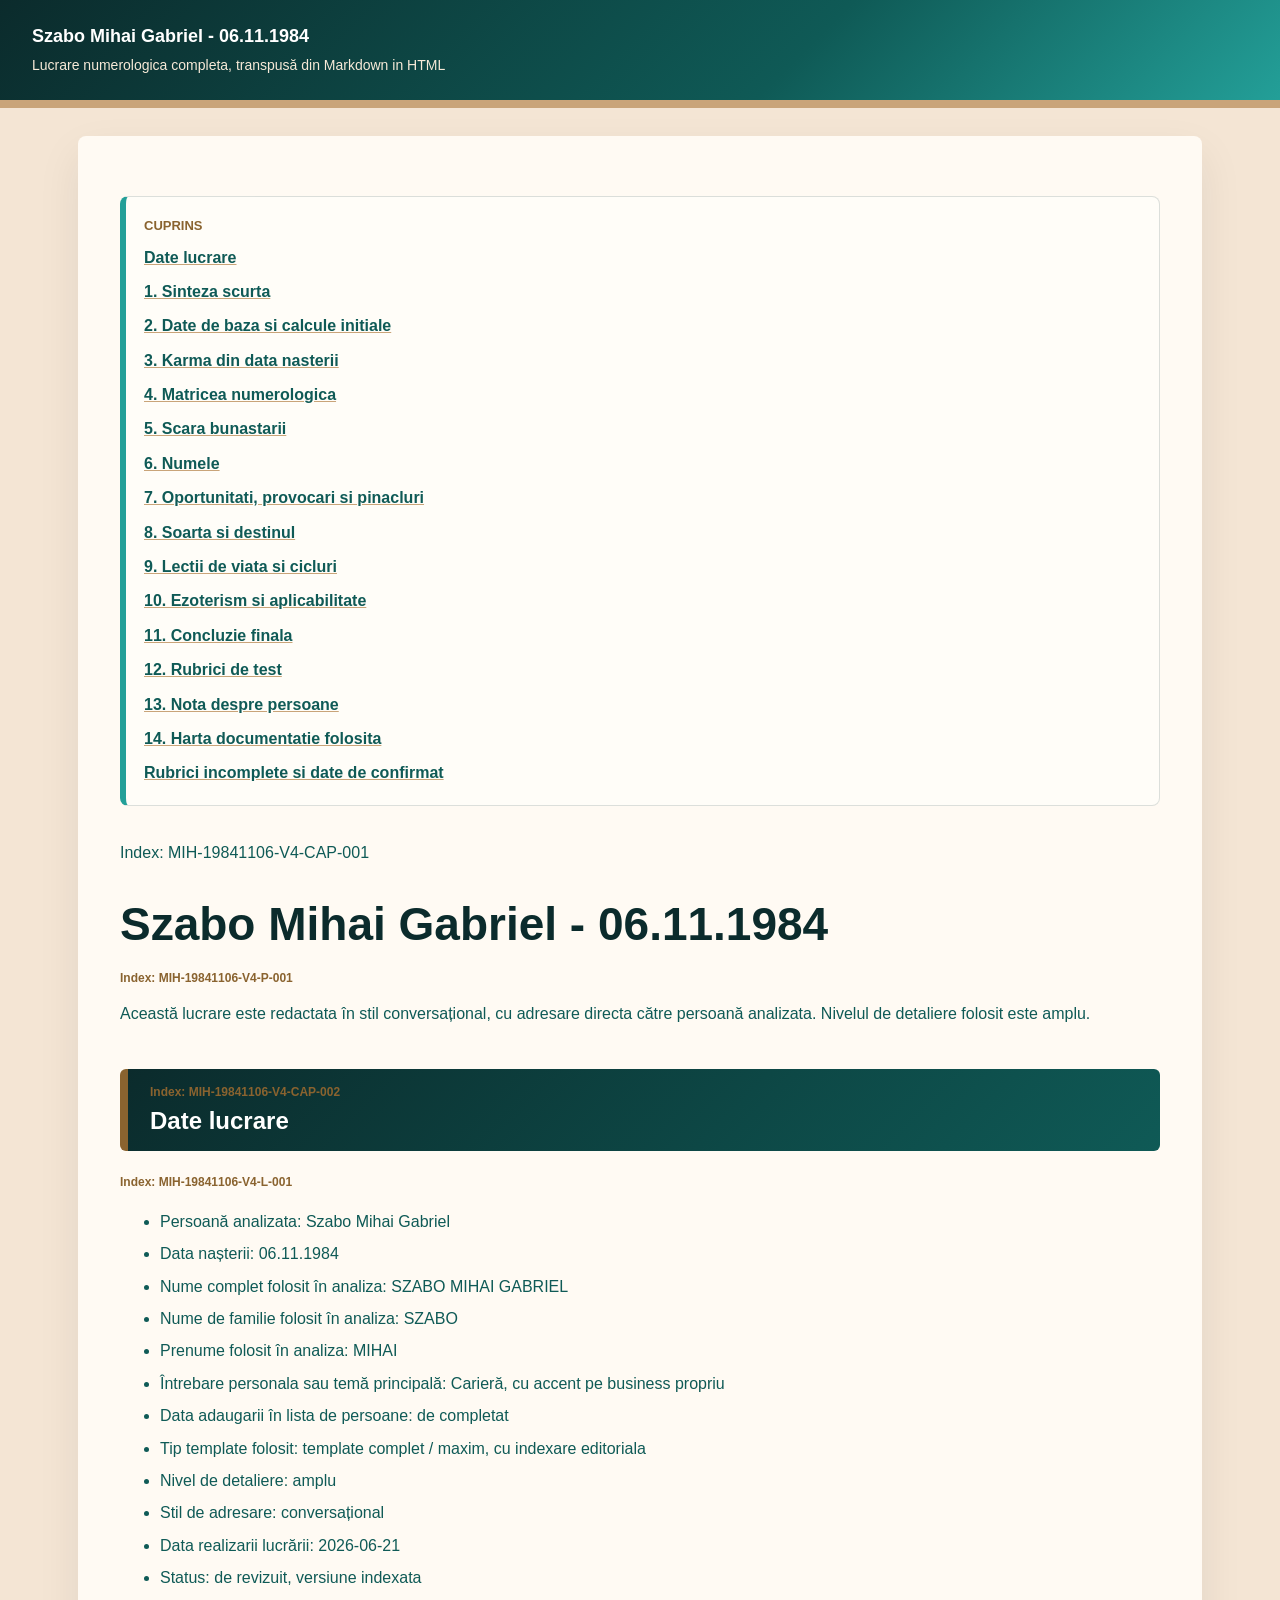
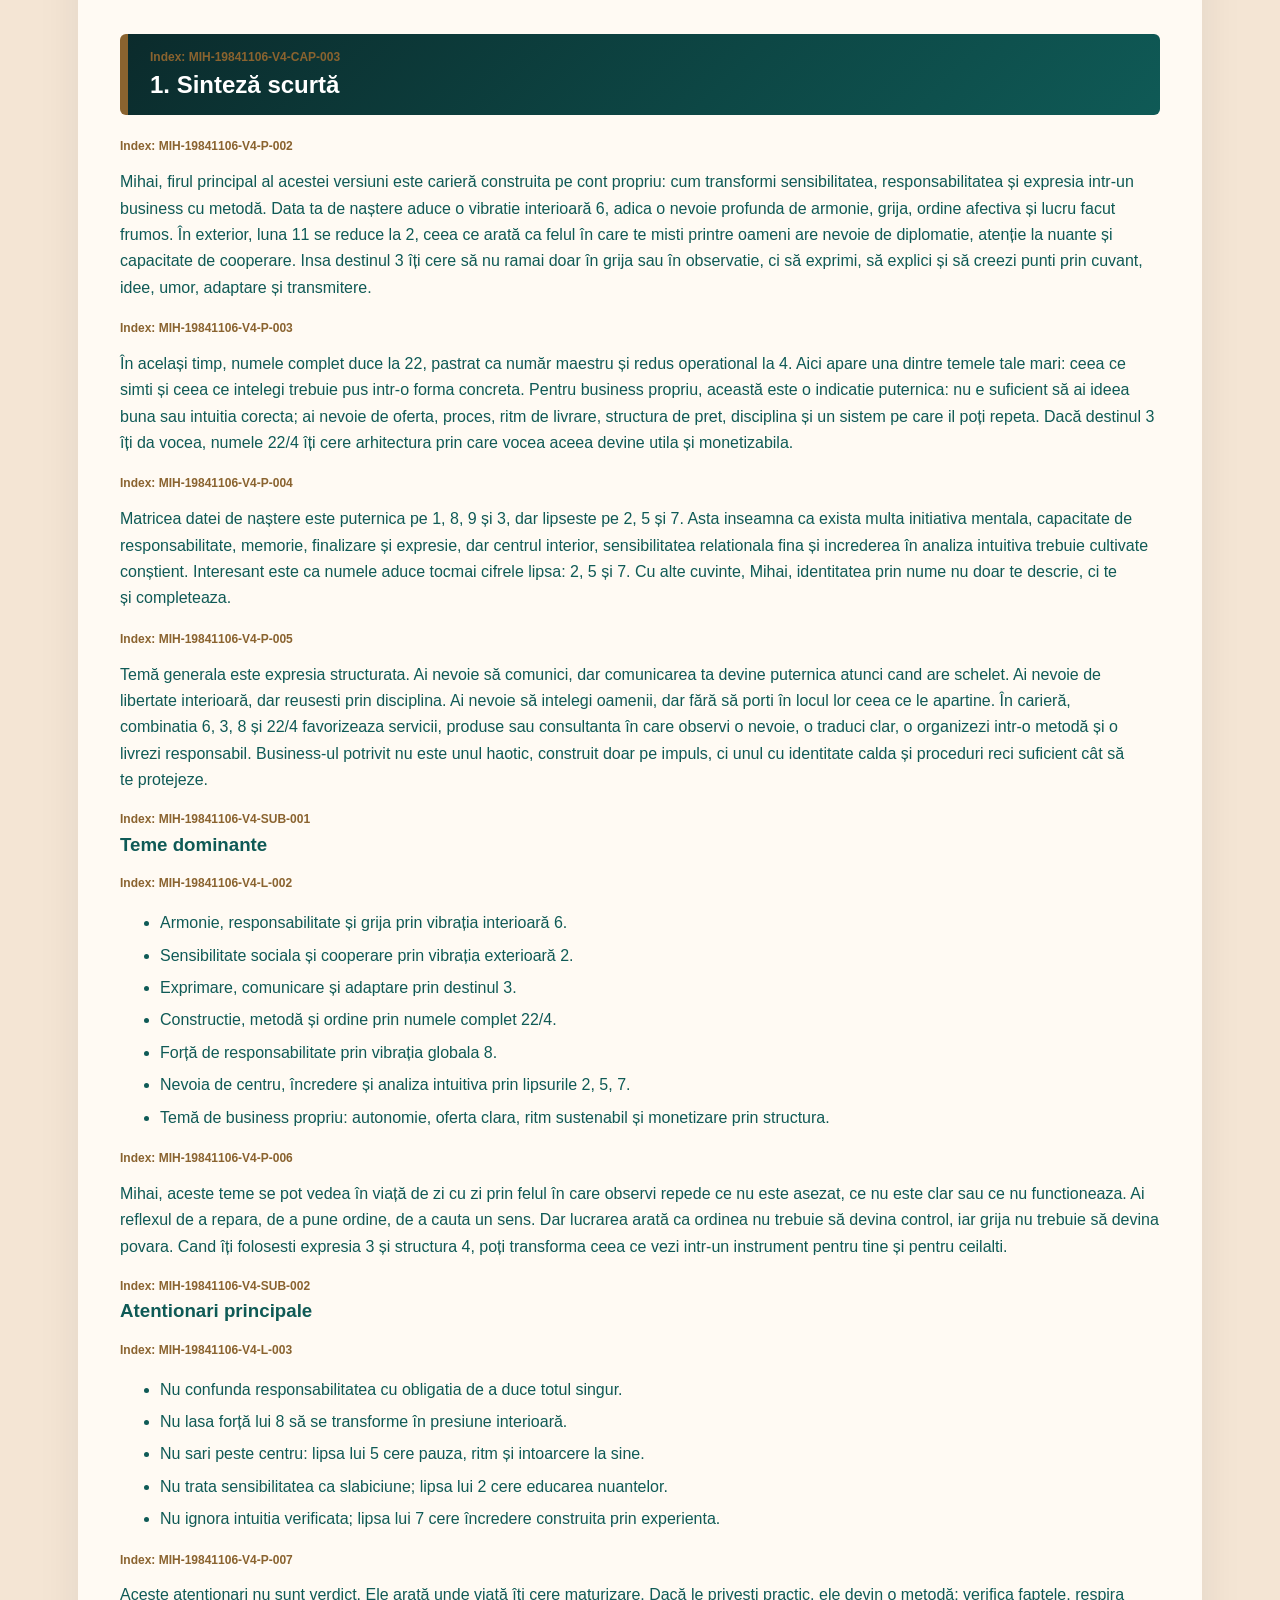
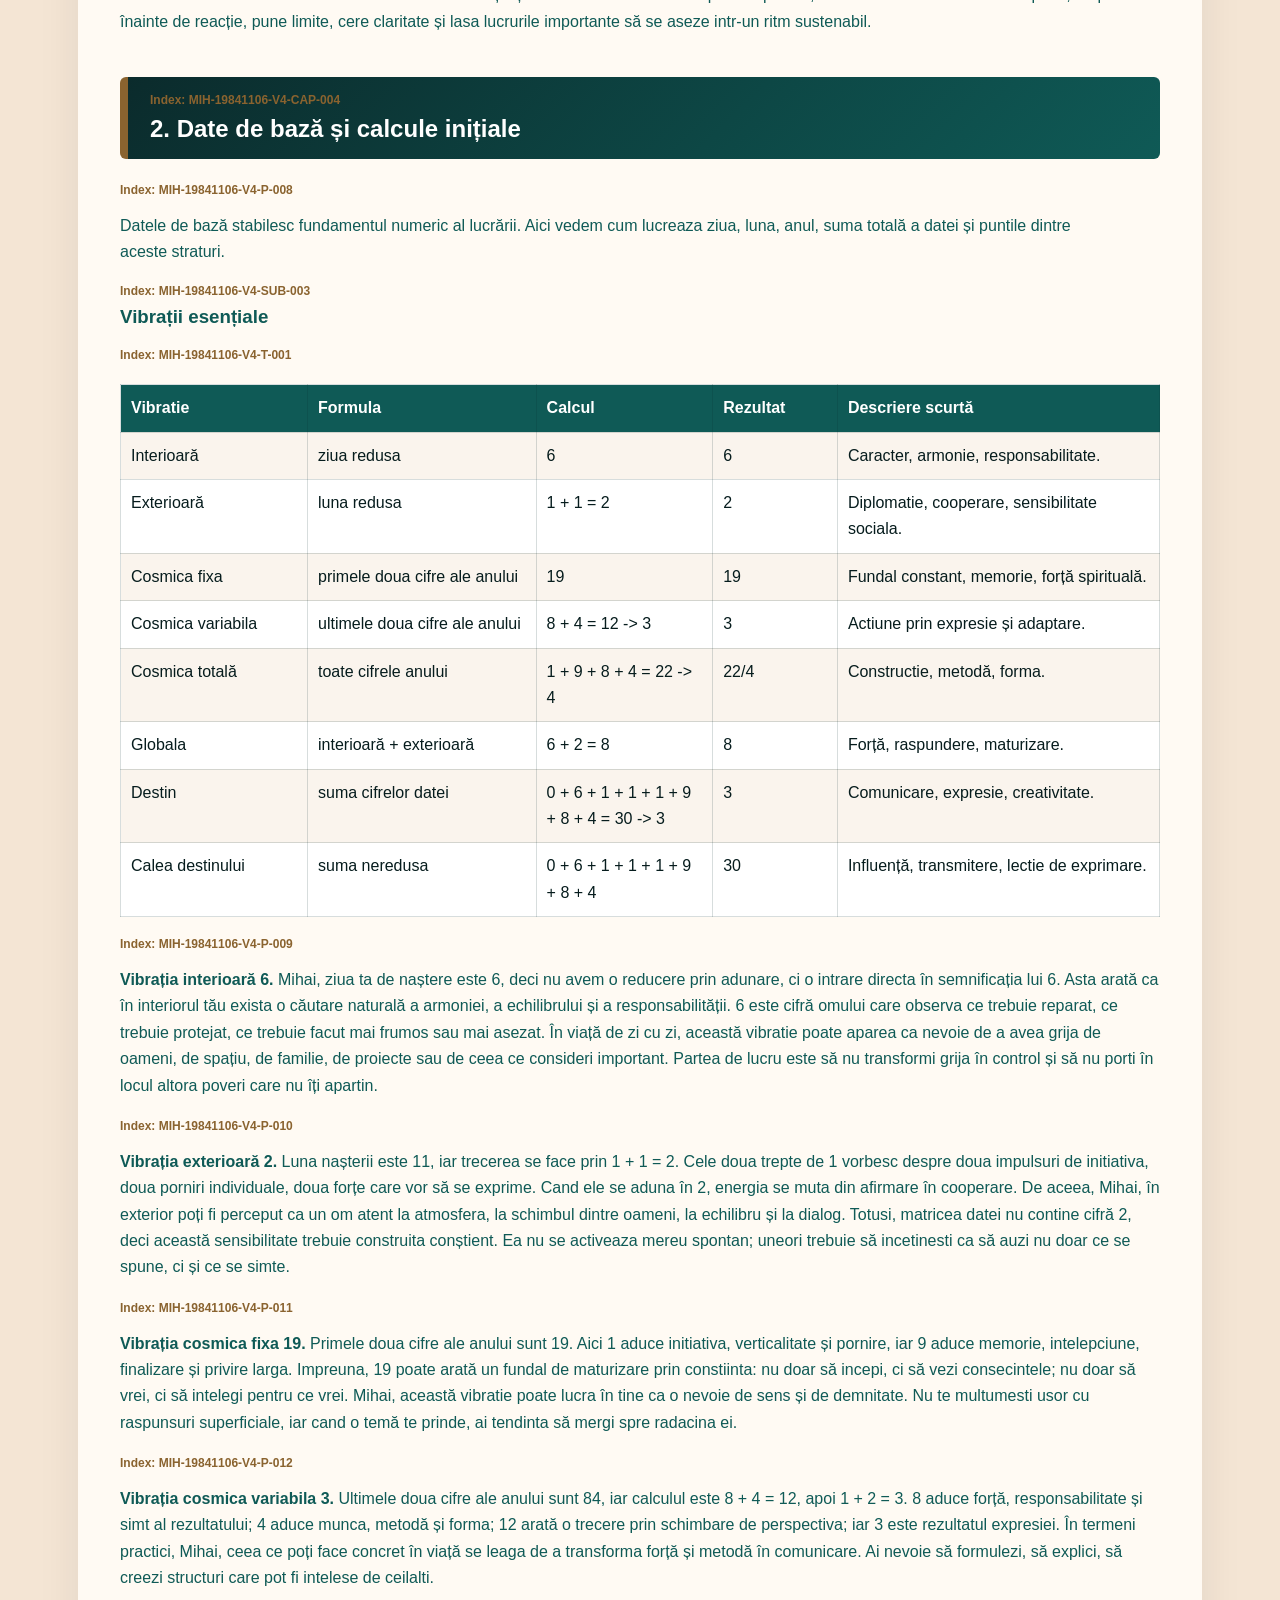
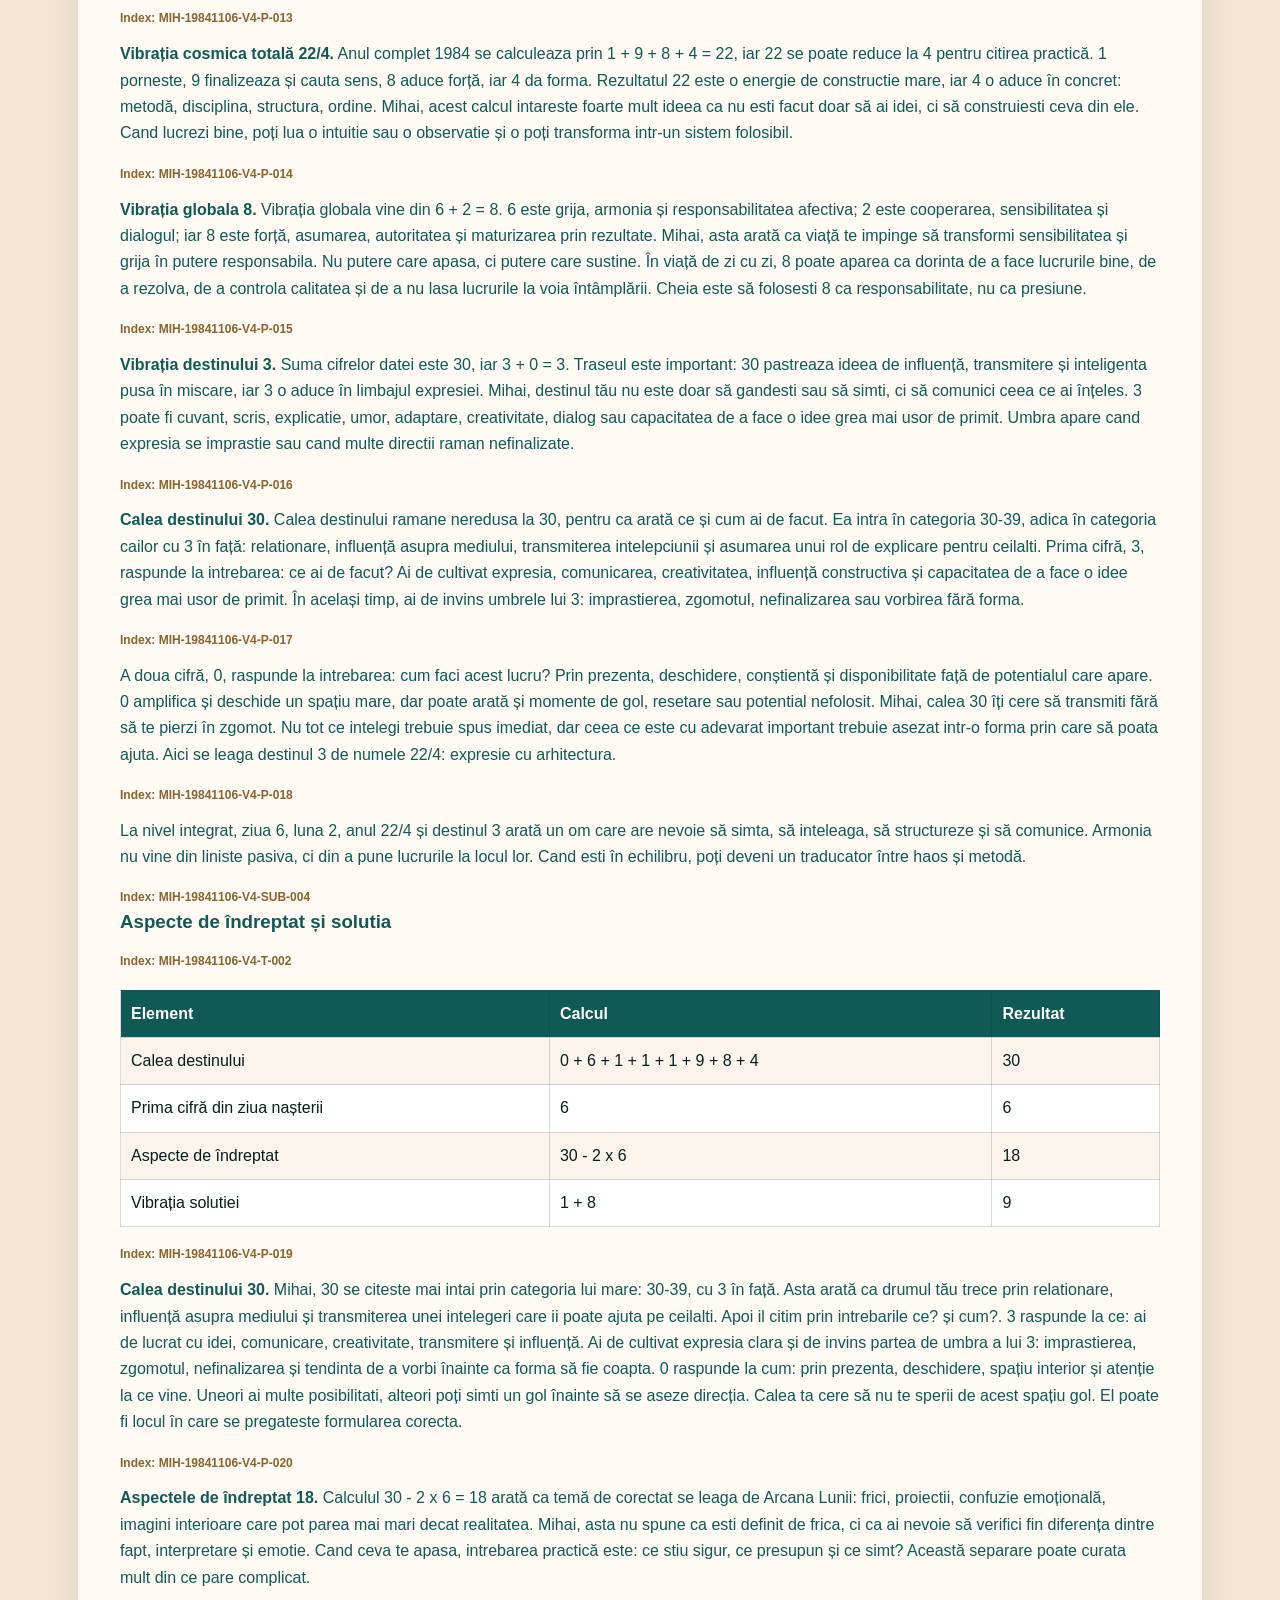
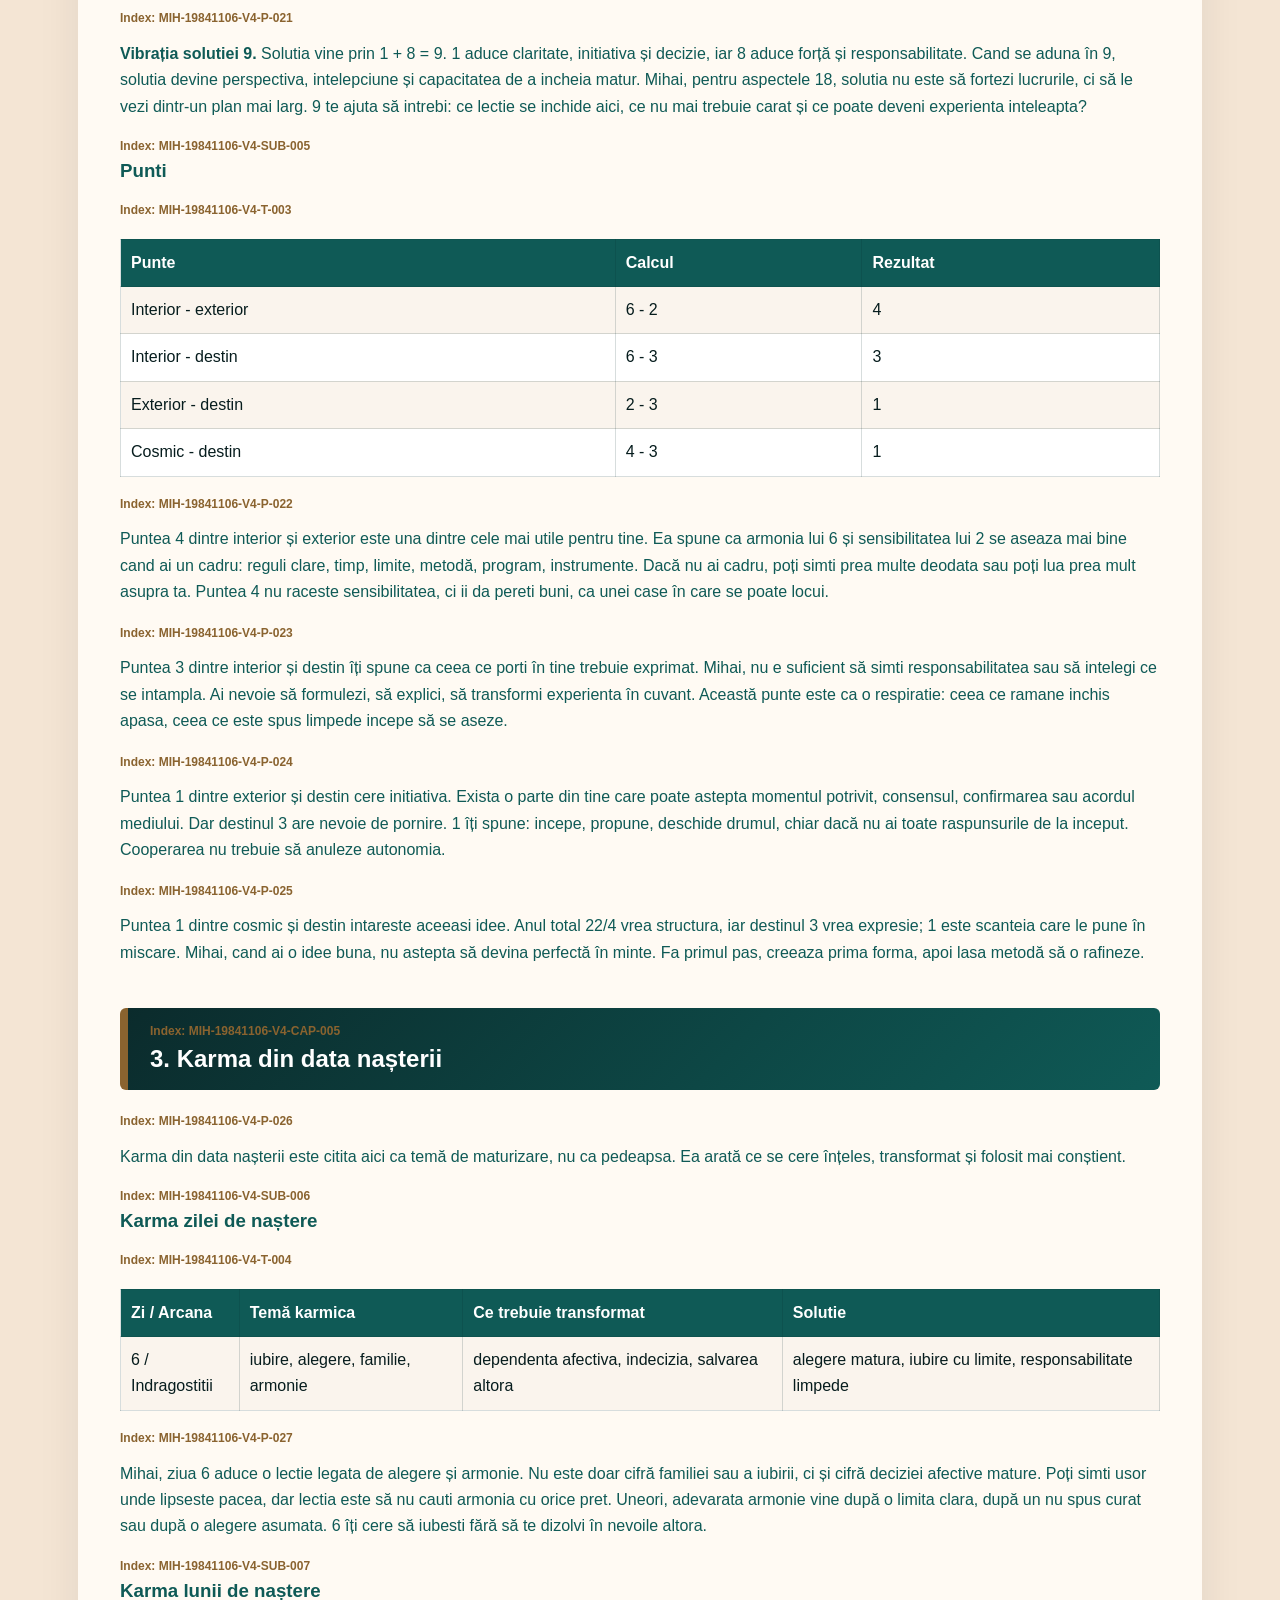
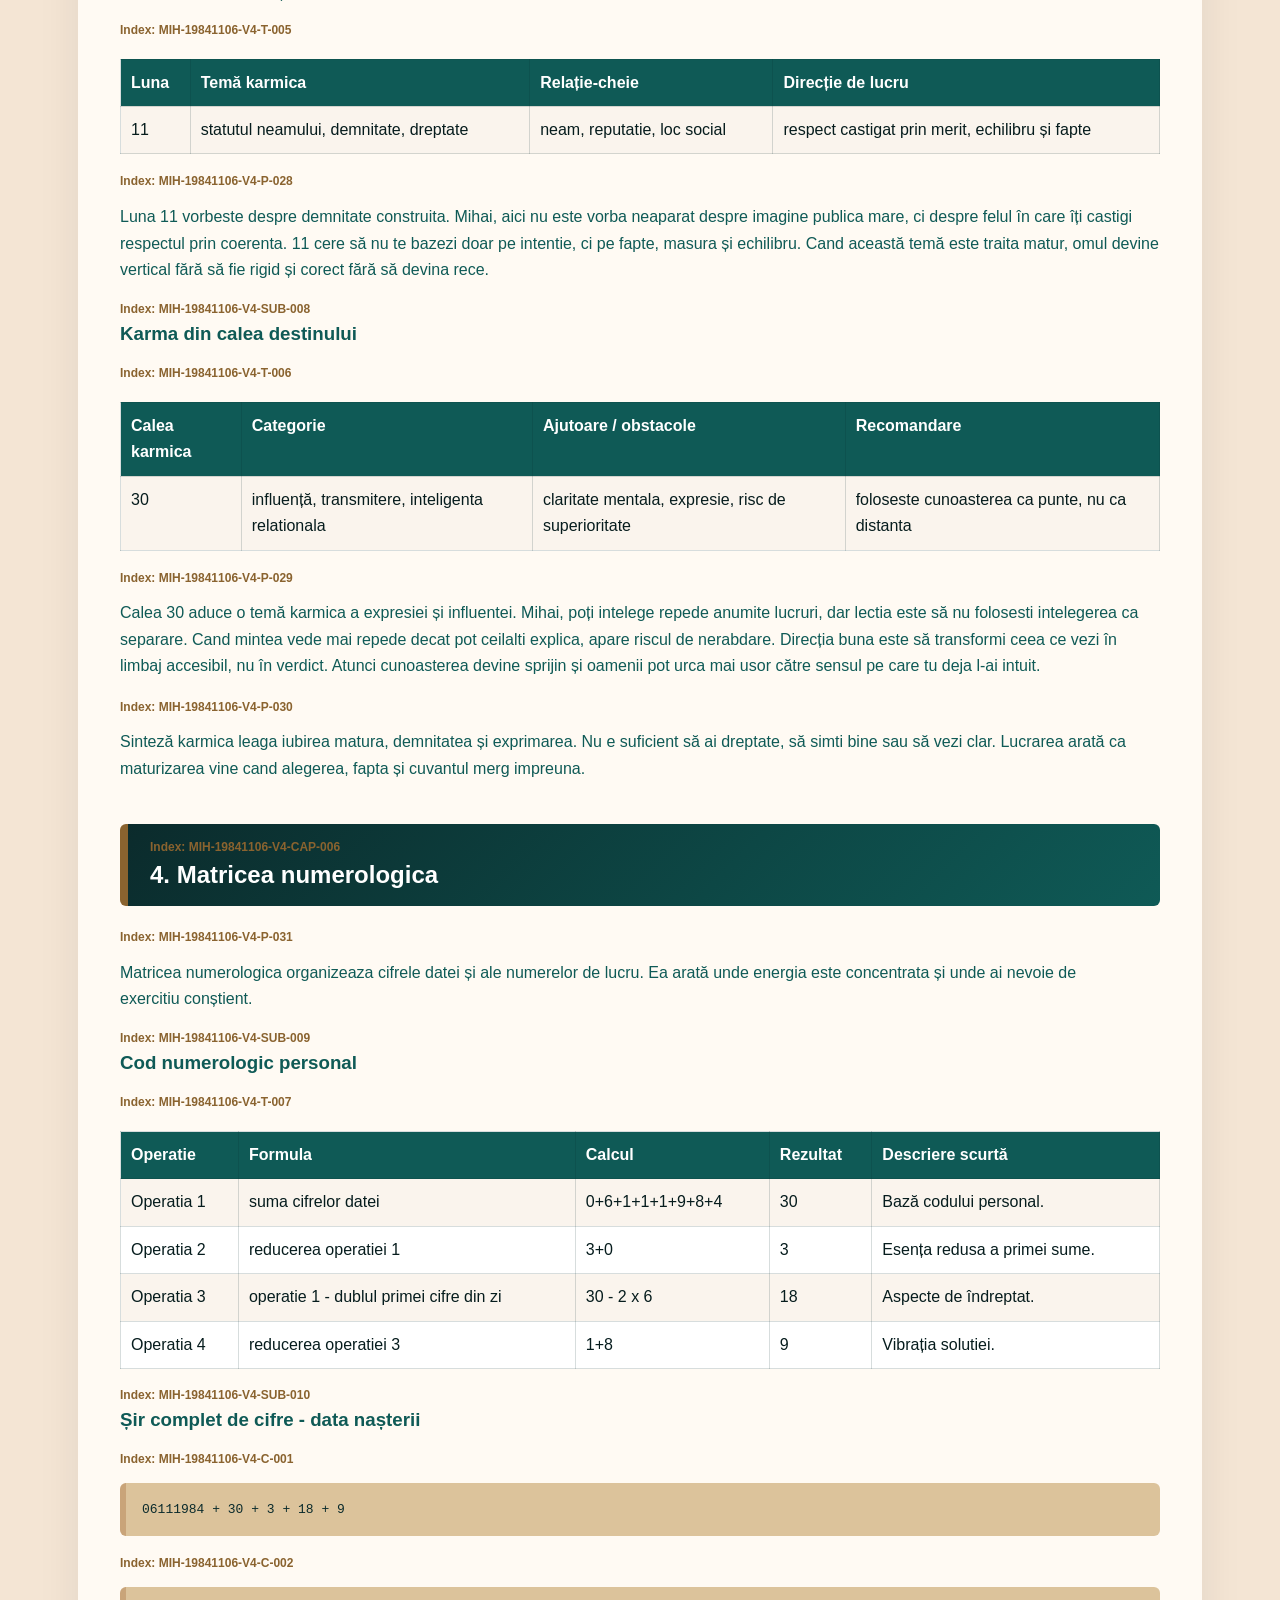
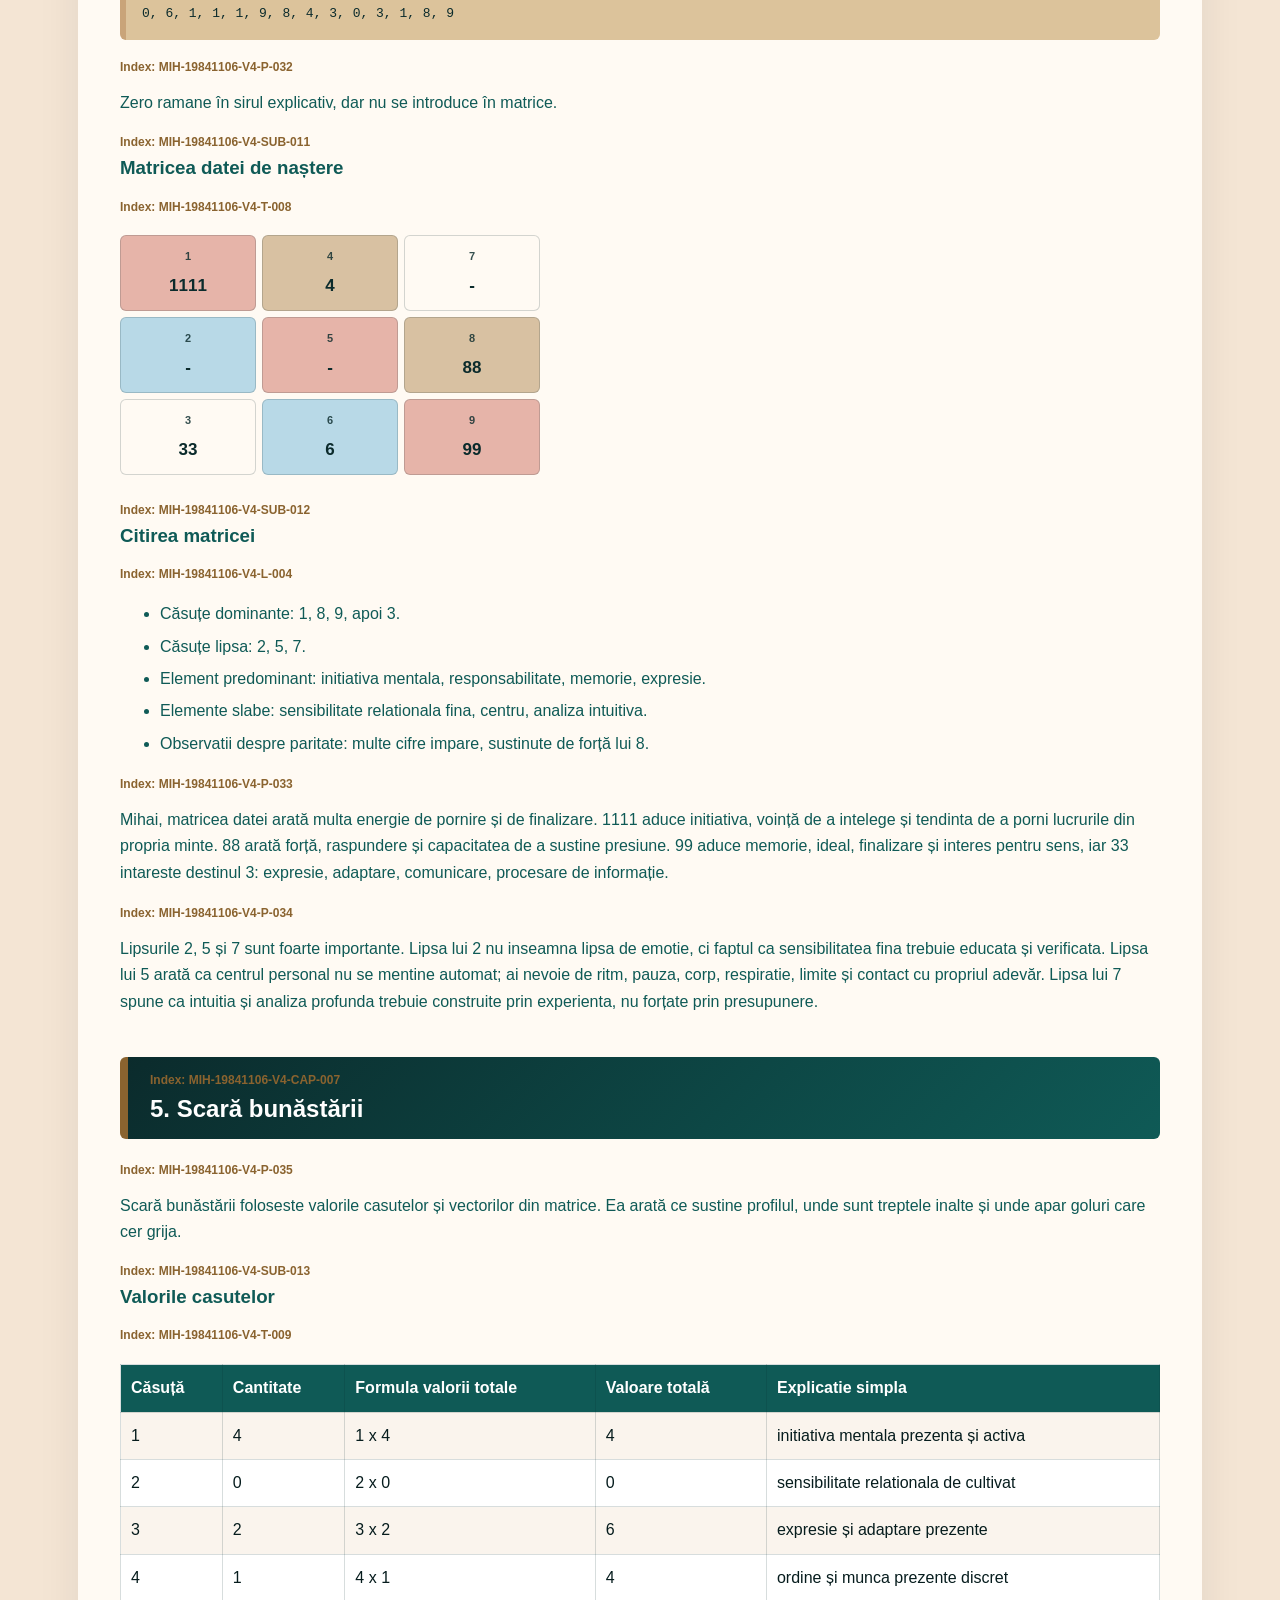
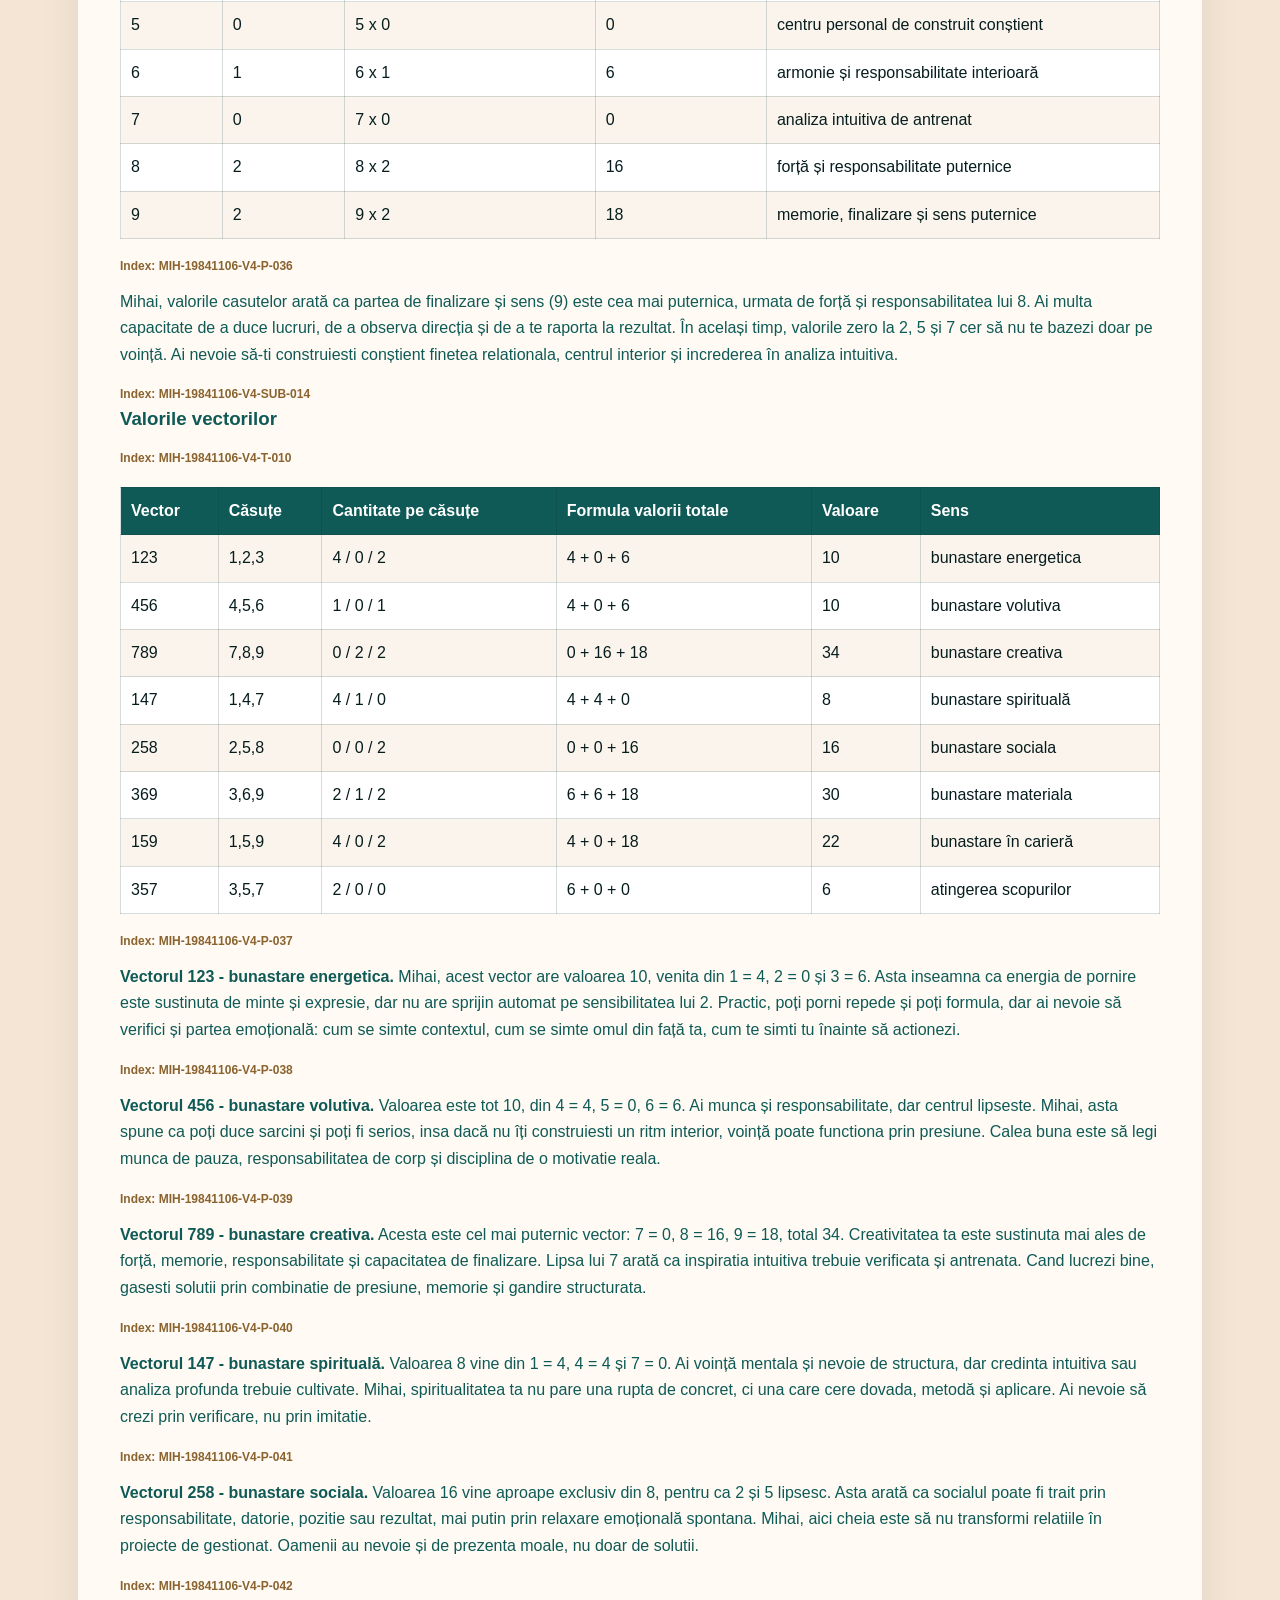
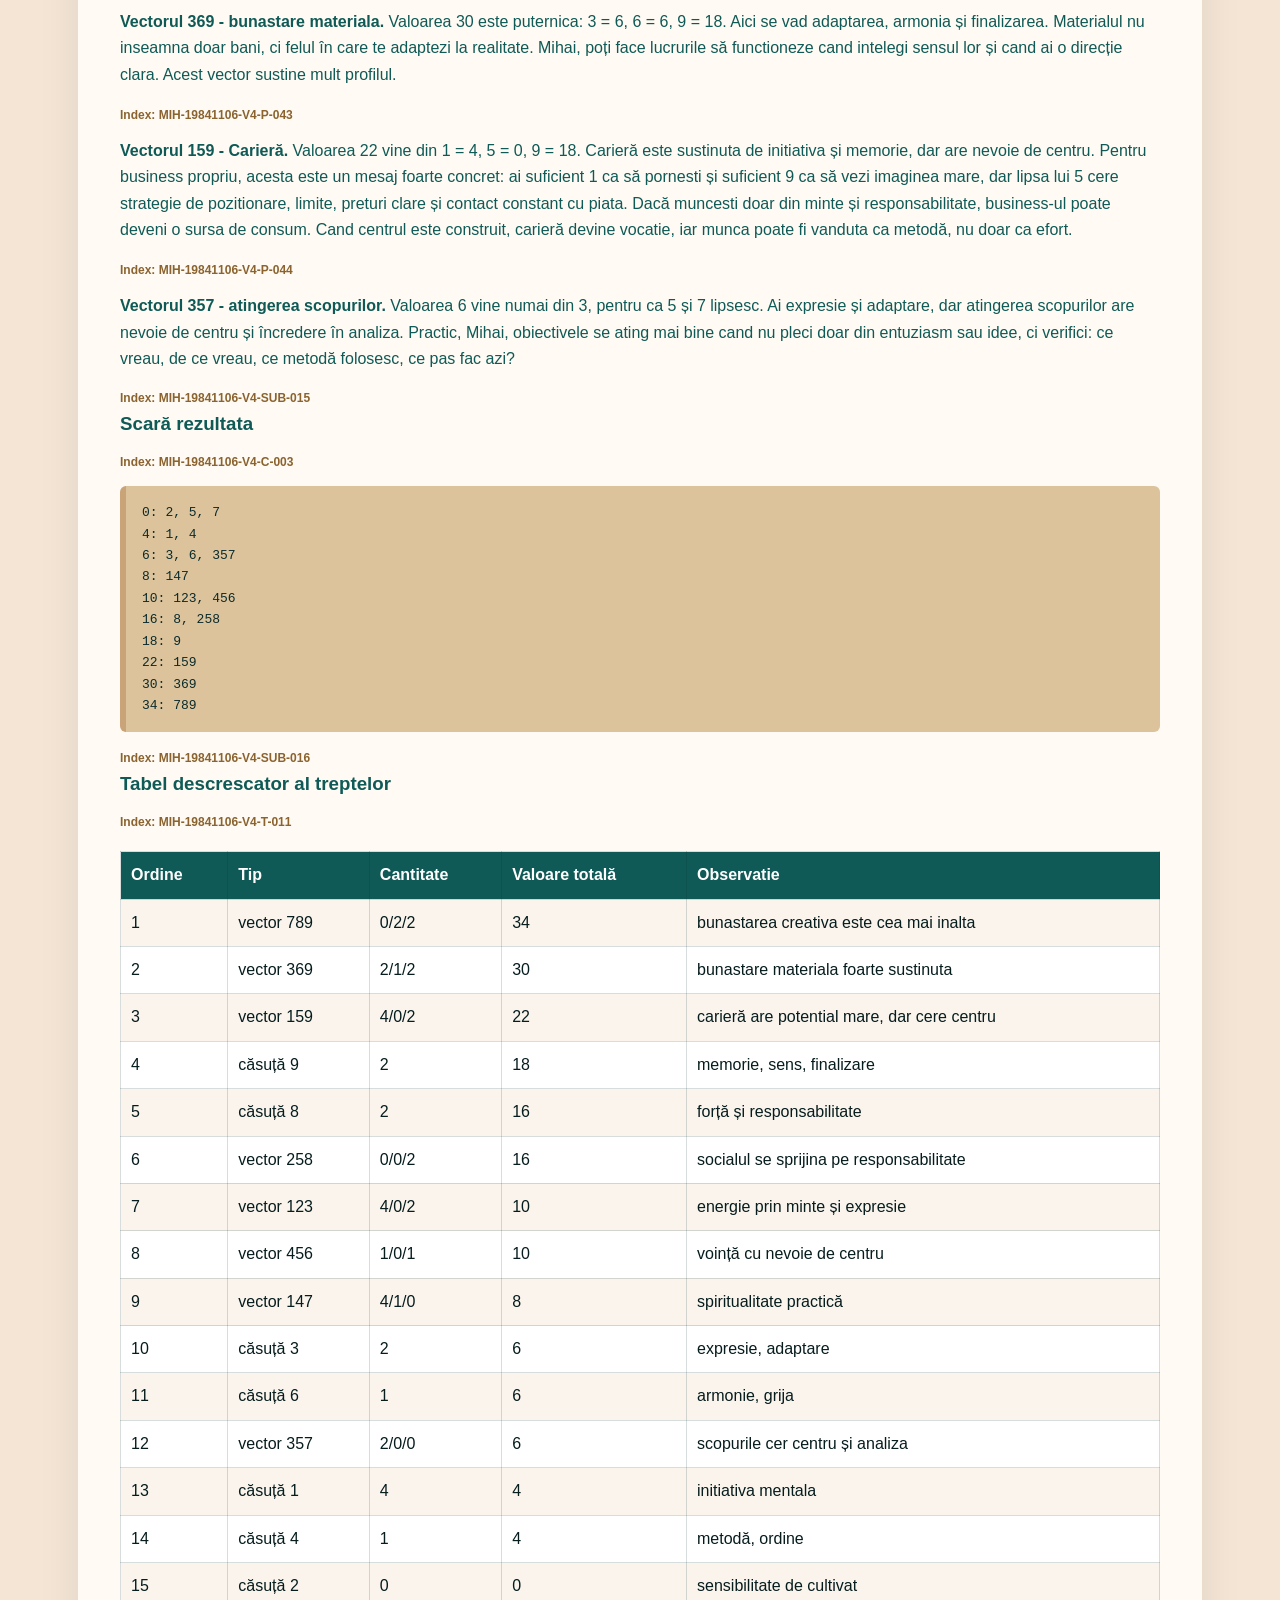
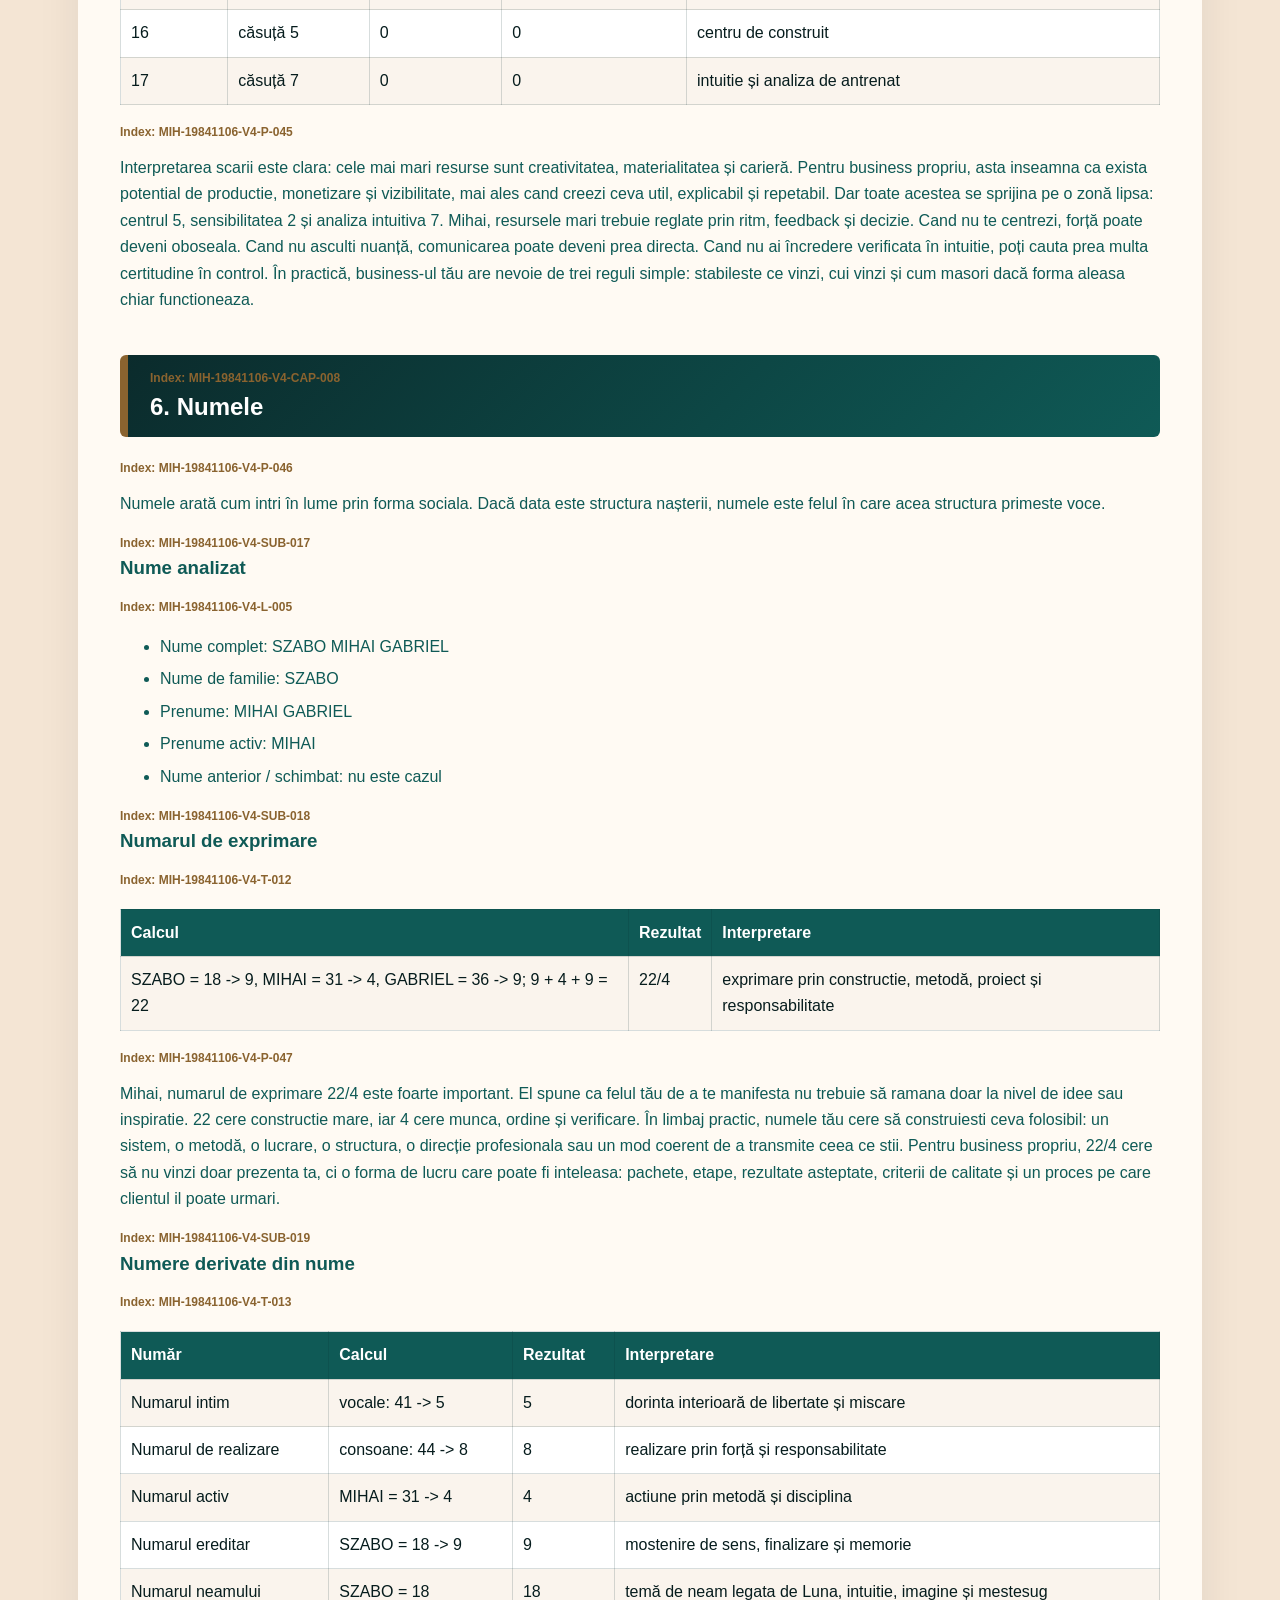
<file: test HTML/output/1984-11-06-Szabo-Mihai-Gabriel-v4ca.html>
<!doctype html>
<html lang="ro">
<head>
  <meta charset="utf-8">
  <meta name="viewport" content="width=device-width, initial-scale=1">
  <title>Szabo Mihai Gabriel - 06.11.1984</title>
  <style>
    :root {
      --ink: #061c1d;
      --deep: #0b2b2c;
      --teal: #0f5a56;
      --aqua: #239f98;
      --cream: #f4e5d4;
      --paper: #fffaf3;
      --gold: #8a632f;
      --sand: #c9a479;
    }
    body {
      margin: 0;
      background: var(--cream);
      color: var(--ink);
      font-family: "Segoe UI", Arial, sans-serif;
      line-height: 1.65;
    }
    .topbar {
      background: linear-gradient(135deg, var(--deep), var(--teal) 62%, var(--aqua));
      color: white;
      padding: 22px 32px;
      border-bottom: 8px solid var(--sand);
    }
    .topbar strong {
      display: block;
      font-size: 18px;
    }
    .topbar span {
      color: #f7ead8;
      font-size: 14px;
    }
    main {
      width: 1040px;
      max-width: min(1040px, calc(100% - 32px));
      margin: 28px auto;
      background: var(--paper);
      border-radius: 8px;
      padding: clamp(20px, 4vw, 42px);
      box-shadow: 0 18px 44px rgba(11, 43, 44, 0.08);
    }
    .table-wrap {
      width: 100%;
      overflow-x: auto;
      overflow-y: hidden;
      margin: 18px 0;
      -webkit-overflow-scrolling: touch;
    }
    .toc {
      display: grid;
      grid-template-columns: 1fr;
      gap: 8px;
      margin: 18px 0 34px;
      padding: 18px;
      border: 1px solid rgba(11, 43, 44, 0.14);
      border-left: 6px solid var(--aqua);
      background: #fffdf8;
      border-radius: 8px;
    }
    .toc div {
      grid-column: 1 / -1;
      color: var(--gold);
      font-weight: 800;
      text-transform: uppercase;
      font-size: 13px;
    }
    .toc a {
      color: var(--teal);
      text-decoration-color: var(--sand);
      font-weight: 650;
    }
    h1, h2, h3 { line-height: 1.18; }
    h1, h2, h3 {
      display: grid;
      gap: 7px;
    }
    h1 {
      font-size: clamp(30px, 4vw, 46px);
      color: var(--deep);
      margin-bottom: 18px;
    }
    h2 {
      margin: 42px 0 22px;
      color: white;
      background: linear-gradient(135deg, var(--deep) 0%, #0d4745 58%, var(--teal) 100%);
      border-top: 0;
      border-left: 8px solid var(--gold);
      padding: 16px 22px;
      border-radius: 6px;
      width: 100%;
      box-sizing: border-box;
    }
    h3 { color: var(--teal); }
    .heading-index {
      color: var(--gold);
      font-size: 12px;
      font-weight: 700;
      line-height: 1.2;
    }
    p {
      margin: 12px 0;
      max-width: none;
      width: 100%;
      text-wrap: pretty;
      color: var(--teal);
    }
    code {
      background: rgba(35, 159, 152, 0.12);
      color: var(--deep);
      padding: 1px 5px;
      border-radius: 4px;
    }
    .index {
      color: var(--gold);
      font-size: 12px;
      font-weight: 700;
      margin-top: 18px;
    }
    table {
      min-width: 100%;
      border-collapse: collapse;
      margin: 0;
      background: white;
      table-layout: fixed;
    }
    th, td {
      border: 1px solid rgba(11, 43, 44, 0.16);
      padding: 10px;
      vertical-align: top;
      overflow-wrap: anywhere;
      word-break: break-word;
    }
    th {
      background: var(--teal);
      color: white;
      text-align: left;
      overflow-wrap: normal;
      word-break: normal;
      hyphens: none;
    }
    .table-vibratii-esentiale th:nth-child(1),
    .table-vibratii-esentiale td:nth-child(1) {
      width: 18%;
    }
    .table-vibratii-esentiale th:nth-child(2),
    .table-vibratii-esentiale td:nth-child(2) {
      width: 22%;
    }
    .table-vibratii-esentiale th:nth-child(3),
    .table-vibratii-esentiale td:nth-child(3) {
      width: 17%;
    }
    .table-vibratii-esentiale th:nth-child(4),
    .table-vibratii-esentiale td:nth-child(4) {
      width: 12%;
    }
    .table-vibratii-esentiale th:nth-child(5),
    .table-vibratii-esentiale td:nth-child(5) {
      width: 31%;
    }
    .table-scara-bunastarii th:nth-child(1),
    .table-scara-bunastarii td:nth-child(1) {
      width: 8%;
    }
    .table-scara-bunastarii th:nth-child(2),
    .table-scara-bunastarii td:nth-child(2) {
      width: 11%;
      white-space: nowrap;
      overflow-wrap: normal;
      word-break: normal;
    }
    .table-scara-bunastarii th:nth-child(3),
    .table-scara-bunastarii td:nth-child(3) {
      width: 20%;
    }
    .table-scara-bunastarii th:nth-child(4),
    .table-scara-bunastarii td:nth-child(4) {
      width: 19%;
    }
    .table-scara-bunastarii th:nth-child(5),
    .table-scara-bunastarii td:nth-child(5) {
      width: 10%;
    }
    .table-scara-bunastarii th:nth-child(6),
    .table-scara-bunastarii td:nth-child(6) {
      width: 32%;
    }
    .table-ciclu-9-ani th:nth-child(1),
    .table-ciclu-9-ani td:nth-child(1) {
      width: 11%;
    }
    .table-ciclu-9-ani th:nth-child(2),
    .table-ciclu-9-ani td:nth-child(2) {
      width: 11%;
    }
    .table-ciclu-9-ani th:nth-child(3),
    .table-ciclu-9-ani td:nth-child(3) {
      width: 15%;
    }
    .table-ciclu-9-ani th:nth-child(4),
    .table-ciclu-9-ani td:nth-child(4) {
      width: 11%;
    }
    .table-ciclu-9-ani th:nth-child(5),
    .table-ciclu-9-ani td:nth-child(5) {
      width: 52%;
    }
    tr:nth-child(even) td {
      background: rgba(244, 229, 212, 0.42);
    }
    pre {
      background: #dcc39b;
      color: var(--deep);
      border-left: 6px solid var(--sand);
      padding: 16px;
      border-radius: 6px;
      overflow: auto;
      white-space: pre-wrap;
    }
    .matrix-grid {
      display: grid;
      grid-template-columns: repeat(3, minmax(0, 1fr));
      gap: 6px;
      margin: 18px 0 28px;
      max-width: 420px;
    }
    .matrix-cell {
      min-height: 58px;
      border: 1px solid rgba(11, 43, 44, 0.18);
      border-radius: 6px;
      display: grid;
      overflow: hidden;
    }
    .matrix-value {
      display: grid;
      place-items: center;
      min-height: 58px;
      color: var(--deep);
      font-weight: 800;
      font-size: 17px;
      padding: 8px;
      gap: 2px;
    }
    .matrix-value span {
      font-size: 11px;
      opacity: 0.82;
    }
    .element-aer {
      background: #fffaf3;
      color: var(--deep);
    }
    .element-apa {
      background: #b8d9e7;
      color: var(--deep);
    }
    .element-pamant {
      background: #d8c1a2;
      color: var(--deep);
    }
    .element-foc {
      background: #e6b4a9;
      color: var(--deep);
    }
    .destiny-chart {
      margin: 26px 0 30px;
      padding: 18px;
      border: 1px solid rgba(11, 43, 44, 0.16);
      border-radius: 8px;
      background: #fffdf8;
    }
    .chart-heading {
      display: flex;
      justify-content: space-between;
      gap: 16px;
      color: var(--gold);
      font-weight: 800;
      margin-bottom: 10px;
    }
    .chart-heading strong {
      color: var(--teal);
    }
    .destiny-chart svg {
      width: 100%;
      height: auto;
      background: #fffaf3;
      border-radius: 6px;
    }
    .grid line {
      stroke: rgba(11, 43, 44, 0.22);
      stroke-dasharray: 5 5;
    }
    .grid text {
      fill: var(--deep);
      font-size: 13px;
      font-weight: 700;
    }
    .line {
      fill: none;
      stroke-width: 4;
      stroke-linejoin: round;
      stroke-linecap: round;
    }
    .soarta-line { stroke: var(--aqua); }
    .destin-line { stroke: var(--gold); }
    .comfort {
      fill: none;
      stroke-width: 4;
      stroke-dasharray: 12 8;
      opacity: 1;
    }
    .soarta-comfort { stroke: var(--aqua); }
    .destin-comfort { stroke: var(--gold); }
    .soarta-dot { fill: var(--aqua); }
    .destin-dot { fill: var(--gold); }
    .chart-legend {
      display: flex;
      flex-wrap: wrap;
      gap: 14px;
      margin: 12px 0;
      color: var(--deep);
      font-weight: 700;
    }
    .chart-legend i {
      display: inline-block;
      width: 20px;
      height: 4px;
      border-radius: 99px;
      margin-right: 7px;
      vertical-align: middle;
    }
    .legend-soarta { background: var(--aqua); }
    .legend-destin { background: var(--gold); }
    .legend-soarta-comfort {
      background: repeating-linear-gradient(
        90deg,
        var(--aqua) 0 10px,
        transparent 10px 16px
      );
    }
    .legend-destin-comfort {
      background: repeating-linear-gradient(
        90deg,
        var(--gold) 0 10px,
        transparent 10px 16px
      );
    }
    .chart-interpretation {
      border-left: 5px solid var(--sand);
      padding-left: 14px;
    }
    ul, li {
      color: var(--teal);
    }
    li { margin: 6px 0; }
    @media (max-width: 1100px) {
      body {
        overflow-x: auto;
      }
      main {
        width: 1040px;
        max-width: none;
      }
    }
    @media print {
      body { background: white; }
      .topbar, .toc { break-inside: avoid; }
      main { box-shadow: none; margin: 0; width: auto; }
      h2, h3, table, pre { break-inside: avoid; }
    }
  </style>
</head>
<body>
  <header class="topbar">
    <strong>Szabo Mihai Gabriel - 06.11.1984</strong>
    <span>Lucrare numerologica completa, transpusă din Markdown in HTML</span>
  </header>
  <main>
    <nav class="toc"><div>Cuprins</div><a href="#sectiune-1">Date lucrare</a>
<a href="#sectiune-2">1. Sinteza scurta</a>
<a href="#sectiune-3">2. Date de baza si calcule initiale</a>
<a href="#sectiune-4">3. Karma din data nasterii</a>
<a href="#sectiune-5">4. Matricea numerologica</a>
<a href="#sectiune-6">5. Scara bunastarii</a>
<a href="#sectiune-7">6. Numele</a>
<a href="#sectiune-8">7. Oportunitati, provocari si pinacluri</a>
<a href="#sectiune-9">8. Soarta si destinul</a>
<a href="#sectiune-10">9. Lectii de viata si cicluri</a>
<a href="#sectiune-11">10. Ezoterism si aplicabilitate</a>
<a href="#sectiune-12">11. Concluzie finala</a>
<a href="#sectiune-13">12. Rubrici de test</a>
<a href="#sectiune-14">13. Nota despre persoane</a>
<a href="#sectiune-15">14. Harta documentatie folosita</a>
<a href="#sectiune-16">Rubrici incomplete si date de confirmat</a></nav>
    <p>﻿Index: MIH-19841106-V4-CAP-001</p>
<h1><span>Szabo Mihai Gabriel - 06.11.1984</span></h1>
<div class="index">Index: MIH-19841106-V4-P-001</div>
<p>Această lucrare este redactata în stil conversațional, cu adresare directa către persoană analizata. Nivelul de detaliere folosit este amplu.</p>
<h2 id="sectiune-1"><span class="heading-index">Index: MIH-19841106-V4-CAP-002</span><span>Date lucrare</span></h2>
<div class="index">Index: MIH-19841106-V4-L-001</div>
<ul>
<li>Persoană analizata: Szabo Mihai Gabriel</li>
<li>Data nașterii: 06.11.1984</li>
<li>Nume complet folosit în analiza: SZABO MIHAI GABRIEL</li>
<li>Nume de familie folosit în analiza: SZABO</li>
<li>Prenume folosit în analiza: MIHAI</li>
<li>Întrebare personala sau temă principală: Carieră, cu accent pe business propriu</li>
<li>Data adaugarii în lista de persoane: de completat</li>
<li>Tip template folosit: template complet / maxim, cu indexare editoriala</li>
<li>Nivel de detaliere: amplu</li>
<li>Stil de adresare: conversațional</li>
<li>Data realizarii lucrării: 2026-06-21</li>
<li>Status: de revizuit, versiune indexata</li>
</ul>
<h2 id="sectiune-2"><span class="heading-index">Index: MIH-19841106-V4-CAP-003</span><span>1. Sinteză scurtă</span></h2>
<div class="index">Index: MIH-19841106-V4-P-002</div>
<p>Mihai, firul principal al acestei versiuni este carieră construita pe cont propriu: cum transformi sensibilitatea, responsabilitatea și expresia intr-un business cu metodă. Data ta de naștere aduce o vibratie interioară 6, adica o nevoie profunda de armonie, grija, ordine afectiva și lucru facut frumos. În exterior, luna 11 se reduce la 2, ceea ce arată ca felul în care te misti printre oameni are nevoie de diplomatie, atenție la nuante și capacitate de cooperare. Insa destinul 3 îți cere să nu ramai doar în grija sau în observatie, ci să exprimi, să explici și să creezi punti prin cuvant, idee, umor, adaptare și transmitere.</p>
<div class="index">Index: MIH-19841106-V4-P-003</div>
<p>În același timp, numele complet duce la 22, pastrat ca număr maestru și redus operational la 4. Aici apare una dintre temele tale mari: ceea ce simti și ceea ce intelegi trebuie pus intr-o forma concreta. Pentru business propriu, această este o indicatie puternica: nu e suficient să ai ideea buna sau intuitia corecta; ai nevoie de oferta, proces, ritm de livrare, structura de pret, disciplina și un sistem pe care il poți repeta. Dacă destinul 3 îți da vocea, numele 22/4 îți cere arhitectura prin care vocea aceea devine utila și monetizabila.</p>
<div class="index">Index: MIH-19841106-V4-P-004</div>
<p>Matricea datei de naștere este puternica pe 1, 8, 9 și 3, dar lipseste pe 2, 5 și 7. Asta inseamna ca exista multa initiativa mentala, capacitate de responsabilitate, memorie, finalizare și expresie, dar centrul interior, sensibilitatea relationala fina și increderea în analiza intuitiva trebuie cultivate conștient. Interesant este ca numele aduce tocmai cifrele lipsa: 2, 5 și 7. Cu alte cuvinte, Mihai, identitatea prin nume nu doar te descrie, ci te și completeaza.</p>
<div class="index">Index: MIH-19841106-V4-P-005</div>
<p>Temă generala este expresia structurata. Ai nevoie să comunici, dar comunicarea ta devine puternica atunci cand are schelet. Ai nevoie de libertate interioară, dar reusesti prin disciplina. Ai nevoie să intelegi oamenii, dar fără să porti în locul lor ceea ce le apartine. În carieră, combinatia 6, 3, 8 și 22/4 favorizeaza servicii, produse sau consultanta în care observi o nevoie, o traduci clar, o organizezi intr-o metodă și o livrezi responsabil. Business-ul potrivit nu este unul haotic, construit doar pe impuls, ci unul cu identitate calda și proceduri reci suficient cât să te protejeze.</p>
<h3><span class="heading-index">Index: MIH-19841106-V4-SUB-001</span><span>Teme dominante</span></h3>
<div class="index">Index: MIH-19841106-V4-L-002</div>
<ul>
<li>Armonie, responsabilitate și grija prin vibrația interioară 6.</li>
<li>Sensibilitate sociala și cooperare prin vibrația exterioară 2.</li>
<li>Exprimare, comunicare și adaptare prin destinul 3.</li>
<li>Constructie, metodă și ordine prin numele complet 22/4.</li>
<li>Forță de responsabilitate prin vibrația globala 8.</li>
<li>Nevoia de centru, încredere și analiza intuitiva prin lipsurile 2, 5, 7.</li>
<li>Temă de business propriu: autonomie, oferta clara, ritm sustenabil și monetizare prin structura.</li>
</ul>
<div class="index">Index: MIH-19841106-V4-P-006</div>
<p>Mihai, aceste teme se pot vedea în viață de zi cu zi prin felul în care observi repede ce nu este asezat, ce nu este clar sau ce nu functioneaza. Ai reflexul de a repara, de a pune ordine, de a cauta un sens. Dar lucrarea arată ca ordinea nu trebuie să devina control, iar grija nu trebuie să devina povara. Cand îți folosesti expresia 3 și structura 4, poți transforma ceea ce vezi intr-un instrument pentru tine și pentru ceilalti.</p>
<h3><span class="heading-index">Index: MIH-19841106-V4-SUB-002</span><span>Atentionari principale</span></h3>
<div class="index">Index: MIH-19841106-V4-L-003</div>
<ul>
<li>Nu confunda responsabilitatea cu obligatia de a duce totul singur.</li>
<li>Nu lasa forță lui 8 să se transforme în presiune interioară.</li>
<li>Nu sari peste centru: lipsa lui 5 cere pauza, ritm și intoarcere la sine.</li>
<li>Nu trata sensibilitatea ca slabiciune; lipsa lui 2 cere educarea nuantelor.</li>
<li>Nu ignora intuitia verificata; lipsa lui 7 cere încredere construita prin experienta.</li>
</ul>
<div class="index">Index: MIH-19841106-V4-P-007</div>
<p>Aceste atentionari nu sunt verdict. Ele arată unde viață îți cere maturizare. Dacă le privesti practic, ele devin o metodă: verifica faptele, respira înainte de reacție, pune limite, cere claritate și lasa lucrurile importante să se aseze intr-un ritm sustenabil.</p>
<h2 id="sectiune-3"><span class="heading-index">Index: MIH-19841106-V4-CAP-004</span><span>2. Date de bază și calcule inițiale</span></h2>
<div class="index">Index: MIH-19841106-V4-P-008</div>
<p>Datele de bază stabilesc fundamentul numeric al lucrării. Aici vedem cum lucreaza ziua, luna, anul, suma totală a datei și puntile dintre aceste straturi.</p>
<h3><span class="heading-index">Index: MIH-19841106-V4-SUB-003</span><span>Vibrații esențiale</span></h3>
<div class="index">Index: MIH-19841106-V4-T-001</div>
<div class="table-wrap"><table class="table-vibratii-esentiale">
<tr><th>Vibratie</th><th>Formula</th><th>Calcul</th><th>Rezultat</th><th>Descriere scurtă</th></tr>
<tr><td>Interioară</td><td>ziua redusa</td><td>6</td><td>6</td><td>Caracter, armonie, responsabilitate.</td></tr>
<tr><td>Exterioară</td><td>luna redusa</td><td>1 + 1 = 2</td><td>2</td><td>Diplomatie, cooperare, sensibilitate sociala.</td></tr>
<tr><td>Cosmica fixa</td><td>primele doua cifre ale anului</td><td>19</td><td>19</td><td>Fundal constant, memorie, forță spirituală.</td></tr>
<tr><td>Cosmica variabila</td><td>ultimele doua cifre ale anului</td><td>8 + 4 = 12 -&gt; 3</td><td>3</td><td>Actiune prin expresie și adaptare.</td></tr>
<tr><td>Cosmica totală</td><td>toate cifrele anului</td><td>1 + 9 + 8 + 4 = 22 -&gt; 4</td><td>22/4</td><td>Constructie, metodă, forma.</td></tr>
<tr><td>Globala</td><td>interioară + exterioară</td><td>6 + 2 = 8</td><td>8</td><td>Forță, raspundere, maturizare.</td></tr>
<tr><td>Destin</td><td>suma cifrelor datei</td><td>0 + 6 + 1 + 1 + 1 + 9 + 8 + 4 = 30 -&gt; 3</td><td>3</td><td>Comunicare, expresie, creativitate.</td></tr>
<tr><td>Calea destinului</td><td>suma neredusa</td><td>0 + 6 + 1 + 1 + 1 + 9 + 8 + 4</td><td>30</td><td>Influență, transmitere, lectie de exprimare.</td></tr>
</table></div>
<div class="index">Index: MIH-19841106-V4-P-009</div>
<p><strong>Vibrația interioară 6.</strong> Mihai, ziua ta de naștere este 6, deci nu avem o reducere prin adunare, ci o intrare directa în semnificația lui 6. Asta arată ca în interiorul tău exista o căutare naturală a armoniei, a echilibrului și a responsabilității. 6 este cifră omului care observa ce trebuie reparat, ce trebuie protejat, ce trebuie facut mai frumos sau mai asezat. În viață de zi cu zi, această vibratie poate aparea ca nevoie de a avea grija de oameni, de spațiu, de familie, de proiecte sau de ceea ce consideri important. Partea de lucru este să nu transformi grija în control și să nu porti în locul altora poveri care nu îți apartin.</p>
<div class="index">Index: MIH-19841106-V4-P-010</div>
<p><strong>Vibrația exterioară 2.</strong> Luna nașterii este 11, iar trecerea se face prin 1 + 1 = 2. Cele doua trepte de 1 vorbesc despre doua impulsuri de initiativa, doua porniri individuale, doua forțe care vor să se exprime. Cand ele se aduna în 2, energia se muta din afirmare în cooperare. De aceea, Mihai, în exterior poți fi perceput ca un om atent la atmosfera, la schimbul dintre oameni, la echilibru și la dialog. Totusi, matricea datei nu contine cifră 2, deci această sensibilitate trebuie construita conștient. Ea nu se activeaza mereu spontan; uneori trebuie să incetinesti ca să auzi nu doar ce se spune, ci și ce se simte.</p>
<div class="index">Index: MIH-19841106-V4-P-011</div>
<p><strong>Vibrația cosmica fixa 19.</strong> Primele doua cifre ale anului sunt 19. Aici 1 aduce initiativa, verticalitate și pornire, iar 9 aduce memorie, intelepciune, finalizare și privire larga. Impreuna, 19 poate arată un fundal de maturizare prin constiinta: nu doar să incepi, ci să vezi consecintele; nu doar să vrei, ci să intelegi pentru ce vrei. Mihai, această vibratie poate lucra în tine ca o nevoie de sens și de demnitate. Nu te multumesti usor cu raspunsuri superficiale, iar cand o temă te prinde, ai tendinta să mergi spre radacina ei.</p>
<div class="index">Index: MIH-19841106-V4-P-012</div>
<p><strong>Vibrația cosmica variabila 3.</strong> Ultimele doua cifre ale anului sunt 84, iar calculul este 8 + 4 = 12, apoi 1 + 2 = 3. 8 aduce forță, responsabilitate și simt al rezultatului; 4 aduce munca, metodă și forma; 12 arată o trecere prin schimbare de perspectiva; iar 3 este rezultatul expresiei. În termeni practici, Mihai, ceea ce poți face concret în viață se leaga de a transforma forță și metodă în comunicare. Ai nevoie să formulezi, să explici, să creezi structuri care pot fi intelese de ceilalti.</p>
<div class="index">Index: MIH-19841106-V4-P-013</div>
<p><strong>Vibrația cosmica totală 22/4.</strong> Anul complet 1984 se calculeaza prin 1 + 9 + 8 + 4 = 22, iar 22 se poate reduce la 4 pentru citirea practică. 1 porneste, 9 finalizeaza și cauta sens, 8 aduce forță, iar 4 da forma. Rezultatul 22 este o energie de constructie mare, iar 4 o aduce în concret: metodă, disciplina, structura, ordine. Mihai, acest calcul intareste foarte mult ideea ca nu esti facut doar să ai idei, ci să construiesti ceva din ele. Cand lucrezi bine, poți lua o intuitie sau o observatie și o poți transforma intr-un sistem folosibil.</p>
<div class="index">Index: MIH-19841106-V4-P-014</div>
<p><strong>Vibrația globala 8.</strong> Vibrația globala vine din 6 + 2 = 8. 6 este grija, armonia și responsabilitatea afectiva; 2 este cooperarea, sensibilitatea și dialogul; iar 8 este forță, asumarea, autoritatea și maturizarea prin rezultate. Mihai, asta arată ca viață te impinge să transformi sensibilitatea și grija în putere responsabila. Nu putere care apasa, ci putere care sustine. În viață de zi cu zi, 8 poate aparea ca dorinta de a face lucrurile bine, de a rezolva, de a controla calitatea și de a nu lasa lucrurile la voia întâmplării. Cheia este să folosesti 8 ca responsabilitate, nu ca presiune.</p>
<div class="index">Index: MIH-19841106-V4-P-015</div>
<p><strong>Vibrația destinului 3.</strong> Suma cifrelor datei este 30, iar 3 + 0 = 3. Traseul este important: 30 pastreaza ideea de influență, transmitere și inteligenta pusa în miscare, iar 3 o aduce în limbajul expresiei. Mihai, destinul tău nu este doar să gandesti sau să simti, ci să comunici ceea ce ai înțeles. 3 poate fi cuvant, scris, explicatie, umor, adaptare, creativitate, dialog sau capacitatea de a face o idee grea mai usor de primit. Umbra apare cand expresia se imprastie sau cand multe directii raman nefinalizate.</p>
<div class="index">Index: MIH-19841106-V4-P-016</div>
<p><strong>Calea destinului 30.</strong> Calea destinului ramane neredusa la 30, pentru ca arată ce și cum ai de facut. Ea intra în categoria 30-39, adica în categoria cailor cu 3 în față: relationare, influență asupra mediului, transmiterea intelepciunii și asumarea unui rol de explicare pentru ceilalti. Prima cifră, 3, raspunde la intrebarea: ce ai de facut? Ai de cultivat expresia, comunicarea, creativitatea, influență constructiva și capacitatea de a face o idee grea mai usor de primit. În același timp, ai de invins umbrele lui 3: imprastierea, zgomotul, nefinalizarea sau vorbirea fără forma.</p>
<div class="index">Index: MIH-19841106-V4-P-017</div>
<p>A doua cifră, 0, raspunde la intrebarea: cum faci acest lucru? Prin prezenta, deschidere, conștientă și disponibilitate față de potentialul care apare. 0 amplifica și deschide un spațiu mare, dar poate arată și momente de gol, resetare sau potential nefolosit. Mihai, calea 30 îți cere să transmiti fără să te pierzi în zgomot. Nu tot ce intelegi trebuie spus imediat, dar ceea ce este cu adevarat important trebuie asezat intr-o forma prin care să poata ajuta. Aici se leaga destinul 3 de numele 22/4: expresie cu arhitectura.</p>
<div class="index">Index: MIH-19841106-V4-P-018</div>
<p>La nivel integrat, ziua 6, luna 2, anul 22/4 și destinul 3 arată un om care are nevoie să simta, să inteleaga, să structureze și să comunice. Armonia nu vine din liniste pasiva, ci din a pune lucrurile la locul lor. Cand esti în echilibru, poți deveni un traducator între haos și metodă.</p>
<h3><span class="heading-index">Index: MIH-19841106-V4-SUB-004</span><span>Aspecte de îndreptat și solutia</span></h3>
<div class="index">Index: MIH-19841106-V4-T-002</div>
<div class="table-wrap"><table>
<tr><th>Element</th><th>Calcul</th><th>Rezultat</th></tr>
<tr><td>Calea destinului</td><td>0 + 6 + 1 + 1 + 1 + 9 + 8 + 4</td><td>30</td></tr>
<tr><td>Prima cifră din ziua nașterii</td><td>6</td><td>6</td></tr>
<tr><td>Aspecte de îndreptat</td><td>30 - 2 x 6</td><td>18</td></tr>
<tr><td>Vibrația solutiei</td><td>1 + 8</td><td>9</td></tr>
</table></div>
<div class="index">Index: MIH-19841106-V4-P-019</div>
<p><strong>Calea destinului 30.</strong> Mihai, 30 se citeste mai intai prin categoria lui mare: 30-39, cu 3 în față. Asta arată ca drumul tău trece prin relationare, influență asupra mediului și transmiterea unei intelegeri care ii poate ajuta pe ceilalti. Apoi il citim prin intrebarile ce? și cum?. 3 raspunde la ce: ai de lucrat cu idei, comunicare, creativitate, transmitere și influență. Ai de cultivat expresia clara și de invins partea de umbra a lui 3: imprastierea, zgomotul, nefinalizarea și tendinta de a vorbi înainte ca forma să fie coapta. 0 raspunde la cum: prin prezenta, deschidere, spațiu interior și atenție la ce vine. Uneori ai multe posibilitati, alteori poți simti un gol înainte să se aseze direcția. Calea ta cere să nu te sperii de acest spațiu gol. El poate fi locul în care se pregateste formularea corecta.</p>
<div class="index">Index: MIH-19841106-V4-P-020</div>
<p><strong>Aspectele de îndreptat 18.</strong> Calculul 30 - 2 x 6 = 18 arată ca temă de corectat se leaga de Arcana Lunii: frici, proiectii, confuzie emoțională, imagini interioare care pot parea mai mari decat realitatea. Mihai, asta nu spune ca esti definit de frica, ci ca ai nevoie să verifici fin diferența dintre fapt, interpretare și emotie. Cand ceva te apasa, intrebarea practică este: ce stiu sigur, ce presupun și ce simt? Această separare poate curata mult din ce pare complicat.</p>
<div class="index">Index: MIH-19841106-V4-P-021</div>
<p><strong>Vibrația solutiei 9.</strong> Solutia vine prin 1 + 8 = 9. 1 aduce claritate, initiativa și decizie, iar 8 aduce forță și responsabilitate. Cand se aduna în 9, solutia devine perspectiva, intelepciune și capacitatea de a incheia matur. Mihai, pentru aspectele 18, solutia nu este să fortezi lucrurile, ci să le vezi dintr-un plan mai larg. 9 te ajuta să intrebi: ce lectie se inchide aici, ce nu mai trebuie carat și ce poate deveni experienta inteleapta?</p>
<h3><span class="heading-index">Index: MIH-19841106-V4-SUB-005</span><span>Punti</span></h3>
<div class="index">Index: MIH-19841106-V4-T-003</div>
<div class="table-wrap"><table>
<tr><th>Punte</th><th>Calcul</th><th>Rezultat</th></tr>
<tr><td>Interior - exterior</td><td>6 - 2</td><td>4</td></tr>
<tr><td>Interior - destin</td><td>6 - 3</td><td>3</td></tr>
<tr><td>Exterior - destin</td><td>2 - 3</td><td>1</td></tr>
<tr><td>Cosmic - destin</td><td>4 - 3</td><td>1</td></tr>
</table></div>
<div class="index">Index: MIH-19841106-V4-P-022</div>
<p>Puntea 4 dintre interior și exterior este una dintre cele mai utile pentru tine. Ea spune ca armonia lui 6 și sensibilitatea lui 2 se aseaza mai bine cand ai un cadru: reguli clare, timp, limite, metodă, program, instrumente. Dacă nu ai cadru, poți simti prea multe deodata sau poți lua prea mult asupra ta. Puntea 4 nu raceste sensibilitatea, ci ii da pereti buni, ca unei case în care se poate locui.</p>
<div class="index">Index: MIH-19841106-V4-P-023</div>
<p>Puntea 3 dintre interior și destin îți spune ca ceea ce porti în tine trebuie exprimat. Mihai, nu e suficient să simti responsabilitatea sau să intelegi ce se intampla. Ai nevoie să formulezi, să explici, să transformi experienta în cuvant. Această punte este ca o respiratie: ceea ce ramane inchis apasa, ceea ce este spus limpede incepe să se aseze.</p>
<div class="index">Index: MIH-19841106-V4-P-024</div>
<p>Puntea 1 dintre exterior și destin cere initiativa. Exista o parte din tine care poate astepta momentul potrivit, consensul, confirmarea sau acordul mediului. Dar destinul 3 are nevoie de pornire. 1 îți spune: incepe, propune, deschide drumul, chiar dacă nu ai toate raspunsurile de la inceput. Cooperarea nu trebuie să anuleze autonomia.</p>
<div class="index">Index: MIH-19841106-V4-P-025</div>
<p>Puntea 1 dintre cosmic și destin intareste aceeasi idee. Anul total 22/4 vrea structura, iar destinul 3 vrea expresie; 1 este scanteia care le pune în miscare. Mihai, cand ai o idee buna, nu astepta să devina perfectă în minte. Fa primul pas, creeaza prima forma, apoi lasa metodă să o rafineze.</p>
<h2 id="sectiune-4"><span class="heading-index">Index: MIH-19841106-V4-CAP-005</span><span>3. Karma din data nașterii</span></h2>
<div class="index">Index: MIH-19841106-V4-P-026</div>
<p>Karma din data nașterii este citita aici ca temă de maturizare, nu ca pedeapsa. Ea arată ce se cere înțeles, transformat și folosit mai conștient.</p>
<h3><span class="heading-index">Index: MIH-19841106-V4-SUB-006</span><span>Karma zilei de naștere</span></h3>
<div class="index">Index: MIH-19841106-V4-T-004</div>
<div class="table-wrap"><table>
<tr><th>Zi / Arcana</th><th>Temă karmica</th><th>Ce trebuie transformat</th><th>Solutie</th></tr>
<tr><td>6 / Indragostitii</td><td>iubire, alegere, familie, armonie</td><td>dependenta afectiva, indecizia, salvarea altora</td><td>alegere matura, iubire cu limite, responsabilitate limpede</td></tr>
</table></div>
<div class="index">Index: MIH-19841106-V4-P-027</div>
<p>Mihai, ziua 6 aduce o lectie legata de alegere și armonie. Nu este doar cifră familiei sau a iubirii, ci și cifră deciziei afective mature. Poți simti usor unde lipseste pacea, dar lectia este să nu cauti armonia cu orice pret. Uneori, adevarata armonie vine după o limita clara, după un nu spus curat sau după o alegere asumata. 6 îți cere să iubesti fără să te dizolvi în nevoile altora.</p>
<h3><span class="heading-index">Index: MIH-19841106-V4-SUB-007</span><span>Karma lunii de naștere</span></h3>
<div class="index">Index: MIH-19841106-V4-T-005</div>
<div class="table-wrap"><table>
<tr><th>Luna</th><th>Temă karmica</th><th>Relație-cheie</th><th>Direcție de lucru</th></tr>
<tr><td>11</td><td>statutul neamului, demnitate, dreptate</td><td>neam, reputatie, loc social</td><td>respect castigat prin merit, echilibru și fapte</td></tr>
</table></div>
<div class="index">Index: MIH-19841106-V4-P-028</div>
<p>Luna 11 vorbeste despre demnitate construita. Mihai, aici nu este vorba neaparat despre imagine publica mare, ci despre felul în care îți castigi respectul prin coerenta. 11 cere să nu te bazezi doar pe intentie, ci pe fapte, masura și echilibru. Cand această temă este traita matur, omul devine vertical fără să fie rigid și corect fără să devina rece.</p>
<h3><span class="heading-index">Index: MIH-19841106-V4-SUB-008</span><span>Karma din calea destinului</span></h3>
<div class="index">Index: MIH-19841106-V4-T-006</div>
<div class="table-wrap"><table>
<tr><th>Calea karmica</th><th>Categorie</th><th>Ajutoare / obstacole</th><th>Recomandare</th></tr>
<tr><td>30</td><td>influență, transmitere, inteligenta relationala</td><td>claritate mentala, expresie, risc de superioritate</td><td>foloseste cunoasterea ca punte, nu ca distanta</td></tr>
</table></div>
<div class="index">Index: MIH-19841106-V4-P-029</div>
<p>Calea 30 aduce o temă karmica a expresiei și influentei. Mihai, poți intelege repede anumite lucruri, dar lectia este să nu folosesti intelegerea ca separare. Cand mintea vede mai repede decat pot ceilalti explica, apare riscul de nerabdare. Direcția buna este să transformi ceea ce vezi în limbaj accesibil, nu în verdict. Atunci cunoasterea devine sprijin și oamenii pot urca mai usor către sensul pe care tu deja l-ai intuit.</p>
<div class="index">Index: MIH-19841106-V4-P-030</div>
<p>Sinteză karmica leaga iubirea matura, demnitatea și exprimarea. Nu e suficient să ai dreptate, să simti bine sau să vezi clar. Lucrarea arată ca maturizarea vine cand alegerea, fapta și cuvantul merg impreuna.</p>
<h2 id="sectiune-5"><span class="heading-index">Index: MIH-19841106-V4-CAP-006</span><span>4. Matricea numerologica</span></h2>
<div class="index">Index: MIH-19841106-V4-P-031</div>
<p>Matricea numerologica organizeaza cifrele datei și ale numerelor de lucru. Ea arată unde energia este concentrata și unde ai nevoie de exercitiu conștient.</p>
<h3><span class="heading-index">Index: MIH-19841106-V4-SUB-009</span><span>Cod numerologic personal</span></h3>
<div class="index">Index: MIH-19841106-V4-T-007</div>
<div class="table-wrap"><table>
<tr><th>Operatie</th><th>Formula</th><th>Calcul</th><th>Rezultat</th><th>Descriere scurtă</th></tr>
<tr><td>Operatia 1</td><td>suma cifrelor datei</td><td>0+6+1+1+1+9+8+4</td><td>30</td><td>Bază codului personal.</td></tr>
<tr><td>Operatia 2</td><td>reducerea operatiei 1</td><td>3+0</td><td>3</td><td>Esența redusa a primei sume.</td></tr>
<tr><td>Operatia 3</td><td>operatie 1 - dublul primei cifre din zi</td><td>30 - 2 x 6</td><td>18</td><td>Aspecte de îndreptat.</td></tr>
<tr><td>Operatia 4</td><td>reducerea operatiei 3</td><td>1+8</td><td>9</td><td>Vibrația solutiei.</td></tr>
</table></div>
<h3><span class="heading-index">Index: MIH-19841106-V4-SUB-010</span><span>Șir complet de cifre - data nașterii</span></h3>
<div class="index">Index: MIH-19841106-V4-C-001</div>
<pre>06111984 + 30 + 3 + 18 + 9</pre>
<div class="index">Index: MIH-19841106-V4-C-002</div>
<pre>0, 6, 1, 1, 1, 9, 8, 4, 3, 0, 3, 1, 8, 9</pre>
<div class="index">Index: MIH-19841106-V4-P-032</div>
<p>Zero ramane în sirul explicativ, dar nu se introduce în matrice.</p>
<h3><span class="heading-index">Index: MIH-19841106-V4-SUB-011</span><span>Matricea datei de naștere</span></h3>
<div class="index">Index: MIH-19841106-V4-T-008</div>
<div class="matrix-grid">
<div class="matrix-cell element-foc"><div class="matrix-value"><span>1</span>1111</div></div>
<div class="matrix-cell element-pamant"><div class="matrix-value"><span>4</span>4</div></div>
<div class="matrix-cell element-aer"><div class="matrix-value"><span>7</span>-</div></div>
<div class="matrix-cell element-apa"><div class="matrix-value"><span>2</span>-</div></div>
<div class="matrix-cell element-foc"><div class="matrix-value"><span>5</span>-</div></div>
<div class="matrix-cell element-pamant"><div class="matrix-value"><span>8</span>88</div></div>
<div class="matrix-cell element-aer"><div class="matrix-value"><span>3</span>33</div></div>
<div class="matrix-cell element-apa"><div class="matrix-value"><span>6</span>6</div></div>
<div class="matrix-cell element-foc"><div class="matrix-value"><span>9</span>99</div></div>
</div>
<h3><span class="heading-index">Index: MIH-19841106-V4-SUB-012</span><span>Citirea matricei</span></h3>
<div class="index">Index: MIH-19841106-V4-L-004</div>
<ul>
<li>Căsuțe dominante: 1, 8, 9, apoi 3.</li>
<li>Căsuțe lipsa: 2, 5, 7.</li>
<li>Element predominant: initiativa mentala, responsabilitate, memorie, expresie.</li>
<li>Elemente slabe: sensibilitate relationala fina, centru, analiza intuitiva.</li>
<li>Observatii despre paritate: multe cifre impare, sustinute de forță lui 8.</li>
</ul>
<div class="index">Index: MIH-19841106-V4-P-033</div>
<p>Mihai, matricea datei arată multa energie de pornire și de finalizare. 1111 aduce initiativa, voință de a intelege și tendinta de a porni lucrurile din propria minte. 88 arată forță, raspundere și capacitatea de a sustine presiune. 99 aduce memorie, ideal, finalizare și interes pentru sens, iar 33 intareste destinul 3: expresie, adaptare, comunicare, procesare de informație.</p>
<div class="index">Index: MIH-19841106-V4-P-034</div>
<p>Lipsurile 2, 5 și 7 sunt foarte importante. Lipsa lui 2 nu inseamna lipsa de emotie, ci faptul ca sensibilitatea fina trebuie educata și verificata. Lipsa lui 5 arată ca centrul personal nu se mentine automat; ai nevoie de ritm, pauza, corp, respiratie, limite și contact cu propriul adevăr. Lipsa lui 7 spune ca intuitia și analiza profunda trebuie construite prin experienta, nu forțate prin presupunere.</p>
<h2 id="sectiune-6"><span class="heading-index">Index: MIH-19841106-V4-CAP-007</span><span>5. Scară bunăstării</span></h2>
<div class="index">Index: MIH-19841106-V4-P-035</div>
<p>Scară bunăstării foloseste valorile casutelor și vectorilor din matrice. Ea arată ce sustine profilul, unde sunt treptele inalte și unde apar goluri care cer grija.</p>
<h3><span class="heading-index">Index: MIH-19841106-V4-SUB-013</span><span>Valorile casutelor</span></h3>
<div class="index">Index: MIH-19841106-V4-T-009</div>
<div class="table-wrap"><table>
<tr><th>Căsuță</th><th>Cantitate</th><th>Formula valorii totale</th><th>Valoare totală</th><th>Explicatie simpla</th></tr>
<tr><td>1</td><td>4</td><td>1 x 4</td><td>4</td><td>initiativa mentala prezenta și activa</td></tr>
<tr><td>2</td><td>0</td><td>2 x 0</td><td>0</td><td>sensibilitate relationala de cultivat</td></tr>
<tr><td>3</td><td>2</td><td>3 x 2</td><td>6</td><td>expresie și adaptare prezente</td></tr>
<tr><td>4</td><td>1</td><td>4 x 1</td><td>4</td><td>ordine și munca prezente discret</td></tr>
<tr><td>5</td><td>0</td><td>5 x 0</td><td>0</td><td>centru personal de construit conștient</td></tr>
<tr><td>6</td><td>1</td><td>6 x 1</td><td>6</td><td>armonie și responsabilitate interioară</td></tr>
<tr><td>7</td><td>0</td><td>7 x 0</td><td>0</td><td>analiza intuitiva de antrenat</td></tr>
<tr><td>8</td><td>2</td><td>8 x 2</td><td>16</td><td>forță și responsabilitate puternice</td></tr>
<tr><td>9</td><td>2</td><td>9 x 2</td><td>18</td><td>memorie, finalizare și sens puternice</td></tr>
</table></div>
<div class="index">Index: MIH-19841106-V4-P-036</div>
<p>Mihai, valorile casutelor arată ca partea de finalizare și sens (9) este cea mai puternica, urmata de forță și responsabilitatea lui 8. Ai multa capacitate de a duce lucruri, de a observa direcția și de a te raporta la rezultat. În același timp, valorile zero la 2, 5 și 7 cer să nu te bazezi doar pe voință. Ai nevoie să-ti construiesti conștient finetea relationala, centrul interior și increderea în analiza intuitiva.</p>
<h3><span class="heading-index">Index: MIH-19841106-V4-SUB-014</span><span>Valorile vectorilor</span></h3>
<div class="index">Index: MIH-19841106-V4-T-010</div>
<div class="table-wrap"><table>
<tr><th>Vector</th><th>Căsuțe</th><th>Cantitate pe căsuțe</th><th>Formula valorii totale</th><th>Valoare</th><th>Sens</th></tr>
<tr><td>123</td><td>1,2,3</td><td>4 / 0 / 2</td><td>4 + 0 + 6</td><td>10</td><td>bunastare energetica</td></tr>
<tr><td>456</td><td>4,5,6</td><td>1 / 0 / 1</td><td>4 + 0 + 6</td><td>10</td><td>bunastare volutiva</td></tr>
<tr><td>789</td><td>7,8,9</td><td>0 / 2 / 2</td><td>0 + 16 + 18</td><td>34</td><td>bunastare creativa</td></tr>
<tr><td>147</td><td>1,4,7</td><td>4 / 1 / 0</td><td>4 + 4 + 0</td><td>8</td><td>bunastare spirituală</td></tr>
<tr><td>258</td><td>2,5,8</td><td>0 / 0 / 2</td><td>0 + 0 + 16</td><td>16</td><td>bunastare sociala</td></tr>
<tr><td>369</td><td>3,6,9</td><td>2 / 1 / 2</td><td>6 + 6 + 18</td><td>30</td><td>bunastare materiala</td></tr>
<tr><td>159</td><td>1,5,9</td><td>4 / 0 / 2</td><td>4 + 0 + 18</td><td>22</td><td>bunastare în carieră</td></tr>
<tr><td>357</td><td>3,5,7</td><td>2 / 0 / 0</td><td>6 + 0 + 0</td><td>6</td><td>atingerea scopurilor</td></tr>
</table></div>
<div class="index">Index: MIH-19841106-V4-P-037</div>
<p><strong>Vectorul 123 - bunastare energetica.</strong> Mihai, acest vector are valoarea 10, venita din 1 = 4, 2 = 0 și 3 = 6. Asta inseamna ca energia de pornire este sustinuta de minte și expresie, dar nu are sprijin automat pe sensibilitatea lui 2. Practic, poți porni repede și poți formula, dar ai nevoie să verifici și partea emoțională: cum se simte contextul, cum se simte omul din față ta, cum te simti tu înainte să actionezi.</p>
<div class="index">Index: MIH-19841106-V4-P-038</div>
<p><strong>Vectorul 456 - bunastare volutiva.</strong> Valoarea este tot 10, din 4 = 4, 5 = 0, 6 = 6. Ai munca și responsabilitate, dar centrul lipseste. Mihai, asta spune ca poți duce sarcini și poți fi serios, insa dacă nu îți construiesti un ritm interior, voință poate functiona prin presiune. Calea buna este să legi munca de pauza, responsabilitatea de corp și disciplina de o motivatie reala.</p>
<div class="index">Index: MIH-19841106-V4-P-039</div>
<p><strong>Vectorul 789 - bunastare creativa.</strong> Acesta este cel mai puternic vector: 7 = 0, 8 = 16, 9 = 18, total 34. Creativitatea ta este sustinuta mai ales de forță, memorie, responsabilitate și capacitatea de finalizare. Lipsa lui 7 arată ca inspiratia intuitiva trebuie verificata și antrenata. Cand lucrezi bine, gasesti solutii prin combinatie de presiune, memorie și gandire structurata.</p>
<div class="index">Index: MIH-19841106-V4-P-040</div>
<p><strong>Vectorul 147 - bunastare spirituală.</strong> Valoarea 8 vine din 1 = 4, 4 = 4 și 7 = 0. Ai voință mentala și nevoie de structura, dar credinta intuitiva sau analiza profunda trebuie cultivate. Mihai, spiritualitatea ta nu pare una rupta de concret, ci una care cere dovada, metodă și aplicare. Ai nevoie să crezi prin verificare, nu prin imitatie.</p>
<div class="index">Index: MIH-19841106-V4-P-041</div>
<p><strong>Vectorul 258 - bunastare sociala.</strong> Valoarea 16 vine aproape exclusiv din 8, pentru ca 2 și 5 lipsesc. Asta arată ca socialul poate fi trait prin responsabilitate, datorie, pozitie sau rezultat, mai putin prin relaxare emoțională spontana. Mihai, aici cheia este să nu transformi relatiile în proiecte de gestionat. Oamenii au nevoie și de prezenta moale, nu doar de solutii.</p>
<div class="index">Index: MIH-19841106-V4-P-042</div>
<p><strong>Vectorul 369 - bunastare materiala.</strong> Valoarea 30 este puternica: 3 = 6, 6 = 6, 9 = 18. Aici se vad adaptarea, armonia și finalizarea. Materialul nu inseamna doar bani, ci felul în care te adaptezi la realitate. Mihai, poți face lucrurile să functioneze cand intelegi sensul lor și cand ai o direcție clara. Acest vector sustine mult profilul.</p>
<div class="index">Index: MIH-19841106-V4-P-043</div>
<p><strong>Vectorul 159 - Carieră.</strong> Valoarea 22 vine din 1 = 4, 5 = 0, 9 = 18. Carieră este sustinuta de initiativa și memorie, dar are nevoie de centru. Pentru business propriu, acesta este un mesaj foarte concret: ai suficient 1 ca să pornesti și suficient 9 ca să vezi imaginea mare, dar lipsa lui 5 cere strategie de pozitionare, limite, preturi clare și contact constant cu piata. Dacă muncesti doar din minte și responsabilitate, business-ul poate deveni o sursa de consum. Cand centrul este construit, carieră devine vocatie, iar munca poate fi vanduta ca metodă, nu doar ca efort.</p>
<div class="index">Index: MIH-19841106-V4-P-044</div>
<p><strong>Vectorul 357 - atingerea scopurilor.</strong> Valoarea 6 vine numai din 3, pentru ca 5 și 7 lipsesc. Ai expresie și adaptare, dar atingerea scopurilor are nevoie de centru și încredere în analiza. Practic, Mihai, obiectivele se ating mai bine cand nu pleci doar din entuziasm sau idee, ci verifici: ce vreau, de ce vreau, ce metodă folosesc, ce pas fac azi?</p>
<h3><span class="heading-index">Index: MIH-19841106-V4-SUB-015</span><span>Scară rezultata</span></h3>
<div class="index">Index: MIH-19841106-V4-C-003</div>
<pre>0: 2, 5, 7
4: 1, 4
6: 3, 6, 357
8: 147
10: 123, 456
16: 8, 258
18: 9
22: 159
30: 369
34: 789</pre>
<h3><span class="heading-index">Index: MIH-19841106-V4-SUB-016</span><span>Tabel descrescator al treptelor</span></h3>
<div class="index">Index: MIH-19841106-V4-T-011</div>
<div class="table-wrap"><table>
<tr><th>Ordine</th><th>Tip</th><th>Cantitate</th><th>Valoare totală</th><th>Observatie</th></tr>
<tr><td>1</td><td>vector 789</td><td>0/2/2</td><td>34</td><td>bunastarea creativa este cea mai inalta</td></tr>
<tr><td>2</td><td>vector 369</td><td>2/1/2</td><td>30</td><td>bunastare materiala foarte sustinuta</td></tr>
<tr><td>3</td><td>vector 159</td><td>4/0/2</td><td>22</td><td>carieră are potential mare, dar cere centru</td></tr>
<tr><td>4</td><td>căsuță 9</td><td>2</td><td>18</td><td>memorie, sens, finalizare</td></tr>
<tr><td>5</td><td>căsuță 8</td><td>2</td><td>16</td><td>forță și responsabilitate</td></tr>
<tr><td>6</td><td>vector 258</td><td>0/0/2</td><td>16</td><td>socialul se sprijina pe responsabilitate</td></tr>
<tr><td>7</td><td>vector 123</td><td>4/0/2</td><td>10</td><td>energie prin minte și expresie</td></tr>
<tr><td>8</td><td>vector 456</td><td>1/0/1</td><td>10</td><td>voință cu nevoie de centru</td></tr>
<tr><td>9</td><td>vector 147</td><td>4/1/0</td><td>8</td><td>spiritualitate practică</td></tr>
<tr><td>10</td><td>căsuță 3</td><td>2</td><td>6</td><td>expresie, adaptare</td></tr>
<tr><td>11</td><td>căsuță 6</td><td>1</td><td>6</td><td>armonie, grija</td></tr>
<tr><td>12</td><td>vector 357</td><td>2/0/0</td><td>6</td><td>scopurile cer centru și analiza</td></tr>
<tr><td>13</td><td>căsuță 1</td><td>4</td><td>4</td><td>initiativa mentala</td></tr>
<tr><td>14</td><td>căsuță 4</td><td>1</td><td>4</td><td>metodă, ordine</td></tr>
<tr><td>15</td><td>căsuță 2</td><td>0</td><td>0</td><td>sensibilitate de cultivat</td></tr>
<tr><td>16</td><td>căsuță 5</td><td>0</td><td>0</td><td>centru de construit</td></tr>
<tr><td>17</td><td>căsuță 7</td><td>0</td><td>0</td><td>intuitie și analiza de antrenat</td></tr>
</table></div>
<div class="index">Index: MIH-19841106-V4-P-045</div>
<p>Interpretarea scarii este clara: cele mai mari resurse sunt creativitatea, materialitatea și carieră. Pentru business propriu, asta inseamna ca exista potential de productie, monetizare și vizibilitate, mai ales cand creezi ceva util, explicabil și repetabil. Dar toate acestea se sprijina pe o zonă lipsa: centrul 5, sensibilitatea 2 și analiza intuitiva 7. Mihai, resursele mari trebuie reglate prin ritm, feedback și decizie. Cand nu te centrezi, forță poate deveni oboseala. Cand nu asculti nuanță, comunicarea poate deveni prea directa. Cand nu ai încredere verificata în intuitie, poți cauta prea multa certitudine în control. În practică, business-ul tău are nevoie de trei reguli simple: stabileste ce vinzi, cui vinzi și cum masori dacă forma aleasa chiar functioneaza.</p>
<h2 id="sectiune-7"><span class="heading-index">Index: MIH-19841106-V4-CAP-008</span><span>6. Numele</span></h2>
<div class="index">Index: MIH-19841106-V4-P-046</div>
<p>Numele arată cum intri în lume prin forma sociala. Dacă data este structura nașterii, numele este felul în care acea structura primeste voce.</p>
<h3><span class="heading-index">Index: MIH-19841106-V4-SUB-017</span><span>Nume analizat</span></h3>
<div class="index">Index: MIH-19841106-V4-L-005</div>
<ul>
<li>Nume complet: SZABO MIHAI GABRIEL</li>
<li>Nume de familie: SZABO</li>
<li>Prenume: MIHAI GABRIEL</li>
<li>Prenume activ: MIHAI</li>
<li>Nume anterior / schimbat: nu este cazul</li>
</ul>
<h3><span class="heading-index">Index: MIH-19841106-V4-SUB-018</span><span>Numarul de exprimare</span></h3>
<div class="index">Index: MIH-19841106-V4-T-012</div>
<div class="table-wrap"><table>
<tr><th>Calcul</th><th>Rezultat</th><th>Interpretare</th></tr>
<tr><td>SZABO = 18 -&gt; 9, MIHAI = 31 -&gt; 4, GABRIEL = 36 -&gt; 9; 9 + 4 + 9 = 22</td><td>22/4</td><td>exprimare prin constructie, metodă, proiect și responsabilitate</td></tr>
</table></div>
<div class="index">Index: MIH-19841106-V4-P-047</div>
<p>Mihai, numarul de exprimare 22/4 este foarte important. El spune ca felul tău de a te manifesta nu trebuie să ramana doar la nivel de idee sau inspiratie. 22 cere constructie mare, iar 4 cere munca, ordine și verificare. În limbaj practic, numele tău cere să construiesti ceva folosibil: un sistem, o metodă, o lucrare, o structura, o direcție profesionala sau un mod coerent de a transmite ceea ce stii. Pentru business propriu, 22/4 cere să nu vinzi doar prezenta ta, ci o forma de lucru care poate fi inteleasa: pachete, etape, rezultate asteptate, criterii de calitate și un proces pe care clientul il poate urmari.</p>
<h3><span class="heading-index">Index: MIH-19841106-V4-SUB-019</span><span>Numere derivate din nume</span></h3>
<div class="index">Index: MIH-19841106-V4-T-013</div>
<div class="table-wrap"><table>
<tr><th>Număr</th><th>Calcul</th><th>Rezultat</th><th>Interpretare</th></tr>
<tr><td>Numarul intim</td><td>vocale: 41 -&gt; 5</td><td>5</td><td>dorinta interioară de libertate și miscare</td></tr>
<tr><td>Numarul de realizare</td><td>consoane: 44 -&gt; 8</td><td>8</td><td>realizare prin forță și responsabilitate</td></tr>
<tr><td>Numarul activ</td><td>MIHAI = 31 -&gt; 4</td><td>4</td><td>actiune prin metodă și disciplina</td></tr>
<tr><td>Numarul ereditar</td><td>SZABO = 18 -&gt; 9</td><td>9</td><td>mostenire de sens, finalizare și memorie</td></tr>
<tr><td>Numarul neamului</td><td>SZABO = 18</td><td>18</td><td>temă de neam legata de Luna, intuitie, imagine și mestesug</td></tr>
</table></div>
<div class="index">Index: MIH-19841106-V4-P-048</div>
<p><strong>Numarul intim 5.</strong> Vocalele din nume dau 41, apoi 4 + 1 = 5. 4 aduce nevoie de ordine și siguranta, iar 1 aduce initiativa; impreuna ajung la 5, care vrea libertate, miscare și experienta. Mihai, în interiorul tău exista o nevoie de aer, schimbare și spațiu personal. Chiar dacă numele complet te impinge spre constructie, sufletul numelui nu vrea să fie inchis intr-o rutina moarta.</p>
<div class="index">Index: MIH-19841106-V4-P-049</div>
<p><strong>Numarul de realizare 8.</strong> Consoanele dau 44, iar 4 + 4 = 8. Aici doua structuri de 4 se aduna intr-o forță de realizare. Mihai, ceea ce se vede în fapte este capacitatea de a duce greutate, de a organiza, de a munci și de a raspunde pentru rezultate. 8 poate aduce autoritate și eficienta, dar cere să nu devina presiune continua.</p>
<div class="index">Index: MIH-19841106-V4-P-050</div>
<p><strong>Numarul activ 4.</strong> Prenumele activ MIHAI are valoarea 31, iar 3 + 1 = 4. 3 este expresie, 1 este initiativa, iar 4 este forma. Asta inseamna ca Mihai, numele prin care esti chemat activeaza în tine nevoia de a pune ideile în ordine. Nu este un prenume doar al comunicarii, ci al comunicarii care vrea rezultat concret.</p>
<div class="index">Index: MIH-19841106-V4-P-051</div>
<p><strong>Numarul ereditar 9.</strong> Numele de familie SZABO da 18, apoi 1 + 8 = 9. 1 aduce inceput, 8 aduce forță, iar 9 aduce finalizare și memorie. Linia familiala te conecteaza cu teme de sens, munca dusa pana la capat și perspectiva mai larga. În practică, poate exista o mostenire de rezistenta, dar și o nevoie de a incheia anumite tipare.</p>
<div class="index">Index: MIH-19841106-V4-P-052</div>
<p><strong>Numarul neamului 18.</strong> Pastrat ca 18, numarul neamului atinge temă Lunii: imagine, intuitie, frica, proiectie, dar și sensibilitate profunda și mestesug. Mihai, aici se leaga frumos cu aspectele de îndreptat 18. Este posibil ca o parte din maturizarea ta să fie chiar curatarea unor imagini mostenite: ce inseamna siguranta, cine trebuie să duca greul, ce este frica reala și ce este ecou vechi.</p>
<h3><span class="heading-index">Index: MIH-19841106-V4-SUB-020</span><span>Matricea numelui</span></h3>
<div class="index">Index: MIH-19841106-V4-P-053</div>
<p>Șir complet de cifre din nume, cu numarul de exprimare final 4 introdus în matrice:</p>
<div class="index">Index: MIH-19841106-V4-C-004</div>
<pre>1, 8, 1, 2, 6, 4, 9, 8, 1, 9, 7, 1, 2, 9, 9, 5, 3, 4</pre>
<div class="index">Index: MIH-19841106-V4-T-014</div>
<div class="matrix-grid">
<div class="matrix-cell element-foc"><div class="matrix-value"><span>1</span>1111</div></div>
<div class="matrix-cell element-pamant"><div class="matrix-value"><span>4</span>44</div></div>
<div class="matrix-cell element-aer"><div class="matrix-value"><span>7</span>7</div></div>
<div class="matrix-cell element-apa"><div class="matrix-value"><span>2</span>22</div></div>
<div class="matrix-cell element-foc"><div class="matrix-value"><span>5</span>5</div></div>
<div class="matrix-cell element-pamant"><div class="matrix-value"><span>8</span>88</div></div>
<div class="matrix-cell element-aer"><div class="matrix-value"><span>3</span>3</div></div>
<div class="matrix-cell element-apa"><div class="matrix-value"><span>6</span>6</div></div>
<div class="matrix-cell element-foc"><div class="matrix-value"><span>9</span>9999</div></div>
</div>
<h3><span class="heading-index">Index: MIH-19841106-V4-SUB-021</span><span>Comparare matricea numelui - matricea datei de naștere</span></h3>
<div class="index">Index: MIH-19841106-V4-T-015</div>
<div class="table-wrap"><table>
<tr><th>Cifră</th><th>Data</th><th>Nume</th><th>Diferența</th><th>Status comparativ</th><th>Observatie</th></tr>
<tr><td>1</td><td>1111</td><td>1111</td><td>0</td><td>sustinuta</td><td>initiativa confirmata de nume</td></tr>
<tr><td>2</td><td>-</td><td>22</td><td>2</td><td>potential de nume</td><td>numele aduce sensibilitate fără suport direct în data</td></tr>
<tr><td>3</td><td>33</td><td>3</td><td>-1</td><td>sustinuta</td><td>expresia este prezenta în ambele</td></tr>
<tr><td>4</td><td>4</td><td>44</td><td>1</td><td>amplificata</td><td>numele intareste metodă și constructia</td></tr>
<tr><td>5</td><td>-</td><td>5</td><td>1</td><td>potential de nume</td><td>numele aduce centru ca potential</td></tr>
<tr><td>6</td><td>6</td><td>6</td><td>0</td><td>sustinuta</td><td>grija și armonia sunt confirmate</td></tr>
<tr><td>7</td><td>-</td><td>7</td><td>1</td><td>potential de nume</td><td>analiza intuitiva vine prin nume, nu prin data</td></tr>
<tr><td>8</td><td>88</td><td>88</td><td>0</td><td>sustinuta</td><td>forță este confirmata</td></tr>
<tr><td>9</td><td>99</td><td>9999</td><td>2</td><td>amplificata</td><td>numele mareste memoria și sensul</td></tr>
</table></div>
<h3><span class="heading-index">Index: MIH-19841106-V4-SUB-022</span><span>Matricea rezultat: data susținută de nume</span></h3>
<div class="index">Index: MIH-19841106-V4-T-016</div>
<div class="matrix-grid">
<div class="matrix-cell element-foc"><div class="matrix-value"><span>1</span>1111</div></div>
<div class="matrix-cell element-pamant"><div class="matrix-value"><span>4</span>44</div></div>
<div class="matrix-cell element-aer"><div class="matrix-value"><span>7</span>-</div></div>
<div class="matrix-cell element-apa"><div class="matrix-value"><span>2</span>-</div></div>
<div class="matrix-cell element-foc"><div class="matrix-value"><span>5</span>-</div></div>
<div class="matrix-cell element-pamant"><div class="matrix-value"><span>8</span>88</div></div>
<div class="matrix-cell element-aer"><div class="matrix-value"><span>3</span>33</div></div>
<div class="matrix-cell element-apa"><div class="matrix-value"><span>6</span>6</div></div>
<div class="matrix-cell element-foc"><div class="matrix-value"><span>9</span>9999</div></div>
</div>
<div class="index">Index: MIH-19841106-V4-P-054</div>
<p>Mihai, comparatia este foarte interesanta: numele nu se amesteca automat în data, dar acolo unde exista suport comun, el amplifica. 4 este amplificat, deci numele intareste metodă, structura și constructia. 9 este amplificat puternic, deci numele mareste memoria, idealul, finalizarea și căutarea sensului. În același timp, 2, 5 și 7 apar în nume, dar nu intra în matricea rezultat, pentru ca lipsesc din data. Ele raman potentiale de nume: calitati pe care le poți activa prin identitate, exercitiu, rol social și lucru conștient.</p>
<h2 id="sectiune-8"><span class="heading-index">Index: MIH-19841106-V4-CAP-009</span><span>7. Oportunități, provocări și pinacluri</span></h2>
<div class="index">Index: MIH-19841106-V4-P-055</div>
<p>Valorile folosite sunt: zi 6, luna 2, an 4, soartă 3.</p>
<div class="index">Index: MIH-19841106-V4-T-017</div>
<div class="table-wrap"><table>
<tr><th>Pinaclu</th><th>Perioadă</th><th>Oportunitate</th><th>Provocare</th><th>Interpretare</th></tr>
<tr><td>1</td><td>0-33 ani</td><td>8</td><td>4</td><td>creștere prin responsabilitate și disciplina</td></tr>
<tr><td>2</td><td>34-42 ani</td><td>1</td><td>2</td><td>initiativa personala cu lectie de cooperare</td></tr>
<tr><td>3</td><td>43-51 ani</td><td>9</td><td>2</td><td>sens, finalizare, maturizare relationala</td></tr>
<tr><td>4</td><td>52+ ani</td><td>6</td><td>2</td><td>armonie, familie, grija cu limite</td></tr>
</table></div>
<div class="index">Index: MIH-19841106-V4-P-056</div>
<p>Mihai, primul pinaclu 8 arată o formare prin responsabilitate. Probabil viață nu te-a invitat doar la joaca, ci destul de repede la asumare, rezultate și maturizare. Provocarea 4 a cerut ordine, munca, rabdare și capacitatea de a construi pas cu pas.</p>
<div class="index">Index: MIH-19841106-V4-P-057</div>
<p>Pinaclul al doilea, în care te afli în 2026 la vârstă de 42 de ani, aduce oportunitatea 1: initiativa, autonomie, inceput personal. Pentru business propriu, această este una dintre cele mai clare semnaturi ale unei etape în care trebuie să îți asumi direcția și să testezi forma ta, nu doar să raspunzi la cerintele altora. Provocarea 2 spune ca acest inceput nu trebuie facut prin rupere rece de ceilalti, ci prin cooperare matura: clienti, parteneri, comunitate și feedback. Mihai, aici este important să îți asumi direcția fără să pierzi dialogul.</p>
<div class="index">Index: MIH-19841106-V4-P-058</div>
<p>Pinaclul al treilea 9, care se deschide după această etapa, va cere sens, finalizare și privire larga. Este o perioadă în care experienta acumulata poate deveni intelepciune, iar ceea ce ai construit poate fi dus mai departe intr-o forma mai rafinata. În business, asta favorizeaza consolidarea unei reputatii, curatarea ofertelor care nu mai sunt potrivite și alegerea proiectelor cu sens. Provocarea ramane 2, deci relatiile, colaborarea și finetea emoțională continua să fie teren de lucru.</p>
<div class="index">Index: MIH-19841106-V4-P-059</div>
<p>Pinaclul al patrulea 6 intoarce viață spre armonie, familie, frumos, grija și responsabilitate afectiva. Provocarea 2 ramane ca un fir rosu: sensibilitatea nu trebuie evitata, ci educata. Practic, drumul pinaclurilor spune: putere, initiativa, intelepciune, armonie.</p>
<h3><span class="heading-index">Index: MIH-19841106-V4-SUB-023</span><span>Oportunități</span></h3>
<div class="index">Index: MIH-19841106-V4-L-006</div>
<ul>
<li>O1: 2 + 6 = 8</li>
<li>O2: 6 + 4 = 10 -&gt; 1</li>
<li>O3: 8 + 1 = 9</li>
<li>O4: 2 + 4 = 6</li>
</ul>
<h3><span class="heading-index">Index: MIH-19841106-V4-SUB-024</span><span>Provocări</span></h3>
<div class="index">Index: MIH-19841106-V4-L-007</div>
<ul>
<li>P1: |6 - 2| = 4</li>
<li>P2: |6 - 4| = 2</li>
<li>P3: |4 - 2| = 2</li>
<li>P4: |2 - 4| = 2</li>
</ul>
<h2 id="sectiune-9"><span class="heading-index">Index: MIH-19841106-V4-CAP-010</span><span>8. Soartă și destinul</span></h2>
<div class="index">Index: MIH-19841106-V4-T-018</div>
<div class="table-wrap"><table>
<tr><th>Calcul</th><th>Formula</th><th>Rezultat</th><th>Zonă de confort</th></tr>
<tr><td>Soartă</td><td>0611 x 1984</td><td>1212224</td><td>1+2+1+2+2+2+4 = 14; 14 / 7 = 2</td></tr>
<tr><td>Destin</td><td>1611 x 1984</td><td>3196224</td><td>3+1+9+6+2+2+4 = 27; 27 / 7 = 3,86</td></tr>
</table></div>

<section class="destiny-chart">
  <div class="chart-heading">
    <span>Grafic Soarta si Destin</span>
    <strong>1212224 / 3196224</strong>
  </div>
  <svg viewBox="0 0 920 430" role="img" aria-label="Grafic Soarta si Destin">
    <g class="grid"><line x1="64" y1="372.0" x2="896" y2="372.0" /><text x="46" y="376.0">0</text><line x1="64" y1="333.8" x2="896" y2="333.8" /><text x="46" y="337.8">1</text><line x1="64" y1="295.6" x2="896" y2="295.6" /><text x="46" y="299.6">2</text><line x1="64" y1="257.3" x2="896" y2="257.3" /><text x="46" y="261.3">3</text><line x1="64" y1="219.1" x2="896" y2="219.1" /><text x="46" y="223.1">4</text><line x1="64" y1="180.9" x2="896" y2="180.9" /><text x="46" y="184.9">5</text><line x1="64" y1="142.7" x2="896" y2="142.7" /><text x="46" y="146.7">6</text><line x1="64" y1="104.4" x2="896" y2="104.4" /><text x="46" y="108.4">7</text><line x1="64" y1="66.2" x2="896" y2="66.2" /><text x="46" y="70.2">8</text><line x1="64" y1="28.0" x2="896" y2="28.0" /><text x="46" y="32.0">9</text><line x1="64.0" y1="28" x2="64.0" y2="372" /><text x="56.0" y="406">0</text><line x1="156.4" y1="28" x2="156.4" y2="372" /><text x="148.4" y="406">10</text><line x1="248.9" y1="28" x2="248.9" y2="372" /><text x="240.9" y="406">20</text><line x1="341.3" y1="28" x2="341.3" y2="372" /><text x="333.3" y="406">30</text><line x1="433.8" y1="28" x2="433.8" y2="372" /><text x="425.8" y="406">40</text><line x1="526.2" y1="28" x2="526.2" y2="372" /><text x="518.2" y="406">50</text><line x1="618.7" y1="28" x2="618.7" y2="372" /><text x="610.7" y="406">60</text><line x1="711.1" y1="28" x2="711.1" y2="372" /><text x="703.1" y="406">70</text><line x1="803.6" y1="28" x2="803.6" y2="372" /><text x="795.6" y="406">80</text><line x1="896.0" y1="28" x2="896.0" y2="372" /><text x="888.0" y="406">90</text></g>
    <polyline class="comfort soarta-comfort" points="64,295.6 896,295.6" />
    <polyline class="comfort destin-comfort" points="64,224.5 896,224.5" />
    <polyline class="line soarta-line" points="64.0,333.8 156.4,295.6 248.9,333.8 341.3,295.6 433.8,295.6 526.2,295.6 618.7,219.1 711.1,333.8 803.6,295.6 896.0,333.8" />
    <polyline class="line destin-line" points="64.0,257.3 156.4,333.8 248.9,28.0 341.3,142.7 433.8,295.6 526.2,295.6 618.7,219.1 711.1,257.3 803.6,333.8 896.0,28.0" />
    <circle class="soarta-dot" cx="64.0" cy="333.8" r="5" />
<circle class="soarta-dot" cx="156.4" cy="295.6" r="5" />
<circle class="soarta-dot" cx="248.9" cy="333.8" r="5" />
<circle class="soarta-dot" cx="341.3" cy="295.6" r="5" />
<circle class="soarta-dot" cx="433.8" cy="295.6" r="5" />
<circle class="soarta-dot" cx="526.2" cy="295.6" r="5" />
<circle class="soarta-dot" cx="618.7" cy="219.1" r="5" />
<circle class="soarta-dot" cx="711.1" cy="333.8" r="5" />
<circle class="soarta-dot" cx="803.6" cy="295.6" r="5" />
<circle class="soarta-dot" cx="896.0" cy="333.8" r="5" />
    <circle class="destin-dot" cx="64.0" cy="257.3" r="5" />
<circle class="destin-dot" cx="156.4" cy="333.8" r="5" />
<circle class="destin-dot" cx="248.9" cy="28.0" r="5" />
<circle class="destin-dot" cx="341.3" cy="142.7" r="5" />
<circle class="destin-dot" cx="433.8" cy="295.6" r="5" />
<circle class="destin-dot" cx="526.2" cy="295.6" r="5" />
<circle class="destin-dot" cx="618.7" cy="219.1" r="5" />
<circle class="destin-dot" cx="711.1" cy="257.3" r="5" />
<circle class="destin-dot" cx="803.6" cy="333.8" r="5" />
<circle class="destin-dot" cx="896.0" cy="28.0" r="5" />
  </svg>
  <div class="chart-legend">
    <span><i class="legend-soarta"></i>Soarta</span>
    <span><i class="legend-destin"></i>Destin</span>
    <span><i class="legend-soarta-comfort"></i>Zona de confort pentru soarta</span>
    <span><i class="legend-destin-comfort"></i>Zona de confort pentru destin</span>
  </div>
  <div class="chart-interpretation">
    <p><strong>Puncte de apropiere:</strong> liniile se apropie cel mai mult in jurul varstelor 40, 50, 60 ani. Acolo cadrul primit si directia de implinire pot colabora mai usor.</p>
    <p><strong>Puncte de departare:</strong> diferenta cea mai mare apare in jurul varstelor 20, 90 ani. Acolo poate fi nevoie de alegeri mai constiente, pentru ca directia interioara si contextul exterior nu merg automat in acelasi ritm.</p>
    <p><strong>Zona de confort:</strong> Soarta are zona 2.00, iar Destinul are zona 3.86. Linia punctata arata nivelul la care energia se simte familiara; sub ea apar efort, invatare si reglaj, peste ea apare activare mai vizibila.</p>
    <p><strong>Zone de efort:</strong> varstele 0, 10, 20, 40, 50, 70, 80, 90 cer mai multa atentie la centru, limite si adaptare.</p>
  </div>
</section>

<div class="index">Index: MIH-19841106-V4-P-060</div>
<p>Mihai, linia sorții 1212224 arată un cadru de viață în care sensibilitatea, cooperarea și constructia apar repetat. Zonă de confort 2 spune ca partea primita cauta relationare, acord fin, rabdare și capacitatea de a lucra cu nuantele. Linia destinului 3196224 ridica zonă de confort spre 3,86, adica spre mai multa expresie, asumare, miscare și constructie concreta. Cu alte cuvinte, temă vieții nu este să ramai doar în observarea relatiei, ci să transformi ceea ce simti și intelegi în forma, metodă și direcție vizibila. În business propriu, acest grafic cere trecerea de la reacție la proiect: nu doar să raspunzi la ce apare, ci să alegi direcția, să o formulezi public și să o construiesti prin pasi verificabili.</p>
<h3><span class="heading-index">Index: MIH-19841106-V4-SUB-025</span><span>Interpretare grafică</span></h3>
<div class="index">Index: MIH-19841106-V4-L-008</div>
<ul>
<li>Ciclul folosit: de completat după alegerea reprezentarii, 10 ani / 12 ani.</li>
<li>Puncte de întâlnire: cifrele 1, 2, 2, 4 arată continuitate între cadru și direcție.</li>
<li>Puncte de rascruce: diferentele 3, 9 și 6 din destin cer expresie, sens și responsabilitate afectiva.</li>
<li>Zone de confort: relationare, rabdare, observatie, constructie treptata.</li>
<li>Zone de efort: exprimare mai clara, finalizare, asumarea unei forme concrete.</li>
</ul>
<h2 id="sectiune-10"><span class="heading-index">Index: MIH-19841106-V4-CAP-011</span><span>9. Lecții de viață și cicluri</span></h2>
<h3><span class="heading-index">Index: MIH-19841106-V4-SUB-026</span><span>Lecții de viață</span></h3>
<div class="index">Index: MIH-19841106-V4-P-061</div>
<p>Formula de calcul:</p>
<div class="index">Index: MIH-19841106-V4-C-005</div>
<pre>6 x 11 x 1984 = 130944</pre>
<div class="index">Index: MIH-19841106-V4-T-019</div>
<div class="table-wrap"><table>
<tr><th>Lectie</th><th>Perioadă / an</th><th>Ce verifica viață</th><th>Recomandare</th></tr>
<tr><td>1</td><td>de completat</td><td>autonomie, inceput, curaj</td><td>incepe fără să astepti confirmarea perfectă</td></tr>
<tr><td>3</td><td>de completat</td><td>exprimare, comunicare</td><td>spune limpede, dar evita imprastierea</td></tr>
<tr><td>0</td><td>de completat</td><td>pauza, gol, potential</td><td>lasa spațiu între impuls și decizie</td></tr>
<tr><td>9</td><td>de completat</td><td>finalizare, sens</td><td>incheie matur și pastreaza lectia</td></tr>
<tr><td>4</td><td>de completat</td><td>metodă, munca, structura</td><td>construieste pas cu pas</td></tr>
<tr><td>4</td><td>de completat</td><td>disciplina repetata</td><td>repeta metodă pana devine stabila</td></tr>
</table></div>
<div class="index">Index: MIH-19841106-V4-P-062</div>
<p>Mihai, lectiile incep cu 1 și 3, deci viață verifica initiativa și exprimarea. 0 introduce un spațiu de resetare: nu orice pauza este blocaj, uneori este locul în care se reconfigureaza direcția. 9 cere sens și finalizare, iar dublul 4 confirma ca drumul se stabilizeaza prin metodă.</p>
<h3><span class="heading-index">Index: MIH-19841106-V4-SUB-027</span><span>Ciclul de 9 ani</span></h3>
<div class="index">Index: MIH-19841106-V4-P-063</div>
<p>Tabelul include 15 ani: 5 înainte de anul curent 2026, anul curent și 9 după. Vârstă este calculata la aniversarea din anul respectiv.</p>
<div class="index">Index: MIH-19841106-V4-T-020</div>
<div class="table-wrap"><table class="table-ciclu-9-ani">
<tr><th>An</th><th>Vârstă</th><th>An personal</th><th>Lectie</th><th>Interpretare</th></tr>
<tr><td>2021</td><td>37</td><td>4</td><td>3</td><td>consolidare prin exprimare</td></tr>
<tr><td>2022</td><td>38</td><td>5</td><td>0</td><td>schimbare cu spațiu de resetare</td></tr>
<tr><td>2023</td><td>39</td><td>6</td><td>9</td><td>responsabilitate prin finalizare</td></tr>
<tr><td>2024</td><td>40</td><td>7</td><td>4</td><td>analiza prin metodă</td></tr>
<tr><td>2025</td><td>41</td><td>8</td><td>4</td><td>rezultate prin disciplina</td></tr>
<tr><td>2026</td><td>42</td><td>9</td><td>1</td><td>incheiere prin initiativa</td></tr>
<tr><td>2027</td><td>43</td><td>1</td><td>3</td><td>inceput prin comunicare</td></tr>
<tr><td>2028</td><td>44</td><td>2</td><td>0</td><td>cooperare cu pauza strategica</td></tr>
<tr><td>2029</td><td>45</td><td>3</td><td>9</td><td>expresie cu sens larg</td></tr>
<tr><td>2030</td><td>46</td><td>4</td><td>4</td><td>constructie prin disciplina</td></tr>
<tr><td>2031</td><td>47</td><td>5</td><td>4</td><td>schimbare cu metodă</td></tr>
<tr><td>2032</td><td>48</td><td>6</td><td>1</td><td>responsabilitate prin initiativa</td></tr>
<tr><td>2033</td><td>49</td><td>7</td><td>3</td><td>analiza prin exprimare</td></tr>
<tr><td>2034</td><td>50</td><td>8</td><td>0</td><td>rezultate cu resetare</td></tr>
<tr><td>2035</td><td>51</td><td>9</td><td>9</td><td>incheiere prin maturizare</td></tr>
</table></div>
<div class="index">Index: MIH-19841106-V4-P-064</div>
<p>Pentru temă de business propriu, anul 2026 este citit ca an personal 9 cu lectia 1: nu este doar un an de start orb, ci un an de inchidere, selectie și decizie personala. Practic, Mihai, 2026 te ajuta să vezi ce nu mai trebuie carat, ce tip de munca nu mai merita energia ta și ce forma de autonomie trebuie pregatita. 2027, cu an personal 1 și lectie 3, este mai potrivit pentru lansare vizibila, comunicare și iesire în față, dacă în 2026 cureti terenul și asezi oferta.</p>
<h3><span class="heading-index">Index: MIH-19841106-V4-SUB-028</span><span>Ani importanți</span></h3>
<div class="index">Index: MIH-19841106-V4-T-021</div>
<div class="table-wrap"><table>
<tr><th>Ordine</th><th>An</th><th>Vârstă</th><th>Important interior</th><th>Important exterior</th><th>Observatie</th></tr>
<tr><td>1</td><td>1988</td><td>4</td><td>da</td><td></td><td>deschidere interioară timpurie</td></tr>
<tr><td>2</td><td>1996</td><td>12</td><td>da</td><td></td><td>formare și schimbare de ritm</td></tr>
<tr><td>3</td><td>2003</td><td>19</td><td>da</td><td></td><td>maturizare personala</td></tr>
<tr><td>4</td><td>2006</td><td>22</td><td></td><td>da</td><td>context exterior important</td></tr>
<tr><td>5</td><td>2008</td><td>24</td><td>da</td><td></td><td>reglaj interior</td></tr>
<tr><td>6</td><td>2009</td><td>25</td><td>da</td><td></td><td>prag apropiat</td></tr>
<tr><td>7</td><td>2011</td><td>27</td><td>da</td><td></td><td>reasezare interioară</td></tr>
<tr><td>8</td><td>2014</td><td>30</td><td></td><td>da</td><td>context exterior vizibil</td></tr>
<tr><td>9</td><td>2015</td><td>31</td><td>da</td><td></td><td>accent interior</td></tr>
<tr><td>10</td><td>2021</td><td>37</td><td></td><td>da</td><td>impuls exterior</td></tr>
<tr><td>11</td><td>2023</td><td>39</td><td>da</td><td></td><td>an interior semnificativ</td></tr>
<tr><td>12</td><td>2026</td><td>42</td><td></td><td>da</td><td>an exterior important, inceput de ciclu</td></tr>
<tr><td>13</td><td>2027</td><td>43</td><td></td><td>da</td><td>continuare exteriora</td></tr>
<tr><td>14</td><td>2029</td><td>45</td><td></td><td>da</td><td>schimbare vizibila</td></tr>
<tr><td>15</td><td>2030</td><td>46</td><td>da</td><td></td><td>prag interior</td></tr>
<tr><td>16</td><td>2033</td><td>49</td><td></td><td>da</td><td>context exterior puternic</td></tr>
<tr><td>17</td><td>2035</td><td>51</td><td>da</td><td></td><td>reasezare interioară</td></tr>
<tr><td>18</td><td>2036</td><td>52</td><td>da</td><td></td><td>consolidare</td></tr>
<tr><td>19</td><td>2038</td><td>54</td><td>da</td><td></td><td>ajustare interioară</td></tr>
<tr><td>20</td><td>2041</td><td>57</td><td></td><td>da</td><td>prag exterior</td></tr>
<tr><td>21</td><td>2042</td><td>58</td><td>da</td><td></td><td>raspuns interior</td></tr>
<tr><td>22</td><td>2048</td><td>64</td><td></td><td>da</td><td>context exterior</td></tr>
<tr><td>23</td><td>2050</td><td>66</td><td>da</td><td></td><td>reasezare interioară</td></tr>
<tr><td>24</td><td>2053</td><td>69</td><td></td><td>da</td><td>schimbare exterioară</td></tr>
<tr><td>25</td><td>2054</td><td>70</td><td></td><td>da</td><td>continuare exterioară</td></tr>
<tr><td>26</td><td>2056</td><td>72</td><td></td><td>da</td><td>context exterior</td></tr>
<tr><td>27</td><td>2057</td><td>73</td><td>da</td><td></td><td>an interior</td></tr>
<tr><td>28</td><td>2060</td><td>76</td><td></td><td>da</td><td>prag exterior</td></tr>
<tr><td>29</td><td>2062</td><td>78</td><td>da</td><td></td><td>reglaj interior</td></tr>
<tr><td>30</td><td>2063</td><td>79</td><td>da</td><td></td><td>continuare interioară</td></tr>
</table></div>
<h2 id="sectiune-11"><span class="heading-index">Index: MIH-19841106-V4-CAP-012</span><span>10. Ezoterism și aplicabilitate</span></h2>
<h3><span class="heading-index">Index: MIH-19841106-V4-SUB-029</span><span>Cod ezoteric</span></h3>
<div class="index">Index: MIH-19841106-V4-P-065</div>
<p>Data scrisa ca număr:</p>
<div class="index">Index: MIH-19841106-V4-C-006</div>
<pre>6111984</pre>
<div class="index">Index: MIH-19841106-V4-T-022</div>
<div class="table-wrap"><table>
<tr><th>Calcul</th><th>Cod</th><th>Tip de ezoterism</th><th>Esența codului</th></tr>
<tr><td>6111984 / 7 = 873140,571428...</td><td>5</td><td>ezoterism științific</td><td>citire de semne, tipare, simboluri</td></tr>
</table></div>
<div class="index">Index: MIH-19841106-V4-P-066</div>
<p>A doua impartire:</p>
<div class="index">Index: MIH-19841106-V4-T-023</div>
<div class="table-wrap"><table>
<tr><th>Calcul</th><th>Cod secundar</th><th>Rezultat</th><th>Domenii deschise</th></tr>
<tr><td>873140 / 7 = 124734,285714...</td><td>2</td><td>domeniu secundar</td><td>terapii complementare / lucru subtil cu omul</td></tr>
</table></div>
<div class="index">Index: MIH-19841106-V4-P-067</div>
<p>Mihai, codul principal 5 indică o inclinatie spre ezoterism științific: nu neaparat credinta oarba, ci interes pentru semne, structuri, cifre, simboluri, corespondente și mecanisme ascunse. Asta se potriveste foarte bine cu destinul 3 și numele 22/4: vezi un tipar, il formulezi, apoi incerci să ii dai metodă. Codul secundar 2 adauga o nota relationala și terapeutica: informatia subtilă are sens mai ales cand poate sprijini omul, nu cand ramane simpla curiozitate.</p>
<h3><span class="heading-index">Index: MIH-19841106-V4-SUB-030</span><span>Aplicabilitate profesionala - Tarot</span></h3>
<div class="index">Index: MIH-19841106-V4-T-024</div>
<div class="table-wrap"><table>
<tr><th>Aplicabil</th><th>Calcul</th><th>Arcana Tarot</th><th>Valenta constructiva</th><th>Valenta de umbra</th></tr>
<tr><td>Nu</td><td>30 - 22 = 8</td><td>8 - Puterea</td><td>forță, rezistenta, caracter</td><td>presiune, control, exces</td></tr>
<tr><td>Da</td><td>11 + 22 - 22 = 11</td><td>11 - Dreptatea</td><td>echilibru, corectitudine, fapte</td><td>rigiditate, judecata rece</td></tr>
</table></div>
<div class="index">Index: MIH-19841106-V4-T-025</div>
<div class="table-wrap"><table>
<tr><th>Tip direcție</th><th>Arcana</th><th>Profesii / directii</th></tr>
<tr><td>De evitat ca direcție principală</td><td>8 în umbra</td><td>control excesiv, presiune, fortare</td></tr>
<tr><td>De aplicat / potrivite personal</td><td>11</td><td>analiza, reguli, administratie, arhiva, dreptate, sisteme</td></tr>
</table></div>
<div class="index">Index: MIH-19841106-V4-P-068</div>
<p>Mihai, zonă profesionala buna este acolo unde forță se combina cu masura. Ai nevoie de domenii unde poți observa, structura, verifica și imbunatati. Arcana 11 spune ca lucrul tău devine valoros cand este corect, echilibrat și argumentat. Umbra lui 8 avertizeaza să nu transformi eficienta în presiune asupra ta sau asupra altora.</p>
<h2 id="sectiune-12"><span class="heading-index">Index: MIH-19841106-V4-CAP-013</span><span>11. Concluzie finala</span></h2>
<h3><span class="heading-index">Index: MIH-19841106-V4-SUB-031</span><span>Direcția principală</span></h3>
<div class="index">Index: MIH-19841106-V4-P-069</div>
<p>Mihai, direcția principală a lucrării este să transformi sensibilitatea și inteligenta în forma utila. Ai un profil care poate simti tensiunea, poate vedea tiparul și poate construi o metodă. Pentru carieră, asta indică un drum bun acolo unde poți combina analiza, explicatia și sistemul: consultanta, educatie, strategie, organizare, produs digital, continut specializat, servicii de clarificare sau orice forma de lucru în care ajuti oamenii să vada mai limpede o structura. Dar toate aceste daruri au nevoie de centru: nu poți construi durabil dacă te sari pe tine.</p>
<h3><span class="heading-index">Index: MIH-19841106-V4-SUB-032</span><span>Ce ai de cultivat</span></h3>
<div class="index">Index: MIH-19841106-V4-L-009</div>
<ul>
<li>Centru personal, ritm și limite.</li>
<li>Exprimare clara, fără risipire.</li>
<li>Sensibilitate relationala fără pierdere de sine.</li>
<li>Disciplina practică fără rigiditate.</li>
<li>Intuitie verificata prin experienta.</li>
<li>Oferta profesionala clara, cu promisiune realista și proces repetabil.</li>
<li>Monetizare asezata: pret, pachet, livrare, revizuire și masurarea rezultatului.</li>
</ul>
<h3><span class="heading-index">Index: MIH-19841106-V4-SUB-033</span><span>Ce ai de evitat</span></h3>
<div class="index">Index: MIH-19841106-V4-L-010</div>
<ul>
<li>Să porti responsabilitati care nu sunt ale tale.</li>
<li>Să confunzi grija cu controlul.</li>
<li>Să fortezi rezultatele cand corpul sau viață cer pauza.</li>
<li>Să folosesti claritatea mentala ca distanta față de oameni.</li>
<li>Să ramai în idee fără forma concreta.</li>
<li>Să incepi prea multe directii de business înainte ca una să aiba forma, public, clienti și ritm de livrare.</li>
<li>Să subevaluezi munca pentru ca îți vine natural să rezolvi sau să explici.</li>
</ul>
<h3><span class="heading-index">Index: MIH-19841106-V4-SUB-034</span><span>Recomandare practică</span></h3>
<div class="index">Index: MIH-19841106-V4-P-070</div>
<p>Recomandarea centrala este să lucrezi cu sisteme simple și constante: scris, notite, prioritati, ritm de lucru, revizuire periodica și pauze reale. Pentru tine, metodă nu este o cusca; este vasul în care expresia 3, grija 6, forță 8 și constructia 22/4 pot sta impreuna fără să se consume una pe alta. Dacă temă este business propriu, incepe printr-o forma mica și clara: o singura oferta principală, un public definit, o problema formulata simplu, un pret testabil și o metodă de livrare pe care o poți repeta fără să te epuizezi. Autonomia vine prin structura, nu prin lipsa oricarei reguli.</p>
<h3><span class="heading-index">Index: MIH-19841106-V4-SUB-035</span><span>Clarificare practică pentru business propriu</span></h3>
<div class="index">Index: MIH-19841106-V4-L-011</div>
<ul>
<li>Directii potrivite: consultanta, educatie, analiza, strategie, organizare, sisteme de lucru, continut explicativ, produse digitale sau servicii care transforma informatia grea în metodă clara.</li>
<li>Ritm de constructie: testeaza o oferta restransa, masoara reactia, ajusteaza mesajul și consolideaza doar ce poate fi livrat constant.</li>
<li>Risc principal: exces de responsabilitate, munca prea multa în culise și amanarea iesirii publice pana cand forma pare perfectă.</li>
<li>Conditie de reusita: pozitionare clara, limite de lucru, pret asumat, comunicare repetata și un proces care nu depinde doar de inspiratie.</li>
<li>Atenție numerologica: lipsa lui 5 cere centru și decizie; lipsa lui 2 cere ascultarea pietei; lipsa lui 7 cere încredere verificata prin date, nu doar prin control mental.</li>
</ul>
<h2 id="sectiune-13"><span class="heading-index">Index: MIH-19841106-V4-CAP-014</span><span>12. Rubrici de test</span></h2>
<div class="index">Index: MIH-19841106-V4-P-071</div>
<p>Rubricile principale au fost completate conform template-ului: date de bază, karma, matrice, scară bunăstării, nume, pinacluri, soartă și destin, cicluri, ezoterism și concluzie.</p>
<h2 id="sectiune-14"><span class="heading-index">Index: MIH-19841106-V4-CAP-015</span><span>13. Nota despre persoane</span></h2>
<div class="index">Index: MIH-19841106-V4-L-012</div>
<ul>
<li>Numele folosit în analiza: Szabo Mihai Gabriel.</li>
<li>Prenumele activ folosit: Mihai.</li>
<li>Nume anterior / schimbat: nu este cazul.</li>
<li>Temă personala principală: Carieră, cu accent pe business propriu.</li>
</ul>
<h2 id="sectiune-15"><span class="heading-index">Index: MIH-19841106-V4-CAP-016</span><span>14. Harta documentatie folosita</span></h2>
<div class="index">Index: MIH-19841106-V4-T-026</div>
<div class="table-wrap"><table>
<tr><th>Rubrica din lucrare</th><th>Documentatie de lucru</th></tr>
<tr><td>Vibrații esențiale</td><td>knowledge_base/calcule/vibrații-personale/</td></tr>
<tr><td>Aspecte de îndreptat</td><td>knowledge_base/calcule/vibrații-personale/aspecte-de-îndreptat/</td></tr>
<tr><td>Punti</td><td>knowledge_base/calcule/vibrații-personale/punti/</td></tr>
<tr><td>Karma</td><td>knowledge_base/calcule/karma/</td></tr>
<tr><td>Matrice / cod personal</td><td>knowledge_base/calcule/patratul-lui-pitagora/01-metodă.md</td></tr>
<tr><td>Citire comparativa</td><td>knowledge_base/calcule/patratul-lui-pitagora/01-metodă.md</td></tr>
<tr><td>Scară bunăstării</td><td>knowledge_base/calcule/patratul-lui-pitagora/06-scară-bunăstării.md</td></tr>
<tr><td>Nume</td><td>knowledge_base/calcule/nume/</td></tr>
<tr><td>Pinacluri</td><td>knowledge_base/calcule/pinacluri/</td></tr>
<tr><td>Cicluri și ani importanți</td><td>knowledge_base/calcule/timp-și-cicluri/</td></tr>
<tr><td>Ezoterism</td><td>knowledge_base/calcule/ezoterism/</td></tr>
<tr><td>Aplicabilitate profesionala</td><td>knowledge_base/calcule/aplicabilitate-profesionala/</td></tr>
<tr><td>Exprimari validate</td><td>knowledge_base/exprimari/</td></tr>
</table></div>
<h2 id="sectiune-16"><span class="heading-index">Index: MIH-19841106-V4-CAP-017</span><span>Rubrici incomplete și date de confirmat</span></h2>
<div class="index">Index: MIH-19841106-V4-L-013</div>
<ul>
<li>Temă personala principală: temă de lucru este carieră cu accent pe business propriu; o versiune finala poate fi rafinata prin alegerea domeniului exact, a publicului și a tipului de oferta.</li>
<li>Context profesional: ar fi util de confirmat domeniul de lucru actual, experienta comerciala și forma de business dorita, pentru a adapta mai precis aplicabilitatea numerologica și arcana 11 - Dreptatea.</li>
<li>Relații și familie: dacă exista o temă activa aici, interpretarile despre vibrația interioară 6, provocarea 2 și karma lunii pot fi nuantate mai personal.</li>
<li>Perioadă curenta: pentru anul analizat 2026, se pot adauga observatii despre evenimente deja simtite de Mihai, astfel incat anul personal 9 și lectia 1 să fie legate de realitatea imediata.</li>
<li>Nume folosit social: dacă Mihai foloseste diferit numele complet, prenumele activ sau o forma scurtă în familie, munca ori spatiul public, analiza numelui poate fi ajustata.</li>
<li>Soartă și destinul: reprezentarea grafică poate fi rafinata dacă se stabileste explicit ciclul vizual dorit, de 10 ani sau 12 ani.</li>
<li>Lectiile de viață: perioadele exacte din T019 pot fi mapate separat pe varste și ani calendaristici dacă se doreste o citire mai detaliata a etapelor.</li>
<li>Anii importanți: tabelul este calculat, iar interpretarile individuale pot fi dezvoltate intr-o versiune extinsa, mai ales pentru anii apropiati de prezent.</li>
</ul>
  </main>
</body>
</html>
</file>
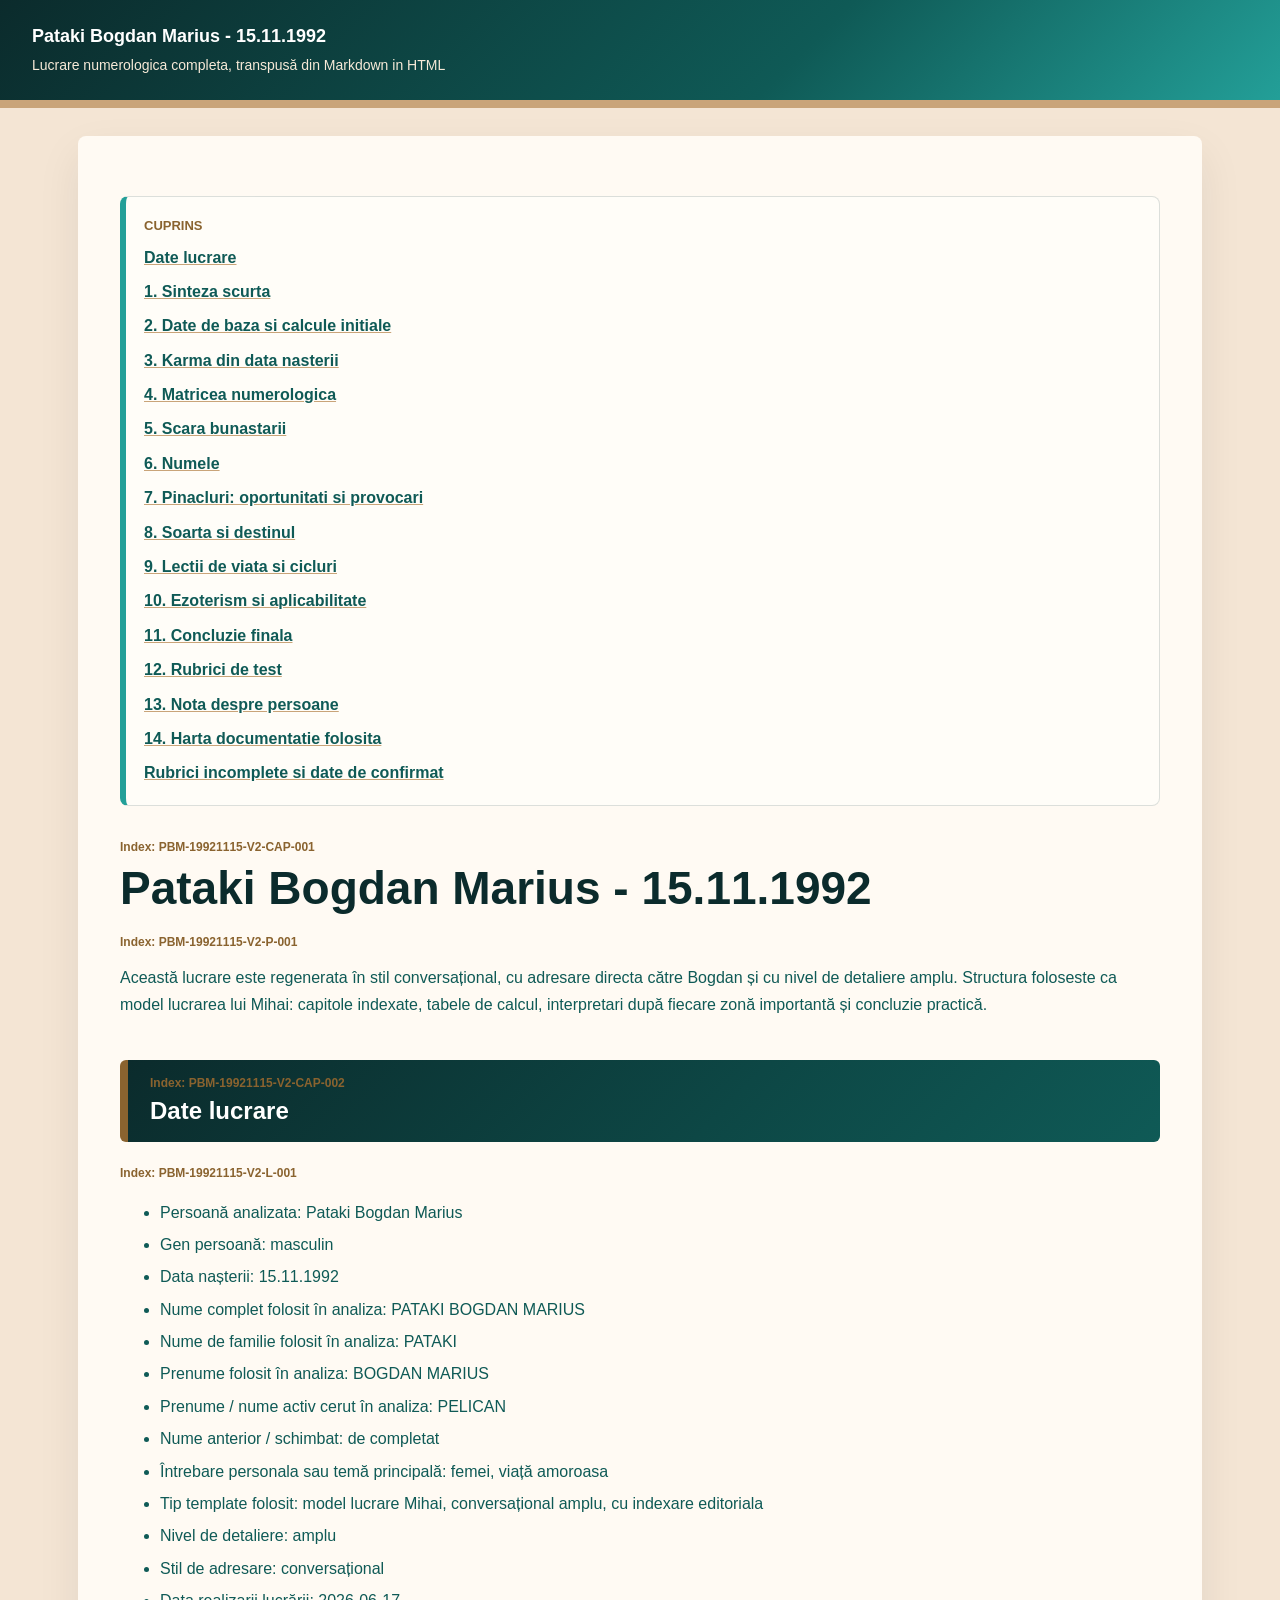
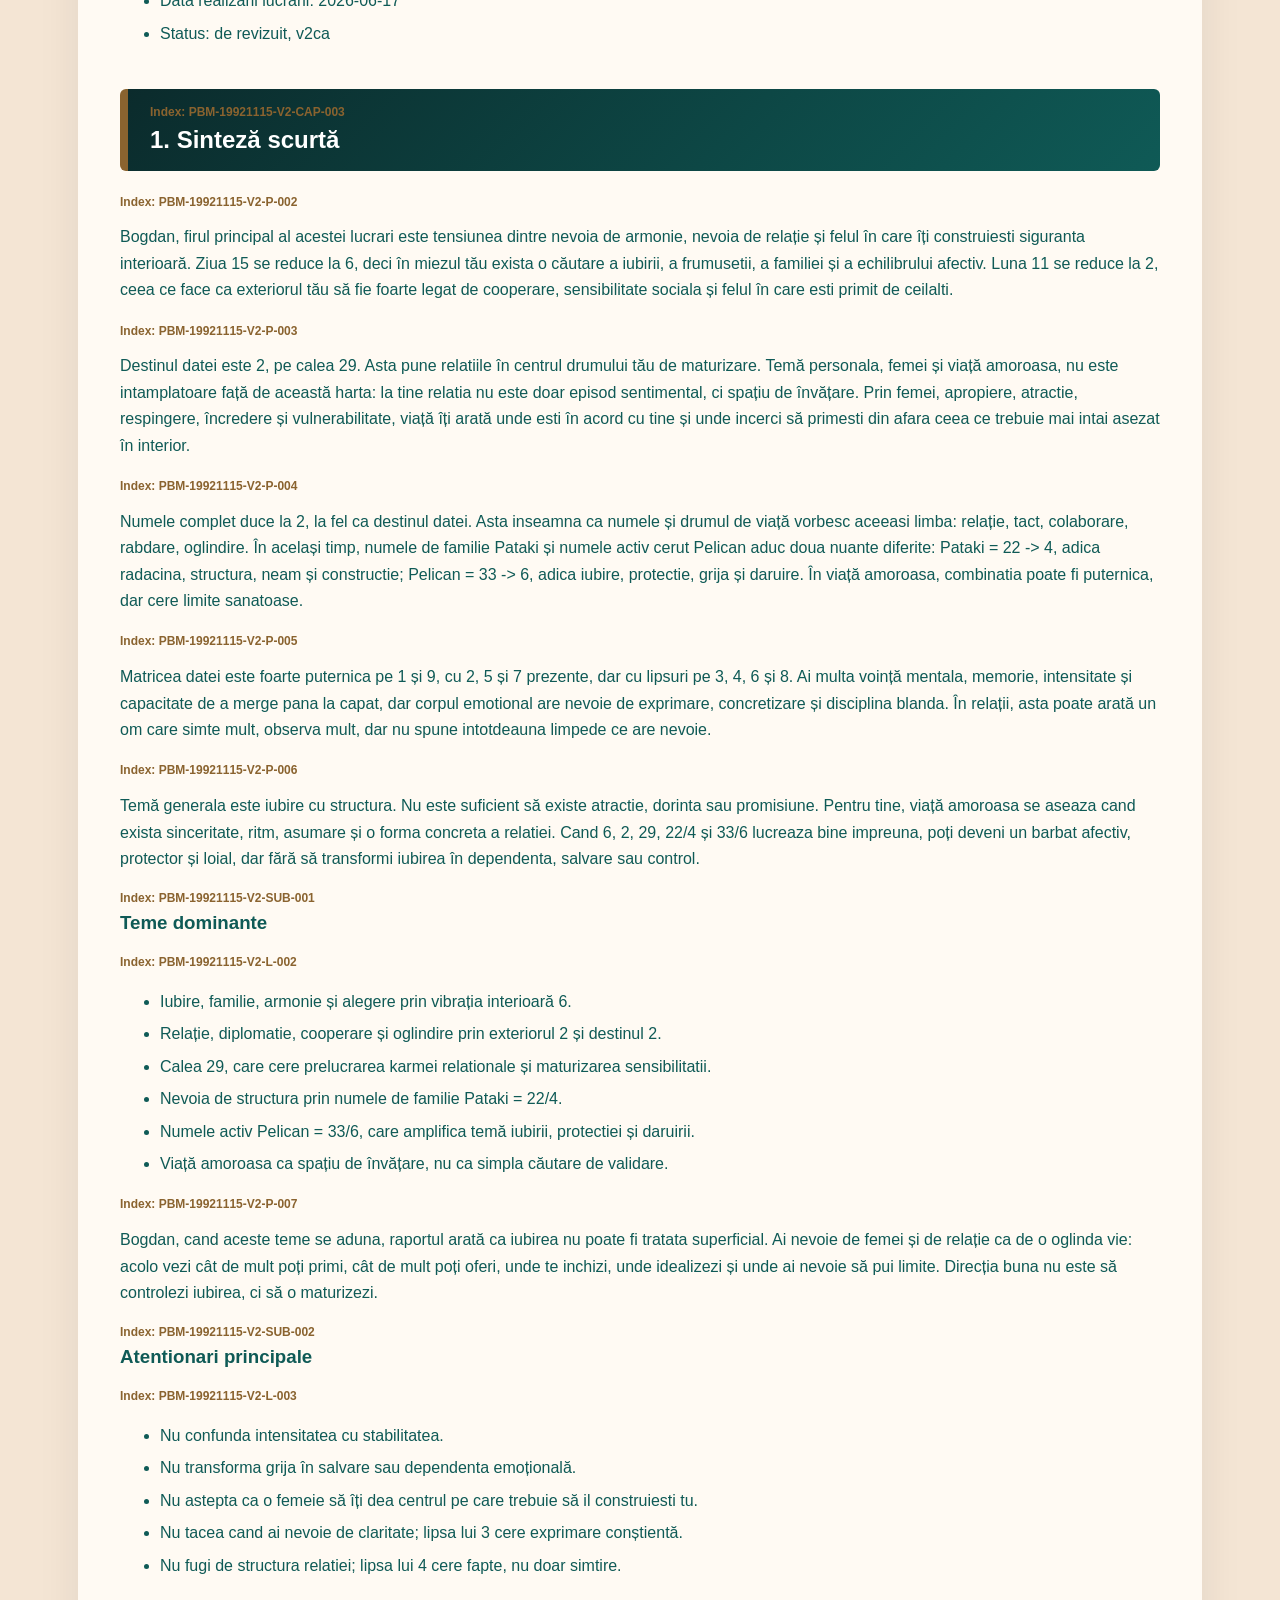
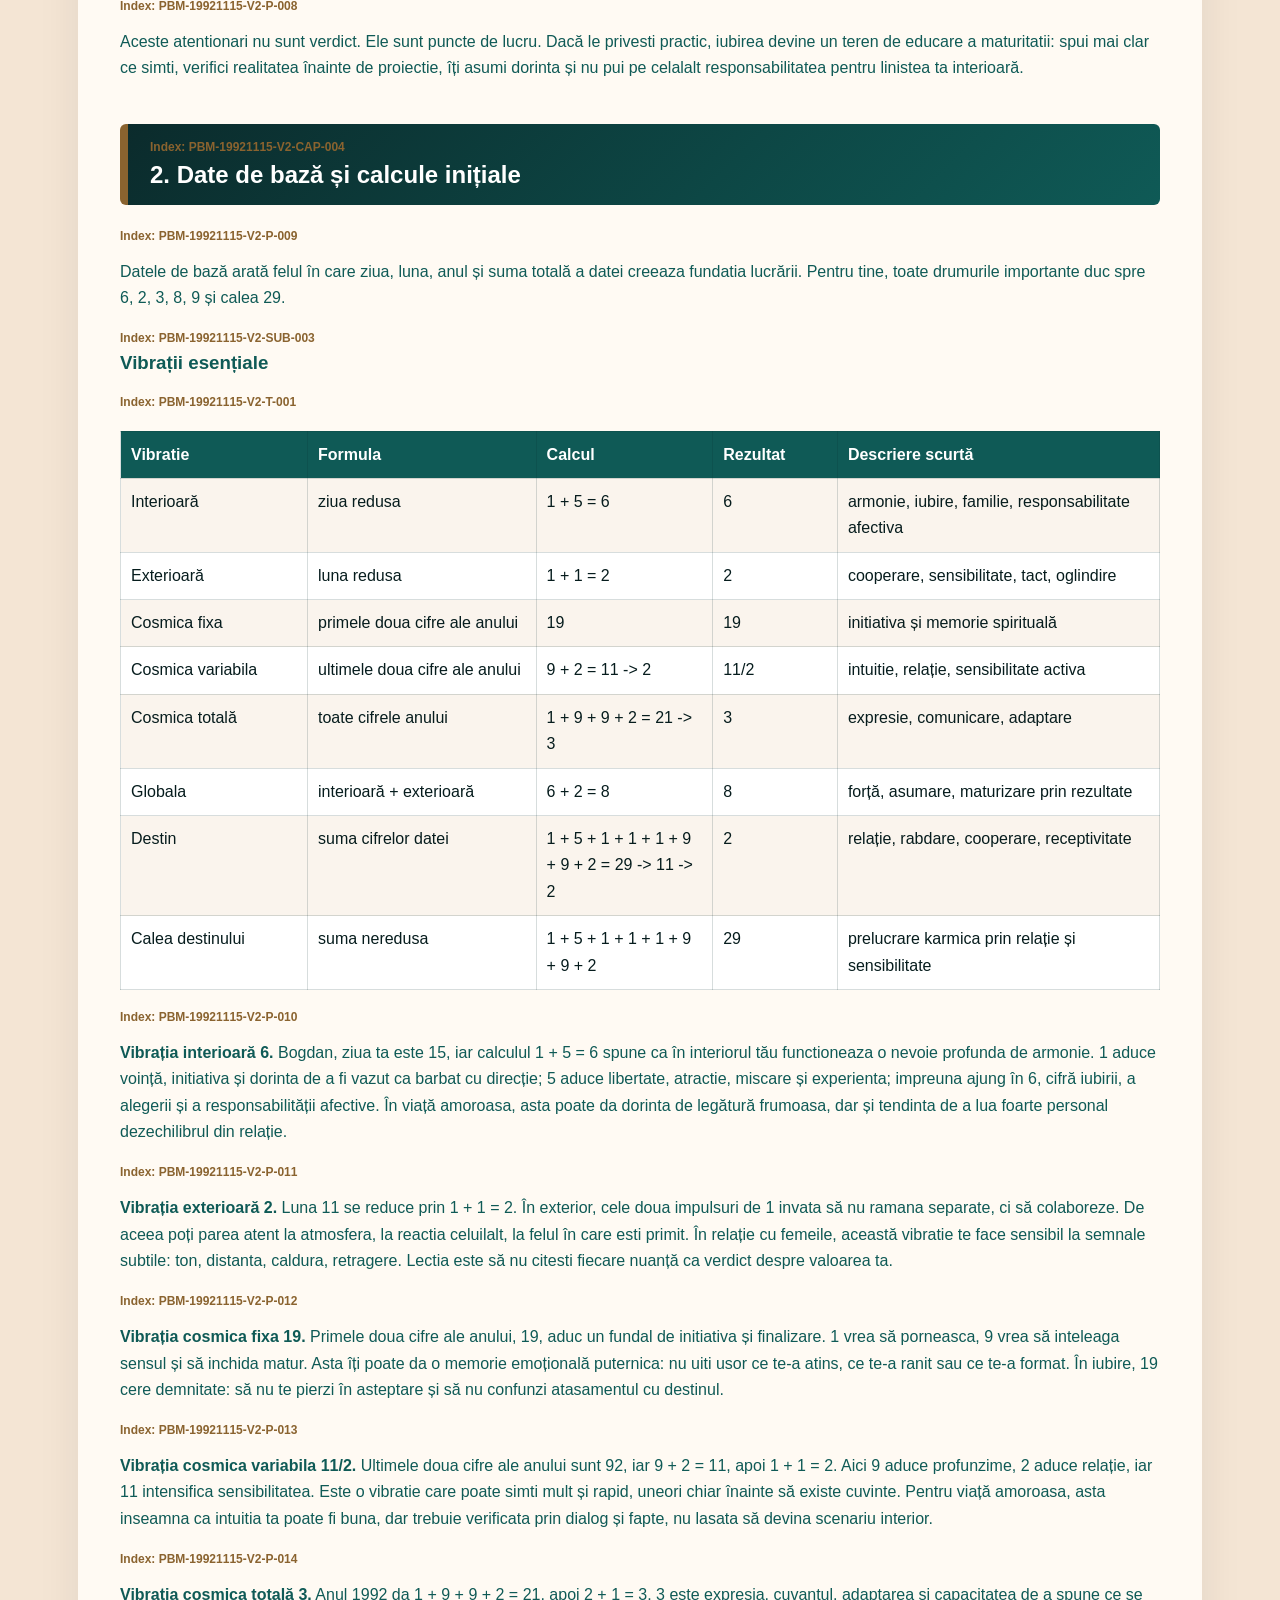
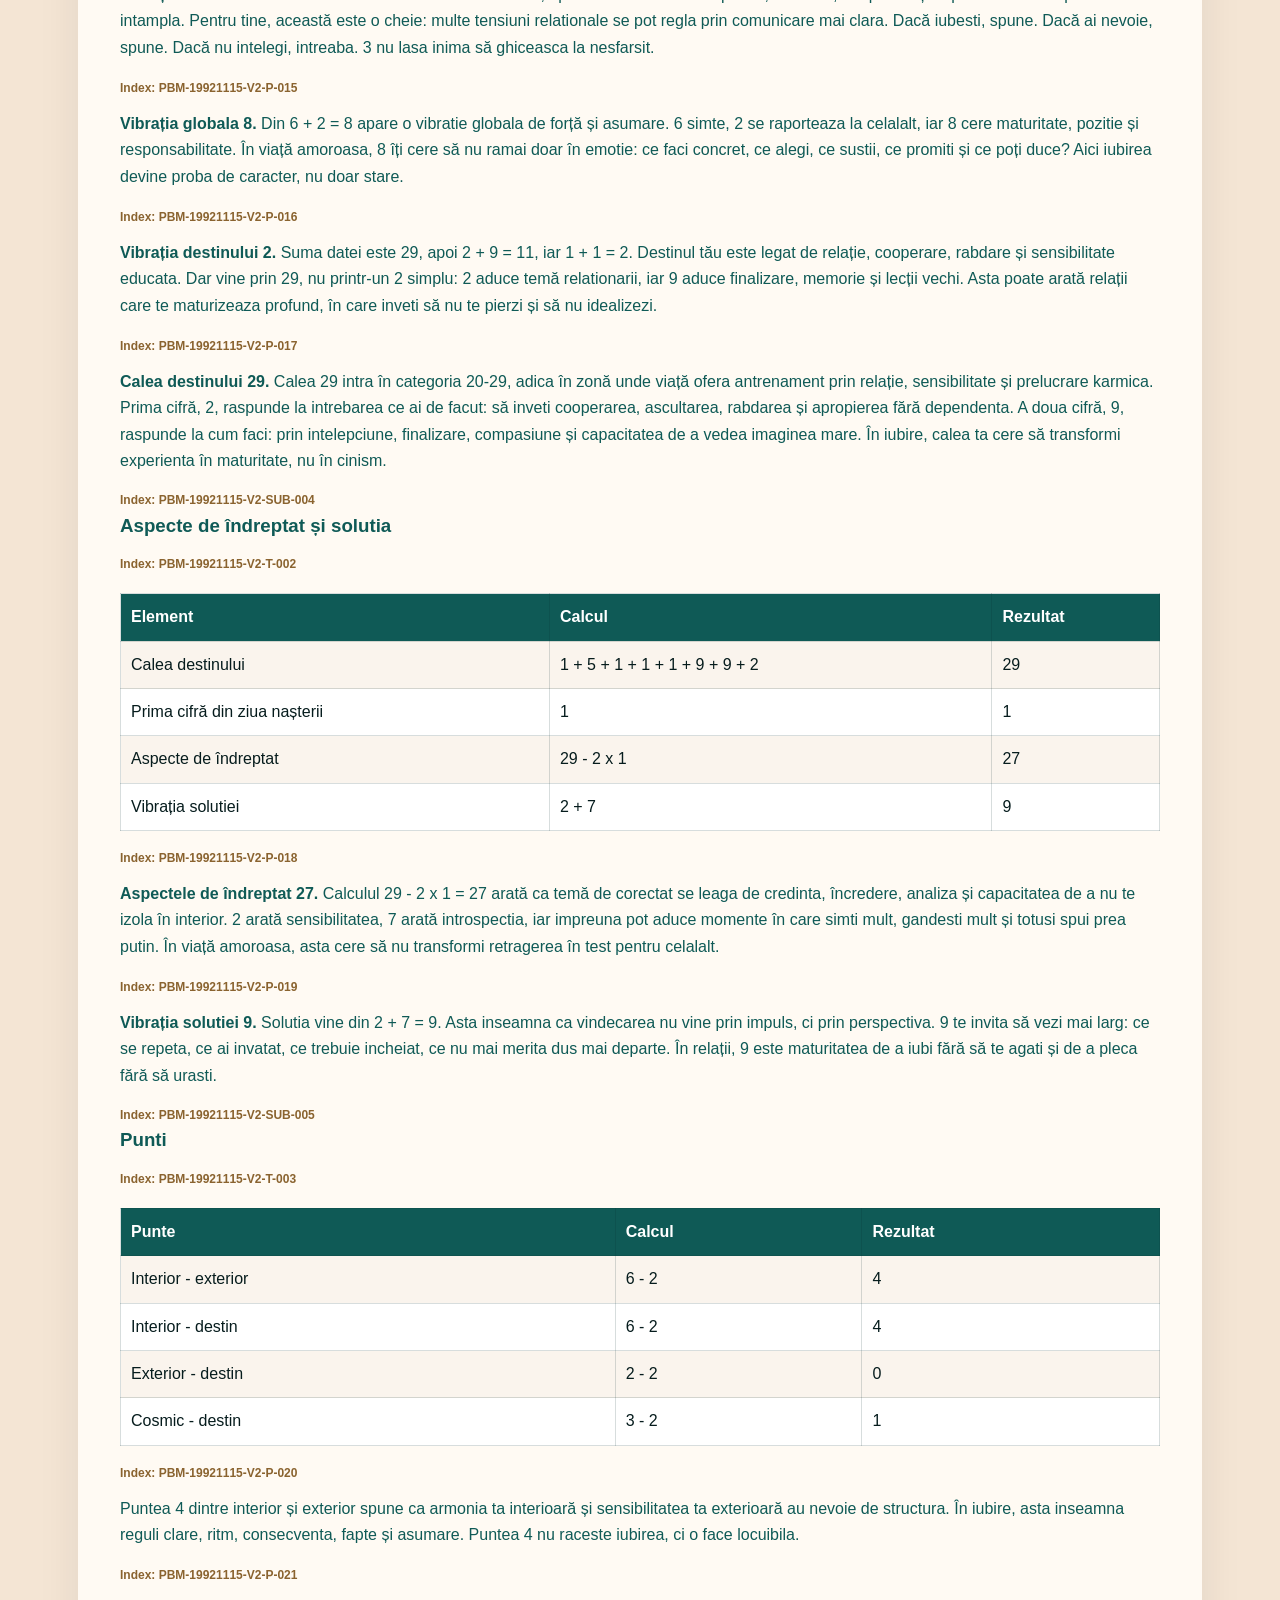
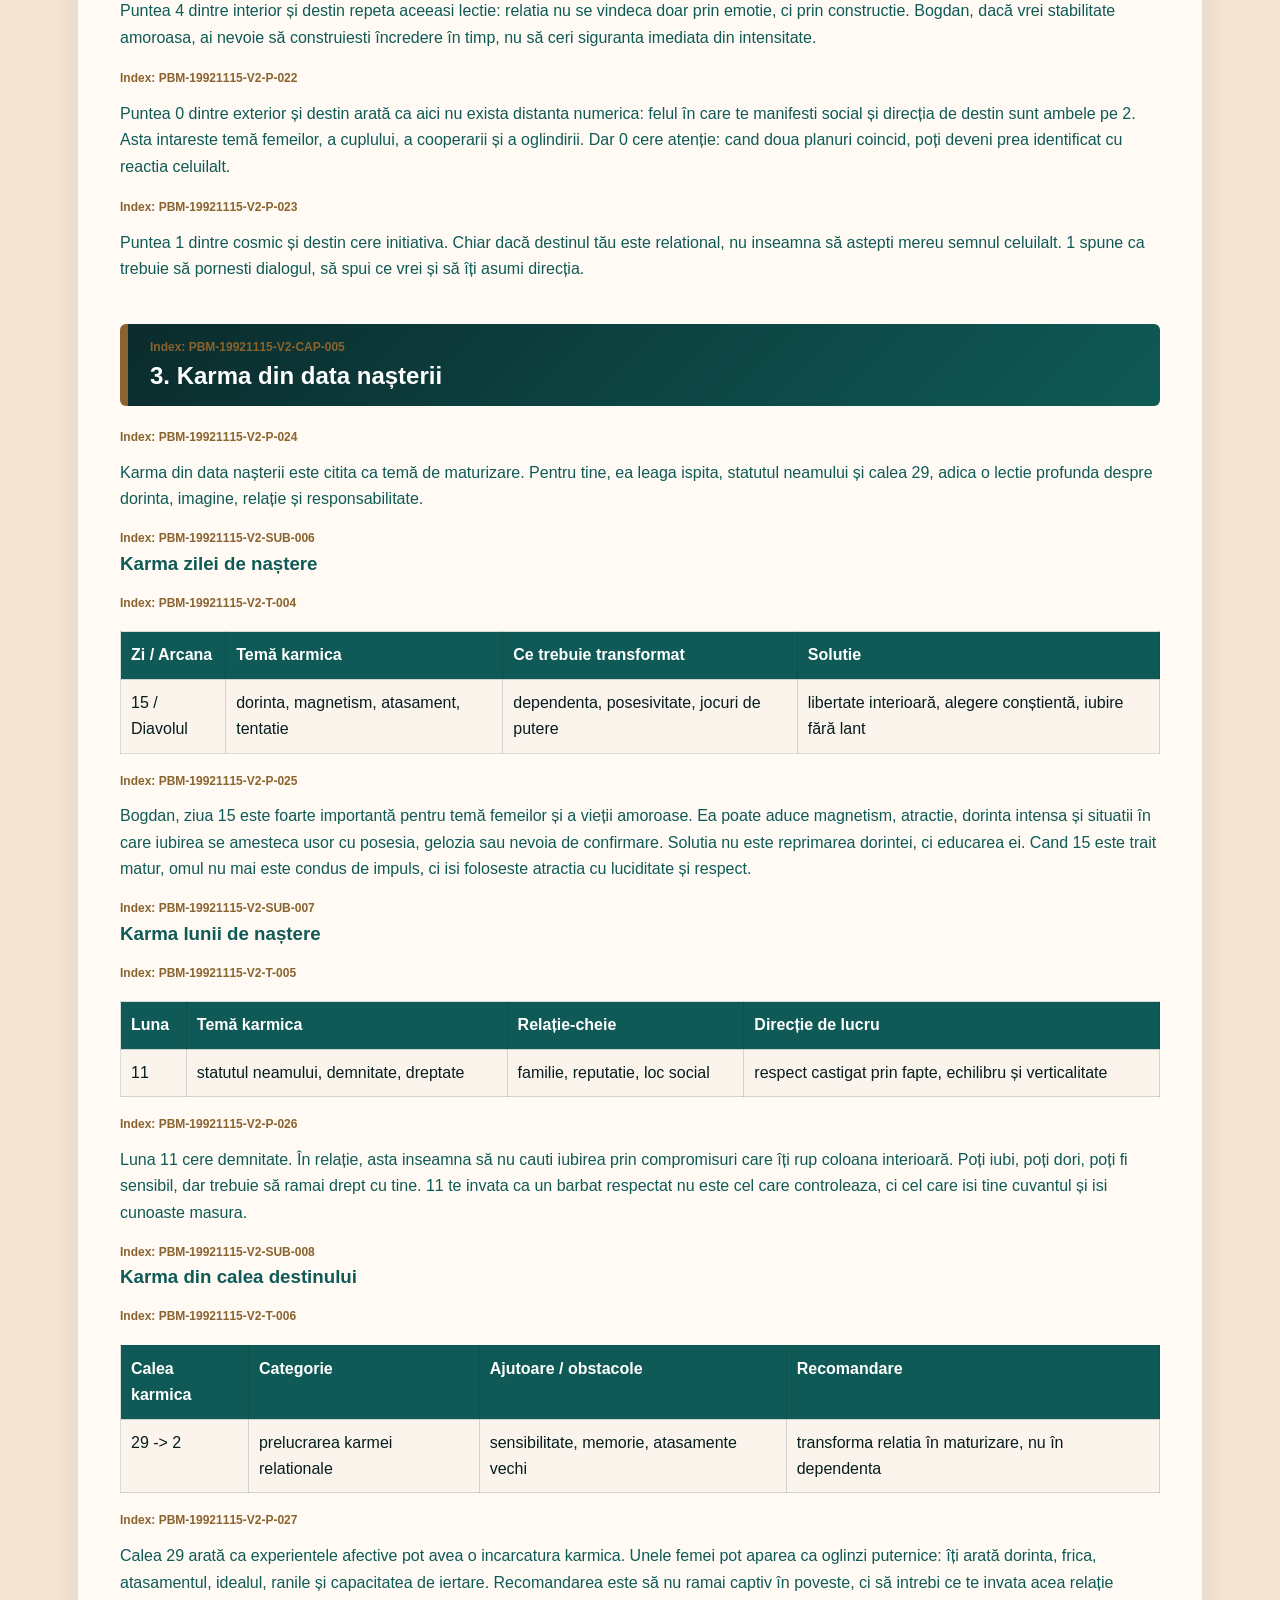
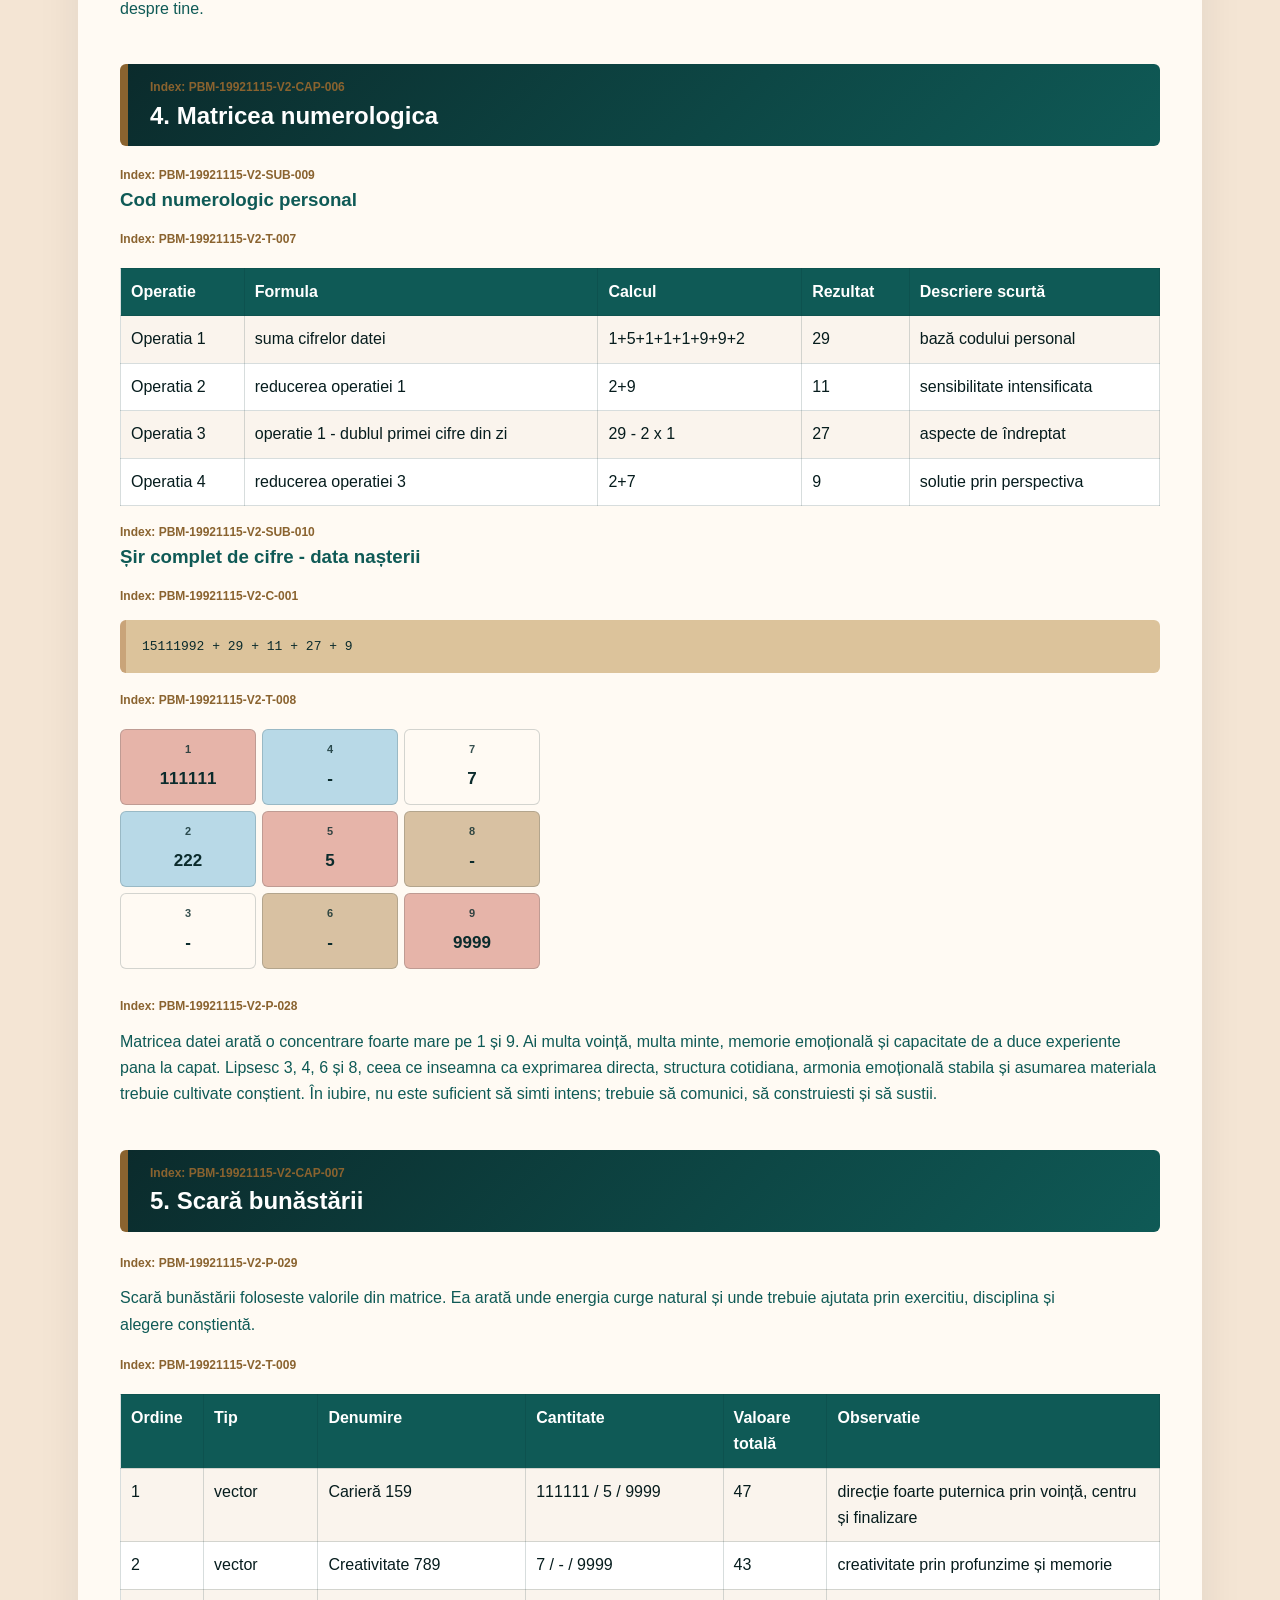
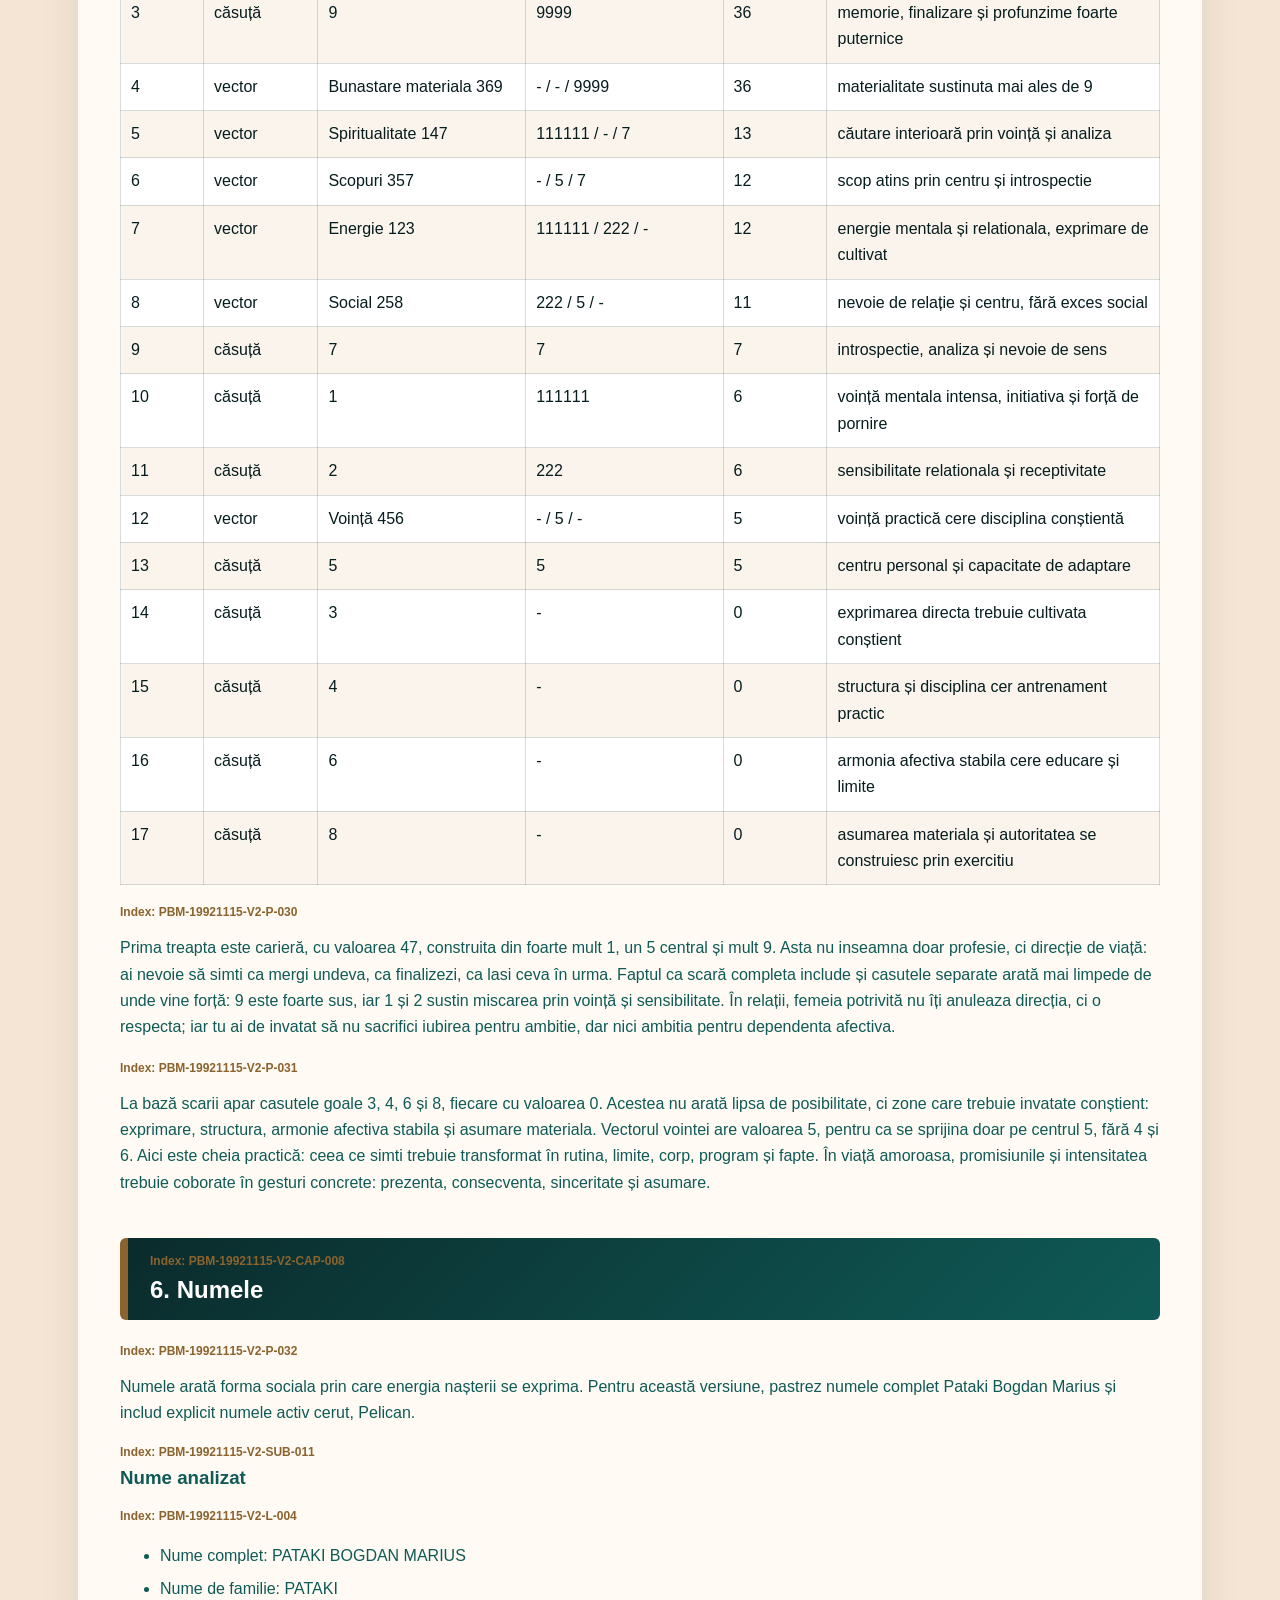
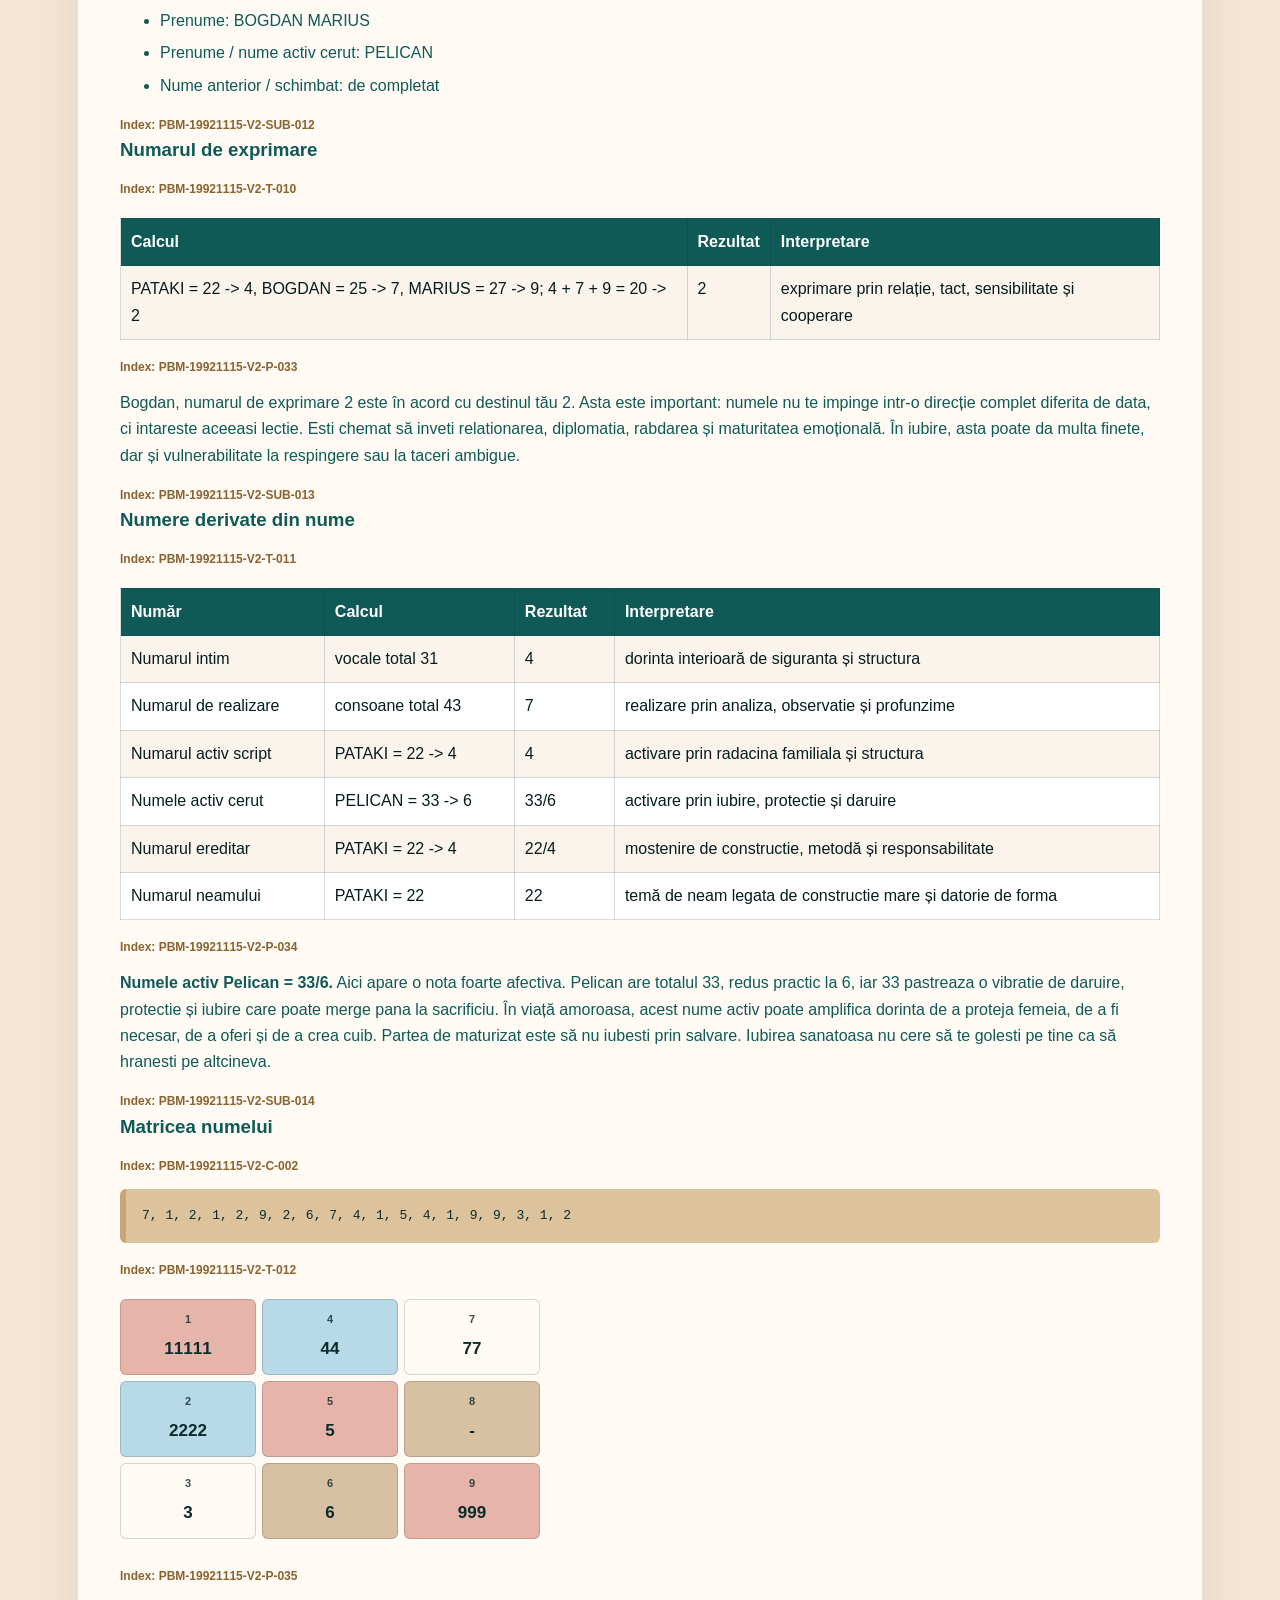
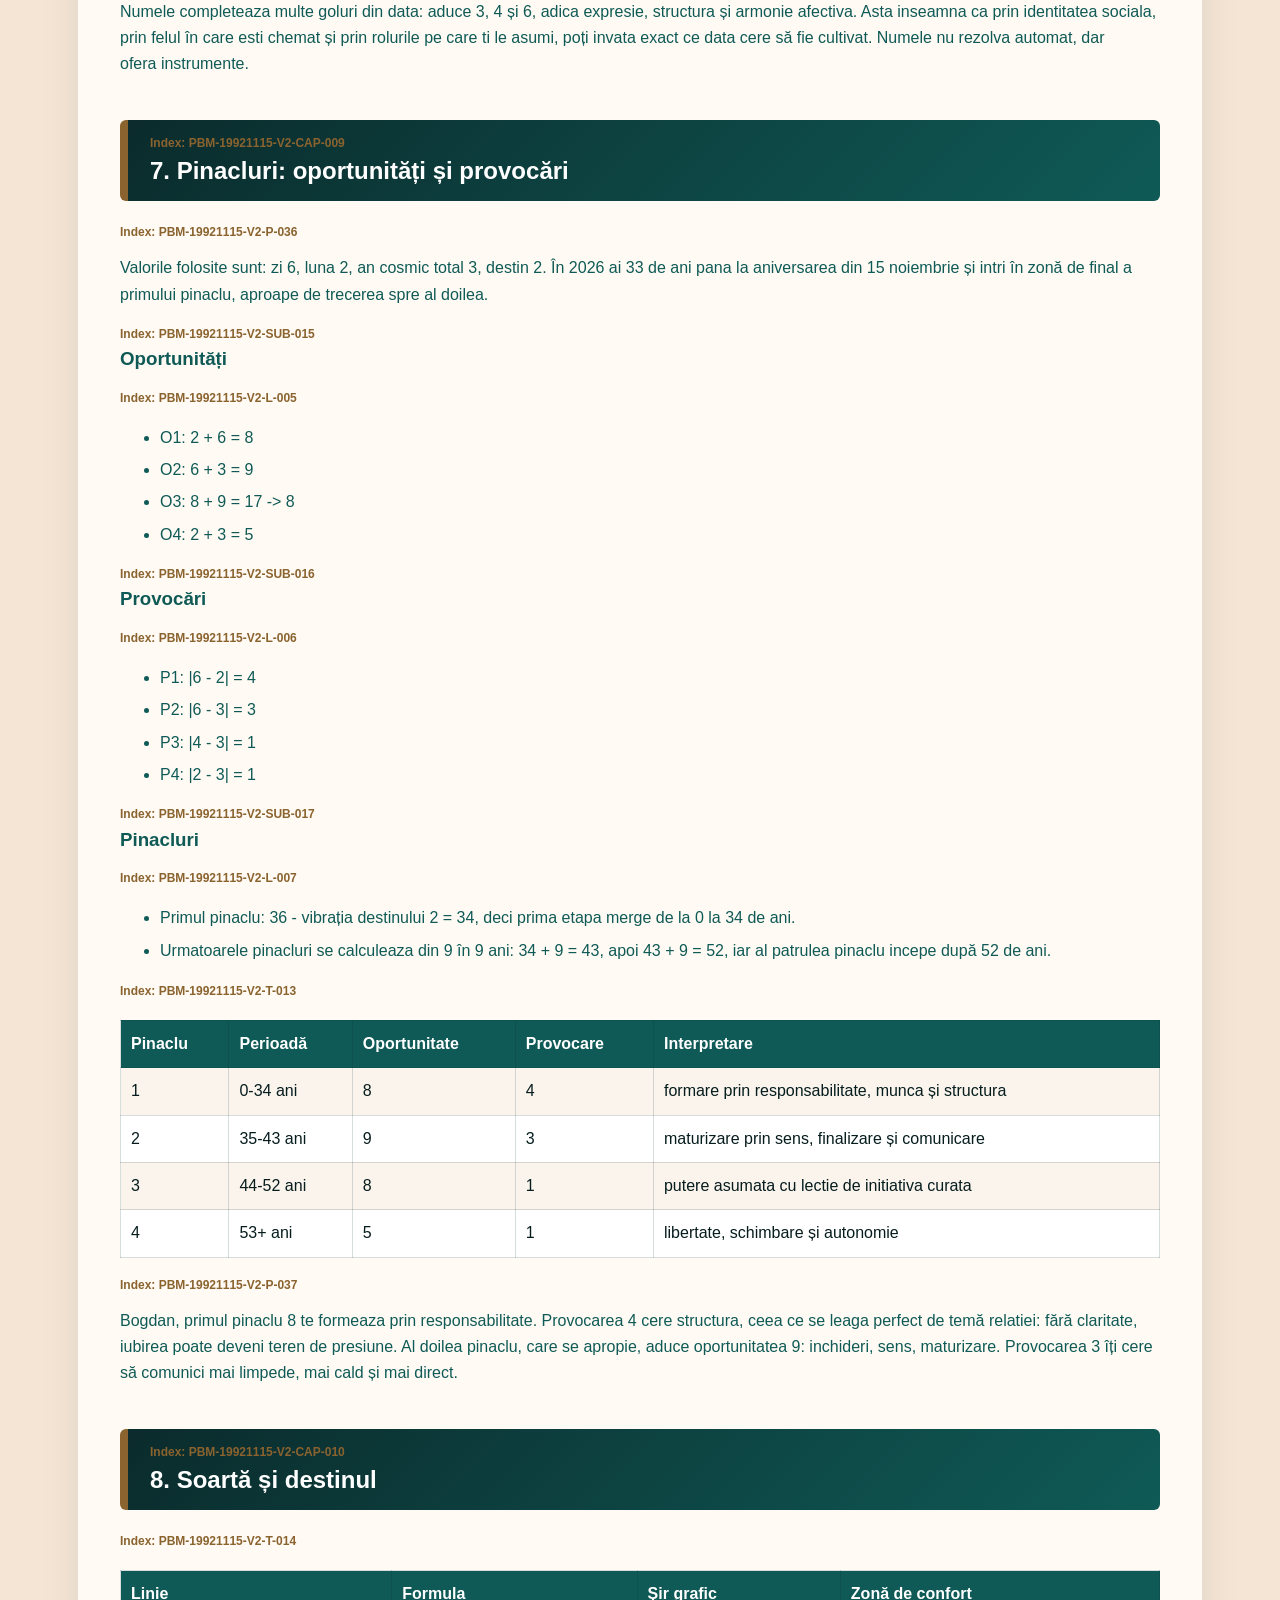
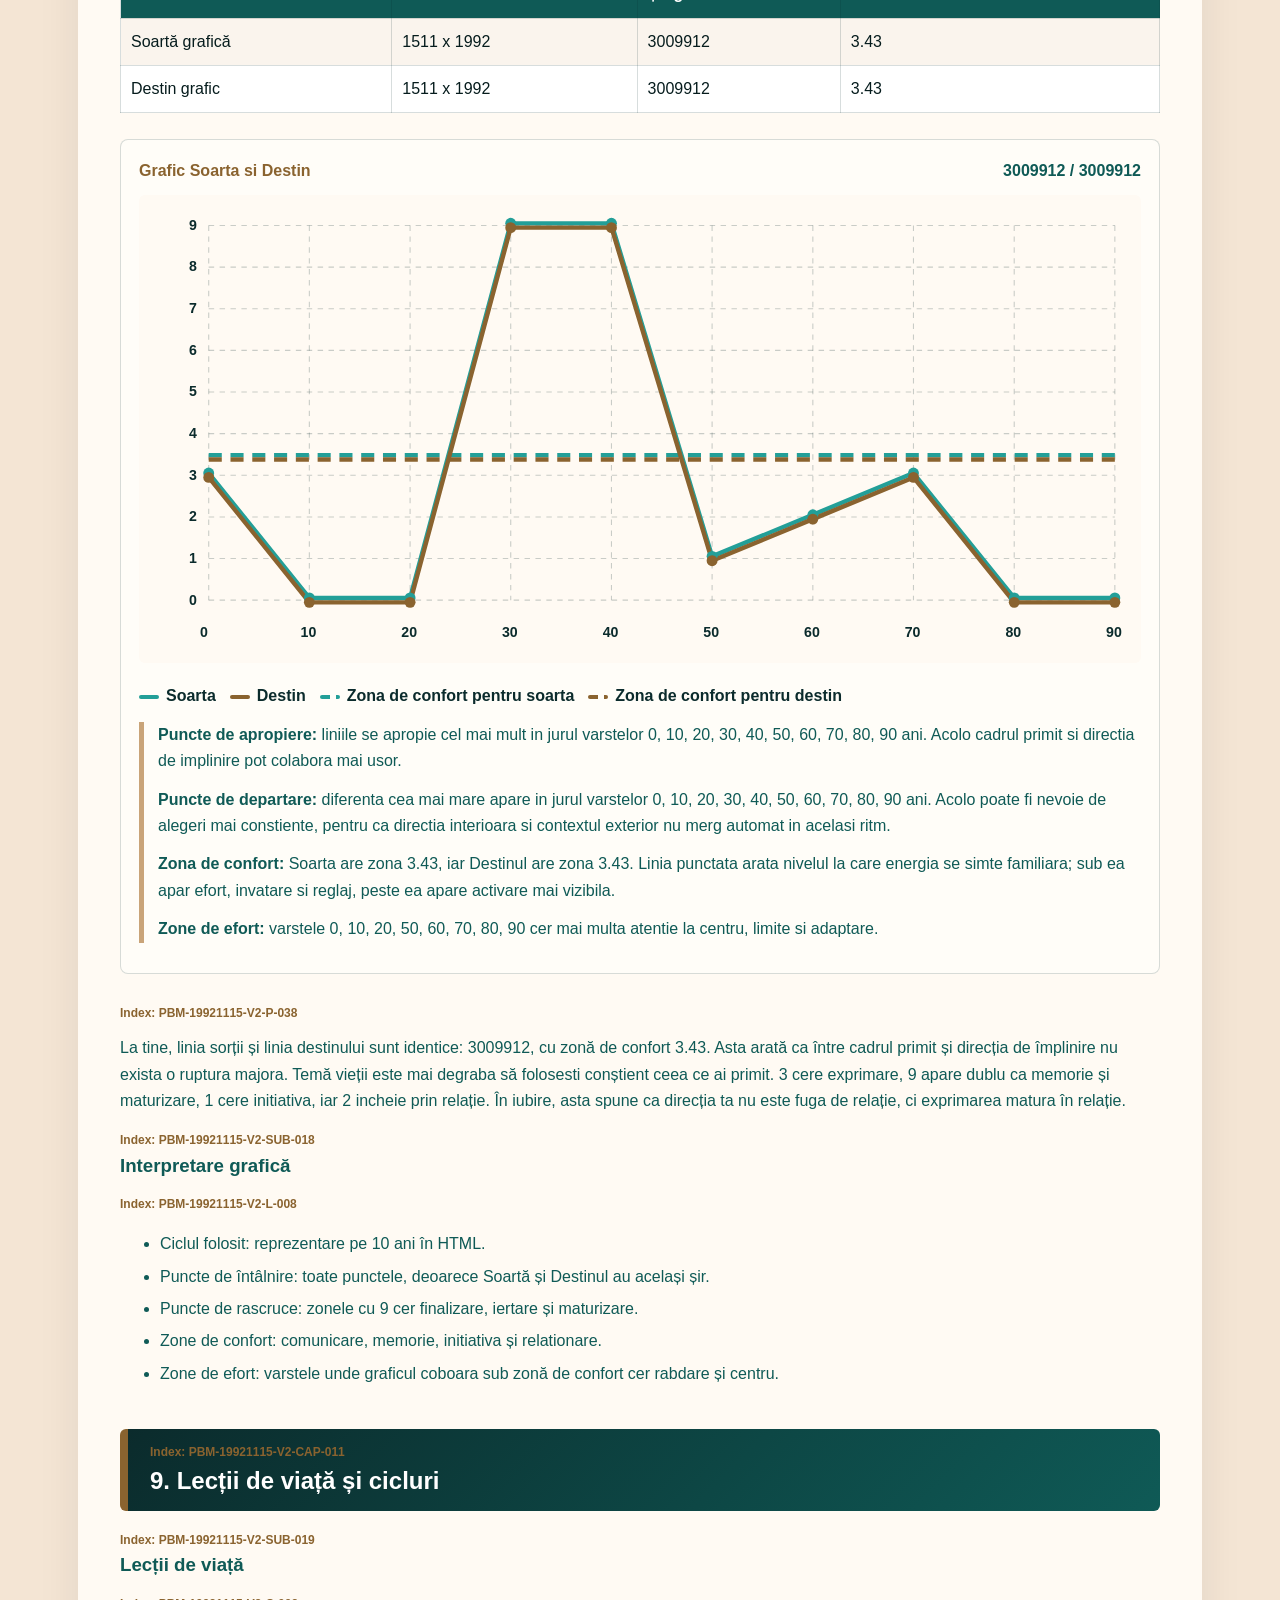
<file: test HTML/output/1992-11-15-pataki-bogdan-marius.html>
<!doctype html>
<html lang="ro">
<head>
  <meta charset="utf-8">
  <meta name="viewport" content="width=device-width, initial-scale=1">
  <title>Pataki Bogdan Marius - 15.11.1992</title>
  <style>
    :root {
      --ink: #061c1d;
      --deep: #0b2b2c;
      --teal: #0f5a56;
      --aqua: #239f98;
      --cream: #f4e5d4;
      --paper: #fffaf3;
      --gold: #8a632f;
      --sand: #c9a479;
    }
    body {
      margin: 0;
      background: var(--cream);
      color: var(--ink);
      font-family: "Segoe UI", Arial, sans-serif;
      line-height: 1.65;
    }
    .topbar {
      background: linear-gradient(135deg, var(--deep), var(--teal) 62%, var(--aqua));
      color: white;
      padding: 22px 32px;
      border-bottom: 8px solid var(--sand);
    }
    .topbar strong {
      display: block;
      font-size: 18px;
    }
    .topbar span {
      color: #f7ead8;
      font-size: 14px;
    }
    main {
      width: 1040px;
      max-width: min(1040px, calc(100% - 32px));
      margin: 28px auto;
      background: var(--paper);
      border-radius: 8px;
      padding: clamp(20px, 4vw, 42px);
      box-shadow: 0 18px 44px rgba(11, 43, 44, 0.08);
    }
    .table-wrap {
      width: 100%;
      overflow-x: auto;
      overflow-y: hidden;
      margin: 18px 0;
      -webkit-overflow-scrolling: touch;
    }
    .toc {
      display: grid;
      grid-template-columns: 1fr;
      gap: 8px;
      margin: 18px 0 34px;
      padding: 18px;
      border: 1px solid rgba(11, 43, 44, 0.14);
      border-left: 6px solid var(--aqua);
      background: #fffdf8;
      border-radius: 8px;
    }
    .toc div {
      grid-column: 1 / -1;
      color: var(--gold);
      font-weight: 800;
      text-transform: uppercase;
      font-size: 13px;
    }
    .toc a {
      color: var(--teal);
      text-decoration-color: var(--sand);
      font-weight: 650;
    }
    h1, h2, h3 { line-height: 1.18; }
    h1, h2, h3 {
      display: grid;
      gap: 7px;
    }
    h1 {
      font-size: clamp(30px, 4vw, 46px);
      color: var(--deep);
      margin-bottom: 18px;
    }
    h2 {
      margin: 42px 0 22px;
      color: white;
      background: linear-gradient(135deg, var(--deep) 0%, #0d4745 58%, var(--teal) 100%);
      border-top: 0;
      border-left: 8px solid var(--gold);
      padding: 16px 22px;
      border-radius: 6px;
      width: 100%;
      box-sizing: border-box;
    }
    h3 { color: var(--teal); }
    .heading-index {
      color: var(--gold);
      font-size: 12px;
      font-weight: 700;
      line-height: 1.2;
    }
    p {
      margin: 12px 0;
      max-width: none;
      width: 100%;
      text-wrap: pretty;
      color: var(--teal);
    }
    code {
      background: rgba(35, 159, 152, 0.12);
      color: var(--deep);
      padding: 1px 5px;
      border-radius: 4px;
    }
    .index {
      color: var(--gold);
      font-size: 12px;
      font-weight: 700;
      margin-top: 18px;
    }
    table {
      min-width: 100%;
      border-collapse: collapse;
      margin: 0;
      background: white;
      table-layout: fixed;
    }
    th, td {
      border: 1px solid rgba(11, 43, 44, 0.16);
      padding: 10px;
      vertical-align: top;
      overflow-wrap: anywhere;
      word-break: break-word;
    }
    th {
      background: var(--teal);
      color: white;
      text-align: left;
      overflow-wrap: normal;
      word-break: normal;
      hyphens: none;
    }
    .table-vibratii-esentiale th:nth-child(1),
    .table-vibratii-esentiale td:nth-child(1) {
      width: 18%;
    }
    .table-vibratii-esentiale th:nth-child(2),
    .table-vibratii-esentiale td:nth-child(2) {
      width: 22%;
    }
    .table-vibratii-esentiale th:nth-child(3),
    .table-vibratii-esentiale td:nth-child(3) {
      width: 17%;
    }
    .table-vibratii-esentiale th:nth-child(4),
    .table-vibratii-esentiale td:nth-child(4) {
      width: 12%;
    }
    .table-vibratii-esentiale th:nth-child(5),
    .table-vibratii-esentiale td:nth-child(5) {
      width: 31%;
    }
    .table-scara-bunastarii th:nth-child(1),
    .table-scara-bunastarii td:nth-child(1) {
      width: 8%;
    }
    .table-scara-bunastarii th:nth-child(2),
    .table-scara-bunastarii td:nth-child(2) {
      width: 11%;
      white-space: nowrap;
      overflow-wrap: normal;
      word-break: normal;
    }
    .table-scara-bunastarii th:nth-child(3),
    .table-scara-bunastarii td:nth-child(3) {
      width: 20%;
    }
    .table-scara-bunastarii th:nth-child(4),
    .table-scara-bunastarii td:nth-child(4) {
      width: 19%;
    }
    .table-scara-bunastarii th:nth-child(5),
    .table-scara-bunastarii td:nth-child(5) {
      width: 10%;
    }
    .table-scara-bunastarii th:nth-child(6),
    .table-scara-bunastarii td:nth-child(6) {
      width: 32%;
    }
    .table-ciclu-9-ani th:nth-child(1),
    .table-ciclu-9-ani td:nth-child(1) {
      width: 11%;
    }
    .table-ciclu-9-ani th:nth-child(2),
    .table-ciclu-9-ani td:nth-child(2) {
      width: 11%;
    }
    .table-ciclu-9-ani th:nth-child(3),
    .table-ciclu-9-ani td:nth-child(3) {
      width: 15%;
    }
    .table-ciclu-9-ani th:nth-child(4),
    .table-ciclu-9-ani td:nth-child(4) {
      width: 11%;
    }
    .table-ciclu-9-ani th:nth-child(5),
    .table-ciclu-9-ani td:nth-child(5) {
      width: 52%;
    }
    tr:nth-child(even) td {
      background: rgba(244, 229, 212, 0.42);
    }
    pre {
      background: #dcc39b;
      color: var(--deep);
      border-left: 6px solid var(--sand);
      padding: 16px;
      border-radius: 6px;
      overflow: auto;
      white-space: pre-wrap;
    }
    .matrix-grid {
      display: grid;
      grid-template-columns: repeat(3, minmax(0, 1fr));
      gap: 6px;
      margin: 18px 0 28px;
      max-width: 420px;
    }
    .matrix-cell {
      min-height: 58px;
      border: 1px solid rgba(11, 43, 44, 0.18);
      border-radius: 6px;
      display: grid;
      overflow: hidden;
    }
    .matrix-value {
      display: grid;
      place-items: center;
      min-height: 58px;
      color: var(--deep);
      font-weight: 800;
      font-size: 17px;
      padding: 8px;
      gap: 2px;
    }
    .matrix-value span {
      font-size: 11px;
      opacity: 0.82;
    }
    .element-aer {
      background: #fffaf3;
      color: var(--deep);
    }
    .element-apa {
      background: #b8d9e7;
      color: var(--deep);
    }
    .element-pamant {
      background: #d8c1a2;
      color: var(--deep);
    }
    .element-foc {
      background: #e6b4a9;
      color: var(--deep);
    }
    .destiny-chart {
      margin: 26px 0 30px;
      padding: 18px;
      border: 1px solid rgba(11, 43, 44, 0.16);
      border-radius: 8px;
      background: #fffdf8;
    }
    .chart-heading {
      display: flex;
      justify-content: space-between;
      gap: 16px;
      color: var(--gold);
      font-weight: 800;
      margin-bottom: 10px;
    }
    .chart-heading strong {
      color: var(--teal);
    }
    .destiny-chart svg {
      width: 100%;
      height: auto;
      background: #fffaf3;
      border-radius: 6px;
    }
    .grid line {
      stroke: rgba(11, 43, 44, 0.22);
      stroke-dasharray: 5 5;
    }
    .grid text {
      fill: var(--deep);
      font-size: 13px;
      font-weight: 700;
    }
    .line {
      fill: none;
      stroke-width: 4;
      stroke-linejoin: round;
      stroke-linecap: round;
    }
    .soarta-line { stroke: var(--aqua); }
    .destin-line { stroke: var(--gold); }
    .comfort {
      fill: none;
      stroke-width: 4;
      stroke-dasharray: 12 8;
      opacity: 1;
    }
    .soarta-comfort { stroke: var(--aqua); }
    .destin-comfort { stroke: var(--gold); }
    .soarta-dot { fill: var(--aqua); }
    .destin-dot { fill: var(--gold); }
    .chart-legend {
      display: flex;
      flex-wrap: wrap;
      gap: 14px;
      margin: 12px 0;
      color: var(--deep);
      font-weight: 700;
    }
    .chart-legend i {
      display: inline-block;
      width: 20px;
      height: 4px;
      border-radius: 99px;
      margin-right: 7px;
      vertical-align: middle;
    }
    .legend-soarta { background: var(--aqua); }
    .legend-destin { background: var(--gold); }
    .legend-soarta-comfort {
      background: repeating-linear-gradient(
        90deg,
        var(--aqua) 0 10px,
        transparent 10px 16px
      );
    }
    .legend-destin-comfort {
      background: repeating-linear-gradient(
        90deg,
        var(--gold) 0 10px,
        transparent 10px 16px
      );
    }
    .chart-interpretation {
      border-left: 5px solid var(--sand);
      padding-left: 14px;
    }
    ul, li {
      color: var(--teal);
    }
    li { margin: 6px 0; }
    @media (max-width: 1100px) {
      body {
        overflow-x: auto;
      }
      main {
        width: 1040px;
        max-width: none;
      }
    }
    @media print {
      body { background: white; }
      .topbar, .toc { break-inside: avoid; }
      main { box-shadow: none; margin: 0; width: auto; }
      h2, h3, table, pre { break-inside: avoid; }
    }
  </style>
</head>
<body>
  <header class="topbar">
    <strong>Pataki Bogdan Marius - 15.11.1992</strong>
    <span>Lucrare numerologica completa, transpusă din Markdown in HTML</span>
  </header>
  <main>
    <nav class="toc"><div>Cuprins</div><a href="#sectiune-1">Date lucrare</a>
<a href="#sectiune-2">1. Sinteza scurta</a>
<a href="#sectiune-3">2. Date de baza si calcule initiale</a>
<a href="#sectiune-4">3. Karma din data nasterii</a>
<a href="#sectiune-5">4. Matricea numerologica</a>
<a href="#sectiune-6">5. Scara bunastarii</a>
<a href="#sectiune-7">6. Numele</a>
<a href="#sectiune-8">7. Pinacluri: oportunitati si provocari</a>
<a href="#sectiune-9">8. Soarta si destinul</a>
<a href="#sectiune-10">9. Lectii de viata si cicluri</a>
<a href="#sectiune-11">10. Ezoterism si aplicabilitate</a>
<a href="#sectiune-12">11. Concluzie finala</a>
<a href="#sectiune-13">12. Rubrici de test</a>
<a href="#sectiune-14">13. Nota despre persoane</a>
<a href="#sectiune-15">14. Harta documentatie folosita</a>
<a href="#sectiune-16">Rubrici incomplete si date de confirmat</a></nav>
    <h1><span class="heading-index">Index: PBM-19921115-V2-CAP-001</span><span>Pataki Bogdan Marius - 15.11.1992</span></h1>
<div class="index">Index: PBM-19921115-V2-P-001</div>
<p>Această lucrare este regenerata în stil conversațional, cu adresare directa către Bogdan și cu nivel de detaliere amplu. Structura foloseste ca model lucrarea lui Mihai: capitole indexate, tabele de calcul, interpretari după fiecare zonă importantă și concluzie practică.</p>
<h2 id="sectiune-1"><span class="heading-index">Index: PBM-19921115-V2-CAP-002</span><span>Date lucrare</span></h2>
<div class="index">Index: PBM-19921115-V2-L-001</div>
<ul>
<li>Persoană analizata: Pataki Bogdan Marius</li>
<li>Gen persoană: masculin</li>
<li>Data nașterii: 15.11.1992</li>
<li>Nume complet folosit în analiza: PATAKI BOGDAN MARIUS</li>
<li>Nume de familie folosit în analiza: PATAKI</li>
<li>Prenume folosit în analiza: BOGDAN MARIUS</li>
<li>Prenume / nume activ cerut în analiza: PELICAN</li>
<li>Nume anterior / schimbat: de completat</li>
<li>Întrebare personala sau temă principală: femei, viață amoroasa</li>
<li>Tip template folosit: model lucrare Mihai, conversațional amplu, cu indexare editoriala</li>
<li>Nivel de detaliere: amplu</li>
<li>Stil de adresare: conversațional</li>
<li>Data realizarii lucrării: 2026-06-17</li>
<li>Status: de revizuit, v2ca</li>
</ul>
<h2 id="sectiune-2"><span class="heading-index">Index: PBM-19921115-V2-CAP-003</span><span>1. Sinteză scurtă</span></h2>
<div class="index">Index: PBM-19921115-V2-P-002</div>
<p>Bogdan, firul principal al acestei lucrari este tensiunea dintre nevoia de armonie, nevoia de relație și felul în care îți construiesti siguranta interioară. Ziua 15 se reduce la 6, deci în miezul tău exista o căutare a iubirii, a frumusetii, a familiei și a echilibrului afectiv. Luna 11 se reduce la 2, ceea ce face ca exteriorul tău să fie foarte legat de cooperare, sensibilitate sociala și felul în care esti primit de ceilalti.</p>
<div class="index">Index: PBM-19921115-V2-P-003</div>
<p>Destinul datei este 2, pe calea 29. Asta pune relatiile în centrul drumului tău de maturizare. Temă personala, femei și viață amoroasa, nu este intamplatoare față de această harta: la tine relatia nu este doar episod sentimental, ci spațiu de învățare. Prin femei, apropiere, atractie, respingere, încredere și vulnerabilitate, viață îți arată unde esti în acord cu tine și unde incerci să primesti din afara ceea ce trebuie mai intai asezat în interior.</p>
<div class="index">Index: PBM-19921115-V2-P-004</div>
<p>Numele complet duce la 2, la fel ca destinul datei. Asta inseamna ca numele și drumul de viață vorbesc aceeasi limba: relație, tact, colaborare, rabdare, oglindire. În același timp, numele de familie Pataki și numele activ cerut Pelican aduc doua nuante diferite: Pataki = 22 -&gt; 4, adica radacina, structura, neam și constructie; Pelican = 33 -&gt; 6, adica iubire, protectie, grija și daruire. În viață amoroasa, combinatia poate fi puternica, dar cere limite sanatoase.</p>
<div class="index">Index: PBM-19921115-V2-P-005</div>
<p>Matricea datei este foarte puternica pe 1 și 9, cu 2, 5 și 7 prezente, dar cu lipsuri pe 3, 4, 6 și 8. Ai multa voință mentala, memorie, intensitate și capacitate de a merge pana la capat, dar corpul emotional are nevoie de exprimare, concretizare și disciplina blanda. În relații, asta poate arată un om care simte mult, observa mult, dar nu spune intotdeauna limpede ce are nevoie.</p>
<div class="index">Index: PBM-19921115-V2-P-006</div>
<p>Temă generala este iubire cu structura. Nu este suficient să existe atractie, dorinta sau promisiune. Pentru tine, viață amoroasa se aseaza cand exista sinceritate, ritm, asumare și o forma concreta a relatiei. Cand 6, 2, 29, 22/4 și 33/6 lucreaza bine impreuna, poți deveni un barbat afectiv, protector și loial, dar fără să transformi iubirea în dependenta, salvare sau control.</p>
<h3><span class="heading-index">Index: PBM-19921115-V2-SUB-001</span><span>Teme dominante</span></h3>
<div class="index">Index: PBM-19921115-V2-L-002</div>
<ul>
<li>Iubire, familie, armonie și alegere prin vibrația interioară 6.</li>
<li>Relație, diplomatie, cooperare și oglindire prin exteriorul 2 și destinul 2.</li>
<li>Calea 29, care cere prelucrarea karmei relationale și maturizarea sensibilitatii.</li>
<li>Nevoia de structura prin numele de familie Pataki = 22/4.</li>
<li>Numele activ Pelican = 33/6, care amplifica temă iubirii, protectiei și daruirii.</li>
<li>Viață amoroasa ca spațiu de învățare, nu ca simpla căutare de validare.</li>
</ul>
<div class="index">Index: PBM-19921115-V2-P-007</div>
<p>Bogdan, cand aceste teme se aduna, raportul arată ca iubirea nu poate fi tratata superficial. Ai nevoie de femei și de relație ca de o oglinda vie: acolo vezi cât de mult poți primi, cât de mult poți oferi, unde te inchizi, unde idealizezi și unde ai nevoie să pui limite. Direcția buna nu este să controlezi iubirea, ci să o maturizezi.</p>
<h3><span class="heading-index">Index: PBM-19921115-V2-SUB-002</span><span>Atentionari principale</span></h3>
<div class="index">Index: PBM-19921115-V2-L-003</div>
<ul>
<li>Nu confunda intensitatea cu stabilitatea.</li>
<li>Nu transforma grija în salvare sau dependenta emoțională.</li>
<li>Nu astepta ca o femeie să îți dea centrul pe care trebuie să il construiesti tu.</li>
<li>Nu tacea cand ai nevoie de claritate; lipsa lui 3 cere exprimare conștientă.</li>
<li>Nu fugi de structura relatiei; lipsa lui 4 cere fapte, nu doar simtire.</li>
</ul>
<div class="index">Index: PBM-19921115-V2-P-008</div>
<p>Aceste atentionari nu sunt verdict. Ele sunt puncte de lucru. Dacă le privesti practic, iubirea devine un teren de educare a maturitatii: spui mai clar ce simti, verifici realitatea înainte de proiectie, îți asumi dorinta și nu pui pe celalalt responsabilitatea pentru linistea ta interioară.</p>
<h2 id="sectiune-3"><span class="heading-index">Index: PBM-19921115-V2-CAP-004</span><span>2. Date de bază și calcule inițiale</span></h2>
<div class="index">Index: PBM-19921115-V2-P-009</div>
<p>Datele de bază arată felul în care ziua, luna, anul și suma totală a datei creeaza fundatia lucrării. Pentru tine, toate drumurile importante duc spre 6, 2, 3, 8, 9 și calea 29.</p>
<h3><span class="heading-index">Index: PBM-19921115-V2-SUB-003</span><span>Vibrații esențiale</span></h3>
<div class="index">Index: PBM-19921115-V2-T-001</div>
<div class="table-wrap"><table class="table-vibratii-esentiale">
<tr><th>Vibratie</th><th>Formula</th><th>Calcul</th><th>Rezultat</th><th>Descriere scurtă</th></tr>
<tr><td>Interioară</td><td>ziua redusa</td><td>1 + 5 = 6</td><td>6</td><td>armonie, iubire, familie, responsabilitate afectiva</td></tr>
<tr><td>Exterioară</td><td>luna redusa</td><td>1 + 1 = 2</td><td>2</td><td>cooperare, sensibilitate, tact, oglindire</td></tr>
<tr><td>Cosmica fixa</td><td>primele doua cifre ale anului</td><td>19</td><td>19</td><td>initiativa și memorie spirituală</td></tr>
<tr><td>Cosmica variabila</td><td>ultimele doua cifre ale anului</td><td>9 + 2 = 11 -&gt; 2</td><td>11/2</td><td>intuitie, relație, sensibilitate activa</td></tr>
<tr><td>Cosmica totală</td><td>toate cifrele anului</td><td>1 + 9 + 9 + 2 = 21 -&gt; 3</td><td>3</td><td>expresie, comunicare, adaptare</td></tr>
<tr><td>Globala</td><td>interioară + exterioară</td><td>6 + 2 = 8</td><td>8</td><td>forță, asumare, maturizare prin rezultate</td></tr>
<tr><td>Destin</td><td>suma cifrelor datei</td><td>1 + 5 + 1 + 1 + 1 + 9 + 9 + 2 = 29 -&gt; 11 -&gt; 2</td><td>2</td><td>relație, rabdare, cooperare, receptivitate</td></tr>
<tr><td>Calea destinului</td><td>suma neredusa</td><td>1 + 5 + 1 + 1 + 1 + 9 + 9 + 2</td><td>29</td><td>prelucrare karmica prin relație și sensibilitate</td></tr>
</table></div>
<div class="index">Index: PBM-19921115-V2-P-010</div>
<p><strong>Vibrația interioară 6.</strong> Bogdan, ziua ta este 15, iar calculul 1 + 5 = 6 spune ca în interiorul tău functioneaza o nevoie profunda de armonie. 1 aduce voință, initiativa și dorinta de a fi vazut ca barbat cu direcție; 5 aduce libertate, atractie, miscare și experienta; impreuna ajung în 6, cifră iubirii, a alegerii și a responsabilității afective. În viață amoroasa, asta poate da dorinta de legătură frumoasa, dar și tendinta de a lua foarte personal dezechilibrul din relație.</p>
<div class="index">Index: PBM-19921115-V2-P-011</div>
<p><strong>Vibrația exterioară 2.</strong> Luna 11 se reduce prin 1 + 1 = 2. În exterior, cele doua impulsuri de 1 invata să nu ramana separate, ci să colaboreze. De aceea poți parea atent la atmosfera, la reactia celuilalt, la felul în care esti primit. În relație cu femeile, această vibratie te face sensibil la semnale subtile: ton, distanta, caldura, retragere. Lectia este să nu citesti fiecare nuanță ca verdict despre valoarea ta.</p>
<div class="index">Index: PBM-19921115-V2-P-012</div>
<p><strong>Vibrația cosmica fixa 19.</strong> Primele doua cifre ale anului, 19, aduc un fundal de initiativa și finalizare. 1 vrea să porneasca, 9 vrea să inteleaga sensul și să inchida matur. Asta îți poate da o memorie emoțională puternica: nu uiti usor ce te-a atins, ce te-a ranit sau ce te-a format. În iubire, 19 cere demnitate: să nu te pierzi în asteptare și să nu confunzi atasamentul cu destinul.</p>
<div class="index">Index: PBM-19921115-V2-P-013</div>
<p><strong>Vibrația cosmica variabila 11/2.</strong> Ultimele doua cifre ale anului sunt 92, iar 9 + 2 = 11, apoi 1 + 1 = 2. Aici 9 aduce profunzime, 2 aduce relație, iar 11 intensifica sensibilitatea. Este o vibratie care poate simti mult și rapid, uneori chiar înainte să existe cuvinte. Pentru viață amoroasa, asta inseamna ca intuitia ta poate fi buna, dar trebuie verificata prin dialog și fapte, nu lasata să devina scenariu interior.</p>
<div class="index">Index: PBM-19921115-V2-P-014</div>
<p><strong>Vibrația cosmica totală 3.</strong> Anul 1992 da 1 + 9 + 9 + 2 = 21, apoi 2 + 1 = 3. 3 este expresia, cuvantul, adaptarea și capacitatea de a spune ce se intampla. Pentru tine, această este o cheie: multe tensiuni relationale se pot regla prin comunicare mai clara. Dacă iubesti, spune. Dacă ai nevoie, spune. Dacă nu intelegi, intreaba. 3 nu lasa inima să ghiceasca la nesfarsit.</p>
<div class="index">Index: PBM-19921115-V2-P-015</div>
<p><strong>Vibrația globala 8.</strong> Din 6 + 2 = 8 apare o vibratie globala de forță și asumare. 6 simte, 2 se raporteaza la celalalt, iar 8 cere maturitate, pozitie și responsabilitate. În viață amoroasa, 8 îți cere să nu ramai doar în emotie: ce faci concret, ce alegi, ce sustii, ce promiti și ce poți duce? Aici iubirea devine proba de caracter, nu doar stare.</p>
<div class="index">Index: PBM-19921115-V2-P-016</div>
<p><strong>Vibrația destinului 2.</strong> Suma datei este 29, apoi 2 + 9 = 11, iar 1 + 1 = 2. Destinul tău este legat de relație, cooperare, rabdare și sensibilitate educata. Dar vine prin 29, nu printr-un 2 simplu: 2 aduce temă relationarii, iar 9 aduce finalizare, memorie și lecții vechi. Asta poate arată relații care te maturizeaza profund, în care inveti să nu te pierzi și să nu idealizezi.</p>
<div class="index">Index: PBM-19921115-V2-P-017</div>
<p><strong>Calea destinului 29.</strong> Calea 29 intra în categoria 20-29, adica în zonă unde viață ofera antrenament prin relație, sensibilitate și prelucrare karmica. Prima cifră, 2, raspunde la intrebarea ce ai de facut: să inveti cooperarea, ascultarea, rabdarea și apropierea fără dependenta. A doua cifră, 9, raspunde la cum faci: prin intelepciune, finalizare, compasiune și capacitatea de a vedea imaginea mare. În iubire, calea ta cere să transformi experienta în maturitate, nu în cinism.</p>
<h3><span class="heading-index">Index: PBM-19921115-V2-SUB-004</span><span>Aspecte de îndreptat și solutia</span></h3>
<div class="index">Index: PBM-19921115-V2-T-002</div>
<div class="table-wrap"><table>
<tr><th>Element</th><th>Calcul</th><th>Rezultat</th></tr>
<tr><td>Calea destinului</td><td>1 + 5 + 1 + 1 + 1 + 9 + 9 + 2</td><td>29</td></tr>
<tr><td>Prima cifră din ziua nașterii</td><td>1</td><td>1</td></tr>
<tr><td>Aspecte de îndreptat</td><td>29 - 2 x 1</td><td>27</td></tr>
<tr><td>Vibrația solutiei</td><td>2 + 7</td><td>9</td></tr>
</table></div>
<div class="index">Index: PBM-19921115-V2-P-018</div>
<p><strong>Aspectele de îndreptat 27.</strong> Calculul 29 - 2 x 1 = 27 arată ca temă de corectat se leaga de credinta, încredere, analiza și capacitatea de a nu te izola în interior. 2 arată sensibilitatea, 7 arată introspectia, iar impreuna pot aduce momente în care simti mult, gandesti mult și totusi spui prea putin. În viață amoroasa, asta cere să nu transformi retragerea în test pentru celalalt.</p>
<div class="index">Index: PBM-19921115-V2-P-019</div>
<p><strong>Vibrația solutiei 9.</strong> Solutia vine din 2 + 7 = 9. Asta inseamna ca vindecarea nu vine prin impuls, ci prin perspectiva. 9 te invita să vezi mai larg: ce se repeta, ce ai invatat, ce trebuie incheiat, ce nu mai merita dus mai departe. În relații, 9 este maturitatea de a iubi fără să te agati și de a pleca fără să urasti.</p>
<h3><span class="heading-index">Index: PBM-19921115-V2-SUB-005</span><span>Punti</span></h3>
<div class="index">Index: PBM-19921115-V2-T-003</div>
<div class="table-wrap"><table>
<tr><th>Punte</th><th>Calcul</th><th>Rezultat</th></tr>
<tr><td>Interior - exterior</td><td>6 - 2</td><td>4</td></tr>
<tr><td>Interior - destin</td><td>6 - 2</td><td>4</td></tr>
<tr><td>Exterior - destin</td><td>2 - 2</td><td>0</td></tr>
<tr><td>Cosmic - destin</td><td>3 - 2</td><td>1</td></tr>
</table></div>
<div class="index">Index: PBM-19921115-V2-P-020</div>
<p>Puntea 4 dintre interior și exterior spune ca armonia ta interioară și sensibilitatea ta exterioară au nevoie de structura. În iubire, asta inseamna reguli clare, ritm, consecventa, fapte și asumare. Puntea 4 nu raceste iubirea, ci o face locuibila.</p>
<div class="index">Index: PBM-19921115-V2-P-021</div>
<p>Puntea 4 dintre interior și destin repeta aceeasi lectie: relatia nu se vindeca doar prin emotie, ci prin constructie. Bogdan, dacă vrei stabilitate amoroasa, ai nevoie să construiesti încredere în timp, nu să ceri siguranta imediata din intensitate.</p>
<div class="index">Index: PBM-19921115-V2-P-022</div>
<p>Puntea 0 dintre exterior și destin arată ca aici nu exista distanta numerica: felul în care te manifesti social și direcția de destin sunt ambele pe 2. Asta intareste temă femeilor, a cuplului, a cooperarii și a oglindirii. Dar 0 cere atenție: cand doua planuri coincid, poți deveni prea identificat cu reactia celuilalt.</p>
<div class="index">Index: PBM-19921115-V2-P-023</div>
<p>Puntea 1 dintre cosmic și destin cere initiativa. Chiar dacă destinul tău este relational, nu inseamna să astepti mereu semnul celuilalt. 1 spune ca trebuie să pornesti dialogul, să spui ce vrei și să îți asumi direcția.</p>
<h2 id="sectiune-4"><span class="heading-index">Index: PBM-19921115-V2-CAP-005</span><span>3. Karma din data nașterii</span></h2>
<div class="index">Index: PBM-19921115-V2-P-024</div>
<p>Karma din data nașterii este citita ca temă de maturizare. Pentru tine, ea leaga ispita, statutul neamului și calea 29, adica o lectie profunda despre dorinta, imagine, relație și responsabilitate.</p>
<h3><span class="heading-index">Index: PBM-19921115-V2-SUB-006</span><span>Karma zilei de naștere</span></h3>
<div class="index">Index: PBM-19921115-V2-T-004</div>
<div class="table-wrap"><table>
<tr><th>Zi / Arcana</th><th>Temă karmica</th><th>Ce trebuie transformat</th><th>Solutie</th></tr>
<tr><td>15 / Diavolul</td><td>dorinta, magnetism, atasament, tentatie</td><td>dependenta, posesivitate, jocuri de putere</td><td>libertate interioară, alegere conștientă, iubire fără lant</td></tr>
</table></div>
<div class="index">Index: PBM-19921115-V2-P-025</div>
<p>Bogdan, ziua 15 este foarte importantă pentru temă femeilor și a vieții amoroase. Ea poate aduce magnetism, atractie, dorinta intensa și situatii în care iubirea se amesteca usor cu posesia, gelozia sau nevoia de confirmare. Solutia nu este reprimarea dorintei, ci educarea ei. Cand 15 este trait matur, omul nu mai este condus de impuls, ci isi foloseste atractia cu luciditate și respect.</p>
<h3><span class="heading-index">Index: PBM-19921115-V2-SUB-007</span><span>Karma lunii de naștere</span></h3>
<div class="index">Index: PBM-19921115-V2-T-005</div>
<div class="table-wrap"><table>
<tr><th>Luna</th><th>Temă karmica</th><th>Relație-cheie</th><th>Direcție de lucru</th></tr>
<tr><td>11</td><td>statutul neamului, demnitate, dreptate</td><td>familie, reputatie, loc social</td><td>respect castigat prin fapte, echilibru și verticalitate</td></tr>
</table></div>
<div class="index">Index: PBM-19921115-V2-P-026</div>
<p>Luna 11 cere demnitate. În relație, asta inseamna să nu cauti iubirea prin compromisuri care îți rup coloana interioară. Poți iubi, poți dori, poți fi sensibil, dar trebuie să ramai drept cu tine. 11 te invata ca un barbat respectat nu este cel care controleaza, ci cel care isi tine cuvantul și isi cunoaste masura.</p>
<h3><span class="heading-index">Index: PBM-19921115-V2-SUB-008</span><span>Karma din calea destinului</span></h3>
<div class="index">Index: PBM-19921115-V2-T-006</div>
<div class="table-wrap"><table>
<tr><th>Calea karmica</th><th>Categorie</th><th>Ajutoare / obstacole</th><th>Recomandare</th></tr>
<tr><td>29 -&gt; 2</td><td>prelucrarea karmei relationale</td><td>sensibilitate, memorie, atasamente vechi</td><td>transforma relatia în maturizare, nu în dependenta</td></tr>
</table></div>
<div class="index">Index: PBM-19921115-V2-P-027</div>
<p>Calea 29 arată ca experientele afective pot avea o incarcatura karmica. Unele femei pot aparea ca oglinzi puternice: îți arată dorinta, frica, atasamentul, idealul, ranile și capacitatea de iertare. Recomandarea este să nu ramai captiv în poveste, ci să intrebi ce te invata acea relație despre tine.</p>
<h2 id="sectiune-5"><span class="heading-index">Index: PBM-19921115-V2-CAP-006</span><span>4. Matricea numerologica</span></h2>
<h3><span class="heading-index">Index: PBM-19921115-V2-SUB-009</span><span>Cod numerologic personal</span></h3>
<div class="index">Index: PBM-19921115-V2-T-007</div>
<div class="table-wrap"><table>
<tr><th>Operatie</th><th>Formula</th><th>Calcul</th><th>Rezultat</th><th>Descriere scurtă</th></tr>
<tr><td>Operatia 1</td><td>suma cifrelor datei</td><td>1+5+1+1+1+9+9+2</td><td>29</td><td>bază codului personal</td></tr>
<tr><td>Operatia 2</td><td>reducerea operatiei 1</td><td>2+9</td><td>11</td><td>sensibilitate intensificata</td></tr>
<tr><td>Operatia 3</td><td>operatie 1 - dublul primei cifre din zi</td><td>29 - 2 x 1</td><td>27</td><td>aspecte de îndreptat</td></tr>
<tr><td>Operatia 4</td><td>reducerea operatiei 3</td><td>2+7</td><td>9</td><td>solutie prin perspectiva</td></tr>
</table></div>
<h3><span class="heading-index">Index: PBM-19921115-V2-SUB-010</span><span>Șir complet de cifre - data nașterii</span></h3>
<div class="index">Index: PBM-19921115-V2-C-001</div>
<pre>15111992 + 29 + 11 + 27 + 9</pre>
<div class="index">Index: PBM-19921115-V2-T-008</div>
<div class="matrix-grid">
<div class="matrix-cell element-foc"><div class="matrix-value"><span>1</span>111111</div></div>
<div class="matrix-cell element-apa"><div class="matrix-value"><span>4</span>-</div></div>
<div class="matrix-cell element-aer"><div class="matrix-value"><span>7</span>7</div></div>
<div class="matrix-cell element-apa"><div class="matrix-value"><span>2</span>222</div></div>
<div class="matrix-cell element-foc"><div class="matrix-value"><span>5</span>5</div></div>
<div class="matrix-cell element-pamant"><div class="matrix-value"><span>8</span>-</div></div>
<div class="matrix-cell element-aer"><div class="matrix-value"><span>3</span>-</div></div>
<div class="matrix-cell element-pamant"><div class="matrix-value"><span>6</span>-</div></div>
<div class="matrix-cell element-foc"><div class="matrix-value"><span>9</span>9999</div></div>
</div>
<div class="index">Index: PBM-19921115-V2-P-028</div>
<p>Matricea datei arată o concentrare foarte mare pe 1 și 9. Ai multa voință, multa minte, memorie emoțională și capacitate de a duce experiente pana la capat. Lipsesc 3, 4, 6 și 8, ceea ce inseamna ca exprimarea directa, structura cotidiana, armonia emoțională stabila și asumarea materiala trebuie cultivate conștient. În iubire, nu este suficient să simti intens; trebuie să comunici, să construiesti și să sustii.</p>
<h2 id="sectiune-6"><span class="heading-index">Index: PBM-19921115-V2-CAP-007</span><span>5. Scară bunăstării</span></h2>
<div class="index">Index: PBM-19921115-V2-P-029</div>
<p>Scară bunăstării foloseste valorile din matrice. Ea arată unde energia curge natural și unde trebuie ajutata prin exercitiu, disciplina și alegere conștientă.</p>
<div class="index">Index: PBM-19921115-V2-T-009</div>
<div class="table-wrap"><table class="table-scara-bunastarii">
<tr><th>Ordine</th><th>Tip</th><th>Denumire</th><th>Cantitate</th><th>Valoare totală</th><th>Observatie</th></tr>
<tr><td>1</td><td>vector</td><td>Carieră 159</td><td>111111 / 5 / 9999</td><td>47</td><td>direcție foarte puternica prin voință, centru și finalizare</td></tr>
<tr><td>2</td><td>vector</td><td>Creativitate 789</td><td>7 / - / 9999</td><td>43</td><td>creativitate prin profunzime și memorie</td></tr>
<tr><td>3</td><td>căsuță</td><td>9</td><td>9999</td><td>36</td><td>memorie, finalizare și profunzime foarte puternice</td></tr>
<tr><td>4</td><td>vector</td><td>Bunastare materiala 369</td><td>- / - / 9999</td><td>36</td><td>materialitate sustinuta mai ales de 9</td></tr>
<tr><td>5</td><td>vector</td><td>Spiritualitate 147</td><td>111111 / - / 7</td><td>13</td><td>căutare interioară prin voință și analiza</td></tr>
<tr><td>6</td><td>vector</td><td>Scopuri 357</td><td>- / 5 / 7</td><td>12</td><td>scop atins prin centru și introspectie</td></tr>
<tr><td>7</td><td>vector</td><td>Energie 123</td><td>111111 / 222 / -</td><td>12</td><td>energie mentala și relationala, exprimare de cultivat</td></tr>
<tr><td>8</td><td>vector</td><td>Social 258</td><td>222 / 5 / -</td><td>11</td><td>nevoie de relație și centru, fără exces social</td></tr>
<tr><td>9</td><td>căsuță</td><td>7</td><td>7</td><td>7</td><td>introspectie, analiza și nevoie de sens</td></tr>
<tr><td>10</td><td>căsuță</td><td>1</td><td>111111</td><td>6</td><td>voință mentala intensa, initiativa și forță de pornire</td></tr>
<tr><td>11</td><td>căsuță</td><td>2</td><td>222</td><td>6</td><td>sensibilitate relationala și receptivitate</td></tr>
<tr><td>12</td><td>vector</td><td>Voință 456</td><td>- / 5 / -</td><td>5</td><td>voință practică cere disciplina conștientă</td></tr>
<tr><td>13</td><td>căsuță</td><td>5</td><td>5</td><td>5</td><td>centru personal și capacitate de adaptare</td></tr>
<tr><td>14</td><td>căsuță</td><td>3</td><td>-</td><td>0</td><td>exprimarea directa trebuie cultivata conștient</td></tr>
<tr><td>15</td><td>căsuță</td><td>4</td><td>-</td><td>0</td><td>structura și disciplina cer antrenament practic</td></tr>
<tr><td>16</td><td>căsuță</td><td>6</td><td>-</td><td>0</td><td>armonia afectiva stabila cere educare și limite</td></tr>
<tr><td>17</td><td>căsuță</td><td>8</td><td>-</td><td>0</td><td>asumarea materiala și autoritatea se construiesc prin exercitiu</td></tr>
</table></div>
<div class="index">Index: PBM-19921115-V2-P-030</div>
<p>Prima treapta este carieră, cu valoarea 47, construita din foarte mult 1, un 5 central și mult 9. Asta nu inseamna doar profesie, ci direcție de viață: ai nevoie să simti ca mergi undeva, ca finalizezi, ca lasi ceva în urma. Faptul ca scară completa include și casutele separate arată mai limpede de unde vine forță: 9 este foarte sus, iar 1 și 2 sustin miscarea prin voință și sensibilitate. În relații, femeia potrivită nu îți anuleaza direcția, ci o respecta; iar tu ai de invatat să nu sacrifici iubirea pentru ambitie, dar nici ambitia pentru dependenta afectiva.</p>
<div class="index">Index: PBM-19921115-V2-P-031</div>
<p>La bază scarii apar casutele goale 3, 4, 6 și 8, fiecare cu valoarea 0. Acestea nu arată lipsa de posibilitate, ci zone care trebuie invatate conștient: exprimare, structura, armonie afectiva stabila și asumare materiala. Vectorul vointei are valoarea 5, pentru ca se sprijina doar pe centrul 5, fără 4 și 6. Aici este cheia practică: ceea ce simti trebuie transformat în rutina, limite, corp, program și fapte. În viață amoroasa, promisiunile și intensitatea trebuie coborate în gesturi concrete: prezenta, consecventa, sinceritate și asumare.</p>
<h2 id="sectiune-7"><span class="heading-index">Index: PBM-19921115-V2-CAP-008</span><span>6. Numele</span></h2>
<div class="index">Index: PBM-19921115-V2-P-032</div>
<p>Numele arată forma sociala prin care energia nașterii se exprima. Pentru această versiune, pastrez numele complet Pataki Bogdan Marius și includ explicit numele activ cerut, Pelican.</p>
<h3><span class="heading-index">Index: PBM-19921115-V2-SUB-011</span><span>Nume analizat</span></h3>
<div class="index">Index: PBM-19921115-V2-L-004</div>
<ul>
<li>Nume complet: PATAKI BOGDAN MARIUS</li>
<li>Nume de familie: PATAKI</li>
<li>Prenume: BOGDAN MARIUS</li>
<li>Prenume / nume activ cerut: PELICAN</li>
<li>Nume anterior / schimbat: de completat</li>
</ul>
<h3><span class="heading-index">Index: PBM-19921115-V2-SUB-012</span><span>Numarul de exprimare</span></h3>
<div class="index">Index: PBM-19921115-V2-T-010</div>
<div class="table-wrap"><table>
<tr><th>Calcul</th><th>Rezultat</th><th>Interpretare</th></tr>
<tr><td>PATAKI = 22 -&gt; 4, BOGDAN = 25 -&gt; 7, MARIUS = 27 -&gt; 9; 4 + 7 + 9 = 20 -&gt; 2</td><td>2</td><td>exprimare prin relație, tact, sensibilitate și cooperare</td></tr>
</table></div>
<div class="index">Index: PBM-19921115-V2-P-033</div>
<p>Bogdan, numarul de exprimare 2 este în acord cu destinul tău 2. Asta este important: numele nu te impinge intr-o direcție complet diferita de data, ci intareste aceeasi lectie. Esti chemat să inveti relationarea, diplomatia, rabdarea și maturitatea emoțională. În iubire, asta poate da multa finete, dar și vulnerabilitate la respingere sau la taceri ambigue.</p>
<h3><span class="heading-index">Index: PBM-19921115-V2-SUB-013</span><span>Numere derivate din nume</span></h3>
<div class="index">Index: PBM-19921115-V2-T-011</div>
<div class="table-wrap"><table>
<tr><th>Număr</th><th>Calcul</th><th>Rezultat</th><th>Interpretare</th></tr>
<tr><td>Numarul intim</td><td>vocale total 31</td><td>4</td><td>dorinta interioară de siguranta și structura</td></tr>
<tr><td>Numarul de realizare</td><td>consoane total 43</td><td>7</td><td>realizare prin analiza, observatie și profunzime</td></tr>
<tr><td>Numarul activ script</td><td>PATAKI = 22 -&gt; 4</td><td>4</td><td>activare prin radacina familiala și structura</td></tr>
<tr><td>Numele activ cerut</td><td>PELICAN = 33 -&gt; 6</td><td>33/6</td><td>activare prin iubire, protectie și daruire</td></tr>
<tr><td>Numarul ereditar</td><td>PATAKI = 22 -&gt; 4</td><td>22/4</td><td>mostenire de constructie, metodă și responsabilitate</td></tr>
<tr><td>Numarul neamului</td><td>PATAKI = 22</td><td>22</td><td>temă de neam legata de constructie mare și datorie de forma</td></tr>
</table></div>
<div class="index">Index: PBM-19921115-V2-P-034</div>
<p><strong>Numele activ Pelican = 33/6.</strong> Aici apare o nota foarte afectiva. Pelican are totalul 33, redus practic la 6, iar 33 pastreaza o vibratie de daruire, protectie și iubire care poate merge pana la sacrificiu. În viață amoroasa, acest nume activ poate amplifica dorinta de a proteja femeia, de a fi necesar, de a oferi și de a crea cuib. Partea de maturizat este să nu iubesti prin salvare. Iubirea sanatoasa nu cere să te golesti pe tine ca să hranesti pe altcineva.</p>
<h3><span class="heading-index">Index: PBM-19921115-V2-SUB-014</span><span>Matricea numelui</span></h3>
<div class="index">Index: PBM-19921115-V2-C-002</div>
<pre>7, 1, 2, 1, 2, 9, 2, 6, 7, 4, 1, 5, 4, 1, 9, 9, 3, 1, 2</pre>
<div class="index">Index: PBM-19921115-V2-T-012</div>
<div class="matrix-grid">
<div class="matrix-cell element-foc"><div class="matrix-value"><span>1</span>11111</div></div>
<div class="matrix-cell element-apa"><div class="matrix-value"><span>4</span>44</div></div>
<div class="matrix-cell element-aer"><div class="matrix-value"><span>7</span>77</div></div>
<div class="matrix-cell element-apa"><div class="matrix-value"><span>2</span>2222</div></div>
<div class="matrix-cell element-foc"><div class="matrix-value"><span>5</span>5</div></div>
<div class="matrix-cell element-pamant"><div class="matrix-value"><span>8</span>-</div></div>
<div class="matrix-cell element-aer"><div class="matrix-value"><span>3</span>3</div></div>
<div class="matrix-cell element-pamant"><div class="matrix-value"><span>6</span>6</div></div>
<div class="matrix-cell element-foc"><div class="matrix-value"><span>9</span>999</div></div>
</div>
<div class="index">Index: PBM-19921115-V2-P-035</div>
<p>Numele completeaza multe goluri din data: aduce 3, 4 și 6, adica expresie, structura și armonie afectiva. Asta inseamna ca prin identitatea sociala, prin felul în care esti chemat și prin rolurile pe care ti le asumi, poți invata exact ce data cere să fie cultivat. Numele nu rezolva automat, dar ofera instrumente.</p>
<h2 id="sectiune-8"><span class="heading-index">Index: PBM-19921115-V2-CAP-009</span><span>7. Pinacluri: oportunități și provocări</span></h2>
<div class="index">Index: PBM-19921115-V2-P-036</div>
<p>Valorile folosite sunt: zi 6, luna 2, an cosmic total 3, destin 2. În 2026 ai 33 de ani pana la aniversarea din 15 noiembrie și intri în zonă de final a primului pinaclu, aproape de trecerea spre al doilea.</p>
<h3><span class="heading-index">Index: PBM-19921115-V2-SUB-015</span><span>Oportunități</span></h3>
<div class="index">Index: PBM-19921115-V2-L-005</div>
<ul>
<li>O1: 2 + 6 = 8</li>
<li>O2: 6 + 3 = 9</li>
<li>O3: 8 + 9 = 17 -&gt; 8</li>
<li>O4: 2 + 3 = 5</li>
</ul>
<h3><span class="heading-index">Index: PBM-19921115-V2-SUB-016</span><span>Provocări</span></h3>
<div class="index">Index: PBM-19921115-V2-L-006</div>
<ul>
<li>P1: |6 - 2| = 4</li>
<li>P2: |6 - 3| = 3</li>
<li>P3: |4 - 3| = 1</li>
<li>P4: |2 - 3| = 1</li>
</ul>
<h3><span class="heading-index">Index: PBM-19921115-V2-SUB-017</span><span>Pinacluri</span></h3>
<div class="index">Index: PBM-19921115-V2-L-007</div>
<ul>
<li>Primul pinaclu: 36 - vibrația destinului 2 = 34, deci prima etapa merge de la 0 la 34 de ani.</li>
<li>Urmatoarele pinacluri se calculeaza din 9 în 9 ani: 34 + 9 = 43, apoi 43 + 9 = 52, iar al patrulea pinaclu incepe după 52 de ani.</li>
</ul>
<div class="index">Index: PBM-19921115-V2-T-013</div>
<div class="table-wrap"><table>
<tr><th>Pinaclu</th><th>Perioadă</th><th>Oportunitate</th><th>Provocare</th><th>Interpretare</th></tr>
<tr><td>1</td><td>0-34 ani</td><td>8</td><td>4</td><td>formare prin responsabilitate, munca și structura</td></tr>
<tr><td>2</td><td>35-43 ani</td><td>9</td><td>3</td><td>maturizare prin sens, finalizare și comunicare</td></tr>
<tr><td>3</td><td>44-52 ani</td><td>8</td><td>1</td><td>putere asumata cu lectie de initiativa curata</td></tr>
<tr><td>4</td><td>53+ ani</td><td>5</td><td>1</td><td>libertate, schimbare și autonomie</td></tr>
</table></div>
<div class="index">Index: PBM-19921115-V2-P-037</div>
<p>Bogdan, primul pinaclu 8 te formeaza prin responsabilitate. Provocarea 4 cere structura, ceea ce se leaga perfect de temă relatiei: fără claritate, iubirea poate deveni teren de presiune. Al doilea pinaclu, care se apropie, aduce oportunitatea 9: inchideri, sens, maturizare. Provocarea 3 îți cere să comunici mai limpede, mai cald și mai direct.</p>
<h2 id="sectiune-9"><span class="heading-index">Index: PBM-19921115-V2-CAP-010</span><span>8. Soartă și destinul</span></h2>
<div class="index">Index: PBM-19921115-V2-T-014</div>
<div class="table-wrap"><table>
<tr><th>Linie</th><th>Formula</th><th>Șir grafic</th><th>Zonă de confort</th></tr>
<tr><td>Soartă grafică</td><td>1511 x 1992</td><td>3009912</td><td>3.43</td></tr>
<tr><td>Destin grafic</td><td>1511 x 1992</td><td>3009912</td><td>3.43</td></tr>
</table></div>

<section class="destiny-chart">
  <div class="chart-heading">
    <span>Grafic Soarta si Destin</span>
    <strong>3009912 / 3009912</strong>
  </div>
  <svg viewBox="0 0 920 430" role="img" aria-label="Grafic Soarta si Destin">
    <g class="grid"><line x1="64" y1="372.0" x2="896" y2="372.0" /><text x="46" y="376.0">0</text><line x1="64" y1="333.8" x2="896" y2="333.8" /><text x="46" y="337.8">1</text><line x1="64" y1="295.6" x2="896" y2="295.6" /><text x="46" y="299.6">2</text><line x1="64" y1="257.3" x2="896" y2="257.3" /><text x="46" y="261.3">3</text><line x1="64" y1="219.1" x2="896" y2="219.1" /><text x="46" y="223.1">4</text><line x1="64" y1="180.9" x2="896" y2="180.9" /><text x="46" y="184.9">5</text><line x1="64" y1="142.7" x2="896" y2="142.7" /><text x="46" y="146.7">6</text><line x1="64" y1="104.4" x2="896" y2="104.4" /><text x="46" y="108.4">7</text><line x1="64" y1="66.2" x2="896" y2="66.2" /><text x="46" y="70.2">8</text><line x1="64" y1="28.0" x2="896" y2="28.0" /><text x="46" y="32.0">9</text><line x1="64.0" y1="28" x2="64.0" y2="372" /><text x="56.0" y="406">0</text><line x1="156.4" y1="28" x2="156.4" y2="372" /><text x="148.4" y="406">10</text><line x1="248.9" y1="28" x2="248.9" y2="372" /><text x="240.9" y="406">20</text><line x1="341.3" y1="28" x2="341.3" y2="372" /><text x="333.3" y="406">30</text><line x1="433.8" y1="28" x2="433.8" y2="372" /><text x="425.8" y="406">40</text><line x1="526.2" y1="28" x2="526.2" y2="372" /><text x="518.2" y="406">50</text><line x1="618.7" y1="28" x2="618.7" y2="372" /><text x="610.7" y="406">60</text><line x1="711.1" y1="28" x2="711.1" y2="372" /><text x="703.1" y="406">70</text><line x1="803.6" y1="28" x2="803.6" y2="372" /><text x="795.6" y="406">80</text><line x1="896.0" y1="28" x2="896.0" y2="372" /><text x="888.0" y="406">90</text></g>
    <polyline class="comfort soarta-comfort" points="64,238.9 896,238.9" />
    <polyline class="comfort destin-comfort" points="64,242.9 896,242.9" />
    <polyline class="line soarta-line" points="64.0,255.3 156.4,370.0 248.9,370.0 341.3,26.0 433.8,26.0 526.2,331.8 618.7,293.6 711.1,255.3 803.6,370.0 896.0,370.0" />
    <polyline class="line destin-line" points="64.0,259.3 156.4,374.0 248.9,374.0 341.3,30.0 433.8,30.0 526.2,335.8 618.7,297.6 711.1,259.3 803.6,374.0 896.0,374.0" />
    <circle class="soarta-dot" cx="64.0" cy="255.3" r="5" />
<circle class="soarta-dot" cx="156.4" cy="370.0" r="5" />
<circle class="soarta-dot" cx="248.9" cy="370.0" r="5" />
<circle class="soarta-dot" cx="341.3" cy="26.0" r="5" />
<circle class="soarta-dot" cx="433.8" cy="26.0" r="5" />
<circle class="soarta-dot" cx="526.2" cy="331.8" r="5" />
<circle class="soarta-dot" cx="618.7" cy="293.6" r="5" />
<circle class="soarta-dot" cx="711.1" cy="255.3" r="5" />
<circle class="soarta-dot" cx="803.6" cy="370.0" r="5" />
<circle class="soarta-dot" cx="896.0" cy="370.0" r="5" />
    <circle class="destin-dot" cx="64.0" cy="259.3" r="5" />
<circle class="destin-dot" cx="156.4" cy="374.0" r="5" />
<circle class="destin-dot" cx="248.9" cy="374.0" r="5" />
<circle class="destin-dot" cx="341.3" cy="30.0" r="5" />
<circle class="destin-dot" cx="433.8" cy="30.0" r="5" />
<circle class="destin-dot" cx="526.2" cy="335.8" r="5" />
<circle class="destin-dot" cx="618.7" cy="297.6" r="5" />
<circle class="destin-dot" cx="711.1" cy="259.3" r="5" />
<circle class="destin-dot" cx="803.6" cy="374.0" r="5" />
<circle class="destin-dot" cx="896.0" cy="374.0" r="5" />
  </svg>
  <div class="chart-legend">
    <span><i class="legend-soarta"></i>Soarta</span>
    <span><i class="legend-destin"></i>Destin</span>
    <span><i class="legend-soarta-comfort"></i>Zona de confort pentru soarta</span>
    <span><i class="legend-destin-comfort"></i>Zona de confort pentru destin</span>
  </div>
  <div class="chart-interpretation">
    <p><strong>Puncte de apropiere:</strong> liniile se apropie cel mai mult in jurul varstelor 0, 10, 20, 30, 40, 50, 60, 70, 80, 90 ani. Acolo cadrul primit si directia de implinire pot colabora mai usor.</p>
    <p><strong>Puncte de departare:</strong> diferenta cea mai mare apare in jurul varstelor 0, 10, 20, 30, 40, 50, 60, 70, 80, 90 ani. Acolo poate fi nevoie de alegeri mai constiente, pentru ca directia interioara si contextul exterior nu merg automat in acelasi ritm.</p>
    <p><strong>Zona de confort:</strong> Soarta are zona 3.43, iar Destinul are zona 3.43. Linia punctata arata nivelul la care energia se simte familiara; sub ea apar efort, invatare si reglaj, peste ea apare activare mai vizibila.</p>
    <p><strong>Zone de efort:</strong> varstele 0, 10, 20, 50, 60, 70, 80, 90 cer mai multa atentie la centru, limite si adaptare.</p>
  </div>
</section>

<div class="index">Index: PBM-19921115-V2-P-038</div>
<p>La tine, linia sorții și linia destinului sunt identice: 3009912, cu zonă de confort 3.43. Asta arată ca între cadrul primit și direcția de împlinire nu exista o ruptura majora. Temă vieții este mai degraba să folosesti conștient ceea ce ai primit. 3 cere exprimare, 9 apare dublu ca memorie și maturizare, 1 cere initiativa, iar 2 incheie prin relație. În iubire, asta spune ca direcția ta nu este fuga de relație, ci exprimarea matura în relație.</p>
<h3><span class="heading-index">Index: PBM-19921115-V2-SUB-018</span><span>Interpretare grafică</span></h3>
<div class="index">Index: PBM-19921115-V2-L-008</div>
<ul>
<li>Ciclul folosit: reprezentare pe 10 ani în HTML.</li>
<li>Puncte de întâlnire: toate punctele, deoarece Soartă și Destinul au același șir.</li>
<li>Puncte de rascruce: zonele cu 9 cer finalizare, iertare și maturizare.</li>
<li>Zone de confort: comunicare, memorie, initiativa și relationare.</li>
<li>Zone de efort: varstele unde graficul coboara sub zonă de confort cer rabdare și centru.</li>
</ul>
<h2 id="sectiune-10"><span class="heading-index">Index: PBM-19921115-V2-CAP-011</span><span>9. Lecții de viață și cicluri</span></h2>
<h3><span class="heading-index">Index: PBM-19921115-V2-SUB-019</span><span>Lecții de viață</span></h3>
<div class="index">Index: PBM-19921115-V2-C-003</div>
<pre>15 x 11 x 1992 = 328680</pre>
<div class="index">Index: PBM-19921115-V2-T-015</div>
<div class="table-wrap"><table>
<tr><th>Lectie</th><th>Ce verifica viață</th><th>Recomandare</th></tr>
<tr><td>3</td><td>exprimare, comunicare, joc interior</td><td>spune limpede ce simti</td></tr>
<tr><td>2</td><td>relație, rabdare, receptivitate</td><td>asculta fără să te pierzi</td></tr>
<tr><td>8</td><td>asumare, putere, rezultate</td><td>nu transforma forță în presiune</td></tr>
<tr><td>6</td><td>iubire, familie, alegere</td><td>iubeste cu limite mature</td></tr>
<tr><td>8</td><td>repetitie a asumarii</td><td>verifica faptele, nu doar intentia</td></tr>
<tr><td>0</td><td>pauza, potential, resetare</td><td>lasa spațiu între impuls și decizie</td></tr>
</table></div>
<h3><span class="heading-index">Index: PBM-19921115-V2-SUB-020</span><span>Ciclul de 9 ani</span></h3>
<div class="index">Index: PBM-19921115-V2-T-016</div>
<div class="table-wrap"><table class="table-ciclu-9-ani">
<tr><th>An</th><th>Vârstă</th><th>An personal</th><th>Lectie</th><th>Interpretare</th></tr>
<tr><td>2021</td><td>29</td><td>4</td><td>3</td><td>structura, munca, disciplina</td></tr>
<tr><td>2022</td><td>30</td><td>5</td><td>2</td><td>schimbare și libertate</td></tr>
<tr><td>2023</td><td>31</td><td>6</td><td>8</td><td>iubire, familie, responsabilitate afectiva</td></tr>
<tr><td>2024</td><td>32</td><td>7</td><td>6</td><td>analiza și retragere</td></tr>
<tr><td>2025</td><td>33</td><td>8</td><td>8</td><td>asumare și rezultate</td></tr>
<tr><td>2026</td><td>34</td><td>9</td><td>0</td><td>inchidere, sens, curatare emoțională</td></tr>
<tr><td>2027</td><td>35</td><td>1</td><td>3</td><td>inceput nou</td></tr>
<tr><td>2028</td><td>36</td><td>2</td><td>2</td><td>relație și cooperare</td></tr>
<tr><td>2029</td><td>37</td><td>3</td><td>8</td><td>exprimare</td></tr>
<tr><td>2030</td><td>38</td><td>4</td><td>6</td><td>constructie</td></tr>
<tr><td>2031</td><td>39</td><td>5</td><td>8</td><td>schimbare</td></tr>
<tr><td>2032</td><td>40</td><td>6</td><td>0</td><td>iubire și familie</td></tr>
<tr><td>2033</td><td>41</td><td>7</td><td>3</td><td>analiza</td></tr>
<tr><td>2034</td><td>42</td><td>8</td><td>2</td><td>forță și rezultate</td></tr>
<tr><td>2035</td><td>43</td><td>9</td><td>8</td><td>finalizare</td></tr>
</table></div>
<div class="index">Index: PBM-19921115-V2-P-039</div>
<p>Anul personal 2026 este 9, deci este un an bun pentru inchideri, curatare și intelegere. În temă amoroasa, asta poate insemna să nu repeti aceeasi poveste doar pentru ca este familiara. 9 cere să extragi lectia și să faci loc pentru un ciclu mai limpede.</p>
<h2 id="sectiune-11"><span class="heading-index">Index: PBM-19921115-V2-CAP-012</span><span>10. Ezoterism și aplicabilitate</span></h2>
<h3><span class="heading-index">Index: PBM-19921115-V2-SUB-021</span><span>Cod ezoteric</span></h3>
<div class="index">Index: PBM-19921115-V2-C-004</div>
<pre>15111992</pre>
<div class="index">Index: PBM-19921115-V2-T-017</div>
<div class="table-wrap"><table>
<tr><th>Calcul</th><th>Cod</th><th>Tip de ezoterism</th><th>Esența codului</th></tr>
<tr><td>15111992 / 7 = 2158856 rest 0</td><td>0</td><td>prag inchis / protectie prin concret</td><td>nu se forteaza interpretari subtile suplimentare</td></tr>
</table></div>
<div class="index">Index: PBM-19921115-V2-P-040</div>
<p>Codul principal iese 0, deci calculul se opreste aici. Pentru tine, asta poate fi citit ca un semn de prudență: nu forță semnele, nu cauta raspunsuri ascunse acolo unde viață îți cere fapte clare. În iubire, cea mai buna intuitie este verificata prin comportament concret.</p>
<h3><span class="heading-index">Index: PBM-19921115-V2-SUB-022</span><span>Aplicabilitate profesionala - Tarot</span></h3>
<div class="index">Index: PBM-19921115-V2-T-018</div>
<div class="table-wrap"><table>
<tr><th>Aplicabil</th><th>Calcul</th><th>Arcana Tarot</th><th>Valenta constructiva</th><th>Valenta de umbra</th></tr>
<tr><td>Nu</td><td>29 - 22 = 7</td><td>7 - Carul</td><td>direcție, miscare, cucerire</td><td>fuga, fortare, neliniste</td></tr>
<tr><td>Da</td><td>11 + 22 - 22 = 11</td><td>11 - Dreptatea</td><td>echilibru, corectitudine, masura</td><td>judecata rece, rigiditate</td></tr>
</table></div>
<div class="index">Index: PBM-19921115-V2-P-041</div>
<p>Aplicabilitatea buna este pe 11, adica masura, echilibru și corectitudine. Chiar și în viață amoroasa, această arcana spune ca ai nevoie de relații drepte: nu jocuri, nu manipulare, nu promisiuni neclare, ci fapte, limite și reciprocitate.</p>
<h2 id="sectiune-12"><span class="heading-index">Index: PBM-19921115-V2-CAP-013</span><span>11. Concluzie finala</span></h2>
<h3><span class="heading-index">Index: PBM-19921115-V2-SUB-023</span><span>Direcția principală</span></h3>
<div class="index">Index: PBM-19921115-V2-P-042</div>
<p>Bogdan, direcția principală este să transformi intensitatea afectiva în iubire matura. Ai o harta în care femeile și viață amoroasa sunt teme reale de învățare: nu pentru a te pierde în ele, ci pentru a invata alegerea, limitele, reciprocitatea și exprimarea clara.</p>
<h3><span class="heading-index">Index: PBM-19921115-V2-SUB-024</span><span>Ce ai de cultivat</span></h3>
<div class="index">Index: PBM-19921115-V2-L-009</div>
<ul>
<li>Comunicare clara, mai ales cand îți este frica să fii vulnerabil.</li>
<li>Structura în relație: fapte, ritm, consecventa.</li>
<li>Iubire cu limite, nu salvare.</li>
<li>Demnitate și respect de sine în față dorintei.</li>
<li>Capacitatea de a inchide matur ce nu mai poate creste.</li>
</ul>
<h3><span class="heading-index">Index: PBM-19921115-V2-SUB-025</span><span>Ce ai de evitat</span></h3>
<div class="index">Index: PBM-19921115-V2-L-010</div>
<ul>
<li>Dependenta de validarea unei femei.</li>
<li>Idealizarea unei relații doar pentru ca este intensa.</li>
<li>Tacerea folosita ca test.</li>
<li>Controlul mascat în grija.</li>
<li>Repetarea unei povesti vechi din frica de singuratate.</li>
</ul>
<h3><span class="heading-index">Index: PBM-19921115-V2-SUB-026</span><span>Recomandare practică</span></h3>
<div class="index">Index: PBM-19921115-V2-P-043</div>
<p>Recomandarea centrala este să lucrezi cu trei intrebari simple în orice relație: ce simt, ce este real și ce aleg concret? Prima întrebare îți respecta inima, a doua îți verifica mintea, iar a treia îți maturizeaza viață. Pentru tine, iubirea devine buna cand nu ramane doar emotie, ci devine alegere, cuvant și fapta.</p>
<h2 id="sectiune-13"><span class="heading-index">Index: PBM-19921115-V2-CAP-014</span><span>12. Rubrici de test</span></h2>
<div class="index">Index: PBM-19921115-V2-P-044</div>
<p>Rubricile principale au fost completate după modelul lucrării Mihai: sinteză, vibrații, karma, matrice, scară bunăstării, nume, pinacluri, soartă și destin, cicluri, ezoterism și concluzie. Textul este de revizuit editorial dacă se doreste o versiune finala de arhiva.</p>
<h2 id="sectiune-14"><span class="heading-index">Index: PBM-19921115-V2-CAP-015</span><span>13. Nota despre persoane</span></h2>
<div class="index">Index: PBM-19921115-V2-L-011</div>
<ul>
<li>Numele folosit în analiza: Pataki Bogdan Marius.</li>
<li>Numele activ cerut și interpretat separat: Pelican.</li>
<li>Temă personala principală: femei, viață amoroasa.</li>
<li>Nume anterior / schimbat: de completat.</li>
</ul>
<h2 id="sectiune-15"><span class="heading-index">Index: PBM-19921115-V2-CAP-016</span><span>14. Harta documentatie folosita</span></h2>
<div class="index">Index: PBM-19921115-V2-T-019</div>
<div class="table-wrap"><table>
<tr><th>Rubrica din lucrare</th><th>Documentatie de lucru</th></tr>
<tr><td>Template și structura</td><td>test HTML/output/test-mihai-complet.md</td></tr>
<tr><td>Vibrații esențiale</td><td>knowledge_base/calcule/vibrații-personale/</td></tr>
<tr><td>Karma</td><td>knowledge_base/calcule/karma/</td></tr>
<tr><td>Matrice / cod personal</td><td>knowledge_base/calcule/patratul-lui-pitagora/</td></tr>
<tr><td>Scară bunăstării</td><td>knowledge_base/calcule/patratul-lui-pitagora/06-scară-bunăstării.md</td></tr>
<tr><td>Nume</td><td>knowledge_base/calcule/nume/</td></tr>
<tr><td>Pinacluri</td><td>knowledge_base/calcule/pinacluri/</td></tr>
<tr><td>Soartă și destin</td><td>knowledge_base/calcule/soartă-și-destin/</td></tr>
<tr><td>Ezoterism și aplicabilitate</td><td>knowledge_base/calcule/ezoterism/, knowledge_base/calcule/aplicabilitate-profesionala/</td></tr>
</table></div>
<h2 id="sectiune-16"><span class="heading-index">Index: PBM-19921115-V2-CAP-017</span><span>Rubrici incomplete și date de confirmat</span></h2>
<div class="index">Index: PBM-19921115-V2-L-012</div>
<ul>
<li>Nume anterior / schimbat: de confirmat.</li>
<li>Dacă Pelican este nume activ social, pseudonim sau prenume folosit efectiv: de confirmat.</li>
<li>Lectiile de viață pe perioade exacte pot fi dezvoltate intr-o versiune separata.</li>
<li>Interpretarea anilor importanți individuali poate fi extinsa dacă se cere o varianta foarte amplă.</li>
</ul>
  </main>
</body>
</html>
</file>
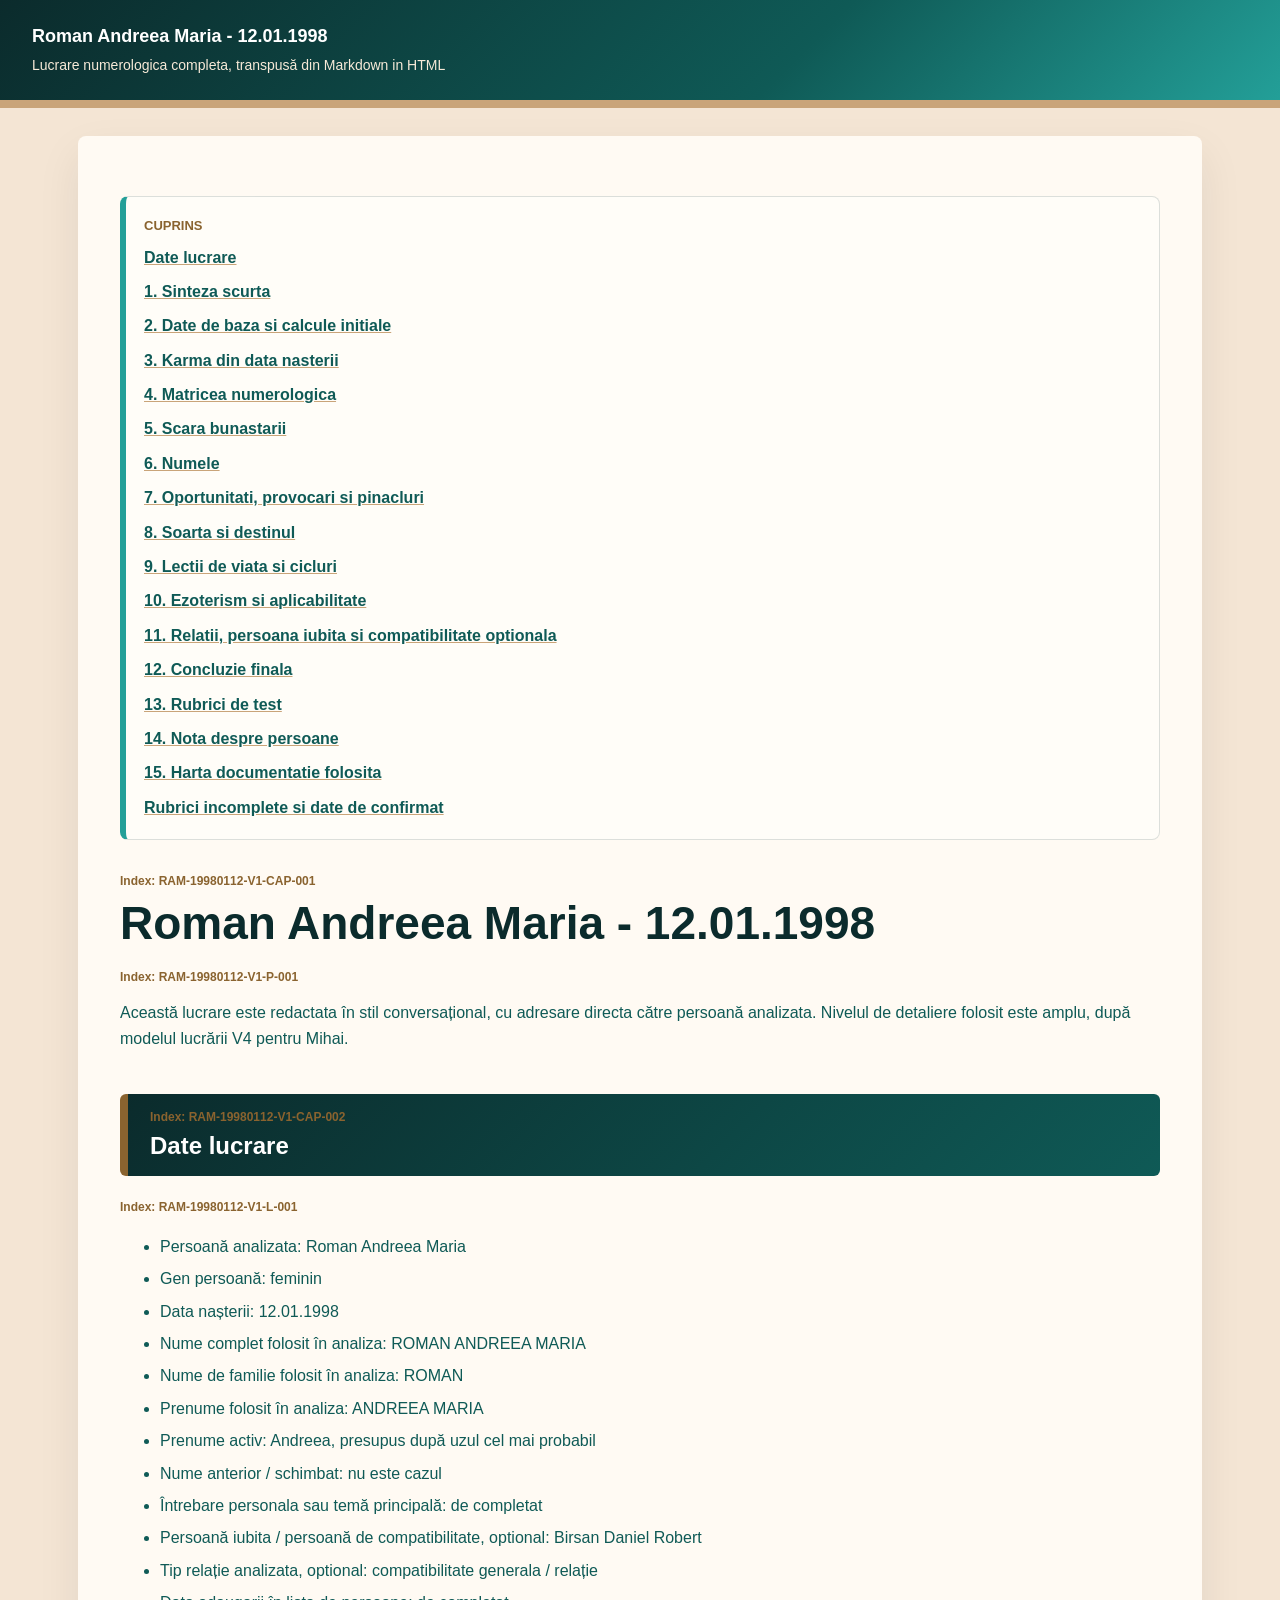
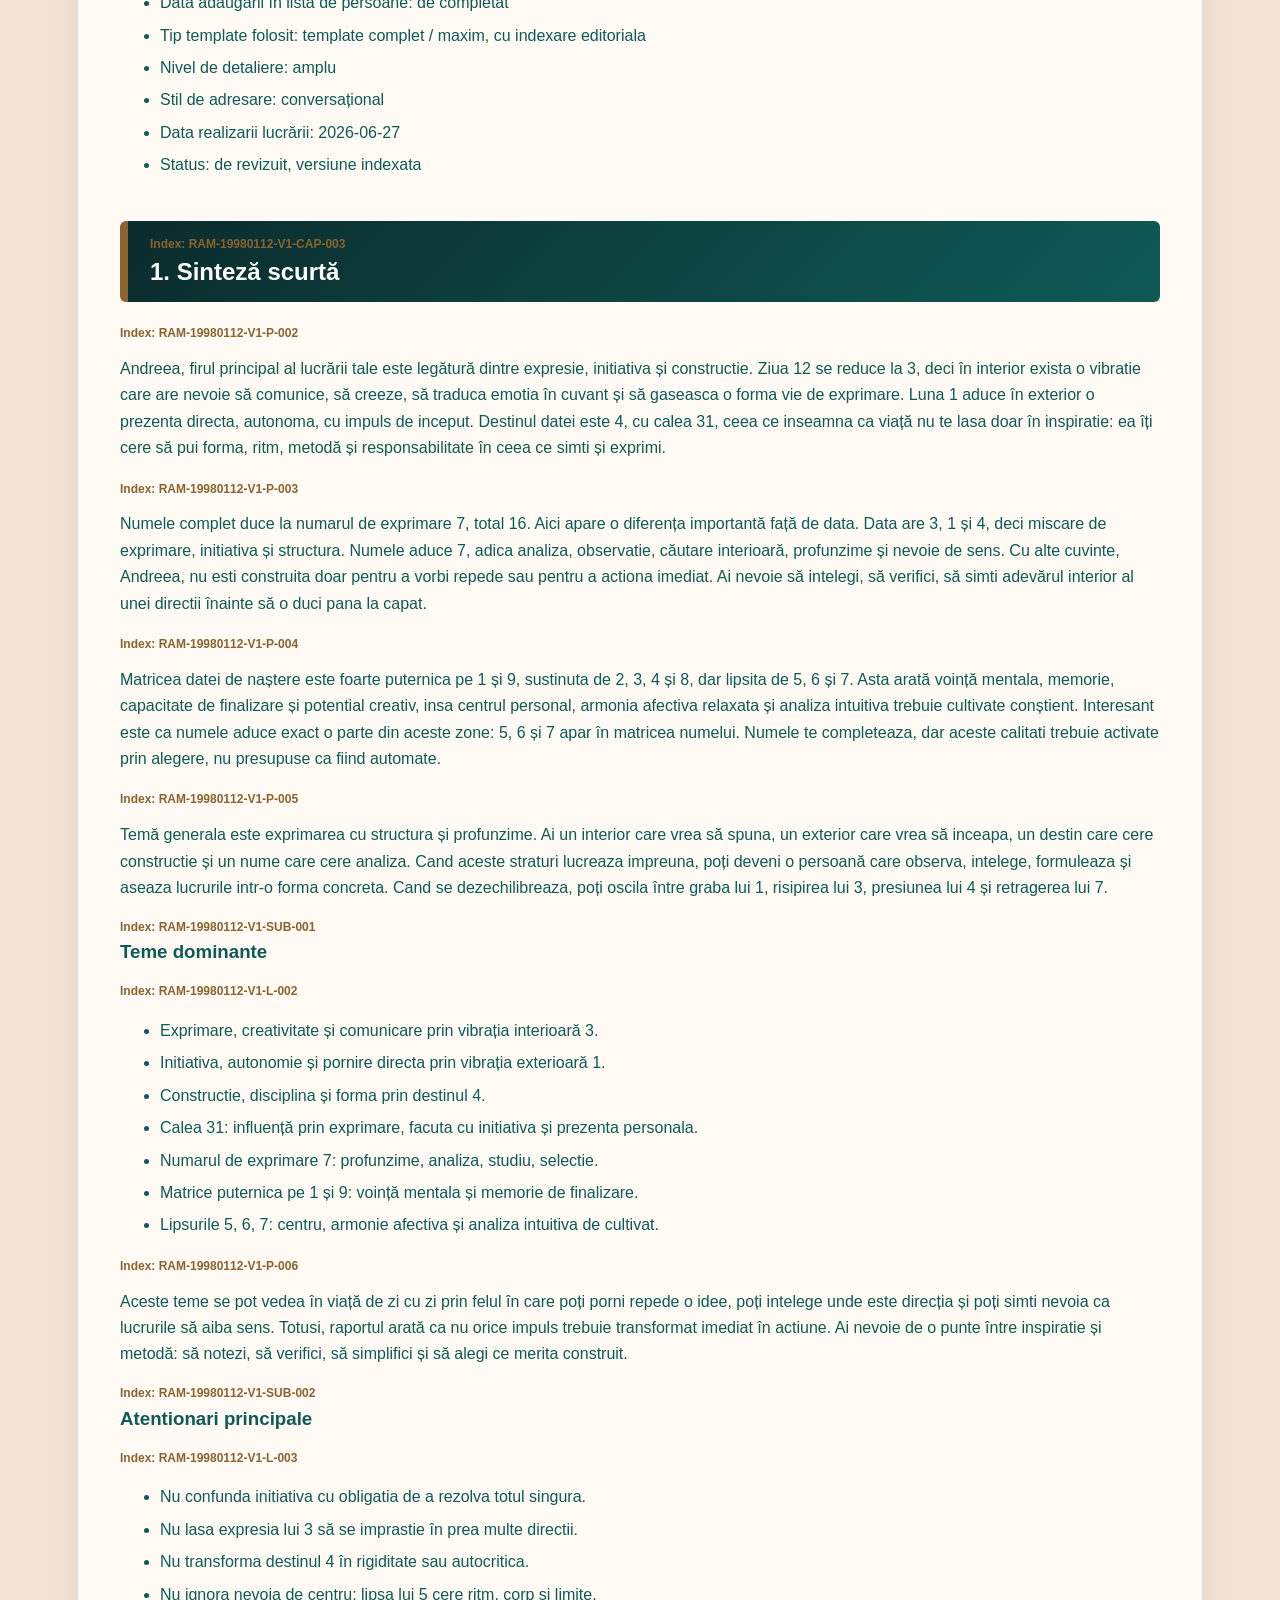
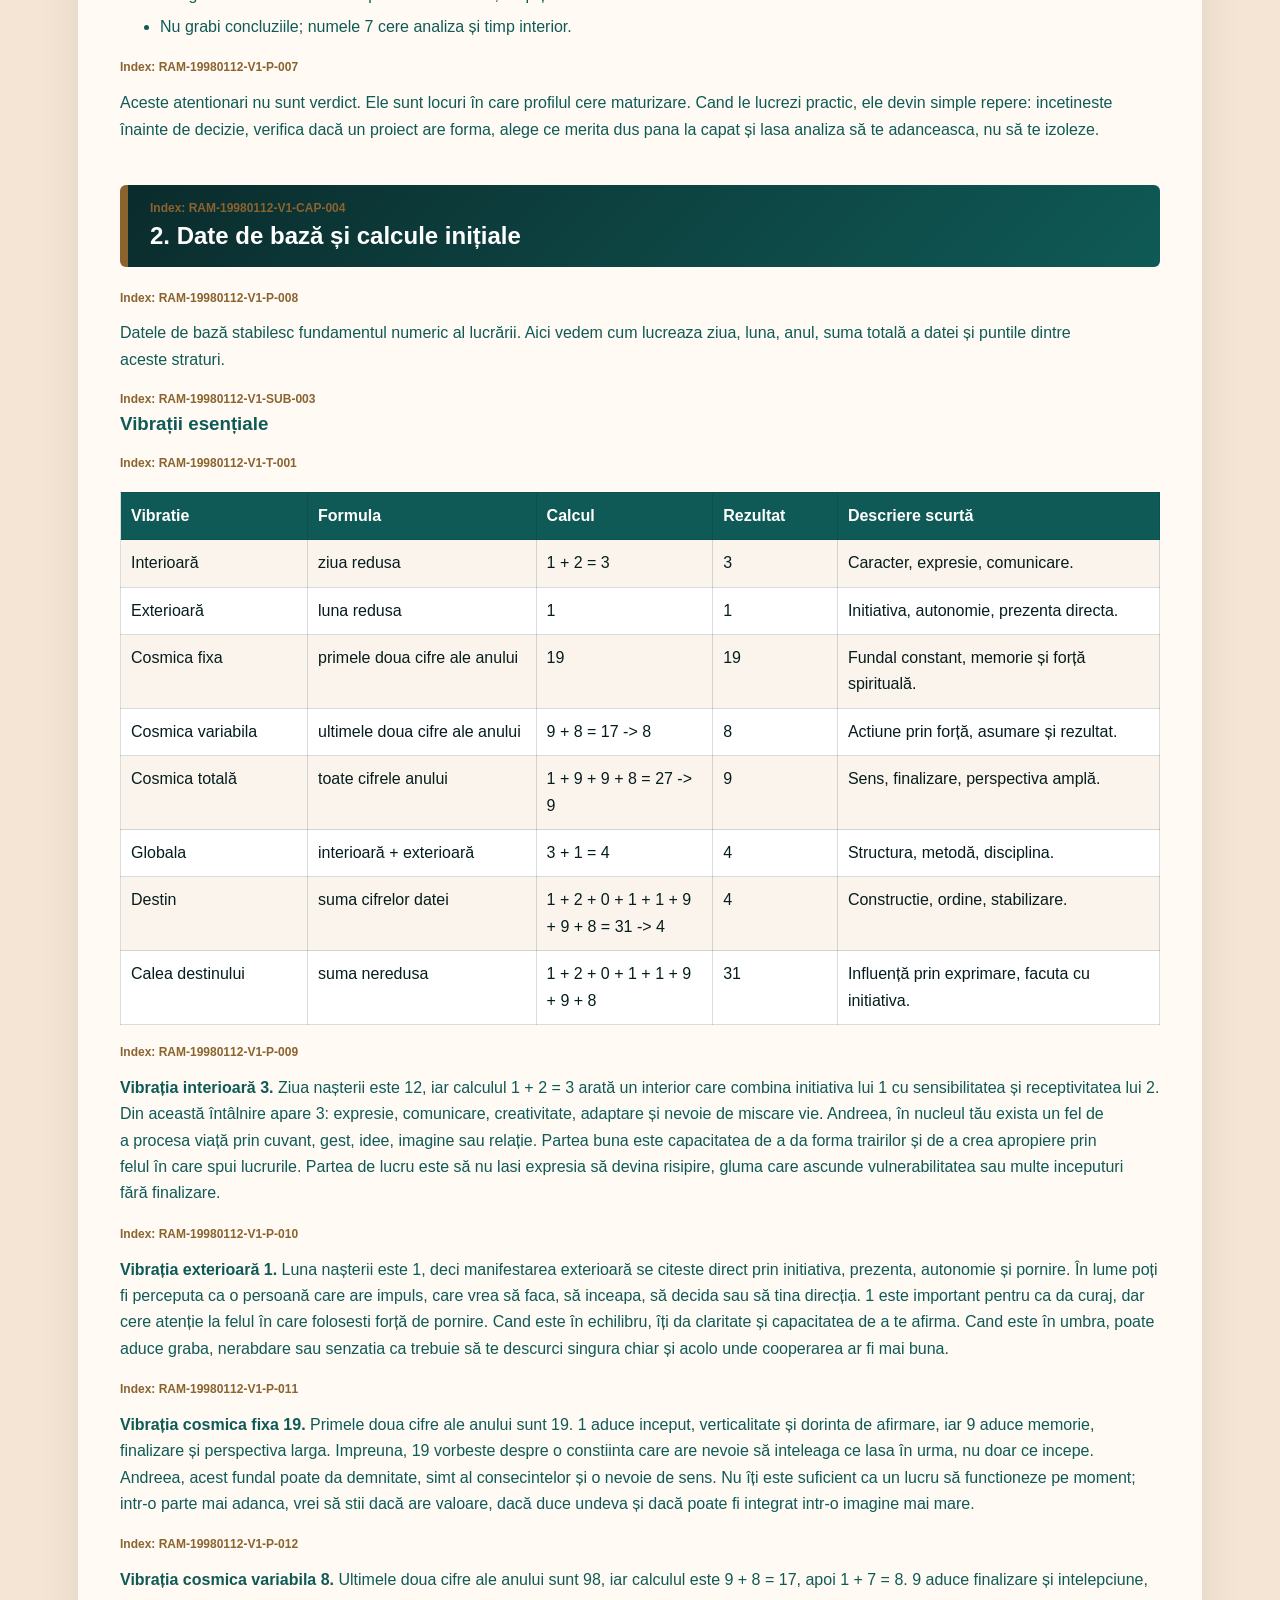
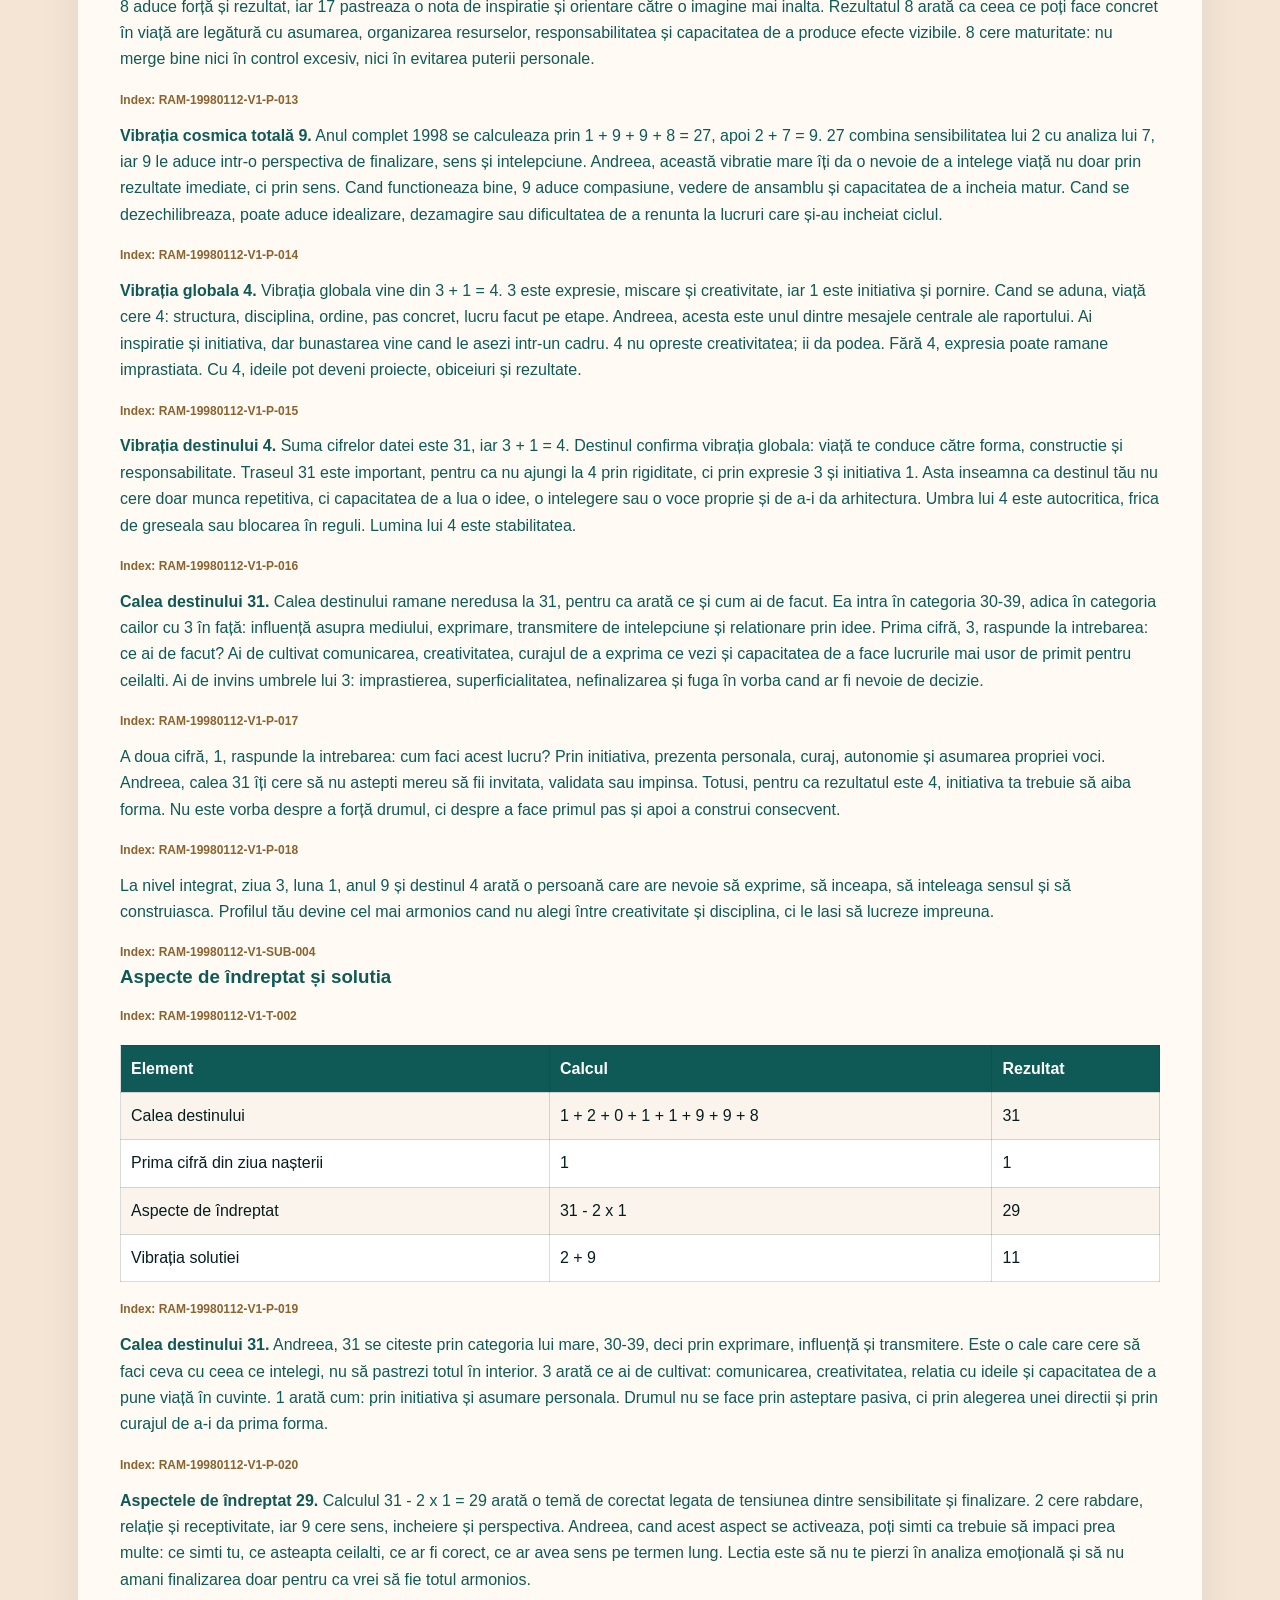
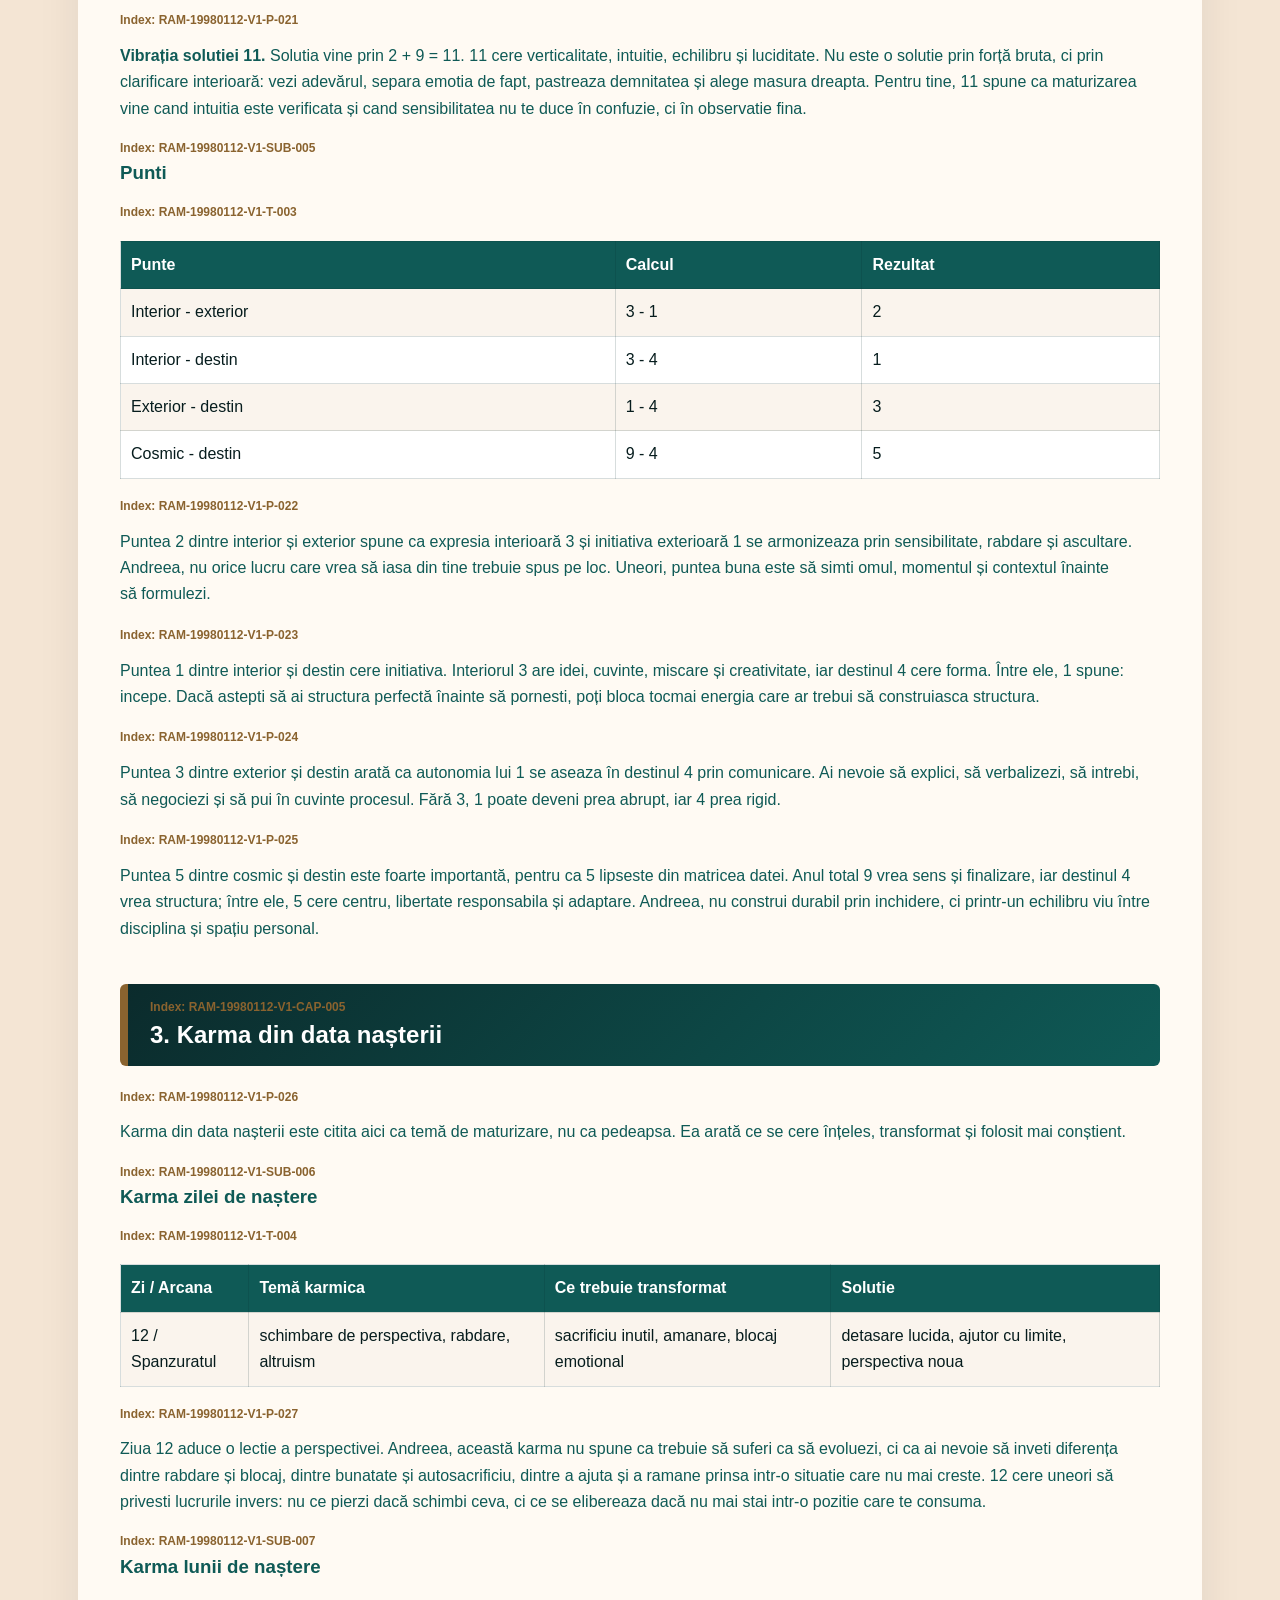
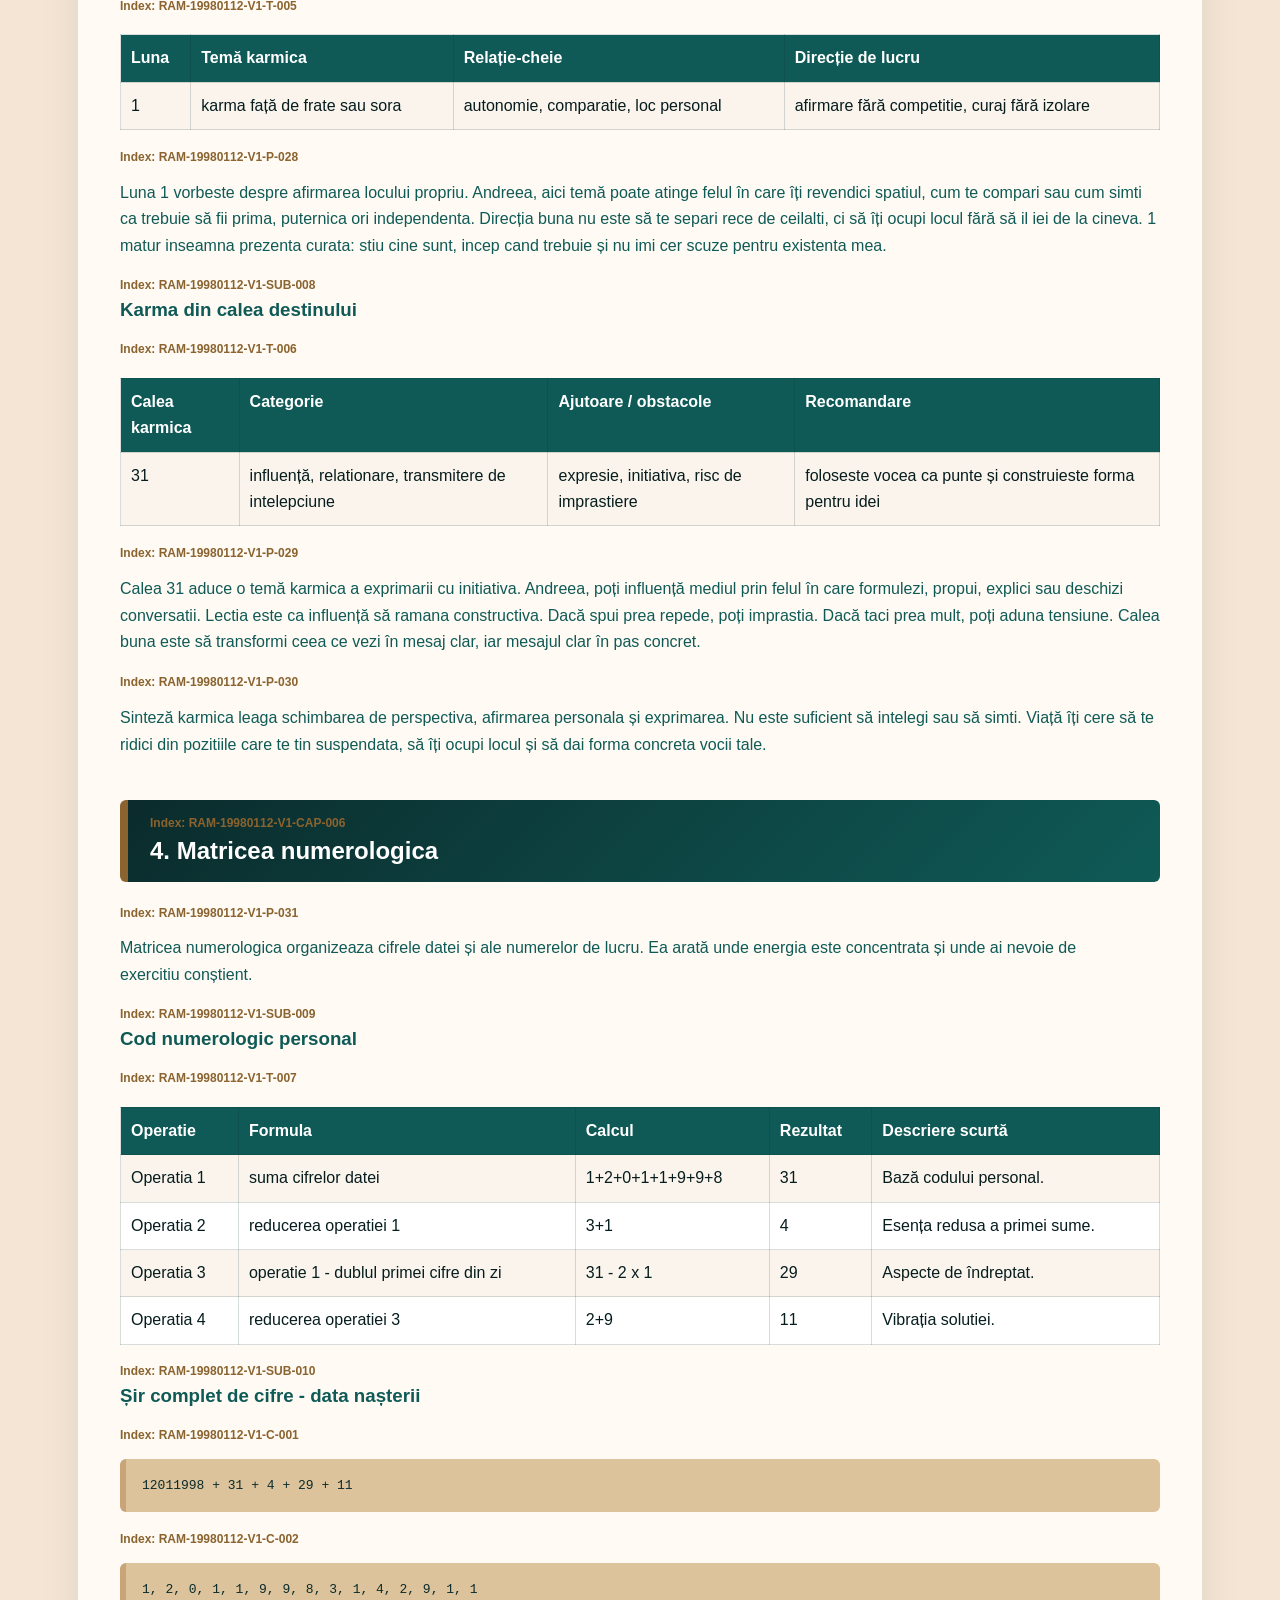
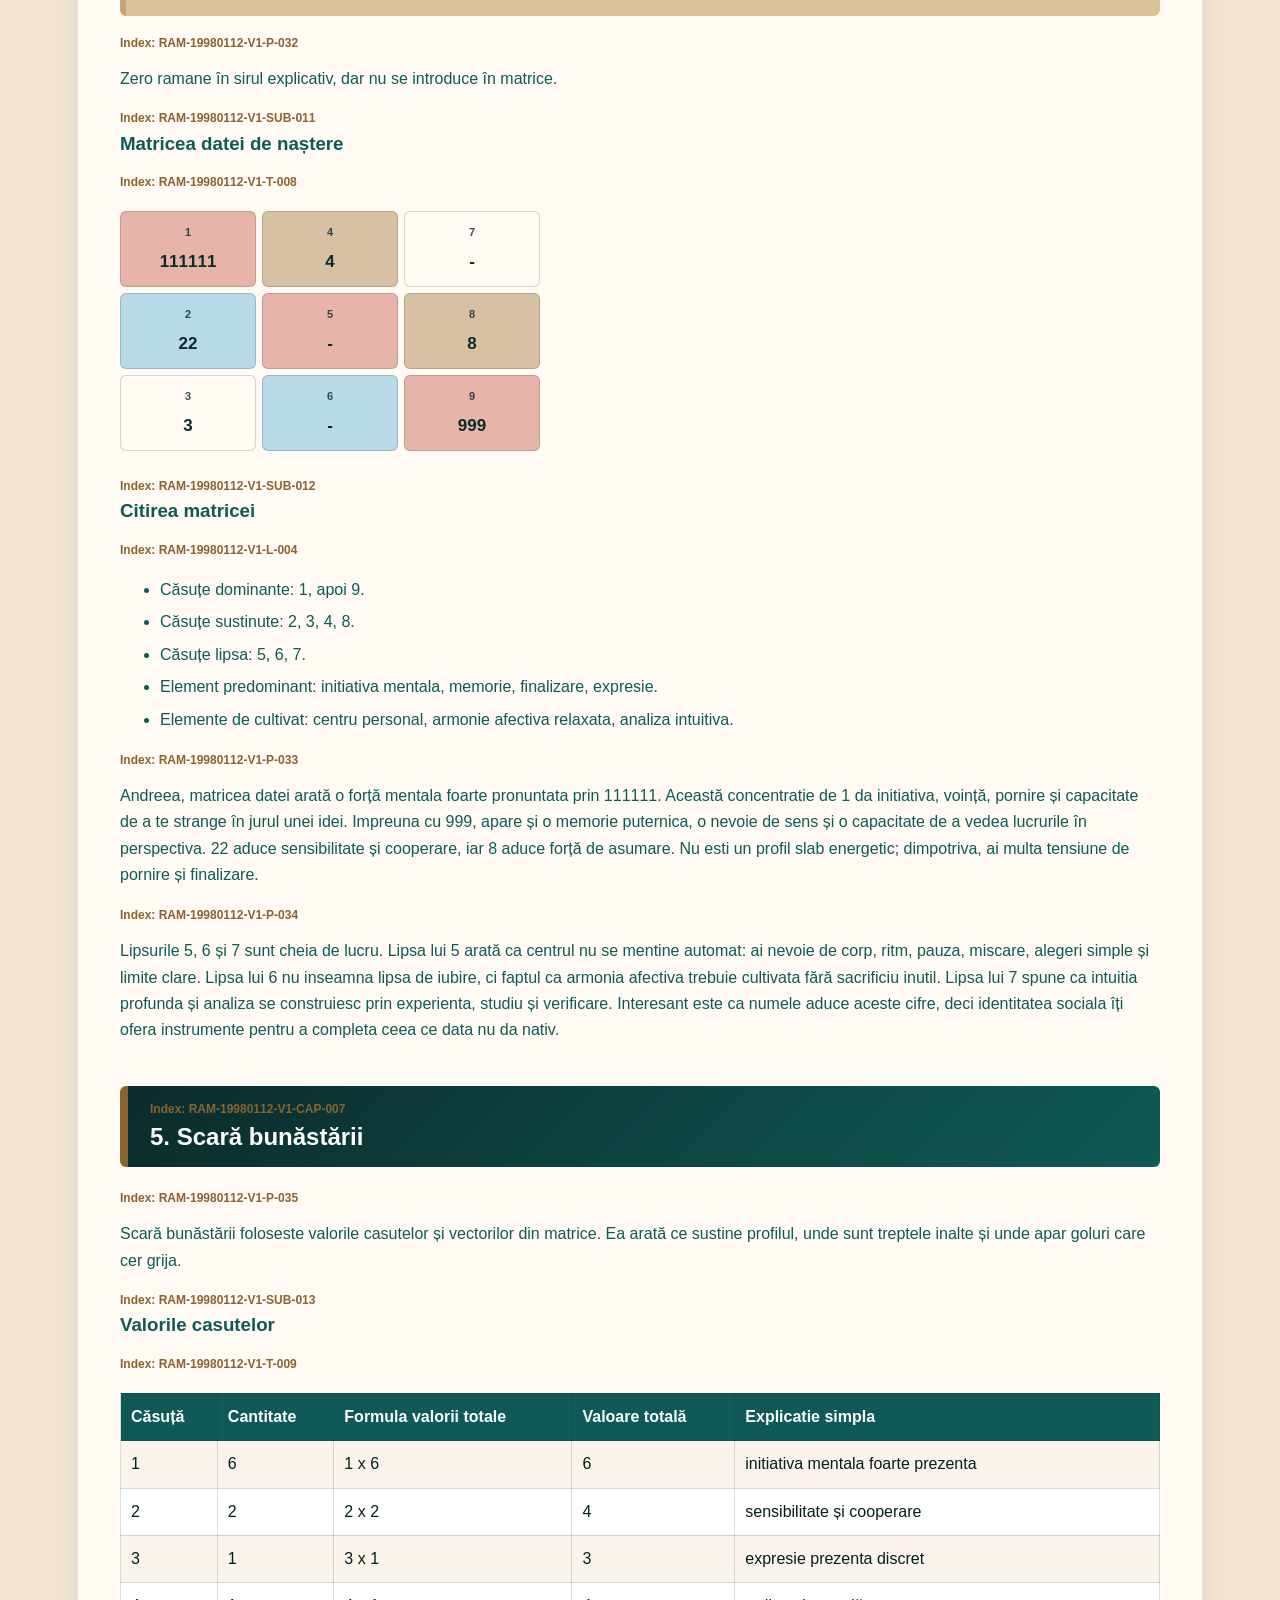
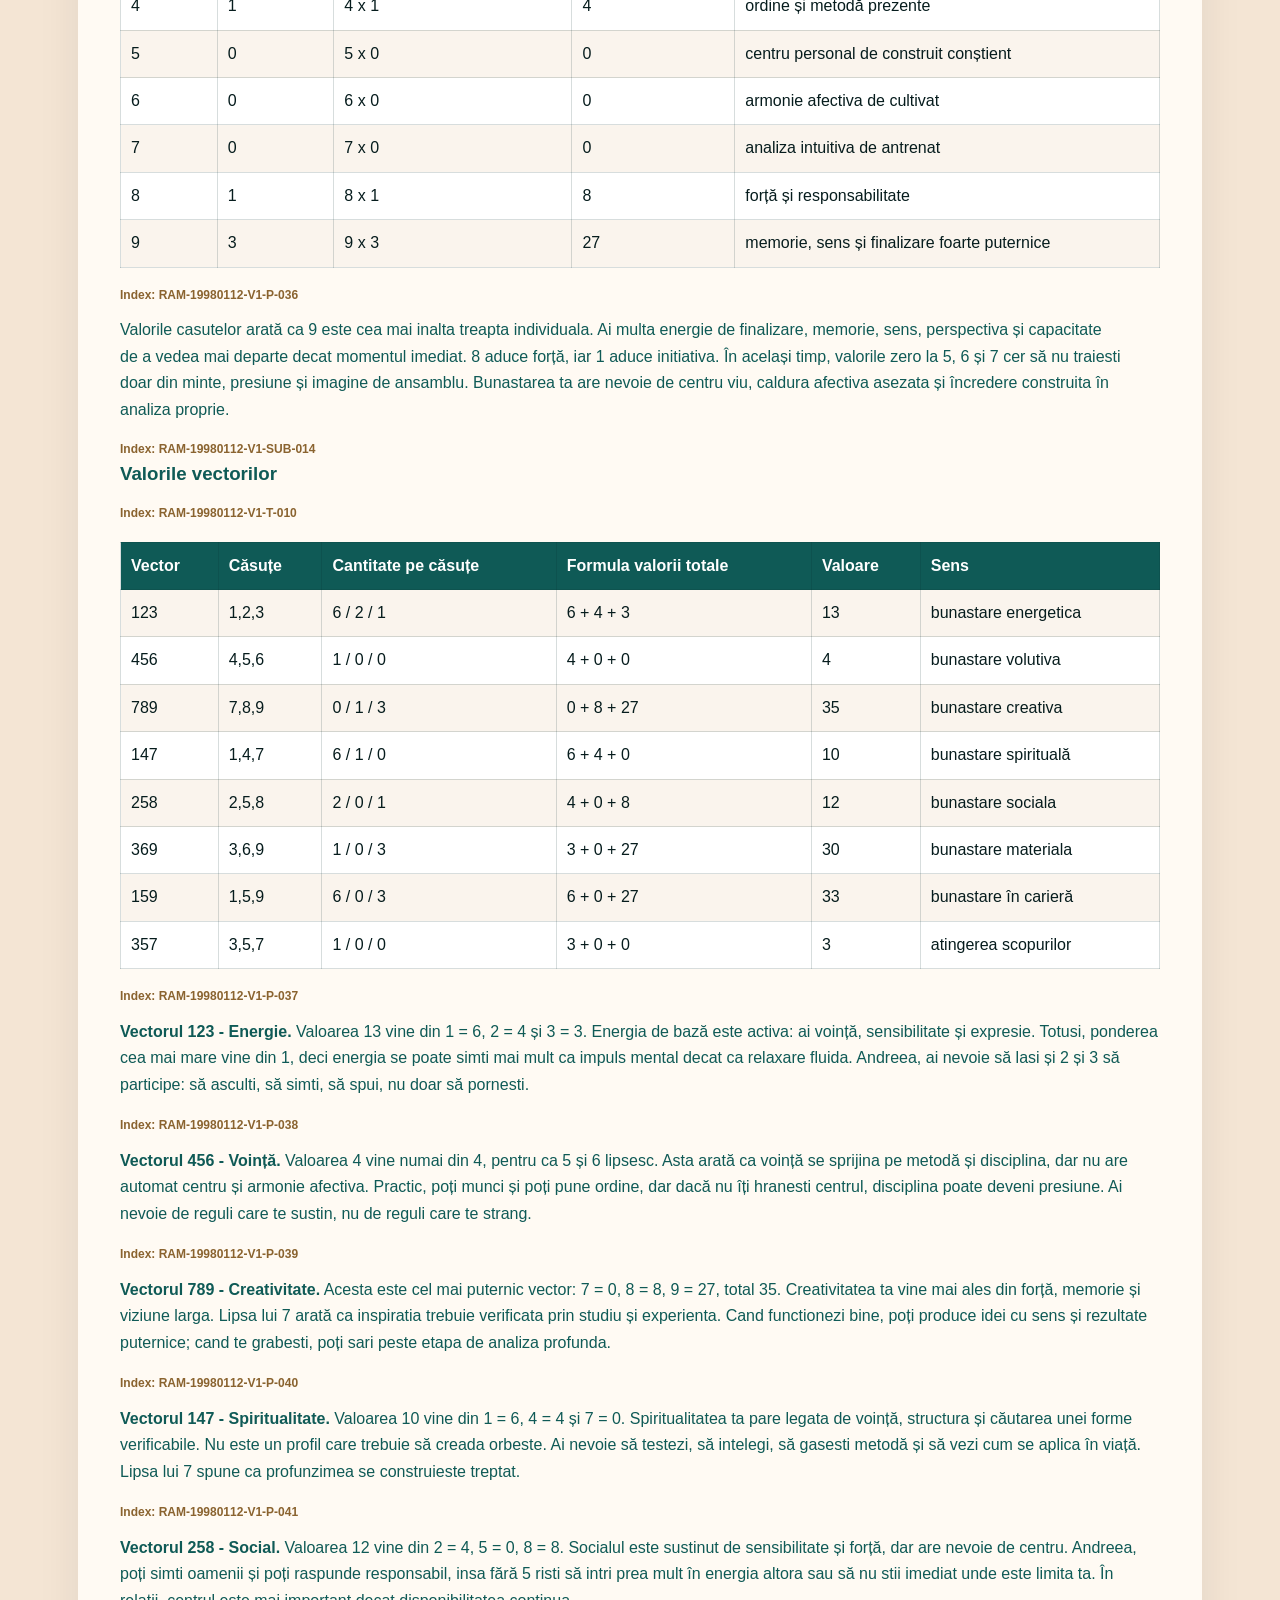
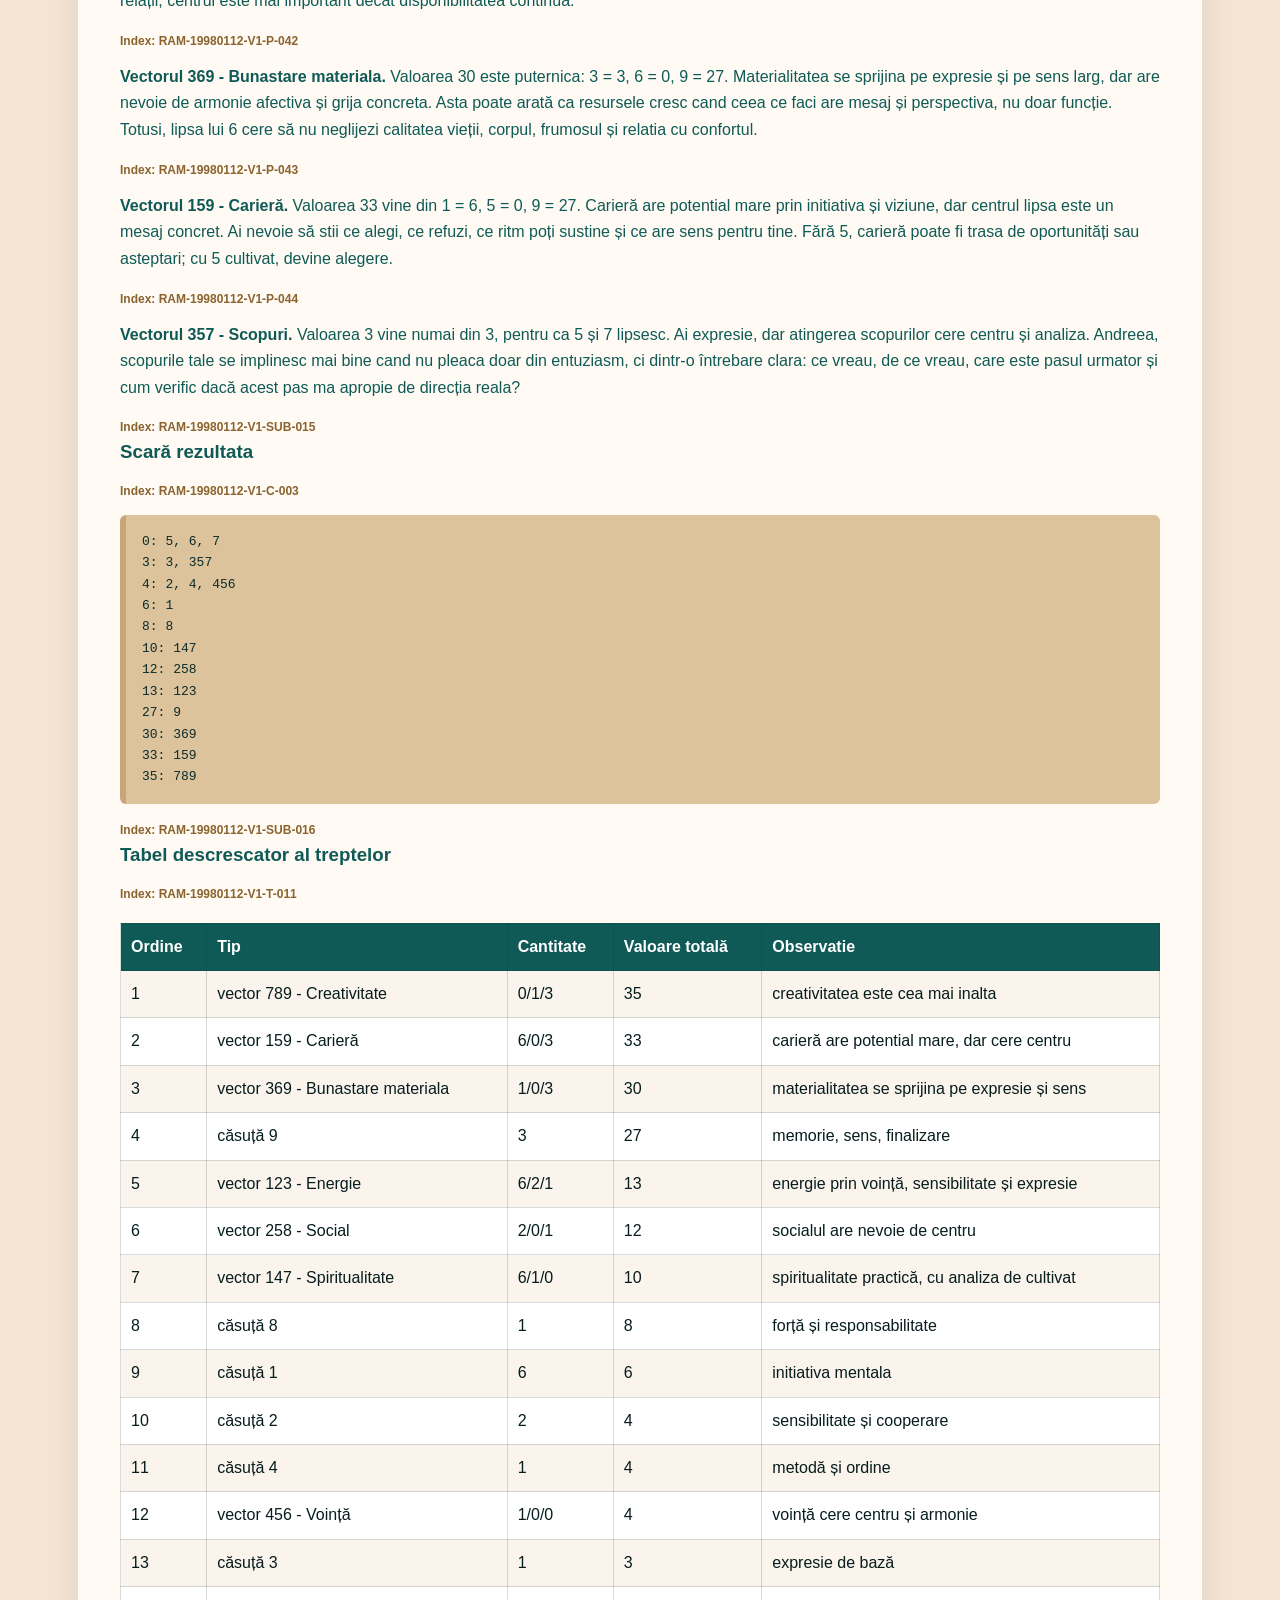
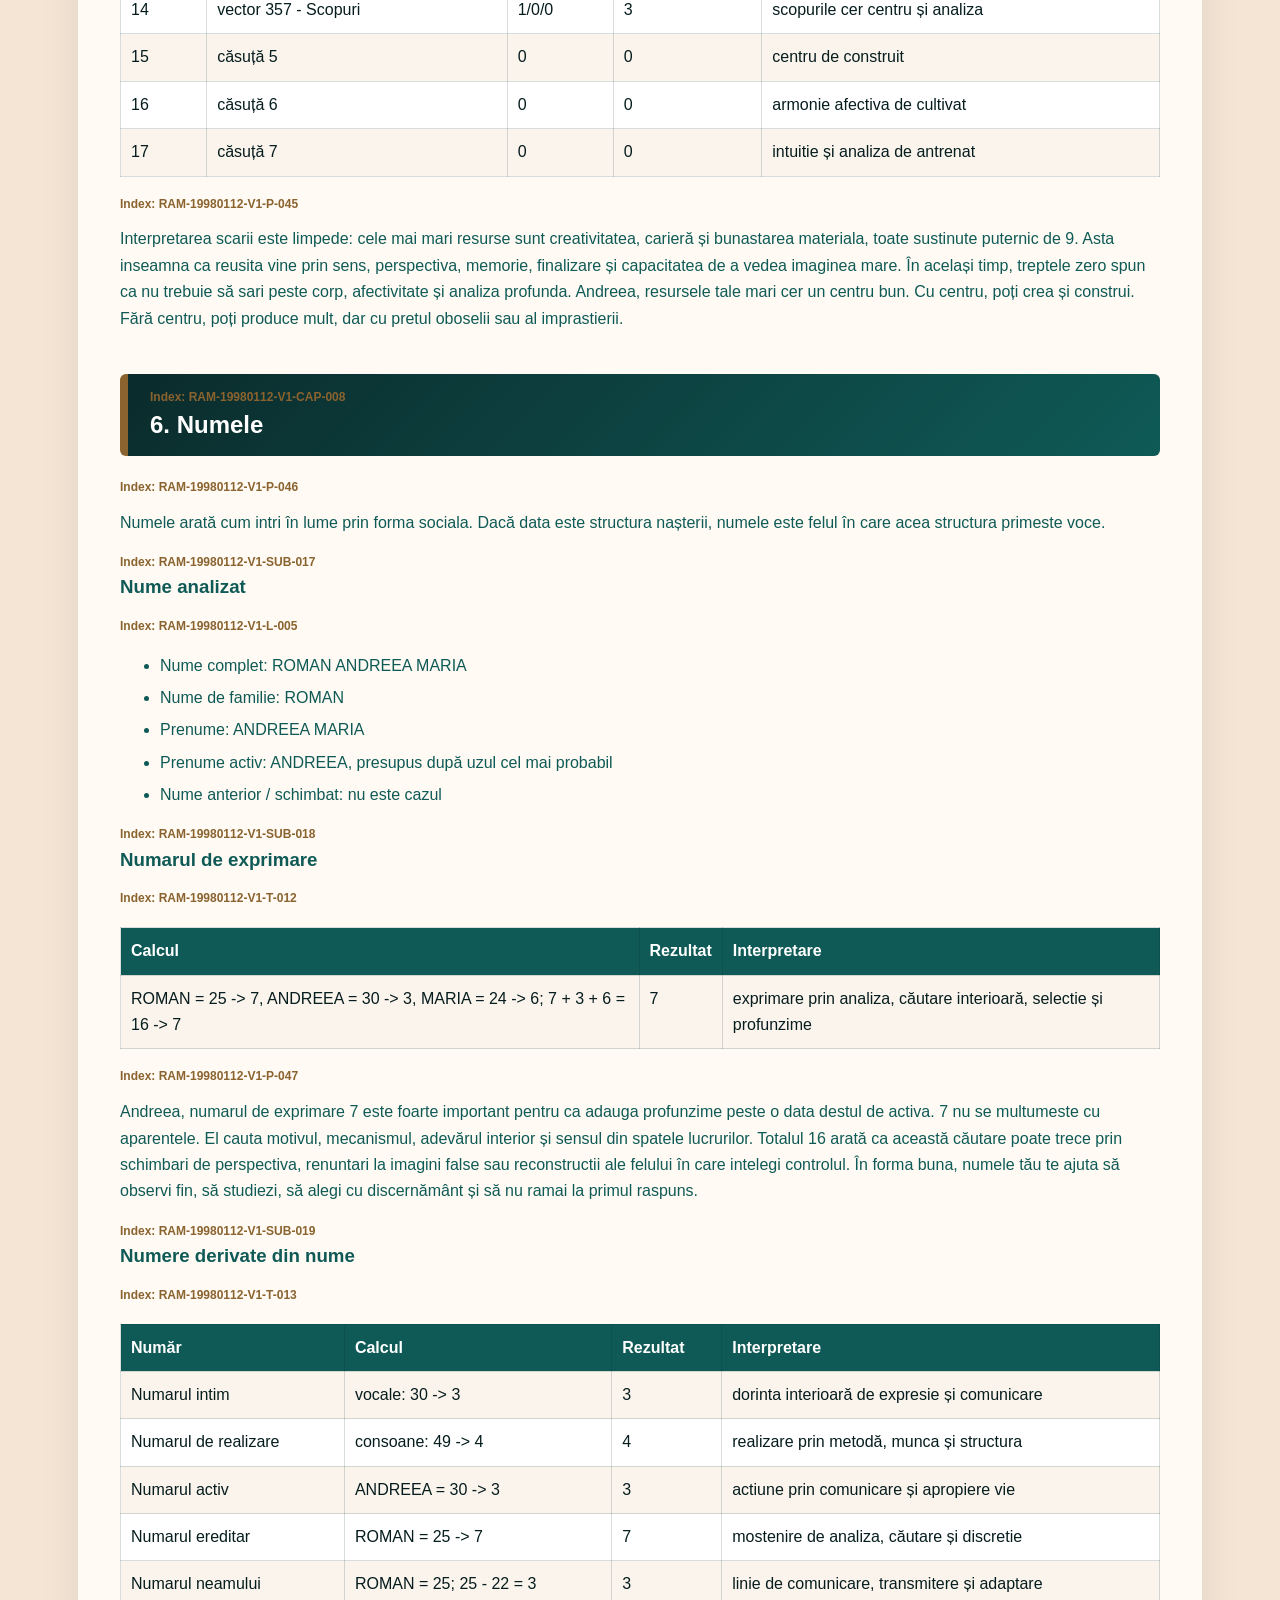
<file: test HTML/output/1998-01-12-Roman-Andreea-Maria-v1ca.html>
<!doctype html>
<html lang="ro">
<head>
  <meta charset="utf-8">
  <meta name="viewport" content="width=device-width, initial-scale=1">
  <title>Roman Andreea Maria - 12.01.1998</title>
  <style>
    :root {
      --ink: #061c1d;
      --deep: #0b2b2c;
      --teal: #0f5a56;
      --aqua: #239f98;
      --cream: #f4e5d4;
      --paper: #fffaf3;
      --gold: #8a632f;
      --sand: #c9a479;
    }
    body {
      margin: 0;
      background: var(--cream);
      color: var(--ink);
      font-family: "Segoe UI", Arial, sans-serif;
      line-height: 1.65;
    }
    .topbar {
      background: linear-gradient(135deg, var(--deep), var(--teal) 62%, var(--aqua));
      color: white;
      padding: 22px 32px;
      border-bottom: 8px solid var(--sand);
    }
    .topbar strong {
      display: block;
      font-size: 18px;
    }
    .topbar span {
      color: #f7ead8;
      font-size: 14px;
    }
    main {
      width: 1040px;
      max-width: min(1040px, calc(100% - 32px));
      margin: 28px auto;
      background: var(--paper);
      border-radius: 8px;
      padding: clamp(20px, 4vw, 42px);
      box-shadow: 0 18px 44px rgba(11, 43, 44, 0.08);
    }
    .table-wrap {
      width: 100%;
      overflow-x: auto;
      overflow-y: hidden;
      margin: 18px 0;
      -webkit-overflow-scrolling: touch;
    }
    .toc {
      display: grid;
      grid-template-columns: 1fr;
      gap: 8px;
      margin: 18px 0 34px;
      padding: 18px;
      border: 1px solid rgba(11, 43, 44, 0.14);
      border-left: 6px solid var(--aqua);
      background: #fffdf8;
      border-radius: 8px;
    }
    .toc div {
      grid-column: 1 / -1;
      color: var(--gold);
      font-weight: 800;
      text-transform: uppercase;
      font-size: 13px;
    }
    .toc a {
      color: var(--teal);
      text-decoration-color: var(--sand);
      font-weight: 650;
    }
    h1, h2, h3 { line-height: 1.18; }
    h1, h2, h3 {
      display: grid;
      gap: 7px;
    }
    h1 {
      font-size: clamp(30px, 4vw, 46px);
      color: var(--deep);
      margin-bottom: 18px;
    }
    h2 {
      margin: 42px 0 22px;
      color: white;
      background: linear-gradient(135deg, var(--deep) 0%, #0d4745 58%, var(--teal) 100%);
      border-top: 0;
      border-left: 8px solid var(--gold);
      padding: 16px 22px;
      border-radius: 6px;
      width: 100%;
      box-sizing: border-box;
    }
    h3 { color: var(--teal); }
    .heading-index {
      color: var(--gold);
      font-size: 12px;
      font-weight: 700;
      line-height: 1.2;
    }
    p {
      margin: 12px 0;
      max-width: none;
      width: 100%;
      text-wrap: pretty;
      color: var(--teal);
    }
    code {
      background: rgba(35, 159, 152, 0.12);
      color: var(--deep);
      padding: 1px 5px;
      border-radius: 4px;
    }
    .index {
      color: var(--gold);
      font-size: 12px;
      font-weight: 700;
      margin-top: 18px;
    }
    table {
      min-width: 100%;
      border-collapse: collapse;
      margin: 0;
      background: white;
      table-layout: fixed;
    }
    th, td {
      border: 1px solid rgba(11, 43, 44, 0.16);
      padding: 10px;
      vertical-align: top;
      overflow-wrap: anywhere;
      word-break: break-word;
    }
    th {
      background: var(--teal);
      color: white;
      text-align: left;
      overflow-wrap: normal;
      word-break: normal;
      hyphens: none;
    }
    .table-vibratii-esentiale th:nth-child(1),
    .table-vibratii-esentiale td:nth-child(1) {
      width: 18%;
    }
    .table-vibratii-esentiale th:nth-child(2),
    .table-vibratii-esentiale td:nth-child(2) {
      width: 22%;
    }
    .table-vibratii-esentiale th:nth-child(3),
    .table-vibratii-esentiale td:nth-child(3) {
      width: 17%;
    }
    .table-vibratii-esentiale th:nth-child(4),
    .table-vibratii-esentiale td:nth-child(4) {
      width: 12%;
    }
    .table-vibratii-esentiale th:nth-child(5),
    .table-vibratii-esentiale td:nth-child(5) {
      width: 31%;
    }
    .table-scara-bunastarii th:nth-child(1),
    .table-scara-bunastarii td:nth-child(1) {
      width: 8%;
    }
    .table-scara-bunastarii th:nth-child(2),
    .table-scara-bunastarii td:nth-child(2) {
      width: 11%;
      white-space: nowrap;
      overflow-wrap: normal;
      word-break: normal;
    }
    .table-scara-bunastarii th:nth-child(3),
    .table-scara-bunastarii td:nth-child(3) {
      width: 20%;
    }
    .table-scara-bunastarii th:nth-child(4),
    .table-scara-bunastarii td:nth-child(4) {
      width: 19%;
    }
    .table-scara-bunastarii th:nth-child(5),
    .table-scara-bunastarii td:nth-child(5) {
      width: 10%;
    }
    .table-scara-bunastarii th:nth-child(6),
    .table-scara-bunastarii td:nth-child(6) {
      width: 32%;
    }
    .table-ciclu-9-ani th:nth-child(1),
    .table-ciclu-9-ani td:nth-child(1) {
      width: 11%;
    }
    .table-ciclu-9-ani th:nth-child(2),
    .table-ciclu-9-ani td:nth-child(2) {
      width: 11%;
    }
    .table-ciclu-9-ani th:nth-child(3),
    .table-ciclu-9-ani td:nth-child(3) {
      width: 15%;
    }
    .table-ciclu-9-ani th:nth-child(4),
    .table-ciclu-9-ani td:nth-child(4) {
      width: 11%;
    }
    .table-ciclu-9-ani th:nth-child(5),
    .table-ciclu-9-ani td:nth-child(5) {
      width: 52%;
    }
    tr:nth-child(even) td {
      background: rgba(244, 229, 212, 0.42);
    }
    pre {
      background: #dcc39b;
      color: var(--deep);
      border-left: 6px solid var(--sand);
      padding: 16px;
      border-radius: 6px;
      overflow: auto;
      white-space: pre-wrap;
    }
    .matrix-grid {
      display: grid;
      grid-template-columns: repeat(3, minmax(0, 1fr));
      gap: 6px;
      margin: 18px 0 28px;
      max-width: 420px;
    }
    .matrix-cell {
      min-height: 58px;
      border: 1px solid rgba(11, 43, 44, 0.18);
      border-radius: 6px;
      display: grid;
      overflow: hidden;
    }
    .matrix-value {
      display: grid;
      place-items: center;
      min-height: 58px;
      color: var(--deep);
      font-weight: 800;
      font-size: 17px;
      padding: 8px;
      gap: 2px;
    }
    .matrix-value span {
      font-size: 11px;
      opacity: 0.82;
    }
    .element-aer {
      background: #fffaf3;
      color: var(--deep);
    }
    .element-apa {
      background: #b8d9e7;
      color: var(--deep);
    }
    .element-pamant {
      background: #d8c1a2;
      color: var(--deep);
    }
    .element-foc {
      background: #e6b4a9;
      color: var(--deep);
    }
    .destiny-chart {
      margin: 26px 0 30px;
      padding: 18px;
      border: 1px solid rgba(11, 43, 44, 0.16);
      border-radius: 8px;
      background: #fffdf8;
    }
    .chart-heading {
      display: flex;
      justify-content: space-between;
      gap: 16px;
      color: var(--gold);
      font-weight: 800;
      margin-bottom: 10px;
    }
    .chart-heading strong {
      color: var(--teal);
    }
    .destiny-chart svg {
      width: 100%;
      height: auto;
      background: #fffaf3;
      border-radius: 6px;
    }
    .grid line {
      stroke: rgba(11, 43, 44, 0.22);
      stroke-dasharray: 5 5;
    }
    .grid text {
      fill: var(--deep);
      font-size: 13px;
      font-weight: 700;
    }
    .line {
      fill: none;
      stroke-width: 4;
      stroke-linejoin: round;
      stroke-linecap: round;
    }
    .soarta-line { stroke: var(--aqua); }
    .destin-line { stroke: var(--gold); }
    .comfort {
      fill: none;
      stroke-width: 4;
      stroke-dasharray: 12 8;
      opacity: 1;
    }
    .soarta-comfort { stroke: var(--aqua); }
    .destin-comfort { stroke: var(--gold); }
    .soarta-dot { fill: var(--aqua); }
    .destin-dot { fill: var(--gold); }
    .chart-legend {
      display: flex;
      flex-wrap: wrap;
      gap: 14px;
      margin: 12px 0;
      color: var(--deep);
      font-weight: 700;
    }
    .chart-legend i {
      display: inline-block;
      width: 20px;
      height: 4px;
      border-radius: 99px;
      margin-right: 7px;
      vertical-align: middle;
    }
    .legend-soarta { background: var(--aqua); }
    .legend-destin { background: var(--gold); }
    .legend-soarta-comfort {
      background: repeating-linear-gradient(
        90deg,
        var(--aqua) 0 10px,
        transparent 10px 16px
      );
    }
    .legend-destin-comfort {
      background: repeating-linear-gradient(
        90deg,
        var(--gold) 0 10px,
        transparent 10px 16px
      );
    }
    .chart-interpretation {
      border-left: 5px solid var(--sand);
      padding-left: 14px;
    }
    ul, li {
      color: var(--teal);
    }
    li { margin: 6px 0; }
    @media (max-width: 1100px) {
      body {
        overflow-x: auto;
      }
      main {
        width: 1040px;
        max-width: none;
      }
    }
    @media print {
      body { background: white; }
      .topbar, .toc { break-inside: avoid; }
      main { box-shadow: none; margin: 0; width: auto; }
      h2, h3, table, pre { break-inside: avoid; }
    }
  </style>
</head>
<body>
  <header class="topbar">
    <strong>Roman Andreea Maria - 12.01.1998</strong>
    <span>Lucrare numerologica completa, transpusă din Markdown in HTML</span>
  </header>
  <main>
    <nav class="toc"><div>Cuprins</div><a href="#sectiune-1">Date lucrare</a>
<a href="#sectiune-2">1. Sinteza scurta</a>
<a href="#sectiune-3">2. Date de baza si calcule initiale</a>
<a href="#sectiune-4">3. Karma din data nasterii</a>
<a href="#sectiune-5">4. Matricea numerologica</a>
<a href="#sectiune-6">5. Scara bunastarii</a>
<a href="#sectiune-7">6. Numele</a>
<a href="#sectiune-8">7. Oportunitati, provocari si pinacluri</a>
<a href="#sectiune-9">8. Soarta si destinul</a>
<a href="#sectiune-10">9. Lectii de viata si cicluri</a>
<a href="#sectiune-11">10. Ezoterism si aplicabilitate</a>
<a href="#sectiune-12">11. Relatii, persoana iubita si compatibilitate optionala</a>
<a href="#sectiune-13">12. Concluzie finala</a>
<a href="#sectiune-14">13. Rubrici de test</a>
<a href="#sectiune-15">14. Nota despre persoane</a>
<a href="#sectiune-16">15. Harta documentatie folosita</a>
<a href="#sectiune-17">Rubrici incomplete si date de confirmat</a></nav>
    <h1><span class="heading-index">Index: RAM-19980112-V1-CAP-001</span><span>Roman Andreea Maria - 12.01.1998</span></h1>
<div class="index">Index: RAM-19980112-V1-P-001</div>
<p>Această lucrare este redactata în stil conversațional, cu adresare directa către persoană analizata. Nivelul de detaliere folosit este amplu, după modelul lucrării V4 pentru Mihai.</p>
<h2 id="sectiune-1"><span class="heading-index">Index: RAM-19980112-V1-CAP-002</span><span>Date lucrare</span></h2>
<div class="index">Index: RAM-19980112-V1-L-001</div>
<ul>
<li>Persoană analizata: Roman Andreea Maria</li>
<li>Gen persoană: feminin</li>
<li>Data nașterii: 12.01.1998</li>
<li>Nume complet folosit în analiza: ROMAN ANDREEA MARIA</li>
<li>Nume de familie folosit în analiza: ROMAN</li>
<li>Prenume folosit în analiza: ANDREEA MARIA</li>
<li>Prenume activ: Andreea, presupus după uzul cel mai probabil</li>
<li>Nume anterior / schimbat: nu este cazul</li>
<li>Întrebare personala sau temă principală: de completat</li>
<li>Persoană iubita / persoană de compatibilitate, optional: Birsan Daniel Robert</li>
<li>Tip relație analizata, optional: compatibilitate generala / relație</li>
<li>Data adaugarii în lista de persoane: de completat</li>
<li>Tip template folosit: template complet / maxim, cu indexare editoriala</li>
<li>Nivel de detaliere: amplu</li>
<li>Stil de adresare: conversațional</li>
<li>Data realizarii lucrării: 2026-06-27</li>
<li>Status: de revizuit, versiune indexata</li>
</ul>
<h2 id="sectiune-2"><span class="heading-index">Index: RAM-19980112-V1-CAP-003</span><span>1. Sinteză scurtă</span></h2>
<div class="index">Index: RAM-19980112-V1-P-002</div>
<p>Andreea, firul principal al lucrării tale este legătură dintre expresie, initiativa și constructie. Ziua 12 se reduce la 3, deci în interior exista o vibratie care are nevoie să comunice, să creeze, să traduca emotia în cuvant și să gaseasca o forma vie de exprimare. Luna 1 aduce în exterior o prezenta directa, autonoma, cu impuls de inceput. Destinul datei este 4, cu calea 31, ceea ce inseamna ca viață nu te lasa doar în inspiratie: ea îți cere să pui forma, ritm, metodă și responsabilitate în ceea ce simti și exprimi.</p>
<div class="index">Index: RAM-19980112-V1-P-003</div>
<p>Numele complet duce la numarul de exprimare 7, total 16. Aici apare o diferența importantă față de data. Data are 3, 1 și 4, deci miscare de exprimare, initiativa și structura. Numele aduce 7, adica analiza, observatie, căutare interioară, profunzime și nevoie de sens. Cu alte cuvinte, Andreea, nu esti construita doar pentru a vorbi repede sau pentru a actiona imediat. Ai nevoie să intelegi, să verifici, să simti adevărul interior al unei directii înainte să o duci pana la capat.</p>
<div class="index">Index: RAM-19980112-V1-P-004</div>
<p>Matricea datei de naștere este foarte puternica pe 1 și 9, sustinuta de 2, 3, 4 și 8, dar lipsita de 5, 6 și 7. Asta arată voință mentala, memorie, capacitate de finalizare și potential creativ, insa centrul personal, armonia afectiva relaxata și analiza intuitiva trebuie cultivate conștient. Interesant este ca numele aduce exact o parte din aceste zone: 5, 6 și 7 apar în matricea numelui. Numele te completeaza, dar aceste calitati trebuie activate prin alegere, nu presupuse ca fiind automate.</p>
<div class="index">Index: RAM-19980112-V1-P-005</div>
<p>Temă generala este exprimarea cu structura și profunzime. Ai un interior care vrea să spuna, un exterior care vrea să inceapa, un destin care cere constructie și un nume care cere analiza. Cand aceste straturi lucreaza impreuna, poți deveni o persoană care observa, intelege, formuleaza și aseaza lucrurile intr-o forma concreta. Cand se dezechilibreaza, poți oscila între graba lui 1, risipirea lui 3, presiunea lui 4 și retragerea lui 7.</p>
<h3><span class="heading-index">Index: RAM-19980112-V1-SUB-001</span><span>Teme dominante</span></h3>
<div class="index">Index: RAM-19980112-V1-L-002</div>
<ul>
<li>Exprimare, creativitate și comunicare prin vibrația interioară 3.</li>
<li>Initiativa, autonomie și pornire directa prin vibrația exterioară 1.</li>
<li>Constructie, disciplina și forma prin destinul 4.</li>
<li>Calea 31: influență prin exprimare, facuta cu initiativa și prezenta personala.</li>
<li>Numarul de exprimare 7: profunzime, analiza, studiu, selectie.</li>
<li>Matrice puternica pe 1 și 9: voință mentala și memorie de finalizare.</li>
<li>Lipsurile 5, 6, 7: centru, armonie afectiva și analiza intuitiva de cultivat.</li>
</ul>
<div class="index">Index: RAM-19980112-V1-P-006</div>
<p>Aceste teme se pot vedea în viață de zi cu zi prin felul în care poți porni repede o idee, poți intelege unde este direcția și poți simti nevoia ca lucrurile să aiba sens. Totusi, raportul arată ca nu orice impuls trebuie transformat imediat în actiune. Ai nevoie de o punte între inspiratie și metodă: să notezi, să verifici, să simplifici și să alegi ce merita construit.</p>
<h3><span class="heading-index">Index: RAM-19980112-V1-SUB-002</span><span>Atentionari principale</span></h3>
<div class="index">Index: RAM-19980112-V1-L-003</div>
<ul>
<li>Nu confunda initiativa cu obligatia de a rezolva totul singura.</li>
<li>Nu lasa expresia lui 3 să se imprastie în prea multe directii.</li>
<li>Nu transforma destinul 4 în rigiditate sau autocritica.</li>
<li>Nu ignora nevoia de centru: lipsa lui 5 cere ritm, corp și limite.</li>
<li>Nu grabi concluziile; numele 7 cere analiza și timp interior.</li>
</ul>
<div class="index">Index: RAM-19980112-V1-P-007</div>
<p>Aceste atentionari nu sunt verdict. Ele sunt locuri în care profilul cere maturizare. Cand le lucrezi practic, ele devin simple repere: incetineste înainte de decizie, verifica dacă un proiect are forma, alege ce merita dus pana la capat și lasa analiza să te adanceasca, nu să te izoleze.</p>
<h2 id="sectiune-3"><span class="heading-index">Index: RAM-19980112-V1-CAP-004</span><span>2. Date de bază și calcule inițiale</span></h2>
<div class="index">Index: RAM-19980112-V1-P-008</div>
<p>Datele de bază stabilesc fundamentul numeric al lucrării. Aici vedem cum lucreaza ziua, luna, anul, suma totală a datei și puntile dintre aceste straturi.</p>
<h3><span class="heading-index">Index: RAM-19980112-V1-SUB-003</span><span>Vibrații esențiale</span></h3>
<div class="index">Index: RAM-19980112-V1-T-001</div>
<div class="table-wrap"><table class="table-vibratii-esentiale">
<tr><th>Vibratie</th><th>Formula</th><th>Calcul</th><th>Rezultat</th><th>Descriere scurtă</th></tr>
<tr><td>Interioară</td><td>ziua redusa</td><td>1 + 2 = 3</td><td>3</td><td>Caracter, expresie, comunicare.</td></tr>
<tr><td>Exterioară</td><td>luna redusa</td><td>1</td><td>1</td><td>Initiativa, autonomie, prezenta directa.</td></tr>
<tr><td>Cosmica fixa</td><td>primele doua cifre ale anului</td><td>19</td><td>19</td><td>Fundal constant, memorie și forță spirituală.</td></tr>
<tr><td>Cosmica variabila</td><td>ultimele doua cifre ale anului</td><td>9 + 8 = 17 -&gt; 8</td><td>8</td><td>Actiune prin forță, asumare și rezultat.</td></tr>
<tr><td>Cosmica totală</td><td>toate cifrele anului</td><td>1 + 9 + 9 + 8 = 27 -&gt; 9</td><td>9</td><td>Sens, finalizare, perspectiva amplă.</td></tr>
<tr><td>Globala</td><td>interioară + exterioară</td><td>3 + 1 = 4</td><td>4</td><td>Structura, metodă, disciplina.</td></tr>
<tr><td>Destin</td><td>suma cifrelor datei</td><td>1 + 2 + 0 + 1 + 1 + 9 + 9 + 8 = 31 -&gt; 4</td><td>4</td><td>Constructie, ordine, stabilizare.</td></tr>
<tr><td>Calea destinului</td><td>suma neredusa</td><td>1 + 2 + 0 + 1 + 1 + 9 + 9 + 8</td><td>31</td><td>Influență prin exprimare, facuta cu initiativa.</td></tr>
</table></div>
<div class="index">Index: RAM-19980112-V1-P-009</div>
<p><strong>Vibrația interioară 3.</strong> Ziua nașterii este 12, iar calculul 1 + 2 = 3 arată un interior care combina initiativa lui 1 cu sensibilitatea și receptivitatea lui 2. Din această întâlnire apare 3: expresie, comunicare, creativitate, adaptare și nevoie de miscare vie. Andreea, în nucleul tău exista un fel de a procesa viață prin cuvant, gest, idee, imagine sau relație. Partea buna este capacitatea de a da forma trairilor și de a crea apropiere prin felul în care spui lucrurile. Partea de lucru este să nu lasi expresia să devina risipire, gluma care ascunde vulnerabilitatea sau multe inceputuri fără finalizare.</p>
<div class="index">Index: RAM-19980112-V1-P-010</div>
<p><strong>Vibrația exterioară 1.</strong> Luna nașterii este 1, deci manifestarea exterioară se citeste direct prin initiativa, prezenta, autonomie și pornire. În lume poți fi perceputa ca o persoană care are impuls, care vrea să faca, să inceapa, să decida sau să tina direcția. 1 este important pentru ca da curaj, dar cere atenție la felul în care folosesti forță de pornire. Cand este în echilibru, îți da claritate și capacitatea de a te afirma. Cand este în umbra, poate aduce graba, nerabdare sau senzatia ca trebuie să te descurci singura chiar și acolo unde cooperarea ar fi mai buna.</p>
<div class="index">Index: RAM-19980112-V1-P-011</div>
<p><strong>Vibrația cosmica fixa 19.</strong> Primele doua cifre ale anului sunt 19. 1 aduce inceput, verticalitate și dorinta de afirmare, iar 9 aduce memorie, finalizare și perspectiva larga. Impreuna, 19 vorbeste despre o constiinta care are nevoie să inteleaga ce lasa în urma, nu doar ce incepe. Andreea, acest fundal poate da demnitate, simt al consecintelor și o nevoie de sens. Nu îți este suficient ca un lucru să functioneze pe moment; intr-o parte mai adanca, vrei să stii dacă are valoare, dacă duce undeva și dacă poate fi integrat intr-o imagine mai mare.</p>
<div class="index">Index: RAM-19980112-V1-P-012</div>
<p><strong>Vibrația cosmica variabila 8.</strong> Ultimele doua cifre ale anului sunt 98, iar calculul este 9 + 8 = 17, apoi 1 + 7 = 8. 9 aduce finalizare și intelepciune, 8 aduce forță și rezultat, iar 17 pastreaza o nota de inspiratie și orientare către o imagine mai inalta. Rezultatul 8 arată ca ceea ce poți face concret în viață are legătură cu asumarea, organizarea resurselor, responsabilitatea și capacitatea de a produce efecte vizibile. 8 cere maturitate: nu merge bine nici în control excesiv, nici în evitarea puterii personale.</p>
<div class="index">Index: RAM-19980112-V1-P-013</div>
<p><strong>Vibrația cosmica totală 9.</strong> Anul complet 1998 se calculeaza prin 1 + 9 + 9 + 8 = 27, apoi 2 + 7 = 9. 27 combina sensibilitatea lui 2 cu analiza lui 7, iar 9 le aduce intr-o perspectiva de finalizare, sens și intelepciune. Andreea, această vibratie mare îți da o nevoie de a intelege viață nu doar prin rezultate imediate, ci prin sens. Cand functioneaza bine, 9 aduce compasiune, vedere de ansamblu și capacitatea de a incheia matur. Cand se dezechilibreaza, poate aduce idealizare, dezamagire sau dificultatea de a renunta la lucruri care și-au incheiat ciclul.</p>
<div class="index">Index: RAM-19980112-V1-P-014</div>
<p><strong>Vibrația globala 4.</strong> Vibrația globala vine din 3 + 1 = 4. 3 este expresie, miscare și creativitate, iar 1 este initiativa și pornire. Cand se aduna, viață cere 4: structura, disciplina, ordine, pas concret, lucru facut pe etape. Andreea, acesta este unul dintre mesajele centrale ale raportului. Ai inspiratie și initiativa, dar bunastarea vine cand le asezi intr-un cadru. 4 nu opreste creativitatea; ii da podea. Fără 4, expresia poate ramane imprastiata. Cu 4, ideile pot deveni proiecte, obiceiuri și rezultate.</p>
<div class="index">Index: RAM-19980112-V1-P-015</div>
<p><strong>Vibrația destinului 4.</strong> Suma cifrelor datei este 31, iar 3 + 1 = 4. Destinul confirma vibrația globala: viață te conduce către forma, constructie și responsabilitate. Traseul 31 este important, pentru ca nu ajungi la 4 prin rigiditate, ci prin expresie 3 și initiativa 1. Asta inseamna ca destinul tău nu cere doar munca repetitiva, ci capacitatea de a lua o idee, o intelegere sau o voce proprie și de a-i da arhitectura. Umbra lui 4 este autocritica, frica de greseala sau blocarea în reguli. Lumina lui 4 este stabilitatea.</p>
<div class="index">Index: RAM-19980112-V1-P-016</div>
<p><strong>Calea destinului 31.</strong> Calea destinului ramane neredusa la 31, pentru ca arată ce și cum ai de facut. Ea intra în categoria 30-39, adica în categoria cailor cu 3 în față: influență asupra mediului, exprimare, transmitere de intelepciune și relationare prin idee. Prima cifră, 3, raspunde la intrebarea: ce ai de facut? Ai de cultivat comunicarea, creativitatea, curajul de a exprima ce vezi și capacitatea de a face lucrurile mai usor de primit pentru ceilalti. Ai de invins umbrele lui 3: imprastierea, superficialitatea, nefinalizarea și fuga în vorba cand ar fi nevoie de decizie.</p>
<div class="index">Index: RAM-19980112-V1-P-017</div>
<p>A doua cifră, 1, raspunde la intrebarea: cum faci acest lucru? Prin initiativa, prezenta personala, curaj, autonomie și asumarea propriei voci. Andreea, calea 31 îți cere să nu astepti mereu să fii invitata, validata sau impinsa. Totusi, pentru ca rezultatul este 4, initiativa ta trebuie să aiba forma. Nu este vorba despre a forță drumul, ci despre a face primul pas și apoi a construi consecvent.</p>
<div class="index">Index: RAM-19980112-V1-P-018</div>
<p>La nivel integrat, ziua 3, luna 1, anul 9 și destinul 4 arată o persoană care are nevoie să exprime, să inceapa, să inteleaga sensul și să construiasca. Profilul tău devine cel mai armonios cand nu alegi între creativitate și disciplina, ci le lasi să lucreze impreuna.</p>
<h3><span class="heading-index">Index: RAM-19980112-V1-SUB-004</span><span>Aspecte de îndreptat și solutia</span></h3>
<div class="index">Index: RAM-19980112-V1-T-002</div>
<div class="table-wrap"><table>
<tr><th>Element</th><th>Calcul</th><th>Rezultat</th></tr>
<tr><td>Calea destinului</td><td>1 + 2 + 0 + 1 + 1 + 9 + 9 + 8</td><td>31</td></tr>
<tr><td>Prima cifră din ziua nașterii</td><td>1</td><td>1</td></tr>
<tr><td>Aspecte de îndreptat</td><td>31 - 2 x 1</td><td>29</td></tr>
<tr><td>Vibrația solutiei</td><td>2 + 9</td><td>11</td></tr>
</table></div>
<div class="index">Index: RAM-19980112-V1-P-019</div>
<p><strong>Calea destinului 31.</strong> Andreea, 31 se citeste prin categoria lui mare, 30-39, deci prin exprimare, influență și transmitere. Este o cale care cere să faci ceva cu ceea ce intelegi, nu să pastrezi totul în interior. 3 arată ce ai de cultivat: comunicarea, creativitatea, relatia cu ideile și capacitatea de a pune viață în cuvinte. 1 arată cum: prin initiativa și asumare personala. Drumul nu se face prin asteptare pasiva, ci prin alegerea unei directii și prin curajul de a-i da prima forma.</p>
<div class="index">Index: RAM-19980112-V1-P-020</div>
<p><strong>Aspectele de îndreptat 29.</strong> Calculul 31 - 2 x 1 = 29 arată o temă de corectat legata de tensiunea dintre sensibilitate și finalizare. 2 cere rabdare, relație și receptivitate, iar 9 cere sens, incheiere și perspectiva. Andreea, cand acest aspect se activeaza, poți simti ca trebuie să impaci prea multe: ce simti tu, ce asteapta ceilalti, ce ar fi corect, ce ar avea sens pe termen lung. Lectia este să nu te pierzi în analiza emoțională și să nu amani finalizarea doar pentru ca vrei să fie totul armonios.</p>
<div class="index">Index: RAM-19980112-V1-P-021</div>
<p><strong>Vibrația solutiei 11.</strong> Solutia vine prin 2 + 9 = 11. 11 cere verticalitate, intuitie, echilibru și luciditate. Nu este o solutie prin forță bruta, ci prin clarificare interioară: vezi adevărul, separa emotia de fapt, pastreaza demnitatea și alege masura dreapta. Pentru tine, 11 spune ca maturizarea vine cand intuitia este verificata și cand sensibilitatea nu te duce în confuzie, ci în observatie fina.</p>
<h3><span class="heading-index">Index: RAM-19980112-V1-SUB-005</span><span>Punti</span></h3>
<div class="index">Index: RAM-19980112-V1-T-003</div>
<div class="table-wrap"><table>
<tr><th>Punte</th><th>Calcul</th><th>Rezultat</th></tr>
<tr><td>Interior - exterior</td><td>3 - 1</td><td>2</td></tr>
<tr><td>Interior - destin</td><td>3 - 4</td><td>1</td></tr>
<tr><td>Exterior - destin</td><td>1 - 4</td><td>3</td></tr>
<tr><td>Cosmic - destin</td><td>9 - 4</td><td>5</td></tr>
</table></div>
<div class="index">Index: RAM-19980112-V1-P-022</div>
<p>Puntea 2 dintre interior și exterior spune ca expresia interioară 3 și initiativa exterioară 1 se armonizeaza prin sensibilitate, rabdare și ascultare. Andreea, nu orice lucru care vrea să iasa din tine trebuie spus pe loc. Uneori, puntea buna este să simti omul, momentul și contextul înainte să formulezi.</p>
<div class="index">Index: RAM-19980112-V1-P-023</div>
<p>Puntea 1 dintre interior și destin cere initiativa. Interiorul 3 are idei, cuvinte, miscare și creativitate, iar destinul 4 cere forma. Între ele, 1 spune: incepe. Dacă astepti să ai structura perfectă înainte să pornesti, poți bloca tocmai energia care ar trebui să construiasca structura.</p>
<div class="index">Index: RAM-19980112-V1-P-024</div>
<p>Puntea 3 dintre exterior și destin arată ca autonomia lui 1 se aseaza în destinul 4 prin comunicare. Ai nevoie să explici, să verbalizezi, să intrebi, să negociezi și să pui în cuvinte procesul. Fără 3, 1 poate deveni prea abrupt, iar 4 prea rigid.</p>
<div class="index">Index: RAM-19980112-V1-P-025</div>
<p>Puntea 5 dintre cosmic și destin este foarte importantă, pentru ca 5 lipseste din matricea datei. Anul total 9 vrea sens și finalizare, iar destinul 4 vrea structura; între ele, 5 cere centru, libertate responsabila și adaptare. Andreea, nu construi durabil prin inchidere, ci printr-un echilibru viu între disciplina și spațiu personal.</p>
<h2 id="sectiune-4"><span class="heading-index">Index: RAM-19980112-V1-CAP-005</span><span>3. Karma din data nașterii</span></h2>
<div class="index">Index: RAM-19980112-V1-P-026</div>
<p>Karma din data nașterii este citita aici ca temă de maturizare, nu ca pedeapsa. Ea arată ce se cere înțeles, transformat și folosit mai conștient.</p>
<h3><span class="heading-index">Index: RAM-19980112-V1-SUB-006</span><span>Karma zilei de naștere</span></h3>
<div class="index">Index: RAM-19980112-V1-T-004</div>
<div class="table-wrap"><table>
<tr><th>Zi / Arcana</th><th>Temă karmica</th><th>Ce trebuie transformat</th><th>Solutie</th></tr>
<tr><td>12 / Spanzuratul</td><td>schimbare de perspectiva, rabdare, altruism</td><td>sacrificiu inutil, amanare, blocaj emotional</td><td>detasare lucida, ajutor cu limite, perspectiva noua</td></tr>
</table></div>
<div class="index">Index: RAM-19980112-V1-P-027</div>
<p>Ziua 12 aduce o lectie a perspectivei. Andreea, această karma nu spune ca trebuie să suferi ca să evoluezi, ci ca ai nevoie să inveti diferența dintre rabdare și blocaj, dintre bunatate și autosacrificiu, dintre a ajuta și a ramane prinsa intr-o situatie care nu mai creste. 12 cere uneori să privesti lucrurile invers: nu ce pierzi dacă schimbi ceva, ci ce se elibereaza dacă nu mai stai intr-o pozitie care te consuma.</p>
<h3><span class="heading-index">Index: RAM-19980112-V1-SUB-007</span><span>Karma lunii de naștere</span></h3>
<div class="index">Index: RAM-19980112-V1-T-005</div>
<div class="table-wrap"><table>
<tr><th>Luna</th><th>Temă karmica</th><th>Relație-cheie</th><th>Direcție de lucru</th></tr>
<tr><td>1</td><td>karma față de frate sau sora</td><td>autonomie, comparatie, loc personal</td><td>afirmare fără competitie, curaj fără izolare</td></tr>
</table></div>
<div class="index">Index: RAM-19980112-V1-P-028</div>
<p>Luna 1 vorbeste despre afirmarea locului propriu. Andreea, aici temă poate atinge felul în care îți revendici spatiul, cum te compari sau cum simti ca trebuie să fii prima, puternica ori independenta. Direcția buna nu este să te separi rece de ceilalti, ci să îți ocupi locul fără să il iei de la cineva. 1 matur inseamna prezenta curata: stiu cine sunt, incep cand trebuie și nu imi cer scuze pentru existenta mea.</p>
<h3><span class="heading-index">Index: RAM-19980112-V1-SUB-008</span><span>Karma din calea destinului</span></h3>
<div class="index">Index: RAM-19980112-V1-T-006</div>
<div class="table-wrap"><table>
<tr><th>Calea karmica</th><th>Categorie</th><th>Ajutoare / obstacole</th><th>Recomandare</th></tr>
<tr><td>31</td><td>influență, relationare, transmitere de intelepciune</td><td>expresie, initiativa, risc de imprastiere</td><td>foloseste vocea ca punte și construieste forma pentru idei</td></tr>
</table></div>
<div class="index">Index: RAM-19980112-V1-P-029</div>
<p>Calea 31 aduce o temă karmica a exprimarii cu initiativa. Andreea, poți influență mediul prin felul în care formulezi, propui, explici sau deschizi conversatii. Lectia este ca influență să ramana constructiva. Dacă spui prea repede, poți imprastia. Dacă taci prea mult, poți aduna tensiune. Calea buna este să transformi ceea ce vezi în mesaj clar, iar mesajul clar în pas concret.</p>
<div class="index">Index: RAM-19980112-V1-P-030</div>
<p>Sinteză karmica leaga schimbarea de perspectiva, afirmarea personala și exprimarea. Nu este suficient să intelegi sau să simti. Viață îți cere să te ridici din pozitiile care te tin suspendata, să îți ocupi locul și să dai forma concreta vocii tale.</p>
<h2 id="sectiune-5"><span class="heading-index">Index: RAM-19980112-V1-CAP-006</span><span>4. Matricea numerologica</span></h2>
<div class="index">Index: RAM-19980112-V1-P-031</div>
<p>Matricea numerologica organizeaza cifrele datei și ale numerelor de lucru. Ea arată unde energia este concentrata și unde ai nevoie de exercitiu conștient.</p>
<h3><span class="heading-index">Index: RAM-19980112-V1-SUB-009</span><span>Cod numerologic personal</span></h3>
<div class="index">Index: RAM-19980112-V1-T-007</div>
<div class="table-wrap"><table>
<tr><th>Operatie</th><th>Formula</th><th>Calcul</th><th>Rezultat</th><th>Descriere scurtă</th></tr>
<tr><td>Operatia 1</td><td>suma cifrelor datei</td><td>1+2+0+1+1+9+9+8</td><td>31</td><td>Bază codului personal.</td></tr>
<tr><td>Operatia 2</td><td>reducerea operatiei 1</td><td>3+1</td><td>4</td><td>Esența redusa a primei sume.</td></tr>
<tr><td>Operatia 3</td><td>operatie 1 - dublul primei cifre din zi</td><td>31 - 2 x 1</td><td>29</td><td>Aspecte de îndreptat.</td></tr>
<tr><td>Operatia 4</td><td>reducerea operatiei 3</td><td>2+9</td><td>11</td><td>Vibrația solutiei.</td></tr>
</table></div>
<h3><span class="heading-index">Index: RAM-19980112-V1-SUB-010</span><span>Șir complet de cifre - data nașterii</span></h3>
<div class="index">Index: RAM-19980112-V1-C-001</div>
<pre>12011998 + 31 + 4 + 29 + 11</pre>
<div class="index">Index: RAM-19980112-V1-C-002</div>
<pre>1, 2, 0, 1, 1, 9, 9, 8, 3, 1, 4, 2, 9, 1, 1</pre>
<div class="index">Index: RAM-19980112-V1-P-032</div>
<p>Zero ramane în sirul explicativ, dar nu se introduce în matrice.</p>
<h3><span class="heading-index">Index: RAM-19980112-V1-SUB-011</span><span>Matricea datei de naștere</span></h3>
<div class="index">Index: RAM-19980112-V1-T-008</div>
<div class="matrix-grid">
<div class="matrix-cell element-foc"><div class="matrix-value"><span>1</span>111111</div></div>
<div class="matrix-cell element-pamant"><div class="matrix-value"><span>4</span>4</div></div>
<div class="matrix-cell element-aer"><div class="matrix-value"><span>7</span>-</div></div>
<div class="matrix-cell element-apa"><div class="matrix-value"><span>2</span>22</div></div>
<div class="matrix-cell element-foc"><div class="matrix-value"><span>5</span>-</div></div>
<div class="matrix-cell element-pamant"><div class="matrix-value"><span>8</span>8</div></div>
<div class="matrix-cell element-aer"><div class="matrix-value"><span>3</span>3</div></div>
<div class="matrix-cell element-apa"><div class="matrix-value"><span>6</span>-</div></div>
<div class="matrix-cell element-foc"><div class="matrix-value"><span>9</span>999</div></div>
</div>
<h3><span class="heading-index">Index: RAM-19980112-V1-SUB-012</span><span>Citirea matricei</span></h3>
<div class="index">Index: RAM-19980112-V1-L-004</div>
<ul>
<li>Căsuțe dominante: 1, apoi 9.</li>
<li>Căsuțe sustinute: 2, 3, 4, 8.</li>
<li>Căsuțe lipsa: 5, 6, 7.</li>
<li>Element predominant: initiativa mentala, memorie, finalizare, expresie.</li>
<li>Elemente de cultivat: centru personal, armonie afectiva relaxata, analiza intuitiva.</li>
</ul>
<div class="index">Index: RAM-19980112-V1-P-033</div>
<p>Andreea, matricea datei arată o forță mentala foarte pronuntata prin 111111. Această concentratie de 1 da initiativa, voință, pornire și capacitate de a te strange în jurul unei idei. Impreuna cu 999, apare și o memorie puternica, o nevoie de sens și o capacitate de a vedea lucrurile în perspectiva. 22 aduce sensibilitate și cooperare, iar 8 aduce forță de asumare. Nu esti un profil slab energetic; dimpotriva, ai multa tensiune de pornire și finalizare.</p>
<div class="index">Index: RAM-19980112-V1-P-034</div>
<p>Lipsurile 5, 6 și 7 sunt cheia de lucru. Lipsa lui 5 arată ca centrul nu se mentine automat: ai nevoie de corp, ritm, pauza, miscare, alegeri simple și limite clare. Lipsa lui 6 nu inseamna lipsa de iubire, ci faptul ca armonia afectiva trebuie cultivata fără sacrificiu inutil. Lipsa lui 7 spune ca intuitia profunda și analiza se construiesc prin experienta, studiu și verificare. Interesant este ca numele aduce aceste cifre, deci identitatea sociala îți ofera instrumente pentru a completa ceea ce data nu da nativ.</p>
<h2 id="sectiune-6"><span class="heading-index">Index: RAM-19980112-V1-CAP-007</span><span>5. Scară bunăstării</span></h2>
<div class="index">Index: RAM-19980112-V1-P-035</div>
<p>Scară bunăstării foloseste valorile casutelor și vectorilor din matrice. Ea arată ce sustine profilul, unde sunt treptele inalte și unde apar goluri care cer grija.</p>
<h3><span class="heading-index">Index: RAM-19980112-V1-SUB-013</span><span>Valorile casutelor</span></h3>
<div class="index">Index: RAM-19980112-V1-T-009</div>
<div class="table-wrap"><table>
<tr><th>Căsuță</th><th>Cantitate</th><th>Formula valorii totale</th><th>Valoare totală</th><th>Explicatie simpla</th></tr>
<tr><td>1</td><td>6</td><td>1 x 6</td><td>6</td><td>initiativa mentala foarte prezenta</td></tr>
<tr><td>2</td><td>2</td><td>2 x 2</td><td>4</td><td>sensibilitate și cooperare</td></tr>
<tr><td>3</td><td>1</td><td>3 x 1</td><td>3</td><td>expresie prezenta discret</td></tr>
<tr><td>4</td><td>1</td><td>4 x 1</td><td>4</td><td>ordine și metodă prezente</td></tr>
<tr><td>5</td><td>0</td><td>5 x 0</td><td>0</td><td>centru personal de construit conștient</td></tr>
<tr><td>6</td><td>0</td><td>6 x 0</td><td>0</td><td>armonie afectiva de cultivat</td></tr>
<tr><td>7</td><td>0</td><td>7 x 0</td><td>0</td><td>analiza intuitiva de antrenat</td></tr>
<tr><td>8</td><td>1</td><td>8 x 1</td><td>8</td><td>forță și responsabilitate</td></tr>
<tr><td>9</td><td>3</td><td>9 x 3</td><td>27</td><td>memorie, sens și finalizare foarte puternice</td></tr>
</table></div>
<div class="index">Index: RAM-19980112-V1-P-036</div>
<p>Valorile casutelor arată ca 9 este cea mai inalta treapta individuala. Ai multa energie de finalizare, memorie, sens, perspectiva și capacitate de a vedea mai departe decat momentul imediat. 8 aduce forță, iar 1 aduce initiativa. În același timp, valorile zero la 5, 6 și 7 cer să nu traiesti doar din minte, presiune și imagine de ansamblu. Bunastarea ta are nevoie de centru viu, caldura afectiva asezata și încredere construita în analiza proprie.</p>
<h3><span class="heading-index">Index: RAM-19980112-V1-SUB-014</span><span>Valorile vectorilor</span></h3>
<div class="index">Index: RAM-19980112-V1-T-010</div>
<div class="table-wrap"><table>
<tr><th>Vector</th><th>Căsuțe</th><th>Cantitate pe căsuțe</th><th>Formula valorii totale</th><th>Valoare</th><th>Sens</th></tr>
<tr><td>123</td><td>1,2,3</td><td>6 / 2 / 1</td><td>6 + 4 + 3</td><td>13</td><td>bunastare energetica</td></tr>
<tr><td>456</td><td>4,5,6</td><td>1 / 0 / 0</td><td>4 + 0 + 0</td><td>4</td><td>bunastare volutiva</td></tr>
<tr><td>789</td><td>7,8,9</td><td>0 / 1 / 3</td><td>0 + 8 + 27</td><td>35</td><td>bunastare creativa</td></tr>
<tr><td>147</td><td>1,4,7</td><td>6 / 1 / 0</td><td>6 + 4 + 0</td><td>10</td><td>bunastare spirituală</td></tr>
<tr><td>258</td><td>2,5,8</td><td>2 / 0 / 1</td><td>4 + 0 + 8</td><td>12</td><td>bunastare sociala</td></tr>
<tr><td>369</td><td>3,6,9</td><td>1 / 0 / 3</td><td>3 + 0 + 27</td><td>30</td><td>bunastare materiala</td></tr>
<tr><td>159</td><td>1,5,9</td><td>6 / 0 / 3</td><td>6 + 0 + 27</td><td>33</td><td>bunastare în carieră</td></tr>
<tr><td>357</td><td>3,5,7</td><td>1 / 0 / 0</td><td>3 + 0 + 0</td><td>3</td><td>atingerea scopurilor</td></tr>
</table></div>
<div class="index">Index: RAM-19980112-V1-P-037</div>
<p><strong>Vectorul 123 - Energie.</strong> Valoarea 13 vine din 1 = 6, 2 = 4 și 3 = 3. Energia de bază este activa: ai voință, sensibilitate și expresie. Totusi, ponderea cea mai mare vine din 1, deci energia se poate simti mai mult ca impuls mental decat ca relaxare fluida. Andreea, ai nevoie să lasi și 2 și 3 să participe: să asculti, să simti, să spui, nu doar să pornesti.</p>
<div class="index">Index: RAM-19980112-V1-P-038</div>
<p><strong>Vectorul 456 - Voință.</strong> Valoarea 4 vine numai din 4, pentru ca 5 și 6 lipsesc. Asta arată ca voință se sprijina pe metodă și disciplina, dar nu are automat centru și armonie afectiva. Practic, poți munci și poți pune ordine, dar dacă nu îți hranesti centrul, disciplina poate deveni presiune. Ai nevoie de reguli care te sustin, nu de reguli care te strang.</p>
<div class="index">Index: RAM-19980112-V1-P-039</div>
<p><strong>Vectorul 789 - Creativitate.</strong> Acesta este cel mai puternic vector: 7 = 0, 8 = 8, 9 = 27, total 35. Creativitatea ta vine mai ales din forță, memorie și viziune larga. Lipsa lui 7 arată ca inspiratia trebuie verificata prin studiu și experienta. Cand functionezi bine, poți produce idei cu sens și rezultate puternice; cand te grabesti, poți sari peste etapa de analiza profunda.</p>
<div class="index">Index: RAM-19980112-V1-P-040</div>
<p><strong>Vectorul 147 - Spiritualitate.</strong> Valoarea 10 vine din 1 = 6, 4 = 4 și 7 = 0. Spiritualitatea ta pare legata de voință, structura și căutarea unei forme verificabile. Nu este un profil care trebuie să creada orbeste. Ai nevoie să testezi, să intelegi, să gasesti metodă și să vezi cum se aplica în viață. Lipsa lui 7 spune ca profunzimea se construieste treptat.</p>
<div class="index">Index: RAM-19980112-V1-P-041</div>
<p><strong>Vectorul 258 - Social.</strong> Valoarea 12 vine din 2 = 4, 5 = 0, 8 = 8. Socialul este sustinut de sensibilitate și forță, dar are nevoie de centru. Andreea, poți simti oamenii și poți raspunde responsabil, insa fără 5 risti să intri prea mult în energia altora sau să nu stii imediat unde este limita ta. În relații, centrul este mai important decat disponibilitatea continua.</p>
<div class="index">Index: RAM-19980112-V1-P-042</div>
<p><strong>Vectorul 369 - Bunastare materiala.</strong> Valoarea 30 este puternica: 3 = 3, 6 = 0, 9 = 27. Materialitatea se sprijina pe expresie și pe sens larg, dar are nevoie de armonie afectiva și grija concreta. Asta poate arată ca resursele cresc cand ceea ce faci are mesaj și perspectiva, nu doar funcție. Totusi, lipsa lui 6 cere să nu neglijezi calitatea vieții, corpul, frumosul și relatia cu confortul.</p>
<div class="index">Index: RAM-19980112-V1-P-043</div>
<p><strong>Vectorul 159 - Carieră.</strong> Valoarea 33 vine din 1 = 6, 5 = 0, 9 = 27. Carieră are potential mare prin initiativa și viziune, dar centrul lipsa este un mesaj concret. Ai nevoie să stii ce alegi, ce refuzi, ce ritm poți sustine și ce are sens pentru tine. Fără 5, carieră poate fi trasa de oportunități sau asteptari; cu 5 cultivat, devine alegere.</p>
<div class="index">Index: RAM-19980112-V1-P-044</div>
<p><strong>Vectorul 357 - Scopuri.</strong> Valoarea 3 vine numai din 3, pentru ca 5 și 7 lipsesc. Ai expresie, dar atingerea scopurilor cere centru și analiza. Andreea, scopurile tale se implinesc mai bine cand nu pleaca doar din entuziasm, ci dintr-o întrebare clara: ce vreau, de ce vreau, care este pasul urmator și cum verific dacă acest pas ma apropie de direcția reala?</p>
<h3><span class="heading-index">Index: RAM-19980112-V1-SUB-015</span><span>Scară rezultata</span></h3>
<div class="index">Index: RAM-19980112-V1-C-003</div>
<pre>0: 5, 6, 7
3: 3, 357
4: 2, 4, 456
6: 1
8: 8
10: 147
12: 258
13: 123
27: 9
30: 369
33: 159
35: 789</pre>
<h3><span class="heading-index">Index: RAM-19980112-V1-SUB-016</span><span>Tabel descrescator al treptelor</span></h3>
<div class="index">Index: RAM-19980112-V1-T-011</div>
<div class="table-wrap"><table>
<tr><th>Ordine</th><th>Tip</th><th>Cantitate</th><th>Valoare totală</th><th>Observatie</th></tr>
<tr><td>1</td><td>vector 789 - Creativitate</td><td>0/1/3</td><td>35</td><td>creativitatea este cea mai inalta</td></tr>
<tr><td>2</td><td>vector 159 - Carieră</td><td>6/0/3</td><td>33</td><td>carieră are potential mare, dar cere centru</td></tr>
<tr><td>3</td><td>vector 369 - Bunastare materiala</td><td>1/0/3</td><td>30</td><td>materialitatea se sprijina pe expresie și sens</td></tr>
<tr><td>4</td><td>căsuță 9</td><td>3</td><td>27</td><td>memorie, sens, finalizare</td></tr>
<tr><td>5</td><td>vector 123 - Energie</td><td>6/2/1</td><td>13</td><td>energie prin voință, sensibilitate și expresie</td></tr>
<tr><td>6</td><td>vector 258 - Social</td><td>2/0/1</td><td>12</td><td>socialul are nevoie de centru</td></tr>
<tr><td>7</td><td>vector 147 - Spiritualitate</td><td>6/1/0</td><td>10</td><td>spiritualitate practică, cu analiza de cultivat</td></tr>
<tr><td>8</td><td>căsuță 8</td><td>1</td><td>8</td><td>forță și responsabilitate</td></tr>
<tr><td>9</td><td>căsuță 1</td><td>6</td><td>6</td><td>initiativa mentala</td></tr>
<tr><td>10</td><td>căsuță 2</td><td>2</td><td>4</td><td>sensibilitate și cooperare</td></tr>
<tr><td>11</td><td>căsuță 4</td><td>1</td><td>4</td><td>metodă și ordine</td></tr>
<tr><td>12</td><td>vector 456 - Voință</td><td>1/0/0</td><td>4</td><td>voință cere centru și armonie</td></tr>
<tr><td>13</td><td>căsuță 3</td><td>1</td><td>3</td><td>expresie de bază</td></tr>
<tr><td>14</td><td>vector 357 - Scopuri</td><td>1/0/0</td><td>3</td><td>scopurile cer centru și analiza</td></tr>
<tr><td>15</td><td>căsuță 5</td><td>0</td><td>0</td><td>centru de construit</td></tr>
<tr><td>16</td><td>căsuță 6</td><td>0</td><td>0</td><td>armonie afectiva de cultivat</td></tr>
<tr><td>17</td><td>căsuță 7</td><td>0</td><td>0</td><td>intuitie și analiza de antrenat</td></tr>
</table></div>
<div class="index">Index: RAM-19980112-V1-P-045</div>
<p>Interpretarea scarii este limpede: cele mai mari resurse sunt creativitatea, carieră și bunastarea materiala, toate sustinute puternic de 9. Asta inseamna ca reusita vine prin sens, perspectiva, memorie, finalizare și capacitatea de a vedea imaginea mare. În același timp, treptele zero spun ca nu trebuie să sari peste corp, afectivitate și analiza profunda. Andreea, resursele tale mari cer un centru bun. Cu centru, poți crea și construi. Fără centru, poți produce mult, dar cu pretul oboselii sau al imprastierii.</p>
<h2 id="sectiune-7"><span class="heading-index">Index: RAM-19980112-V1-CAP-008</span><span>6. Numele</span></h2>
<div class="index">Index: RAM-19980112-V1-P-046</div>
<p>Numele arată cum intri în lume prin forma sociala. Dacă data este structura nașterii, numele este felul în care acea structura primeste voce.</p>
<h3><span class="heading-index">Index: RAM-19980112-V1-SUB-017</span><span>Nume analizat</span></h3>
<div class="index">Index: RAM-19980112-V1-L-005</div>
<ul>
<li>Nume complet: ROMAN ANDREEA MARIA</li>
<li>Nume de familie: ROMAN</li>
<li>Prenume: ANDREEA MARIA</li>
<li>Prenume activ: ANDREEA, presupus după uzul cel mai probabil</li>
<li>Nume anterior / schimbat: nu este cazul</li>
</ul>
<h3><span class="heading-index">Index: RAM-19980112-V1-SUB-018</span><span>Numarul de exprimare</span></h3>
<div class="index">Index: RAM-19980112-V1-T-012</div>
<div class="table-wrap"><table>
<tr><th>Calcul</th><th>Rezultat</th><th>Interpretare</th></tr>
<tr><td>ROMAN = 25 -&gt; 7, ANDREEA = 30 -&gt; 3, MARIA = 24 -&gt; 6; 7 + 3 + 6 = 16 -&gt; 7</td><td>7</td><td>exprimare prin analiza, căutare interioară, selectie și profunzime</td></tr>
</table></div>
<div class="index">Index: RAM-19980112-V1-P-047</div>
<p>Andreea, numarul de exprimare 7 este foarte important pentru ca adauga profunzime peste o data destul de activa. 7 nu se multumeste cu aparentele. El cauta motivul, mecanismul, adevărul interior și sensul din spatele lucrurilor. Totalul 16 arată ca această căutare poate trece prin schimbari de perspectiva, renuntari la imagini false sau reconstructii ale felului în care intelegi controlul. În forma buna, numele tău te ajuta să observi fin, să studiezi, să alegi cu discernământ și să nu ramai la primul raspuns.</p>
<h3><span class="heading-index">Index: RAM-19980112-V1-SUB-019</span><span>Numere derivate din nume</span></h3>
<div class="index">Index: RAM-19980112-V1-T-013</div>
<div class="table-wrap"><table>
<tr><th>Număr</th><th>Calcul</th><th>Rezultat</th><th>Interpretare</th></tr>
<tr><td>Numarul intim</td><td>vocale: 30 -&gt; 3</td><td>3</td><td>dorinta interioară de expresie și comunicare</td></tr>
<tr><td>Numarul de realizare</td><td>consoane: 49 -&gt; 4</td><td>4</td><td>realizare prin metodă, munca și structura</td></tr>
<tr><td>Numarul activ</td><td>ANDREEA = 30 -&gt; 3</td><td>3</td><td>actiune prin comunicare și apropiere vie</td></tr>
<tr><td>Numarul ereditar</td><td>ROMAN = 25 -&gt; 7</td><td>7</td><td>mostenire de analiza, căutare și discretie</td></tr>
<tr><td>Numarul neamului</td><td>ROMAN = 25; 25 - 22 = 3</td><td>3</td><td>linie de comunicare, transmitere și adaptare</td></tr>
</table></div>
<div class="index">Index: RAM-19980112-V1-P-048</div>
<p><strong>Numarul intim 3.</strong> Vocalele dau 30, apoi 3 + 0 = 3. Interiorul numelui confirma ziua de naștere: dorinta ta intima are nevoie de expresie. Ai nevoie să spui, să creezi, să impartasesti, să transformi starea în limbaj. Dacă această nevoie este blocata, se poate transforma în agitatie sau frustrare. Cand este folosita bine, 3 îți da caldura, farmec, creativitate și capacitatea de a face ideile mai vii.</p>
<div class="index">Index: RAM-19980112-V1-P-049</div>
<p><strong>Numarul de realizare 4.</strong> Consoanele dau 49, apoi 4 + 9 = 13, 1 + 3 = 4. Aici 4 și 9 lucreaza impreuna: metodă și sens, structura și finalizare. Andreea, ceea ce se vede în fapte este capacitatea de a construi, de a organiza și de a da forma. Acest 4 confirma destinul datei, deci reusita ta nu vine doar din inspiratie, ci din obicei, consecventa și lucru dus pana la capat.</p>
<div class="index">Index: RAM-19980112-V1-P-050</div>
<p><strong>Numarul activ 3.</strong> Prenumele activ ANDREEA are valoarea 30, deci 3. Numele prin care esti chemata activeaza comunicarea, expresia și nevoia de contact viu cu oamenii. Asta face ca profilul tău să nu ramana rece sau strict analitic. Chiar dacă numarul de exprimare este 7, prenumele activ deschide usa către dialog. Practic, Andreea activeaza vocea, iar numele complet cere ca vocea să aiba profunzime.</p>
<div class="index">Index: RAM-19980112-V1-P-051</div>
<p><strong>Numarul ereditar 7.</strong> Numele de familie ROMAN da 25, apoi 2 + 5 = 7. Linia familiala aduce o mostenire de căutare, discretie, analiza și nevoie de adevăr. 2 aduce sensibilitate, 5 aduce miscare și libertate, iar 7 le aduna intr-o nevoie de intelegere. În practică, poate exista o tendinta de a observa mult și de a spune selectiv, de a simti ca lucrurile trebuie intelese înainte de a fi aratate.</p>
<div class="index">Index: RAM-19980112-V1-P-052</div>
<p><strong>Numarul neamului 3.</strong> Pastrat ca metodă karmica a numelui, ROMAN = 25, iar 25 - 22 = 3. Numarul neamului 3 vorbeste despre comunicare, transmitere, adaptare, expresie și uneori despre tipare legate de cuvant: ce se spune, ce nu se spune, cum se povesteste viață, cum se foloseste umorul sau frumusetea pentru a trece peste greutati. Direcția buna este să transformi comunicarea în adevăr și apropiere, nu în evitare.</p>
<h3><span class="heading-index">Index: RAM-19980112-V1-SUB-020</span><span>Matricea numelui</span></h3>
<div class="index">Index: RAM-19980112-V1-P-053</div>
<p>Șir complet de cifre din nume, cu numarul de exprimare final 7 introdus în matrice:</p>
<div class="index">Index: RAM-19980112-V1-C-004</div>
<pre>9, 6, 4, 1, 5, 1, 5, 4, 9, 5, 5, 1, 4, 1, 9, 9, 1, 7</pre>
<div class="index">Index: RAM-19980112-V1-T-014</div>
<div class="matrix-grid">
<div class="matrix-cell element-foc"><div class="matrix-value"><span>1</span>11111</div></div>
<div class="matrix-cell element-pamant"><div class="matrix-value"><span>4</span>444</div></div>
<div class="matrix-cell element-aer"><div class="matrix-value"><span>7</span>7</div></div>
<div class="matrix-cell element-apa"><div class="matrix-value"><span>2</span>-</div></div>
<div class="matrix-cell element-foc"><div class="matrix-value"><span>5</span>5555</div></div>
<div class="matrix-cell element-pamant"><div class="matrix-value"><span>8</span>-</div></div>
<div class="matrix-cell element-aer"><div class="matrix-value"><span>3</span>-</div></div>
<div class="matrix-cell element-apa"><div class="matrix-value"><span>6</span>6</div></div>
<div class="matrix-cell element-foc"><div class="matrix-value"><span>9</span>9999</div></div>
</div>
<h3><span class="heading-index">Index: RAM-19980112-V1-SUB-021</span><span>Comparare matricea numelui - matricea datei de naștere</span></h3>
<div class="index">Index: RAM-19980112-V1-T-015</div>
<div class="table-wrap"><table>
<tr><th>Cifră</th><th>Data</th><th>Nume</th><th>Diferența</th><th>Status comparativ</th><th>Observatie</th></tr>
<tr><td>1</td><td>111111</td><td>11111</td><td>-1</td><td>sustinuta</td><td>initiativa este confirmata de nume</td></tr>
<tr><td>2</td><td>22</td><td>-</td><td>-2</td><td>lipsa în nume</td><td>sensibilitatea datei nu este accentuata prin nume</td></tr>
<tr><td>3</td><td>3</td><td>-</td><td>-1</td><td>lipsa în matricea numelui</td><td>expresia vine prin calculul numelui, nu prin cifre brute</td></tr>
<tr><td>4</td><td>4</td><td>444</td><td>2</td><td>amplificata</td><td>numele intareste metodă și constructia</td></tr>
<tr><td>5</td><td>-</td><td>5555</td><td>4</td><td>potential de nume</td><td>numele aduce centru și libertate fără suport direct în data</td></tr>
<tr><td>6</td><td>-</td><td>6</td><td>1</td><td>potential de nume</td><td>numele aduce armonie afectiva ca potential</td></tr>
<tr><td>7</td><td>-</td><td>7</td><td>1</td><td>potential de nume</td><td>analiza vine prin nume, nu prin data</td></tr>
<tr><td>8</td><td>8</td><td>-</td><td>-1</td><td>lipsa în nume</td><td>forță datei nu este accentuata prin nume</td></tr>
<tr><td>9</td><td>999</td><td>9999</td><td>1</td><td>amplificata</td><td>numele mareste memoria, sensul și finalizarea</td></tr>
</table></div>
<div class="index">Index: RAM-19980112-V1-P-054</div>
<p>Comparatia este foarte bogata. Numele sustine 1 și amplifica 4 și 9, deci intareste exact direcția de constructie cu sens. În același timp, numele aduce 5, 6 și 7, cifre lipsa din data. Acestea nu se combina automat intr-o a treia matrice; ele raman potentiale pe care le activezi prin felul în care îți porti numele, prin roluri, alegeri, studiu și maturizare. Andreea, numele tău spune: ai voie să ai centru, caldura și profunzime, chiar dacă data te impinge uneori mai mult spre pornire și finalizare.</p>
<h2 id="sectiune-8"><span class="heading-index">Index: RAM-19980112-V1-CAP-009</span><span>7. Oportunități, provocări și pinacluri</span></h2>
<div class="index">Index: RAM-19980112-V1-P-055</div>
<p>Valorile folosite sunt: zi 3, luna 1, an 9, destin 4.</p>
<div class="index">Index: RAM-19980112-V1-T-016</div>
<div class="table-wrap"><table>
<tr><th>Pinaclu</th><th>Perioadă</th><th>Oportunitate</th><th>Provocare</th><th>Interpretare</th></tr>
<tr><td>1</td><td>0-32 ani</td><td>4</td><td>2</td><td>creștere prin structura, cu lectie de cooperare</td></tr>
<tr><td>2</td><td>33-41 ani</td><td>3</td><td>6</td><td>exprimare și creativitate, cu lectie afectiva</td></tr>
<tr><td>3</td><td>42-50 ani</td><td>7</td><td>4</td><td>analiza și profunzime, cu lectie de disciplina</td></tr>
<tr><td>4</td><td>51+ ani</td><td>1</td><td>8</td><td>autonomie și initiativa, cu lectie de putere responsabila</td></tr>
</table></div>
<div class="index">Index: RAM-19980112-V1-P-056</div>
<p>Primul pinaclu 4, activ pana la 32 de ani, confirma destinul. Andreea, prima parte a vieții cere constructie, reguli, învățare, ordine și raport corect cu responsabilitatea. Provocarea 2 adauga lectia cooperarii: să nu construiesti singura totul și să nu confunzi sensibilitatea cu slabiciunea.</p>
<div class="index">Index: RAM-19980112-V1-P-057</div>
<p>Pinaclul al doilea 3, care incepe după 32 de ani, deschide mai mult exprimarea. Este o etapa buna pentru comunicare, creativitate, vizibilitate și apropiere vie de oameni. Provocarea 6 cere maturitate afectiva: să alegi bine ce hranesti, ce repari și unde se termina responsabilitatea ta.</p>
<div class="index">Index: RAM-19980112-V1-P-058</div>
<p>Pinaclul al treilea 7 aduce profunzime, studiu, selectie și căutare interioară. Aici numarul de exprimare 7 devine foarte relevant. Provocarea 4 spune ca analiza nu trebuie să ramana abstracta; are nevoie de metodă, disciplina și forma concreta.</p>
<div class="index">Index: RAM-19980112-V1-P-059</div>
<p>Pinaclul al patrulea 1 intoarce viață spre autonomie și inceputuri personale. Provocarea 8 cere raport matur cu forță, banii, autoritatea și responsabilitatea. Drumul pinaclurilor spune: construieste, exprima, aprofundeaza, apoi asuma-ti direcția cu putere curata.</p>
<h3><span class="heading-index">Index: RAM-19980112-V1-SUB-022</span><span>Oportunități</span></h3>
<div class="index">Index: RAM-19980112-V1-L-006</div>
<ul>
<li>O1: 1 + 3 = 4</li>
<li>O2: 3 + 9 = 12 -&gt; 3</li>
<li>O3: 4 + 3 = 7</li>
<li>O4: 1 + 9 = 10 -&gt; 1</li>
</ul>
<h3><span class="heading-index">Index: RAM-19980112-V1-SUB-023</span><span>Provocări</span></h3>
<div class="index">Index: RAM-19980112-V1-L-007</div>
<ul>
<li>P1: |3 - 1| = 2</li>
<li>P2: |3 - 9| = 6</li>
<li>P3: |2 - 6| = 4</li>
<li>P4: |1 - 9| = 8</li>
</ul>
<h2 id="sectiune-9"><span class="heading-index">Index: RAM-19980112-V1-CAP-010</span><span>8. Soartă și destinul</span></h2>
<div class="index">Index: RAM-19980112-V1-T-017</div>
<div class="table-wrap"><table>
<tr><th>Calcul</th><th>Formula</th><th>Rezultat</th><th>Zonă de confort</th></tr>
<tr><td>Soartă</td><td>1201 x 1998</td><td>2399598</td><td>2+3+9+9+5+9+8 = 45; 45 / 7 = 6,43</td></tr>
<tr><td>Destin</td><td>1211 x 1998</td><td>2419578</td><td>2+4+1+9+5+7+8 = 36; 36 / 7 = 5,14</td></tr>
</table></div>

<section class="destiny-chart">
  <div class="chart-heading">
    <span>Grafic Soarta si Destin</span>
    <strong>2399598 / 2419578</strong>
  </div>
  <svg viewBox="0 0 920 430" role="img" aria-label="Grafic Soarta si Destin">
    <g class="grid"><line x1="64" y1="372.0" x2="896" y2="372.0" /><text x="46" y="376.0">0</text><line x1="64" y1="333.8" x2="896" y2="333.8" /><text x="46" y="337.8">1</text><line x1="64" y1="295.6" x2="896" y2="295.6" /><text x="46" y="299.6">2</text><line x1="64" y1="257.3" x2="896" y2="257.3" /><text x="46" y="261.3">3</text><line x1="64" y1="219.1" x2="896" y2="219.1" /><text x="46" y="223.1">4</text><line x1="64" y1="180.9" x2="896" y2="180.9" /><text x="46" y="184.9">5</text><line x1="64" y1="142.7" x2="896" y2="142.7" /><text x="46" y="146.7">6</text><line x1="64" y1="104.4" x2="896" y2="104.4" /><text x="46" y="108.4">7</text><line x1="64" y1="66.2" x2="896" y2="66.2" /><text x="46" y="70.2">8</text><line x1="64" y1="28.0" x2="896" y2="28.0" /><text x="46" y="32.0">9</text><line x1="64.0" y1="28" x2="64.0" y2="372" /><text x="56.0" y="406">0</text><line x1="156.4" y1="28" x2="156.4" y2="372" /><text x="148.4" y="406">10</text><line x1="248.9" y1="28" x2="248.9" y2="372" /><text x="240.9" y="406">20</text><line x1="341.3" y1="28" x2="341.3" y2="372" /><text x="333.3" y="406">30</text><line x1="433.8" y1="28" x2="433.8" y2="372" /><text x="425.8" y="406">40</text><line x1="526.2" y1="28" x2="526.2" y2="372" /><text x="518.2" y="406">50</text><line x1="618.7" y1="28" x2="618.7" y2="372" /><text x="610.7" y="406">60</text><line x1="711.1" y1="28" x2="711.1" y2="372" /><text x="703.1" y="406">70</text><line x1="803.6" y1="28" x2="803.6" y2="372" /><text x="795.6" y="406">80</text><line x1="896.0" y1="28" x2="896.0" y2="372" /><text x="888.0" y="406">90</text></g>
    <polyline class="comfort soarta-comfort" points="64,126.2 896,126.2" />
    <polyline class="comfort destin-comfort" points="64,175.5 896,175.5" />
    <polyline class="line soarta-line" points="64.0,295.6 156.4,257.3 248.9,28.0 341.3,28.0 433.8,180.9 526.2,28.0 618.7,66.2 711.1,295.6 803.6,257.3 896.0,28.0" />
    <polyline class="line destin-line" points="64.0,295.6 156.4,219.1 248.9,333.8 341.3,28.0 433.8,180.9 526.2,104.4 618.7,66.2 711.1,295.6 803.6,219.1 896.0,333.8" />
    <circle class="soarta-dot" cx="64.0" cy="295.6" r="5" />
<circle class="soarta-dot" cx="156.4" cy="257.3" r="5" />
<circle class="soarta-dot" cx="248.9" cy="28.0" r="5" />
<circle class="soarta-dot" cx="341.3" cy="28.0" r="5" />
<circle class="soarta-dot" cx="433.8" cy="180.9" r="5" />
<circle class="soarta-dot" cx="526.2" cy="28.0" r="5" />
<circle class="soarta-dot" cx="618.7" cy="66.2" r="5" />
<circle class="soarta-dot" cx="711.1" cy="295.6" r="5" />
<circle class="soarta-dot" cx="803.6" cy="257.3" r="5" />
<circle class="soarta-dot" cx="896.0" cy="28.0" r="5" />
    <circle class="destin-dot" cx="64.0" cy="295.6" r="5" />
<circle class="destin-dot" cx="156.4" cy="219.1" r="5" />
<circle class="destin-dot" cx="248.9" cy="333.8" r="5" />
<circle class="destin-dot" cx="341.3" cy="28.0" r="5" />
<circle class="destin-dot" cx="433.8" cy="180.9" r="5" />
<circle class="destin-dot" cx="526.2" cy="104.4" r="5" />
<circle class="destin-dot" cx="618.7" cy="66.2" r="5" />
<circle class="destin-dot" cx="711.1" cy="295.6" r="5" />
<circle class="destin-dot" cx="803.6" cy="219.1" r="5" />
<circle class="destin-dot" cx="896.0" cy="333.8" r="5" />
  </svg>
  <div class="chart-legend">
    <span><i class="legend-soarta"></i>Soarta</span>
    <span><i class="legend-destin"></i>Destin</span>
    <span><i class="legend-soarta-comfort"></i>Zona de confort pentru soarta</span>
    <span><i class="legend-destin-comfort"></i>Zona de confort pentru destin</span>
  </div>
  <div class="chart-interpretation">
    <p><strong>Puncte de apropiere:</strong> liniile se apropie cel mai mult in jurul varstelor 0, 30, 40, 60, 70 ani. Acolo cadrul primit si directia de implinire pot colabora mai usor.</p>
    <p><strong>Puncte de departare:</strong> diferenta cea mai mare apare in jurul varstelor 20, 90 ani. Acolo poate fi nevoie de alegeri mai constiente, pentru ca directia interioara si contextul exterior nu merg automat in acelasi ritm.</p>
    <p><strong>Zona de confort:</strong> Soarta are zona 6.43, iar Destinul are zona 5.14. Linia punctata arata nivelul la care energia se simte familiara; sub ea apar efort, invatare si reglaj, peste ea apare activare mai vizibila.</p>
    <p><strong>Zone de efort:</strong> varstele 0, 10, 20, 40, 70, 80, 90 cer mai multa atentie la centru, limite si adaptare.</p>
  </div>
</section>

<div class="index">Index: RAM-19980112-V1-P-060</div>
<p>Linia sorții 2399598 are o zonă de confort 6,43, ceea ce arată un cadru primit în care armonia, responsabilitatea și raportarea afectiva sunt importante, dar cu multe note de 9: finalizare, memorie, sens, ideal. Linia destinului 2419578 coboara zonă spre 5,14, adica spre mobilitate, adaptare și centru personal. Andreea, temă vieții calculata este 2, ceea ce spune ca între soartă și destin se cere invatarea cooperarii: cum ramai în relație fără să îți pierzi centrul și cum folosesti sensibilitatea ca punte, nu ca povara.</p>
<h3><span class="heading-index">Index: RAM-19980112-V1-SUB-024</span><span>Interpretare grafică</span></h3>
<div class="index">Index: RAM-19980112-V1-L-008</div>
<ul>
<li>Ciclul folosit: de completat după alegerea reprezentarii, 10 ani / 12 ani.</li>
<li>Puncte de continuitate: cifrele 2, 9, 5, 8 apar ca teme de sensibilitate, sens, centru și forță.</li>
<li>Puncte de rascruce: trecerea de la 6,43 la 5,14 cere mai multa mobilitate și libertate responsabila.</li>
<li>Zone de confort: armonie, responsabilitate, sens, finalizare.</li>
<li>Zone de efort: centru personal, adaptare, decizie și cooperare conștientă.</li>
</ul>
<h2 id="sectiune-10"><span class="heading-index">Index: RAM-19980112-V1-CAP-011</span><span>9. Lecții de viață și cicluri</span></h2>
<h3><span class="heading-index">Index: RAM-19980112-V1-SUB-025</span><span>Lecții de viață</span></h3>
<div class="index">Index: RAM-19980112-V1-P-061</div>
<p>Formula de calcul:</p>
<div class="index">Index: RAM-19980112-V1-C-005</div>
<pre>12 x 1 x 1998 = 23976</pre>
<div class="index">Index: RAM-19980112-V1-T-018</div>
<div class="table-wrap"><table>
<tr><th>Lectie</th><th>Perioadă / an</th><th>Ce verifica viață</th><th>Recomandare</th></tr>
<tr><td>2</td><td>de completat</td><td>cooperare, rabdare, sensibilitate</td><td>asculta fără să te pierzi</td></tr>
<tr><td>3</td><td>de completat</td><td>exprimare, comunicare</td><td>spune limpede și finalizeaza ideea</td></tr>
<tr><td>9</td><td>de completat</td><td>sens, incheiere, perspectiva</td><td>lasa în urma ce și-a terminat rolul</td></tr>
<tr><td>7</td><td>de completat</td><td>analiza, încredere interioară</td><td>verifica, studiaza și aprofundeaza</td></tr>
<tr><td>6</td><td>de completat</td><td>armonie, familie, grija</td><td>iubeste cu limite și alegere matura</td></tr>
</table></div>
<div class="index">Index: RAM-19980112-V1-P-062</div>
<p>Lectiile de viață incep cu 2 și 3, deci viață verifica mai intai relatia și expresia. Apoi vine 9, care cere sens și finalizare, urmat de 7, care cere profunzime, și de 6, care cere armonie afectiva. Este o secventa foarte potrivită cu profilul tău: să simti, să spui, să intelegi imaginea mare, să aprofundezi și să iubesti matur.</p>
<h3><span class="heading-index">Index: RAM-19980112-V1-SUB-026</span><span>Ciclul de 9 ani</span></h3>
<div class="index">Index: RAM-19980112-V1-P-063</div>
<p>Tabelul include 15 ani: 5 înainte de anul curent 2026, anul curent și 9 după. Vârstă este calculata la aniversarea din anul respectiv.</p>
<div class="index">Index: RAM-19980112-V1-T-019</div>
<div class="table-wrap"><table class="table-ciclu-9-ani">
<tr><th>An</th><th>Vârstă</th><th>An personal</th><th>Lectie</th><th>Interpretare</th></tr>
<tr><td>2021</td><td>23</td><td>6</td><td>7</td><td>responsabilitate prin analiza</td></tr>
<tr><td>2022</td><td>24</td><td>7</td><td>6</td><td>introspectie prin armonie</td></tr>
<tr><td>2023</td><td>25</td><td>8</td><td>2</td><td>rezultate prin cooperare</td></tr>
<tr><td>2024</td><td>26</td><td>9</td><td>3</td><td>incheiere prin exprimare</td></tr>
<tr><td>2025</td><td>27</td><td>1</td><td>9</td><td>inceput cu sens larg</td></tr>
<tr><td>2026</td><td>28</td><td>2</td><td>7</td><td>cooperare prin analiza</td></tr>
<tr><td>2027</td><td>29</td><td>3</td><td>6</td><td>exprimare prin maturitate afectiva</td></tr>
<tr><td>2028</td><td>30</td><td>4</td><td>2</td><td>constructie prin rabdare</td></tr>
<tr><td>2029</td><td>31</td><td>5</td><td>3</td><td>schimbare prin comunicare</td></tr>
<tr><td>2030</td><td>32</td><td>6</td><td>9</td><td>responsabilitate prin finalizare</td></tr>
<tr><td>2031</td><td>33</td><td>7</td><td>7</td><td>introspectie prin profunzime</td></tr>
<tr><td>2032</td><td>34</td><td>8</td><td>6</td><td>rezultate prin armonie</td></tr>
<tr><td>2033</td><td>35</td><td>9</td><td>2</td><td>incheiere prin cooperare</td></tr>
<tr><td>2034</td><td>36</td><td>1</td><td>3</td><td>inceput prin exprimare</td></tr>
<tr><td>2035</td><td>37</td><td>2</td><td>9</td><td>cooperare cu sens larg</td></tr>
</table></div>
<div class="index">Index: RAM-19980112-V1-P-064</div>
<p>Anul 2026 este an personal 2 cu lectia 7. Andreea, acesta nu este un an de fortare, ci de cooperare, observatie, rabdare și analiza. 2 cere să vezi relatiile, parteneriatele și nuantele, iar 7 cere să verifici în profunzime. Poate fi un an bun pentru a intelege ce legături sunt reale, ce proiecte merita aprofundate și unde ai nevoie de mai multa liniste înainte de decizie.</p>
<h3><span class="heading-index">Index: RAM-19980112-V1-SUB-027</span><span>Ani importanți</span></h3>
<div class="index">Index: RAM-19980112-V1-T-020</div>
<div class="table-wrap"><table>
<tr><th>Ordine</th><th>An</th><th>Vârstă</th><th>Important interior</th><th>Important exterior</th><th>Observatie</th></tr>
<tr><td>1</td><td>2034</td><td>36</td><td>da</td><td>da</td><td>prag interior și exterior comun în intervalul analizat</td></tr>
</table></div>
<div class="index">Index: RAM-19980112-V1-P-065</div>
<p>În intervalul apropiat calculat, 2034 apare simultan ca an important interior și exterior. Asta il face un prag de dublu reglaj: ceva se poate reaseza atat în felul în care te simti pe dinauntru, cât și în contextul vizibil al vieții. Fiind an personal 1 cu lectia 3, el poate aduce un inceput care cere exprimare.</p>
<h2 id="sectiune-11"><span class="heading-index">Index: RAM-19980112-V1-CAP-012</span><span>10. Ezoterism și aplicabilitate</span></h2>
<h3><span class="heading-index">Index: RAM-19980112-V1-SUB-028</span><span>Cod ezoteric</span></h3>
<div class="index">Index: RAM-19980112-V1-P-066</div>
<p>Data scrisa ca număr:</p>
<div class="index">Index: RAM-19980112-V1-C-006</div>
<pre>1211998</pre>
<div class="index">Index: RAM-19980112-V1-T-021</div>
<div class="table-wrap"><table>
<tr><th>Calcul</th><th>Cod</th><th>Tip de ezoterism</th><th>Esența codului</th></tr>
<tr><td>1211998 / 7 = 173142,571428...</td><td>5</td><td>ezoterism științific</td><td>citire de semne, tipare, simboluri</td></tr>
</table></div>
<div class="index">Index: RAM-19980112-V1-P-067</div>
<p>A doua impartire:</p>
<div class="index">Index: RAM-19980112-V1-T-022</div>
<div class="table-wrap"><table>
<tr><th>Calcul</th><th>Cod secundar</th><th>Rezultat</th><th>Domenii deschise</th></tr>
<tr><td>173142 / 7 = 24734,571428...</td><td>5</td><td>domeniu secundar</td><td>chiromantie / citirea semnelor concrete</td></tr>
</table></div>
<div class="index">Index: RAM-19980112-V1-P-068</div>
<p>Codul principal 5 indică o inclinatie spre ezoterism științific: interes pentru tipare, corespondente, simboluri, mecanisme ascunse și structuri care pot fi observate. Codul secundar 5 duce spre citirea semnelor concrete, nu neaparat în sens literal, ci ca mod de a observa detaliile: gesturi, urme, forme, repetitii, indicii. Andreea, asta se potriveste cu numele 7: ai nevoie să intelegi dincolo de suprafata, dar intr-un mod verificabil.</p>
<h3><span class="heading-index">Index: RAM-19980112-V1-SUB-029</span><span>Aplicabilitate profesionala - Tarot</span></h3>
<div class="index">Index: RAM-19980112-V1-T-023</div>
<div class="table-wrap"><table>
<tr><th>Aplicabil</th><th>Calcul</th><th>Arcana Tarot</th><th>Valenta constructiva</th><th>Valenta de umbra</th></tr>
<tr><td>Nu</td><td>31 - 22 = 9</td><td>9 - Eremitul</td><td>analiza, cercetare, intelepciune</td><td>izolare, frici, retragere excesiva</td></tr>
<tr><td>Da</td><td>12 + 1 - 22 = -9 -&gt; 9</td><td>9 - Eremitul</td><td>studiu, observatie, traducere, profunzime</td><td>distanta, neimplicare, perfectionism</td></tr>
</table></div>
<div class="index">Index: RAM-19980112-V1-T-024</div>
<div class="table-wrap"><table>
<tr><th>Tip direcție</th><th>Arcana</th><th>Profesii / directii</th></tr>
<tr><td>De evitat ca umbra</td><td>9 în exces</td><td>izolare, asteptarea certitudinii perfecte, retragere din expunere</td></tr>
<tr><td>De aplicat / potrivite personal</td><td>9</td><td>cercetare, analiza, scris, traducere, consiliere, educatie, domenii de profunzime</td></tr>
</table></div>
<div class="index">Index: RAM-19980112-V1-P-069</div>
<p>Arcana 9 - Eremitul apare atat ca avertizare, cât și ca direcție aplicabila. Asta inseamna ca analiza este dar și proba. Andreea, poți lucra bine în domenii în care observi, cercetezi, explici, scrii, traduci sau clarifici. Dar trebuie să ai grija ca profunzimea să nu devina retragere. Cunoasterea are nevoie să circule, mai ales intr-un profil cu zi 3 și cale 31.</p>
<h2 id="sectiune-12"><span class="heading-index">Index: RAM-19980112-V1-CAP-013</span><span>11. Relații, persoană iubita și compatibilitate optionala</span></h2>
<h3><span class="heading-index">Index: RAM-19980112-V1-SUB-030A</span><span>Omuletul relatiilor</span></h3>
<div class="index">Index: RAM-19980112-V1-P-070A</div>
<p>Pentru Andreea, persoană de compatibilitate asociata în această etapa este Birsan Daniel Robert. Omuletul relatiilor și comparatia completa sunt dezvoltate separat în test HTML/output/comparatie/Birsan-Daniel-vs-Roman-Andreea.md, folosind documentatia din knowledge_base/calcule/relații/omuletul-relatiilor/. În sinteză relatiei, vibrația interioară a Andreei este 3, vibrația interioară a lui Daniel este 1, iar impreuna dau 4: potential de constructie, forma și stabilitate. Temă de rezolvat impreuna este 2, adica rabdare, cooperare și ascultare.</p>
<div class="index">Index: RAM-19980112-V1-P-070B</div>
<p>Această rubrica este pastrata în lucrarea individuala ca punte către analiza de compatibilitate. Interpretarea completa trebuie citita în raportul comparativ, unde sunt puse în paralel matricea datei de naștere, matricea numelui, scară bunăstării după vectori și omuletul relatiilor.</p>
<h2 id="sectiune-13"><span class="heading-index">Index: RAM-19980112-V1-CAP-013</span><span>12. Concluzie finala</span></h2>
<h3><span class="heading-index">Index: RAM-19980112-V1-SUB-030</span><span>Direcția principală</span></h3>
<div class="index">Index: RAM-19980112-V1-P-070</div>
<p>Andreea, direcția principală a lucrării este să transformi expresia în constructie și analiza în claritate. Ai o combinatie frumoasa între 3, 1, 4, 7 și 9: voce, initiativa, metodă, profunzime și sens. Nu esti chemata să alegi o singura latura și să le abandonezi pe celelalte. Cand esti în echilibru, poți observa profund, poți formula cald și poți construi pas cu pas o forma care ramane.</p>
<h3><span class="heading-index">Index: RAM-19980112-V1-SUB-031</span><span>Ce ai de cultivat</span></h3>
<div class="index">Index: RAM-19980112-V1-L-009</div>
<ul>
<li>Centru personal, ritm și limite.</li>
<li>Exprimare clara, fără risipire.</li>
<li>Disciplina practică fără rigiditate.</li>
<li>Analiza profunda fără izolare.</li>
<li>Armonie afectiva fără sacrificiu inutil.</li>
<li>Curajul de a incepe și rabdarea de a construi.</li>
<li>Sens larg, dar tradus în pasi simpli.</li>
</ul>
<h3><span class="heading-index">Index: RAM-19980112-V1-SUB-032</span><span>Ce ai de evitat</span></h3>
<div class="index">Index: RAM-19980112-V1-L-010</div>
<ul>
<li>Să incepi prea multe directii fără să alegi una de dus la capat.</li>
<li>Să transformi responsabilitatea în autocritica.</li>
<li>Să astepti certitudine perfectă înainte de a actiona.</li>
<li>Să te retragi în analiza cand de fapt este nevoie de comunicare.</li>
<li>Să îți pierzi centrul în relații sau în asteptarile altora.</li>
<li>Să folosesti armonia ca motiv pentru amanarea unei decizii.</li>
</ul>
<h3><span class="heading-index">Index: RAM-19980112-V1-SUB-033</span><span>Recomandare practică</span></h3>
<div class="index">Index: RAM-19980112-V1-P-071</div>
<p>Recomandarea centrala este să lucrezi cu forme simple: jurnal, plan pe pasi, prioritati saptamanale, timp de studiu și timp de exprimare. Pentru tine, metodă nu trebuie să fie grea sau rece. Ea este vasul în care 3 poate vorbi, 1 poate incepe, 7 poate intelege, 9 poate vedea sensul și 4 poate construi. Cand simti ca ai prea multe idei sau prea multe emotii, intoarce-te la intrebarea simpla: care este urmatorul pas concret?</p>
<h2 id="sectiune-14"><span class="heading-index">Index: RAM-19980112-V1-CAP-014</span><span>13. Rubrici de test</span></h2>
<div class="index">Index: RAM-19980112-V1-P-072</div>
<p>Rubricile principale au fost completate conform template-ului: date de bază, karma, matrice, scară bunăstării, nume, pinacluri, soartă și destin, cicluri, ezoterism și concluzie.</p>
<h2 id="sectiune-15"><span class="heading-index">Index: RAM-19980112-V1-CAP-015</span><span>14. Nota despre persoane</span></h2>
<div class="index">Index: RAM-19980112-V1-L-011</div>
<ul>
<li>Numele folosit în analiza: Roman Andreea Maria.</li>
<li>Prenumele activ folosit: Andreea, presupus după uzul cel mai probabil.</li>
<li>Nume anterior / schimbat: nu este cazul.</li>
<li>Temă personala principală: de completat.</li>
<li>Persoană de compatibilitate: Birsan Daniel Robert.</li>
</ul>
<h2 id="sectiune-16"><span class="heading-index">Index: RAM-19980112-V1-CAP-016</span><span>15. Harta documentatie folosita</span></h2>
<div class="index">Index: RAM-19980112-V1-T-025</div>
<div class="table-wrap"><table>
<tr><th>Rubrica din lucrare</th><th>Documentatie de lucru</th></tr>
<tr><td>Vibrații esențiale</td><td>knowledge_base/calcule/vibrații-personale/</td></tr>
<tr><td>Aspecte de îndreptat</td><td>knowledge_base/calcule/vibrații-personale/aspecte-de-îndreptat/</td></tr>
<tr><td>Punti</td><td>knowledge_base/calcule/vibrații-personale/punti/</td></tr>
<tr><td>Karma</td><td>knowledge_base/calcule/karma/</td></tr>
<tr><td>Matrice / cod personal</td><td>knowledge_base/calcule/patratul-lui-pitagora/01-metodă.md</td></tr>
<tr><td>Citire comparativa</td><td>knowledge_base/calcule/patratul-lui-pitagora/01-metodă.md</td></tr>
<tr><td>Scară bunăstării</td><td>knowledge_base/calcule/patratul-lui-pitagora/06-scară-bunăstării.md</td></tr>
<tr><td>Nume</td><td>knowledge_base/calcule/nume/</td></tr>
<tr><td>Pinacluri</td><td>knowledge_base/calcule/pinacluri/</td></tr>
<tr><td>Cicluri și ani importanți</td><td>knowledge_base/calcule/timp-și-cicluri/</td></tr>
<tr><td>Ezoterism</td><td>knowledge_base/calcule/ezoterism/</td></tr>
<tr><td>Aplicabilitate profesionala</td><td>knowledge_base/calcule/aplicabilitate-profesionala/</td></tr>
<tr><td>Relații / omuletul relatiilor</td><td>knowledge_base/calcule/relații/omuletul-relatiilor/</td></tr>
<tr><td>Exprimari validate</td><td>knowledge_base/exprimari/</td></tr>
</table></div>
<h2 id="sectiune-17"><span class="heading-index">Index: RAM-19980112-V1-CAP-017</span><span>Rubrici incomplete și date de confirmat</span></h2>
<div class="index">Index: RAM-19980112-V1-L-012</div>
<ul>
<li>Prenumele activ: am folosit Andreea ca presupunere practică; dacă persoană este strigata mai des Maria, Andreea Maria sau alta forma, analiza numelui activ poate fi ajustata.</li>
<li>Temă personala principală: o întrebare concreta despre carieră, relație, familie sau direcție personala ar face concluzia mai precisa.</li>
<li>Context profesional: ar fi util de confirmat domeniul actual sau dorit, pentru a adapta aplicabilitatea numerologica și arcana 9 - Eremitul.</li>
<li>Relații și familie: dacă exista o temă activa aici, interpretarile despre karma zilei 12, luna 1 și provocarea 6 pot fi nuantate mai personal.</li>
<li>Perioadă curenta: pentru anul analizat 2026, se pot adauga evenimente deja simtite de Andreea, astfel incat anul personal 2 și lectia 7 să fie legate de realitatea imediata.</li>
<li>Soartă și destinul: reprezentarea grafică poate fi rafinata dacă se stabileste explicit ciclul vizual dorit, de 10 ani sau 12 ani.</li>
<li>Lectiile de viață: perioadele exacte pot fi mapate separat pe varste și ani calendaristici dacă se doreste o citire mai detaliata a etapelor.</li>
</ul>
  </main>
</body>
</html>
</file>
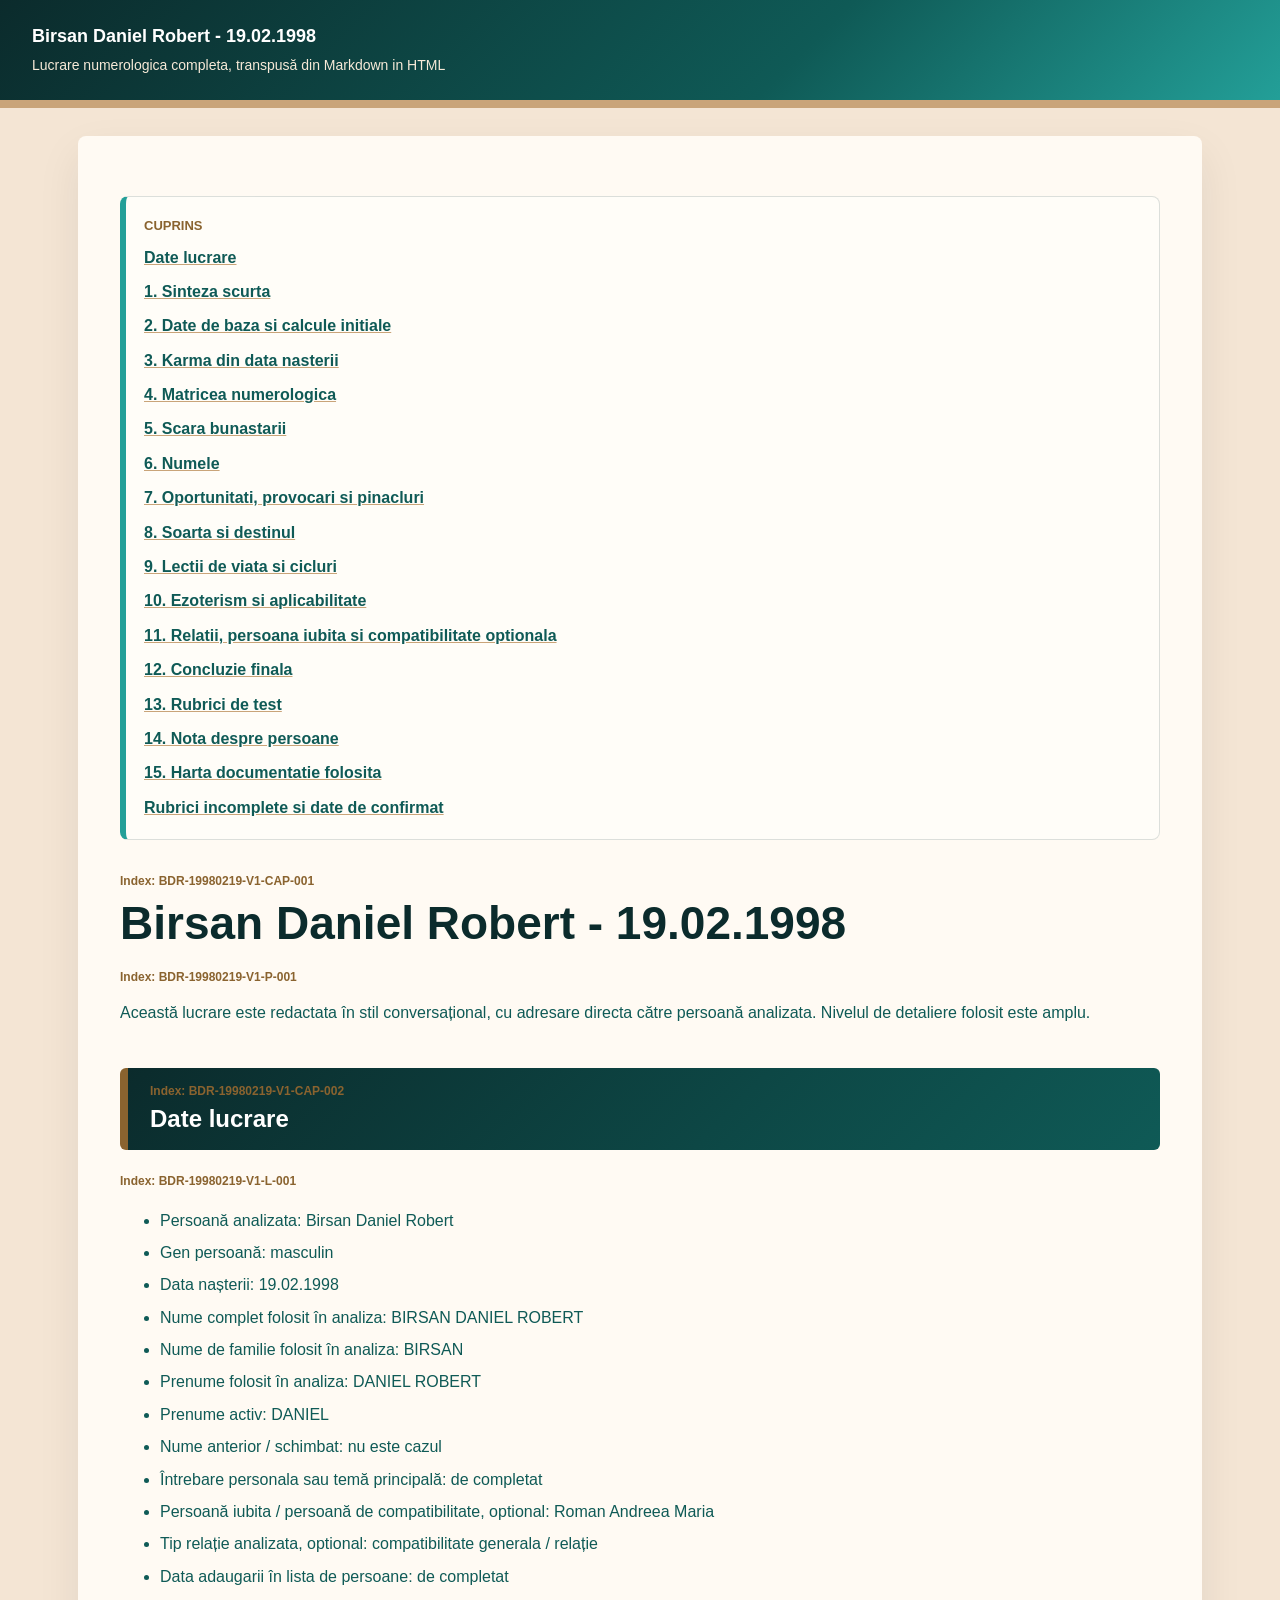
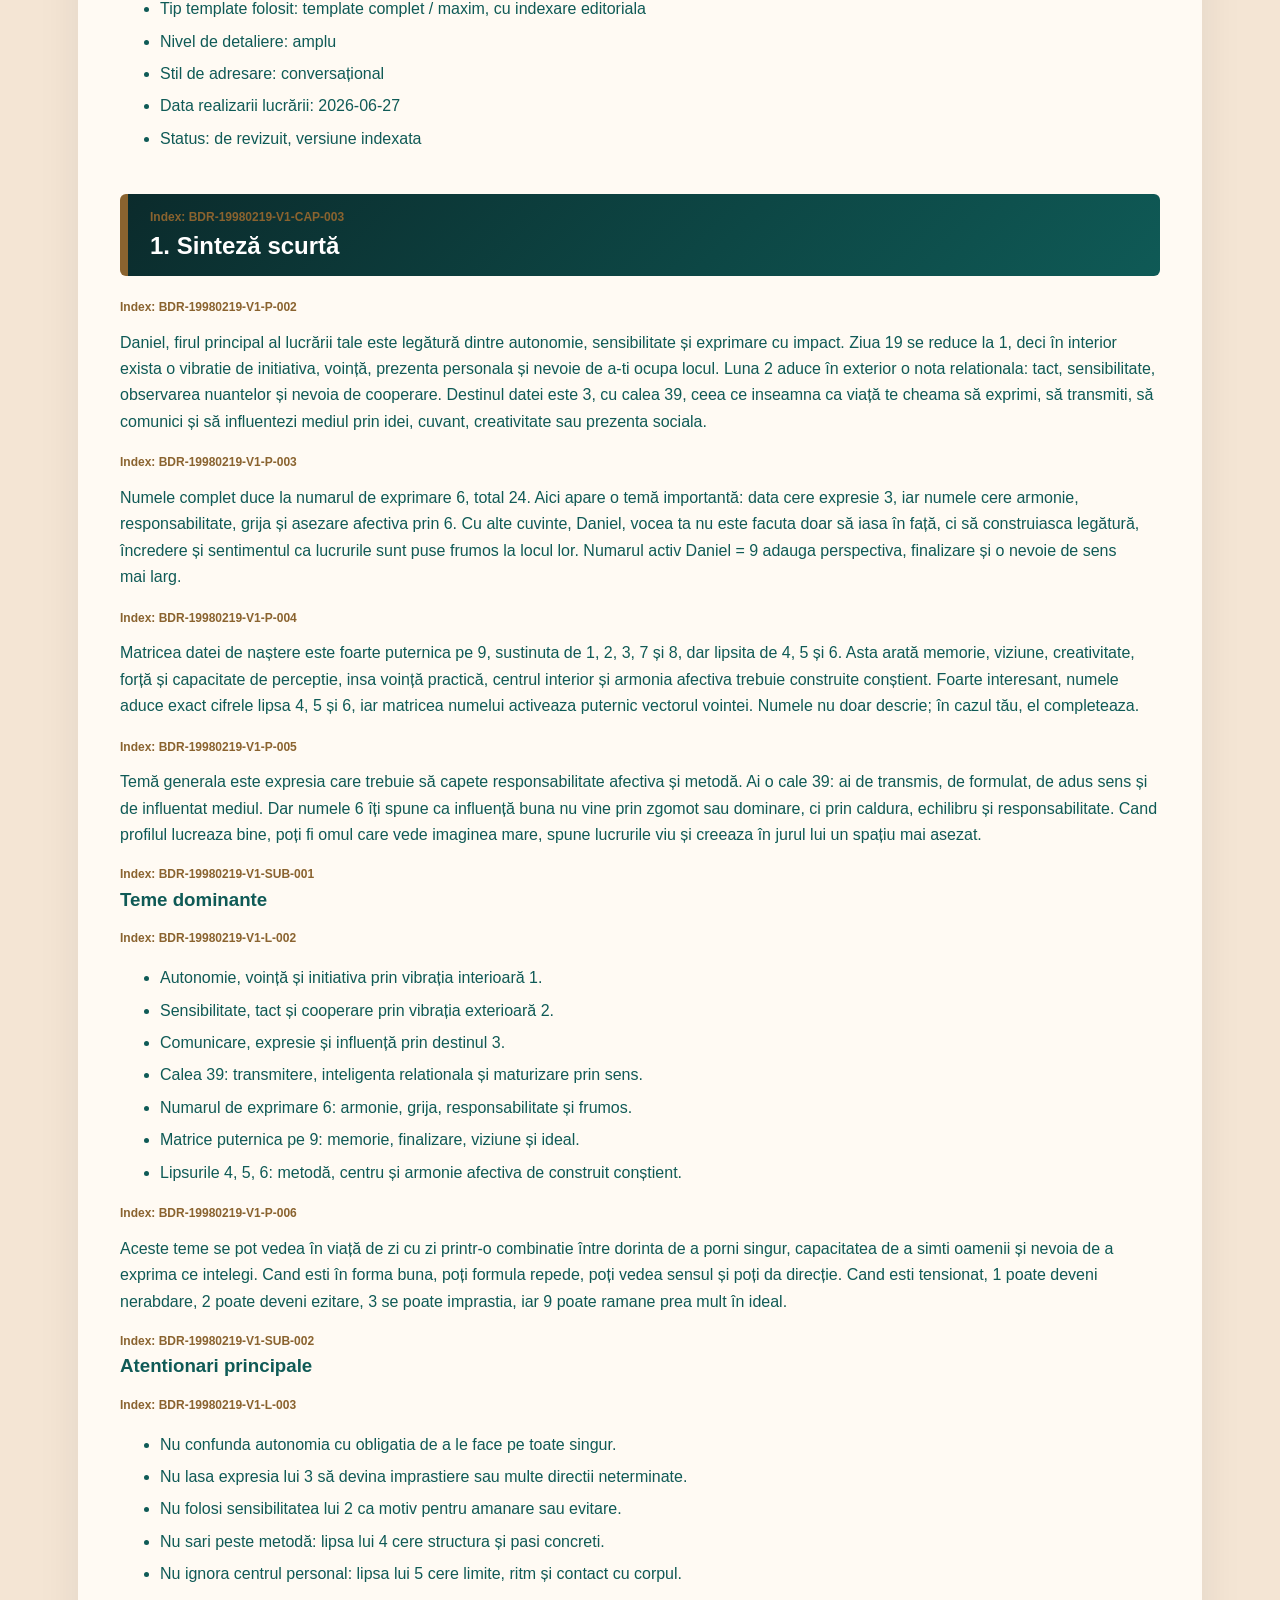
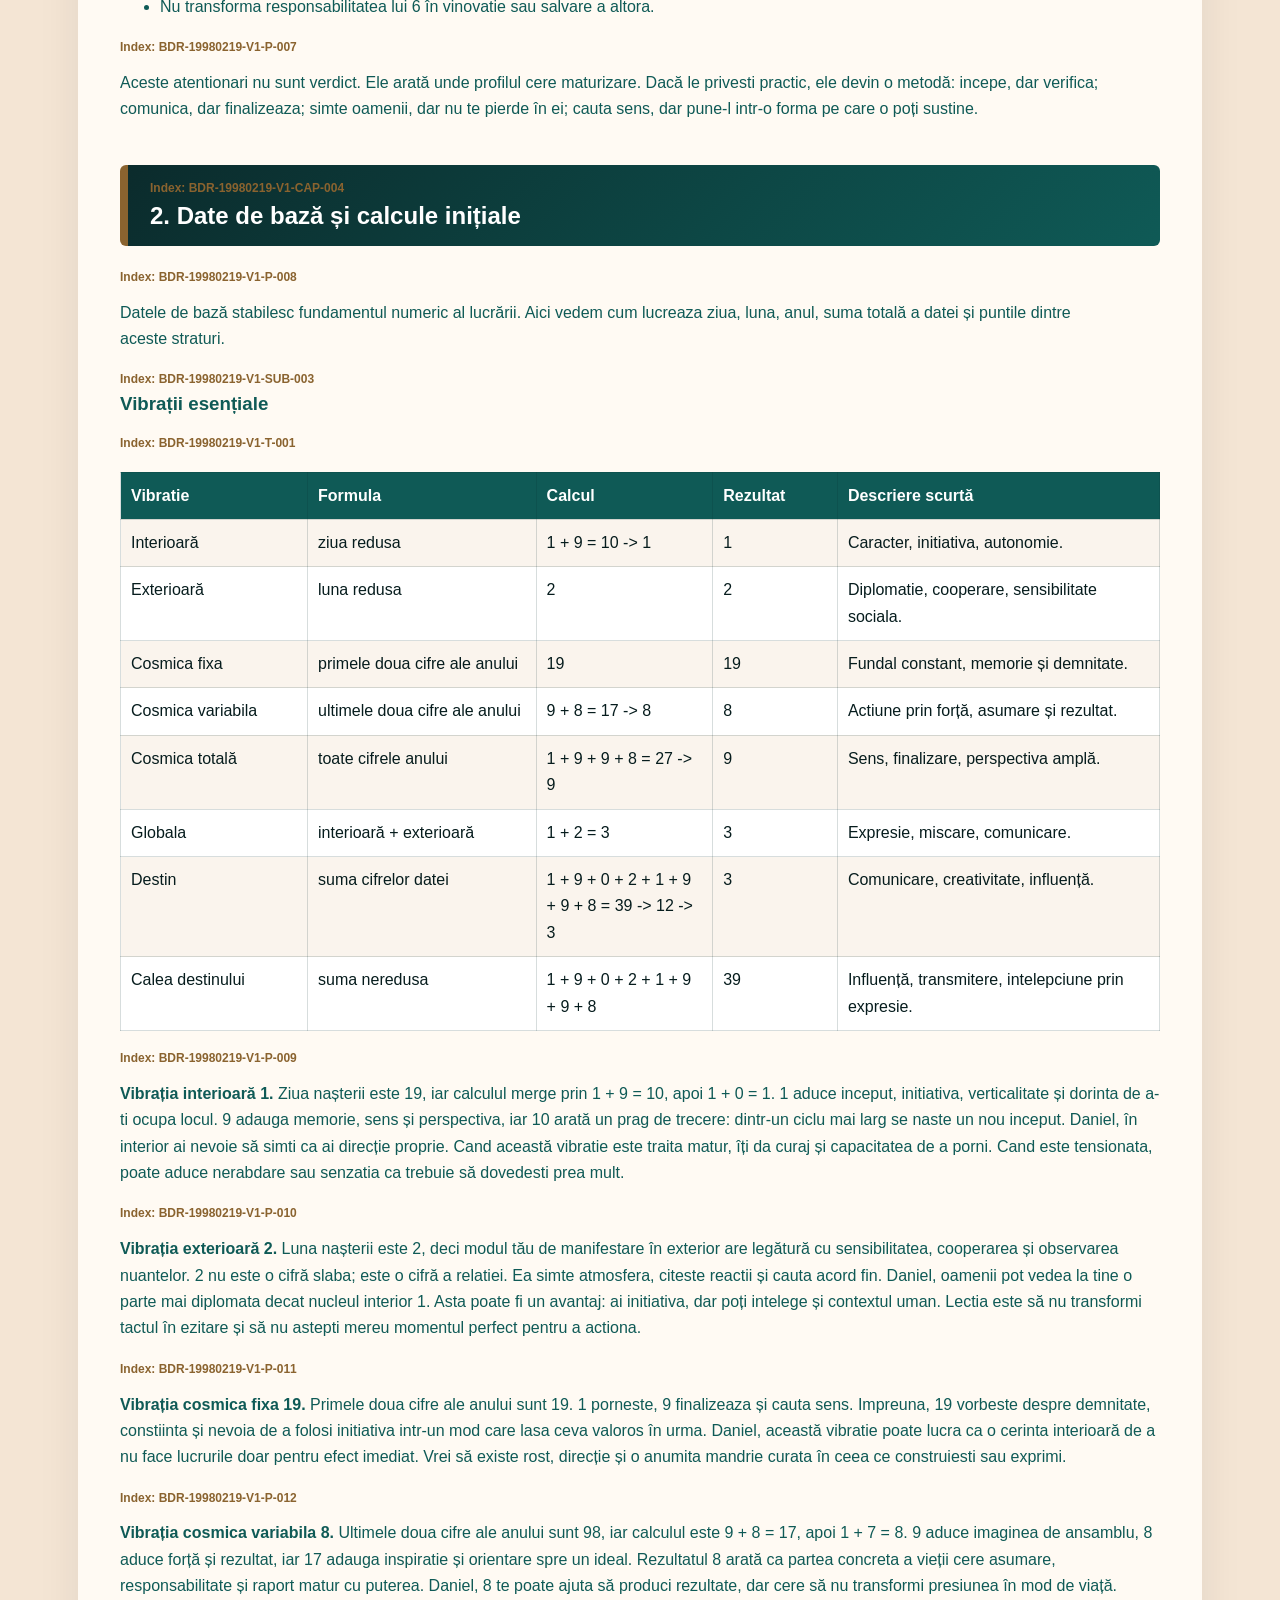
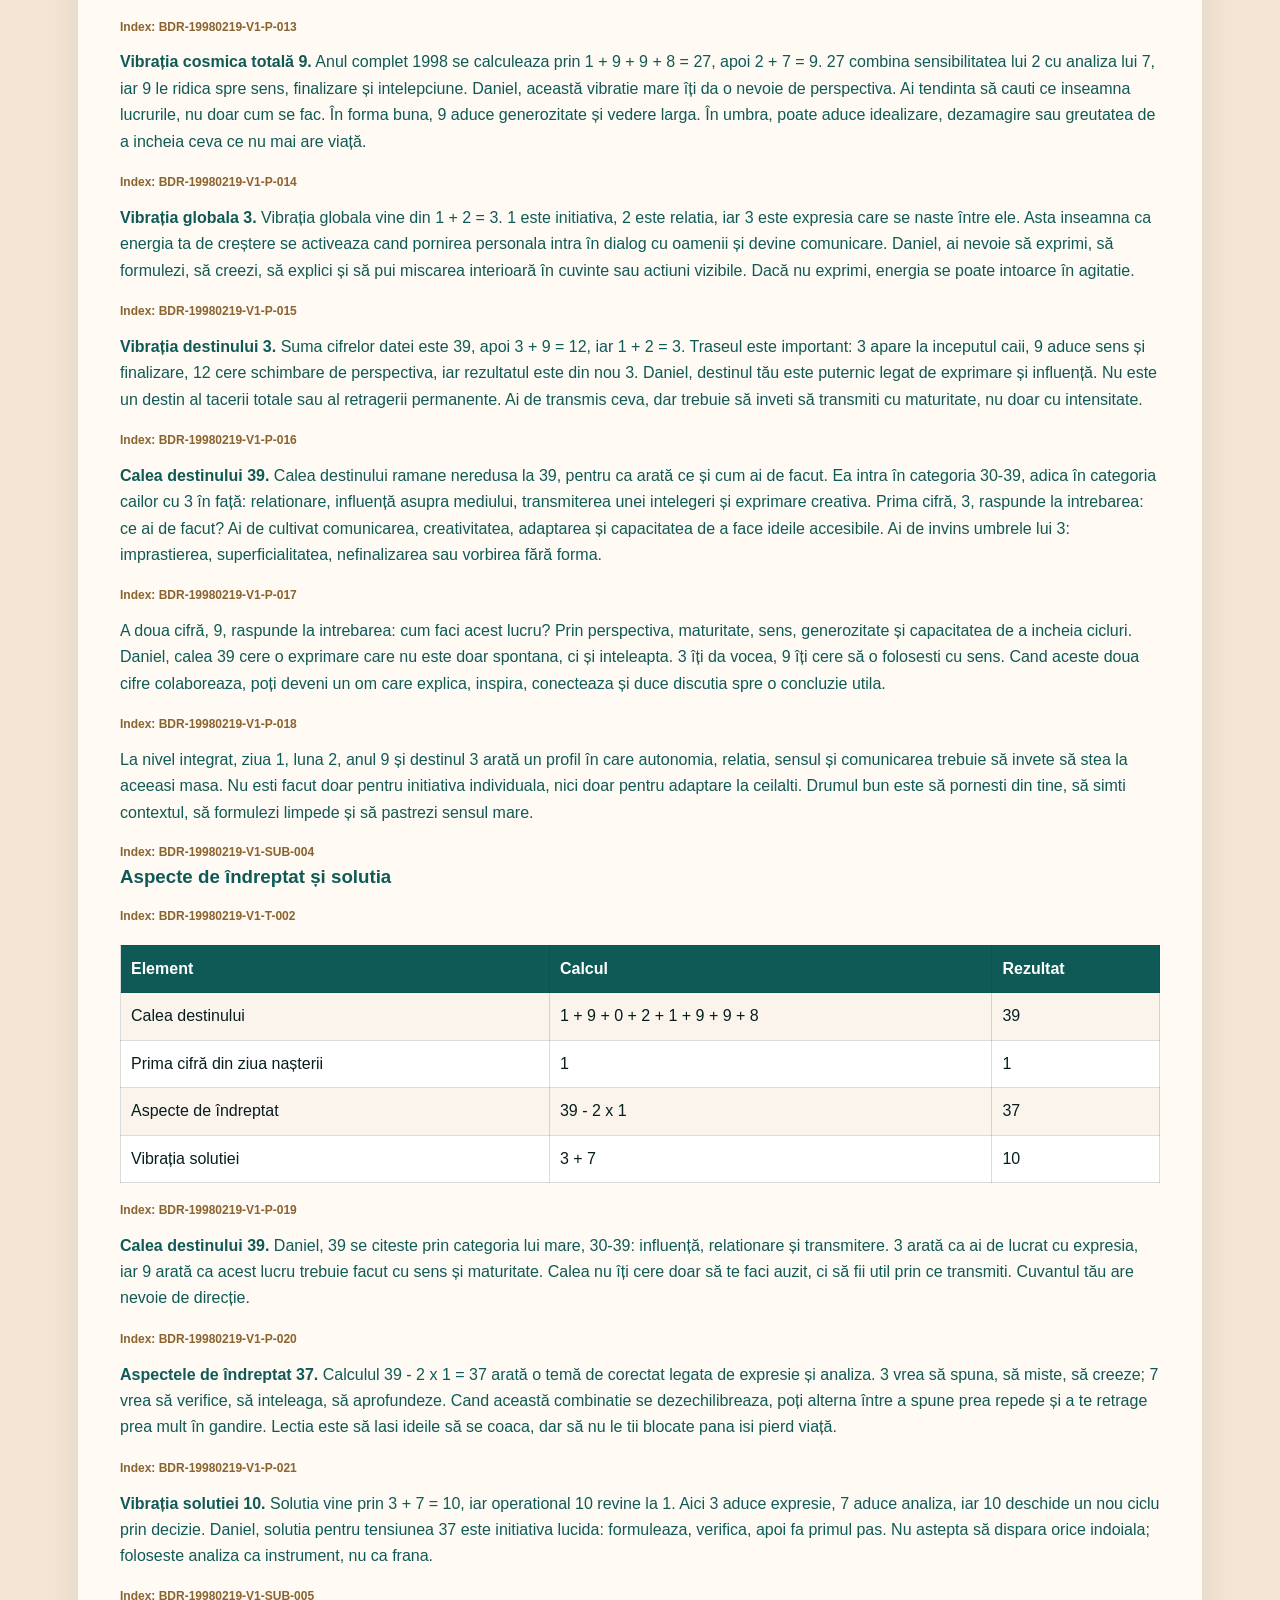
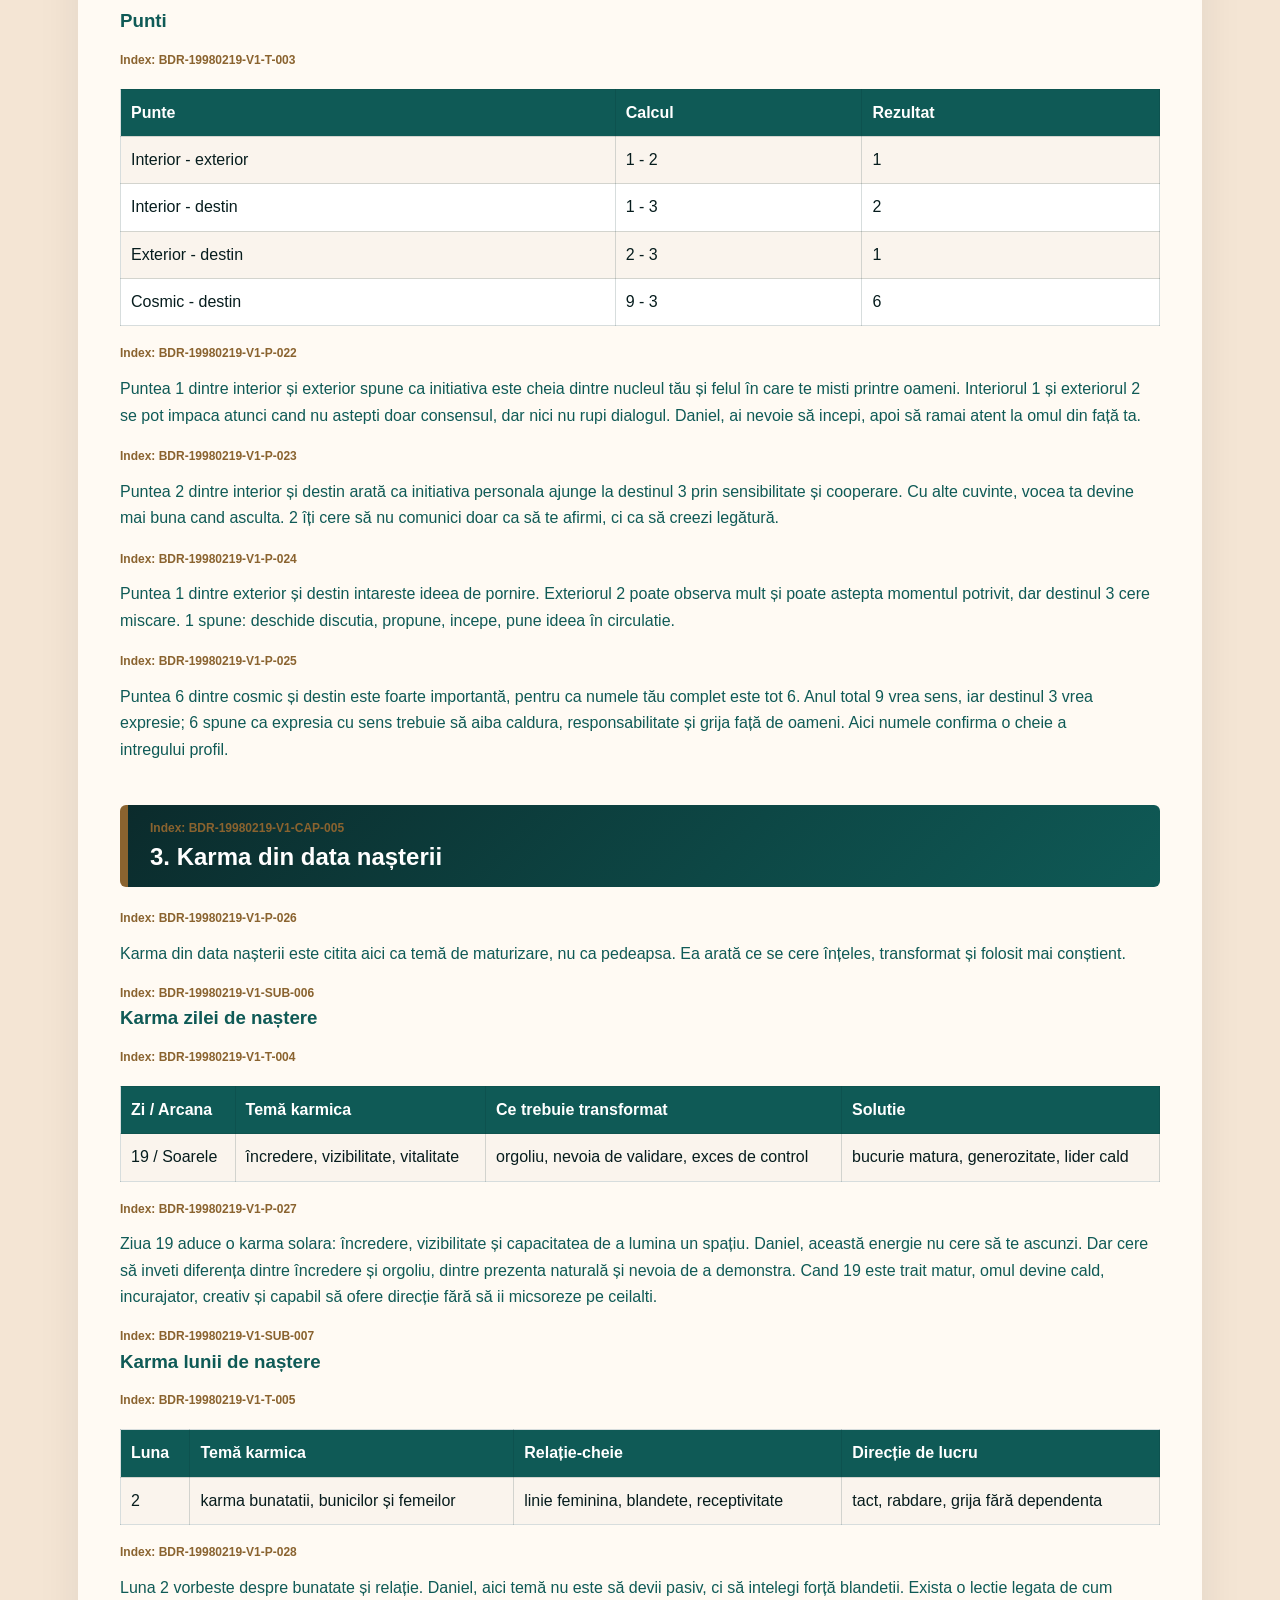
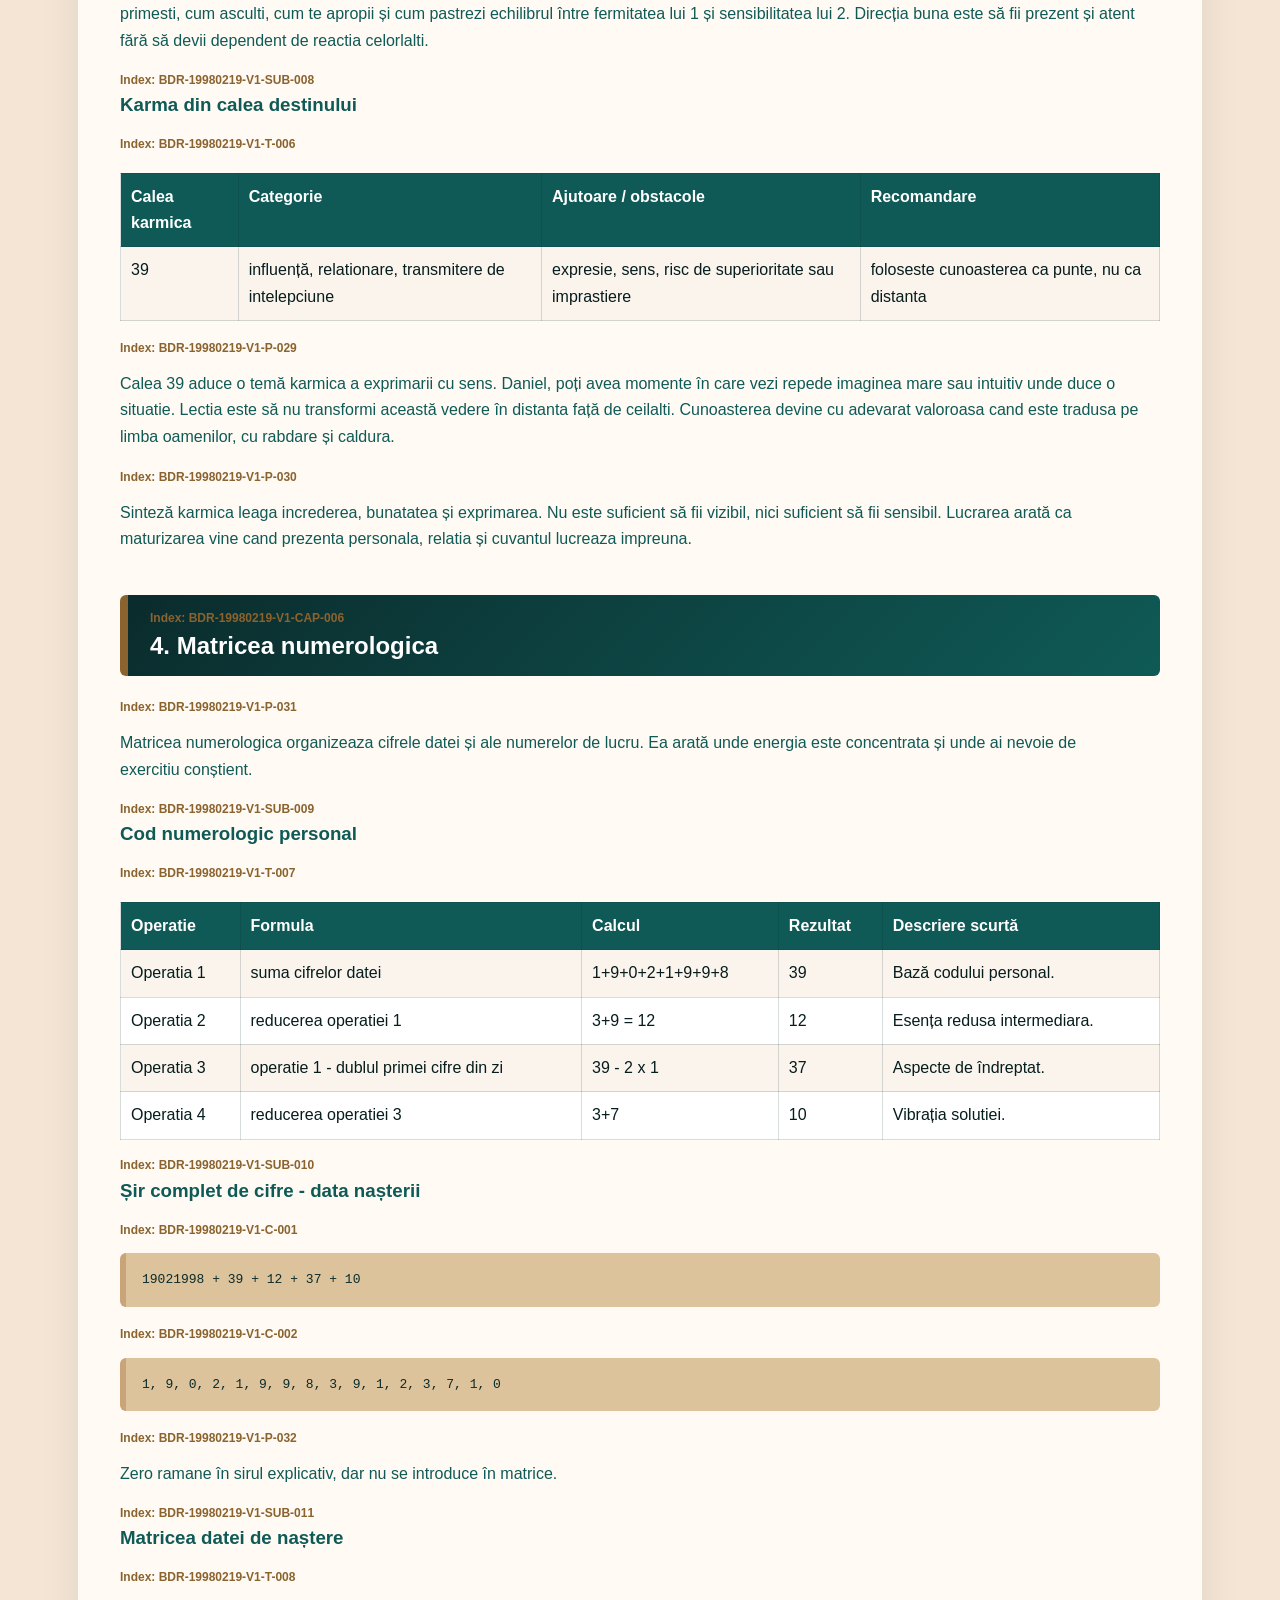
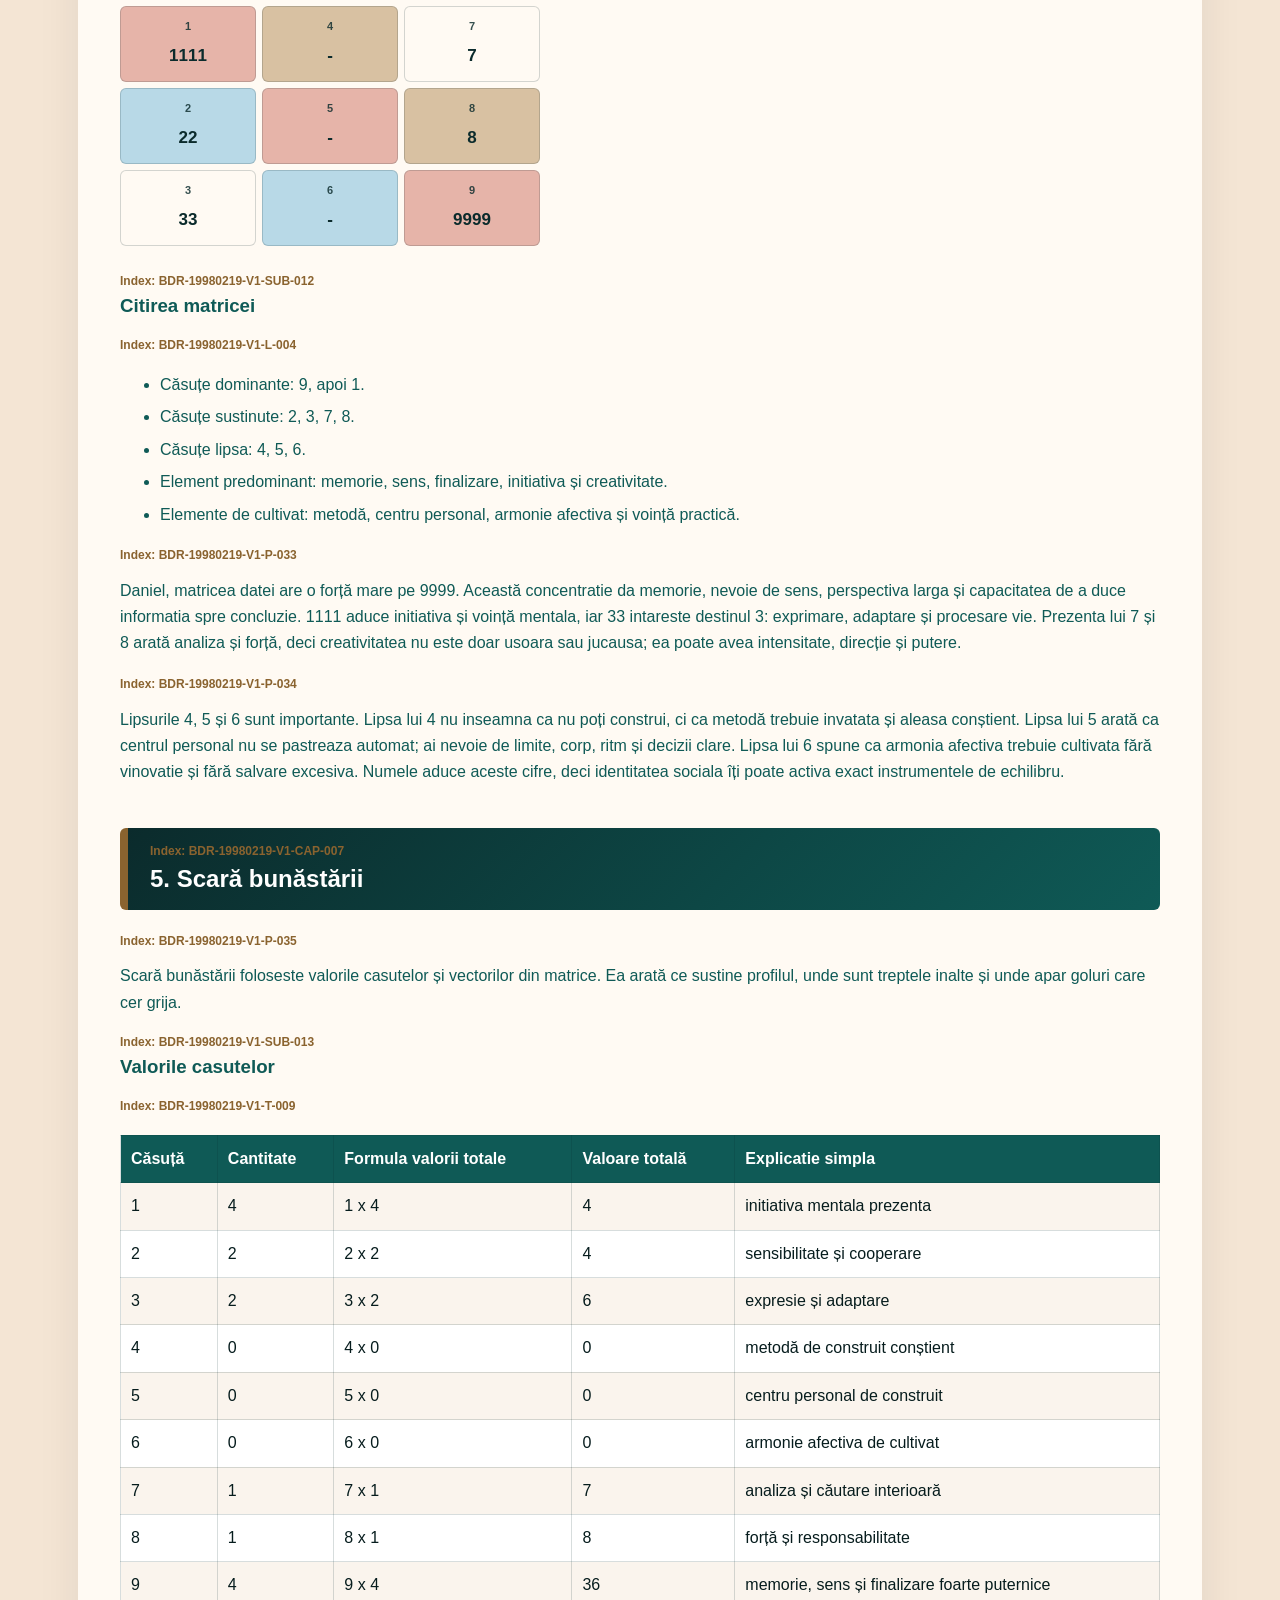
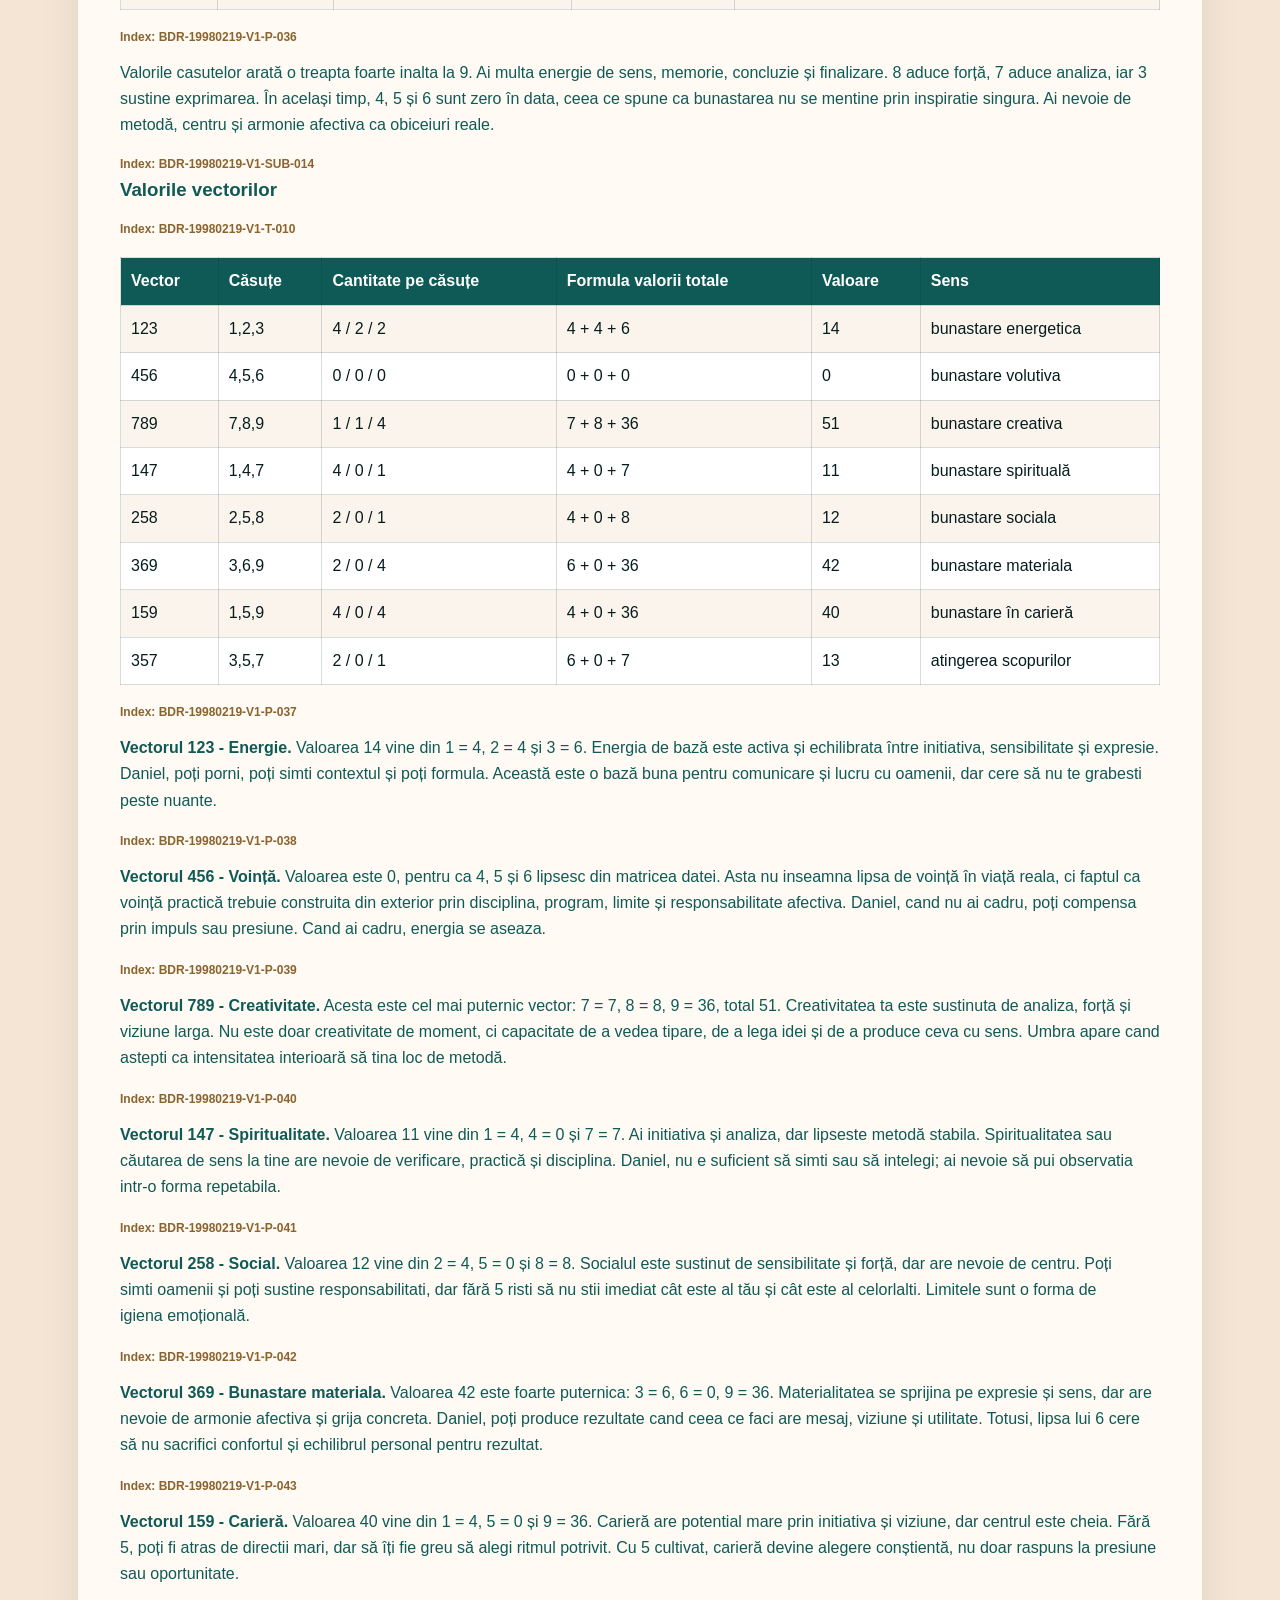
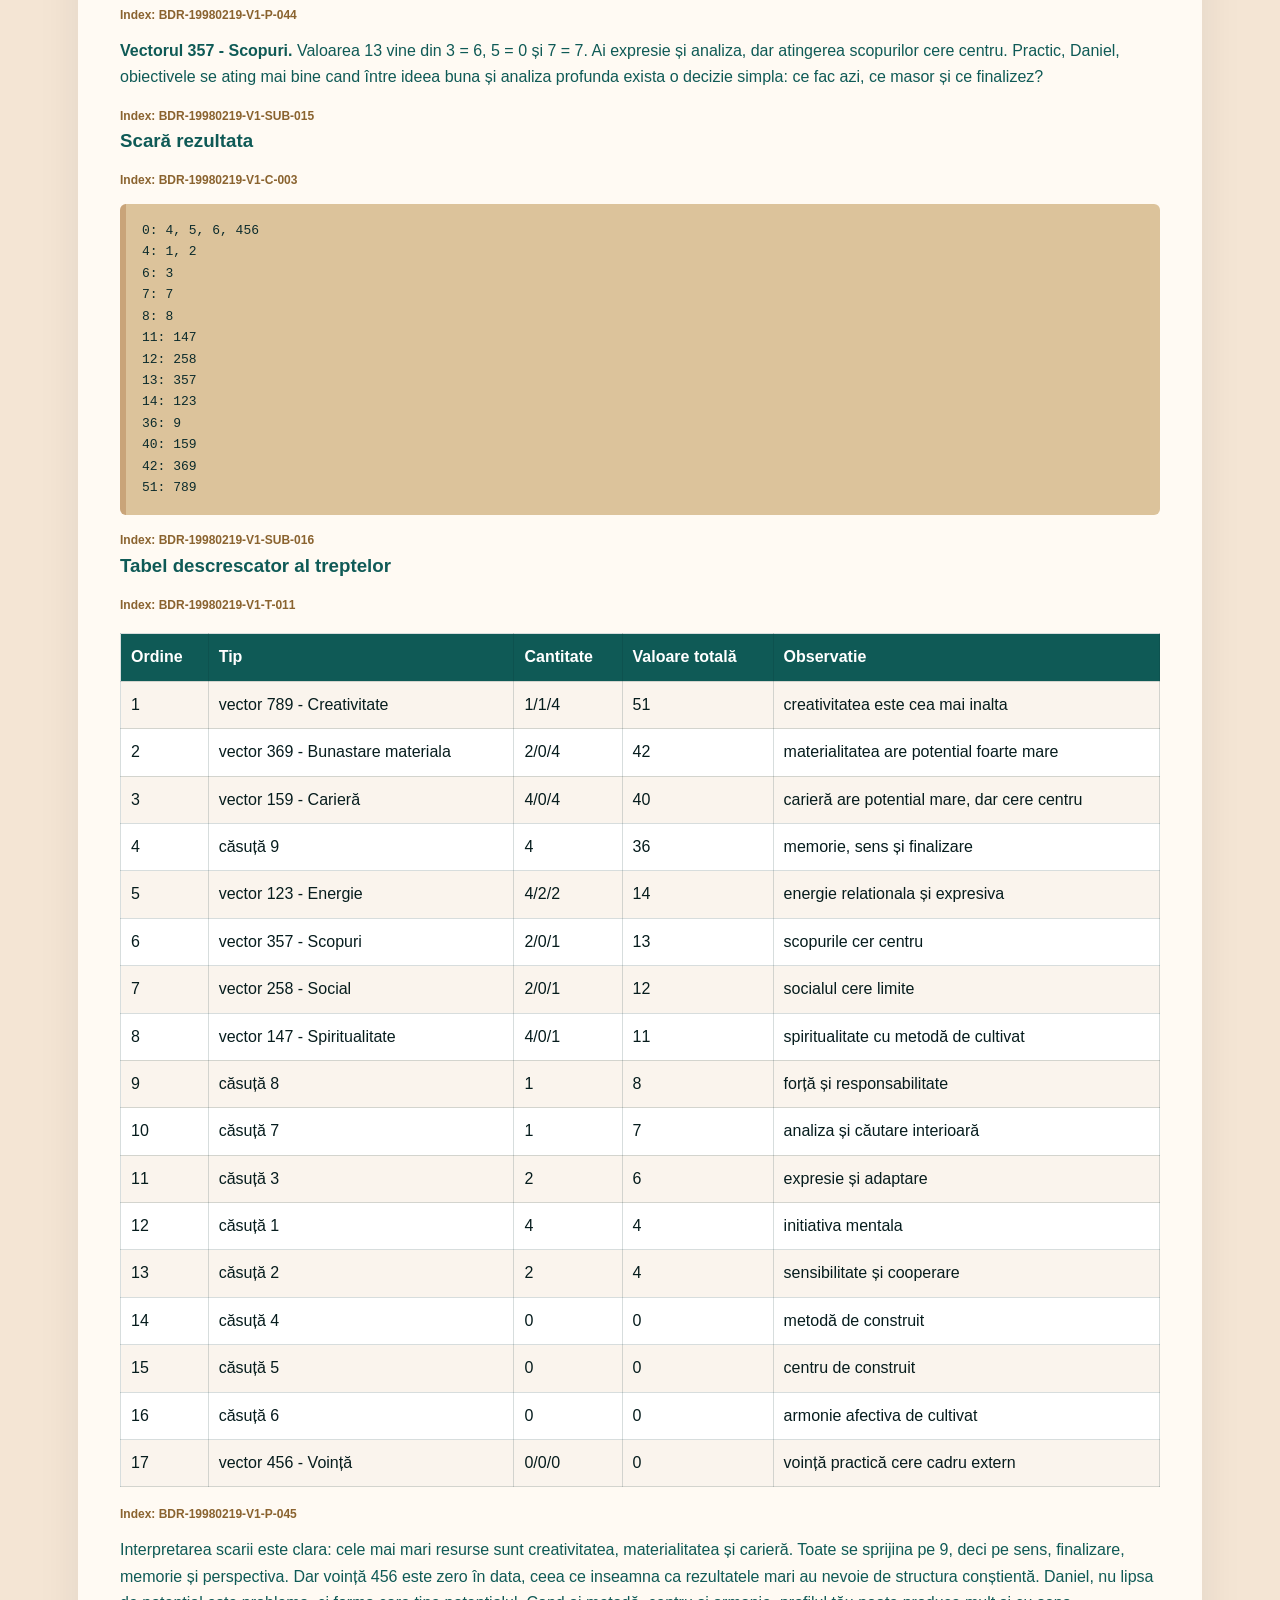
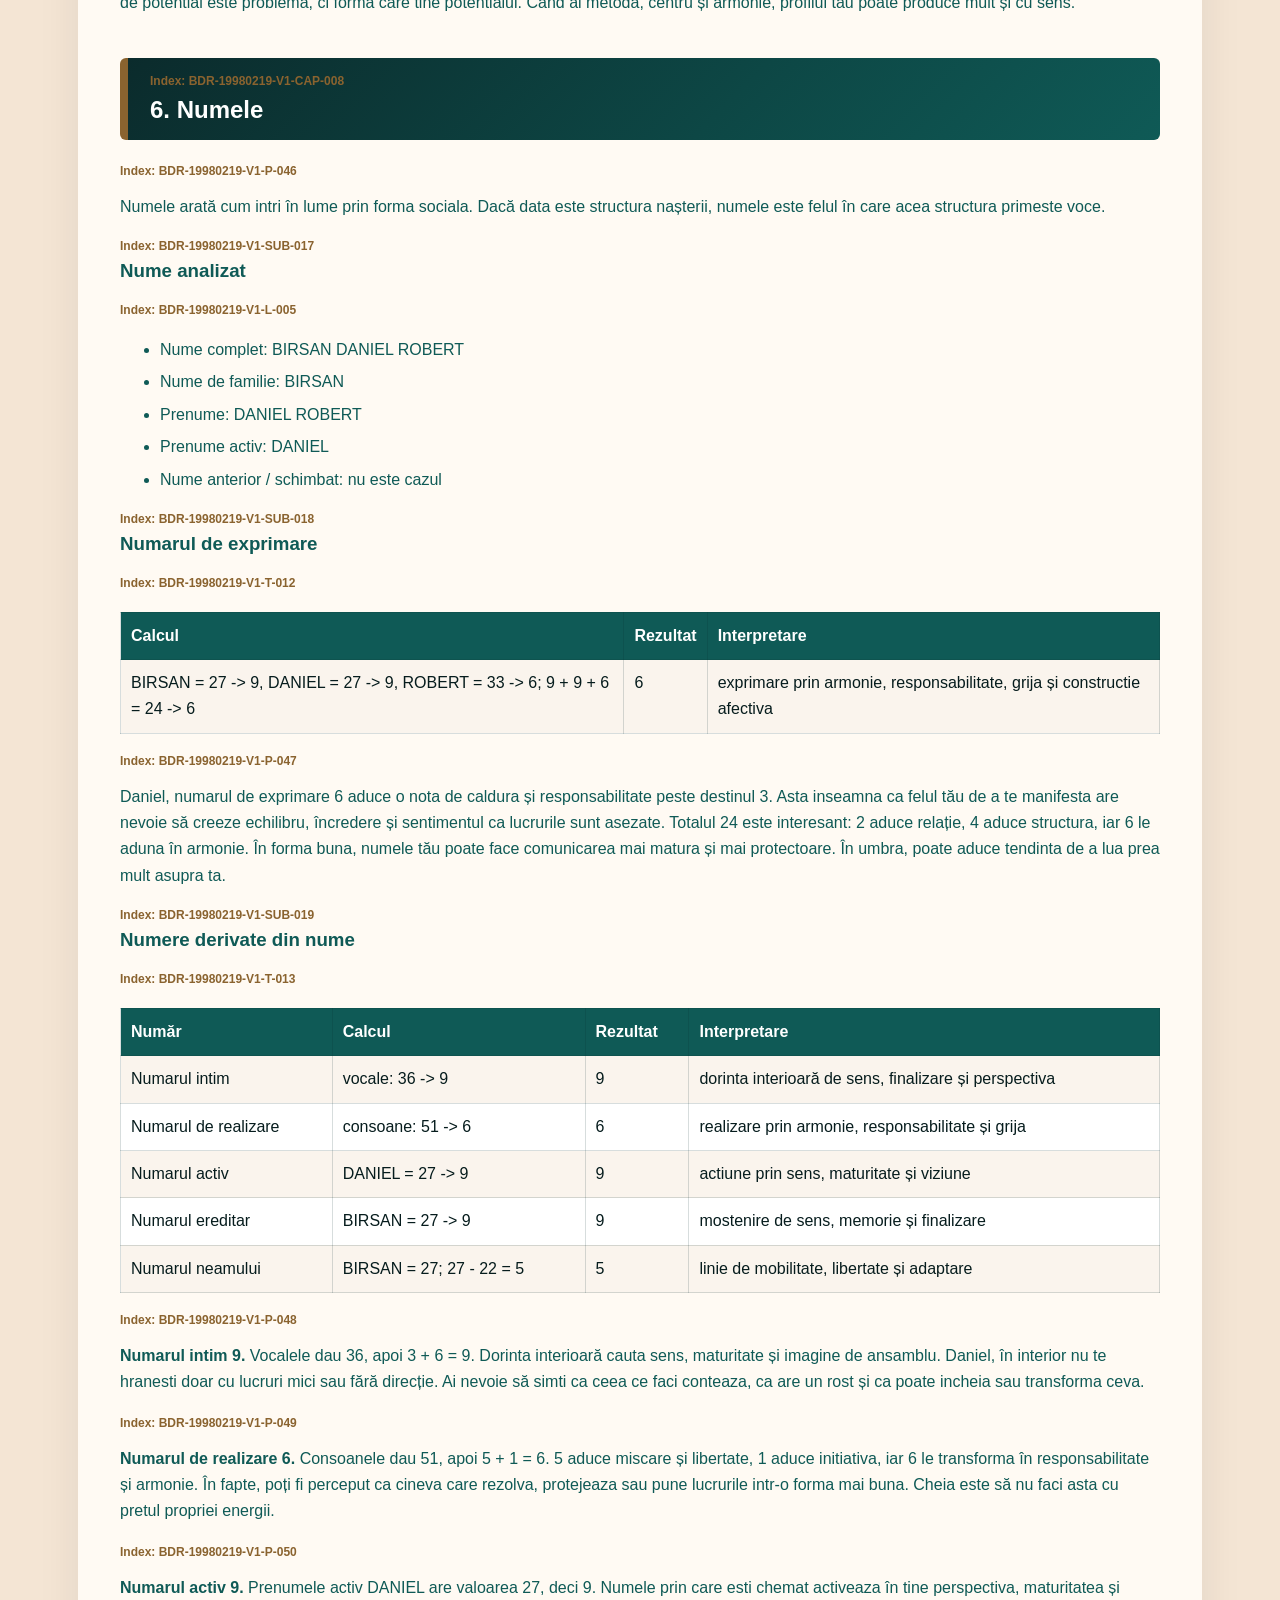
<file: test HTML/output/1998-02-19-Birsan-Daniel-Robert-v1ca.html>
<!doctype html>
<html lang="ro">
<head>
  <meta charset="utf-8">
  <meta name="viewport" content="width=device-width, initial-scale=1">
  <title>Birsan Daniel Robert - 19.02.1998</title>
  <style>
    :root {
      --ink: #061c1d;
      --deep: #0b2b2c;
      --teal: #0f5a56;
      --aqua: #239f98;
      --cream: #f4e5d4;
      --paper: #fffaf3;
      --gold: #8a632f;
      --sand: #c9a479;
    }
    body {
      margin: 0;
      background: var(--cream);
      color: var(--ink);
      font-family: "Segoe UI", Arial, sans-serif;
      line-height: 1.65;
    }
    .topbar {
      background: linear-gradient(135deg, var(--deep), var(--teal) 62%, var(--aqua));
      color: white;
      padding: 22px 32px;
      border-bottom: 8px solid var(--sand);
    }
    .topbar strong {
      display: block;
      font-size: 18px;
    }
    .topbar span {
      color: #f7ead8;
      font-size: 14px;
    }
    main {
      width: 1040px;
      max-width: min(1040px, calc(100% - 32px));
      margin: 28px auto;
      background: var(--paper);
      border-radius: 8px;
      padding: clamp(20px, 4vw, 42px);
      box-shadow: 0 18px 44px rgba(11, 43, 44, 0.08);
    }
    .table-wrap {
      width: 100%;
      overflow-x: auto;
      overflow-y: hidden;
      margin: 18px 0;
      -webkit-overflow-scrolling: touch;
    }
    .toc {
      display: grid;
      grid-template-columns: 1fr;
      gap: 8px;
      margin: 18px 0 34px;
      padding: 18px;
      border: 1px solid rgba(11, 43, 44, 0.14);
      border-left: 6px solid var(--aqua);
      background: #fffdf8;
      border-radius: 8px;
    }
    .toc div {
      grid-column: 1 / -1;
      color: var(--gold);
      font-weight: 800;
      text-transform: uppercase;
      font-size: 13px;
    }
    .toc a {
      color: var(--teal);
      text-decoration-color: var(--sand);
      font-weight: 650;
    }
    h1, h2, h3 { line-height: 1.18; }
    h1, h2, h3 {
      display: grid;
      gap: 7px;
    }
    h1 {
      font-size: clamp(30px, 4vw, 46px);
      color: var(--deep);
      margin-bottom: 18px;
    }
    h2 {
      margin: 42px 0 22px;
      color: white;
      background: linear-gradient(135deg, var(--deep) 0%, #0d4745 58%, var(--teal) 100%);
      border-top: 0;
      border-left: 8px solid var(--gold);
      padding: 16px 22px;
      border-radius: 6px;
      width: 100%;
      box-sizing: border-box;
    }
    h3 { color: var(--teal); }
    .heading-index {
      color: var(--gold);
      font-size: 12px;
      font-weight: 700;
      line-height: 1.2;
    }
    p {
      margin: 12px 0;
      max-width: none;
      width: 100%;
      text-wrap: pretty;
      color: var(--teal);
    }
    code {
      background: rgba(35, 159, 152, 0.12);
      color: var(--deep);
      padding: 1px 5px;
      border-radius: 4px;
    }
    .index {
      color: var(--gold);
      font-size: 12px;
      font-weight: 700;
      margin-top: 18px;
    }
    table {
      min-width: 100%;
      border-collapse: collapse;
      margin: 0;
      background: white;
      table-layout: fixed;
    }
    th, td {
      border: 1px solid rgba(11, 43, 44, 0.16);
      padding: 10px;
      vertical-align: top;
      overflow-wrap: anywhere;
      word-break: break-word;
    }
    th {
      background: var(--teal);
      color: white;
      text-align: left;
      overflow-wrap: normal;
      word-break: normal;
      hyphens: none;
    }
    .table-vibratii-esentiale th:nth-child(1),
    .table-vibratii-esentiale td:nth-child(1) {
      width: 18%;
    }
    .table-vibratii-esentiale th:nth-child(2),
    .table-vibratii-esentiale td:nth-child(2) {
      width: 22%;
    }
    .table-vibratii-esentiale th:nth-child(3),
    .table-vibratii-esentiale td:nth-child(3) {
      width: 17%;
    }
    .table-vibratii-esentiale th:nth-child(4),
    .table-vibratii-esentiale td:nth-child(4) {
      width: 12%;
    }
    .table-vibratii-esentiale th:nth-child(5),
    .table-vibratii-esentiale td:nth-child(5) {
      width: 31%;
    }
    .table-scara-bunastarii th:nth-child(1),
    .table-scara-bunastarii td:nth-child(1) {
      width: 8%;
    }
    .table-scara-bunastarii th:nth-child(2),
    .table-scara-bunastarii td:nth-child(2) {
      width: 11%;
      white-space: nowrap;
      overflow-wrap: normal;
      word-break: normal;
    }
    .table-scara-bunastarii th:nth-child(3),
    .table-scara-bunastarii td:nth-child(3) {
      width: 20%;
    }
    .table-scara-bunastarii th:nth-child(4),
    .table-scara-bunastarii td:nth-child(4) {
      width: 19%;
    }
    .table-scara-bunastarii th:nth-child(5),
    .table-scara-bunastarii td:nth-child(5) {
      width: 10%;
    }
    .table-scara-bunastarii th:nth-child(6),
    .table-scara-bunastarii td:nth-child(6) {
      width: 32%;
    }
    .table-ciclu-9-ani th:nth-child(1),
    .table-ciclu-9-ani td:nth-child(1) {
      width: 11%;
    }
    .table-ciclu-9-ani th:nth-child(2),
    .table-ciclu-9-ani td:nth-child(2) {
      width: 11%;
    }
    .table-ciclu-9-ani th:nth-child(3),
    .table-ciclu-9-ani td:nth-child(3) {
      width: 15%;
    }
    .table-ciclu-9-ani th:nth-child(4),
    .table-ciclu-9-ani td:nth-child(4) {
      width: 11%;
    }
    .table-ciclu-9-ani th:nth-child(5),
    .table-ciclu-9-ani td:nth-child(5) {
      width: 52%;
    }
    tr:nth-child(even) td {
      background: rgba(244, 229, 212, 0.42);
    }
    pre {
      background: #dcc39b;
      color: var(--deep);
      border-left: 6px solid var(--sand);
      padding: 16px;
      border-radius: 6px;
      overflow: auto;
      white-space: pre-wrap;
    }
    .matrix-grid {
      display: grid;
      grid-template-columns: repeat(3, minmax(0, 1fr));
      gap: 6px;
      margin: 18px 0 28px;
      max-width: 420px;
    }
    .matrix-cell {
      min-height: 58px;
      border: 1px solid rgba(11, 43, 44, 0.18);
      border-radius: 6px;
      display: grid;
      overflow: hidden;
    }
    .matrix-value {
      display: grid;
      place-items: center;
      min-height: 58px;
      color: var(--deep);
      font-weight: 800;
      font-size: 17px;
      padding: 8px;
      gap: 2px;
    }
    .matrix-value span {
      font-size: 11px;
      opacity: 0.82;
    }
    .element-aer {
      background: #fffaf3;
      color: var(--deep);
    }
    .element-apa {
      background: #b8d9e7;
      color: var(--deep);
    }
    .element-pamant {
      background: #d8c1a2;
      color: var(--deep);
    }
    .element-foc {
      background: #e6b4a9;
      color: var(--deep);
    }
    .destiny-chart {
      margin: 26px 0 30px;
      padding: 18px;
      border: 1px solid rgba(11, 43, 44, 0.16);
      border-radius: 8px;
      background: #fffdf8;
    }
    .chart-heading {
      display: flex;
      justify-content: space-between;
      gap: 16px;
      color: var(--gold);
      font-weight: 800;
      margin-bottom: 10px;
    }
    .chart-heading strong {
      color: var(--teal);
    }
    .destiny-chart svg {
      width: 100%;
      height: auto;
      background: #fffaf3;
      border-radius: 6px;
    }
    .grid line {
      stroke: rgba(11, 43, 44, 0.22);
      stroke-dasharray: 5 5;
    }
    .grid text {
      fill: var(--deep);
      font-size: 13px;
      font-weight: 700;
    }
    .line {
      fill: none;
      stroke-width: 4;
      stroke-linejoin: round;
      stroke-linecap: round;
    }
    .soarta-line { stroke: var(--aqua); }
    .destin-line { stroke: var(--gold); }
    .comfort {
      fill: none;
      stroke-width: 4;
      stroke-dasharray: 12 8;
      opacity: 1;
    }
    .soarta-comfort { stroke: var(--aqua); }
    .destin-comfort { stroke: var(--gold); }
    .soarta-dot { fill: var(--aqua); }
    .destin-dot { fill: var(--gold); }
    .chart-legend {
      display: flex;
      flex-wrap: wrap;
      gap: 14px;
      margin: 12px 0;
      color: var(--deep);
      font-weight: 700;
    }
    .chart-legend i {
      display: inline-block;
      width: 20px;
      height: 4px;
      border-radius: 99px;
      margin-right: 7px;
      vertical-align: middle;
    }
    .legend-soarta { background: var(--aqua); }
    .legend-destin { background: var(--gold); }
    .legend-soarta-comfort {
      background: repeating-linear-gradient(
        90deg,
        var(--aqua) 0 10px,
        transparent 10px 16px
      );
    }
    .legend-destin-comfort {
      background: repeating-linear-gradient(
        90deg,
        var(--gold) 0 10px,
        transparent 10px 16px
      );
    }
    .chart-interpretation {
      border-left: 5px solid var(--sand);
      padding-left: 14px;
    }
    ul, li {
      color: var(--teal);
    }
    li { margin: 6px 0; }
    @media (max-width: 1100px) {
      body {
        overflow-x: auto;
      }
      main {
        width: 1040px;
        max-width: none;
      }
    }
    @media print {
      body { background: white; }
      .topbar, .toc { break-inside: avoid; }
      main { box-shadow: none; margin: 0; width: auto; }
      h2, h3, table, pre { break-inside: avoid; }
    }
  </style>
</head>
<body>
  <header class="topbar">
    <strong>Birsan Daniel Robert - 19.02.1998</strong>
    <span>Lucrare numerologica completa, transpusă din Markdown in HTML</span>
  </header>
  <main>
    <nav class="toc"><div>Cuprins</div><a href="#sectiune-1">Date lucrare</a>
<a href="#sectiune-2">1. Sinteza scurta</a>
<a href="#sectiune-3">2. Date de baza si calcule initiale</a>
<a href="#sectiune-4">3. Karma din data nasterii</a>
<a href="#sectiune-5">4. Matricea numerologica</a>
<a href="#sectiune-6">5. Scara bunastarii</a>
<a href="#sectiune-7">6. Numele</a>
<a href="#sectiune-8">7. Oportunitati, provocari si pinacluri</a>
<a href="#sectiune-9">8. Soarta si destinul</a>
<a href="#sectiune-10">9. Lectii de viata si cicluri</a>
<a href="#sectiune-11">10. Ezoterism si aplicabilitate</a>
<a href="#sectiune-12">11. Relatii, persoana iubita si compatibilitate optionala</a>
<a href="#sectiune-13">12. Concluzie finala</a>
<a href="#sectiune-14">13. Rubrici de test</a>
<a href="#sectiune-15">14. Nota despre persoane</a>
<a href="#sectiune-16">15. Harta documentatie folosita</a>
<a href="#sectiune-17">Rubrici incomplete si date de confirmat</a></nav>
    <h1><span class="heading-index">Index: BDR-19980219-V1-CAP-001</span><span>Birsan Daniel Robert - 19.02.1998</span></h1>
<div class="index">Index: BDR-19980219-V1-P-001</div>
<p>Această lucrare este redactata în stil conversațional, cu adresare directa către persoană analizata. Nivelul de detaliere folosit este amplu.</p>
<h2 id="sectiune-1"><span class="heading-index">Index: BDR-19980219-V1-CAP-002</span><span>Date lucrare</span></h2>
<div class="index">Index: BDR-19980219-V1-L-001</div>
<ul>
<li>Persoană analizata: Birsan Daniel Robert</li>
<li>Gen persoană: masculin</li>
<li>Data nașterii: 19.02.1998</li>
<li>Nume complet folosit în analiza: BIRSAN DANIEL ROBERT</li>
<li>Nume de familie folosit în analiza: BIRSAN</li>
<li>Prenume folosit în analiza: DANIEL ROBERT</li>
<li>Prenume activ: DANIEL</li>
<li>Nume anterior / schimbat: nu este cazul</li>
<li>Întrebare personala sau temă principală: de completat</li>
<li>Persoană iubita / persoană de compatibilitate, optional: Roman Andreea Maria</li>
<li>Tip relație analizata, optional: compatibilitate generala / relație</li>
<li>Data adaugarii în lista de persoane: de completat</li>
<li>Tip template folosit: template complet / maxim, cu indexare editoriala</li>
<li>Nivel de detaliere: amplu</li>
<li>Stil de adresare: conversațional</li>
<li>Data realizarii lucrării: 2026-06-27</li>
<li>Status: de revizuit, versiune indexata</li>
</ul>
<h2 id="sectiune-2"><span class="heading-index">Index: BDR-19980219-V1-CAP-003</span><span>1. Sinteză scurtă</span></h2>
<div class="index">Index: BDR-19980219-V1-P-002</div>
<p>Daniel, firul principal al lucrării tale este legătură dintre autonomie, sensibilitate și exprimare cu impact. Ziua 19 se reduce la 1, deci în interior exista o vibratie de initiativa, voință, prezenta personala și nevoie de a-ti ocupa locul. Luna 2 aduce în exterior o nota relationala: tact, sensibilitate, observarea nuantelor și nevoia de cooperare. Destinul datei este 3, cu calea 39, ceea ce inseamna ca viață te cheama să exprimi, să transmiti, să comunici și să influentezi mediul prin idei, cuvant, creativitate sau prezenta sociala.</p>
<div class="index">Index: BDR-19980219-V1-P-003</div>
<p>Numele complet duce la numarul de exprimare 6, total 24. Aici apare o temă importantă: data cere expresie 3, iar numele cere armonie, responsabilitate, grija și asezare afectiva prin 6. Cu alte cuvinte, Daniel, vocea ta nu este facuta doar să iasa în față, ci să construiasca legătură, încredere și sentimentul ca lucrurile sunt puse frumos la locul lor. Numarul activ Daniel = 9 adauga perspectiva, finalizare și o nevoie de sens mai larg.</p>
<div class="index">Index: BDR-19980219-V1-P-004</div>
<p>Matricea datei de naștere este foarte puternica pe 9, sustinuta de 1, 2, 3, 7 și 8, dar lipsita de 4, 5 și 6. Asta arată memorie, viziune, creativitate, forță și capacitate de perceptie, insa voință practică, centrul interior și armonia afectiva trebuie construite conștient. Foarte interesant, numele aduce exact cifrele lipsa 4, 5 și 6, iar matricea numelui activeaza puternic vectorul vointei. Numele nu doar descrie; în cazul tău, el completeaza.</p>
<div class="index">Index: BDR-19980219-V1-P-005</div>
<p>Temă generala este expresia care trebuie să capete responsabilitate afectiva și metodă. Ai o cale 39: ai de transmis, de formulat, de adus sens și de influentat mediul. Dar numele 6 îți spune ca influență buna nu vine prin zgomot sau dominare, ci prin caldura, echilibru și responsabilitate. Cand profilul lucreaza bine, poți fi omul care vede imaginea mare, spune lucrurile viu și creeaza în jurul lui un spațiu mai asezat.</p>
<h3><span class="heading-index">Index: BDR-19980219-V1-SUB-001</span><span>Teme dominante</span></h3>
<div class="index">Index: BDR-19980219-V1-L-002</div>
<ul>
<li>Autonomie, voință și initiativa prin vibrația interioară 1.</li>
<li>Sensibilitate, tact și cooperare prin vibrația exterioară 2.</li>
<li>Comunicare, expresie și influență prin destinul 3.</li>
<li>Calea 39: transmitere, inteligenta relationala și maturizare prin sens.</li>
<li>Numarul de exprimare 6: armonie, grija, responsabilitate și frumos.</li>
<li>Matrice puternica pe 9: memorie, finalizare, viziune și ideal.</li>
<li>Lipsurile 4, 5, 6: metodă, centru și armonie afectiva de construit conștient.</li>
</ul>
<div class="index">Index: BDR-19980219-V1-P-006</div>
<p>Aceste teme se pot vedea în viață de zi cu zi printr-o combinatie între dorinta de a porni singur, capacitatea de a simti oamenii și nevoia de a exprima ce intelegi. Cand esti în forma buna, poți formula repede, poți vedea sensul și poți da direcție. Cand esti tensionat, 1 poate deveni nerabdare, 2 poate deveni ezitare, 3 se poate imprastia, iar 9 poate ramane prea mult în ideal.</p>
<h3><span class="heading-index">Index: BDR-19980219-V1-SUB-002</span><span>Atentionari principale</span></h3>
<div class="index">Index: BDR-19980219-V1-L-003</div>
<ul>
<li>Nu confunda autonomia cu obligatia de a le face pe toate singur.</li>
<li>Nu lasa expresia lui 3 să devina imprastiere sau multe directii neterminate.</li>
<li>Nu folosi sensibilitatea lui 2 ca motiv pentru amanare sau evitare.</li>
<li>Nu sari peste metodă: lipsa lui 4 cere structura și pasi concreti.</li>
<li>Nu ignora centrul personal: lipsa lui 5 cere limite, ritm și contact cu corpul.</li>
<li>Nu transforma responsabilitatea lui 6 în vinovatie sau salvare a altora.</li>
</ul>
<div class="index">Index: BDR-19980219-V1-P-007</div>
<p>Aceste atentionari nu sunt verdict. Ele arată unde profilul cere maturizare. Dacă le privesti practic, ele devin o metodă: incepe, dar verifica; comunica, dar finalizeaza; simte oamenii, dar nu te pierde în ei; cauta sens, dar pune-l intr-o forma pe care o poți sustine.</p>
<h2 id="sectiune-3"><span class="heading-index">Index: BDR-19980219-V1-CAP-004</span><span>2. Date de bază și calcule inițiale</span></h2>
<div class="index">Index: BDR-19980219-V1-P-008</div>
<p>Datele de bază stabilesc fundamentul numeric al lucrării. Aici vedem cum lucreaza ziua, luna, anul, suma totală a datei și puntile dintre aceste straturi.</p>
<h3><span class="heading-index">Index: BDR-19980219-V1-SUB-003</span><span>Vibrații esențiale</span></h3>
<div class="index">Index: BDR-19980219-V1-T-001</div>
<div class="table-wrap"><table class="table-vibratii-esentiale">
<tr><th>Vibratie</th><th>Formula</th><th>Calcul</th><th>Rezultat</th><th>Descriere scurtă</th></tr>
<tr><td>Interioară</td><td>ziua redusa</td><td>1 + 9 = 10 -&gt; 1</td><td>1</td><td>Caracter, initiativa, autonomie.</td></tr>
<tr><td>Exterioară</td><td>luna redusa</td><td>2</td><td>2</td><td>Diplomatie, cooperare, sensibilitate sociala.</td></tr>
<tr><td>Cosmica fixa</td><td>primele doua cifre ale anului</td><td>19</td><td>19</td><td>Fundal constant, memorie și demnitate.</td></tr>
<tr><td>Cosmica variabila</td><td>ultimele doua cifre ale anului</td><td>9 + 8 = 17 -&gt; 8</td><td>8</td><td>Actiune prin forță, asumare și rezultat.</td></tr>
<tr><td>Cosmica totală</td><td>toate cifrele anului</td><td>1 + 9 + 9 + 8 = 27 -&gt; 9</td><td>9</td><td>Sens, finalizare, perspectiva amplă.</td></tr>
<tr><td>Globala</td><td>interioară + exterioară</td><td>1 + 2 = 3</td><td>3</td><td>Expresie, miscare, comunicare.</td></tr>
<tr><td>Destin</td><td>suma cifrelor datei</td><td>1 + 9 + 0 + 2 + 1 + 9 + 9 + 8 = 39 -&gt; 12 -&gt; 3</td><td>3</td><td>Comunicare, creativitate, influență.</td></tr>
<tr><td>Calea destinului</td><td>suma neredusa</td><td>1 + 9 + 0 + 2 + 1 + 9 + 9 + 8</td><td>39</td><td>Influență, transmitere, intelepciune prin expresie.</td></tr>
</table></div>
<div class="index">Index: BDR-19980219-V1-P-009</div>
<p><strong>Vibrația interioară 1.</strong> Ziua nașterii este 19, iar calculul merge prin 1 + 9 = 10, apoi 1 + 0 = 1. 1 aduce inceput, initiativa, verticalitate și dorinta de a-ti ocupa locul. 9 adauga memorie, sens și perspectiva, iar 10 arată un prag de trecere: dintr-un ciclu mai larg se naste un nou inceput. Daniel, în interior ai nevoie să simti ca ai direcție proprie. Cand această vibratie este traita matur, îți da curaj și capacitatea de a porni. Cand este tensionata, poate aduce nerabdare sau senzatia ca trebuie să dovedesti prea mult.</p>
<div class="index">Index: BDR-19980219-V1-P-010</div>
<p><strong>Vibrația exterioară 2.</strong> Luna nașterii este 2, deci modul tău de manifestare în exterior are legătură cu sensibilitatea, cooperarea și observarea nuantelor. 2 nu este o cifră slaba; este o cifră a relatiei. Ea simte atmosfera, citeste reactii și cauta acord fin. Daniel, oamenii pot vedea la tine o parte mai diplomata decat nucleul interior 1. Asta poate fi un avantaj: ai initiativa, dar poți intelege și contextul uman. Lectia este să nu transformi tactul în ezitare și să nu astepti mereu momentul perfect pentru a actiona.</p>
<div class="index">Index: BDR-19980219-V1-P-011</div>
<p><strong>Vibrația cosmica fixa 19.</strong> Primele doua cifre ale anului sunt 19. 1 porneste, 9 finalizeaza și cauta sens. Impreuna, 19 vorbeste despre demnitate, constiinta și nevoia de a folosi initiativa intr-un mod care lasa ceva valoros în urma. Daniel, această vibratie poate lucra ca o cerinta interioară de a nu face lucrurile doar pentru efect imediat. Vrei să existe rost, direcție și o anumita mandrie curata în ceea ce construiesti sau exprimi.</p>
<div class="index">Index: BDR-19980219-V1-P-012</div>
<p><strong>Vibrația cosmica variabila 8.</strong> Ultimele doua cifre ale anului sunt 98, iar calculul este 9 + 8 = 17, apoi 1 + 7 = 8. 9 aduce imaginea de ansamblu, 8 aduce forță și rezultat, iar 17 adauga inspiratie și orientare spre un ideal. Rezultatul 8 arată ca partea concreta a vieții cere asumare, responsabilitate și raport matur cu puterea. Daniel, 8 te poate ajuta să produci rezultate, dar cere să nu transformi presiunea în mod de viață.</p>
<div class="index">Index: BDR-19980219-V1-P-013</div>
<p><strong>Vibrația cosmica totală 9.</strong> Anul complet 1998 se calculeaza prin 1 + 9 + 9 + 8 = 27, apoi 2 + 7 = 9. 27 combina sensibilitatea lui 2 cu analiza lui 7, iar 9 le ridica spre sens, finalizare și intelepciune. Daniel, această vibratie mare îți da o nevoie de perspectiva. Ai tendinta să cauti ce inseamna lucrurile, nu doar cum se fac. În forma buna, 9 aduce generozitate și vedere larga. În umbra, poate aduce idealizare, dezamagire sau greutatea de a incheia ceva ce nu mai are viață.</p>
<div class="index">Index: BDR-19980219-V1-P-014</div>
<p><strong>Vibrația globala 3.</strong> Vibrația globala vine din 1 + 2 = 3. 1 este initiativa, 2 este relatia, iar 3 este expresia care se naste între ele. Asta inseamna ca energia ta de creștere se activeaza cand pornirea personala intra în dialog cu oamenii și devine comunicare. Daniel, ai nevoie să exprimi, să formulezi, să creezi, să explici și să pui miscarea interioară în cuvinte sau actiuni vizibile. Dacă nu exprimi, energia se poate intoarce în agitatie.</p>
<div class="index">Index: BDR-19980219-V1-P-015</div>
<p><strong>Vibrația destinului 3.</strong> Suma cifrelor datei este 39, apoi 3 + 9 = 12, iar 1 + 2 = 3. Traseul este important: 3 apare la inceputul caii, 9 aduce sens și finalizare, 12 cere schimbare de perspectiva, iar rezultatul este din nou 3. Daniel, destinul tău este puternic legat de exprimare și influență. Nu este un destin al tacerii totale sau al retragerii permanente. Ai de transmis ceva, dar trebuie să inveti să transmiti cu maturitate, nu doar cu intensitate.</p>
<div class="index">Index: BDR-19980219-V1-P-016</div>
<p><strong>Calea destinului 39.</strong> Calea destinului ramane neredusa la 39, pentru ca arată ce și cum ai de facut. Ea intra în categoria 30-39, adica în categoria cailor cu 3 în față: relationare, influență asupra mediului, transmiterea unei intelegeri și exprimare creativa. Prima cifră, 3, raspunde la intrebarea: ce ai de facut? Ai de cultivat comunicarea, creativitatea, adaptarea și capacitatea de a face ideile accesibile. Ai de invins umbrele lui 3: imprastierea, superficialitatea, nefinalizarea sau vorbirea fără forma.</p>
<div class="index">Index: BDR-19980219-V1-P-017</div>
<p>A doua cifră, 9, raspunde la intrebarea: cum faci acest lucru? Prin perspectiva, maturitate, sens, generozitate și capacitatea de a incheia cicluri. Daniel, calea 39 cere o exprimare care nu este doar spontana, ci și inteleapta. 3 îți da vocea, 9 îți cere să o folosesti cu sens. Cand aceste doua cifre colaboreaza, poți deveni un om care explica, inspira, conecteaza și duce discutia spre o concluzie utila.</p>
<div class="index">Index: BDR-19980219-V1-P-018</div>
<p>La nivel integrat, ziua 1, luna 2, anul 9 și destinul 3 arată un profil în care autonomia, relatia, sensul și comunicarea trebuie să invete să stea la aceeasi masa. Nu esti facut doar pentru initiativa individuala, nici doar pentru adaptare la ceilalti. Drumul bun este să pornesti din tine, să simti contextul, să formulezi limpede și să pastrezi sensul mare.</p>
<h3><span class="heading-index">Index: BDR-19980219-V1-SUB-004</span><span>Aspecte de îndreptat și solutia</span></h3>
<div class="index">Index: BDR-19980219-V1-T-002</div>
<div class="table-wrap"><table>
<tr><th>Element</th><th>Calcul</th><th>Rezultat</th></tr>
<tr><td>Calea destinului</td><td>1 + 9 + 0 + 2 + 1 + 9 + 9 + 8</td><td>39</td></tr>
<tr><td>Prima cifră din ziua nașterii</td><td>1</td><td>1</td></tr>
<tr><td>Aspecte de îndreptat</td><td>39 - 2 x 1</td><td>37</td></tr>
<tr><td>Vibrația solutiei</td><td>3 + 7</td><td>10</td></tr>
</table></div>
<div class="index">Index: BDR-19980219-V1-P-019</div>
<p><strong>Calea destinului 39.</strong> Daniel, 39 se citeste prin categoria lui mare, 30-39: influență, relationare și transmitere. 3 arată ca ai de lucrat cu expresia, iar 9 arată ca acest lucru trebuie facut cu sens și maturitate. Calea nu îți cere doar să te faci auzit, ci să fii util prin ce transmiti. Cuvantul tău are nevoie de direcție.</p>
<div class="index">Index: BDR-19980219-V1-P-020</div>
<p><strong>Aspectele de îndreptat 37.</strong> Calculul 39 - 2 x 1 = 37 arată o temă de corectat legata de expresie și analiza. 3 vrea să spuna, să miste, să creeze; 7 vrea să verifice, să inteleaga, să aprofundeze. Cand această combinatie se dezechilibreaza, poți alterna între a spune prea repede și a te retrage prea mult în gandire. Lectia este să lasi ideile să se coaca, dar să nu le tii blocate pana isi pierd viață.</p>
<div class="index">Index: BDR-19980219-V1-P-021</div>
<p><strong>Vibrația solutiei 10.</strong> Solutia vine prin 3 + 7 = 10, iar operational 10 revine la 1. Aici 3 aduce expresie, 7 aduce analiza, iar 10 deschide un nou ciclu prin decizie. Daniel, solutia pentru tensiunea 37 este initiativa lucida: formuleaza, verifica, apoi fa primul pas. Nu astepta să dispara orice indoiala; foloseste analiza ca instrument, nu ca frana.</p>
<h3><span class="heading-index">Index: BDR-19980219-V1-SUB-005</span><span>Punti</span></h3>
<div class="index">Index: BDR-19980219-V1-T-003</div>
<div class="table-wrap"><table>
<tr><th>Punte</th><th>Calcul</th><th>Rezultat</th></tr>
<tr><td>Interior - exterior</td><td>1 - 2</td><td>1</td></tr>
<tr><td>Interior - destin</td><td>1 - 3</td><td>2</td></tr>
<tr><td>Exterior - destin</td><td>2 - 3</td><td>1</td></tr>
<tr><td>Cosmic - destin</td><td>9 - 3</td><td>6</td></tr>
</table></div>
<div class="index">Index: BDR-19980219-V1-P-022</div>
<p>Puntea 1 dintre interior și exterior spune ca initiativa este cheia dintre nucleul tău și felul în care te misti printre oameni. Interiorul 1 și exteriorul 2 se pot impaca atunci cand nu astepti doar consensul, dar nici nu rupi dialogul. Daniel, ai nevoie să incepi, apoi să ramai atent la omul din față ta.</p>
<div class="index">Index: BDR-19980219-V1-P-023</div>
<p>Puntea 2 dintre interior și destin arată ca initiativa personala ajunge la destinul 3 prin sensibilitate și cooperare. Cu alte cuvinte, vocea ta devine mai buna cand asculta. 2 îți cere să nu comunici doar ca să te afirmi, ci ca să creezi legătură.</p>
<div class="index">Index: BDR-19980219-V1-P-024</div>
<p>Puntea 1 dintre exterior și destin intareste ideea de pornire. Exteriorul 2 poate observa mult și poate astepta momentul potrivit, dar destinul 3 cere miscare. 1 spune: deschide discutia, propune, incepe, pune ideea în circulatie.</p>
<div class="index">Index: BDR-19980219-V1-P-025</div>
<p>Puntea 6 dintre cosmic și destin este foarte importantă, pentru ca numele tău complet este tot 6. Anul total 9 vrea sens, iar destinul 3 vrea expresie; 6 spune ca expresia cu sens trebuie să aiba caldura, responsabilitate și grija față de oameni. Aici numele confirma o cheie a intregului profil.</p>
<h2 id="sectiune-4"><span class="heading-index">Index: BDR-19980219-V1-CAP-005</span><span>3. Karma din data nașterii</span></h2>
<div class="index">Index: BDR-19980219-V1-P-026</div>
<p>Karma din data nașterii este citita aici ca temă de maturizare, nu ca pedeapsa. Ea arată ce se cere înțeles, transformat și folosit mai conștient.</p>
<h3><span class="heading-index">Index: BDR-19980219-V1-SUB-006</span><span>Karma zilei de naștere</span></h3>
<div class="index">Index: BDR-19980219-V1-T-004</div>
<div class="table-wrap"><table>
<tr><th>Zi / Arcana</th><th>Temă karmica</th><th>Ce trebuie transformat</th><th>Solutie</th></tr>
<tr><td>19 / Soarele</td><td>încredere, vizibilitate, vitalitate</td><td>orgoliu, nevoia de validare, exces de control</td><td>bucurie matura, generozitate, lider cald</td></tr>
</table></div>
<div class="index">Index: BDR-19980219-V1-P-027</div>
<p>Ziua 19 aduce o karma solara: încredere, vizibilitate și capacitatea de a lumina un spațiu. Daniel, această energie nu cere să te ascunzi. Dar cere să inveti diferența dintre încredere și orgoliu, dintre prezenta naturală și nevoia de a demonstra. Cand 19 este trait matur, omul devine cald, incurajator, creativ și capabil să ofere direcție fără să ii micsoreze pe ceilalti.</p>
<h3><span class="heading-index">Index: BDR-19980219-V1-SUB-007</span><span>Karma lunii de naștere</span></h3>
<div class="index">Index: BDR-19980219-V1-T-005</div>
<div class="table-wrap"><table>
<tr><th>Luna</th><th>Temă karmica</th><th>Relație-cheie</th><th>Direcție de lucru</th></tr>
<tr><td>2</td><td>karma bunatatii, bunicilor și femeilor</td><td>linie feminina, blandete, receptivitate</td><td>tact, rabdare, grija fără dependenta</td></tr>
</table></div>
<div class="index">Index: BDR-19980219-V1-P-028</div>
<p>Luna 2 vorbeste despre bunatate și relație. Daniel, aici temă nu este să devii pasiv, ci să intelegi forță blandetii. Exista o lectie legata de cum primesti, cum asculti, cum te apropii și cum pastrezi echilibrul între fermitatea lui 1 și sensibilitatea lui 2. Direcția buna este să fii prezent și atent fără să devii dependent de reactia celorlalti.</p>
<h3><span class="heading-index">Index: BDR-19980219-V1-SUB-008</span><span>Karma din calea destinului</span></h3>
<div class="index">Index: BDR-19980219-V1-T-006</div>
<div class="table-wrap"><table>
<tr><th>Calea karmica</th><th>Categorie</th><th>Ajutoare / obstacole</th><th>Recomandare</th></tr>
<tr><td>39</td><td>influență, relationare, transmitere de intelepciune</td><td>expresie, sens, risc de superioritate sau imprastiere</td><td>foloseste cunoasterea ca punte, nu ca distanta</td></tr>
</table></div>
<div class="index">Index: BDR-19980219-V1-P-029</div>
<p>Calea 39 aduce o temă karmica a exprimarii cu sens. Daniel, poți avea momente în care vezi repede imaginea mare sau intuitiv unde duce o situatie. Lectia este să nu transformi această vedere în distanta față de ceilalti. Cunoasterea devine cu adevarat valoroasa cand este tradusa pe limba oamenilor, cu rabdare și caldura.</p>
<div class="index">Index: BDR-19980219-V1-P-030</div>
<p>Sinteză karmica leaga increderea, bunatatea și exprimarea. Nu este suficient să fii vizibil, nici suficient să fii sensibil. Lucrarea arată ca maturizarea vine cand prezenta personala, relatia și cuvantul lucreaza impreuna.</p>
<h2 id="sectiune-5"><span class="heading-index">Index: BDR-19980219-V1-CAP-006</span><span>4. Matricea numerologica</span></h2>
<div class="index">Index: BDR-19980219-V1-P-031</div>
<p>Matricea numerologica organizeaza cifrele datei și ale numerelor de lucru. Ea arată unde energia este concentrata și unde ai nevoie de exercitiu conștient.</p>
<h3><span class="heading-index">Index: BDR-19980219-V1-SUB-009</span><span>Cod numerologic personal</span></h3>
<div class="index">Index: BDR-19980219-V1-T-007</div>
<div class="table-wrap"><table>
<tr><th>Operatie</th><th>Formula</th><th>Calcul</th><th>Rezultat</th><th>Descriere scurtă</th></tr>
<tr><td>Operatia 1</td><td>suma cifrelor datei</td><td>1+9+0+2+1+9+9+8</td><td>39</td><td>Bază codului personal.</td></tr>
<tr><td>Operatia 2</td><td>reducerea operatiei 1</td><td>3+9 = 12</td><td>12</td><td>Esența redusa intermediara.</td></tr>
<tr><td>Operatia 3</td><td>operatie 1 - dublul primei cifre din zi</td><td>39 - 2 x 1</td><td>37</td><td>Aspecte de îndreptat.</td></tr>
<tr><td>Operatia 4</td><td>reducerea operatiei 3</td><td>3+7</td><td>10</td><td>Vibrația solutiei.</td></tr>
</table></div>
<h3><span class="heading-index">Index: BDR-19980219-V1-SUB-010</span><span>Șir complet de cifre - data nașterii</span></h3>
<div class="index">Index: BDR-19980219-V1-C-001</div>
<pre>19021998 + 39 + 12 + 37 + 10</pre>
<div class="index">Index: BDR-19980219-V1-C-002</div>
<pre>1, 9, 0, 2, 1, 9, 9, 8, 3, 9, 1, 2, 3, 7, 1, 0</pre>
<div class="index">Index: BDR-19980219-V1-P-032</div>
<p>Zero ramane în sirul explicativ, dar nu se introduce în matrice.</p>
<h3><span class="heading-index">Index: BDR-19980219-V1-SUB-011</span><span>Matricea datei de naștere</span></h3>
<div class="index">Index: BDR-19980219-V1-T-008</div>
<div class="matrix-grid">
<div class="matrix-cell element-foc"><div class="matrix-value"><span>1</span>1111</div></div>
<div class="matrix-cell element-pamant"><div class="matrix-value"><span>4</span>-</div></div>
<div class="matrix-cell element-aer"><div class="matrix-value"><span>7</span>7</div></div>
<div class="matrix-cell element-apa"><div class="matrix-value"><span>2</span>22</div></div>
<div class="matrix-cell element-foc"><div class="matrix-value"><span>5</span>-</div></div>
<div class="matrix-cell element-pamant"><div class="matrix-value"><span>8</span>8</div></div>
<div class="matrix-cell element-aer"><div class="matrix-value"><span>3</span>33</div></div>
<div class="matrix-cell element-apa"><div class="matrix-value"><span>6</span>-</div></div>
<div class="matrix-cell element-foc"><div class="matrix-value"><span>9</span>9999</div></div>
</div>
<h3><span class="heading-index">Index: BDR-19980219-V1-SUB-012</span><span>Citirea matricei</span></h3>
<div class="index">Index: BDR-19980219-V1-L-004</div>
<ul>
<li>Căsuțe dominante: 9, apoi 1.</li>
<li>Căsuțe sustinute: 2, 3, 7, 8.</li>
<li>Căsuțe lipsa: 4, 5, 6.</li>
<li>Element predominant: memorie, sens, finalizare, initiativa și creativitate.</li>
<li>Elemente de cultivat: metodă, centru personal, armonie afectiva și voință practică.</li>
</ul>
<div class="index">Index: BDR-19980219-V1-P-033</div>
<p>Daniel, matricea datei are o forță mare pe 9999. Această concentratie da memorie, nevoie de sens, perspectiva larga și capacitatea de a duce informatia spre concluzie. 1111 aduce initiativa și voință mentala, iar 33 intareste destinul 3: exprimare, adaptare și procesare vie. Prezenta lui 7 și 8 arată analiza și forță, deci creativitatea nu este doar usoara sau jucausa; ea poate avea intensitate, direcție și putere.</p>
<div class="index">Index: BDR-19980219-V1-P-034</div>
<p>Lipsurile 4, 5 și 6 sunt importante. Lipsa lui 4 nu inseamna ca nu poți construi, ci ca metodă trebuie invatata și aleasa conștient. Lipsa lui 5 arată ca centrul personal nu se pastreaza automat; ai nevoie de limite, corp, ritm și decizii clare. Lipsa lui 6 spune ca armonia afectiva trebuie cultivata fără vinovatie și fără salvare excesiva. Numele aduce aceste cifre, deci identitatea sociala îți poate activa exact instrumentele de echilibru.</p>
<h2 id="sectiune-6"><span class="heading-index">Index: BDR-19980219-V1-CAP-007</span><span>5. Scară bunăstării</span></h2>
<div class="index">Index: BDR-19980219-V1-P-035</div>
<p>Scară bunăstării foloseste valorile casutelor și vectorilor din matrice. Ea arată ce sustine profilul, unde sunt treptele inalte și unde apar goluri care cer grija.</p>
<h3><span class="heading-index">Index: BDR-19980219-V1-SUB-013</span><span>Valorile casutelor</span></h3>
<div class="index">Index: BDR-19980219-V1-T-009</div>
<div class="table-wrap"><table>
<tr><th>Căsuță</th><th>Cantitate</th><th>Formula valorii totale</th><th>Valoare totală</th><th>Explicatie simpla</th></tr>
<tr><td>1</td><td>4</td><td>1 x 4</td><td>4</td><td>initiativa mentala prezenta</td></tr>
<tr><td>2</td><td>2</td><td>2 x 2</td><td>4</td><td>sensibilitate și cooperare</td></tr>
<tr><td>3</td><td>2</td><td>3 x 2</td><td>6</td><td>expresie și adaptare</td></tr>
<tr><td>4</td><td>0</td><td>4 x 0</td><td>0</td><td>metodă de construit conștient</td></tr>
<tr><td>5</td><td>0</td><td>5 x 0</td><td>0</td><td>centru personal de construit</td></tr>
<tr><td>6</td><td>0</td><td>6 x 0</td><td>0</td><td>armonie afectiva de cultivat</td></tr>
<tr><td>7</td><td>1</td><td>7 x 1</td><td>7</td><td>analiza și căutare interioară</td></tr>
<tr><td>8</td><td>1</td><td>8 x 1</td><td>8</td><td>forță și responsabilitate</td></tr>
<tr><td>9</td><td>4</td><td>9 x 4</td><td>36</td><td>memorie, sens și finalizare foarte puternice</td></tr>
</table></div>
<div class="index">Index: BDR-19980219-V1-P-036</div>
<p>Valorile casutelor arată o treapta foarte inalta la 9. Ai multa energie de sens, memorie, concluzie și finalizare. 8 aduce forță, 7 aduce analiza, iar 3 sustine exprimarea. În același timp, 4, 5 și 6 sunt zero în data, ceea ce spune ca bunastarea nu se mentine prin inspiratie singura. Ai nevoie de metodă, centru și armonie afectiva ca obiceiuri reale.</p>
<h3><span class="heading-index">Index: BDR-19980219-V1-SUB-014</span><span>Valorile vectorilor</span></h3>
<div class="index">Index: BDR-19980219-V1-T-010</div>
<div class="table-wrap"><table>
<tr><th>Vector</th><th>Căsuțe</th><th>Cantitate pe căsuțe</th><th>Formula valorii totale</th><th>Valoare</th><th>Sens</th></tr>
<tr><td>123</td><td>1,2,3</td><td>4 / 2 / 2</td><td>4 + 4 + 6</td><td>14</td><td>bunastare energetica</td></tr>
<tr><td>456</td><td>4,5,6</td><td>0 / 0 / 0</td><td>0 + 0 + 0</td><td>0</td><td>bunastare volutiva</td></tr>
<tr><td>789</td><td>7,8,9</td><td>1 / 1 / 4</td><td>7 + 8 + 36</td><td>51</td><td>bunastare creativa</td></tr>
<tr><td>147</td><td>1,4,7</td><td>4 / 0 / 1</td><td>4 + 0 + 7</td><td>11</td><td>bunastare spirituală</td></tr>
<tr><td>258</td><td>2,5,8</td><td>2 / 0 / 1</td><td>4 + 0 + 8</td><td>12</td><td>bunastare sociala</td></tr>
<tr><td>369</td><td>3,6,9</td><td>2 / 0 / 4</td><td>6 + 0 + 36</td><td>42</td><td>bunastare materiala</td></tr>
<tr><td>159</td><td>1,5,9</td><td>4 / 0 / 4</td><td>4 + 0 + 36</td><td>40</td><td>bunastare în carieră</td></tr>
<tr><td>357</td><td>3,5,7</td><td>2 / 0 / 1</td><td>6 + 0 + 7</td><td>13</td><td>atingerea scopurilor</td></tr>
</table></div>
<div class="index">Index: BDR-19980219-V1-P-037</div>
<p><strong>Vectorul 123 - Energie.</strong> Valoarea 14 vine din 1 = 4, 2 = 4 și 3 = 6. Energia de bază este activa și echilibrata între initiativa, sensibilitate și expresie. Daniel, poți porni, poți simti contextul și poți formula. Această este o bază buna pentru comunicare și lucru cu oamenii, dar cere să nu te grabesti peste nuante.</p>
<div class="index">Index: BDR-19980219-V1-P-038</div>
<p><strong>Vectorul 456 - Voință.</strong> Valoarea este 0, pentru ca 4, 5 și 6 lipsesc din matricea datei. Asta nu inseamna lipsa de voință în viață reala, ci faptul ca voință practică trebuie construita din exterior prin disciplina, program, limite și responsabilitate afectiva. Daniel, cand nu ai cadru, poți compensa prin impuls sau presiune. Cand ai cadru, energia se aseaza.</p>
<div class="index">Index: BDR-19980219-V1-P-039</div>
<p><strong>Vectorul 789 - Creativitate.</strong> Acesta este cel mai puternic vector: 7 = 7, 8 = 8, 9 = 36, total 51. Creativitatea ta este sustinuta de analiza, forță și viziune larga. Nu este doar creativitate de moment, ci capacitate de a vedea tipare, de a lega idei și de a produce ceva cu sens. Umbra apare cand astepti ca intensitatea interioară să tina loc de metodă.</p>
<div class="index">Index: BDR-19980219-V1-P-040</div>
<p><strong>Vectorul 147 - Spiritualitate.</strong> Valoarea 11 vine din 1 = 4, 4 = 0 și 7 = 7. Ai initiativa și analiza, dar lipseste metodă stabila. Spiritualitatea sau căutarea de sens la tine are nevoie de verificare, practică și disciplina. Daniel, nu e suficient să simti sau să intelegi; ai nevoie să pui observatia intr-o forma repetabila.</p>
<div class="index">Index: BDR-19980219-V1-P-041</div>
<p><strong>Vectorul 258 - Social.</strong> Valoarea 12 vine din 2 = 4, 5 = 0 și 8 = 8. Socialul este sustinut de sensibilitate și forță, dar are nevoie de centru. Poți simti oamenii și poți sustine responsabilitati, dar fără 5 risti să nu stii imediat cât este al tău și cât este al celorlalti. Limitele sunt o forma de igiena emoțională.</p>
<div class="index">Index: BDR-19980219-V1-P-042</div>
<p><strong>Vectorul 369 - Bunastare materiala.</strong> Valoarea 42 este foarte puternica: 3 = 6, 6 = 0, 9 = 36. Materialitatea se sprijina pe expresie și sens, dar are nevoie de armonie afectiva și grija concreta. Daniel, poți produce rezultate cand ceea ce faci are mesaj, viziune și utilitate. Totusi, lipsa lui 6 cere să nu sacrifici confortul și echilibrul personal pentru rezultat.</p>
<div class="index">Index: BDR-19980219-V1-P-043</div>
<p><strong>Vectorul 159 - Carieră.</strong> Valoarea 40 vine din 1 = 4, 5 = 0 și 9 = 36. Carieră are potential mare prin initiativa și viziune, dar centrul este cheia. Fără 5, poți fi atras de directii mari, dar să îți fie greu să alegi ritmul potrivit. Cu 5 cultivat, carieră devine alegere conștientă, nu doar raspuns la presiune sau oportunitate.</p>
<div class="index">Index: BDR-19980219-V1-P-044</div>
<p><strong>Vectorul 357 - Scopuri.</strong> Valoarea 13 vine din 3 = 6, 5 = 0 și 7 = 7. Ai expresie și analiza, dar atingerea scopurilor cere centru. Practic, Daniel, obiectivele se ating mai bine cand între ideea buna și analiza profunda exista o decizie simpla: ce fac azi, ce masor și ce finalizez?</p>
<h3><span class="heading-index">Index: BDR-19980219-V1-SUB-015</span><span>Scară rezultata</span></h3>
<div class="index">Index: BDR-19980219-V1-C-003</div>
<pre>0: 4, 5, 6, 456
4: 1, 2
6: 3
7: 7
8: 8
11: 147
12: 258
13: 357
14: 123
36: 9
40: 159
42: 369
51: 789</pre>
<h3><span class="heading-index">Index: BDR-19980219-V1-SUB-016</span><span>Tabel descrescator al treptelor</span></h3>
<div class="index">Index: BDR-19980219-V1-T-011</div>
<div class="table-wrap"><table>
<tr><th>Ordine</th><th>Tip</th><th>Cantitate</th><th>Valoare totală</th><th>Observatie</th></tr>
<tr><td>1</td><td>vector 789 - Creativitate</td><td>1/1/4</td><td>51</td><td>creativitatea este cea mai inalta</td></tr>
<tr><td>2</td><td>vector 369 - Bunastare materiala</td><td>2/0/4</td><td>42</td><td>materialitatea are potential foarte mare</td></tr>
<tr><td>3</td><td>vector 159 - Carieră</td><td>4/0/4</td><td>40</td><td>carieră are potential mare, dar cere centru</td></tr>
<tr><td>4</td><td>căsuță 9</td><td>4</td><td>36</td><td>memorie, sens și finalizare</td></tr>
<tr><td>5</td><td>vector 123 - Energie</td><td>4/2/2</td><td>14</td><td>energie relationala și expresiva</td></tr>
<tr><td>6</td><td>vector 357 - Scopuri</td><td>2/0/1</td><td>13</td><td>scopurile cer centru</td></tr>
<tr><td>7</td><td>vector 258 - Social</td><td>2/0/1</td><td>12</td><td>socialul cere limite</td></tr>
<tr><td>8</td><td>vector 147 - Spiritualitate</td><td>4/0/1</td><td>11</td><td>spiritualitate cu metodă de cultivat</td></tr>
<tr><td>9</td><td>căsuță 8</td><td>1</td><td>8</td><td>forță și responsabilitate</td></tr>
<tr><td>10</td><td>căsuță 7</td><td>1</td><td>7</td><td>analiza și căutare interioară</td></tr>
<tr><td>11</td><td>căsuță 3</td><td>2</td><td>6</td><td>expresie și adaptare</td></tr>
<tr><td>12</td><td>căsuță 1</td><td>4</td><td>4</td><td>initiativa mentala</td></tr>
<tr><td>13</td><td>căsuță 2</td><td>2</td><td>4</td><td>sensibilitate și cooperare</td></tr>
<tr><td>14</td><td>căsuță 4</td><td>0</td><td>0</td><td>metodă de construit</td></tr>
<tr><td>15</td><td>căsuță 5</td><td>0</td><td>0</td><td>centru de construit</td></tr>
<tr><td>16</td><td>căsuță 6</td><td>0</td><td>0</td><td>armonie afectiva de cultivat</td></tr>
<tr><td>17</td><td>vector 456 - Voință</td><td>0/0/0</td><td>0</td><td>voință practică cere cadru extern</td></tr>
</table></div>
<div class="index">Index: BDR-19980219-V1-P-045</div>
<p>Interpretarea scarii este clara: cele mai mari resurse sunt creativitatea, materialitatea și carieră. Toate se sprijina pe 9, deci pe sens, finalizare, memorie și perspectiva. Dar voință 456 este zero în data, ceea ce inseamna ca rezultatele mari au nevoie de structura conștientă. Daniel, nu lipsa de potential este problema, ci forma care tine potentialul. Cand ai metodă, centru și armonie, profilul tău poate produce mult și cu sens.</p>
<h2 id="sectiune-7"><span class="heading-index">Index: BDR-19980219-V1-CAP-008</span><span>6. Numele</span></h2>
<div class="index">Index: BDR-19980219-V1-P-046</div>
<p>Numele arată cum intri în lume prin forma sociala. Dacă data este structura nașterii, numele este felul în care acea structura primeste voce.</p>
<h3><span class="heading-index">Index: BDR-19980219-V1-SUB-017</span><span>Nume analizat</span></h3>
<div class="index">Index: BDR-19980219-V1-L-005</div>
<ul>
<li>Nume complet: BIRSAN DANIEL ROBERT</li>
<li>Nume de familie: BIRSAN</li>
<li>Prenume: DANIEL ROBERT</li>
<li>Prenume activ: DANIEL</li>
<li>Nume anterior / schimbat: nu este cazul</li>
</ul>
<h3><span class="heading-index">Index: BDR-19980219-V1-SUB-018</span><span>Numarul de exprimare</span></h3>
<div class="index">Index: BDR-19980219-V1-T-012</div>
<div class="table-wrap"><table>
<tr><th>Calcul</th><th>Rezultat</th><th>Interpretare</th></tr>
<tr><td>BIRSAN = 27 -&gt; 9, DANIEL = 27 -&gt; 9, ROBERT = 33 -&gt; 6; 9 + 9 + 6 = 24 -&gt; 6</td><td>6</td><td>exprimare prin armonie, responsabilitate, grija și constructie afectiva</td></tr>
</table></div>
<div class="index">Index: BDR-19980219-V1-P-047</div>
<p>Daniel, numarul de exprimare 6 aduce o nota de caldura și responsabilitate peste destinul 3. Asta inseamna ca felul tău de a te manifesta are nevoie să creeze echilibru, încredere și sentimentul ca lucrurile sunt asezate. Totalul 24 este interesant: 2 aduce relație, 4 aduce structura, iar 6 le aduna în armonie. În forma buna, numele tău poate face comunicarea mai matura și mai protectoare. În umbra, poate aduce tendinta de a lua prea mult asupra ta.</p>
<h3><span class="heading-index">Index: BDR-19980219-V1-SUB-019</span><span>Numere derivate din nume</span></h3>
<div class="index">Index: BDR-19980219-V1-T-013</div>
<div class="table-wrap"><table>
<tr><th>Număr</th><th>Calcul</th><th>Rezultat</th><th>Interpretare</th></tr>
<tr><td>Numarul intim</td><td>vocale: 36 -&gt; 9</td><td>9</td><td>dorinta interioară de sens, finalizare și perspectiva</td></tr>
<tr><td>Numarul de realizare</td><td>consoane: 51 -&gt; 6</td><td>6</td><td>realizare prin armonie, responsabilitate și grija</td></tr>
<tr><td>Numarul activ</td><td>DANIEL = 27 -&gt; 9</td><td>9</td><td>actiune prin sens, maturitate și viziune</td></tr>
<tr><td>Numarul ereditar</td><td>BIRSAN = 27 -&gt; 9</td><td>9</td><td>mostenire de sens, memorie și finalizare</td></tr>
<tr><td>Numarul neamului</td><td>BIRSAN = 27; 27 - 22 = 5</td><td>5</td><td>linie de mobilitate, libertate și adaptare</td></tr>
</table></div>
<div class="index">Index: BDR-19980219-V1-P-048</div>
<p><strong>Numarul intim 9.</strong> Vocalele dau 36, apoi 3 + 6 = 9. Dorinta interioară cauta sens, maturitate și imagine de ansamblu. Daniel, în interior nu te hranesti doar cu lucruri mici sau fără direcție. Ai nevoie să simti ca ceea ce faci conteaza, ca are un rost și ca poate incheia sau transforma ceva.</p>
<div class="index">Index: BDR-19980219-V1-P-049</div>
<p><strong>Numarul de realizare 6.</strong> Consoanele dau 51, apoi 5 + 1 = 6. 5 aduce miscare și libertate, 1 aduce initiativa, iar 6 le transforma în responsabilitate și armonie. În fapte, poți fi perceput ca cineva care rezolva, protejeaza sau pune lucrurile intr-o forma mai buna. Cheia este să nu faci asta cu pretul propriei energii.</p>
<div class="index">Index: BDR-19980219-V1-P-050</div>
<p><strong>Numarul activ 9.</strong> Prenumele activ DANIEL are valoarea 27, deci 9. Numele prin care esti chemat activeaza în tine perspectiva, maturitatea și nevoia de sens. Daniel, această este o vibratie serioasa, chiar dacă destinul 3 are miscare și expresie. Ea îți cere să nu vorbesti doar ca să umpli spatiul, ci să pastrezi o direcție.</p>
<div class="index">Index: BDR-19980219-V1-P-051</div>
<p><strong>Numarul ereditar 9.</strong> Numele de familie BIRSAN da tot 27 -&gt; 9. Linia familiala aduce teme de memorie, finalizare, ideal și perspectiva larga. Poate exista o mostenire de rezistenta, de a duce lucrurile pana la capat sau de a purta sensuri grele. Direcția buna este să pastrezi intelepciunea liniei, dar să nu cari tot ce nu îți apartine.</p>
<div class="index">Index: BDR-19980219-V1-P-052</div>
<p><strong>Numarul neamului 5.</strong> Pastrat ca metodă karmica a numelui, BIRSAN = 27, iar 27 - 22 = 5. Numarul neamului 5 vorbeste despre mobilitate, schimbare, libertate, adaptare și experienta. Tradus în viață moderna, poate arată o linie în care oamenii au avut nevoie să se miste, să se adapteze, să gaseasca solutii în contexte schimbatoare. Pentru tine, lectia este libertatea cu centru, nu libertatea care imprastie.</p>
<h3><span class="heading-index">Index: BDR-19980219-V1-SUB-020</span><span>Matricea numelui</span></h3>
<div class="index">Index: BDR-19980219-V1-P-053</div>
<p>Șir complet de cifre din nume, cu numarul de exprimare final 6 introdus în matrice:</p>
<div class="index">Index: BDR-19980219-V1-C-004</div>
<pre>2, 9, 9, 1, 1, 5, 4, 1, 5, 9, 5, 3, 9, 6, 2, 5, 9, 2, 6</pre>
<div class="index">Index: BDR-19980219-V1-T-014</div>
<div class="matrix-grid">
<div class="matrix-cell element-foc"><div class="matrix-value"><span>1</span>111</div></div>
<div class="matrix-cell element-pamant"><div class="matrix-value"><span>4</span>4</div></div>
<div class="matrix-cell element-aer"><div class="matrix-value"><span>7</span>-</div></div>
<div class="matrix-cell element-apa"><div class="matrix-value"><span>2</span>222</div></div>
<div class="matrix-cell element-foc"><div class="matrix-value"><span>5</span>5555</div></div>
<div class="matrix-cell element-pamant"><div class="matrix-value"><span>8</span>-</div></div>
<div class="matrix-cell element-aer"><div class="matrix-value"><span>3</span>3</div></div>
<div class="matrix-cell element-apa"><div class="matrix-value"><span>6</span>66</div></div>
<div class="matrix-cell element-foc"><div class="matrix-value"><span>9</span>99999</div></div>
</div>
<h3><span class="heading-index">Index: BDR-19980219-V1-SUB-021</span><span>Comparare matricea numelui - matricea datei de naștere</span></h3>
<div class="index">Index: BDR-19980219-V1-T-015</div>
<div class="table-wrap"><table>
<tr><th>Cifră</th><th>Data</th><th>Nume</th><th>Diferența</th><th>Status comparativ</th><th>Observatie</th></tr>
<tr><td>1</td><td>1111</td><td>111</td><td>-1</td><td>sustinuta</td><td>initiativa este confirmata de nume</td></tr>
<tr><td>2</td><td>22</td><td>222</td><td>1</td><td>amplificata</td><td>numele intareste sensibilitatea și cooperarea</td></tr>
<tr><td>3</td><td>33</td><td>3</td><td>-1</td><td>sustinuta</td><td>expresia exista în ambele planuri</td></tr>
<tr><td>4</td><td>-</td><td>4</td><td>1</td><td>potential de nume</td><td>numele aduce metodă fără suport direct în data</td></tr>
<tr><td>5</td><td>-</td><td>5555</td><td>4</td><td>potential de nume</td><td>numele aduce centru și libertate ca potential major</td></tr>
<tr><td>6</td><td>-</td><td>66</td><td>2</td><td>potential de nume</td><td>numele aduce armonie afectiva și responsabilitate</td></tr>
<tr><td>7</td><td>7</td><td>-</td><td>-1</td><td>lipsa în nume</td><td>analiza datei nu este accentuata prin nume</td></tr>
<tr><td>8</td><td>8</td><td>-</td><td>-1</td><td>lipsa în nume</td><td>forță datei nu este accentuata prin nume</td></tr>
<tr><td>9</td><td>9999</td><td>99999</td><td>1</td><td>amplificata</td><td>numele mareste memoria, sensul și finalizarea</td></tr>
</table></div>
<div class="index">Index: BDR-19980219-V1-P-054</div>
<p>Comparatia arată ca numele sustine foarte bine direcția de completare. Data are lipsuri pe 4, 5, 6, iar numele le aduce pe toate. Asta inseamna ca metodă, centrul și armonia afectiva sunt accesibile prin identitate, rol social, munca și alegeri conștiente. Daniel, cand îți porti bine numele, devii mai asezat decat arată data singura. În același timp, 7 și 8 raman mai native în data decat în nume, deci analiza și forță vin mai mult din structura interioară decat din prezentarea sociala.</p>
<h2 id="sectiune-8"><span class="heading-index">Index: BDR-19980219-V1-CAP-009</span><span>7. Oportunități, provocări și pinacluri</span></h2>
<div class="index">Index: BDR-19980219-V1-P-055</div>
<p>Valorile folosite sunt: zi 1, luna 2, an 9, destin 3.</p>
<div class="index">Index: BDR-19980219-V1-T-016</div>
<div class="table-wrap"><table>
<tr><th>Pinaclu</th><th>Perioadă</th><th>Oportunitate</th><th>Provocare</th><th>Interpretare</th></tr>
<tr><td>1</td><td>0-33 ani</td><td>3</td><td>1</td><td>creștere prin exprimare, cu lectie de autonomie</td></tr>
<tr><td>2</td><td>34-42 ani</td><td>1</td><td>8</td><td>initiativa personala, cu lectie de putere responsabila</td></tr>
<tr><td>3</td><td>43-51 ani</td><td>4</td><td>7</td><td>constructie și metodă, cu lectie de analiza</td></tr>
<tr><td>4</td><td>52+ ani</td><td>2</td><td>7</td><td>cooperare și sensibilitate, cu lectie de profunzime</td></tr>
</table></div>
<div class="index">Index: BDR-19980219-V1-P-056</div>
<p>Primul pinaclu 3, activ pana la 33 de ani, confirma destinul. Daniel, prima parte a vieții te invata exprimarea: cum comunici, cum te adaptezi, cum iesi în lume, cum folosesti umorul, ideile, cuvintele și creativitatea. Provocarea 1 cere autonomie și curaj, dar fără orgoliu.</p>
<div class="index">Index: BDR-19980219-V1-P-057</div>
<p>Pinaclul al doilea 1, care incepe după 33 de ani, deschide o etapa mai personala. Aici viață cere initiativa, direcție proprie și decizie. Provocarea 8 spune ca această autonomie trebuie insotita de raport matur cu puterea, banii, responsabilitatea și rezultatele. Nu este o etapa de impuls fără consecinte, ci de asumare.</p>
<div class="index">Index: BDR-19980219-V1-P-058</div>
<p>Pinaclul al treilea 4 aduce metodă, constructie și stabilitate. Este perioadă în care ceea ce ai exprimat și pornit trebuie pus intr-o forma solida. Provocarea 7 cere analiza, rabdare și încredere construita prin experienta. Aici nu merge doar să fortezi; trebuie să intelegi.</p>
<div class="index">Index: BDR-19980219-V1-P-059</div>
<p>Pinaclul al patrulea 2 intoarce viață spre cooperare, sensibilitate și relație. Provocarea 7 ramane, deci profunzimea și analiza continua să fie teren de lucru. Drumul pinaclurilor spune: exprima, asuma, construieste, apoi rafineaza relatia cu oamenii.</p>
<h3><span class="heading-index">Index: BDR-19980219-V1-SUB-022</span><span>Oportunități</span></h3>
<div class="index">Index: BDR-19980219-V1-L-006</div>
<ul>
<li>O1: 2 + 1 = 3</li>
<li>O2: 1 + 9 = 10 -&gt; 1</li>
<li>O3: 3 + 1 = 4</li>
<li>O4: 2 + 9 = 11 -&gt; 2</li>
</ul>
<h3><span class="heading-index">Index: BDR-19980219-V1-SUB-023</span><span>Provocări</span></h3>
<div class="index">Index: BDR-19980219-V1-L-007</div>
<ul>
<li>P1: |1 - 2| = 1</li>
<li>P2: |1 - 9| = 8</li>
<li>P3: |1 - 8| = 7</li>
<li>P4: |2 - 9| = 7</li>
</ul>
<h2 id="sectiune-9"><span class="heading-index">Index: BDR-19980219-V1-CAP-010</span><span>8. Soartă și destinul</span></h2>
<div class="index">Index: BDR-19980219-V1-T-017</div>
<div class="table-wrap"><table>
<tr><th>Calcul</th><th>Formula</th><th>Rezultat</th><th>Zonă de confort</th></tr>
<tr><td>Soartă</td><td>1902 x 1998</td><td>3800196</td><td>3+8+0+0+1+9+6 = 27; 27 / 7 = 3,86</td></tr>
<tr><td>Destin</td><td>1912 x 1998</td><td>3820176</td><td>3+8+2+0+1+7+6 = 27; 27 / 7 = 3,86</td></tr>
</table></div>

<section class="destiny-chart">
  <div class="chart-heading">
    <span>Grafic Soarta si Destin</span>
    <strong>3800196 / 3820176</strong>
  </div>
  <svg viewBox="0 0 920 430" role="img" aria-label="Grafic Soarta si Destin">
    <g class="grid"><line x1="64" y1="372.0" x2="896" y2="372.0" /><text x="46" y="376.0">0</text><line x1="64" y1="333.8" x2="896" y2="333.8" /><text x="46" y="337.8">1</text><line x1="64" y1="295.6" x2="896" y2="295.6" /><text x="46" y="299.6">2</text><line x1="64" y1="257.3" x2="896" y2="257.3" /><text x="46" y="261.3">3</text><line x1="64" y1="219.1" x2="896" y2="219.1" /><text x="46" y="223.1">4</text><line x1="64" y1="180.9" x2="896" y2="180.9" /><text x="46" y="184.9">5</text><line x1="64" y1="142.7" x2="896" y2="142.7" /><text x="46" y="146.7">6</text><line x1="64" y1="104.4" x2="896" y2="104.4" /><text x="46" y="108.4">7</text><line x1="64" y1="66.2" x2="896" y2="66.2" /><text x="46" y="70.2">8</text><line x1="64" y1="28.0" x2="896" y2="28.0" /><text x="46" y="32.0">9</text><line x1="64.0" y1="28" x2="64.0" y2="372" /><text x="56.0" y="406">0</text><line x1="156.4" y1="28" x2="156.4" y2="372" /><text x="148.4" y="406">10</text><line x1="248.9" y1="28" x2="248.9" y2="372" /><text x="240.9" y="406">20</text><line x1="341.3" y1="28" x2="341.3" y2="372" /><text x="333.3" y="406">30</text><line x1="433.8" y1="28" x2="433.8" y2="372" /><text x="425.8" y="406">40</text><line x1="526.2" y1="28" x2="526.2" y2="372" /><text x="518.2" y="406">50</text><line x1="618.7" y1="28" x2="618.7" y2="372" /><text x="610.7" y="406">60</text><line x1="711.1" y1="28" x2="711.1" y2="372" /><text x="703.1" y="406">70</text><line x1="803.6" y1="28" x2="803.6" y2="372" /><text x="795.6" y="406">80</text><line x1="896.0" y1="28" x2="896.0" y2="372" /><text x="888.0" y="406">90</text></g>
    <polyline class="comfort soarta-comfort" points="64,222.5 896,222.5" />
    <polyline class="comfort destin-comfort" points="64,226.5 896,226.5" />
    <polyline class="line soarta-line" points="64.0,257.3 156.4,66.2 248.9,372.0 341.3,372.0 433.8,333.8 526.2,28.0 618.7,142.7 711.1,257.3 803.6,66.2 896.0,372.0" />
    <polyline class="line destin-line" points="64.0,257.3 156.4,66.2 248.9,295.6 341.3,372.0 433.8,333.8 526.2,104.4 618.7,142.7 711.1,257.3 803.6,66.2 896.0,295.6" />
    <circle class="soarta-dot" cx="64.0" cy="257.3" r="5" />
<circle class="soarta-dot" cx="156.4" cy="66.2" r="5" />
<circle class="soarta-dot" cx="248.9" cy="372.0" r="5" />
<circle class="soarta-dot" cx="341.3" cy="372.0" r="5" />
<circle class="soarta-dot" cx="433.8" cy="333.8" r="5" />
<circle class="soarta-dot" cx="526.2" cy="28.0" r="5" />
<circle class="soarta-dot" cx="618.7" cy="142.7" r="5" />
<circle class="soarta-dot" cx="711.1" cy="257.3" r="5" />
<circle class="soarta-dot" cx="803.6" cy="66.2" r="5" />
<circle class="soarta-dot" cx="896.0" cy="372.0" r="5" />
    <circle class="destin-dot" cx="64.0" cy="257.3" r="5" />
<circle class="destin-dot" cx="156.4" cy="66.2" r="5" />
<circle class="destin-dot" cx="248.9" cy="295.6" r="5" />
<circle class="destin-dot" cx="341.3" cy="372.0" r="5" />
<circle class="destin-dot" cx="433.8" cy="333.8" r="5" />
<circle class="destin-dot" cx="526.2" cy="104.4" r="5" />
<circle class="destin-dot" cx="618.7" cy="142.7" r="5" />
<circle class="destin-dot" cx="711.1" cy="257.3" r="5" />
<circle class="destin-dot" cx="803.6" cy="66.2" r="5" />
<circle class="destin-dot" cx="896.0" cy="295.6" r="5" />
  </svg>
  <div class="chart-legend">
    <span><i class="legend-soarta"></i>Soarta</span>
    <span><i class="legend-destin"></i>Destin</span>
    <span><i class="legend-soarta-comfort"></i>Zona de confort pentru soarta</span>
    <span><i class="legend-destin-comfort"></i>Zona de confort pentru destin</span>
  </div>
  <div class="chart-interpretation">
    <p><strong>Puncte de apropiere:</strong> liniile se apropie cel mai mult in jurul varstelor 0, 10, 30, 40, 60, 70, 80 ani. Acolo cadrul primit si directia de implinire pot colabora mai usor.</p>
    <p><strong>Puncte de departare:</strong> diferenta cea mai mare apare in jurul varstelor 20, 50, 90 ani. Acolo poate fi nevoie de alegeri mai constiente, pentru ca directia interioara si contextul exterior nu merg automat in acelasi ritm.</p>
    <p><strong>Zona de confort:</strong> Soarta are zona 3.86, iar Destinul are zona 3.86. Linia punctata arata nivelul la care energia se simte familiara; sub ea apar efort, invatare si reglaj, peste ea apare activare mai vizibila.</p>
    <p><strong>Zone de efort:</strong> varstele 0, 20, 30, 40, 70, 90 cer mai multa atentie la centru, limite si adaptare.</p>
  </div>
</section>

<div class="index">Index: BDR-19980219-V1-P-060</div>
<p>Linia sorții și linia destinului au aceeasi zonă de confort, 3,86. Asta arată o continuitate între cadrul primit și direcția de realizat: temă vieții ramane expresia, comunicarea, miscarea și adaptarea, dar cu o nuanță de constructie prin 8 și 6. Daniel, cand zonă de confort este aceeasi, viață nu te muta intr-o direcție complet straina de natura ta; mai degraba îți cere să rafinezi ceea ce deja exista. Temă vieții calculata este 9, deci sensul, finalizarea și perspectiva larga raman cheia.</p>
<h3><span class="heading-index">Index: BDR-19980219-V1-SUB-024</span><span>Interpretare grafică</span></h3>
<div class="index">Index: BDR-19980219-V1-L-008</div>
<ul>
<li>Ciclul folosit: de completat după alegerea reprezentarii, 10 ani / 12 ani.</li>
<li>Puncte de continuitate: zonă de confort identica arată coerenta între soartă și destin.</li>
<li>Puncte de rascruce: cifrele diferite 0/2 și 9/7 cer trecere de la potential nefolosit la analiza și maturizare.</li>
<li>Zone de confort: exprimare, adaptare, comunicare, miscare.</li>
<li>Zone de efort: metodă, centru, finalizare și raport matur cu responsabilitatea.</li>
</ul>
<h2 id="sectiune-10"><span class="heading-index">Index: BDR-19980219-V1-CAP-011</span><span>9. Lecții de viață și cicluri</span></h2>
<h3><span class="heading-index">Index: BDR-19980219-V1-SUB-025</span><span>Lecții de viață</span></h3>
<div class="index">Index: BDR-19980219-V1-P-061</div>
<p>Formula de calcul:</p>
<div class="index">Index: BDR-19980219-V1-C-005</div>
<pre>19 x 2 x 1998 = 75924</pre>
<div class="index">Index: BDR-19980219-V1-T-018</div>
<div class="table-wrap"><table>
<tr><th>Lectie</th><th>Perioadă / an</th><th>Ce verifica viață</th><th>Recomandare</th></tr>
<tr><td>7</td><td>de completat</td><td>analiza, încredere interioară</td><td>verifica și aprofundeaza fără izolare</td></tr>
<tr><td>5</td><td>de completat</td><td>libertate, schimbare, centru</td><td>adapteaza-te fără imprastiere</td></tr>
<tr><td>9</td><td>de completat</td><td>sens, finalizare, perspectiva</td><td>incheie matur și pastreaza lectia</td></tr>
<tr><td>2</td><td>de completat</td><td>cooperare, rabdare, sensibilitate</td><td>asculta fără să te pierzi</td></tr>
<tr><td>4</td><td>de completat</td><td>metodă, munca, structura</td><td>construieste pas cu pas</td></tr>
</table></div>
<div class="index">Index: BDR-19980219-V1-P-062</div>
<p>Lectiile de viață incep cu 7 și 5, deci viață verifica analiza și libertatea. Apoi vine 9, care cere sens și finalizare, 2, care cere cooperare, și 4, care cere metodă. Este o secventa foarte potrivită cu profilul tău: să intelegi, să te adaptezi, să dai sens, să cooperezi și să construiesti.</p>
<h3><span class="heading-index">Index: BDR-19980219-V1-SUB-026</span><span>Ciclul de 9 ani</span></h3>
<div class="index">Index: BDR-19980219-V1-P-063</div>
<p>Tabelul include 15 ani: 5 înainte de anul curent 2026, anul curent și 9 după. Vârstă este calculata la aniversarea din anul respectiv.</p>
<div class="index">Index: BDR-19980219-V1-T-019</div>
<div class="table-wrap"><table class="table-ciclu-9-ani">
<tr><th>An</th><th>Vârstă</th><th>An personal</th><th>Lectie</th><th>Interpretare</th></tr>
<tr><td>2021</td><td>23</td><td>6</td><td>2</td><td>responsabilitate prin cooperare</td></tr>
<tr><td>2022</td><td>24</td><td>7</td><td>4</td><td>analiza prin metodă</td></tr>
<tr><td>2023</td><td>25</td><td>8</td><td>7</td><td>rezultate prin profunzime</td></tr>
<tr><td>2024</td><td>26</td><td>9</td><td>5</td><td>incheiere prin schimbare</td></tr>
<tr><td>2025</td><td>27</td><td>1</td><td>9</td><td>inceput cu sens larg</td></tr>
<tr><td>2026</td><td>28</td><td>2</td><td>2</td><td>cooperare prin rabdare</td></tr>
<tr><td>2027</td><td>29</td><td>3</td><td>4</td><td>exprimare prin structura</td></tr>
<tr><td>2028</td><td>30</td><td>4</td><td>7</td><td>constructie prin analiza</td></tr>
<tr><td>2029</td><td>31</td><td>5</td><td>5</td><td>schimbare prin adaptare</td></tr>
<tr><td>2030</td><td>32</td><td>6</td><td>9</td><td>responsabilitate prin finalizare</td></tr>
<tr><td>2031</td><td>33</td><td>7</td><td>2</td><td>introspectie prin cooperare</td></tr>
<tr><td>2032</td><td>34</td><td>8</td><td>4</td><td>rezultate prin metodă</td></tr>
<tr><td>2033</td><td>35</td><td>9</td><td>7</td><td>incheiere prin profunzime</td></tr>
<tr><td>2034</td><td>36</td><td>1</td><td>5</td><td>inceput prin schimbare</td></tr>
<tr><td>2035</td><td>37</td><td>2</td><td>9</td><td>cooperare cu sens larg</td></tr>
</table></div>
<div class="index">Index: BDR-19980219-V1-P-064</div>
<p>Anul 2026 este an personal 2 cu lectia 2. Daniel, acesta este un an în care viață accentueaza cooperarea, rabdarea, relatia și ascultarea. Nu este cel mai bun an pentru fortare bruta, ci pentru reglarea legaturilor, intelegerea parteneriatelor și lucrul cu nuantele. Dublul 2 cere tact, dar și limite clare ca să nu devii prea dependent de confirmarea celorlalti.</p>
<h3><span class="heading-index">Index: BDR-19980219-V1-SUB-027</span><span>Ani importanți</span></h3>
<div class="index">Index: BDR-19980219-V1-T-020</div>
<div class="table-wrap"><table>
<tr><th>Ordine</th><th>An</th><th>Vârstă</th><th>Important interior</th><th>Important exterior</th><th>Observatie</th></tr>
<tr><td>1</td><td>2034</td><td>36</td><td>da</td><td>da</td><td>prag interior și exterior comun în intervalul analizat</td></tr>
</table></div>
<div class="index">Index: BDR-19980219-V1-P-065</div>
<p>În intervalul apropiat calculat, 2034 apare simultan ca an important interior și exterior. Asta il face un prag de dublu reglaj. Fiind an personal 1 cu lectia 5, poate aduce un inceput care cere schimbare, adaptare și mai multa libertate responsabila.</p>
<h2 id="sectiune-11"><span class="heading-index">Index: BDR-19980219-V1-CAP-012</span><span>10. Ezoterism și aplicabilitate</span></h2>
<h3><span class="heading-index">Index: BDR-19980219-V1-SUB-028</span><span>Cod ezoteric</span></h3>
<div class="index">Index: BDR-19980219-V1-P-066</div>
<p>Data scrisa ca număr:</p>
<div class="index">Index: BDR-19980219-V1-C-006</div>
<pre>1921998</pre>
<div class="index">Index: BDR-19980219-V1-T-021</div>
<div class="table-wrap"><table>
<tr><th>Calcul</th><th>Cod</th><th>Tip de ezoterism</th><th>Esența codului</th></tr>
<tr><td>1921998 / 7 = 274571,142857...</td><td>1</td><td>ezoterism științific</td><td>astrologie / citire de ritmuri, cicluri și structuri</td></tr>
</table></div>
<div class="index">Index: BDR-19980219-V1-P-067</div>
<p>A doua impartire:</p>
<div class="index">Index: BDR-19980219-V1-T-022</div>
<div class="table-wrap"><table>
<tr><th>Calcul</th><th>Cod secundar</th><th>Rezultat</th><th>Domenii deschise</th></tr>
<tr><td>274571 / 7 = 39224,428571...</td><td>4</td><td>domeniu secundar</td><td>simbolistica</td></tr>
</table></div>
<div class="index">Index: BDR-19980219-V1-P-068</div>
<p>Codul principal 1 indică o inclinatie spre ezoterism științific: interes pentru structuri, cicluri, ritmuri și mecanisme care pot fi observate. Codul secundar 4 duce spre simbolistica, adica felul în care semnele, imaginile și formele pot spune ceva despre realitatea nevazuta. Daniel, asta se potriveste cu profilul tău: 3 vrea să exprime, 9 vrea sens, iar 7 din matrice cauta profunzime.</p>
<h3><span class="heading-index">Index: BDR-19980219-V1-SUB-029</span><span>Aplicabilitate profesionala - Tarot</span></h3>
<div class="index">Index: BDR-19980219-V1-T-023</div>
<div class="table-wrap"><table>
<tr><th>Aplicabil</th><th>Calcul</th><th>Arcana Tarot</th><th>Valenta constructiva</th><th>Valenta de umbra</th></tr>
<tr><td>Nu</td><td>39 - 22 = 17</td><td>17 - Steaua</td><td>inspiratie, vizibilitate, creativitate</td><td>visare fără actiune, proiecte ramase în aer</td></tr>
<tr><td>Da</td><td>19 + 2 - 22 = -1 -&gt; 1</td><td>1 - Magicianul</td><td>comunicare, initiativa, creativitate</td><td>ego, vorbarie, promisiuni fără forma</td></tr>
</table></div>
<div class="index">Index: BDR-19980219-V1-T-024</div>
<div class="table-wrap"><table>
<tr><th>Tip direcție</th><th>Arcana</th><th>Profesii / directii</th></tr>
<tr><td>De evitat ca umbra</td><td>17 în exces</td><td>visare fără executie, imagine fără metodă, asteptarea inspiratiei perfecte</td></tr>
<tr><td>De aplicat / potrivite personal</td><td>1</td><td>comunicare, vanzare, marketing, antreprenoriat, informație, cercetare, proiecte de initiativa</td></tr>
</table></div>
<div class="index">Index: BDR-19980219-V1-P-069</div>
<p>Arcana 1 - Magicianul este foarte potrivită cu vibrația interioară 1 și destinul 3. Daniel, directiile bune sunt cele în care poți comunica, initia, explica, negocia, vinde o idee sau transforma informatia în actiune. Umbra vine cand imaginea sau inspiratia raman fără metodă. De aceea, arcana 17 ca avertizare spune: viseaza, dar construieste; inspira-te, dar verifica; iesi în față, dar livreaza.</p>
<h2 id="sectiune-12"><span class="heading-index">Index: BDR-19980219-V1-CAP-013</span><span>11. Relații, persoană iubita și compatibilitate optionala</span></h2>
<h3><span class="heading-index">Index: BDR-19980219-V1-SUB-030A</span><span>Omuletul relatiilor</span></h3>
<div class="index">Index: BDR-19980219-V1-P-070A</div>
<p>Pentru Daniel, persoană de compatibilitate asociata în această etapa este Roman Andreea Maria. Omuletul relatiilor și comparatia completa sunt dezvoltate separat în test HTML/output/comparatie/Birsan-Daniel-vs-Roman-Andreea.md, folosind documentatia din knowledge_base/calcule/relații/omuletul-relatiilor/. În sinteză relatiei, vibrația interioară a lui Daniel este 1, vibrația interioară a Andreei este 3, iar impreuna dau 4: potential de constructie, forma și stabilitate. Temă de rezolvat impreuna este 2, adica rabdare, cooperare și ascultare.</p>
<div class="index">Index: BDR-19980219-V1-P-070B</div>
<p>Această rubrica este pastrata în lucrarea individuala ca punte către analiza de compatibilitate. Interpretarea completa trebuie citita în raportul comparativ, unde sunt puse în paralel matricea datei de naștere, matricea numelui, scară bunăstării după vectori și omuletul relatiilor.</p>
<h2 id="sectiune-13"><span class="heading-index">Index: BDR-19980219-V1-CAP-013</span><span>12. Concluzie finala</span></h2>
<h3><span class="heading-index">Index: BDR-19980219-V1-SUB-030</span><span>Direcția principală</span></h3>
<div class="index">Index: BDR-19980219-V1-P-070</div>
<p>Daniel, direcția principală a lucrării este să transformi expresia în influență responsabila. Ai initiativa 1, sensibilitate 2, destin 3, viziune 9 și nume 6. Asta poate crea un om care porneste, simte oamenii, comunica, vede imaginea mare și are capacitatea de a aduce armonie. Dar cheia este metodă: fără 4, 5, 6 cultivate conștient, energia mare poate ramane în intensitate, nu în constructie.</p>
<h3><span class="heading-index">Index: BDR-19980219-V1-SUB-031</span><span>Ce ai de cultivat</span></h3>
<div class="index">Index: BDR-19980219-V1-L-009</div>
<ul>
<li>Metodă, program și pasi concreti.</li>
<li>Centru personal, ritm și limite.</li>
<li>Exprimare clara, cu finalizare.</li>
<li>Cooperare fără dependenta de confirmare.</li>
<li>Putere responsabila, fără presiune continua.</li>
<li>Armonie afectiva fără salvarea altora.</li>
<li>Viziune mare tradusa în actiuni mici și repetabile.</li>
</ul>
<h3><span class="heading-index">Index: BDR-19980219-V1-SUB-032</span><span>Ce ai de evitat</span></h3>
<div class="index">Index: BDR-19980219-V1-L-010</div>
<ul>
<li>Să ramai în inspiratie fără executie.</li>
<li>Să incepi multe directii și să nu finalizezi una.</li>
<li>Să folosesti forță lui 8 ca presiune asupra ta.</li>
<li>Să astepti consensul perfect înainte de a actiona.</li>
<li>Să confunzi grija cu responsabilitatea pentru viață altora.</li>
<li>Să te bazezi doar pe talent, fără sistem.</li>
</ul>
<h3><span class="heading-index">Index: BDR-19980219-V1-SUB-033</span><span>Recomandare practică</span></h3>
<div class="index">Index: BDR-19980219-V1-P-071</div>
<p>Recomandarea centrala este să lucrezi cu o structura simpla: obiectiv clar, pasi saptamanali, verificare, finalizare. Pentru tine, metodă nu trebuie să omoare creativitatea; din contra, ea ii da coloana vertebrala. Cand ai o idee, intreaba-te: ce vreau să transmit, cui ii foloseste, care este primul pas și cum stiu ca am dus lucrul la capat? Asa se leaga destinul 3, temă 9, numele 6 și nevoia de voință practică.</p>
<h2 id="sectiune-14"><span class="heading-index">Index: BDR-19980219-V1-CAP-014</span><span>13. Rubrici de test</span></h2>
<div class="index">Index: BDR-19980219-V1-P-072</div>
<p>Rubricile principale au fost completate conform template-ului: date de bază, karma, matrice, scară bunăstării, nume, pinacluri, soartă și destin, cicluri, ezoterism și concluzie.</p>
<h2 id="sectiune-15"><span class="heading-index">Index: BDR-19980219-V1-CAP-015</span><span>14. Nota despre persoane</span></h2>
<div class="index">Index: BDR-19980219-V1-L-011</div>
<ul>
<li>Numele folosit în analiza: Birsan Daniel Robert.</li>
<li>Prenumele activ folosit: Daniel.</li>
<li>Nume anterior / schimbat: nu este cazul.</li>
<li>Temă personala principală: de completat.</li>
<li>Persoană de compatibilitate: Roman Andreea Maria.</li>
</ul>
<h2 id="sectiune-16"><span class="heading-index">Index: BDR-19980219-V1-CAP-016</span><span>15. Harta documentatie folosita</span></h2>
<div class="index">Index: BDR-19980219-V1-T-025</div>
<div class="table-wrap"><table>
<tr><th>Rubrica din lucrare</th><th>Documentatie de lucru</th></tr>
<tr><td>Vibrații esențiale</td><td>knowledge_base/calcule/vibrații-personale/</td></tr>
<tr><td>Aspecte de îndreptat</td><td>knowledge_base/calcule/vibrații-personale/aspecte-de-îndreptat/</td></tr>
<tr><td>Punti</td><td>knowledge_base/calcule/vibrații-personale/punti/</td></tr>
<tr><td>Karma</td><td>knowledge_base/calcule/karma/</td></tr>
<tr><td>Matrice / cod personal</td><td>knowledge_base/calcule/patratul-lui-pitagora/01-metodă.md</td></tr>
<tr><td>Citire comparativa</td><td>knowledge_base/calcule/patratul-lui-pitagora/01-metodă.md</td></tr>
<tr><td>Scară bunăstării</td><td>knowledge_base/calcule/patratul-lui-pitagora/06-scară-bunăstării.md</td></tr>
<tr><td>Nume</td><td>knowledge_base/calcule/nume/</td></tr>
<tr><td>Pinacluri</td><td>knowledge_base/calcule/pinacluri/</td></tr>
<tr><td>Cicluri și ani importanți</td><td>knowledge_base/calcule/timp-și-cicluri/</td></tr>
<tr><td>Ezoterism</td><td>knowledge_base/calcule/ezoterism/</td></tr>
<tr><td>Aplicabilitate profesionala</td><td>knowledge_base/calcule/aplicabilitate-profesionala/</td></tr>
<tr><td>Relații / omuletul relatiilor</td><td>knowledge_base/calcule/relații/omuletul-relatiilor/</td></tr>
<tr><td>Exprimari validate</td><td>knowledge_base/exprimari/</td></tr>
</table></div>
<h2 id="sectiune-17"><span class="heading-index">Index: BDR-19980219-V1-CAP-017</span><span>Rubrici incomplete și date de confirmat</span></h2>
<div class="index">Index: BDR-19980219-V1-L-012</div>
<ul>
<li>Temă personala principală: o întrebare concreta despre carieră, relație, familie sau direcție personala ar face concluzia mai precisa.</li>
<li>Context profesional: ar fi util de confirmat domeniul actual sau dorit, pentru a adapta aplicabilitatea numerologica și arcana 1 - Magicianul.</li>
<li>Relații și familie: dacă exista o temă activa aici, interpretarile despre numele 6, karma lunii 2 și lipsa lui 6 din matrice pot fi nuantate mai personal.</li>
<li>Perioadă curenta: pentru anul analizat 2026, se pot adauga evenimente deja simtite de Daniel, astfel incat anul personal 2 și lectia 2 să fie legate de realitatea imediata.</li>
<li>Soartă și destinul: reprezentarea grafică poate fi rafinata dacă se stabileste explicit ciclul vizual dorit, de 10 ani sau 12 ani.</li>
<li>Lectiile de viață: perioadele exacte pot fi mapate separat pe varste și ani calendaristici dacă se doreste o citire mai detaliata a etapelor.</li>
</ul>
  </main>
</body>
</html>
</file>
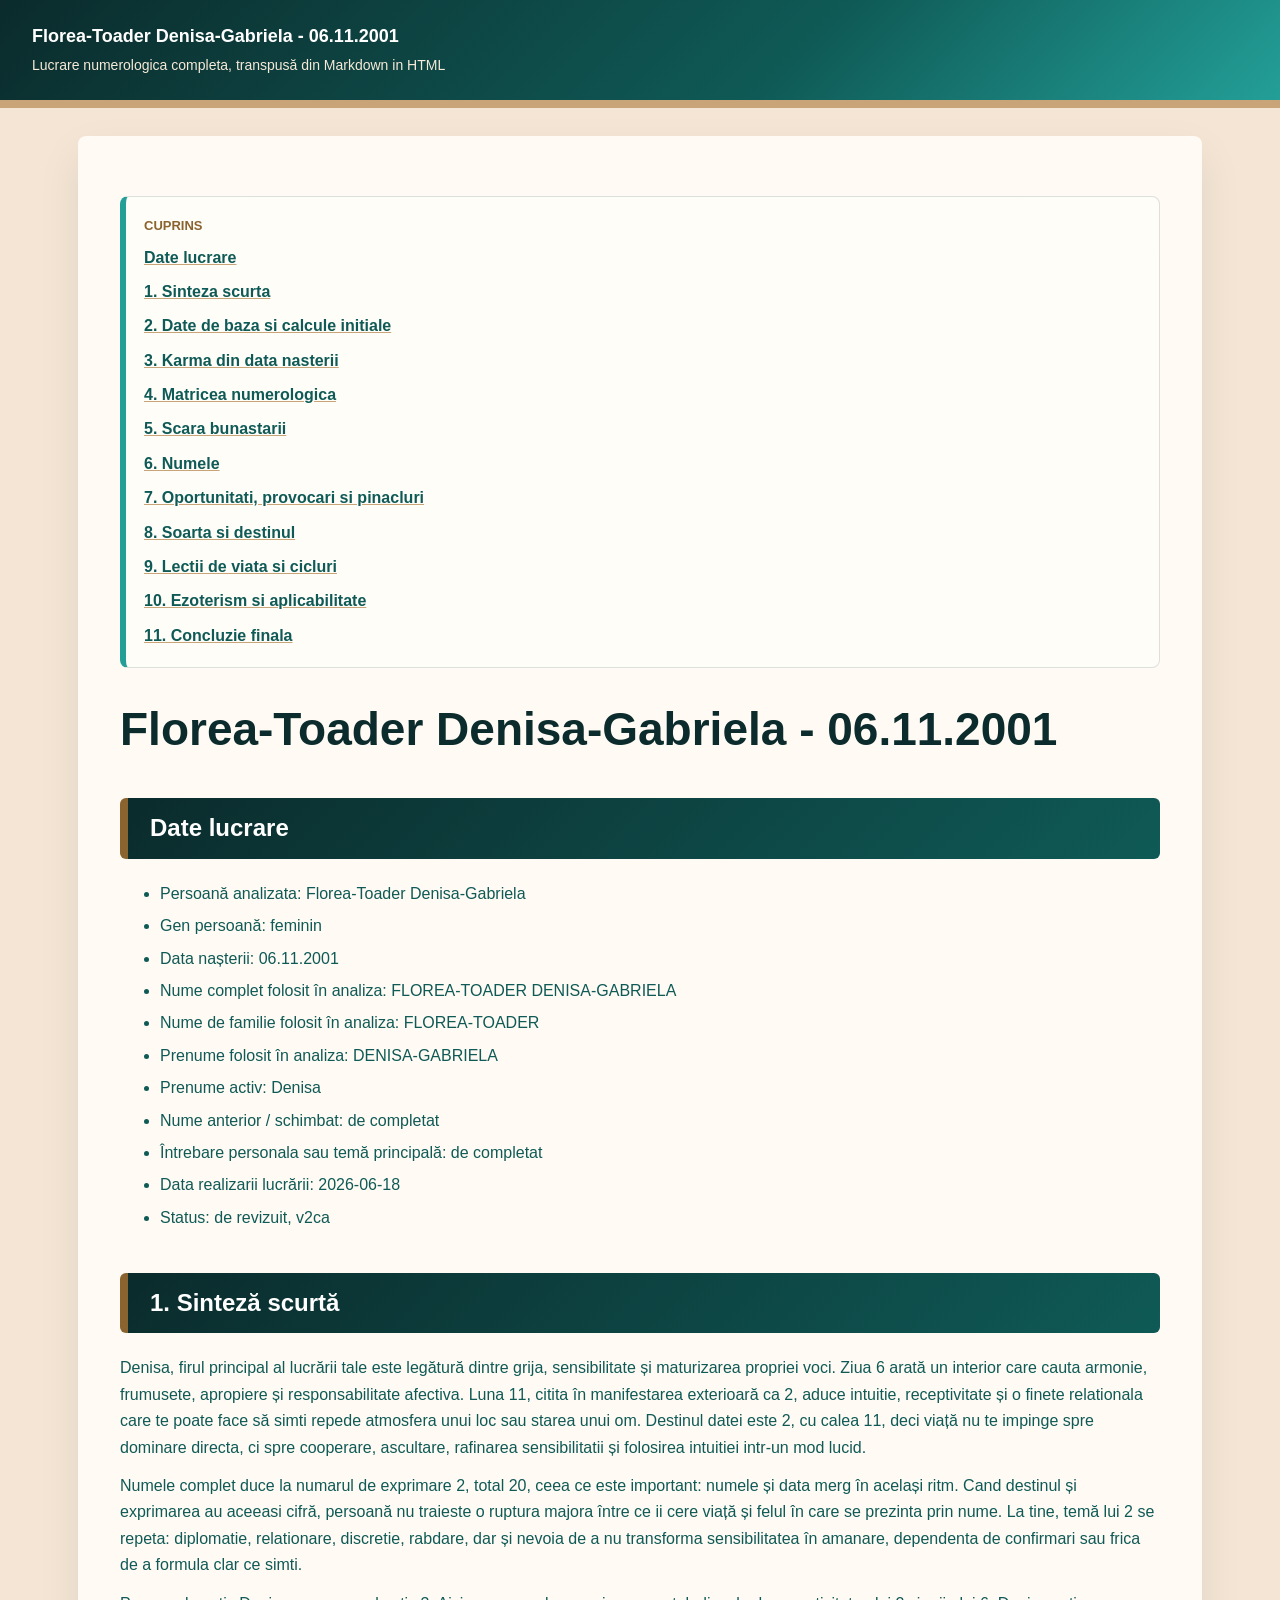
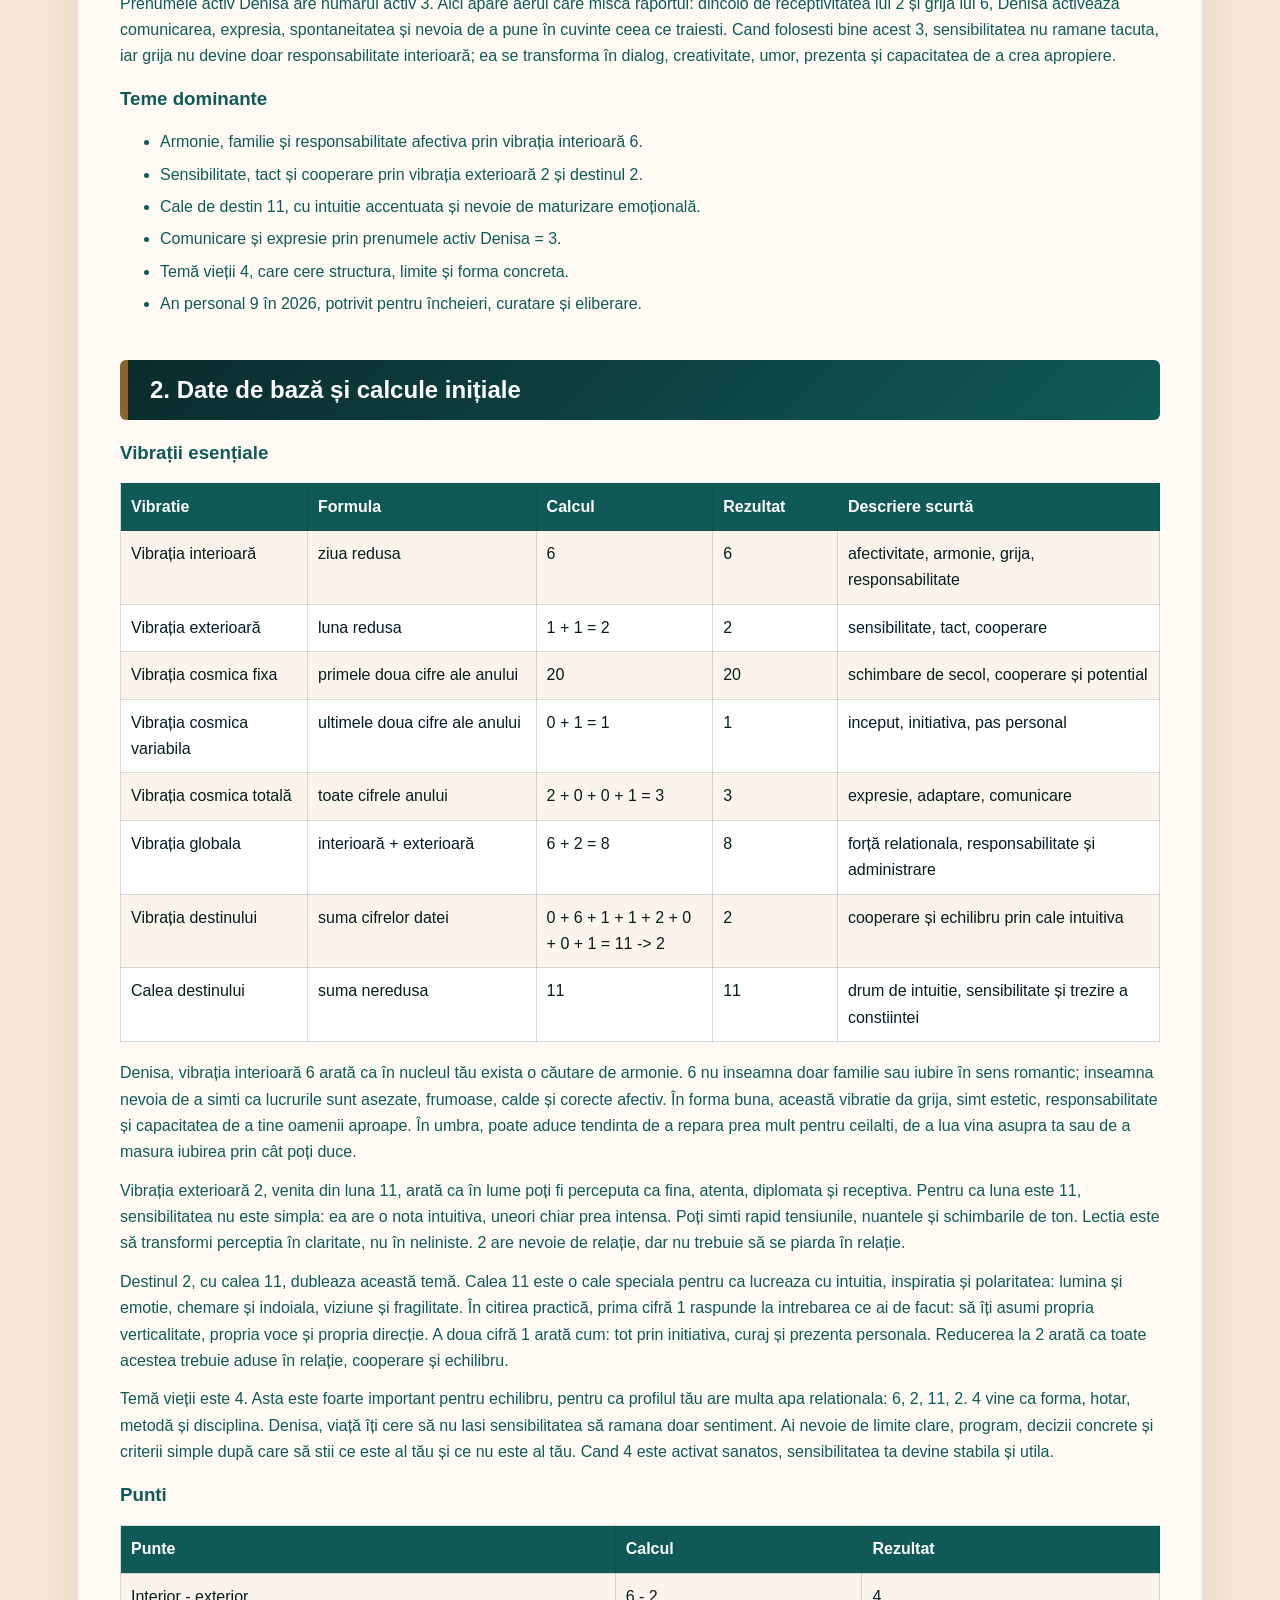
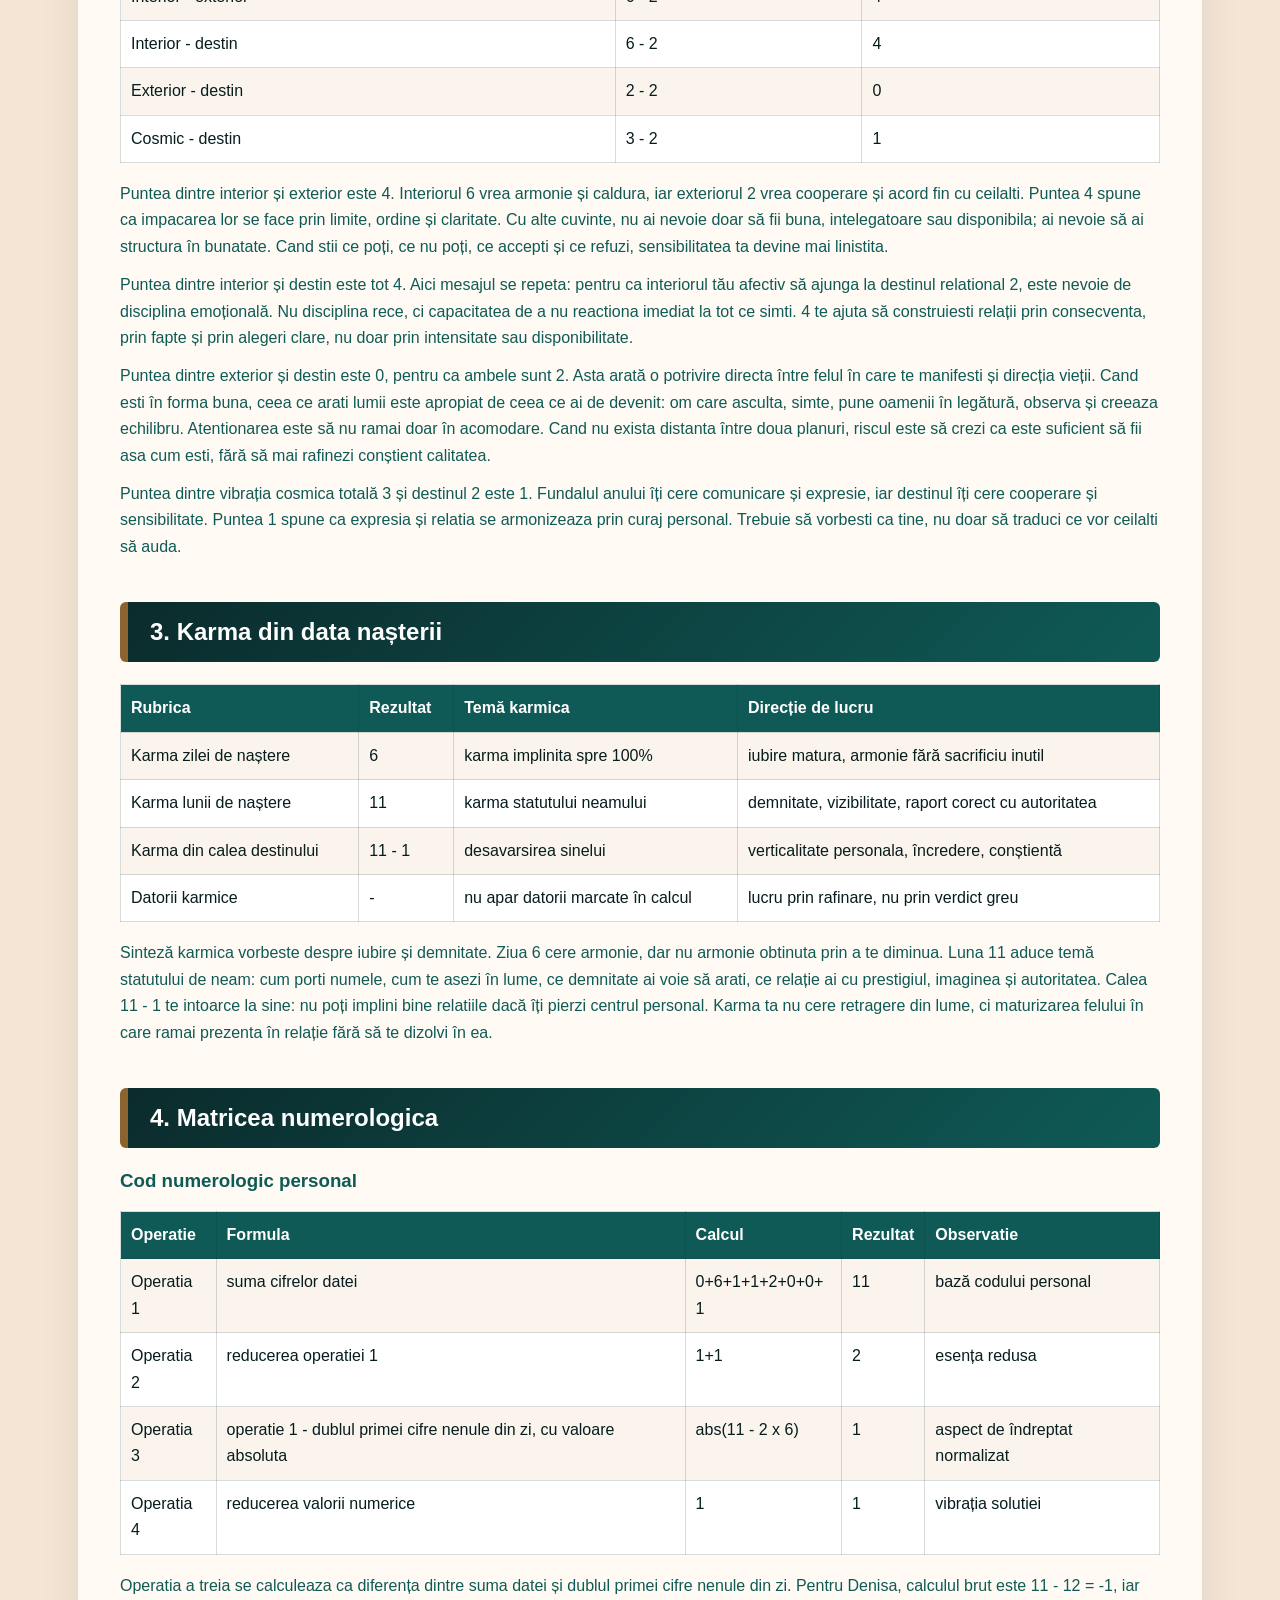
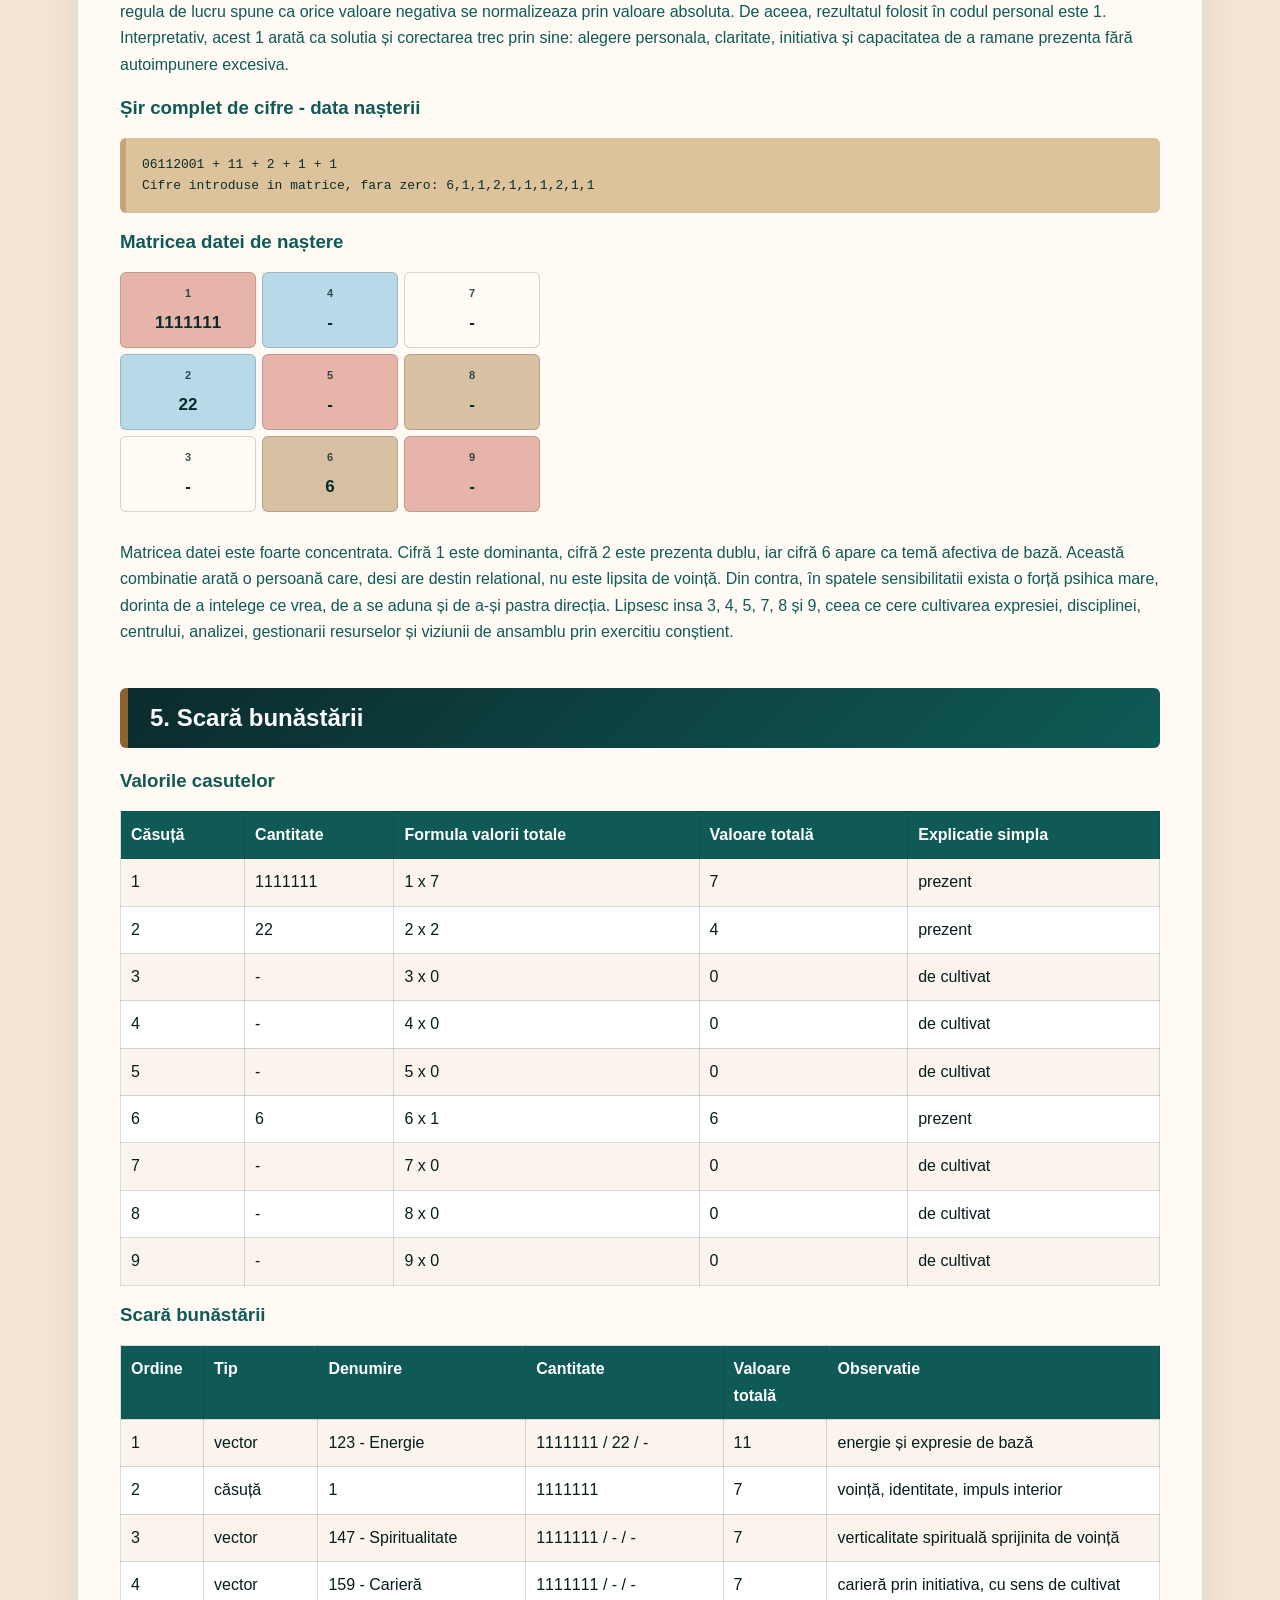
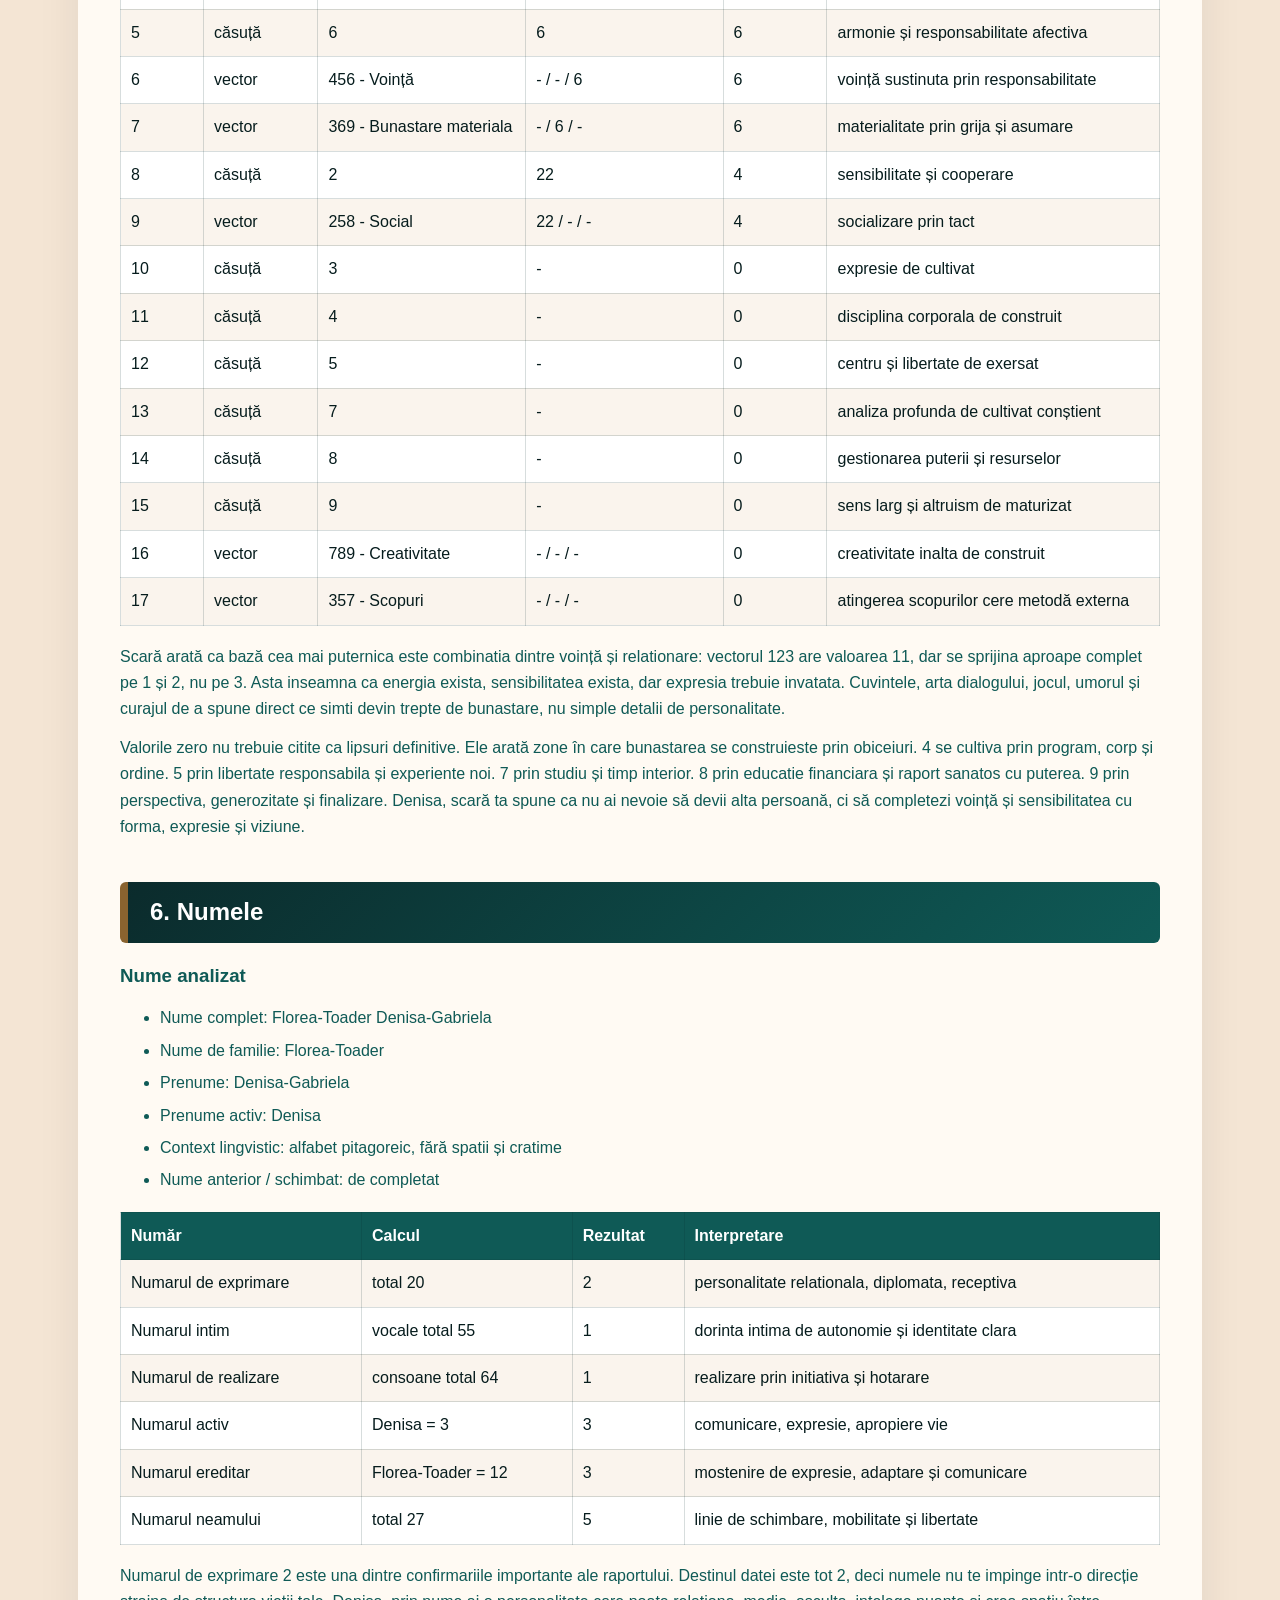
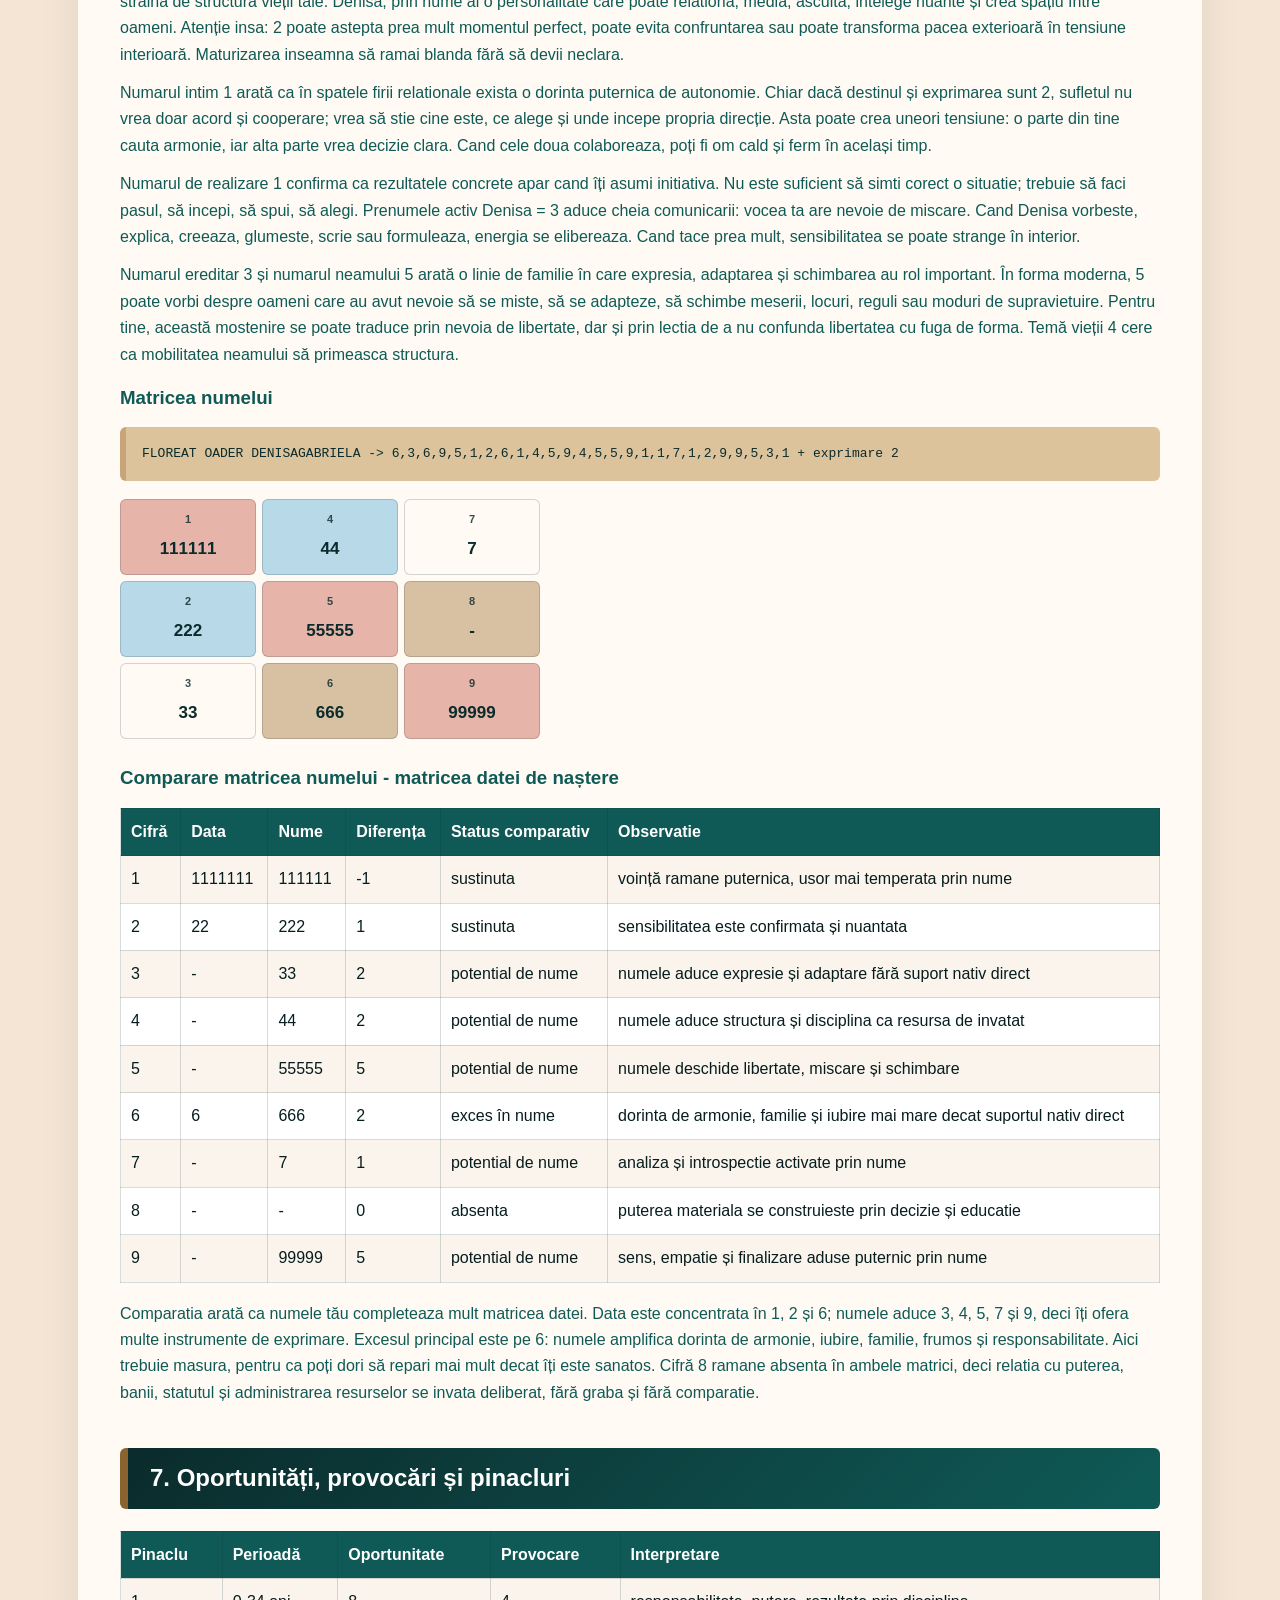
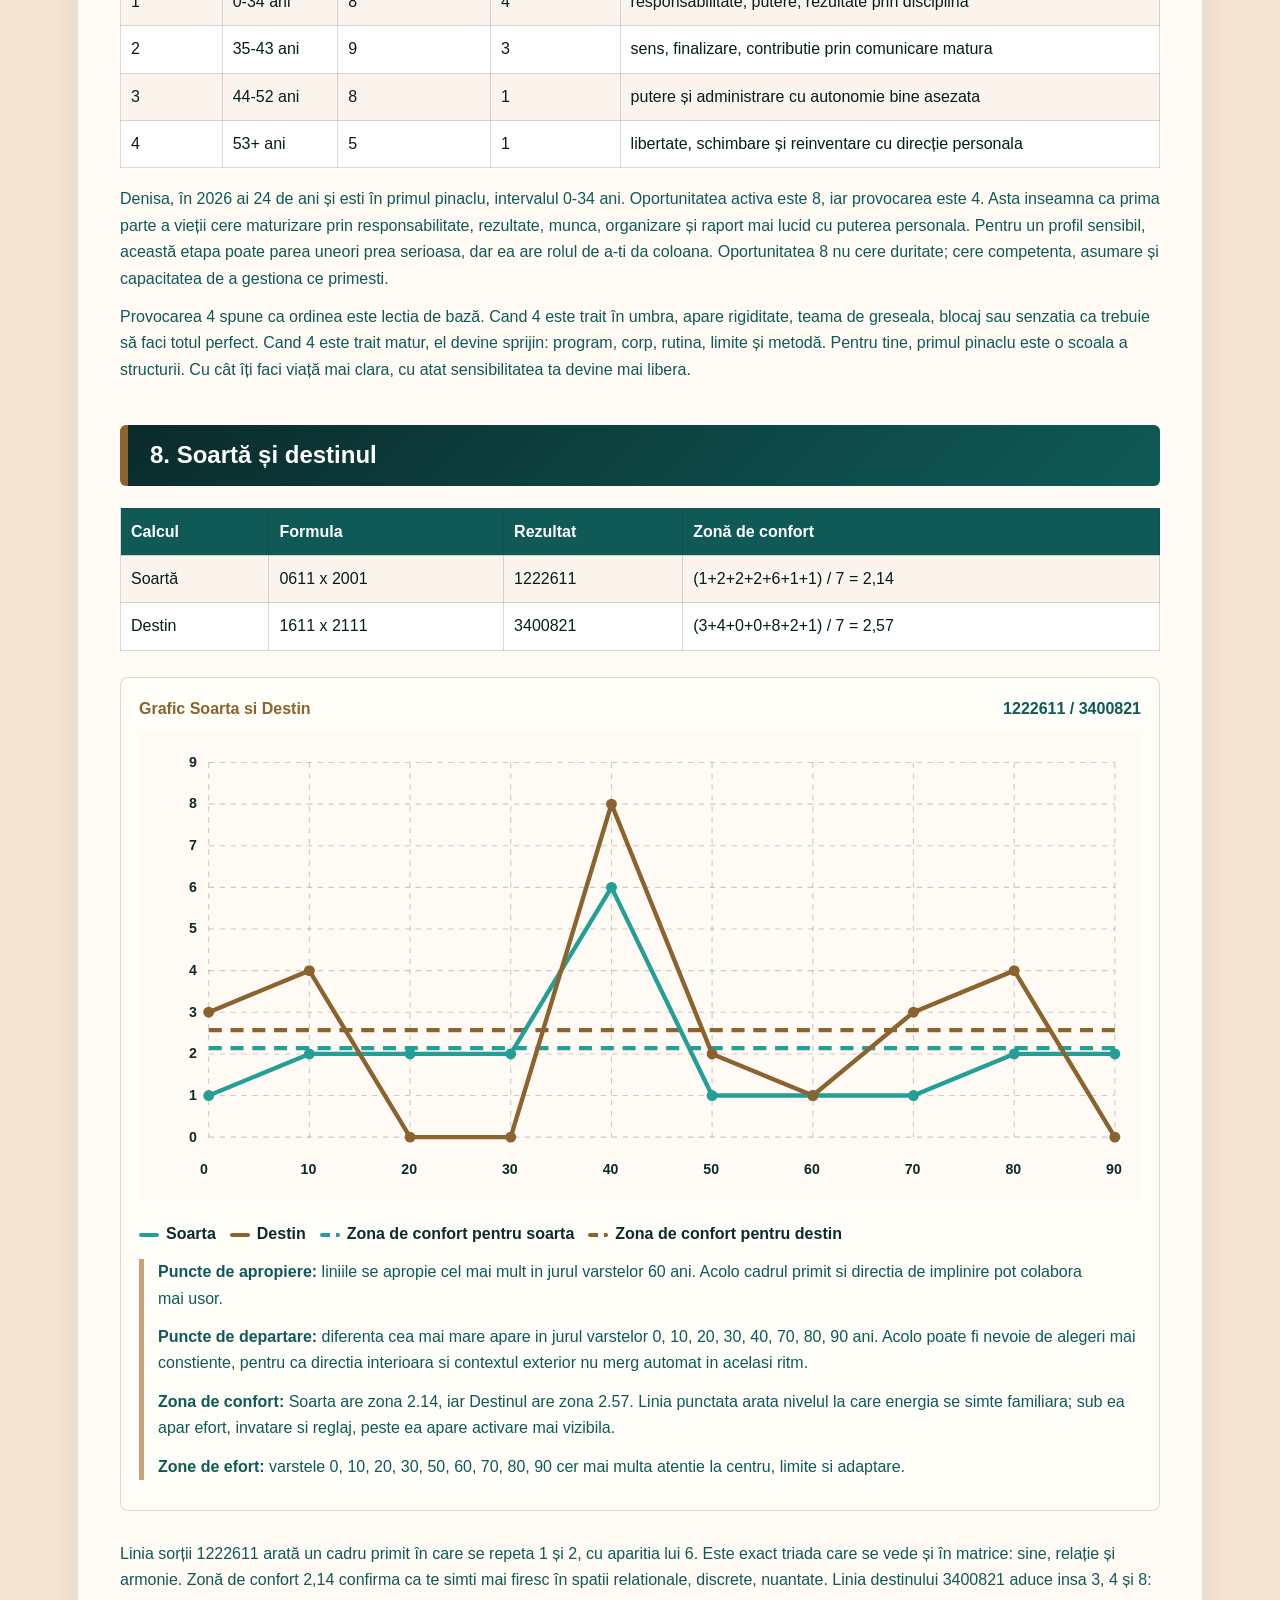
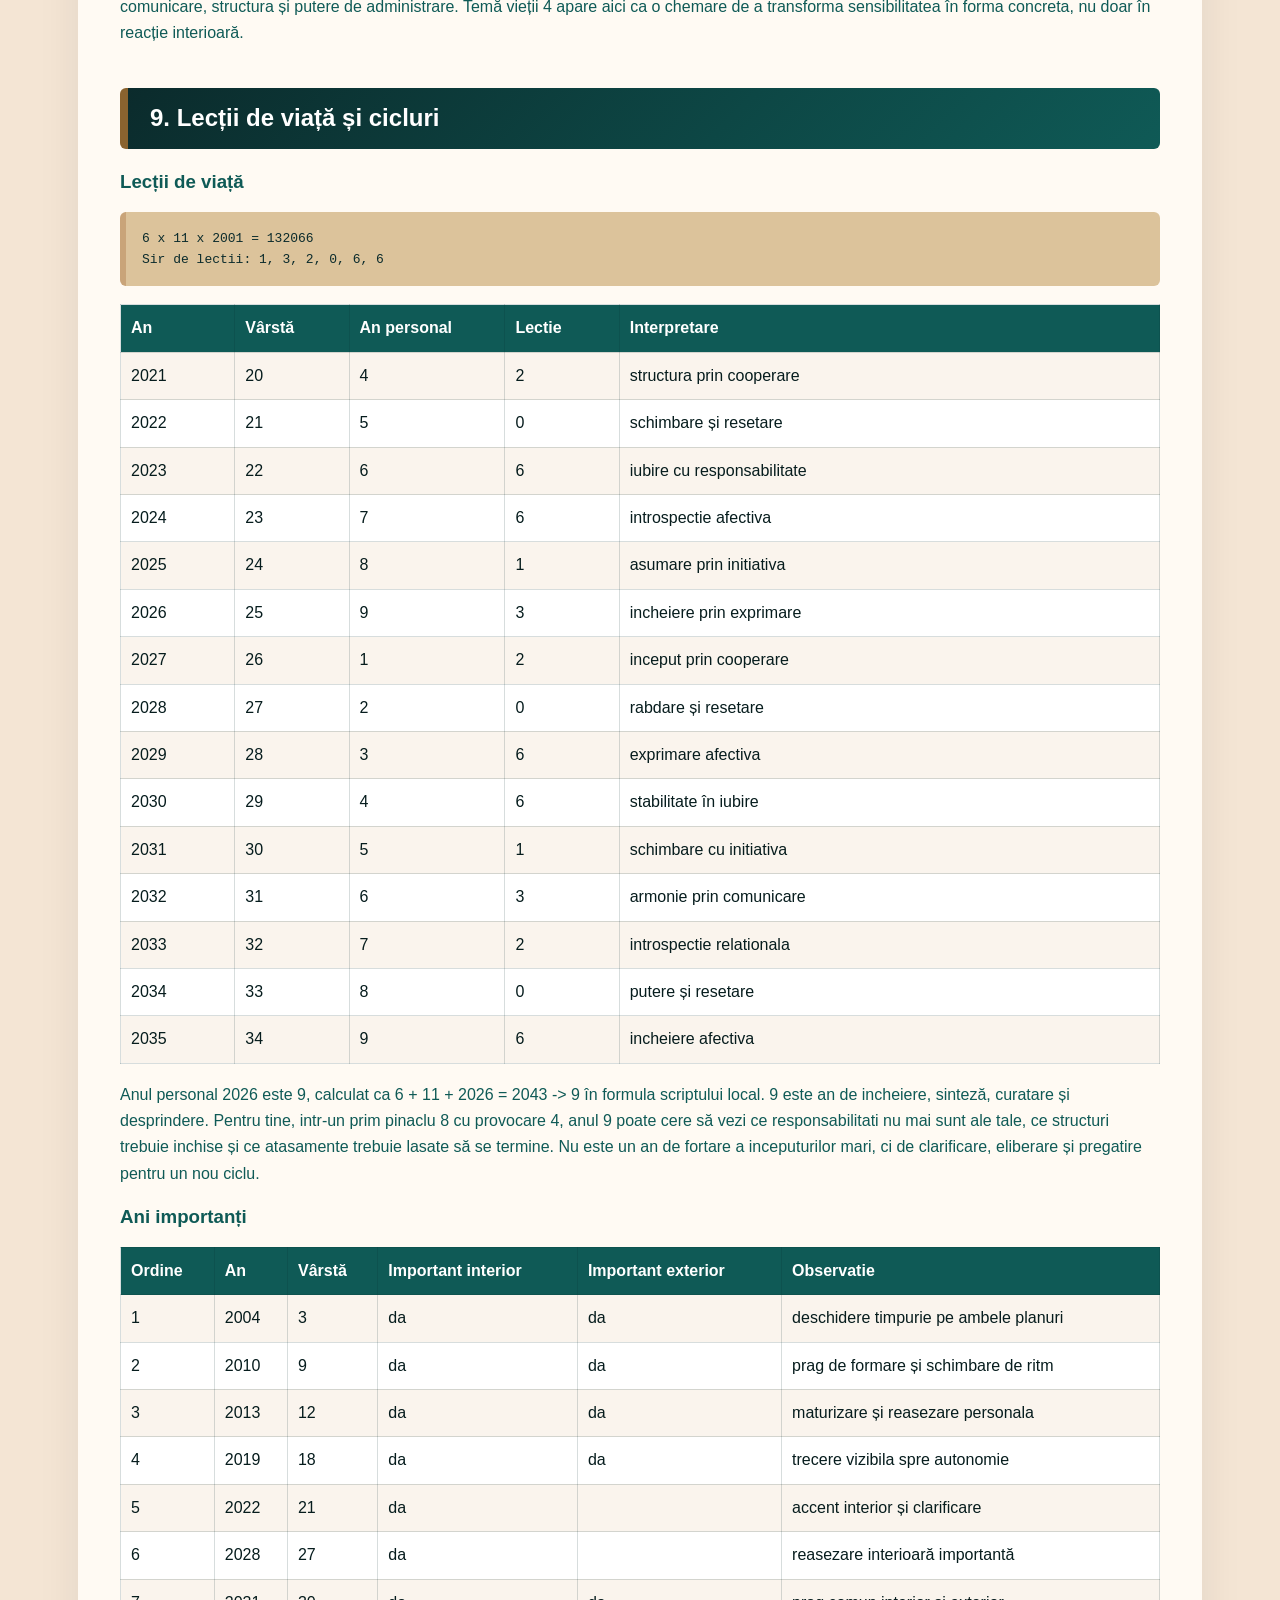
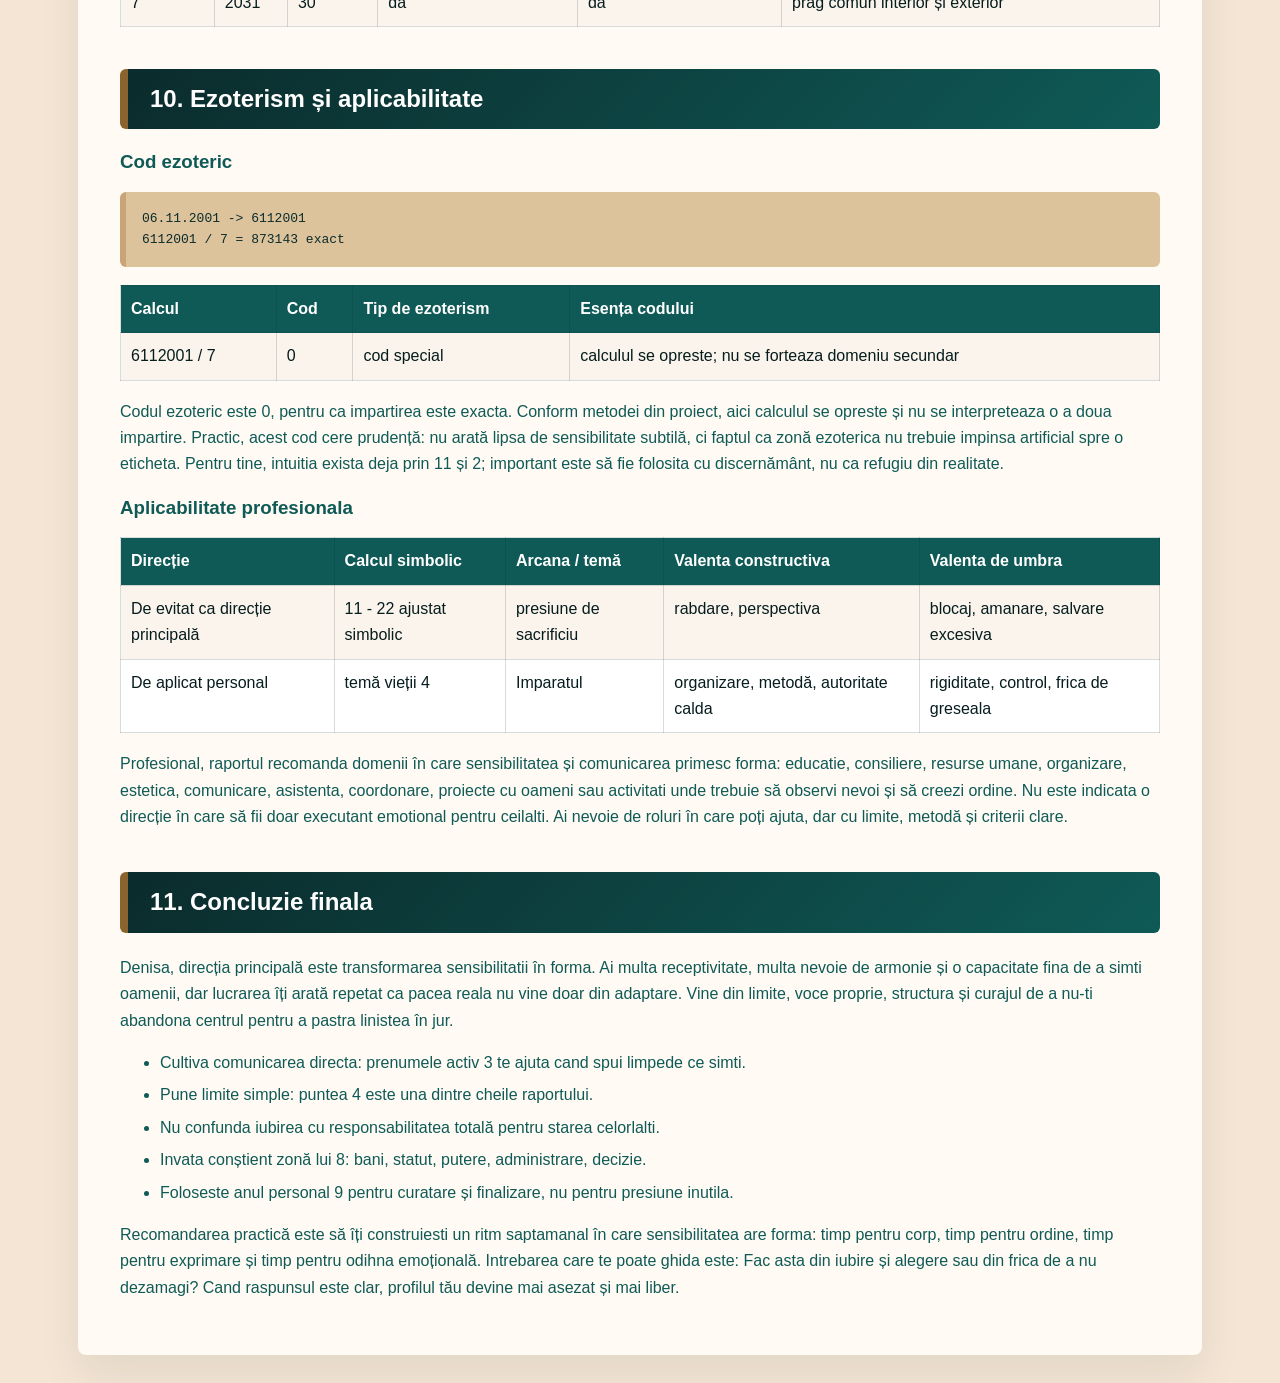
<file: test HTML/output/2001-11-06-florea-toader-denisa-gabriela-v2ca.html>
<!doctype html>
<html lang="ro">
<head>
  <meta charset="utf-8">
  <meta name="viewport" content="width=device-width, initial-scale=1">
  <title>Florea-Toader Denisa-Gabriela - 06.11.2001</title>
  <style>
    :root {
      --ink: #061c1d;
      --deep: #0b2b2c;
      --teal: #0f5a56;
      --aqua: #239f98;
      --cream: #f4e5d4;
      --paper: #fffaf3;
      --gold: #8a632f;
      --sand: #c9a479;
    }
    body {
      margin: 0;
      background: var(--cream);
      color: var(--ink);
      font-family: "Segoe UI", Arial, sans-serif;
      line-height: 1.65;
    }
    .topbar {
      background: linear-gradient(135deg, var(--deep), var(--teal) 62%, var(--aqua));
      color: white;
      padding: 22px 32px;
      border-bottom: 8px solid var(--sand);
    }
    .topbar strong {
      display: block;
      font-size: 18px;
    }
    .topbar span {
      color: #f7ead8;
      font-size: 14px;
    }
    main {
      width: 1040px;
      max-width: min(1040px, calc(100% - 32px));
      margin: 28px auto;
      background: var(--paper);
      border-radius: 8px;
      padding: clamp(20px, 4vw, 42px);
      box-shadow: 0 18px 44px rgba(11, 43, 44, 0.08);
    }
    .table-wrap {
      width: 100%;
      overflow-x: auto;
      overflow-y: hidden;
      margin: 18px 0;
      -webkit-overflow-scrolling: touch;
    }
    .toc {
      display: grid;
      grid-template-columns: 1fr;
      gap: 8px;
      margin: 18px 0 34px;
      padding: 18px;
      border: 1px solid rgba(11, 43, 44, 0.14);
      border-left: 6px solid var(--aqua);
      background: #fffdf8;
      border-radius: 8px;
    }
    .toc div {
      grid-column: 1 / -1;
      color: var(--gold);
      font-weight: 800;
      text-transform: uppercase;
      font-size: 13px;
    }
    .toc a {
      color: var(--teal);
      text-decoration-color: var(--sand);
      font-weight: 650;
    }
    h1, h2, h3 { line-height: 1.18; }
    h1, h2, h3 {
      display: grid;
      gap: 7px;
    }
    h1 {
      font-size: clamp(30px, 4vw, 46px);
      color: var(--deep);
      margin-bottom: 18px;
    }
    h2 {
      margin: 42px 0 22px;
      color: white;
      background: linear-gradient(135deg, var(--deep) 0%, #0d4745 58%, var(--teal) 100%);
      border-top: 0;
      border-left: 8px solid var(--gold);
      padding: 16px 22px;
      border-radius: 6px;
      width: 100%;
      box-sizing: border-box;
    }
    h3 { color: var(--teal); }
    .heading-index {
      color: var(--gold);
      font-size: 12px;
      font-weight: 700;
      line-height: 1.2;
    }
    p {
      margin: 12px 0;
      max-width: none;
      width: 100%;
      text-wrap: pretty;
      color: var(--teal);
    }
    code {
      background: rgba(35, 159, 152, 0.12);
      color: var(--deep);
      padding: 1px 5px;
      border-radius: 4px;
    }
    .index {
      color: var(--gold);
      font-size: 12px;
      font-weight: 700;
      margin-top: 18px;
    }
    table {
      min-width: 100%;
      border-collapse: collapse;
      margin: 0;
      background: white;
      table-layout: fixed;
    }
    th, td {
      border: 1px solid rgba(11, 43, 44, 0.16);
      padding: 10px;
      vertical-align: top;
      overflow-wrap: anywhere;
      word-break: break-word;
    }
    th {
      background: var(--teal);
      color: white;
      text-align: left;
      overflow-wrap: normal;
      word-break: normal;
      hyphens: none;
    }
    .table-vibratii-esentiale th:nth-child(1),
    .table-vibratii-esentiale td:nth-child(1) {
      width: 18%;
    }
    .table-vibratii-esentiale th:nth-child(2),
    .table-vibratii-esentiale td:nth-child(2) {
      width: 22%;
    }
    .table-vibratii-esentiale th:nth-child(3),
    .table-vibratii-esentiale td:nth-child(3) {
      width: 17%;
    }
    .table-vibratii-esentiale th:nth-child(4),
    .table-vibratii-esentiale td:nth-child(4) {
      width: 12%;
    }
    .table-vibratii-esentiale th:nth-child(5),
    .table-vibratii-esentiale td:nth-child(5) {
      width: 31%;
    }
    .table-scara-bunastarii th:nth-child(1),
    .table-scara-bunastarii td:nth-child(1) {
      width: 8%;
    }
    .table-scara-bunastarii th:nth-child(2),
    .table-scara-bunastarii td:nth-child(2) {
      width: 11%;
      white-space: nowrap;
      overflow-wrap: normal;
      word-break: normal;
    }
    .table-scara-bunastarii th:nth-child(3),
    .table-scara-bunastarii td:nth-child(3) {
      width: 20%;
    }
    .table-scara-bunastarii th:nth-child(4),
    .table-scara-bunastarii td:nth-child(4) {
      width: 19%;
    }
    .table-scara-bunastarii th:nth-child(5),
    .table-scara-bunastarii td:nth-child(5) {
      width: 10%;
    }
    .table-scara-bunastarii th:nth-child(6),
    .table-scara-bunastarii td:nth-child(6) {
      width: 32%;
    }
    .table-ciclu-9-ani th:nth-child(1),
    .table-ciclu-9-ani td:nth-child(1) {
      width: 11%;
    }
    .table-ciclu-9-ani th:nth-child(2),
    .table-ciclu-9-ani td:nth-child(2) {
      width: 11%;
    }
    .table-ciclu-9-ani th:nth-child(3),
    .table-ciclu-9-ani td:nth-child(3) {
      width: 15%;
    }
    .table-ciclu-9-ani th:nth-child(4),
    .table-ciclu-9-ani td:nth-child(4) {
      width: 11%;
    }
    .table-ciclu-9-ani th:nth-child(5),
    .table-ciclu-9-ani td:nth-child(5) {
      width: 52%;
    }
    tr:nth-child(even) td {
      background: rgba(244, 229, 212, 0.42);
    }
    pre {
      background: #dcc39b;
      color: var(--deep);
      border-left: 6px solid var(--sand);
      padding: 16px;
      border-radius: 6px;
      overflow: auto;
      white-space: pre-wrap;
    }
    .matrix-grid {
      display: grid;
      grid-template-columns: repeat(3, minmax(0, 1fr));
      gap: 6px;
      margin: 18px 0 28px;
      max-width: 420px;
    }
    .matrix-cell {
      min-height: 58px;
      border: 1px solid rgba(11, 43, 44, 0.18);
      border-radius: 6px;
      display: grid;
      overflow: hidden;
    }
    .matrix-value {
      display: grid;
      place-items: center;
      min-height: 58px;
      color: var(--deep);
      font-weight: 800;
      font-size: 17px;
      padding: 8px;
      gap: 2px;
    }
    .matrix-value span {
      font-size: 11px;
      opacity: 0.82;
    }
    .element-aer {
      background: #fffaf3;
      color: var(--deep);
    }
    .element-apa {
      background: #b8d9e7;
      color: var(--deep);
    }
    .element-pamant {
      background: #d8c1a2;
      color: var(--deep);
    }
    .element-foc {
      background: #e6b4a9;
      color: var(--deep);
    }
    .destiny-chart {
      margin: 26px 0 30px;
      padding: 18px;
      border: 1px solid rgba(11, 43, 44, 0.16);
      border-radius: 8px;
      background: #fffdf8;
    }
    .chart-heading {
      display: flex;
      justify-content: space-between;
      gap: 16px;
      color: var(--gold);
      font-weight: 800;
      margin-bottom: 10px;
    }
    .chart-heading strong {
      color: var(--teal);
    }
    .destiny-chart svg {
      width: 100%;
      height: auto;
      background: #fffaf3;
      border-radius: 6px;
    }
    .grid line {
      stroke: rgba(11, 43, 44, 0.22);
      stroke-dasharray: 5 5;
    }
    .grid text {
      fill: var(--deep);
      font-size: 13px;
      font-weight: 700;
    }
    .line {
      fill: none;
      stroke-width: 4;
      stroke-linejoin: round;
      stroke-linecap: round;
    }
    .soarta-line { stroke: var(--aqua); }
    .destin-line { stroke: var(--gold); }
    .comfort {
      fill: none;
      stroke-width: 4;
      stroke-dasharray: 12 8;
      opacity: 1;
    }
    .soarta-comfort { stroke: var(--aqua); }
    .destin-comfort { stroke: var(--gold); }
    .soarta-dot { fill: var(--aqua); }
    .destin-dot { fill: var(--gold); }
    .chart-legend {
      display: flex;
      flex-wrap: wrap;
      gap: 14px;
      margin: 12px 0;
      color: var(--deep);
      font-weight: 700;
    }
    .chart-legend i {
      display: inline-block;
      width: 20px;
      height: 4px;
      border-radius: 99px;
      margin-right: 7px;
      vertical-align: middle;
    }
    .legend-soarta { background: var(--aqua); }
    .legend-destin { background: var(--gold); }
    .legend-soarta-comfort {
      background: repeating-linear-gradient(
        90deg,
        var(--aqua) 0 10px,
        transparent 10px 16px
      );
    }
    .legend-destin-comfort {
      background: repeating-linear-gradient(
        90deg,
        var(--gold) 0 10px,
        transparent 10px 16px
      );
    }
    .chart-interpretation {
      border-left: 5px solid var(--sand);
      padding-left: 14px;
    }
    ul, li {
      color: var(--teal);
    }
    li { margin: 6px 0; }
    @media (max-width: 1100px) {
      body {
        overflow-x: auto;
      }
      main {
        width: 1040px;
        max-width: none;
      }
    }
    @media print {
      body { background: white; }
      .topbar, .toc { break-inside: avoid; }
      main { box-shadow: none; margin: 0; width: auto; }
      h2, h3, table, pre { break-inside: avoid; }
    }
  </style>
</head>
<body>
  <header class="topbar">
    <strong>Florea-Toader Denisa-Gabriela - 06.11.2001</strong>
    <span>Lucrare numerologica completa, transpusă din Markdown in HTML</span>
  </header>
  <main>
    <nav class="toc"><div>Cuprins</div><a href="#sectiune-1">Date lucrare</a>
<a href="#sectiune-2">1. Sinteza scurta</a>
<a href="#sectiune-3">2. Date de baza si calcule initiale</a>
<a href="#sectiune-4">3. Karma din data nasterii</a>
<a href="#sectiune-5">4. Matricea numerologica</a>
<a href="#sectiune-6">5. Scara bunastarii</a>
<a href="#sectiune-7">6. Numele</a>
<a href="#sectiune-8">7. Oportunitati, provocari si pinacluri</a>
<a href="#sectiune-9">8. Soarta si destinul</a>
<a href="#sectiune-10">9. Lectii de viata si cicluri</a>
<a href="#sectiune-11">10. Ezoterism si aplicabilitate</a>
<a href="#sectiune-12">11. Concluzie finala</a></nav>
    <h1><span>Florea-Toader Denisa-Gabriela - 06.11.2001</span></h1>
<h2 id="sectiune-1"><span>Date lucrare</span></h2>
<ul>
<li>Persoană analizata: Florea-Toader Denisa-Gabriela</li>
<li>Gen persoană: feminin</li>
<li>Data nașterii: 06.11.2001</li>
<li>Nume complet folosit în analiza: FLOREA-TOADER DENISA-GABRIELA</li>
<li>Nume de familie folosit în analiza: FLOREA-TOADER</li>
<li>Prenume folosit în analiza: DENISA-GABRIELA</li>
<li>Prenume activ: Denisa</li>
<li>Nume anterior / schimbat: de completat</li>
<li>Întrebare personala sau temă principală: de completat</li>
<li>Data realizarii lucrării: 2026-06-18</li>
<li>Status: de revizuit, v2ca</li>
</ul>
<h2 id="sectiune-2"><span>1. Sinteză scurtă</span></h2>
<p>Denisa, firul principal al lucrării tale este legătură dintre grija, sensibilitate și maturizarea propriei voci. Ziua 6 arată un interior care cauta armonie, frumusete, apropiere și responsabilitate afectiva. Luna 11, citita în manifestarea exterioară ca 2, aduce intuitie, receptivitate și o finete relationala care te poate face să simti repede atmosfera unui loc sau starea unui om. Destinul datei este 2, cu calea 11, deci viață nu te impinge spre dominare directa, ci spre cooperare, ascultare, rafinarea sensibilitatii și folosirea intuitiei intr-un mod lucid.</p>
<p>Numele complet duce la numarul de exprimare 2, total 20, ceea ce este important: numele și data merg în același ritm. Cand destinul și exprimarea au aceeasi cifră, persoană nu traieste o ruptura majora între ce ii cere viață și felul în care se prezinta prin nume. La tine, temă lui 2 se repeta: diplomatie, relationare, discretie, rabdare, dar și nevoia de a nu transforma sensibilitatea în amanare, dependenta de confirmari sau frica de a formula clar ce simti.</p>
<p>Prenumele activ Denisa are numarul activ 3. Aici apare aerul care misca raportul: dincolo de receptivitatea lui 2 și grija lui 6, Denisa activeaza comunicarea, expresia, spontaneitatea și nevoia de a pune în cuvinte ceea ce traiesti. Cand folosesti bine acest 3, sensibilitatea nu ramane tacuta, iar grija nu devine doar responsabilitate interioară; ea se transforma în dialog, creativitate, umor, prezenta și capacitatea de a crea apropiere.</p>
<h3><span>Teme dominante</span></h3>
<ul>
<li>Armonie, familie și responsabilitate afectiva prin vibrația interioară 6.</li>
<li>Sensibilitate, tact și cooperare prin vibrația exterioară 2 și destinul 2.</li>
<li>Cale de destin 11, cu intuitie accentuata și nevoie de maturizare emoțională.</li>
<li>Comunicare și expresie prin prenumele activ Denisa = 3.</li>
<li>Temă vieții 4, care cere structura, limite și forma concreta.</li>
<li>An personal 9 în 2026, potrivit pentru încheieri, curatare și eliberare.</li>
</ul>
<h2 id="sectiune-3"><span>2. Date de bază și calcule inițiale</span></h2>
<h3><span>Vibrații esențiale</span></h3>
<div class="table-wrap"><table class="table-vibratii-esentiale">
<tr><th>Vibratie</th><th>Formula</th><th>Calcul</th><th>Rezultat</th><th>Descriere scurtă</th></tr>
<tr><td>Vibrația interioară</td><td>ziua redusa</td><td>6</td><td>6</td><td>afectivitate, armonie, grija, responsabilitate</td></tr>
<tr><td>Vibrația exterioară</td><td>luna redusa</td><td>1 + 1 = 2</td><td>2</td><td>sensibilitate, tact, cooperare</td></tr>
<tr><td>Vibrația cosmica fixa</td><td>primele doua cifre ale anului</td><td>20</td><td>20</td><td>schimbare de secol, cooperare și potential</td></tr>
<tr><td>Vibrația cosmica variabila</td><td>ultimele doua cifre ale anului</td><td>0 + 1 = 1</td><td>1</td><td>inceput, initiativa, pas personal</td></tr>
<tr><td>Vibrația cosmica totală</td><td>toate cifrele anului</td><td>2 + 0 + 0 + 1 = 3</td><td>3</td><td>expresie, adaptare, comunicare</td></tr>
<tr><td>Vibrația globala</td><td>interioară + exterioară</td><td>6 + 2 = 8</td><td>8</td><td>forță relationala, responsabilitate și administrare</td></tr>
<tr><td>Vibrația destinului</td><td>suma cifrelor datei</td><td>0 + 6 + 1 + 1 + 2 + 0 + 0 + 1 = 11 -&gt; 2</td><td>2</td><td>cooperare și echilibru prin cale intuitiva</td></tr>
<tr><td>Calea destinului</td><td>suma neredusa</td><td>11</td><td>11</td><td>drum de intuitie, sensibilitate și trezire a constiintei</td></tr>
</table></div>
<p>Denisa, vibrația interioară 6 arată ca în nucleul tău exista o căutare de armonie. 6 nu inseamna doar familie sau iubire în sens romantic; inseamna nevoia de a simti ca lucrurile sunt asezate, frumoase, calde și corecte afectiv. În forma buna, această vibratie da grija, simt estetic, responsabilitate și capacitatea de a tine oamenii aproape. În umbra, poate aduce tendinta de a repara prea mult pentru ceilalti, de a lua vina asupra ta sau de a masura iubirea prin cât poți duce.</p>
<p>Vibrația exterioară 2, venita din luna 11, arată ca în lume poți fi perceputa ca fina, atenta, diplomata și receptiva. Pentru ca luna este 11, sensibilitatea nu este simpla: ea are o nota intuitiva, uneori chiar prea intensa. Poți simti rapid tensiunile, nuantele și schimbarile de ton. Lectia este să transformi perceptia în claritate, nu în neliniste. 2 are nevoie de relație, dar nu trebuie să se piarda în relație.</p>
<p>Destinul 2, cu calea 11, dubleaza această temă. Calea 11 este o cale speciala pentru ca lucreaza cu intuitia, inspiratia și polaritatea: lumina și emotie, chemare și indoiala, viziune și fragilitate. În citirea practică, prima cifră 1 raspunde la intrebarea ce ai de facut: să îți asumi propria verticalitate, propria voce și propria direcție. A doua cifră 1 arată cum: tot prin initiativa, curaj și prezenta personala. Reducerea la 2 arată ca toate acestea trebuie aduse în relație, cooperare și echilibru.</p>
<p>Temă vieții este 4. Asta este foarte important pentru echilibru, pentru ca profilul tău are multa apa relationala: 6, 2, 11, 2. 4 vine ca forma, hotar, metodă și disciplina. Denisa, viață îți cere să nu lasi sensibilitatea să ramana doar sentiment. Ai nevoie de limite clare, program, decizii concrete și criterii simple după care să stii ce este al tău și ce nu este al tău. Cand 4 este activat sanatos, sensibilitatea ta devine stabila și utila.</p>
<h3><span>Punti</span></h3>
<div class="table-wrap"><table>
<tr><th>Punte</th><th>Calcul</th><th>Rezultat</th></tr>
<tr><td>Interior - exterior</td><td>6 - 2</td><td>4</td></tr>
<tr><td>Interior - destin</td><td>6 - 2</td><td>4</td></tr>
<tr><td>Exterior - destin</td><td>2 - 2</td><td>0</td></tr>
<tr><td>Cosmic - destin</td><td>3 - 2</td><td>1</td></tr>
</table></div>
<p>Puntea dintre interior și exterior este 4. Interiorul 6 vrea armonie și caldura, iar exteriorul 2 vrea cooperare și acord fin cu ceilalti. Puntea 4 spune ca impacarea lor se face prin limite, ordine și claritate. Cu alte cuvinte, nu ai nevoie doar să fii buna, intelegatoare sau disponibila; ai nevoie să ai structura în bunatate. Cand stii ce poți, ce nu poți, ce accepti și ce refuzi, sensibilitatea ta devine mai linistita.</p>
<p>Puntea dintre interior și destin este tot 4. Aici mesajul se repeta: pentru ca interiorul tău afectiv să ajunga la destinul relational 2, este nevoie de disciplina emoțională. Nu disciplina rece, ci capacitatea de a nu reactiona imediat la tot ce simti. 4 te ajuta să construiesti relații prin consecventa, prin fapte și prin alegeri clare, nu doar prin intensitate sau disponibilitate.</p>
<p>Puntea dintre exterior și destin este 0, pentru ca ambele sunt 2. Asta arată o potrivire directa între felul în care te manifesti și direcția vieții. Cand esti în forma buna, ceea ce arati lumii este apropiat de ceea ce ai de devenit: om care asculta, simte, pune oamenii în legătură, observa și creeaza echilibru. Atentionarea este să nu ramai doar în acomodare. Cand nu exista distanta între doua planuri, riscul este să crezi ca este suficient să fii asa cum esti, fără să mai rafinezi conștient calitatea.</p>
<p>Puntea dintre vibrația cosmica totală 3 și destinul 2 este 1. Fundalul anului îți cere comunicare și expresie, iar destinul îți cere cooperare și sensibilitate. Puntea 1 spune ca expresia și relatia se armonizeaza prin curaj personal. Trebuie să vorbesti ca tine, nu doar să traduci ce vor ceilalti să auda.</p>
<h2 id="sectiune-4"><span>3. Karma din data nașterii</span></h2>
<div class="table-wrap"><table>
<tr><th>Rubrica</th><th>Rezultat</th><th>Temă karmica</th><th>Direcție de lucru</th></tr>
<tr><td>Karma zilei de naștere</td><td>6</td><td>karma implinita spre 100%</td><td>iubire matura, armonie fără sacrificiu inutil</td></tr>
<tr><td>Karma lunii de naștere</td><td>11</td><td>karma statutului neamului</td><td>demnitate, vizibilitate, raport corect cu autoritatea</td></tr>
<tr><td>Karma din calea destinului</td><td>11 - 1</td><td>desavarsirea sinelui</td><td>verticalitate personala, încredere, conștientă</td></tr>
<tr><td>Datorii karmice</td><td>-</td><td>nu apar datorii marcate în calcul</td><td>lucru prin rafinare, nu prin verdict greu</td></tr>
</table></div>
<p>Sinteză karmica vorbeste despre iubire și demnitate. Ziua 6 cere armonie, dar nu armonie obtinuta prin a te diminua. Luna 11 aduce temă statutului de neam: cum porti numele, cum te asezi în lume, ce demnitate ai voie să arati, ce relație ai cu prestigiul, imaginea și autoritatea. Calea 11 - 1 te intoarce la sine: nu poți implini bine relatiile dacă îți pierzi centrul personal. Karma ta nu cere retragere din lume, ci maturizarea felului în care ramai prezenta în relație fără să te dizolvi în ea.</p>
<h2 id="sectiune-5"><span>4. Matricea numerologica</span></h2>
<h3><span>Cod numerologic personal</span></h3>
<div class="table-wrap"><table>
<tr><th>Operatie</th><th>Formula</th><th>Calcul</th><th>Rezultat</th><th>Observatie</th></tr>
<tr><td>Operatia 1</td><td>suma cifrelor datei</td><td>0+6+1+1+2+0+0+1</td><td>11</td><td>bază codului personal</td></tr>
<tr><td>Operatia 2</td><td>reducerea operatiei 1</td><td>1+1</td><td>2</td><td>esența redusa</td></tr>
<tr><td>Operatia 3</td><td>operatie 1 - dublul primei cifre nenule din zi, cu valoare absoluta</td><td>abs(11 - 2 x 6)</td><td>1</td><td>aspect de îndreptat normalizat</td></tr>
<tr><td>Operatia 4</td><td>reducerea valorii numerice</td><td>1</td><td>1</td><td>vibrația solutiei</td></tr>
</table></div>
<p>Operatia a treia se calculeaza ca diferența dintre suma datei și dublul primei cifre nenule din zi. Pentru Denisa, calculul brut este 11 - 12 = -1, iar regula de lucru spune ca orice valoare negativa se normalizeaza prin valoare absoluta. De aceea, rezultatul folosit în codul personal este 1. Interpretativ, acest 1 arată ca solutia și corectarea trec prin sine: alegere personala, claritate, initiativa și capacitatea de a ramane prezenta fără autoimpunere excesiva.</p>
<h3><span>Șir complet de cifre - data nașterii</span></h3>
<pre>06112001 + 11 + 2 + 1 + 1
Cifre introduse in matrice, fara zero: 6,1,1,2,1,1,1,2,1,1</pre>
<h3><span>Matricea datei de naștere</span></h3>
<div class="matrix-grid">
<div class="matrix-cell element-foc"><div class="matrix-value"><span>1</span>1111111</div></div>
<div class="matrix-cell element-apa"><div class="matrix-value"><span>4</span>-</div></div>
<div class="matrix-cell element-aer"><div class="matrix-value"><span>7</span>-</div></div>
<div class="matrix-cell element-apa"><div class="matrix-value"><span>2</span>22</div></div>
<div class="matrix-cell element-foc"><div class="matrix-value"><span>5</span>-</div></div>
<div class="matrix-cell element-pamant"><div class="matrix-value"><span>8</span>-</div></div>
<div class="matrix-cell element-aer"><div class="matrix-value"><span>3</span>-</div></div>
<div class="matrix-cell element-pamant"><div class="matrix-value"><span>6</span>6</div></div>
<div class="matrix-cell element-foc"><div class="matrix-value"><span>9</span>-</div></div>
</div>
<p>Matricea datei este foarte concentrata. Cifră 1 este dominanta, cifră 2 este prezenta dublu, iar cifră 6 apare ca temă afectiva de bază. Această combinatie arată o persoană care, desi are destin relational, nu este lipsita de voință. Din contra, în spatele sensibilitatii exista o forță psihica mare, dorinta de a intelege ce vrea, de a se aduna și de a-și pastra direcția. Lipsesc insa 3, 4, 5, 7, 8 și 9, ceea ce cere cultivarea expresiei, disciplinei, centrului, analizei, gestionarii resurselor și viziunii de ansamblu prin exercitiu conștient.</p>
<h2 id="sectiune-6"><span>5. Scară bunăstării</span></h2>
<h3><span>Valorile casutelor</span></h3>
<div class="table-wrap"><table>
<tr><th>Căsuță</th><th>Cantitate</th><th>Formula valorii totale</th><th>Valoare totală</th><th>Explicatie simpla</th></tr>
<tr><td>1</td><td>1111111</td><td>1 x 7</td><td>7</td><td>prezent</td></tr>
<tr><td>2</td><td>22</td><td>2 x 2</td><td>4</td><td>prezent</td></tr>
<tr><td>3</td><td>-</td><td>3 x 0</td><td>0</td><td>de cultivat</td></tr>
<tr><td>4</td><td>-</td><td>4 x 0</td><td>0</td><td>de cultivat</td></tr>
<tr><td>5</td><td>-</td><td>5 x 0</td><td>0</td><td>de cultivat</td></tr>
<tr><td>6</td><td>6</td><td>6 x 1</td><td>6</td><td>prezent</td></tr>
<tr><td>7</td><td>-</td><td>7 x 0</td><td>0</td><td>de cultivat</td></tr>
<tr><td>8</td><td>-</td><td>8 x 0</td><td>0</td><td>de cultivat</td></tr>
<tr><td>9</td><td>-</td><td>9 x 0</td><td>0</td><td>de cultivat</td></tr>
</table></div>
<h3><span>Scară bunăstării</span></h3>
<div class="table-wrap"><table class="table-scara-bunastarii">
<tr><th>Ordine</th><th>Tip</th><th>Denumire</th><th>Cantitate</th><th>Valoare totală</th><th>Observatie</th></tr>
<tr><td>1</td><td>vector</td><td>123 - Energie</td><td>1111111 / 22 / -</td><td>11</td><td>energie și expresie de bază</td></tr>
<tr><td>2</td><td>căsuță</td><td>1</td><td>1111111</td><td>7</td><td>voință, identitate, impuls interior</td></tr>
<tr><td>3</td><td>vector</td><td>147 - Spiritualitate</td><td>1111111 / - / -</td><td>7</td><td>verticalitate spirituală sprijinita de voință</td></tr>
<tr><td>4</td><td>vector</td><td>159 - Carieră</td><td>1111111 / - / -</td><td>7</td><td>carieră prin initiativa, cu sens de cultivat</td></tr>
<tr><td>5</td><td>căsuță</td><td>6</td><td>6</td><td>6</td><td>armonie și responsabilitate afectiva</td></tr>
<tr><td>6</td><td>vector</td><td>456 - Voință</td><td>- / - / 6</td><td>6</td><td>voință sustinuta prin responsabilitate</td></tr>
<tr><td>7</td><td>vector</td><td>369 - Bunastare materiala</td><td>- / 6 / -</td><td>6</td><td>materialitate prin grija și asumare</td></tr>
<tr><td>8</td><td>căsuță</td><td>2</td><td>22</td><td>4</td><td>sensibilitate și cooperare</td></tr>
<tr><td>9</td><td>vector</td><td>258 - Social</td><td>22 / - / -</td><td>4</td><td>socializare prin tact</td></tr>
<tr><td>10</td><td>căsuță</td><td>3</td><td>-</td><td>0</td><td>expresie de cultivat</td></tr>
<tr><td>11</td><td>căsuță</td><td>4</td><td>-</td><td>0</td><td>disciplina corporala de construit</td></tr>
<tr><td>12</td><td>căsuță</td><td>5</td><td>-</td><td>0</td><td>centru și libertate de exersat</td></tr>
<tr><td>13</td><td>căsuță</td><td>7</td><td>-</td><td>0</td><td>analiza profunda de cultivat conștient</td></tr>
<tr><td>14</td><td>căsuță</td><td>8</td><td>-</td><td>0</td><td>gestionarea puterii și resurselor</td></tr>
<tr><td>15</td><td>căsuță</td><td>9</td><td>-</td><td>0</td><td>sens larg și altruism de maturizat</td></tr>
<tr><td>16</td><td>vector</td><td>789 - Creativitate</td><td>- / - / -</td><td>0</td><td>creativitate inalta de construit</td></tr>
<tr><td>17</td><td>vector</td><td>357 - Scopuri</td><td>- / - / -</td><td>0</td><td>atingerea scopurilor cere metodă externa</td></tr>
</table></div>
<p>Scară arată ca bază cea mai puternica este combinatia dintre voință și relationare: vectorul 123 are valoarea 11, dar se sprijina aproape complet pe 1 și 2, nu pe 3. Asta inseamna ca energia exista, sensibilitatea exista, dar expresia trebuie invatata. Cuvintele, arta dialogului, jocul, umorul și curajul de a spune direct ce simti devin trepte de bunastare, nu simple detalii de personalitate.</p>
<p>Valorile zero nu trebuie citite ca lipsuri definitive. Ele arată zone în care bunastarea se construieste prin obiceiuri. 4 se cultiva prin program, corp și ordine. 5 prin libertate responsabila și experiente noi. 7 prin studiu și timp interior. 8 prin educatie financiara și raport sanatos cu puterea. 9 prin perspectiva, generozitate și finalizare. Denisa, scară ta spune ca nu ai nevoie să devii alta persoană, ci să completezi voință și sensibilitatea cu forma, expresie și viziune.</p>
<h2 id="sectiune-7"><span>6. Numele</span></h2>
<h3><span>Nume analizat</span></h3>
<ul>
<li>Nume complet: Florea-Toader Denisa-Gabriela</li>
<li>Nume de familie: Florea-Toader</li>
<li>Prenume: Denisa-Gabriela</li>
<li>Prenume activ: Denisa</li>
<li>Context lingvistic: alfabet pitagoreic, fără spatii și cratime</li>
<li>Nume anterior / schimbat: de completat</li>
</ul>
<div class="table-wrap"><table>
<tr><th>Număr</th><th>Calcul</th><th>Rezultat</th><th>Interpretare</th></tr>
<tr><td>Numarul de exprimare</td><td>total 20</td><td>2</td><td>personalitate relationala, diplomata, receptiva</td></tr>
<tr><td>Numarul intim</td><td>vocale total 55</td><td>1</td><td>dorinta intima de autonomie și identitate clara</td></tr>
<tr><td>Numarul de realizare</td><td>consoane total 64</td><td>1</td><td>realizare prin initiativa și hotarare</td></tr>
<tr><td>Numarul activ</td><td>Denisa = 3</td><td>3</td><td>comunicare, expresie, apropiere vie</td></tr>
<tr><td>Numarul ereditar</td><td>Florea-Toader = 12</td><td>3</td><td>mostenire de expresie, adaptare și comunicare</td></tr>
<tr><td>Numarul neamului</td><td>total 27</td><td>5</td><td>linie de schimbare, mobilitate și libertate</td></tr>
</table></div>
<p>Numarul de exprimare 2 este una dintre confirmariile importante ale raportului. Destinul datei este tot 2, deci numele nu te impinge intr-o direcție straina de structura vieții tale. Denisa, prin nume ai o personalitate care poate relationa, media, asculta, intelege nuante și crea spațiu între oameni. Atenție insa: 2 poate astepta prea mult momentul perfect, poate evita confruntarea sau poate transforma pacea exterioară în tensiune interioară. Maturizarea inseamna să ramai blanda fără să devii neclara.</p>
<p>Numarul intim 1 arată ca în spatele firii relationale exista o dorinta puternica de autonomie. Chiar dacă destinul și exprimarea sunt 2, sufletul nu vrea doar acord și cooperare; vrea să stie cine este, ce alege și unde incepe propria direcție. Asta poate crea uneori tensiune: o parte din tine cauta armonie, iar alta parte vrea decizie clara. Cand cele doua colaboreaza, poți fi om cald și ferm în același timp.</p>
<p>Numarul de realizare 1 confirma ca rezultatele concrete apar cand îți asumi initiativa. Nu este suficient să simti corect o situatie; trebuie să faci pasul, să incepi, să spui, să alegi. Prenumele activ Denisa = 3 aduce cheia comunicarii: vocea ta are nevoie de miscare. Cand Denisa vorbeste, explica, creeaza, glumeste, scrie sau formuleaza, energia se elibereaza. Cand tace prea mult, sensibilitatea se poate strange în interior.</p>
<p>Numarul ereditar 3 și numarul neamului 5 arată o linie de familie în care expresia, adaptarea și schimbarea au rol important. În forma moderna, 5 poate vorbi despre oameni care au avut nevoie să se miste, să se adapteze, să schimbe meserii, locuri, reguli sau moduri de supravietuire. Pentru tine, această mostenire se poate traduce prin nevoia de libertate, dar și prin lectia de a nu confunda libertatea cu fuga de forma. Temă vieții 4 cere ca mobilitatea neamului să primeasca structura.</p>
<h3><span>Matricea numelui</span></h3>
<pre>FLOREAT OADER DENISAGABRIELA -&gt; 6,3,6,9,5,1,2,6,1,4,5,9,4,5,5,9,1,1,7,1,2,9,9,5,3,1 + exprimare 2</pre>
<div class="matrix-grid">
<div class="matrix-cell element-foc"><div class="matrix-value"><span>1</span>111111</div></div>
<div class="matrix-cell element-apa"><div class="matrix-value"><span>4</span>44</div></div>
<div class="matrix-cell element-aer"><div class="matrix-value"><span>7</span>7</div></div>
<div class="matrix-cell element-apa"><div class="matrix-value"><span>2</span>222</div></div>
<div class="matrix-cell element-foc"><div class="matrix-value"><span>5</span>55555</div></div>
<div class="matrix-cell element-pamant"><div class="matrix-value"><span>8</span>-</div></div>
<div class="matrix-cell element-aer"><div class="matrix-value"><span>3</span>33</div></div>
<div class="matrix-cell element-pamant"><div class="matrix-value"><span>6</span>666</div></div>
<div class="matrix-cell element-foc"><div class="matrix-value"><span>9</span>99999</div></div>
</div>
<h3><span>Comparare matricea numelui - matricea datei de naștere</span></h3>
<div class="table-wrap"><table>
<tr><th>Cifră</th><th>Data</th><th>Nume</th><th>Diferența</th><th>Status comparativ</th><th>Observatie</th></tr>
<tr><td>1</td><td>1111111</td><td>111111</td><td>-1</td><td>sustinuta</td><td>voință ramane puternica, usor mai temperata prin nume</td></tr>
<tr><td>2</td><td>22</td><td>222</td><td>1</td><td>sustinuta</td><td>sensibilitatea este confirmata și nuantata</td></tr>
<tr><td>3</td><td>-</td><td>33</td><td>2</td><td>potential de nume</td><td>numele aduce expresie și adaptare fără suport nativ direct</td></tr>
<tr><td>4</td><td>-</td><td>44</td><td>2</td><td>potential de nume</td><td>numele aduce structura și disciplina ca resursa de invatat</td></tr>
<tr><td>5</td><td>-</td><td>55555</td><td>5</td><td>potential de nume</td><td>numele deschide libertate, miscare și schimbare</td></tr>
<tr><td>6</td><td>6</td><td>666</td><td>2</td><td>exces în nume</td><td>dorinta de armonie, familie și iubire mai mare decat suportul nativ direct</td></tr>
<tr><td>7</td><td>-</td><td>7</td><td>1</td><td>potential de nume</td><td>analiza și introspectie activate prin nume</td></tr>
<tr><td>8</td><td>-</td><td>-</td><td>0</td><td>absenta</td><td>puterea materiala se construieste prin decizie și educatie</td></tr>
<tr><td>9</td><td>-</td><td>99999</td><td>5</td><td>potential de nume</td><td>sens, empatie și finalizare aduse puternic prin nume</td></tr>
</table></div>
<p>Comparatia arată ca numele tău completeaza mult matricea datei. Data este concentrata în 1, 2 și 6; numele aduce 3, 4, 5, 7 și 9, deci îți ofera multe instrumente de exprimare. Excesul principal este pe 6: numele amplifica dorinta de armonie, iubire, familie, frumos și responsabilitate. Aici trebuie masura, pentru ca poți dori să repari mai mult decat îți este sanatos. Cifră 8 ramane absenta în ambele matrici, deci relatia cu puterea, banii, statutul și administrarea resurselor se invata deliberat, fără graba și fără comparatie.</p>
<h2 id="sectiune-8"><span>7. Oportunități, provocări și pinacluri</span></h2>
<div class="table-wrap"><table>
<tr><th>Pinaclu</th><th>Perioadă</th><th>Oportunitate</th><th>Provocare</th><th>Interpretare</th></tr>
<tr><td>1</td><td>0-34 ani</td><td>8</td><td>4</td><td>responsabilitate, putere, rezultate prin disciplina</td></tr>
<tr><td>2</td><td>35-43 ani</td><td>9</td><td>3</td><td>sens, finalizare, contributie prin comunicare matura</td></tr>
<tr><td>3</td><td>44-52 ani</td><td>8</td><td>1</td><td>putere și administrare cu autonomie bine asezata</td></tr>
<tr><td>4</td><td>53+ ani</td><td>5</td><td>1</td><td>libertate, schimbare și reinventare cu direcție personala</td></tr>
</table></div>
<p>Denisa, în 2026 ai 24 de ani și esti în primul pinaclu, intervalul 0-34 ani. Oportunitatea activa este 8, iar provocarea este 4. Asta inseamna ca prima parte a vieții cere maturizare prin responsabilitate, rezultate, munca, organizare și raport mai lucid cu puterea personala. Pentru un profil sensibil, această etapa poate parea uneori prea serioasa, dar ea are rolul de a-ti da coloana. Oportunitatea 8 nu cere duritate; cere competenta, asumare și capacitatea de a gestiona ce primesti.</p>
<p>Provocarea 4 spune ca ordinea este lectia de bază. Cand 4 este trait în umbra, apare rigiditate, teama de greseala, blocaj sau senzatia ca trebuie să faci totul perfect. Cand 4 este trait matur, el devine sprijin: program, corp, rutina, limite și metodă. Pentru tine, primul pinaclu este o scoala a structurii. Cu cât îți faci viață mai clara, cu atat sensibilitatea ta devine mai libera.</p>
<h2 id="sectiune-9"><span>8. Soartă și destinul</span></h2>
<div class="table-wrap"><table>
<tr><th>Calcul</th><th>Formula</th><th>Rezultat</th><th>Zonă de confort</th></tr>
<tr><td>Soartă</td><td>0611 x 2001</td><td>1222611</td><td>(1+2+2+2+6+1+1) / 7 = 2,14</td></tr>
<tr><td>Destin</td><td>1611 x 2111</td><td>3400821</td><td>(3+4+0+0+8+2+1) / 7 = 2,57</td></tr>
</table></div>

<section class="destiny-chart">
  <div class="chart-heading">
    <span>Grafic Soarta si Destin</span>
    <strong>1222611 / 3400821</strong>
  </div>
  <svg viewBox="0 0 920 430" role="img" aria-label="Grafic Soarta si Destin">
    <g class="grid"><line x1="64" y1="372.0" x2="896" y2="372.0" /><text x="46" y="376.0">0</text><line x1="64" y1="333.8" x2="896" y2="333.8" /><text x="46" y="337.8">1</text><line x1="64" y1="295.6" x2="896" y2="295.6" /><text x="46" y="299.6">2</text><line x1="64" y1="257.3" x2="896" y2="257.3" /><text x="46" y="261.3">3</text><line x1="64" y1="219.1" x2="896" y2="219.1" /><text x="46" y="223.1">4</text><line x1="64" y1="180.9" x2="896" y2="180.9" /><text x="46" y="184.9">5</text><line x1="64" y1="142.7" x2="896" y2="142.7" /><text x="46" y="146.7">6</text><line x1="64" y1="104.4" x2="896" y2="104.4" /><text x="46" y="108.4">7</text><line x1="64" y1="66.2" x2="896" y2="66.2" /><text x="46" y="70.2">8</text><line x1="64" y1="28.0" x2="896" y2="28.0" /><text x="46" y="32.0">9</text><line x1="64.0" y1="28" x2="64.0" y2="372" /><text x="56.0" y="406">0</text><line x1="156.4" y1="28" x2="156.4" y2="372" /><text x="148.4" y="406">10</text><line x1="248.9" y1="28" x2="248.9" y2="372" /><text x="240.9" y="406">20</text><line x1="341.3" y1="28" x2="341.3" y2="372" /><text x="333.3" y="406">30</text><line x1="433.8" y1="28" x2="433.8" y2="372" /><text x="425.8" y="406">40</text><line x1="526.2" y1="28" x2="526.2" y2="372" /><text x="518.2" y="406">50</text><line x1="618.7" y1="28" x2="618.7" y2="372" /><text x="610.7" y="406">60</text><line x1="711.1" y1="28" x2="711.1" y2="372" /><text x="703.1" y="406">70</text><line x1="803.6" y1="28" x2="803.6" y2="372" /><text x="795.6" y="406">80</text><line x1="896.0" y1="28" x2="896.0" y2="372" /><text x="888.0" y="406">90</text></g>
    <polyline class="comfort soarta-comfort" points="64,290.2 896,290.2" />
    <polyline class="comfort destin-comfort" points="64,273.8 896,273.8" />
    <polyline class="line soarta-line" points="64.0,333.8 156.4,295.6 248.9,295.6 341.3,295.6 433.8,142.7 526.2,333.8 618.7,333.8 711.1,333.8 803.6,295.6 896.0,295.6" />
    <polyline class="line destin-line" points="64.0,257.3 156.4,219.1 248.9,372.0 341.3,372.0 433.8,66.2 526.2,295.6 618.7,333.8 711.1,257.3 803.6,219.1 896.0,372.0" />
    <circle class="soarta-dot" cx="64.0" cy="333.8" r="5" />
<circle class="soarta-dot" cx="156.4" cy="295.6" r="5" />
<circle class="soarta-dot" cx="248.9" cy="295.6" r="5" />
<circle class="soarta-dot" cx="341.3" cy="295.6" r="5" />
<circle class="soarta-dot" cx="433.8" cy="142.7" r="5" />
<circle class="soarta-dot" cx="526.2" cy="333.8" r="5" />
<circle class="soarta-dot" cx="618.7" cy="333.8" r="5" />
<circle class="soarta-dot" cx="711.1" cy="333.8" r="5" />
<circle class="soarta-dot" cx="803.6" cy="295.6" r="5" />
<circle class="soarta-dot" cx="896.0" cy="295.6" r="5" />
    <circle class="destin-dot" cx="64.0" cy="257.3" r="5" />
<circle class="destin-dot" cx="156.4" cy="219.1" r="5" />
<circle class="destin-dot" cx="248.9" cy="372.0" r="5" />
<circle class="destin-dot" cx="341.3" cy="372.0" r="5" />
<circle class="destin-dot" cx="433.8" cy="66.2" r="5" />
<circle class="destin-dot" cx="526.2" cy="295.6" r="5" />
<circle class="destin-dot" cx="618.7" cy="333.8" r="5" />
<circle class="destin-dot" cx="711.1" cy="257.3" r="5" />
<circle class="destin-dot" cx="803.6" cy="219.1" r="5" />
<circle class="destin-dot" cx="896.0" cy="372.0" r="5" />
  </svg>
  <div class="chart-legend">
    <span><i class="legend-soarta"></i>Soarta</span>
    <span><i class="legend-destin"></i>Destin</span>
    <span><i class="legend-soarta-comfort"></i>Zona de confort pentru soarta</span>
    <span><i class="legend-destin-comfort"></i>Zona de confort pentru destin</span>
  </div>
  <div class="chart-interpretation">
    <p><strong>Puncte de apropiere:</strong> liniile se apropie cel mai mult in jurul varstelor 60 ani. Acolo cadrul primit si directia de implinire pot colabora mai usor.</p>
    <p><strong>Puncte de departare:</strong> diferenta cea mai mare apare in jurul varstelor 0, 10, 20, 30, 40, 70, 80, 90 ani. Acolo poate fi nevoie de alegeri mai constiente, pentru ca directia interioara si contextul exterior nu merg automat in acelasi ritm.</p>
    <p><strong>Zona de confort:</strong> Soarta are zona 2.14, iar Destinul are zona 2.57. Linia punctata arata nivelul la care energia se simte familiara; sub ea apar efort, invatare si reglaj, peste ea apare activare mai vizibila.</p>
    <p><strong>Zone de efort:</strong> varstele 0, 10, 20, 30, 50, 60, 70, 80, 90 cer mai multa atentie la centru, limite si adaptare.</p>
  </div>
</section>

<p>Linia sorții 1222611 arată un cadru primit în care se repeta 1 și 2, cu aparitia lui 6. Este exact triada care se vede și în matrice: sine, relație și armonie. Zonă de confort 2,14 confirma ca te simti mai firesc în spatii relationale, discrete, nuantate. Linia destinului 3400821 aduce insa 3, 4 și 8: comunicare, structura și putere de administrare. Temă vieții 4 apare aici ca o chemare de a transforma sensibilitatea în forma concreta, nu doar în reacție interioară.</p>
<h2 id="sectiune-10"><span>9. Lecții de viață și cicluri</span></h2>
<h3><span>Lecții de viață</span></h3>
<pre>6 x 11 x 2001 = 132066
Sir de lectii: 1, 3, 2, 0, 6, 6</pre>
<div class="table-wrap"><table class="table-ciclu-9-ani">
<tr><th>An</th><th>Vârstă</th><th>An personal</th><th>Lectie</th><th>Interpretare</th></tr>
<tr><td>2021</td><td>20</td><td>4</td><td>2</td><td>structura prin cooperare</td></tr>
<tr><td>2022</td><td>21</td><td>5</td><td>0</td><td>schimbare și resetare</td></tr>
<tr><td>2023</td><td>22</td><td>6</td><td>6</td><td>iubire cu responsabilitate</td></tr>
<tr><td>2024</td><td>23</td><td>7</td><td>6</td><td>introspectie afectiva</td></tr>
<tr><td>2025</td><td>24</td><td>8</td><td>1</td><td>asumare prin initiativa</td></tr>
<tr><td>2026</td><td>25</td><td>9</td><td>3</td><td>incheiere prin exprimare</td></tr>
<tr><td>2027</td><td>26</td><td>1</td><td>2</td><td>inceput prin cooperare</td></tr>
<tr><td>2028</td><td>27</td><td>2</td><td>0</td><td>rabdare și resetare</td></tr>
<tr><td>2029</td><td>28</td><td>3</td><td>6</td><td>exprimare afectiva</td></tr>
<tr><td>2030</td><td>29</td><td>4</td><td>6</td><td>stabilitate în iubire</td></tr>
<tr><td>2031</td><td>30</td><td>5</td><td>1</td><td>schimbare cu initiativa</td></tr>
<tr><td>2032</td><td>31</td><td>6</td><td>3</td><td>armonie prin comunicare</td></tr>
<tr><td>2033</td><td>32</td><td>7</td><td>2</td><td>introspectie relationala</td></tr>
<tr><td>2034</td><td>33</td><td>8</td><td>0</td><td>putere și resetare</td></tr>
<tr><td>2035</td><td>34</td><td>9</td><td>6</td><td>incheiere afectiva</td></tr>
</table></div>
<p>Anul personal 2026 este 9, calculat ca 6 + 11 + 2026 = 2043 -&gt; 9 în formula scriptului local. 9 este an de incheiere, sinteză, curatare și desprindere. Pentru tine, intr-un prim pinaclu 8 cu provocare 4, anul 9 poate cere să vezi ce responsabilitati nu mai sunt ale tale, ce structuri trebuie inchise și ce atasamente trebuie lasate să se termine. Nu este un an de fortare a inceputurilor mari, ci de clarificare, eliberare și pregatire pentru un nou ciclu.</p>
<h3><span>Ani importanți</span></h3>
<div class="table-wrap"><table>
<tr><th>Ordine</th><th>An</th><th>Vârstă</th><th>Important interior</th><th>Important exterior</th><th>Observatie</th></tr>
<tr><td>1</td><td>2004</td><td>3</td><td>da</td><td>da</td><td>deschidere timpurie pe ambele planuri</td></tr>
<tr><td>2</td><td>2010</td><td>9</td><td>da</td><td>da</td><td>prag de formare și schimbare de ritm</td></tr>
<tr><td>3</td><td>2013</td><td>12</td><td>da</td><td>da</td><td>maturizare și reasezare personala</td></tr>
<tr><td>4</td><td>2019</td><td>18</td><td>da</td><td>da</td><td>trecere vizibila spre autonomie</td></tr>
<tr><td>5</td><td>2022</td><td>21</td><td>da</td><td></td><td>accent interior și clarificare</td></tr>
<tr><td>6</td><td>2028</td><td>27</td><td>da</td><td></td><td>reasezare interioară importantă</td></tr>
<tr><td>7</td><td>2031</td><td>30</td><td>da</td><td>da</td><td>prag comun interior și exterior</td></tr>
</table></div>
<h2 id="sectiune-11"><span>10. Ezoterism și aplicabilitate</span></h2>
<h3><span>Cod ezoteric</span></h3>
<pre>06.11.2001 -&gt; 6112001
6112001 / 7 = 873143 exact</pre>
<div class="table-wrap"><table>
<tr><th>Calcul</th><th>Cod</th><th>Tip de ezoterism</th><th>Esența codului</th></tr>
<tr><td>6112001 / 7</td><td>0</td><td>cod special</td><td>calculul se opreste; nu se forteaza domeniu secundar</td></tr>
</table></div>
<p>Codul ezoteric este 0, pentru ca impartirea este exacta. Conform metodei din proiect, aici calculul se opreste și nu se interpreteaza o a doua impartire. Practic, acest cod cere prudență: nu arată lipsa de sensibilitate subtilă, ci faptul ca zonă ezoterica nu trebuie impinsa artificial spre o eticheta. Pentru tine, intuitia exista deja prin 11 și 2; important este să fie folosita cu discernământ, nu ca refugiu din realitate.</p>
<h3><span>Aplicabilitate profesionala</span></h3>
<div class="table-wrap"><table>
<tr><th>Direcție</th><th>Calcul simbolic</th><th>Arcana / temă</th><th>Valenta constructiva</th><th>Valenta de umbra</th></tr>
<tr><td>De evitat ca direcție principală</td><td>11 - 22 ajustat simbolic</td><td>presiune de sacrificiu</td><td>rabdare, perspectiva</td><td>blocaj, amanare, salvare excesiva</td></tr>
<tr><td>De aplicat personal</td><td>temă vieții 4</td><td>Imparatul</td><td>organizare, metodă, autoritate calda</td><td>rigiditate, control, frica de greseala</td></tr>
</table></div>
<p>Profesional, raportul recomanda domenii în care sensibilitatea și comunicarea primesc forma: educatie, consiliere, resurse umane, organizare, estetica, comunicare, asistenta, coordonare, proiecte cu oameni sau activitati unde trebuie să observi nevoi și să creezi ordine. Nu este indicata o direcție în care să fii doar executant emotional pentru ceilalti. Ai nevoie de roluri în care poți ajuta, dar cu limite, metodă și criterii clare.</p>
<h2 id="sectiune-12"><span>11. Concluzie finala</span></h2>
<p>Denisa, direcția principală este transformarea sensibilitatii în forma. Ai multa receptivitate, multa nevoie de armonie și o capacitate fina de a simti oamenii, dar lucrarea îți arată repetat ca pacea reala nu vine doar din adaptare. Vine din limite, voce proprie, structura și curajul de a nu-ti abandona centrul pentru a pastra linistea în jur.</p>
<ul>
<li>Cultiva comunicarea directa: prenumele activ 3 te ajuta cand spui limpede ce simti.</li>
<li>Pune limite simple: puntea 4 este una dintre cheile raportului.</li>
<li>Nu confunda iubirea cu responsabilitatea totală pentru starea celorlalti.</li>
<li>Invata conștient zonă lui 8: bani, statut, putere, administrare, decizie.</li>
<li>Foloseste anul personal 9 pentru curatare și finalizare, nu pentru presiune inutila.</li>
</ul>
<p>Recomandarea practică este să îți construiesti un ritm saptamanal în care sensibilitatea are forma: timp pentru corp, timp pentru ordine, timp pentru exprimare și timp pentru odihna emoțională. Intrebarea care te poate ghida este: Fac asta din iubire și alegere sau din frica de a nu dezamagi? Cand raspunsul este clar, profilul tău devine mai asezat și mai liber.</p>
  </main>
</body>
</html>
</file>
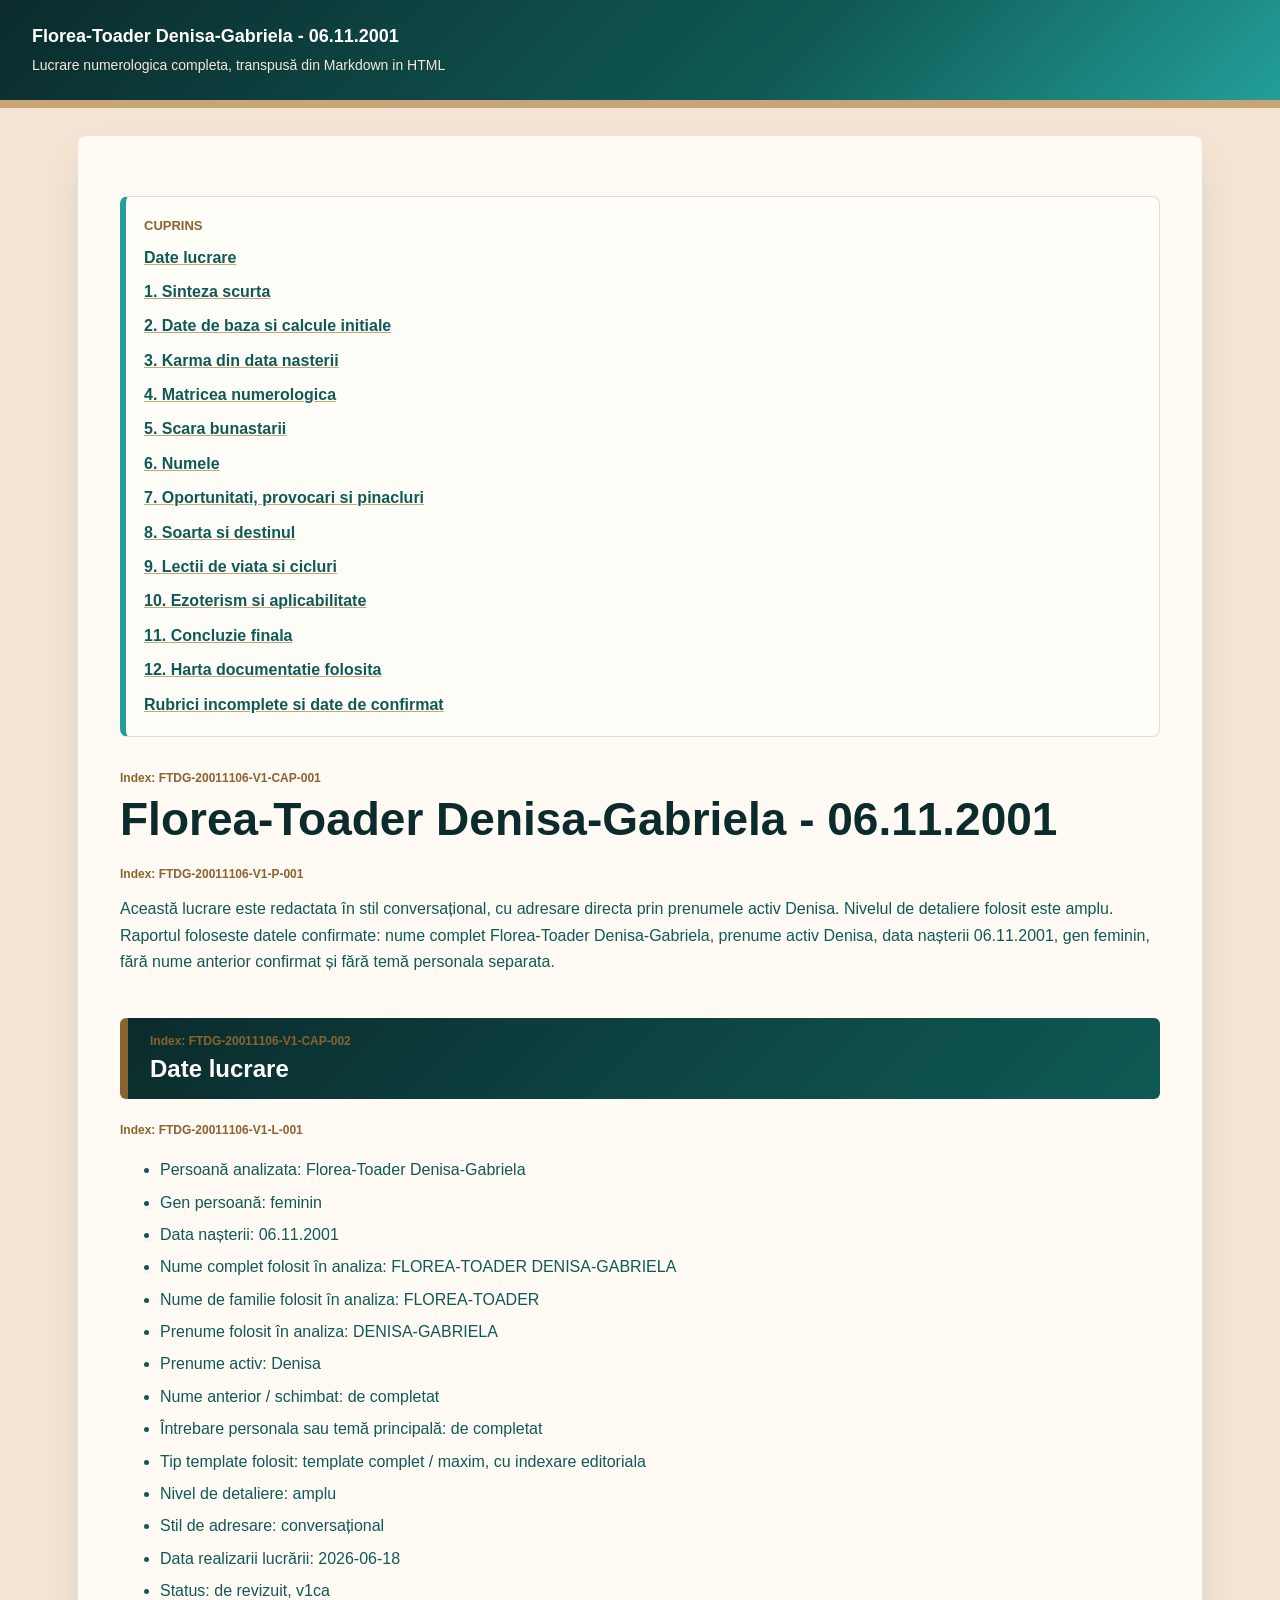
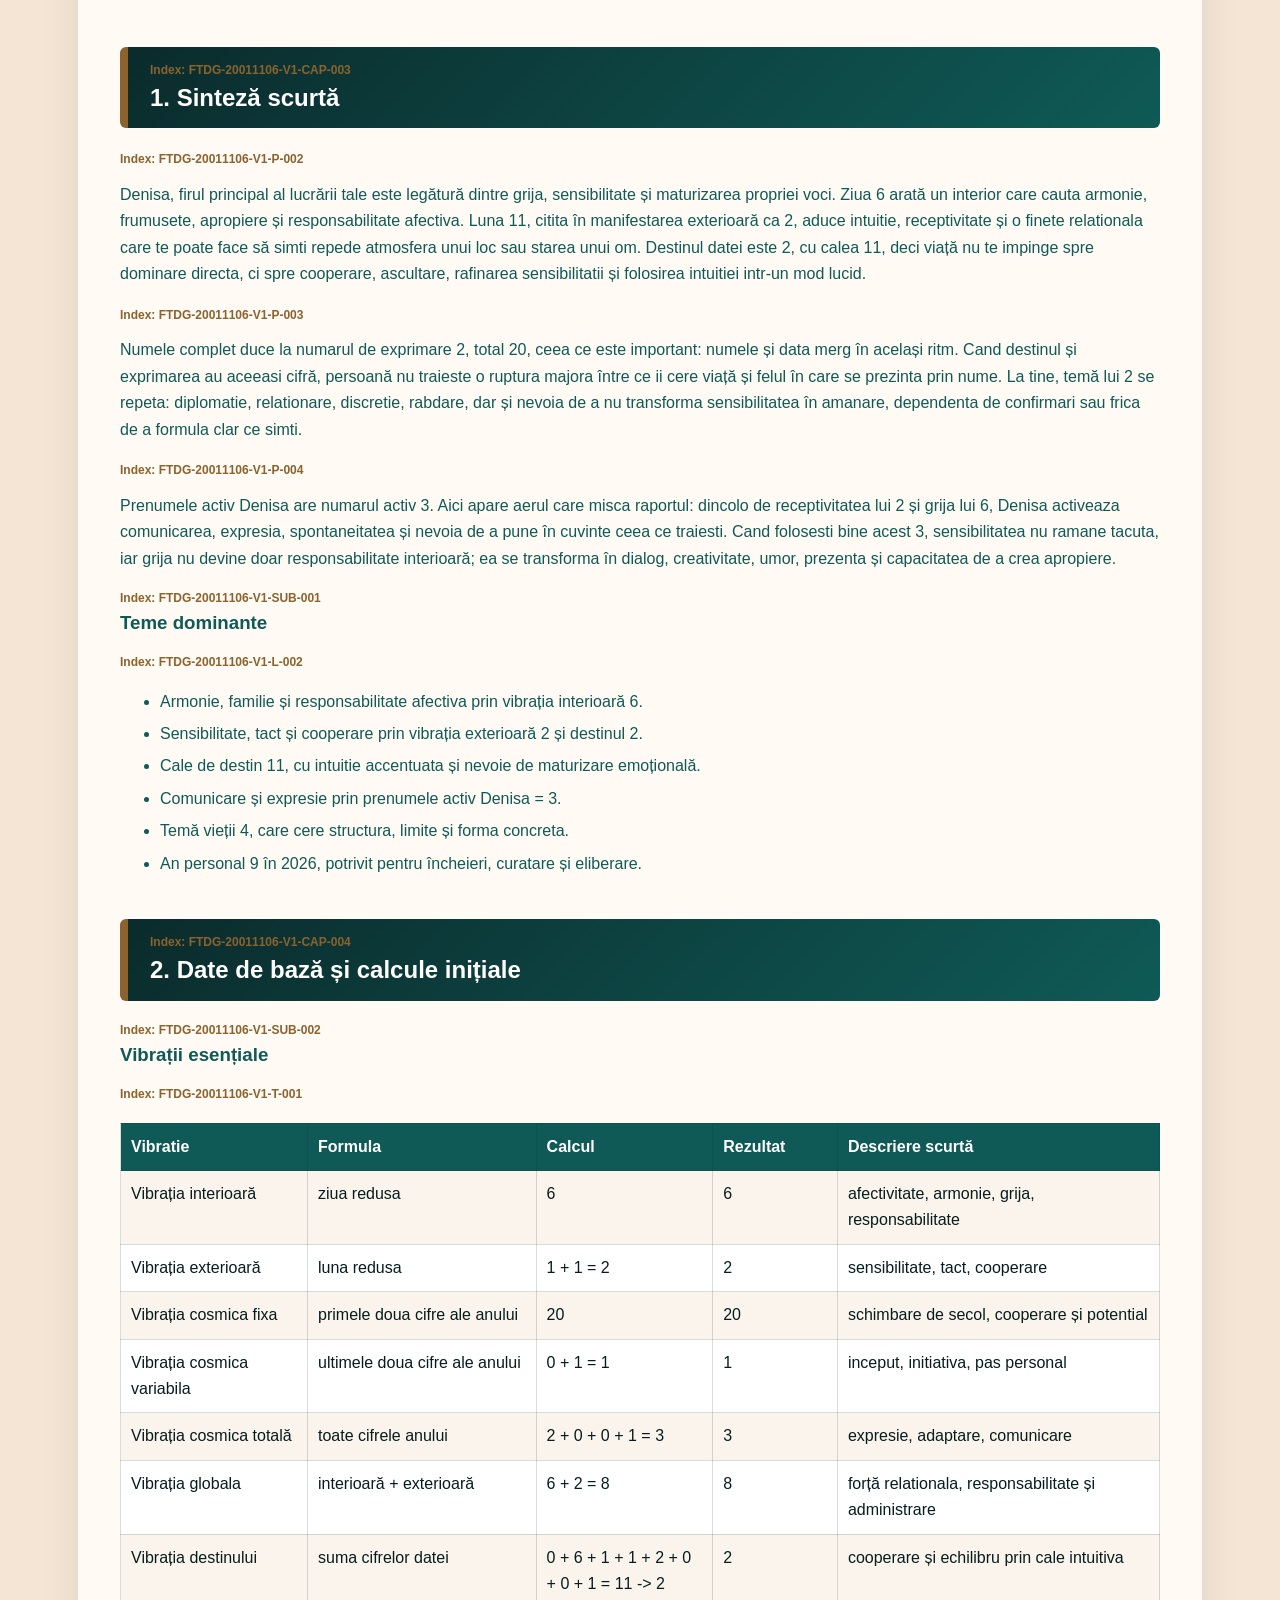
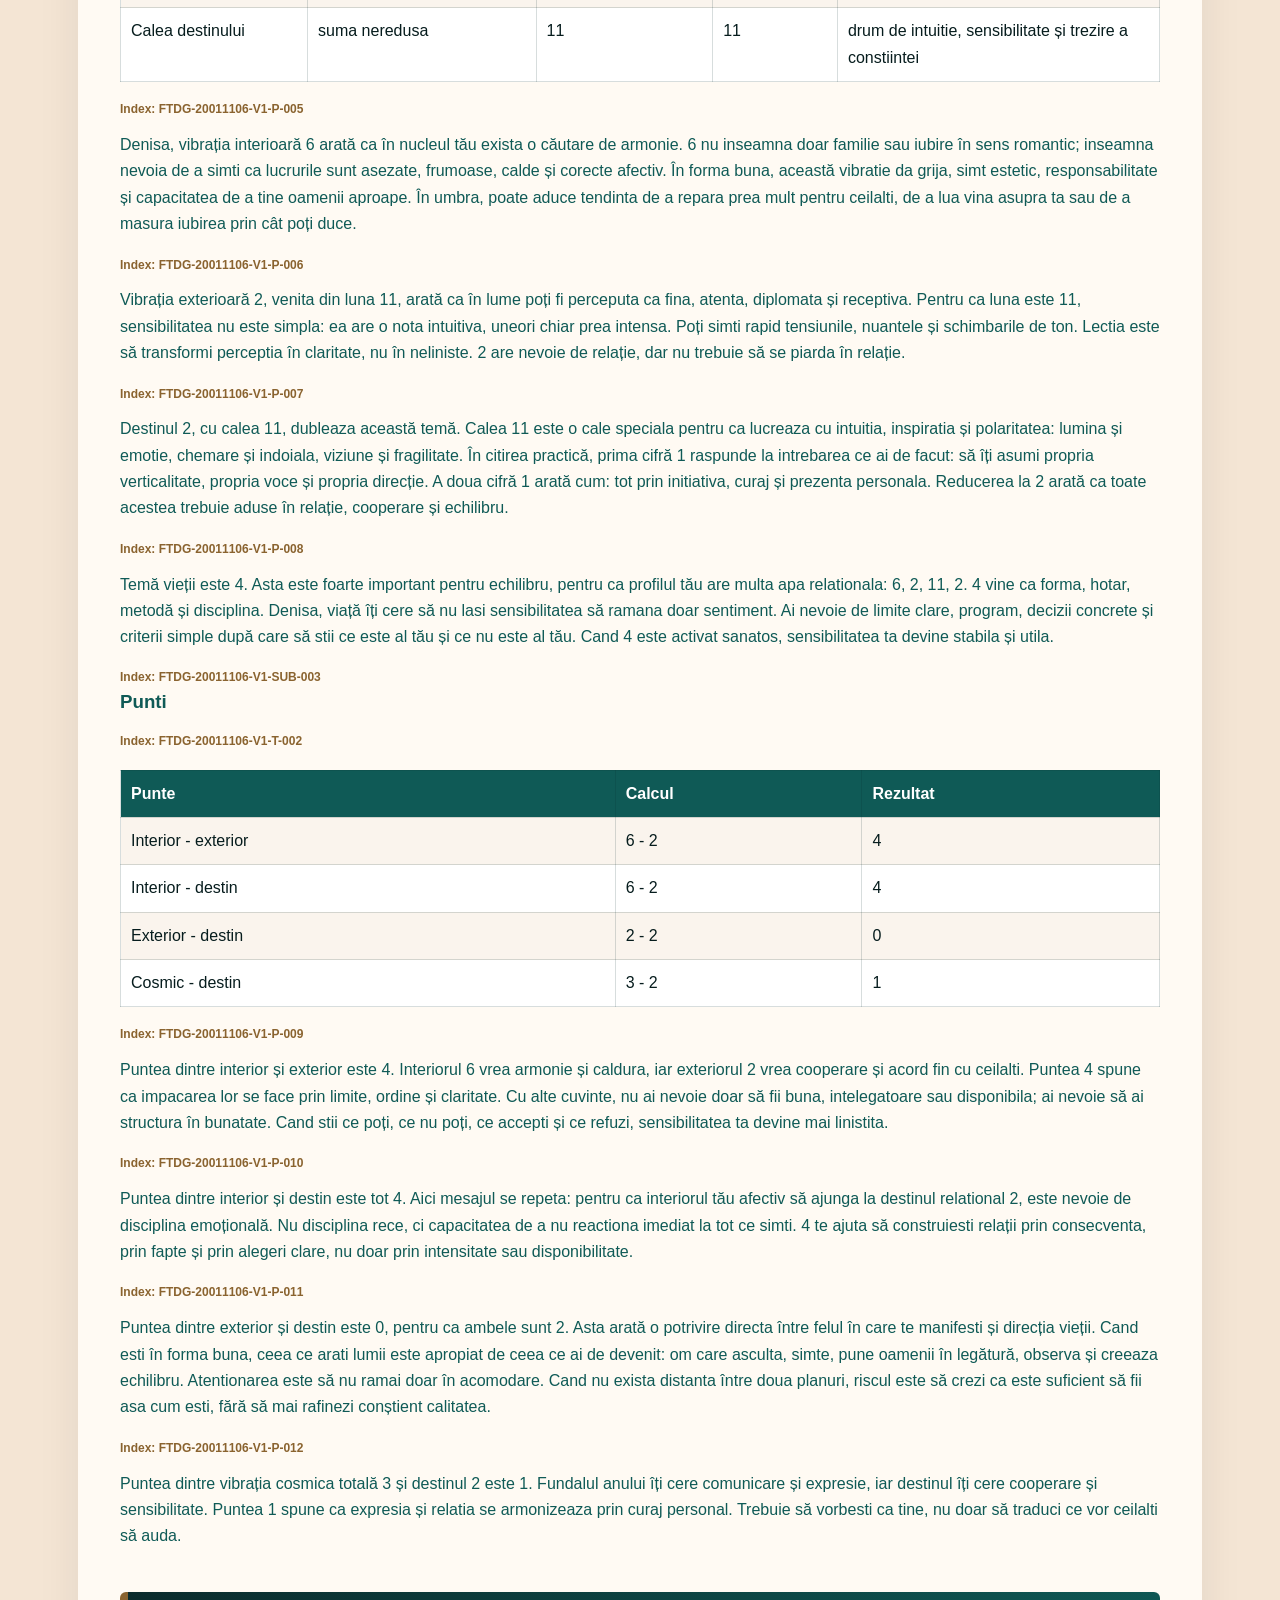
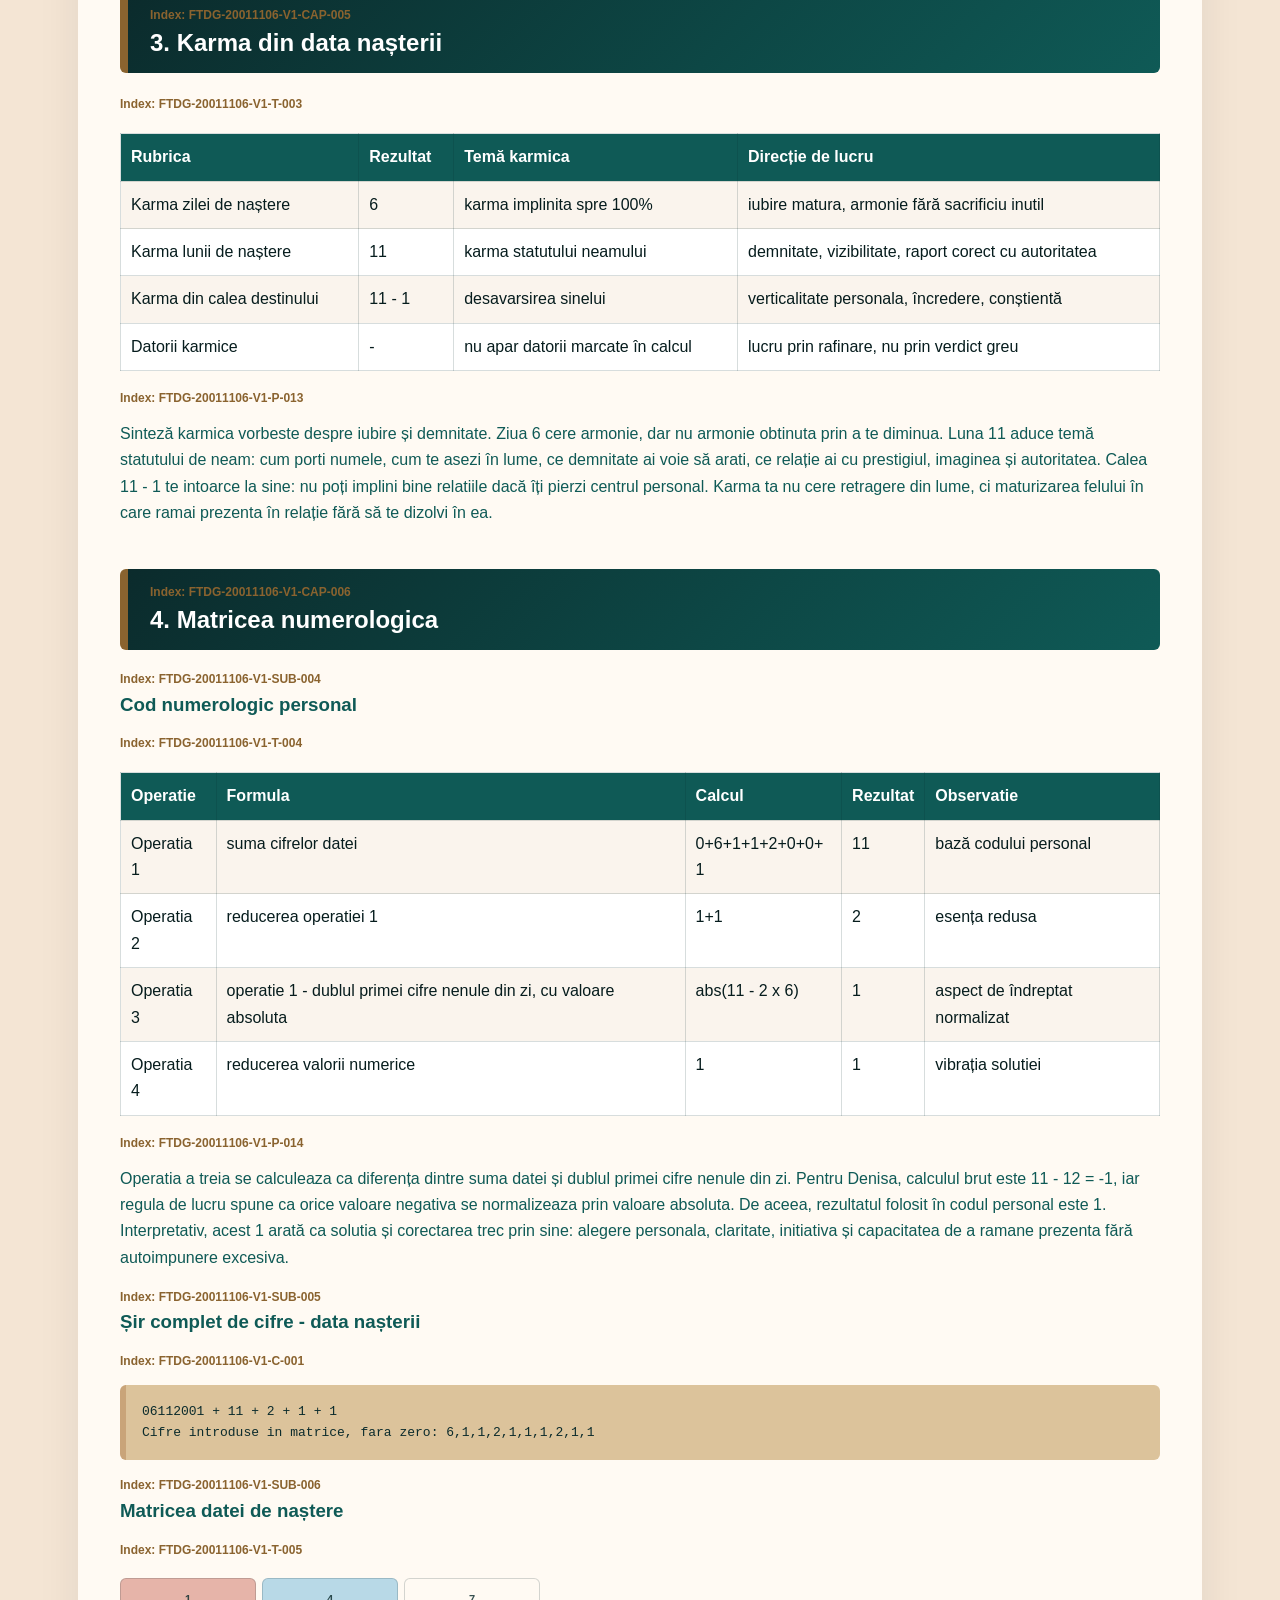
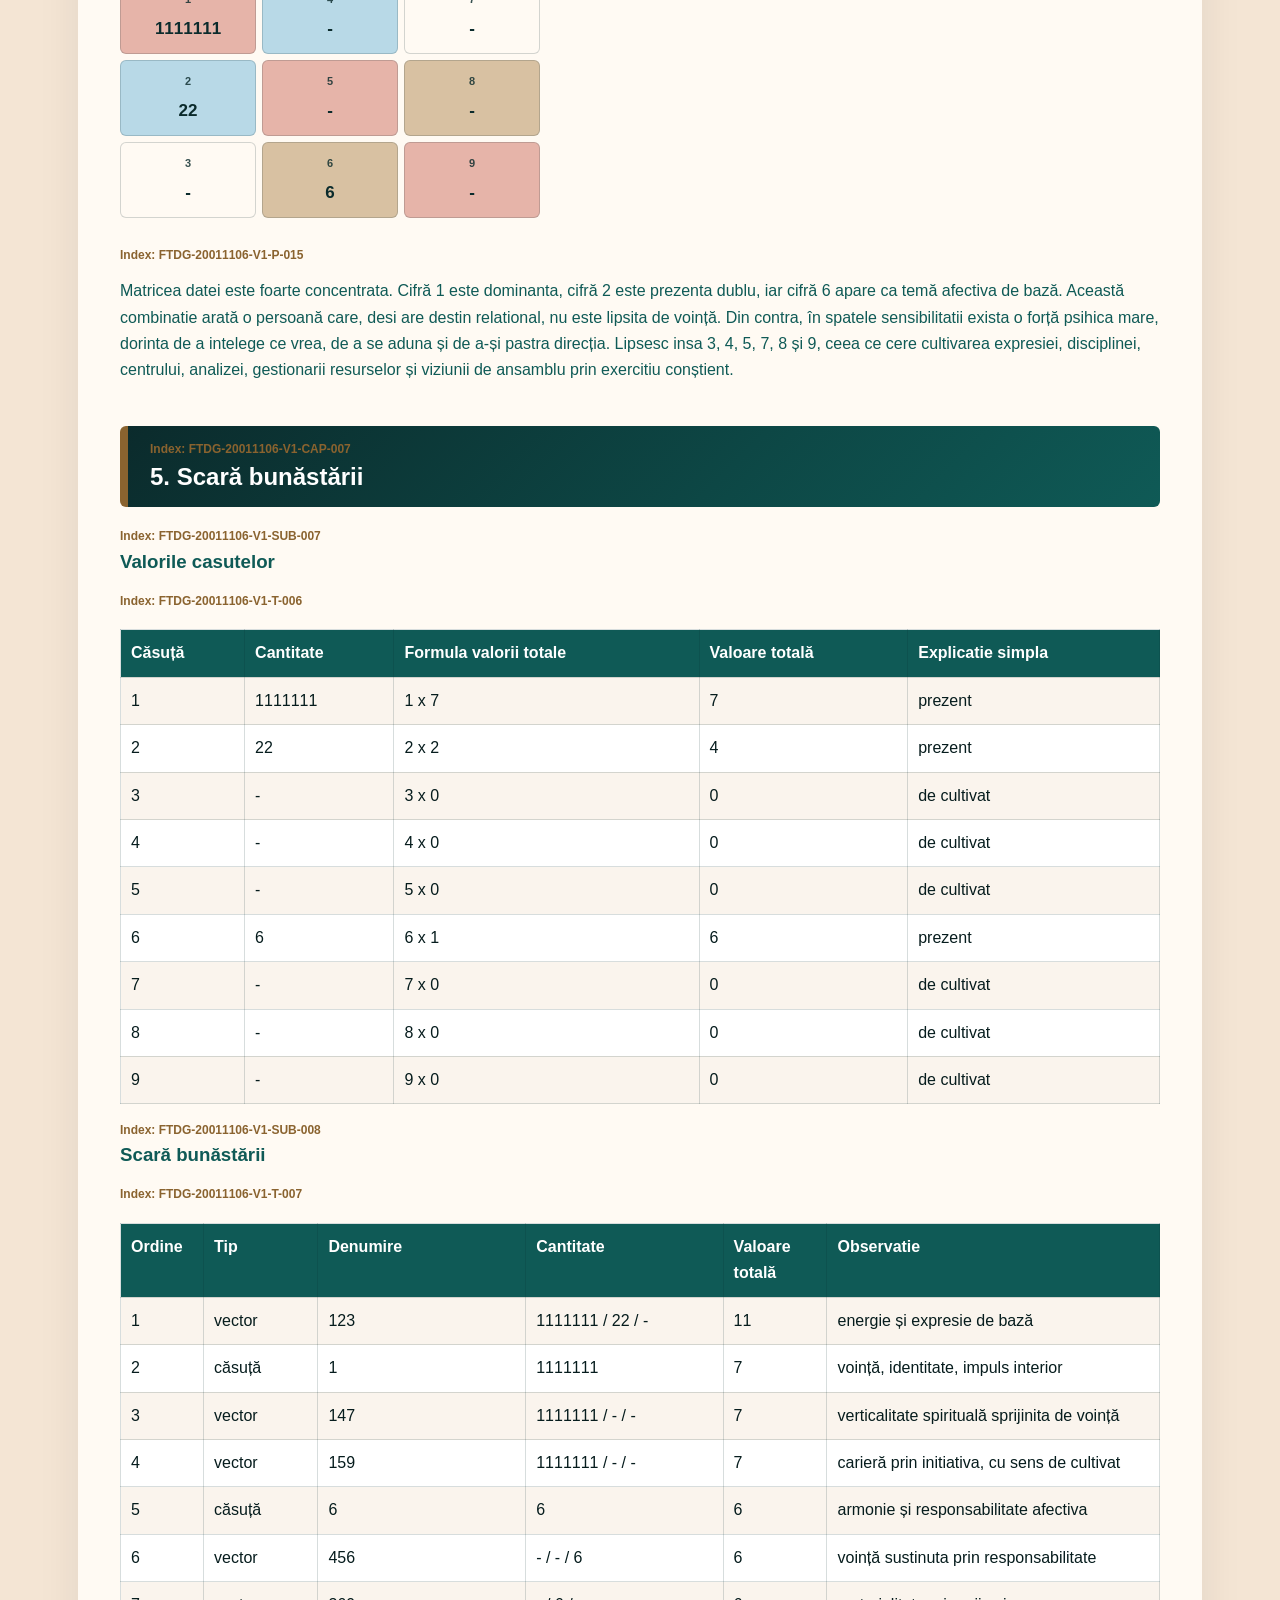
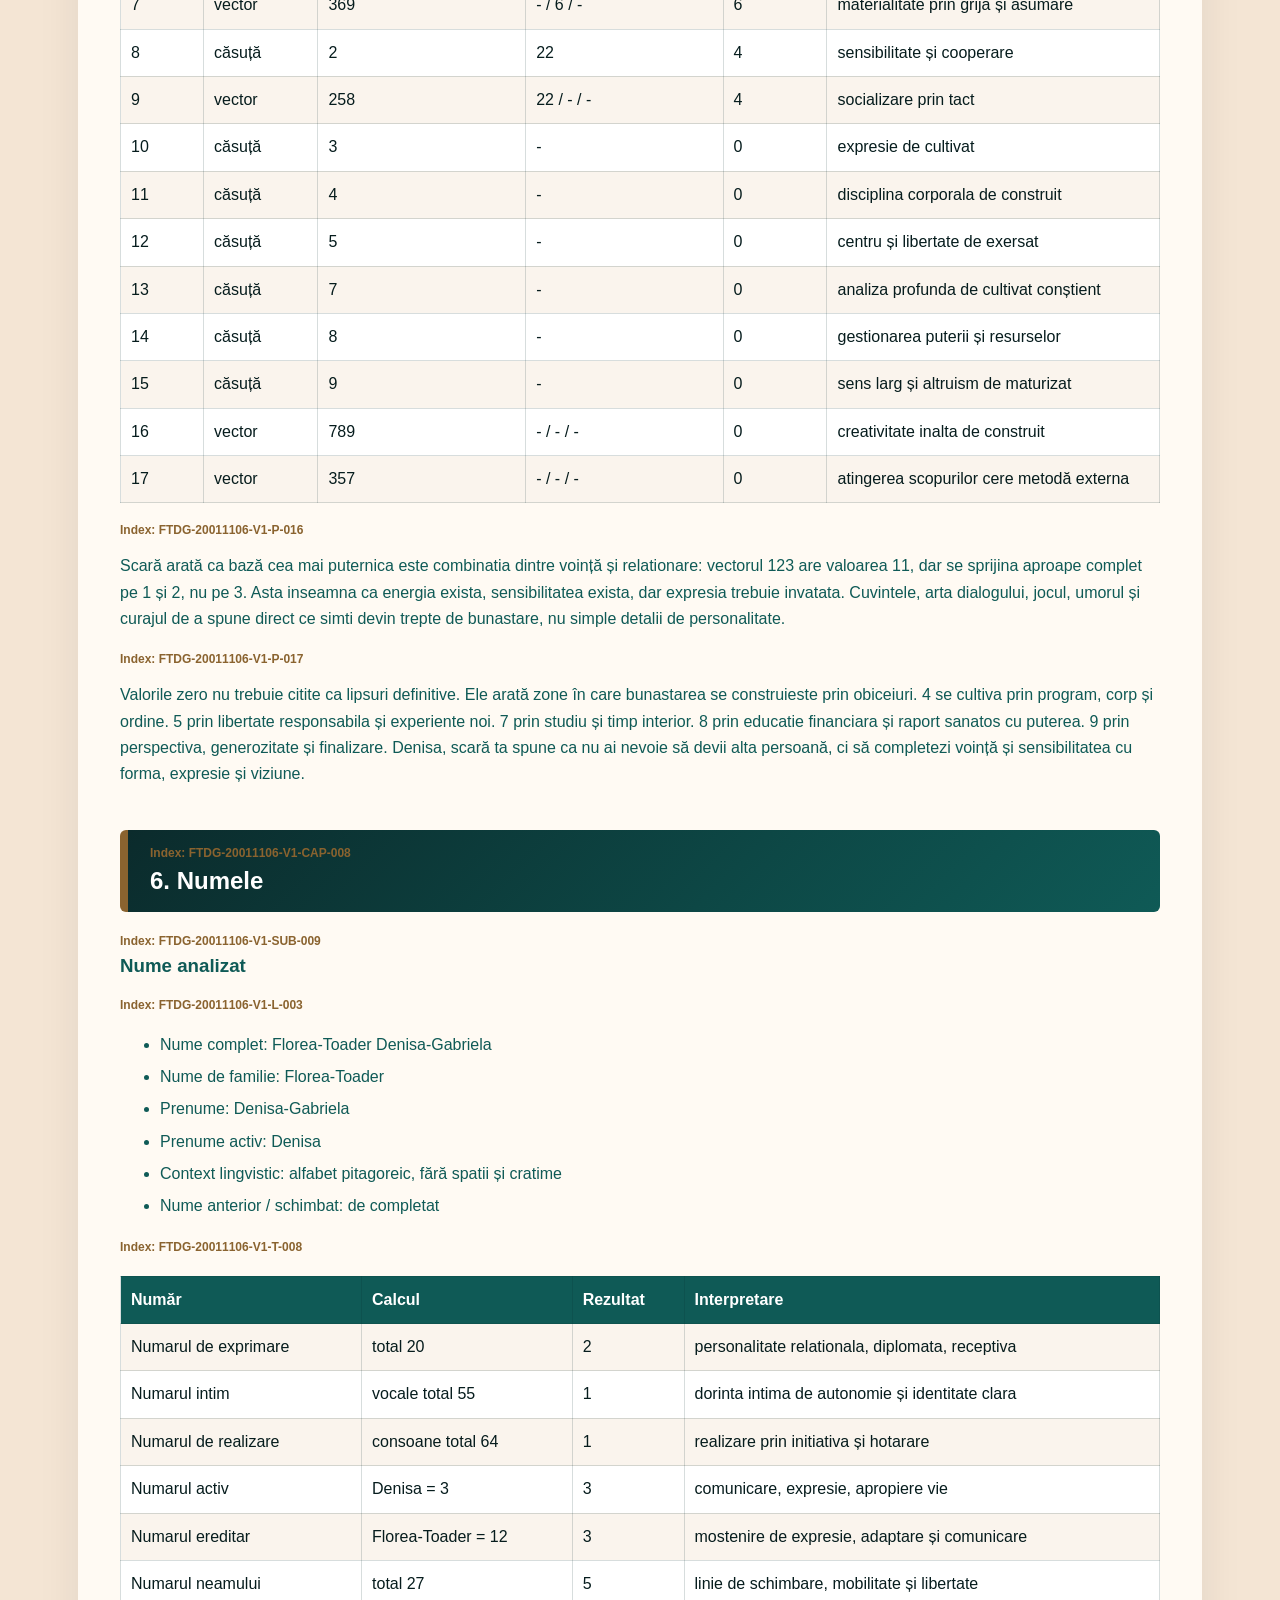
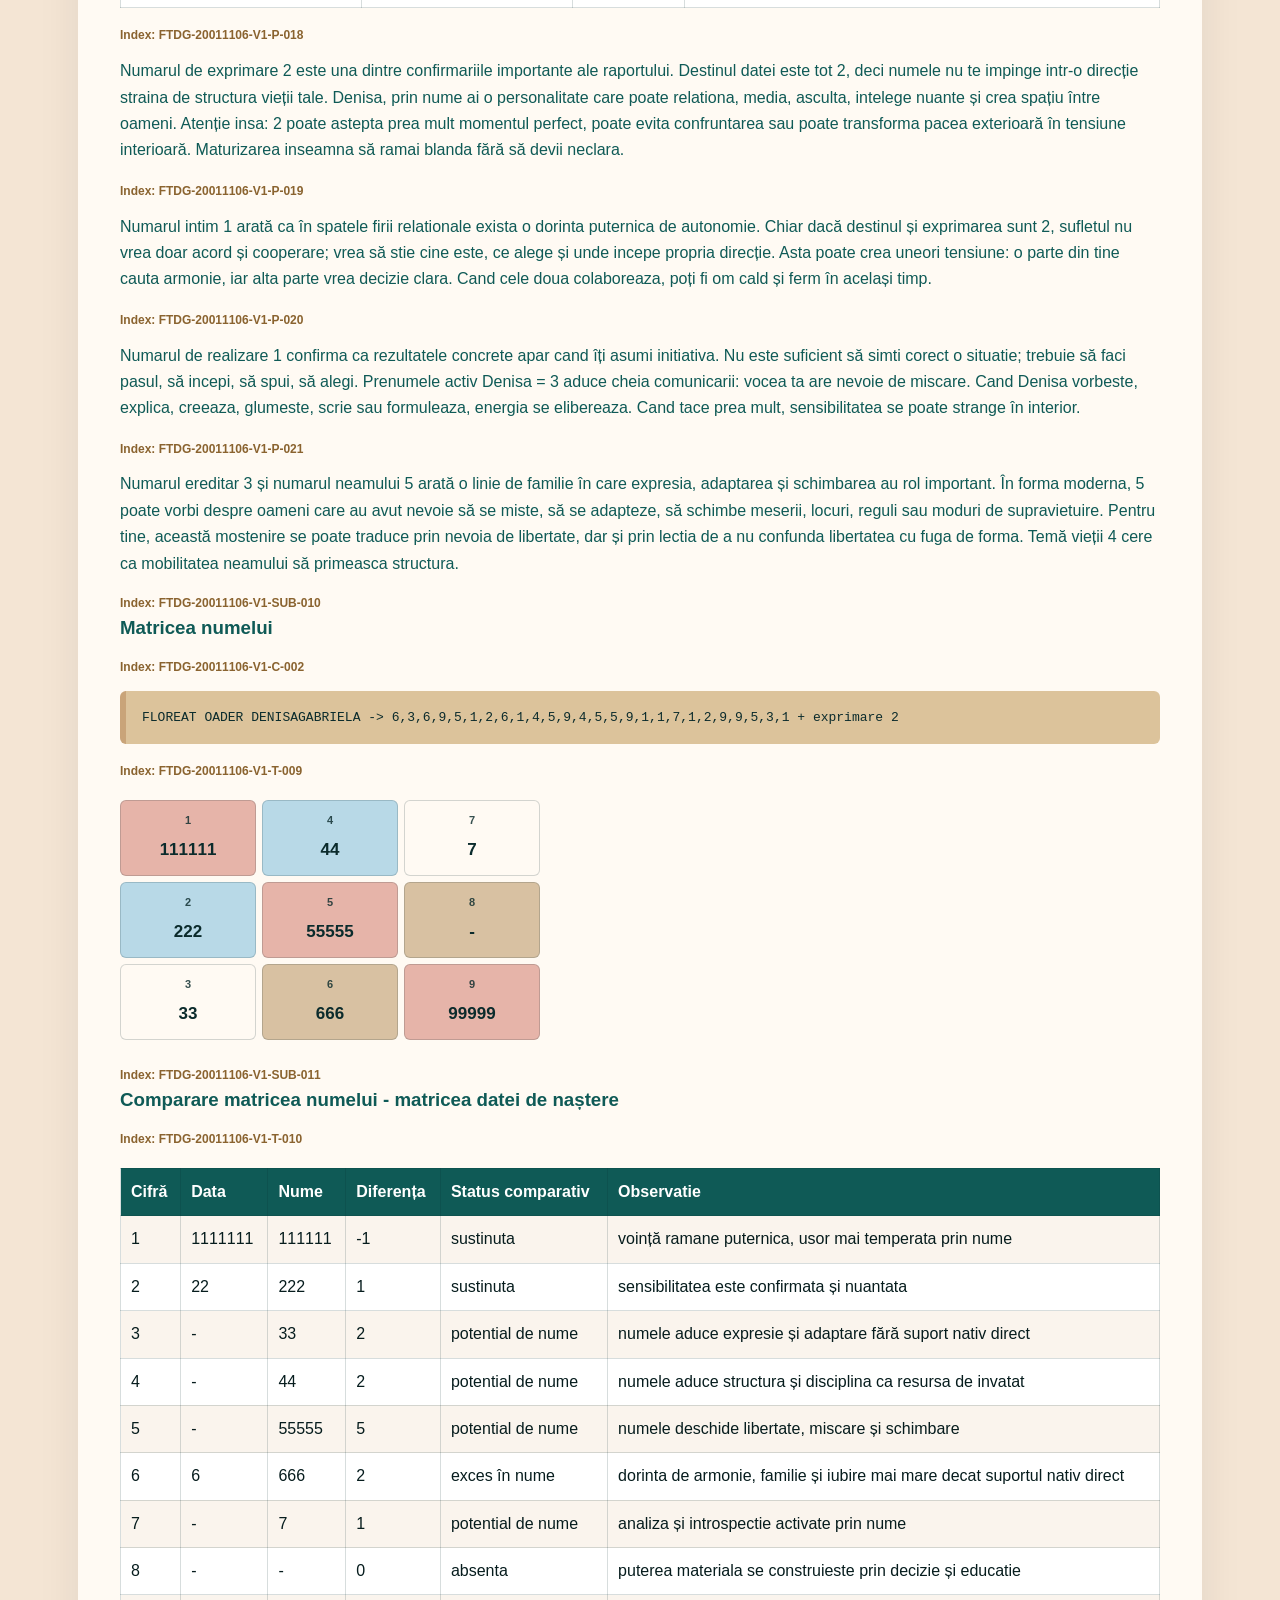
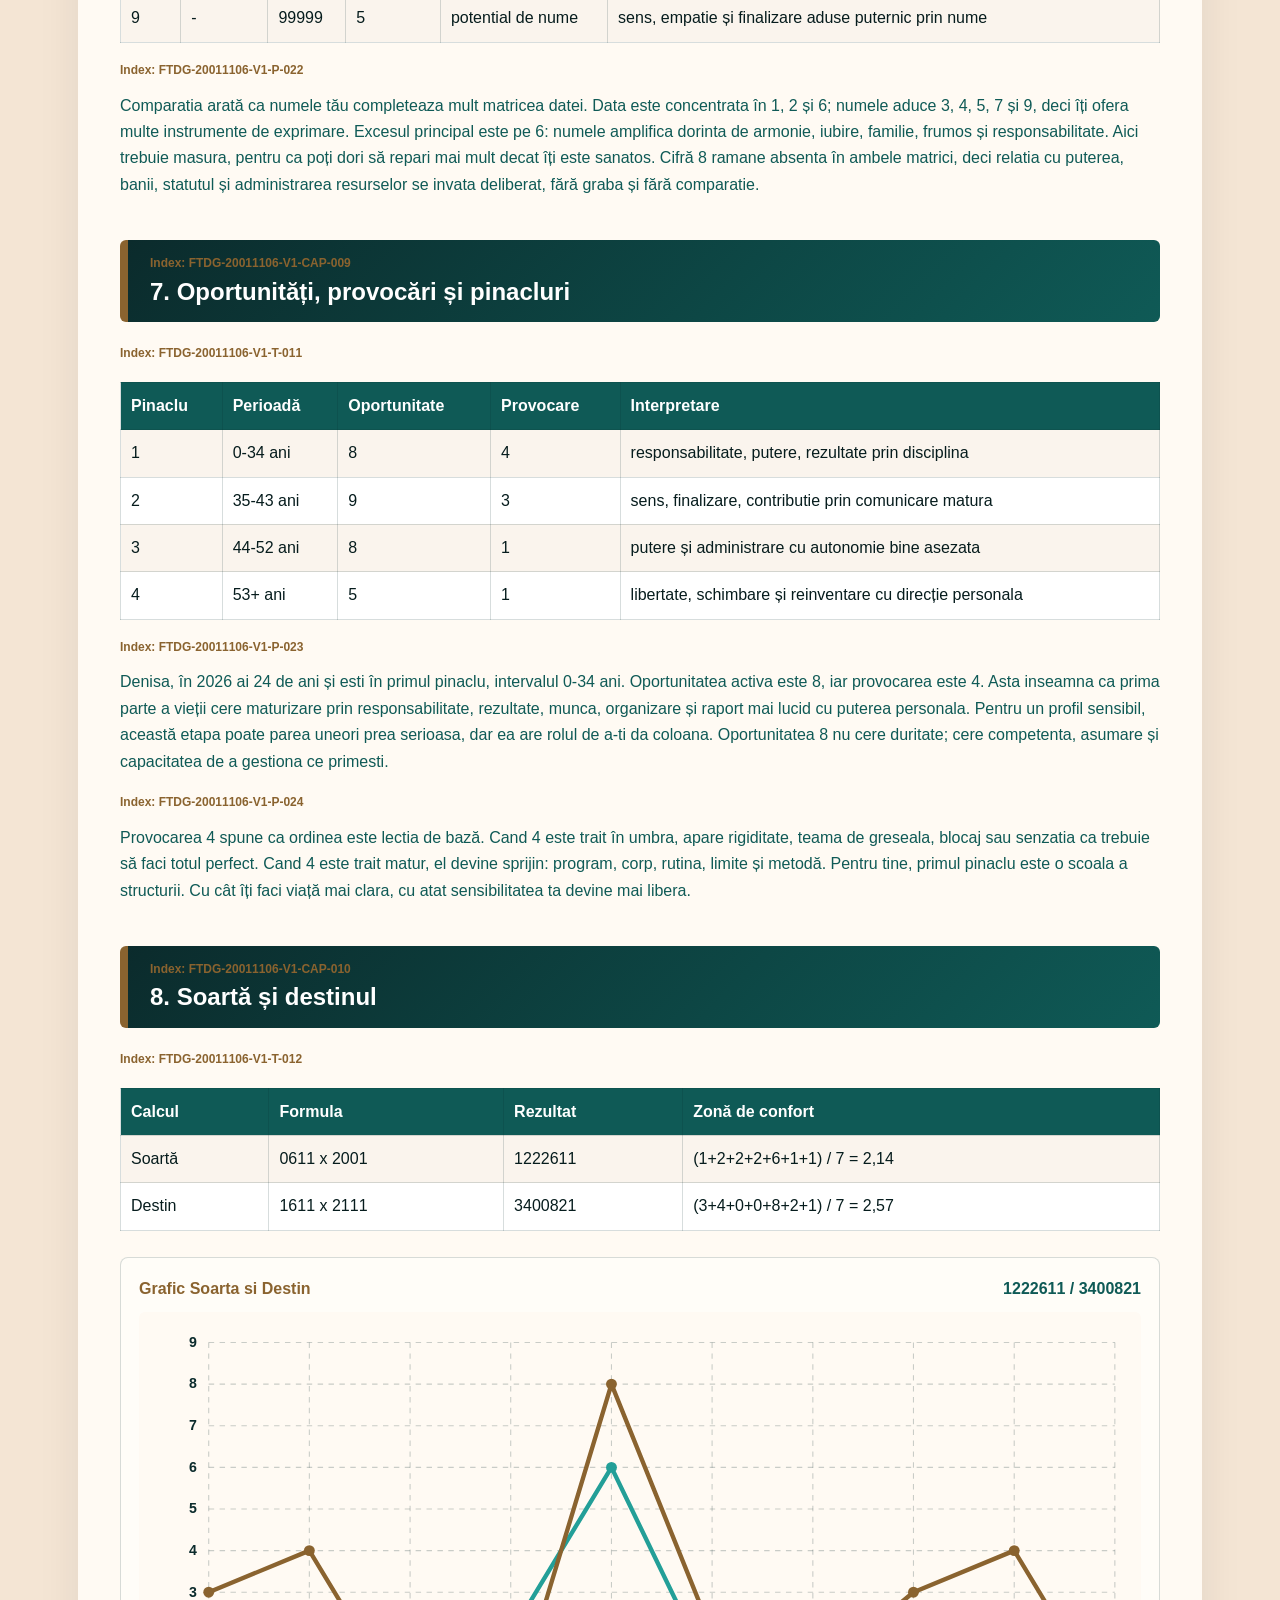
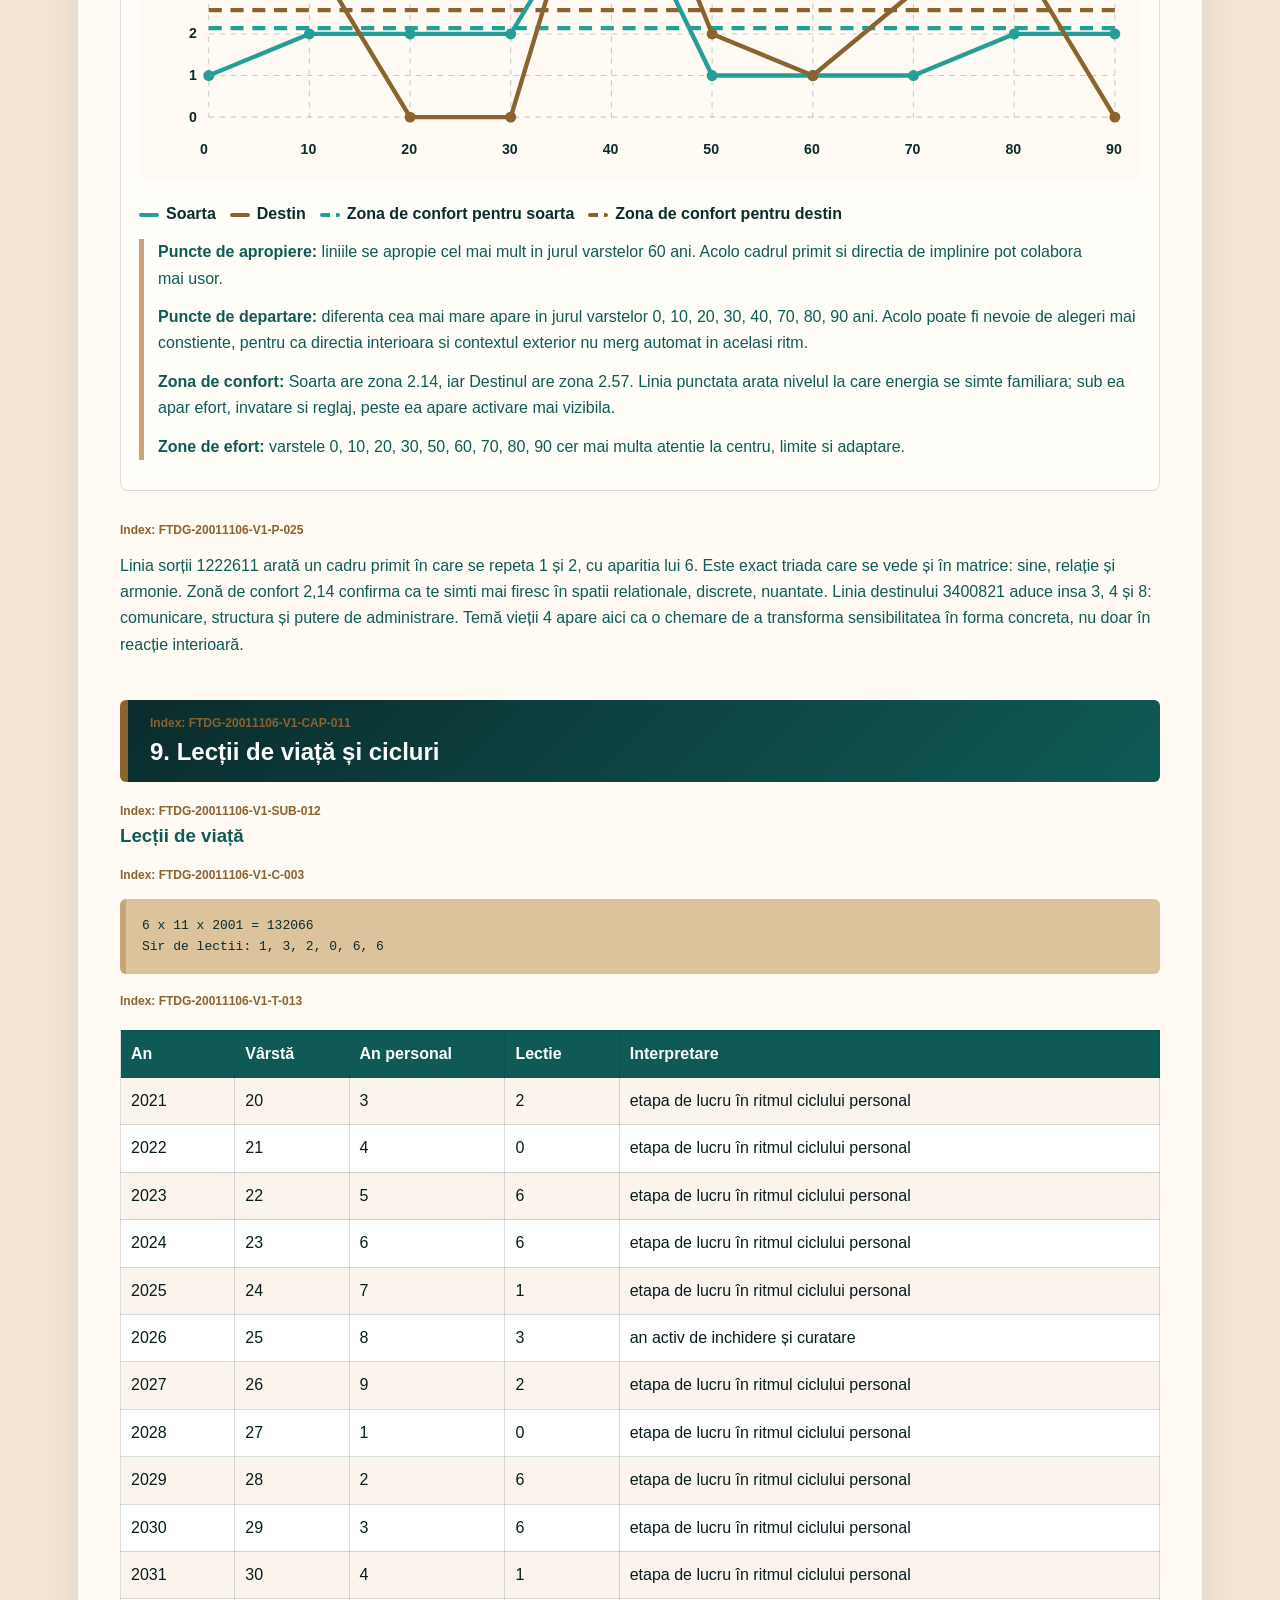
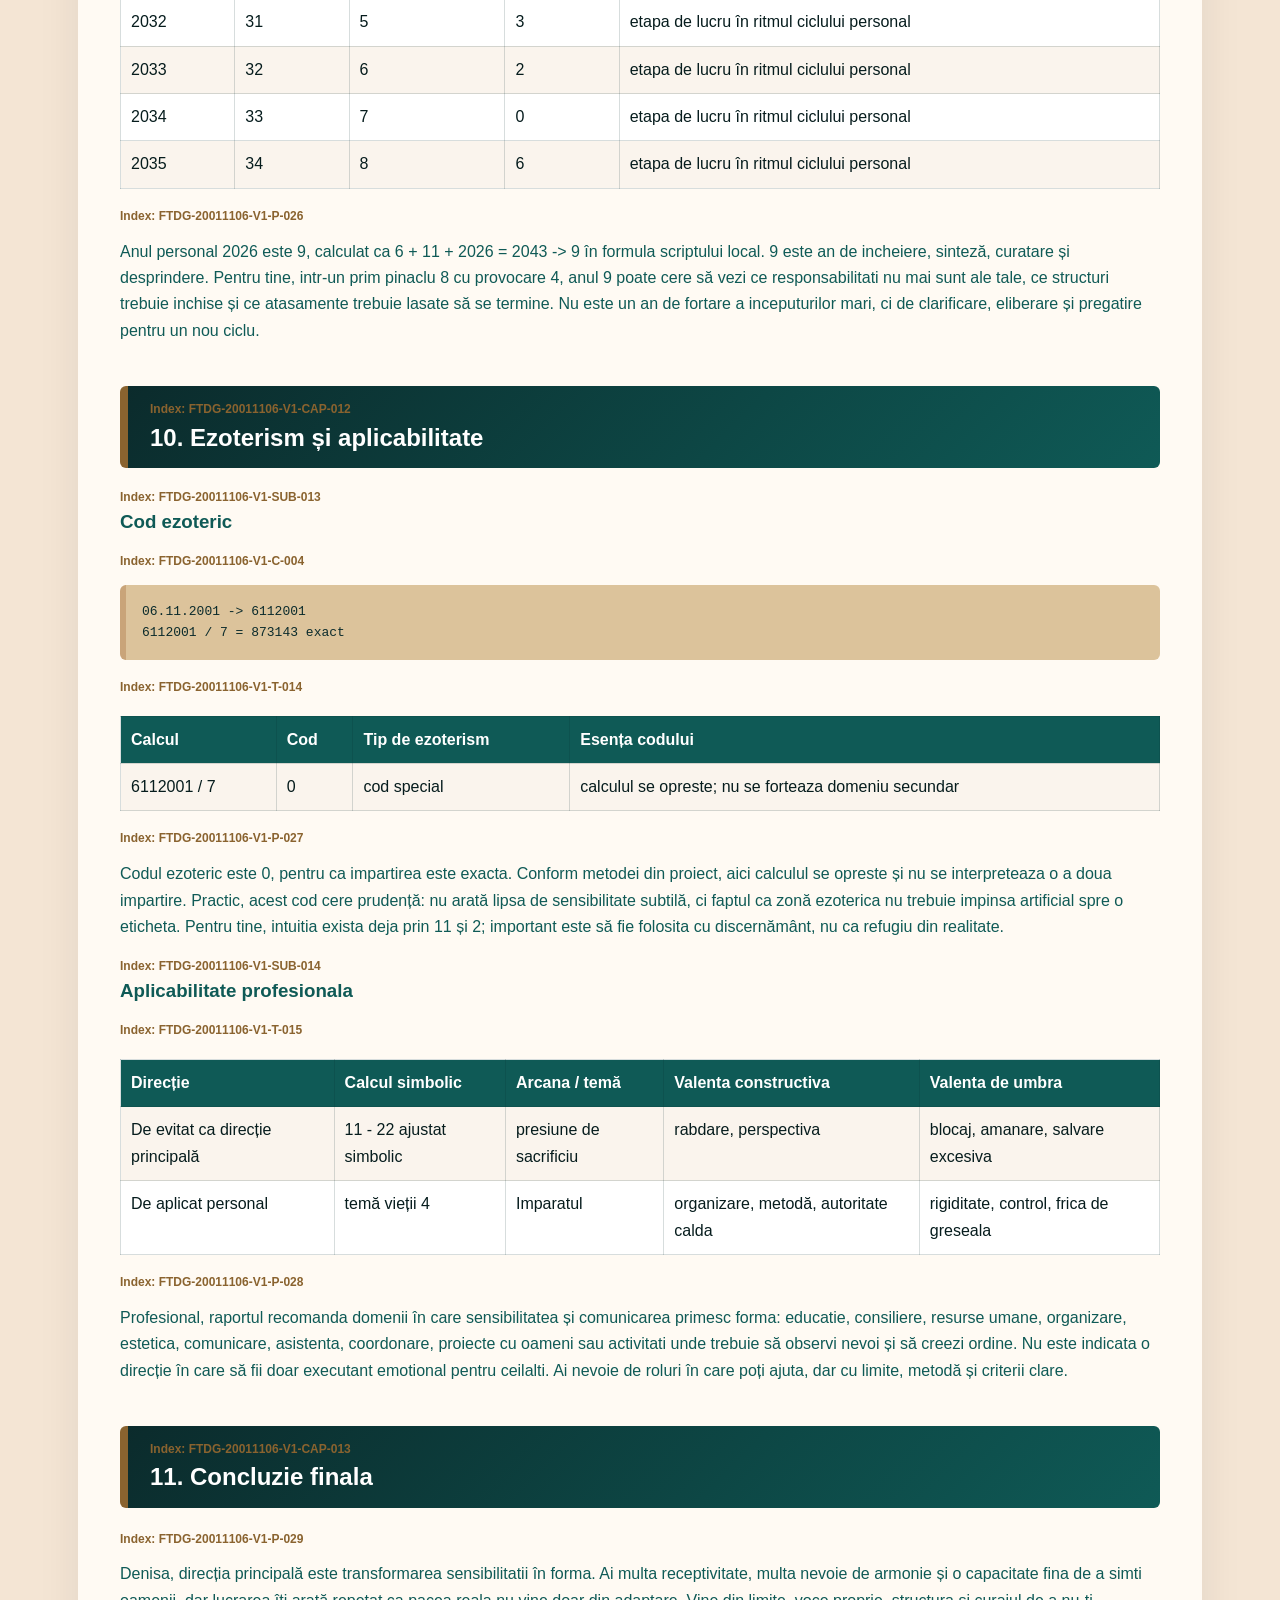
<file: test HTML/output/2001-11-06-florea-toader-denisa-gabriela.html>
<!doctype html>
<html lang="ro">
<head>
  <meta charset="utf-8">
  <meta name="viewport" content="width=device-width, initial-scale=1">
  <title>Florea-Toader Denisa-Gabriela - 06.11.2001</title>
  <style>
    :root {
      --ink: #061c1d;
      --deep: #0b2b2c;
      --teal: #0f5a56;
      --aqua: #239f98;
      --cream: #f4e5d4;
      --paper: #fffaf3;
      --gold: #8a632f;
      --sand: #c9a479;
    }
    body {
      margin: 0;
      background: var(--cream);
      color: var(--ink);
      font-family: "Segoe UI", Arial, sans-serif;
      line-height: 1.65;
    }
    .topbar {
      background: linear-gradient(135deg, var(--deep), var(--teal) 62%, var(--aqua));
      color: white;
      padding: 22px 32px;
      border-bottom: 8px solid var(--sand);
    }
    .topbar strong {
      display: block;
      font-size: 18px;
    }
    .topbar span {
      color: #f7ead8;
      font-size: 14px;
    }
    main {
      width: 1040px;
      max-width: min(1040px, calc(100% - 32px));
      margin: 28px auto;
      background: var(--paper);
      border-radius: 8px;
      padding: clamp(20px, 4vw, 42px);
      box-shadow: 0 18px 44px rgba(11, 43, 44, 0.08);
    }
    .table-wrap {
      width: 100%;
      overflow-x: auto;
      overflow-y: hidden;
      margin: 18px 0;
      -webkit-overflow-scrolling: touch;
    }
    .toc {
      display: grid;
      grid-template-columns: 1fr;
      gap: 8px;
      margin: 18px 0 34px;
      padding: 18px;
      border: 1px solid rgba(11, 43, 44, 0.14);
      border-left: 6px solid var(--aqua);
      background: #fffdf8;
      border-radius: 8px;
    }
    .toc div {
      grid-column: 1 / -1;
      color: var(--gold);
      font-weight: 800;
      text-transform: uppercase;
      font-size: 13px;
    }
    .toc a {
      color: var(--teal);
      text-decoration-color: var(--sand);
      font-weight: 650;
    }
    h1, h2, h3 { line-height: 1.18; }
    h1, h2, h3 {
      display: grid;
      gap: 7px;
    }
    h1 {
      font-size: clamp(30px, 4vw, 46px);
      color: var(--deep);
      margin-bottom: 18px;
    }
    h2 {
      margin: 42px 0 22px;
      color: white;
      background: linear-gradient(135deg, var(--deep) 0%, #0d4745 58%, var(--teal) 100%);
      border-top: 0;
      border-left: 8px solid var(--gold);
      padding: 16px 22px;
      border-radius: 6px;
      width: 100%;
      box-sizing: border-box;
    }
    h3 { color: var(--teal); }
    .heading-index {
      color: var(--gold);
      font-size: 12px;
      font-weight: 700;
      line-height: 1.2;
    }
    p {
      margin: 12px 0;
      max-width: none;
      width: 100%;
      text-wrap: pretty;
      color: var(--teal);
    }
    code {
      background: rgba(35, 159, 152, 0.12);
      color: var(--deep);
      padding: 1px 5px;
      border-radius: 4px;
    }
    .index {
      color: var(--gold);
      font-size: 12px;
      font-weight: 700;
      margin-top: 18px;
    }
    table {
      min-width: 100%;
      border-collapse: collapse;
      margin: 0;
      background: white;
      table-layout: fixed;
    }
    th, td {
      border: 1px solid rgba(11, 43, 44, 0.16);
      padding: 10px;
      vertical-align: top;
      overflow-wrap: anywhere;
      word-break: break-word;
    }
    th {
      background: var(--teal);
      color: white;
      text-align: left;
      overflow-wrap: normal;
      word-break: normal;
      hyphens: none;
    }
    .table-vibratii-esentiale th:nth-child(1),
    .table-vibratii-esentiale td:nth-child(1) {
      width: 18%;
    }
    .table-vibratii-esentiale th:nth-child(2),
    .table-vibratii-esentiale td:nth-child(2) {
      width: 22%;
    }
    .table-vibratii-esentiale th:nth-child(3),
    .table-vibratii-esentiale td:nth-child(3) {
      width: 17%;
    }
    .table-vibratii-esentiale th:nth-child(4),
    .table-vibratii-esentiale td:nth-child(4) {
      width: 12%;
    }
    .table-vibratii-esentiale th:nth-child(5),
    .table-vibratii-esentiale td:nth-child(5) {
      width: 31%;
    }
    .table-scara-bunastarii th:nth-child(1),
    .table-scara-bunastarii td:nth-child(1) {
      width: 8%;
    }
    .table-scara-bunastarii th:nth-child(2),
    .table-scara-bunastarii td:nth-child(2) {
      width: 11%;
      white-space: nowrap;
      overflow-wrap: normal;
      word-break: normal;
    }
    .table-scara-bunastarii th:nth-child(3),
    .table-scara-bunastarii td:nth-child(3) {
      width: 20%;
    }
    .table-scara-bunastarii th:nth-child(4),
    .table-scara-bunastarii td:nth-child(4) {
      width: 19%;
    }
    .table-scara-bunastarii th:nth-child(5),
    .table-scara-bunastarii td:nth-child(5) {
      width: 10%;
    }
    .table-scara-bunastarii th:nth-child(6),
    .table-scara-bunastarii td:nth-child(6) {
      width: 32%;
    }
    .table-ciclu-9-ani th:nth-child(1),
    .table-ciclu-9-ani td:nth-child(1) {
      width: 11%;
    }
    .table-ciclu-9-ani th:nth-child(2),
    .table-ciclu-9-ani td:nth-child(2) {
      width: 11%;
    }
    .table-ciclu-9-ani th:nth-child(3),
    .table-ciclu-9-ani td:nth-child(3) {
      width: 15%;
    }
    .table-ciclu-9-ani th:nth-child(4),
    .table-ciclu-9-ani td:nth-child(4) {
      width: 11%;
    }
    .table-ciclu-9-ani th:nth-child(5),
    .table-ciclu-9-ani td:nth-child(5) {
      width: 52%;
    }
    tr:nth-child(even) td {
      background: rgba(244, 229, 212, 0.42);
    }
    pre {
      background: #dcc39b;
      color: var(--deep);
      border-left: 6px solid var(--sand);
      padding: 16px;
      border-radius: 6px;
      overflow: auto;
      white-space: pre-wrap;
    }
    .matrix-grid {
      display: grid;
      grid-template-columns: repeat(3, minmax(0, 1fr));
      gap: 6px;
      margin: 18px 0 28px;
      max-width: 420px;
    }
    .matrix-cell {
      min-height: 58px;
      border: 1px solid rgba(11, 43, 44, 0.18);
      border-radius: 6px;
      display: grid;
      overflow: hidden;
    }
    .matrix-value {
      display: grid;
      place-items: center;
      min-height: 58px;
      color: var(--deep);
      font-weight: 800;
      font-size: 17px;
      padding: 8px;
      gap: 2px;
    }
    .matrix-value span {
      font-size: 11px;
      opacity: 0.82;
    }
    .element-aer {
      background: #fffaf3;
      color: var(--deep);
    }
    .element-apa {
      background: #b8d9e7;
      color: var(--deep);
    }
    .element-pamant {
      background: #d8c1a2;
      color: var(--deep);
    }
    .element-foc {
      background: #e6b4a9;
      color: var(--deep);
    }
    .destiny-chart {
      margin: 26px 0 30px;
      padding: 18px;
      border: 1px solid rgba(11, 43, 44, 0.16);
      border-radius: 8px;
      background: #fffdf8;
    }
    .chart-heading {
      display: flex;
      justify-content: space-between;
      gap: 16px;
      color: var(--gold);
      font-weight: 800;
      margin-bottom: 10px;
    }
    .chart-heading strong {
      color: var(--teal);
    }
    .destiny-chart svg {
      width: 100%;
      height: auto;
      background: #fffaf3;
      border-radius: 6px;
    }
    .grid line {
      stroke: rgba(11, 43, 44, 0.22);
      stroke-dasharray: 5 5;
    }
    .grid text {
      fill: var(--deep);
      font-size: 13px;
      font-weight: 700;
    }
    .line {
      fill: none;
      stroke-width: 4;
      stroke-linejoin: round;
      stroke-linecap: round;
    }
    .soarta-line { stroke: var(--aqua); }
    .destin-line { stroke: var(--gold); }
    .comfort {
      fill: none;
      stroke-width: 4;
      stroke-dasharray: 12 8;
      opacity: 1;
    }
    .soarta-comfort { stroke: var(--aqua); }
    .destin-comfort { stroke: var(--gold); }
    .soarta-dot { fill: var(--aqua); }
    .destin-dot { fill: var(--gold); }
    .chart-legend {
      display: flex;
      flex-wrap: wrap;
      gap: 14px;
      margin: 12px 0;
      color: var(--deep);
      font-weight: 700;
    }
    .chart-legend i {
      display: inline-block;
      width: 20px;
      height: 4px;
      border-radius: 99px;
      margin-right: 7px;
      vertical-align: middle;
    }
    .legend-soarta { background: var(--aqua); }
    .legend-destin { background: var(--gold); }
    .legend-soarta-comfort {
      background: repeating-linear-gradient(
        90deg,
        var(--aqua) 0 10px,
        transparent 10px 16px
      );
    }
    .legend-destin-comfort {
      background: repeating-linear-gradient(
        90deg,
        var(--gold) 0 10px,
        transparent 10px 16px
      );
    }
    .chart-interpretation {
      border-left: 5px solid var(--sand);
      padding-left: 14px;
    }
    ul, li {
      color: var(--teal);
    }
    li { margin: 6px 0; }
    @media (max-width: 1100px) {
      body {
        overflow-x: auto;
      }
      main {
        width: 1040px;
        max-width: none;
      }
    }
    @media print {
      body { background: white; }
      .topbar, .toc { break-inside: avoid; }
      main { box-shadow: none; margin: 0; width: auto; }
      h2, h3, table, pre { break-inside: avoid; }
    }
  </style>
</head>
<body>
  <header class="topbar">
    <strong>Florea-Toader Denisa-Gabriela - 06.11.2001</strong>
    <span>Lucrare numerologica completa, transpusă din Markdown in HTML</span>
  </header>
  <main>
    <nav class="toc"><div>Cuprins</div><a href="#sectiune-1">Date lucrare</a>
<a href="#sectiune-2">1. Sinteza scurta</a>
<a href="#sectiune-3">2. Date de baza si calcule initiale</a>
<a href="#sectiune-4">3. Karma din data nasterii</a>
<a href="#sectiune-5">4. Matricea numerologica</a>
<a href="#sectiune-6">5. Scara bunastarii</a>
<a href="#sectiune-7">6. Numele</a>
<a href="#sectiune-8">7. Oportunitati, provocari si pinacluri</a>
<a href="#sectiune-9">8. Soarta si destinul</a>
<a href="#sectiune-10">9. Lectii de viata si cicluri</a>
<a href="#sectiune-11">10. Ezoterism si aplicabilitate</a>
<a href="#sectiune-12">11. Concluzie finala</a>
<a href="#sectiune-13">12. Harta documentatie folosita</a>
<a href="#sectiune-14">Rubrici incomplete si date de confirmat</a></nav>
    <h1><span class="heading-index">Index: FTDG-20011106-V1-CAP-001</span><span>Florea-Toader Denisa-Gabriela - 06.11.2001</span></h1>
<div class="index">Index: FTDG-20011106-V1-P-001</div>
<p>Această lucrare este redactata în stil conversațional, cu adresare directa prin prenumele activ Denisa. Nivelul de detaliere folosit este amplu. Raportul foloseste datele confirmate: nume complet Florea-Toader Denisa-Gabriela, prenume activ Denisa, data nașterii 06.11.2001, gen feminin, fără nume anterior confirmat și fără temă personala separata.</p>
<h2 id="sectiune-1"><span class="heading-index">Index: FTDG-20011106-V1-CAP-002</span><span>Date lucrare</span></h2>
<div class="index">Index: FTDG-20011106-V1-L-001</div>
<ul>
<li>Persoană analizata: Florea-Toader Denisa-Gabriela</li>
<li>Gen persoană: feminin</li>
<li>Data nașterii: 06.11.2001</li>
<li>Nume complet folosit în analiza: FLOREA-TOADER DENISA-GABRIELA</li>
<li>Nume de familie folosit în analiza: FLOREA-TOADER</li>
<li>Prenume folosit în analiza: DENISA-GABRIELA</li>
<li>Prenume activ: Denisa</li>
<li>Nume anterior / schimbat: de completat</li>
<li>Întrebare personala sau temă principală: de completat</li>
<li>Tip template folosit: template complet / maxim, cu indexare editoriala</li>
<li>Nivel de detaliere: amplu</li>
<li>Stil de adresare: conversațional</li>
<li>Data realizarii lucrării: 2026-06-18</li>
<li>Status: de revizuit, v1ca</li>
</ul>
<h2 id="sectiune-2"><span class="heading-index">Index: FTDG-20011106-V1-CAP-003</span><span>1. Sinteză scurtă</span></h2>
<div class="index">Index: FTDG-20011106-V1-P-002</div>
<p>Denisa, firul principal al lucrării tale este legătură dintre grija, sensibilitate și maturizarea propriei voci. Ziua 6 arată un interior care cauta armonie, frumusete, apropiere și responsabilitate afectiva. Luna 11, citita în manifestarea exterioară ca 2, aduce intuitie, receptivitate și o finete relationala care te poate face să simti repede atmosfera unui loc sau starea unui om. Destinul datei este 2, cu calea 11, deci viață nu te impinge spre dominare directa, ci spre cooperare, ascultare, rafinarea sensibilitatii și folosirea intuitiei intr-un mod lucid.</p>
<div class="index">Index: FTDG-20011106-V1-P-003</div>
<p>Numele complet duce la numarul de exprimare 2, total 20, ceea ce este important: numele și data merg în același ritm. Cand destinul și exprimarea au aceeasi cifră, persoană nu traieste o ruptura majora între ce ii cere viață și felul în care se prezinta prin nume. La tine, temă lui 2 se repeta: diplomatie, relationare, discretie, rabdare, dar și nevoia de a nu transforma sensibilitatea în amanare, dependenta de confirmari sau frica de a formula clar ce simti.</p>
<div class="index">Index: FTDG-20011106-V1-P-004</div>
<p>Prenumele activ Denisa are numarul activ 3. Aici apare aerul care misca raportul: dincolo de receptivitatea lui 2 și grija lui 6, Denisa activeaza comunicarea, expresia, spontaneitatea și nevoia de a pune în cuvinte ceea ce traiesti. Cand folosesti bine acest 3, sensibilitatea nu ramane tacuta, iar grija nu devine doar responsabilitate interioară; ea se transforma în dialog, creativitate, umor, prezenta și capacitatea de a crea apropiere.</p>
<h3><span class="heading-index">Index: FTDG-20011106-V1-SUB-001</span><span>Teme dominante</span></h3>
<div class="index">Index: FTDG-20011106-V1-L-002</div>
<ul>
<li>Armonie, familie și responsabilitate afectiva prin vibrația interioară 6.</li>
<li>Sensibilitate, tact și cooperare prin vibrația exterioară 2 și destinul 2.</li>
<li>Cale de destin 11, cu intuitie accentuata și nevoie de maturizare emoțională.</li>
<li>Comunicare și expresie prin prenumele activ Denisa = 3.</li>
<li>Temă vieții 4, care cere structura, limite și forma concreta.</li>
<li>An personal 9 în 2026, potrivit pentru încheieri, curatare și eliberare.</li>
</ul>
<h2 id="sectiune-3"><span class="heading-index">Index: FTDG-20011106-V1-CAP-004</span><span>2. Date de bază și calcule inițiale</span></h2>
<h3><span class="heading-index">Index: FTDG-20011106-V1-SUB-002</span><span>Vibrații esențiale</span></h3>
<div class="index">Index: FTDG-20011106-V1-T-001</div>
<div class="table-wrap"><table class="table-vibratii-esentiale">
<tr><th>Vibratie</th><th>Formula</th><th>Calcul</th><th>Rezultat</th><th>Descriere scurtă</th></tr>
<tr><td>Vibrația interioară</td><td>ziua redusa</td><td>6</td><td>6</td><td>afectivitate, armonie, grija, responsabilitate</td></tr>
<tr><td>Vibrația exterioară</td><td>luna redusa</td><td>1 + 1 = 2</td><td>2</td><td>sensibilitate, tact, cooperare</td></tr>
<tr><td>Vibrația cosmica fixa</td><td>primele doua cifre ale anului</td><td>20</td><td>20</td><td>schimbare de secol, cooperare și potential</td></tr>
<tr><td>Vibrația cosmica variabila</td><td>ultimele doua cifre ale anului</td><td>0 + 1 = 1</td><td>1</td><td>inceput, initiativa, pas personal</td></tr>
<tr><td>Vibrația cosmica totală</td><td>toate cifrele anului</td><td>2 + 0 + 0 + 1 = 3</td><td>3</td><td>expresie, adaptare, comunicare</td></tr>
<tr><td>Vibrația globala</td><td>interioară + exterioară</td><td>6 + 2 = 8</td><td>8</td><td>forță relationala, responsabilitate și administrare</td></tr>
<tr><td>Vibrația destinului</td><td>suma cifrelor datei</td><td>0 + 6 + 1 + 1 + 2 + 0 + 0 + 1 = 11 -&gt; 2</td><td>2</td><td>cooperare și echilibru prin cale intuitiva</td></tr>
<tr><td>Calea destinului</td><td>suma neredusa</td><td>11</td><td>11</td><td>drum de intuitie, sensibilitate și trezire a constiintei</td></tr>
</table></div>
<div class="index">Index: FTDG-20011106-V1-P-005</div>
<p>Denisa, vibrația interioară 6 arată ca în nucleul tău exista o căutare de armonie. 6 nu inseamna doar familie sau iubire în sens romantic; inseamna nevoia de a simti ca lucrurile sunt asezate, frumoase, calde și corecte afectiv. În forma buna, această vibratie da grija, simt estetic, responsabilitate și capacitatea de a tine oamenii aproape. În umbra, poate aduce tendinta de a repara prea mult pentru ceilalti, de a lua vina asupra ta sau de a masura iubirea prin cât poți duce.</p>
<div class="index">Index: FTDG-20011106-V1-P-006</div>
<p>Vibrația exterioară 2, venita din luna 11, arată ca în lume poți fi perceputa ca fina, atenta, diplomata și receptiva. Pentru ca luna este 11, sensibilitatea nu este simpla: ea are o nota intuitiva, uneori chiar prea intensa. Poți simti rapid tensiunile, nuantele și schimbarile de ton. Lectia este să transformi perceptia în claritate, nu în neliniste. 2 are nevoie de relație, dar nu trebuie să se piarda în relație.</p>
<div class="index">Index: FTDG-20011106-V1-P-007</div>
<p>Destinul 2, cu calea 11, dubleaza această temă. Calea 11 este o cale speciala pentru ca lucreaza cu intuitia, inspiratia și polaritatea: lumina și emotie, chemare și indoiala, viziune și fragilitate. În citirea practică, prima cifră 1 raspunde la intrebarea ce ai de facut: să îți asumi propria verticalitate, propria voce și propria direcție. A doua cifră 1 arată cum: tot prin initiativa, curaj și prezenta personala. Reducerea la 2 arată ca toate acestea trebuie aduse în relație, cooperare și echilibru.</p>
<div class="index">Index: FTDG-20011106-V1-P-008</div>
<p>Temă vieții este 4. Asta este foarte important pentru echilibru, pentru ca profilul tău are multa apa relationala: 6, 2, 11, 2. 4 vine ca forma, hotar, metodă și disciplina. Denisa, viață îți cere să nu lasi sensibilitatea să ramana doar sentiment. Ai nevoie de limite clare, program, decizii concrete și criterii simple după care să stii ce este al tău și ce nu este al tău. Cand 4 este activat sanatos, sensibilitatea ta devine stabila și utila.</p>
<h3><span class="heading-index">Index: FTDG-20011106-V1-SUB-003</span><span>Punti</span></h3>
<div class="index">Index: FTDG-20011106-V1-T-002</div>
<div class="table-wrap"><table>
<tr><th>Punte</th><th>Calcul</th><th>Rezultat</th></tr>
<tr><td>Interior - exterior</td><td>6 - 2</td><td>4</td></tr>
<tr><td>Interior - destin</td><td>6 - 2</td><td>4</td></tr>
<tr><td>Exterior - destin</td><td>2 - 2</td><td>0</td></tr>
<tr><td>Cosmic - destin</td><td>3 - 2</td><td>1</td></tr>
</table></div>
<div class="index">Index: FTDG-20011106-V1-P-009</div>
<p>Puntea dintre interior și exterior este 4. Interiorul 6 vrea armonie și caldura, iar exteriorul 2 vrea cooperare și acord fin cu ceilalti. Puntea 4 spune ca impacarea lor se face prin limite, ordine și claritate. Cu alte cuvinte, nu ai nevoie doar să fii buna, intelegatoare sau disponibila; ai nevoie să ai structura în bunatate. Cand stii ce poți, ce nu poți, ce accepti și ce refuzi, sensibilitatea ta devine mai linistita.</p>
<div class="index">Index: FTDG-20011106-V1-P-010</div>
<p>Puntea dintre interior și destin este tot 4. Aici mesajul se repeta: pentru ca interiorul tău afectiv să ajunga la destinul relational 2, este nevoie de disciplina emoțională. Nu disciplina rece, ci capacitatea de a nu reactiona imediat la tot ce simti. 4 te ajuta să construiesti relații prin consecventa, prin fapte și prin alegeri clare, nu doar prin intensitate sau disponibilitate.</p>
<div class="index">Index: FTDG-20011106-V1-P-011</div>
<p>Puntea dintre exterior și destin este 0, pentru ca ambele sunt 2. Asta arată o potrivire directa între felul în care te manifesti și direcția vieții. Cand esti în forma buna, ceea ce arati lumii este apropiat de ceea ce ai de devenit: om care asculta, simte, pune oamenii în legătură, observa și creeaza echilibru. Atentionarea este să nu ramai doar în acomodare. Cand nu exista distanta între doua planuri, riscul este să crezi ca este suficient să fii asa cum esti, fără să mai rafinezi conștient calitatea.</p>
<div class="index">Index: FTDG-20011106-V1-P-012</div>
<p>Puntea dintre vibrația cosmica totală 3 și destinul 2 este 1. Fundalul anului îți cere comunicare și expresie, iar destinul îți cere cooperare și sensibilitate. Puntea 1 spune ca expresia și relatia se armonizeaza prin curaj personal. Trebuie să vorbesti ca tine, nu doar să traduci ce vor ceilalti să auda.</p>
<h2 id="sectiune-4"><span class="heading-index">Index: FTDG-20011106-V1-CAP-005</span><span>3. Karma din data nașterii</span></h2>
<div class="index">Index: FTDG-20011106-V1-T-003</div>
<div class="table-wrap"><table>
<tr><th>Rubrica</th><th>Rezultat</th><th>Temă karmica</th><th>Direcție de lucru</th></tr>
<tr><td>Karma zilei de naștere</td><td>6</td><td>karma implinita spre 100%</td><td>iubire matura, armonie fără sacrificiu inutil</td></tr>
<tr><td>Karma lunii de naștere</td><td>11</td><td>karma statutului neamului</td><td>demnitate, vizibilitate, raport corect cu autoritatea</td></tr>
<tr><td>Karma din calea destinului</td><td>11 - 1</td><td>desavarsirea sinelui</td><td>verticalitate personala, încredere, conștientă</td></tr>
<tr><td>Datorii karmice</td><td>-</td><td>nu apar datorii marcate în calcul</td><td>lucru prin rafinare, nu prin verdict greu</td></tr>
</table></div>
<div class="index">Index: FTDG-20011106-V1-P-013</div>
<p>Sinteză karmica vorbeste despre iubire și demnitate. Ziua 6 cere armonie, dar nu armonie obtinuta prin a te diminua. Luna 11 aduce temă statutului de neam: cum porti numele, cum te asezi în lume, ce demnitate ai voie să arati, ce relație ai cu prestigiul, imaginea și autoritatea. Calea 11 - 1 te intoarce la sine: nu poți implini bine relatiile dacă îți pierzi centrul personal. Karma ta nu cere retragere din lume, ci maturizarea felului în care ramai prezenta în relație fără să te dizolvi în ea.</p>
<h2 id="sectiune-5"><span class="heading-index">Index: FTDG-20011106-V1-CAP-006</span><span>4. Matricea numerologica</span></h2>
<h3><span class="heading-index">Index: FTDG-20011106-V1-SUB-004</span><span>Cod numerologic personal</span></h3>
<div class="index">Index: FTDG-20011106-V1-T-004</div>
<div class="table-wrap"><table>
<tr><th>Operatie</th><th>Formula</th><th>Calcul</th><th>Rezultat</th><th>Observatie</th></tr>
<tr><td>Operatia 1</td><td>suma cifrelor datei</td><td>0+6+1+1+2+0+0+1</td><td>11</td><td>bază codului personal</td></tr>
<tr><td>Operatia 2</td><td>reducerea operatiei 1</td><td>1+1</td><td>2</td><td>esența redusa</td></tr>
<tr><td>Operatia 3</td><td>operatie 1 - dublul primei cifre nenule din zi, cu valoare absoluta</td><td>abs(11 - 2 x 6)</td><td>1</td><td>aspect de îndreptat normalizat</td></tr>
<tr><td>Operatia 4</td><td>reducerea valorii numerice</td><td>1</td><td>1</td><td>vibrația solutiei</td></tr>
</table></div>
<div class="index">Index: FTDG-20011106-V1-P-014</div>
<p>Operatia a treia se calculeaza ca diferența dintre suma datei și dublul primei cifre nenule din zi. Pentru Denisa, calculul brut este 11 - 12 = -1, iar regula de lucru spune ca orice valoare negativa se normalizeaza prin valoare absoluta. De aceea, rezultatul folosit în codul personal este 1. Interpretativ, acest 1 arată ca solutia și corectarea trec prin sine: alegere personala, claritate, initiativa și capacitatea de a ramane prezenta fără autoimpunere excesiva.</p>
<h3><span class="heading-index">Index: FTDG-20011106-V1-SUB-005</span><span>Șir complet de cifre - data nașterii</span></h3>
<div class="index">Index: FTDG-20011106-V1-C-001</div>
<pre>06112001 + 11 + 2 + 1 + 1
Cifre introduse in matrice, fara zero: 6,1,1,2,1,1,1,2,1,1</pre>
<h3><span class="heading-index">Index: FTDG-20011106-V1-SUB-006</span><span>Matricea datei de naștere</span></h3>
<div class="index">Index: FTDG-20011106-V1-T-005</div>
<div class="matrix-grid">
<div class="matrix-cell element-foc"><div class="matrix-value"><span>1</span>1111111</div></div>
<div class="matrix-cell element-apa"><div class="matrix-value"><span>4</span>-</div></div>
<div class="matrix-cell element-aer"><div class="matrix-value"><span>7</span>-</div></div>
<div class="matrix-cell element-apa"><div class="matrix-value"><span>2</span>22</div></div>
<div class="matrix-cell element-foc"><div class="matrix-value"><span>5</span>-</div></div>
<div class="matrix-cell element-pamant"><div class="matrix-value"><span>8</span>-</div></div>
<div class="matrix-cell element-aer"><div class="matrix-value"><span>3</span>-</div></div>
<div class="matrix-cell element-pamant"><div class="matrix-value"><span>6</span>6</div></div>
<div class="matrix-cell element-foc"><div class="matrix-value"><span>9</span>-</div></div>
</div>
<div class="index">Index: FTDG-20011106-V1-P-015</div>
<p>Matricea datei este foarte concentrata. Cifră 1 este dominanta, cifră 2 este prezenta dublu, iar cifră 6 apare ca temă afectiva de bază. Această combinatie arată o persoană care, desi are destin relational, nu este lipsita de voință. Din contra, în spatele sensibilitatii exista o forță psihica mare, dorinta de a intelege ce vrea, de a se aduna și de a-și pastra direcția. Lipsesc insa 3, 4, 5, 7, 8 și 9, ceea ce cere cultivarea expresiei, disciplinei, centrului, analizei, gestionarii resurselor și viziunii de ansamblu prin exercitiu conștient.</p>
<h2 id="sectiune-6"><span class="heading-index">Index: FTDG-20011106-V1-CAP-007</span><span>5. Scară bunăstării</span></h2>
<h3><span class="heading-index">Index: FTDG-20011106-V1-SUB-007</span><span>Valorile casutelor</span></h3>
<div class="index">Index: FTDG-20011106-V1-T-006</div>
<div class="table-wrap"><table>
<tr><th>Căsuță</th><th>Cantitate</th><th>Formula valorii totale</th><th>Valoare totală</th><th>Explicatie simpla</th></tr>
<tr><td>1</td><td>1111111</td><td>1 x 7</td><td>7</td><td>prezent</td></tr>
<tr><td>2</td><td>22</td><td>2 x 2</td><td>4</td><td>prezent</td></tr>
<tr><td>3</td><td>-</td><td>3 x 0</td><td>0</td><td>de cultivat</td></tr>
<tr><td>4</td><td>-</td><td>4 x 0</td><td>0</td><td>de cultivat</td></tr>
<tr><td>5</td><td>-</td><td>5 x 0</td><td>0</td><td>de cultivat</td></tr>
<tr><td>6</td><td>6</td><td>6 x 1</td><td>6</td><td>prezent</td></tr>
<tr><td>7</td><td>-</td><td>7 x 0</td><td>0</td><td>de cultivat</td></tr>
<tr><td>8</td><td>-</td><td>8 x 0</td><td>0</td><td>de cultivat</td></tr>
<tr><td>9</td><td>-</td><td>9 x 0</td><td>0</td><td>de cultivat</td></tr>
</table></div>
<h3><span class="heading-index">Index: FTDG-20011106-V1-SUB-008</span><span>Scară bunăstării</span></h3>
<div class="index">Index: FTDG-20011106-V1-T-007</div>
<div class="table-wrap"><table class="table-scara-bunastarii">
<tr><th>Ordine</th><th>Tip</th><th>Denumire</th><th>Cantitate</th><th>Valoare totală</th><th>Observatie</th></tr>
<tr><td>1</td><td>vector</td><td>123</td><td>1111111 / 22 / -</td><td>11</td><td>energie și expresie de bază</td></tr>
<tr><td>2</td><td>căsuță</td><td>1</td><td>1111111</td><td>7</td><td>voință, identitate, impuls interior</td></tr>
<tr><td>3</td><td>vector</td><td>147</td><td>1111111 / - / -</td><td>7</td><td>verticalitate spirituală sprijinita de voință</td></tr>
<tr><td>4</td><td>vector</td><td>159</td><td>1111111 / - / -</td><td>7</td><td>carieră prin initiativa, cu sens de cultivat</td></tr>
<tr><td>5</td><td>căsuță</td><td>6</td><td>6</td><td>6</td><td>armonie și responsabilitate afectiva</td></tr>
<tr><td>6</td><td>vector</td><td>456</td><td>- / - / 6</td><td>6</td><td>voință sustinuta prin responsabilitate</td></tr>
<tr><td>7</td><td>vector</td><td>369</td><td>- / 6 / -</td><td>6</td><td>materialitate prin grija și asumare</td></tr>
<tr><td>8</td><td>căsuță</td><td>2</td><td>22</td><td>4</td><td>sensibilitate și cooperare</td></tr>
<tr><td>9</td><td>vector</td><td>258</td><td>22 / - / -</td><td>4</td><td>socializare prin tact</td></tr>
<tr><td>10</td><td>căsuță</td><td>3</td><td>-</td><td>0</td><td>expresie de cultivat</td></tr>
<tr><td>11</td><td>căsuță</td><td>4</td><td>-</td><td>0</td><td>disciplina corporala de construit</td></tr>
<tr><td>12</td><td>căsuță</td><td>5</td><td>-</td><td>0</td><td>centru și libertate de exersat</td></tr>
<tr><td>13</td><td>căsuță</td><td>7</td><td>-</td><td>0</td><td>analiza profunda de cultivat conștient</td></tr>
<tr><td>14</td><td>căsuță</td><td>8</td><td>-</td><td>0</td><td>gestionarea puterii și resurselor</td></tr>
<tr><td>15</td><td>căsuță</td><td>9</td><td>-</td><td>0</td><td>sens larg și altruism de maturizat</td></tr>
<tr><td>16</td><td>vector</td><td>789</td><td>- / - / -</td><td>0</td><td>creativitate inalta de construit</td></tr>
<tr><td>17</td><td>vector</td><td>357</td><td>- / - / -</td><td>0</td><td>atingerea scopurilor cere metodă externa</td></tr>
</table></div>
<div class="index">Index: FTDG-20011106-V1-P-016</div>
<p>Scară arată ca bază cea mai puternica este combinatia dintre voință și relationare: vectorul 123 are valoarea 11, dar se sprijina aproape complet pe 1 și 2, nu pe 3. Asta inseamna ca energia exista, sensibilitatea exista, dar expresia trebuie invatata. Cuvintele, arta dialogului, jocul, umorul și curajul de a spune direct ce simti devin trepte de bunastare, nu simple detalii de personalitate.</p>
<div class="index">Index: FTDG-20011106-V1-P-017</div>
<p>Valorile zero nu trebuie citite ca lipsuri definitive. Ele arată zone în care bunastarea se construieste prin obiceiuri. 4 se cultiva prin program, corp și ordine. 5 prin libertate responsabila și experiente noi. 7 prin studiu și timp interior. 8 prin educatie financiara și raport sanatos cu puterea. 9 prin perspectiva, generozitate și finalizare. Denisa, scară ta spune ca nu ai nevoie să devii alta persoană, ci să completezi voință și sensibilitatea cu forma, expresie și viziune.</p>
<h2 id="sectiune-7"><span class="heading-index">Index: FTDG-20011106-V1-CAP-008</span><span>6. Numele</span></h2>
<h3><span class="heading-index">Index: FTDG-20011106-V1-SUB-009</span><span>Nume analizat</span></h3>
<div class="index">Index: FTDG-20011106-V1-L-003</div>
<ul>
<li>Nume complet: Florea-Toader Denisa-Gabriela</li>
<li>Nume de familie: Florea-Toader</li>
<li>Prenume: Denisa-Gabriela</li>
<li>Prenume activ: Denisa</li>
<li>Context lingvistic: alfabet pitagoreic, fără spatii și cratime</li>
<li>Nume anterior / schimbat: de completat</li>
</ul>
<div class="index">Index: FTDG-20011106-V1-T-008</div>
<div class="table-wrap"><table>
<tr><th>Număr</th><th>Calcul</th><th>Rezultat</th><th>Interpretare</th></tr>
<tr><td>Numarul de exprimare</td><td>total 20</td><td>2</td><td>personalitate relationala, diplomata, receptiva</td></tr>
<tr><td>Numarul intim</td><td>vocale total 55</td><td>1</td><td>dorinta intima de autonomie și identitate clara</td></tr>
<tr><td>Numarul de realizare</td><td>consoane total 64</td><td>1</td><td>realizare prin initiativa și hotarare</td></tr>
<tr><td>Numarul activ</td><td>Denisa = 3</td><td>3</td><td>comunicare, expresie, apropiere vie</td></tr>
<tr><td>Numarul ereditar</td><td>Florea-Toader = 12</td><td>3</td><td>mostenire de expresie, adaptare și comunicare</td></tr>
<tr><td>Numarul neamului</td><td>total 27</td><td>5</td><td>linie de schimbare, mobilitate și libertate</td></tr>
</table></div>
<div class="index">Index: FTDG-20011106-V1-P-018</div>
<p>Numarul de exprimare 2 este una dintre confirmariile importante ale raportului. Destinul datei este tot 2, deci numele nu te impinge intr-o direcție straina de structura vieții tale. Denisa, prin nume ai o personalitate care poate relationa, media, asculta, intelege nuante și crea spațiu între oameni. Atenție insa: 2 poate astepta prea mult momentul perfect, poate evita confruntarea sau poate transforma pacea exterioară în tensiune interioară. Maturizarea inseamna să ramai blanda fără să devii neclara.</p>
<div class="index">Index: FTDG-20011106-V1-P-019</div>
<p>Numarul intim 1 arată ca în spatele firii relationale exista o dorinta puternica de autonomie. Chiar dacă destinul și exprimarea sunt 2, sufletul nu vrea doar acord și cooperare; vrea să stie cine este, ce alege și unde incepe propria direcție. Asta poate crea uneori tensiune: o parte din tine cauta armonie, iar alta parte vrea decizie clara. Cand cele doua colaboreaza, poți fi om cald și ferm în același timp.</p>
<div class="index">Index: FTDG-20011106-V1-P-020</div>
<p>Numarul de realizare 1 confirma ca rezultatele concrete apar cand îți asumi initiativa. Nu este suficient să simti corect o situatie; trebuie să faci pasul, să incepi, să spui, să alegi. Prenumele activ Denisa = 3 aduce cheia comunicarii: vocea ta are nevoie de miscare. Cand Denisa vorbeste, explica, creeaza, glumeste, scrie sau formuleaza, energia se elibereaza. Cand tace prea mult, sensibilitatea se poate strange în interior.</p>
<div class="index">Index: FTDG-20011106-V1-P-021</div>
<p>Numarul ereditar 3 și numarul neamului 5 arată o linie de familie în care expresia, adaptarea și schimbarea au rol important. În forma moderna, 5 poate vorbi despre oameni care au avut nevoie să se miste, să se adapteze, să schimbe meserii, locuri, reguli sau moduri de supravietuire. Pentru tine, această mostenire se poate traduce prin nevoia de libertate, dar și prin lectia de a nu confunda libertatea cu fuga de forma. Temă vieții 4 cere ca mobilitatea neamului să primeasca structura.</p>
<h3><span class="heading-index">Index: FTDG-20011106-V1-SUB-010</span><span>Matricea numelui</span></h3>
<div class="index">Index: FTDG-20011106-V1-C-002</div>
<pre>FLOREAT OADER DENISAGABRIELA -&gt; 6,3,6,9,5,1,2,6,1,4,5,9,4,5,5,9,1,1,7,1,2,9,9,5,3,1 + exprimare 2</pre>
<div class="index">Index: FTDG-20011106-V1-T-009</div>
<div class="matrix-grid">
<div class="matrix-cell element-foc"><div class="matrix-value"><span>1</span>111111</div></div>
<div class="matrix-cell element-apa"><div class="matrix-value"><span>4</span>44</div></div>
<div class="matrix-cell element-aer"><div class="matrix-value"><span>7</span>7</div></div>
<div class="matrix-cell element-apa"><div class="matrix-value"><span>2</span>222</div></div>
<div class="matrix-cell element-foc"><div class="matrix-value"><span>5</span>55555</div></div>
<div class="matrix-cell element-pamant"><div class="matrix-value"><span>8</span>-</div></div>
<div class="matrix-cell element-aer"><div class="matrix-value"><span>3</span>33</div></div>
<div class="matrix-cell element-pamant"><div class="matrix-value"><span>6</span>666</div></div>
<div class="matrix-cell element-foc"><div class="matrix-value"><span>9</span>99999</div></div>
</div>
<h3><span class="heading-index">Index: FTDG-20011106-V1-SUB-011</span><span>Comparare matricea numelui - matricea datei de naștere</span></h3>
<div class="index">Index: FTDG-20011106-V1-T-010</div>
<div class="table-wrap"><table>
<tr><th>Cifră</th><th>Data</th><th>Nume</th><th>Diferența</th><th>Status comparativ</th><th>Observatie</th></tr>
<tr><td>1</td><td>1111111</td><td>111111</td><td>-1</td><td>sustinuta</td><td>voință ramane puternica, usor mai temperata prin nume</td></tr>
<tr><td>2</td><td>22</td><td>222</td><td>1</td><td>sustinuta</td><td>sensibilitatea este confirmata și nuantata</td></tr>
<tr><td>3</td><td>-</td><td>33</td><td>2</td><td>potential de nume</td><td>numele aduce expresie și adaptare fără suport nativ direct</td></tr>
<tr><td>4</td><td>-</td><td>44</td><td>2</td><td>potential de nume</td><td>numele aduce structura și disciplina ca resursa de invatat</td></tr>
<tr><td>5</td><td>-</td><td>55555</td><td>5</td><td>potential de nume</td><td>numele deschide libertate, miscare și schimbare</td></tr>
<tr><td>6</td><td>6</td><td>666</td><td>2</td><td>exces în nume</td><td>dorinta de armonie, familie și iubire mai mare decat suportul nativ direct</td></tr>
<tr><td>7</td><td>-</td><td>7</td><td>1</td><td>potential de nume</td><td>analiza și introspectie activate prin nume</td></tr>
<tr><td>8</td><td>-</td><td>-</td><td>0</td><td>absenta</td><td>puterea materiala se construieste prin decizie și educatie</td></tr>
<tr><td>9</td><td>-</td><td>99999</td><td>5</td><td>potential de nume</td><td>sens, empatie și finalizare aduse puternic prin nume</td></tr>
</table></div>
<div class="index">Index: FTDG-20011106-V1-P-022</div>
<p>Comparatia arată ca numele tău completeaza mult matricea datei. Data este concentrata în 1, 2 și 6; numele aduce 3, 4, 5, 7 și 9, deci îți ofera multe instrumente de exprimare. Excesul principal este pe 6: numele amplifica dorinta de armonie, iubire, familie, frumos și responsabilitate. Aici trebuie masura, pentru ca poți dori să repari mai mult decat îți este sanatos. Cifră 8 ramane absenta în ambele matrici, deci relatia cu puterea, banii, statutul și administrarea resurselor se invata deliberat, fără graba și fără comparatie.</p>
<h2 id="sectiune-8"><span class="heading-index">Index: FTDG-20011106-V1-CAP-009</span><span>7. Oportunități, provocări și pinacluri</span></h2>
<div class="index">Index: FTDG-20011106-V1-T-011</div>
<div class="table-wrap"><table>
<tr><th>Pinaclu</th><th>Perioadă</th><th>Oportunitate</th><th>Provocare</th><th>Interpretare</th></tr>
<tr><td>1</td><td>0-34 ani</td><td>8</td><td>4</td><td>responsabilitate, putere, rezultate prin disciplina</td></tr>
<tr><td>2</td><td>35-43 ani</td><td>9</td><td>3</td><td>sens, finalizare, contributie prin comunicare matura</td></tr>
<tr><td>3</td><td>44-52 ani</td><td>8</td><td>1</td><td>putere și administrare cu autonomie bine asezata</td></tr>
<tr><td>4</td><td>53+ ani</td><td>5</td><td>1</td><td>libertate, schimbare și reinventare cu direcție personala</td></tr>
</table></div>
<div class="index">Index: FTDG-20011106-V1-P-023</div>
<p>Denisa, în 2026 ai 24 de ani și esti în primul pinaclu, intervalul 0-34 ani. Oportunitatea activa este 8, iar provocarea este 4. Asta inseamna ca prima parte a vieții cere maturizare prin responsabilitate, rezultate, munca, organizare și raport mai lucid cu puterea personala. Pentru un profil sensibil, această etapa poate parea uneori prea serioasa, dar ea are rolul de a-ti da coloana. Oportunitatea 8 nu cere duritate; cere competenta, asumare și capacitatea de a gestiona ce primesti.</p>
<div class="index">Index: FTDG-20011106-V1-P-024</div>
<p>Provocarea 4 spune ca ordinea este lectia de bază. Cand 4 este trait în umbra, apare rigiditate, teama de greseala, blocaj sau senzatia ca trebuie să faci totul perfect. Cand 4 este trait matur, el devine sprijin: program, corp, rutina, limite și metodă. Pentru tine, primul pinaclu este o scoala a structurii. Cu cât îți faci viață mai clara, cu atat sensibilitatea ta devine mai libera.</p>
<h2 id="sectiune-9"><span class="heading-index">Index: FTDG-20011106-V1-CAP-010</span><span>8. Soartă și destinul</span></h2>
<div class="index">Index: FTDG-20011106-V1-T-012</div>
<div class="table-wrap"><table>
<tr><th>Calcul</th><th>Formula</th><th>Rezultat</th><th>Zonă de confort</th></tr>
<tr><td>Soartă</td><td>0611 x 2001</td><td>1222611</td><td>(1+2+2+2+6+1+1) / 7 = 2,14</td></tr>
<tr><td>Destin</td><td>1611 x 2111</td><td>3400821</td><td>(3+4+0+0+8+2+1) / 7 = 2,57</td></tr>
</table></div>

<section class="destiny-chart">
  <div class="chart-heading">
    <span>Grafic Soarta si Destin</span>
    <strong>1222611 / 3400821</strong>
  </div>
  <svg viewBox="0 0 920 430" role="img" aria-label="Grafic Soarta si Destin">
    <g class="grid"><line x1="64" y1="372.0" x2="896" y2="372.0" /><text x="46" y="376.0">0</text><line x1="64" y1="333.8" x2="896" y2="333.8" /><text x="46" y="337.8">1</text><line x1="64" y1="295.6" x2="896" y2="295.6" /><text x="46" y="299.6">2</text><line x1="64" y1="257.3" x2="896" y2="257.3" /><text x="46" y="261.3">3</text><line x1="64" y1="219.1" x2="896" y2="219.1" /><text x="46" y="223.1">4</text><line x1="64" y1="180.9" x2="896" y2="180.9" /><text x="46" y="184.9">5</text><line x1="64" y1="142.7" x2="896" y2="142.7" /><text x="46" y="146.7">6</text><line x1="64" y1="104.4" x2="896" y2="104.4" /><text x="46" y="108.4">7</text><line x1="64" y1="66.2" x2="896" y2="66.2" /><text x="46" y="70.2">8</text><line x1="64" y1="28.0" x2="896" y2="28.0" /><text x="46" y="32.0">9</text><line x1="64.0" y1="28" x2="64.0" y2="372" /><text x="56.0" y="406">0</text><line x1="156.4" y1="28" x2="156.4" y2="372" /><text x="148.4" y="406">10</text><line x1="248.9" y1="28" x2="248.9" y2="372" /><text x="240.9" y="406">20</text><line x1="341.3" y1="28" x2="341.3" y2="372" /><text x="333.3" y="406">30</text><line x1="433.8" y1="28" x2="433.8" y2="372" /><text x="425.8" y="406">40</text><line x1="526.2" y1="28" x2="526.2" y2="372" /><text x="518.2" y="406">50</text><line x1="618.7" y1="28" x2="618.7" y2="372" /><text x="610.7" y="406">60</text><line x1="711.1" y1="28" x2="711.1" y2="372" /><text x="703.1" y="406">70</text><line x1="803.6" y1="28" x2="803.6" y2="372" /><text x="795.6" y="406">80</text><line x1="896.0" y1="28" x2="896.0" y2="372" /><text x="888.0" y="406">90</text></g>
    <polyline class="comfort soarta-comfort" points="64,290.2 896,290.2" />
    <polyline class="comfort destin-comfort" points="64,273.8 896,273.8" />
    <polyline class="line soarta-line" points="64.0,333.8 156.4,295.6 248.9,295.6 341.3,295.6 433.8,142.7 526.2,333.8 618.7,333.8 711.1,333.8 803.6,295.6 896.0,295.6" />
    <polyline class="line destin-line" points="64.0,257.3 156.4,219.1 248.9,372.0 341.3,372.0 433.8,66.2 526.2,295.6 618.7,333.8 711.1,257.3 803.6,219.1 896.0,372.0" />
    <circle class="soarta-dot" cx="64.0" cy="333.8" r="5" />
<circle class="soarta-dot" cx="156.4" cy="295.6" r="5" />
<circle class="soarta-dot" cx="248.9" cy="295.6" r="5" />
<circle class="soarta-dot" cx="341.3" cy="295.6" r="5" />
<circle class="soarta-dot" cx="433.8" cy="142.7" r="5" />
<circle class="soarta-dot" cx="526.2" cy="333.8" r="5" />
<circle class="soarta-dot" cx="618.7" cy="333.8" r="5" />
<circle class="soarta-dot" cx="711.1" cy="333.8" r="5" />
<circle class="soarta-dot" cx="803.6" cy="295.6" r="5" />
<circle class="soarta-dot" cx="896.0" cy="295.6" r="5" />
    <circle class="destin-dot" cx="64.0" cy="257.3" r="5" />
<circle class="destin-dot" cx="156.4" cy="219.1" r="5" />
<circle class="destin-dot" cx="248.9" cy="372.0" r="5" />
<circle class="destin-dot" cx="341.3" cy="372.0" r="5" />
<circle class="destin-dot" cx="433.8" cy="66.2" r="5" />
<circle class="destin-dot" cx="526.2" cy="295.6" r="5" />
<circle class="destin-dot" cx="618.7" cy="333.8" r="5" />
<circle class="destin-dot" cx="711.1" cy="257.3" r="5" />
<circle class="destin-dot" cx="803.6" cy="219.1" r="5" />
<circle class="destin-dot" cx="896.0" cy="372.0" r="5" />
  </svg>
  <div class="chart-legend">
    <span><i class="legend-soarta"></i>Soarta</span>
    <span><i class="legend-destin"></i>Destin</span>
    <span><i class="legend-soarta-comfort"></i>Zona de confort pentru soarta</span>
    <span><i class="legend-destin-comfort"></i>Zona de confort pentru destin</span>
  </div>
  <div class="chart-interpretation">
    <p><strong>Puncte de apropiere:</strong> liniile se apropie cel mai mult in jurul varstelor 60 ani. Acolo cadrul primit si directia de implinire pot colabora mai usor.</p>
    <p><strong>Puncte de departare:</strong> diferenta cea mai mare apare in jurul varstelor 0, 10, 20, 30, 40, 70, 80, 90 ani. Acolo poate fi nevoie de alegeri mai constiente, pentru ca directia interioara si contextul exterior nu merg automat in acelasi ritm.</p>
    <p><strong>Zona de confort:</strong> Soarta are zona 2.14, iar Destinul are zona 2.57. Linia punctata arata nivelul la care energia se simte familiara; sub ea apar efort, invatare si reglaj, peste ea apare activare mai vizibila.</p>
    <p><strong>Zone de efort:</strong> varstele 0, 10, 20, 30, 50, 60, 70, 80, 90 cer mai multa atentie la centru, limite si adaptare.</p>
  </div>
</section>

<div class="index">Index: FTDG-20011106-V1-P-025</div>
<p>Linia sorții 1222611 arată un cadru primit în care se repeta 1 și 2, cu aparitia lui 6. Este exact triada care se vede și în matrice: sine, relație și armonie. Zonă de confort 2,14 confirma ca te simti mai firesc în spatii relationale, discrete, nuantate. Linia destinului 3400821 aduce insa 3, 4 și 8: comunicare, structura și putere de administrare. Temă vieții 4 apare aici ca o chemare de a transforma sensibilitatea în forma concreta, nu doar în reacție interioară.</p>
<h2 id="sectiune-10"><span class="heading-index">Index: FTDG-20011106-V1-CAP-011</span><span>9. Lecții de viață și cicluri</span></h2>
<h3><span class="heading-index">Index: FTDG-20011106-V1-SUB-012</span><span>Lecții de viață</span></h3>
<div class="index">Index: FTDG-20011106-V1-C-003</div>
<pre>6 x 11 x 2001 = 132066
Sir de lectii: 1, 3, 2, 0, 6, 6</pre>
<div class="index">Index: FTDG-20011106-V1-T-013</div>
<div class="table-wrap"><table class="table-ciclu-9-ani">
<tr><th>An</th><th>Vârstă</th><th>An personal</th><th>Lectie</th><th>Interpretare</th></tr>
<tr><td>2021</td><td>20</td><td>3</td><td>2</td><td>etapa de lucru în ritmul ciclului personal</td></tr>
<tr><td>2022</td><td>21</td><td>4</td><td>0</td><td>etapa de lucru în ritmul ciclului personal</td></tr>
<tr><td>2023</td><td>22</td><td>5</td><td>6</td><td>etapa de lucru în ritmul ciclului personal</td></tr>
<tr><td>2024</td><td>23</td><td>6</td><td>6</td><td>etapa de lucru în ritmul ciclului personal</td></tr>
<tr><td>2025</td><td>24</td><td>7</td><td>1</td><td>etapa de lucru în ritmul ciclului personal</td></tr>
<tr><td>2026</td><td>25</td><td>8</td><td>3</td><td>an activ de inchidere și curatare</td></tr>
<tr><td>2027</td><td>26</td><td>9</td><td>2</td><td>etapa de lucru în ritmul ciclului personal</td></tr>
<tr><td>2028</td><td>27</td><td>1</td><td>0</td><td>etapa de lucru în ritmul ciclului personal</td></tr>
<tr><td>2029</td><td>28</td><td>2</td><td>6</td><td>etapa de lucru în ritmul ciclului personal</td></tr>
<tr><td>2030</td><td>29</td><td>3</td><td>6</td><td>etapa de lucru în ritmul ciclului personal</td></tr>
<tr><td>2031</td><td>30</td><td>4</td><td>1</td><td>etapa de lucru în ritmul ciclului personal</td></tr>
<tr><td>2032</td><td>31</td><td>5</td><td>3</td><td>etapa de lucru în ritmul ciclului personal</td></tr>
<tr><td>2033</td><td>32</td><td>6</td><td>2</td><td>etapa de lucru în ritmul ciclului personal</td></tr>
<tr><td>2034</td><td>33</td><td>7</td><td>0</td><td>etapa de lucru în ritmul ciclului personal</td></tr>
<tr><td>2035</td><td>34</td><td>8</td><td>6</td><td>etapa de lucru în ritmul ciclului personal</td></tr>
</table></div>
<div class="index">Index: FTDG-20011106-V1-P-026</div>
<p>Anul personal 2026 este 9, calculat ca 6 + 11 + 2026 = 2043 -&gt; 9 în formula scriptului local. 9 este an de incheiere, sinteză, curatare și desprindere. Pentru tine, intr-un prim pinaclu 8 cu provocare 4, anul 9 poate cere să vezi ce responsabilitati nu mai sunt ale tale, ce structuri trebuie inchise și ce atasamente trebuie lasate să se termine. Nu este un an de fortare a inceputurilor mari, ci de clarificare, eliberare și pregatire pentru un nou ciclu.</p>
<h2 id="sectiune-11"><span class="heading-index">Index: FTDG-20011106-V1-CAP-012</span><span>10. Ezoterism și aplicabilitate</span></h2>
<h3><span class="heading-index">Index: FTDG-20011106-V1-SUB-013</span><span>Cod ezoteric</span></h3>
<div class="index">Index: FTDG-20011106-V1-C-004</div>
<pre>06.11.2001 -&gt; 6112001
6112001 / 7 = 873143 exact</pre>
<div class="index">Index: FTDG-20011106-V1-T-014</div>
<div class="table-wrap"><table>
<tr><th>Calcul</th><th>Cod</th><th>Tip de ezoterism</th><th>Esența codului</th></tr>
<tr><td>6112001 / 7</td><td>0</td><td>cod special</td><td>calculul se opreste; nu se forteaza domeniu secundar</td></tr>
</table></div>
<div class="index">Index: FTDG-20011106-V1-P-027</div>
<p>Codul ezoteric este 0, pentru ca impartirea este exacta. Conform metodei din proiect, aici calculul se opreste și nu se interpreteaza o a doua impartire. Practic, acest cod cere prudență: nu arată lipsa de sensibilitate subtilă, ci faptul ca zonă ezoterica nu trebuie impinsa artificial spre o eticheta. Pentru tine, intuitia exista deja prin 11 și 2; important este să fie folosita cu discernământ, nu ca refugiu din realitate.</p>
<h3><span class="heading-index">Index: FTDG-20011106-V1-SUB-014</span><span>Aplicabilitate profesionala</span></h3>
<div class="index">Index: FTDG-20011106-V1-T-015</div>
<div class="table-wrap"><table>
<tr><th>Direcție</th><th>Calcul simbolic</th><th>Arcana / temă</th><th>Valenta constructiva</th><th>Valenta de umbra</th></tr>
<tr><td>De evitat ca direcție principală</td><td>11 - 22 ajustat simbolic</td><td>presiune de sacrificiu</td><td>rabdare, perspectiva</td><td>blocaj, amanare, salvare excesiva</td></tr>
<tr><td>De aplicat personal</td><td>temă vieții 4</td><td>Imparatul</td><td>organizare, metodă, autoritate calda</td><td>rigiditate, control, frica de greseala</td></tr>
</table></div>
<div class="index">Index: FTDG-20011106-V1-P-028</div>
<p>Profesional, raportul recomanda domenii în care sensibilitatea și comunicarea primesc forma: educatie, consiliere, resurse umane, organizare, estetica, comunicare, asistenta, coordonare, proiecte cu oameni sau activitati unde trebuie să observi nevoi și să creezi ordine. Nu este indicata o direcție în care să fii doar executant emotional pentru ceilalti. Ai nevoie de roluri în care poți ajuta, dar cu limite, metodă și criterii clare.</p>
<h2 id="sectiune-12"><span class="heading-index">Index: FTDG-20011106-V1-CAP-013</span><span>11. Concluzie finala</span></h2>
<div class="index">Index: FTDG-20011106-V1-P-029</div>
<p>Denisa, direcția principală este transformarea sensibilitatii în forma. Ai multa receptivitate, multa nevoie de armonie și o capacitate fina de a simti oamenii, dar lucrarea îți arată repetat ca pacea reala nu vine doar din adaptare. Vine din limite, voce proprie, structura și curajul de a nu-ti abandona centrul pentru a pastra linistea în jur.</p>
<div class="index">Index: FTDG-20011106-V1-L-004</div>
<ul>
<li>Cultiva comunicarea directa: prenumele activ 3 te ajuta cand spui limpede ce simti.</li>
<li>Pune limite simple: puntea 4 este una dintre cheile raportului.</li>
<li>Nu confunda iubirea cu responsabilitatea totală pentru starea celorlalti.</li>
<li>Invata conștient zonă lui 8: bani, statut, putere, administrare, decizie.</li>
<li>Foloseste anul personal 9 pentru curatare și finalizare, nu pentru presiune inutila.</li>
</ul>
<div class="index">Index: FTDG-20011106-V1-P-030</div>
<p>Recomandarea practică este să îți construiesti un ritm saptamanal în care sensibilitatea are forma: timp pentru corp, timp pentru ordine, timp pentru exprimare și timp pentru odihna emoțională. Intrebarea care te poate ghida este: Fac asta din iubire și alegere sau din frica de a nu dezamagi? Cand raspunsul este clar, profilul tău devine mai asezat și mai liber.</p>
<h2 id="sectiune-13"><span class="heading-index">Index: FTDG-20011106-V1-CAP-014</span><span>12. Harta documentatie folosita</span></h2>
<div class="index">Index: FTDG-20011106-V1-T-016</div>
<div class="table-wrap"><table>
<tr><th>Rubrica din lucrare</th><th>Documentatie de lucru</th></tr>
<tr><td>Vibrații esențiale</td><td>knowledge_base/calcule/vibrații-personale/</td></tr>
<tr><td>Punti</td><td>knowledge_base/calcule/vibrații-personale/punti/</td></tr>
<tr><td>Karma</td><td>knowledge_base/calcule/karma/</td></tr>
<tr><td>Matrice / cod personal</td><td>knowledge_base/calcule/patratul-lui-pitagora/01-metodă.md</td></tr>
<tr><td>Scară bunăstării</td><td>knowledge_base/calcule/patratul-lui-pitagora/06-scară-bunăstării.md</td></tr>
<tr><td>Nume</td><td>knowledge_base/calcule/nume/</td></tr>
<tr><td>Pinacluri</td><td>knowledge_base/calcule/pinacluri/</td></tr>
<tr><td>Soartă și destin</td><td>knowledge_base/calcule/soartă-și-destin/</td></tr>
<tr><td>Cicluri</td><td>knowledge_base/calcule/timp-și-cicluri/</td></tr>
<tr><td>Ezoterism</td><td>knowledge_base/calcule/ezoterism/</td></tr>
</table></div>
<h2 id="sectiune-14"><span class="heading-index">Index: FTDG-20011106-V1-CAP-015</span><span>Rubrici incomplete și date de confirmat</span></h2>
<div class="index">Index: FTDG-20011106-V1-L-005</div>
<ul>
<li>Temă personala principală: dacă exista o întrebare concreta, interpretarea poate fi orientata mai precis.</li>
<li>Nume anterior / schimbat: dacă exista, analiza numelui se poate completa cu o comparatie paralela.</li>
<li>Context profesional: domeniul actual ar rafina recomandarile de aplicabilitate.</li>
<li>Relații și familie: temă lui 6 ar deveni mai precisa dacă se confirma ce zonă este activa acum.</li>
<li>Matricea datei: regula valorii absolute pentru rezultate negative a fost aplicata la operatia a treia.</li>
</ul>
  </main>
</body>
</html>
</file>
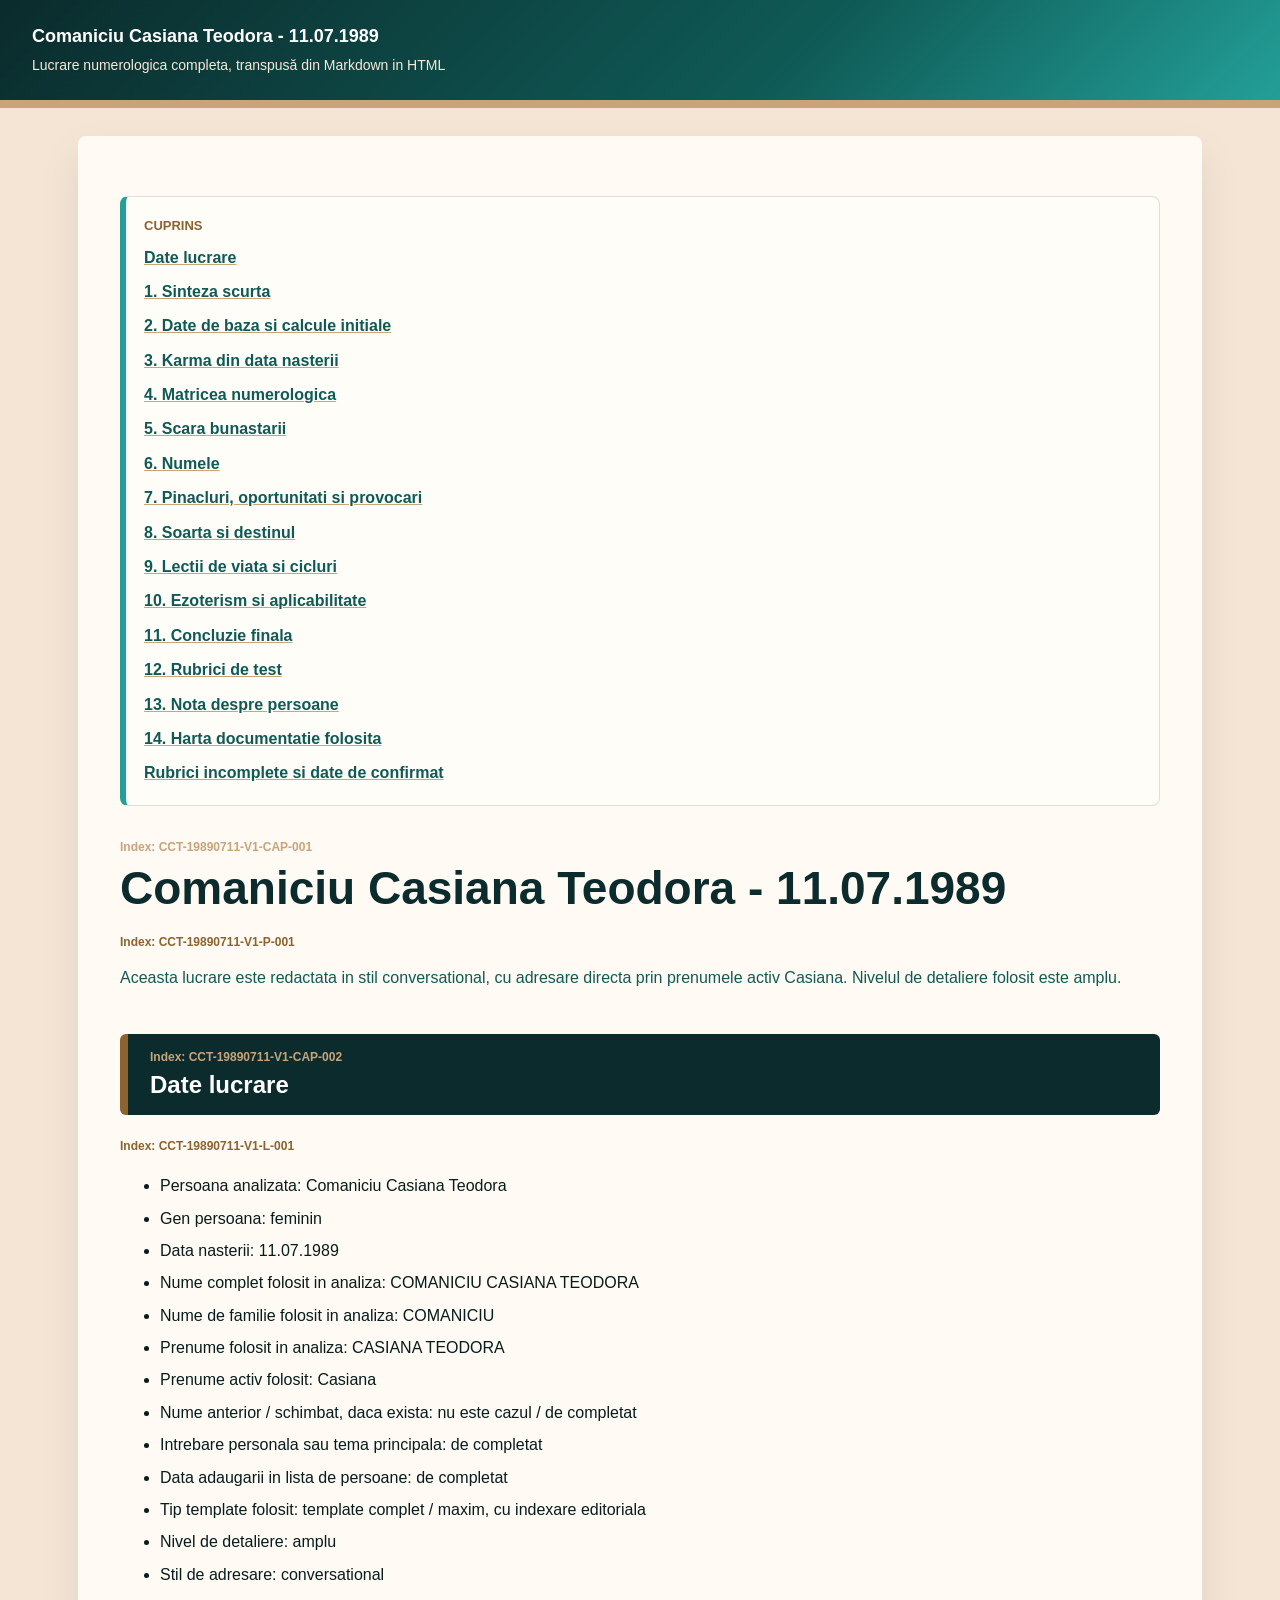
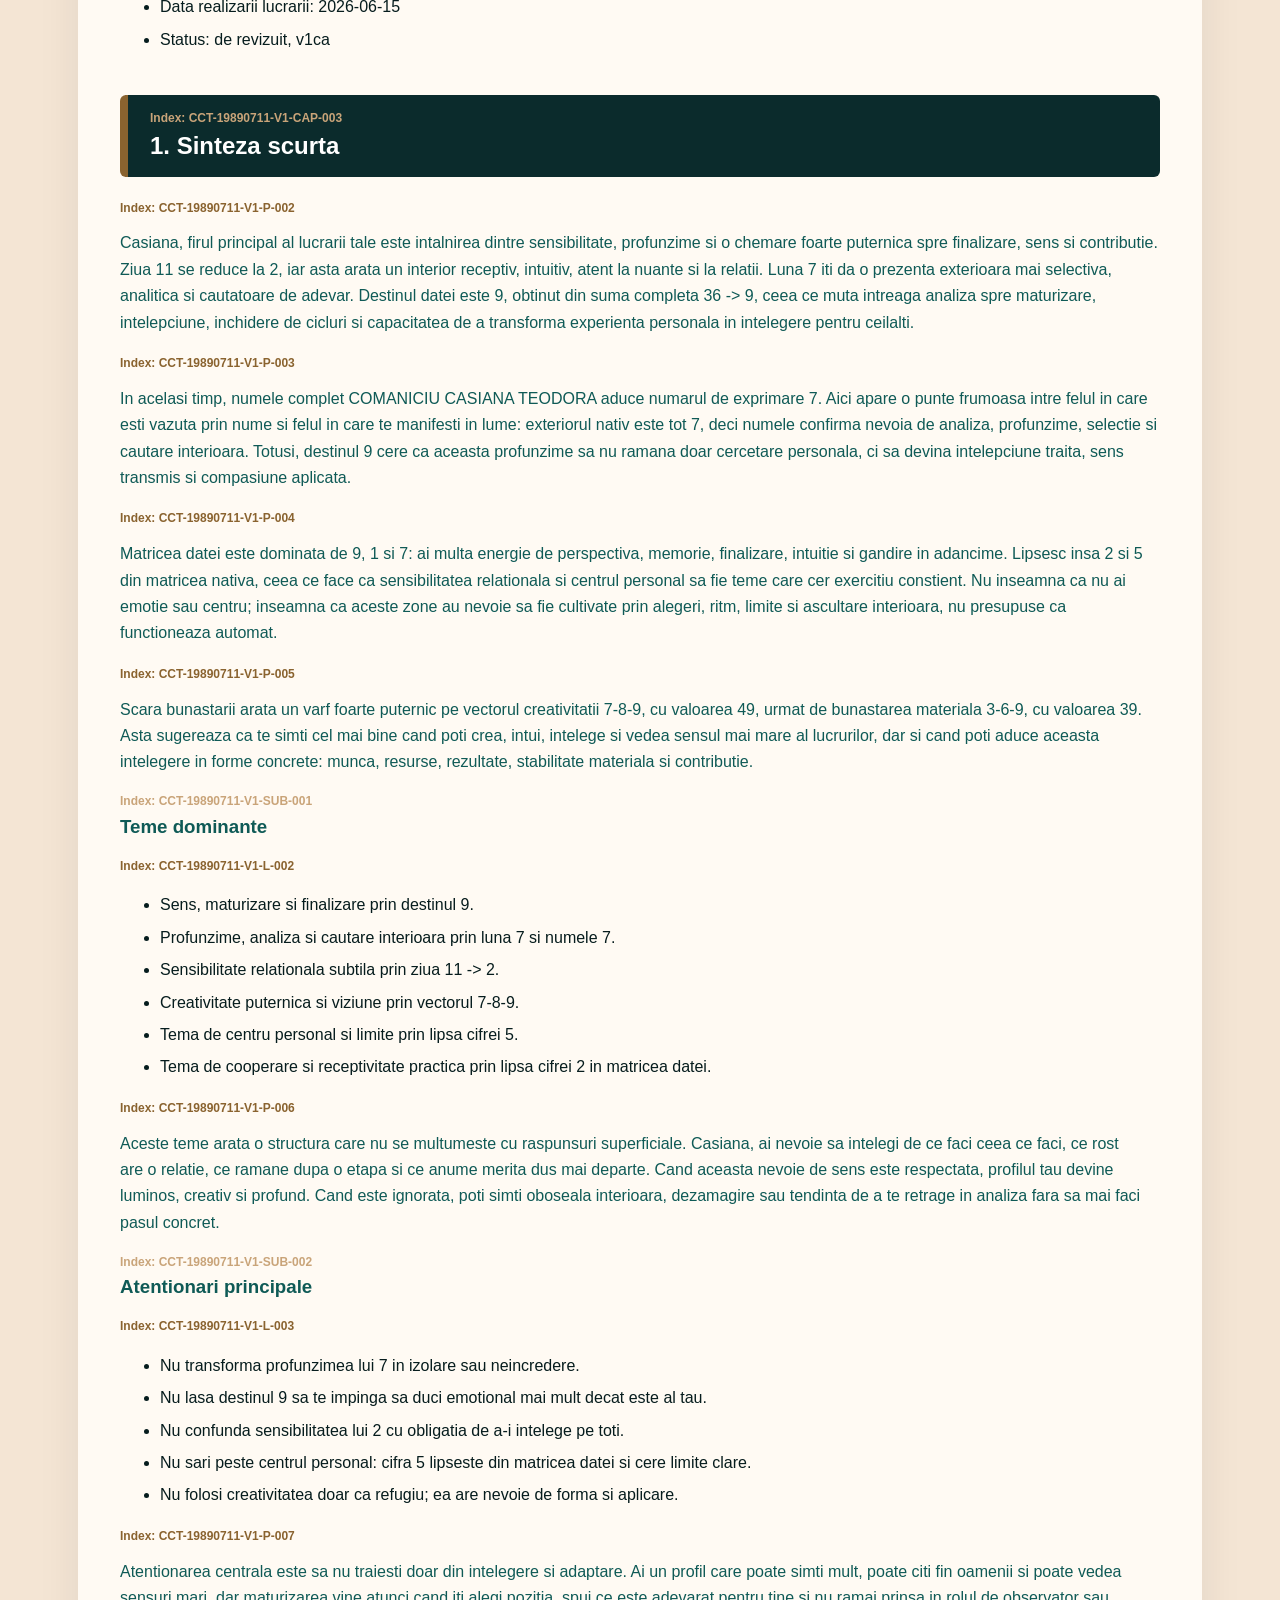
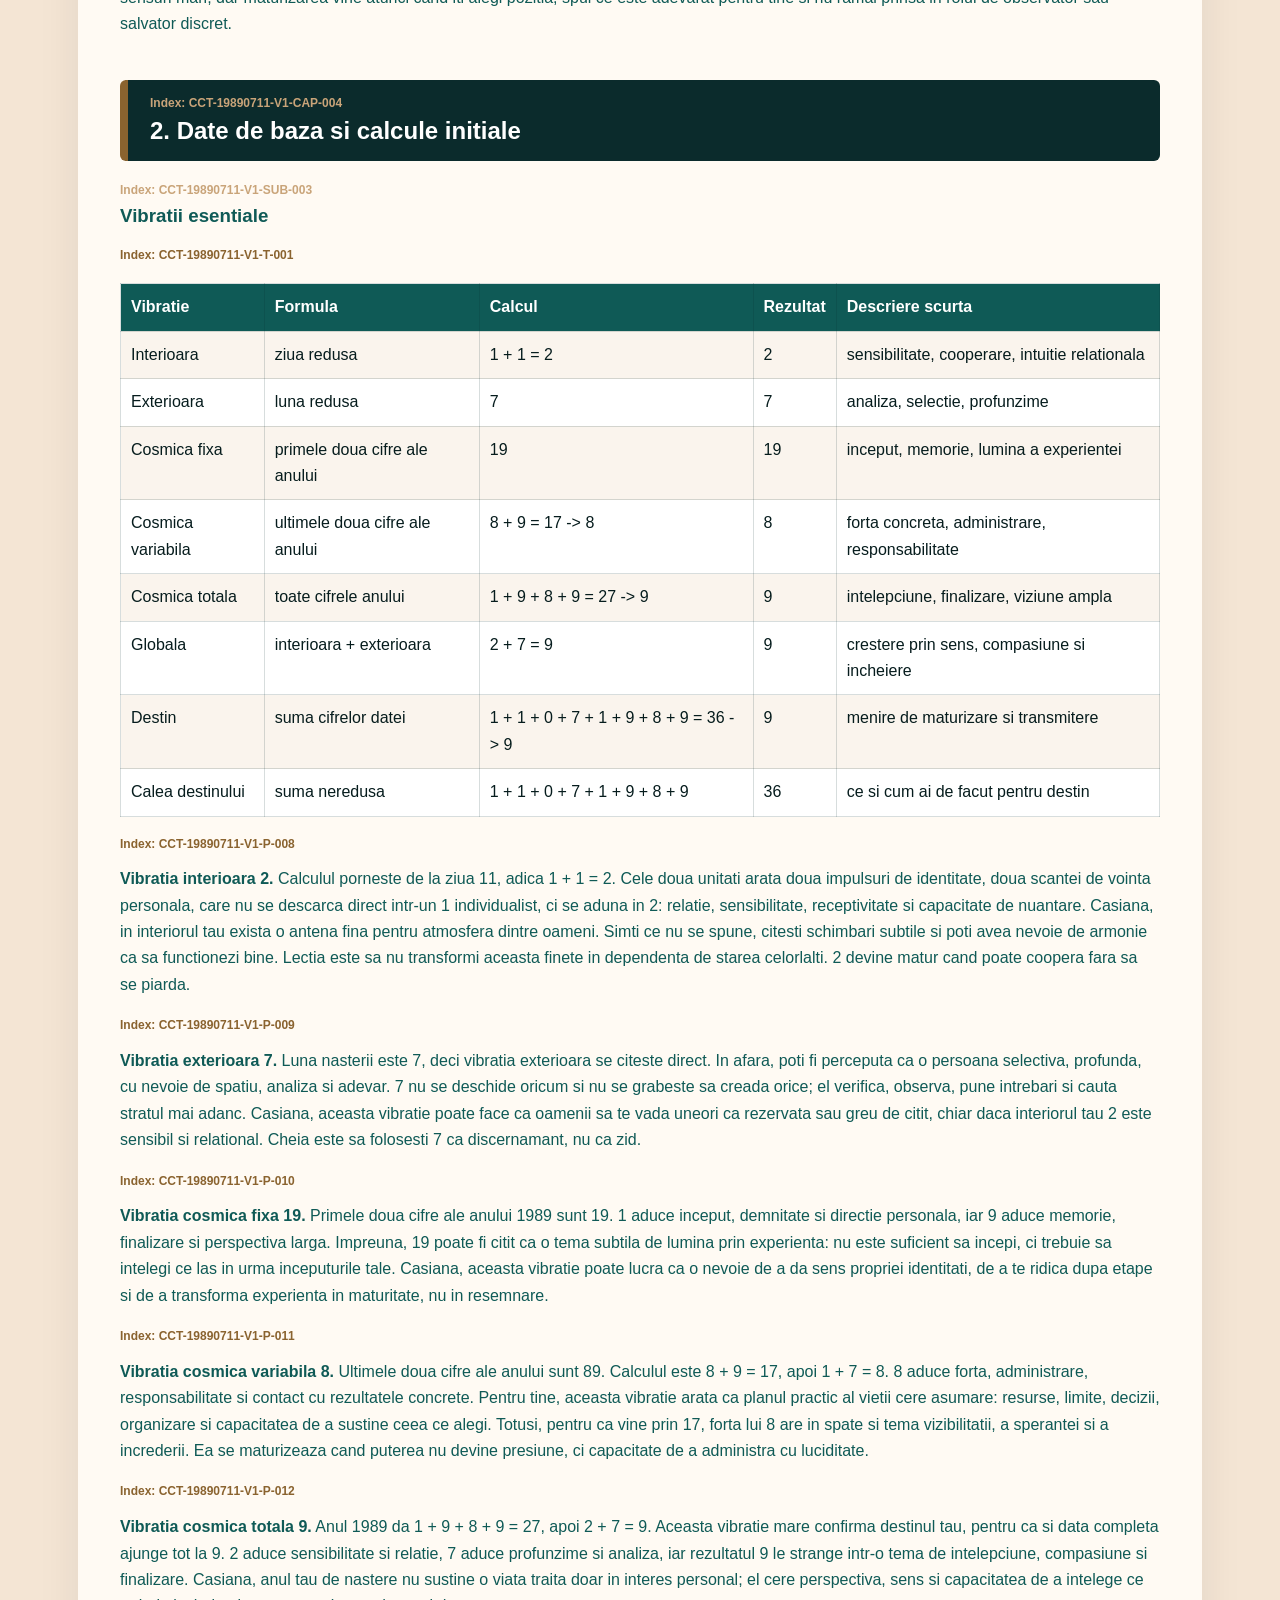
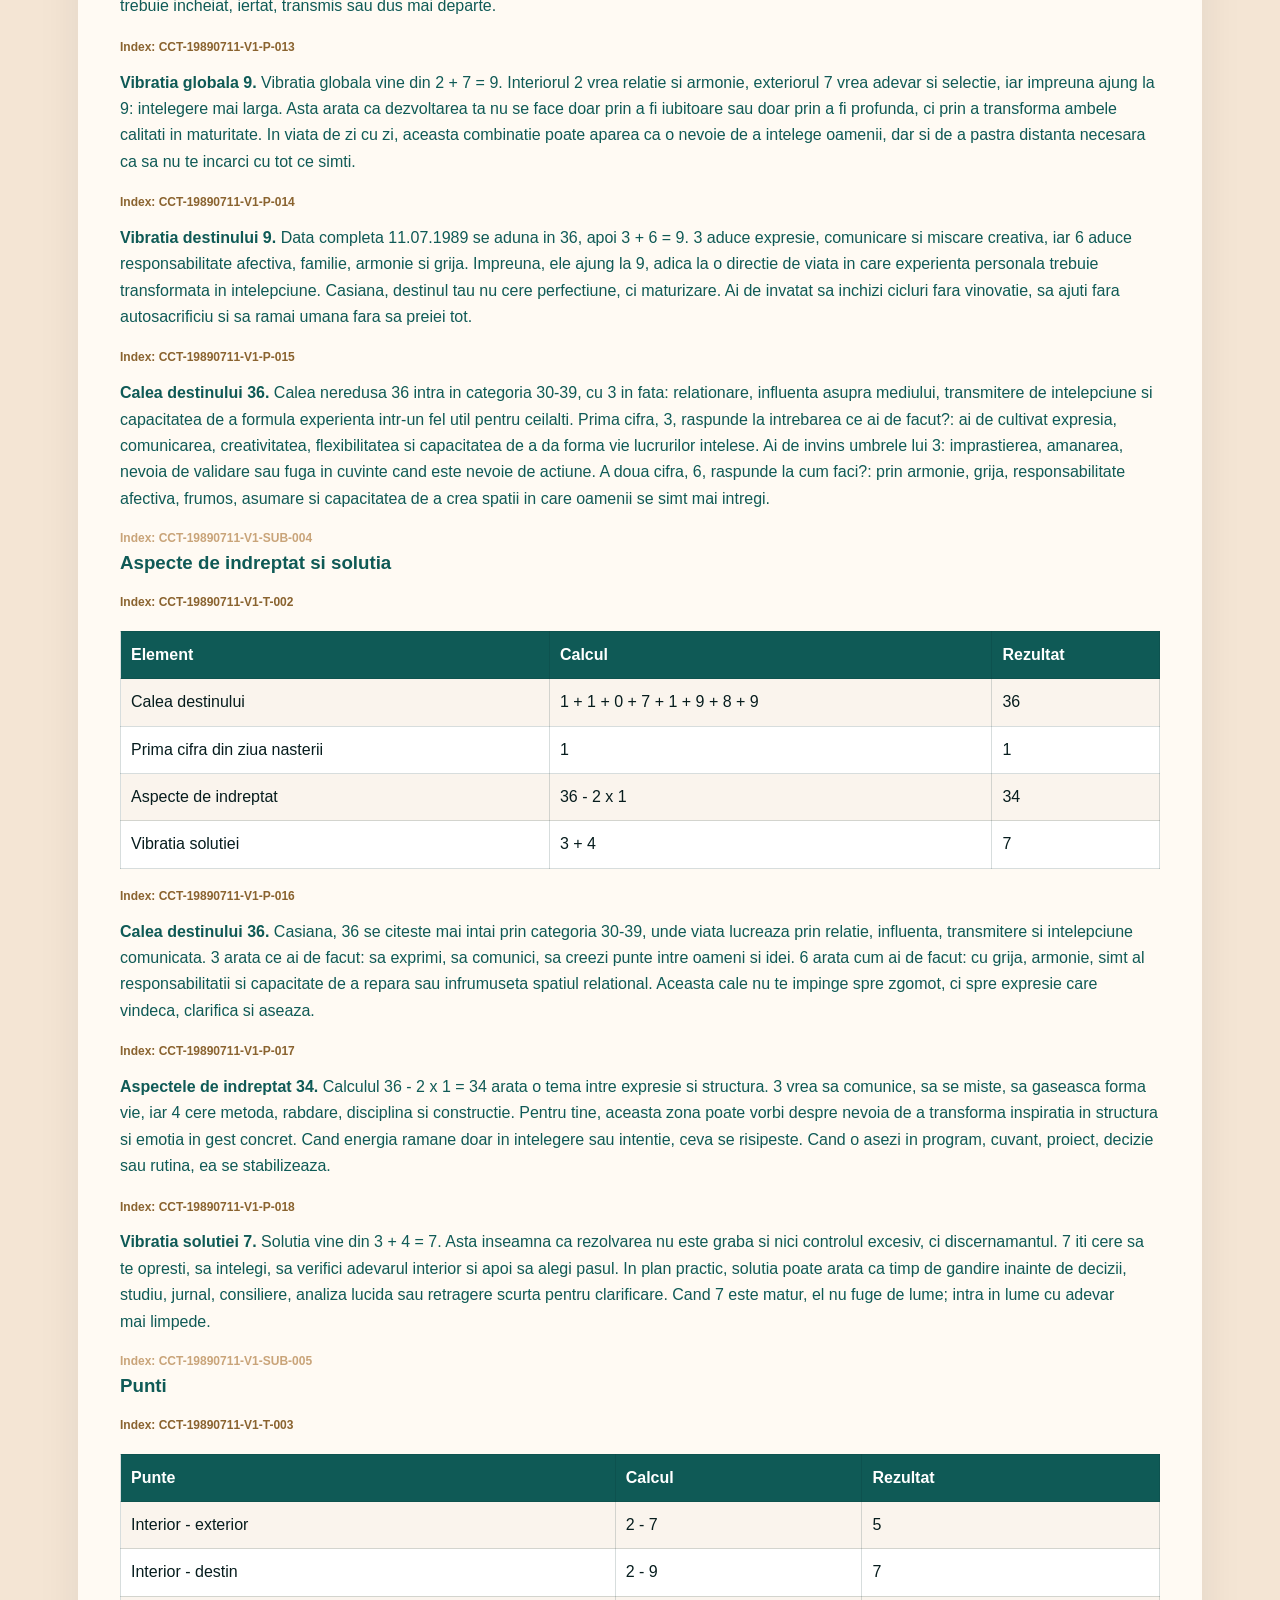
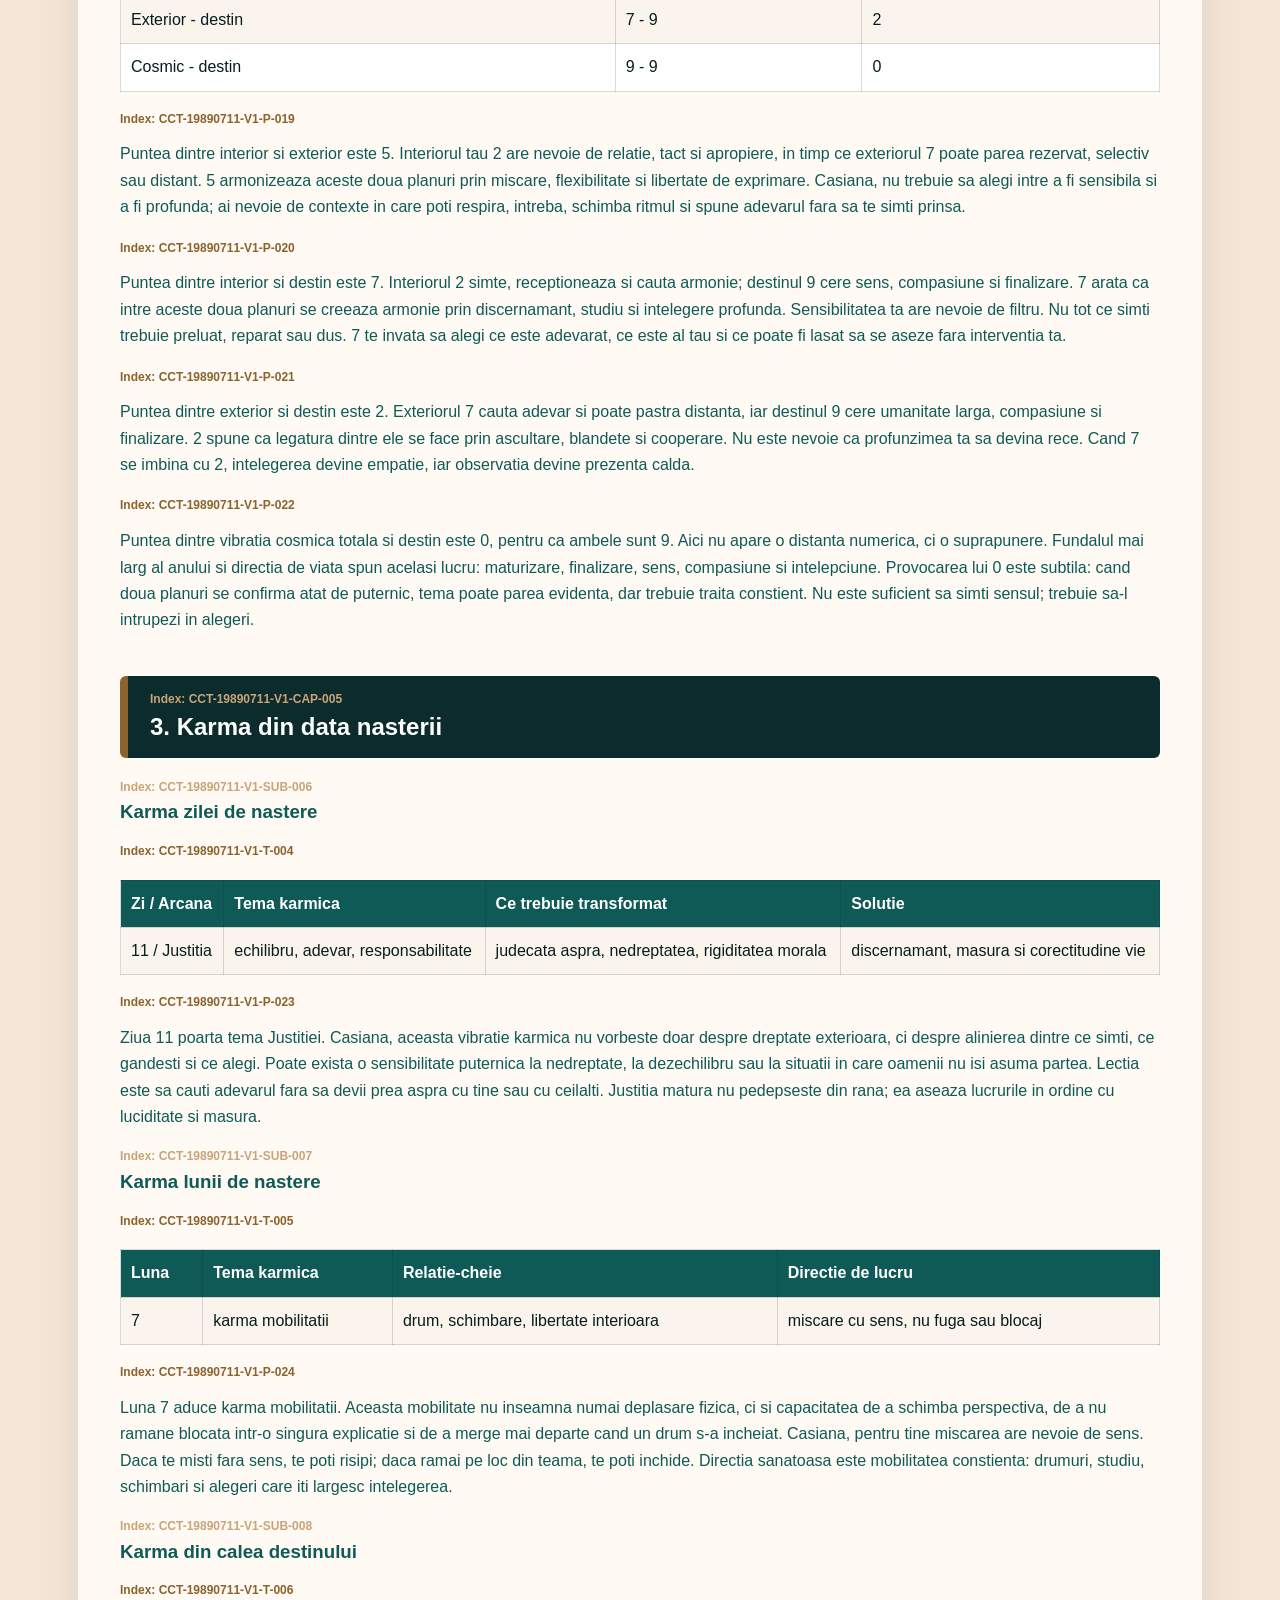
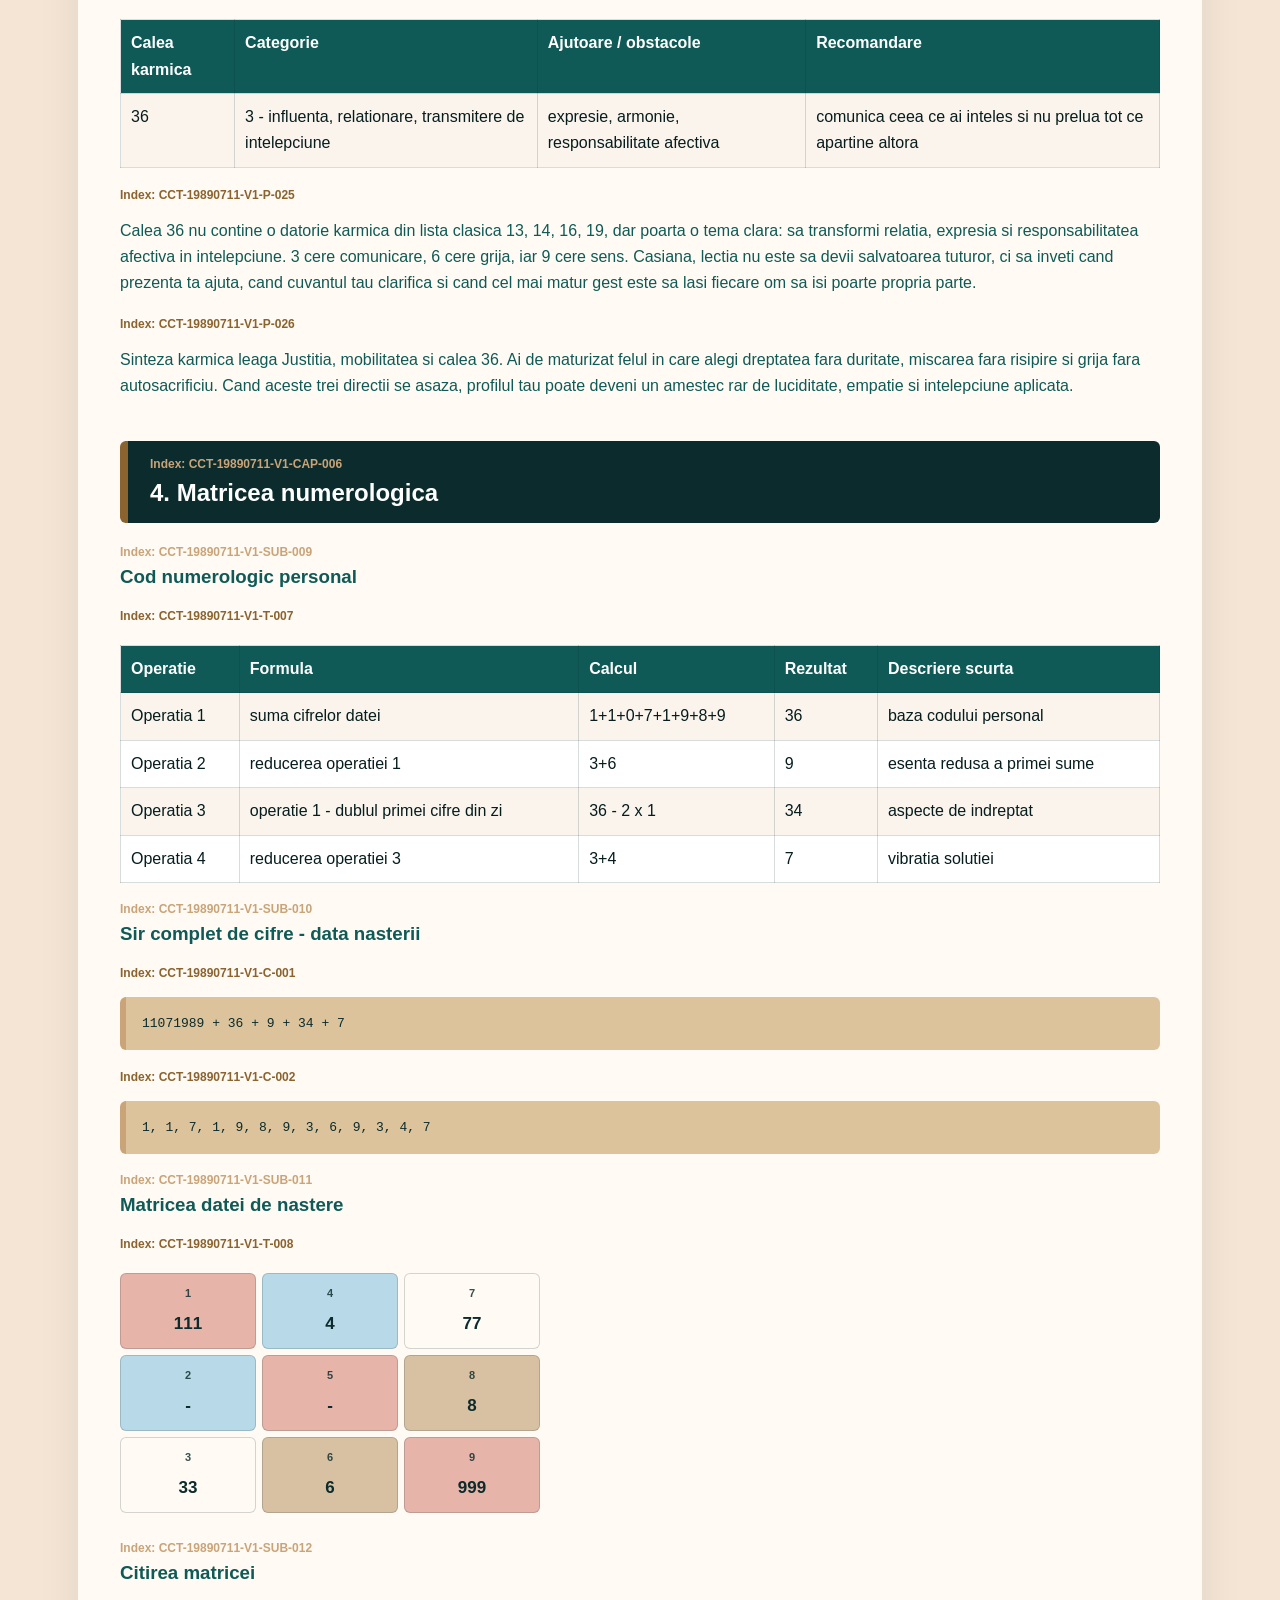
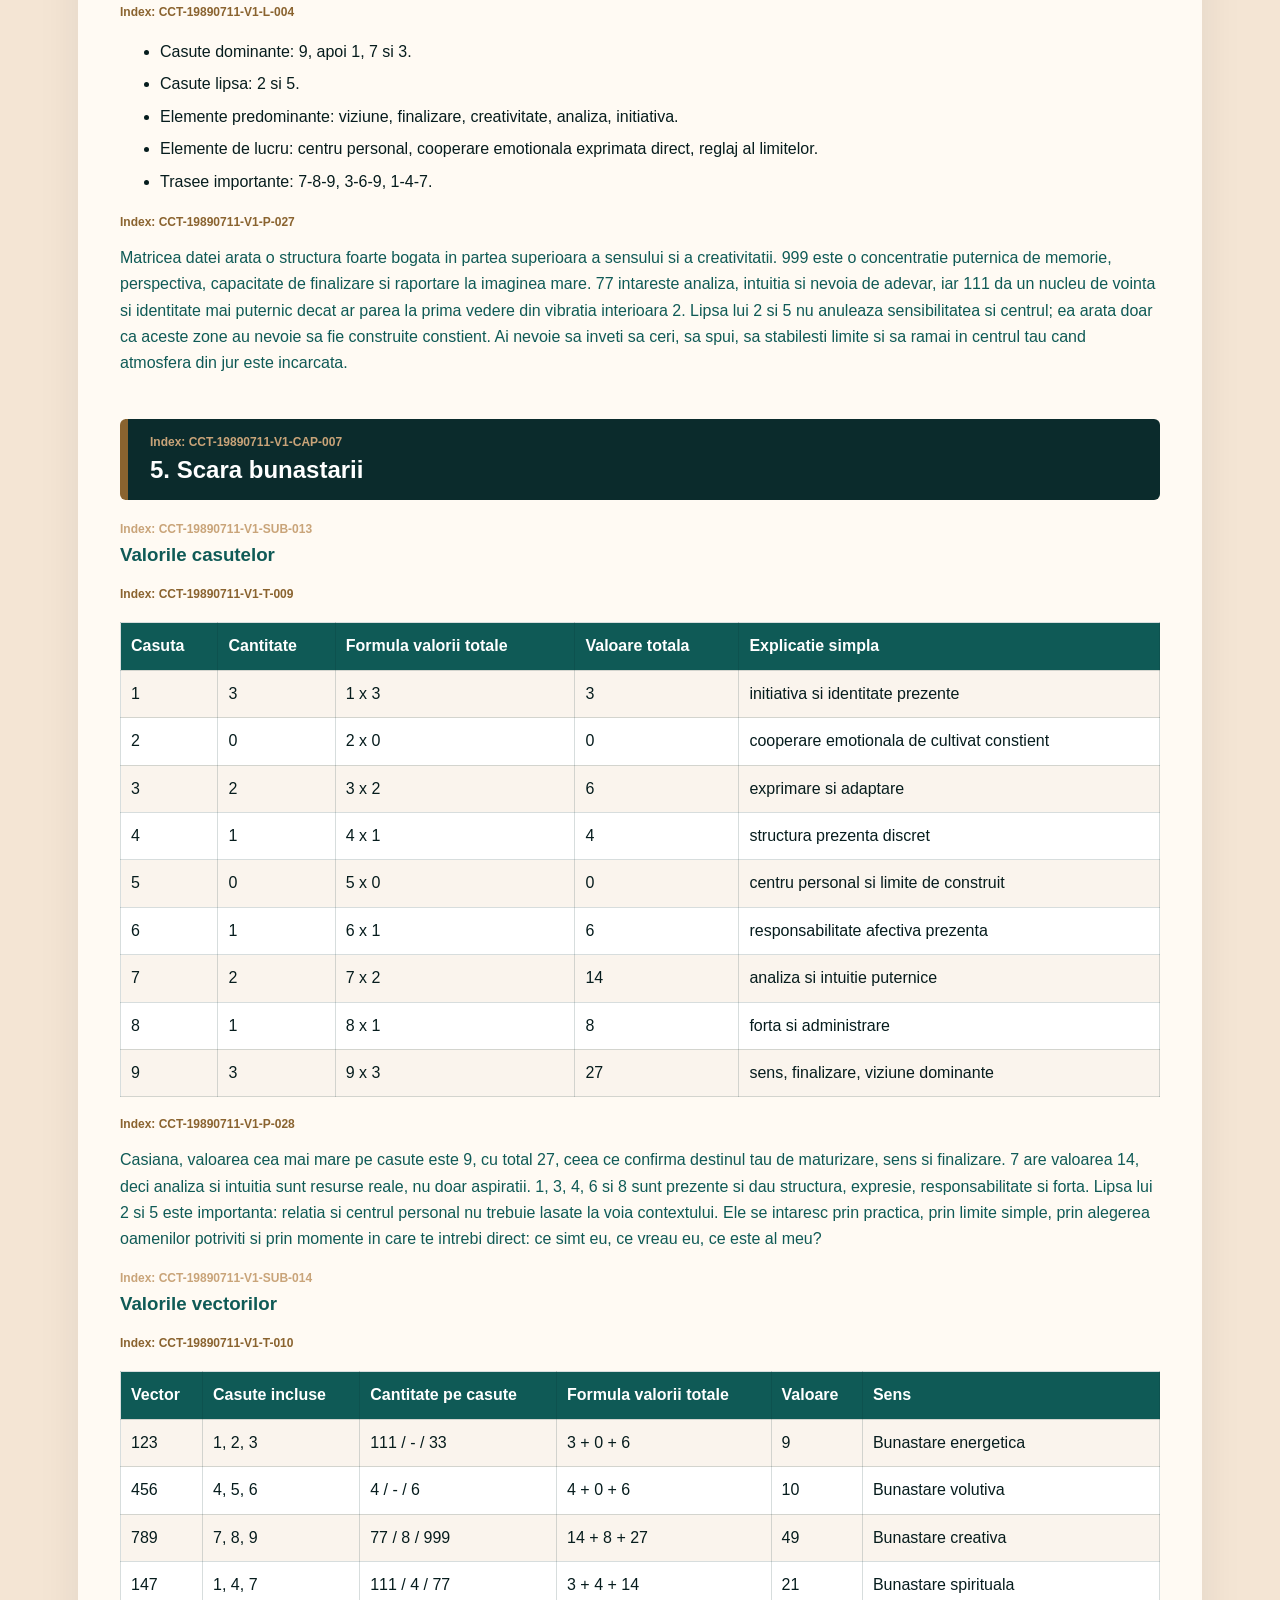
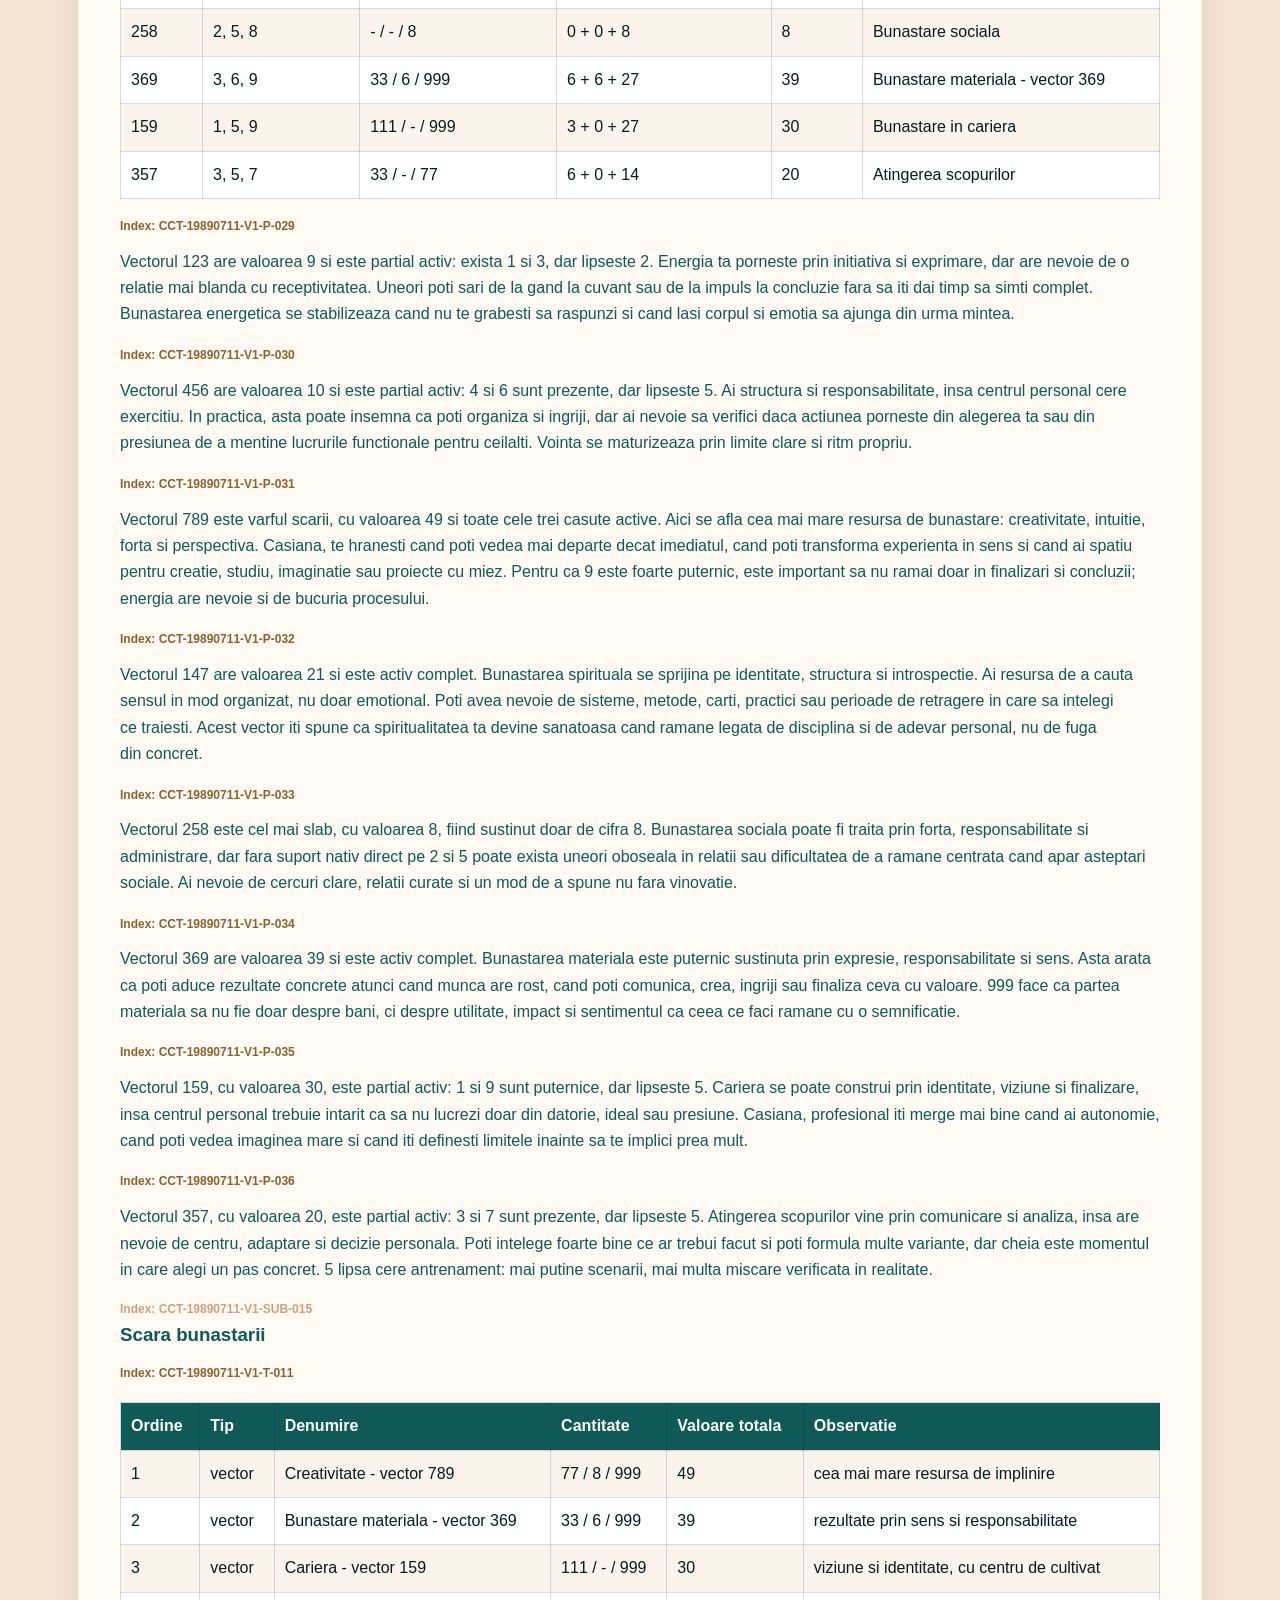
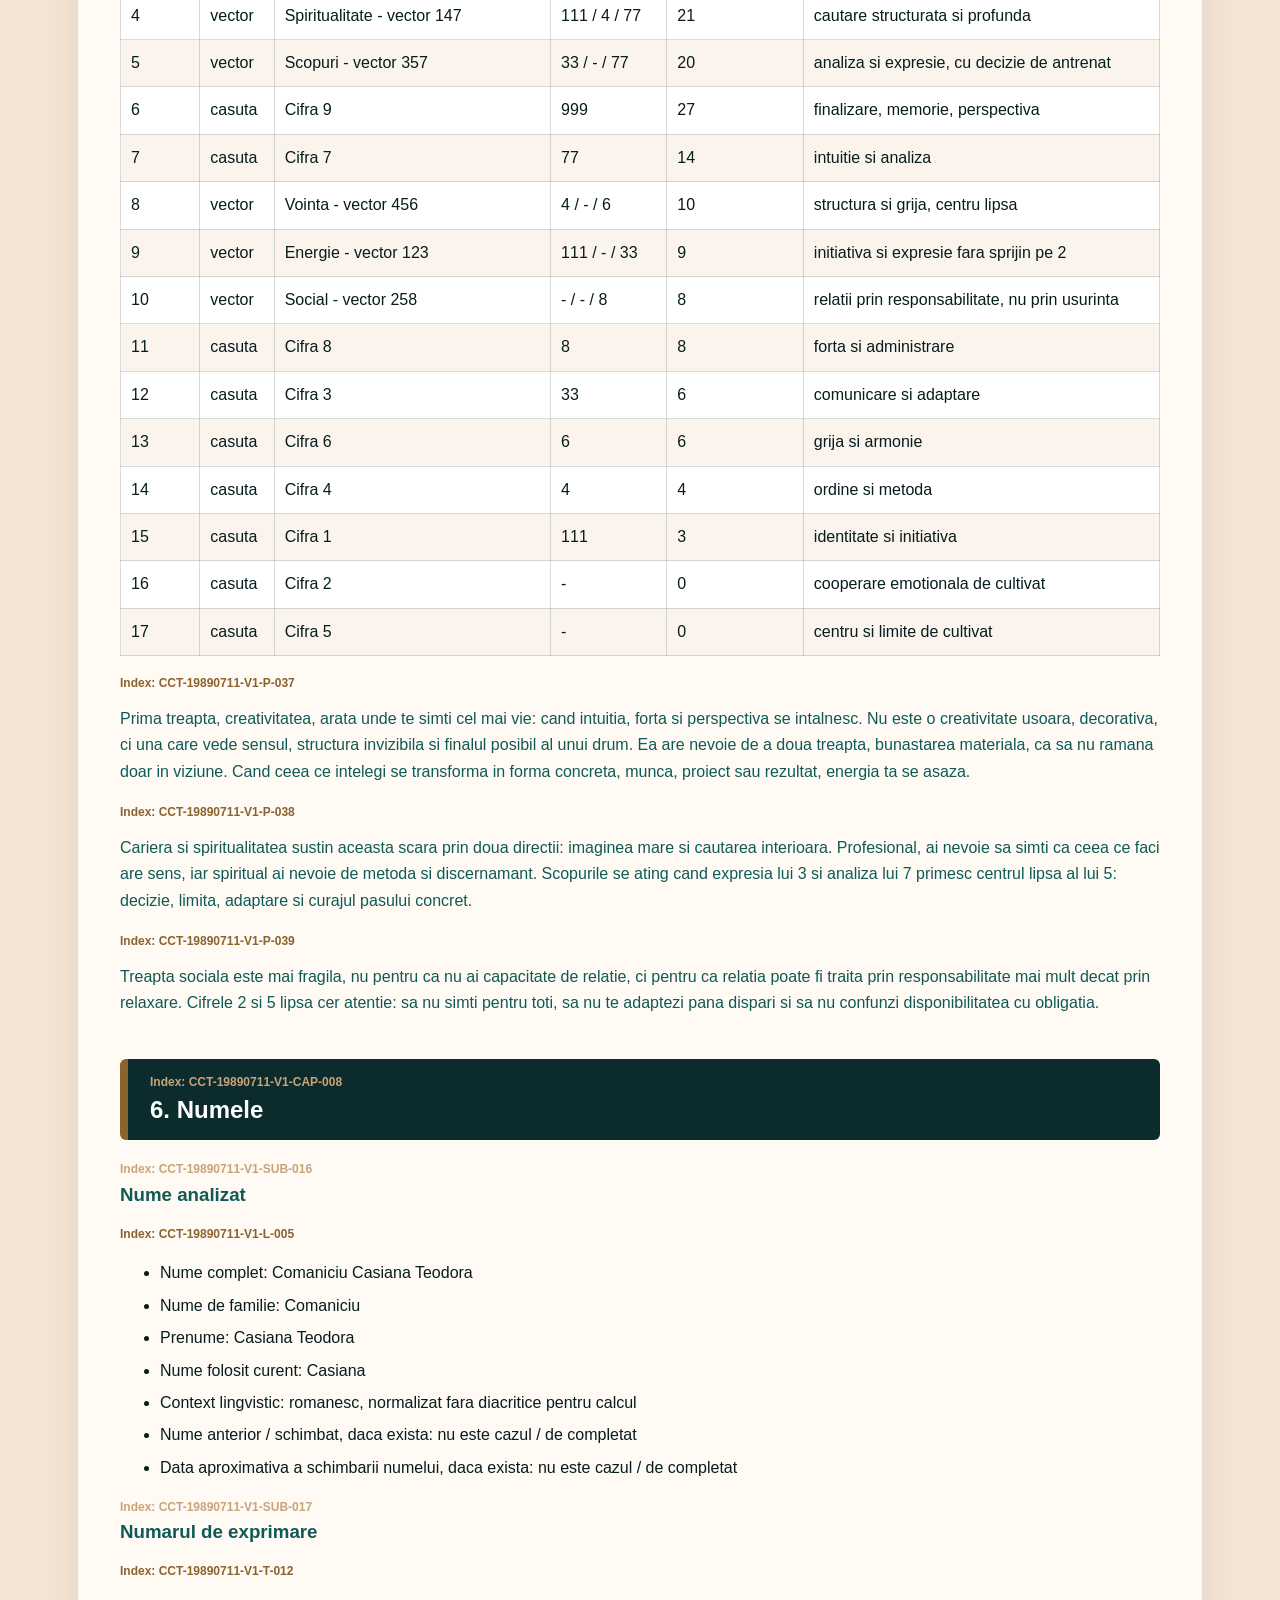
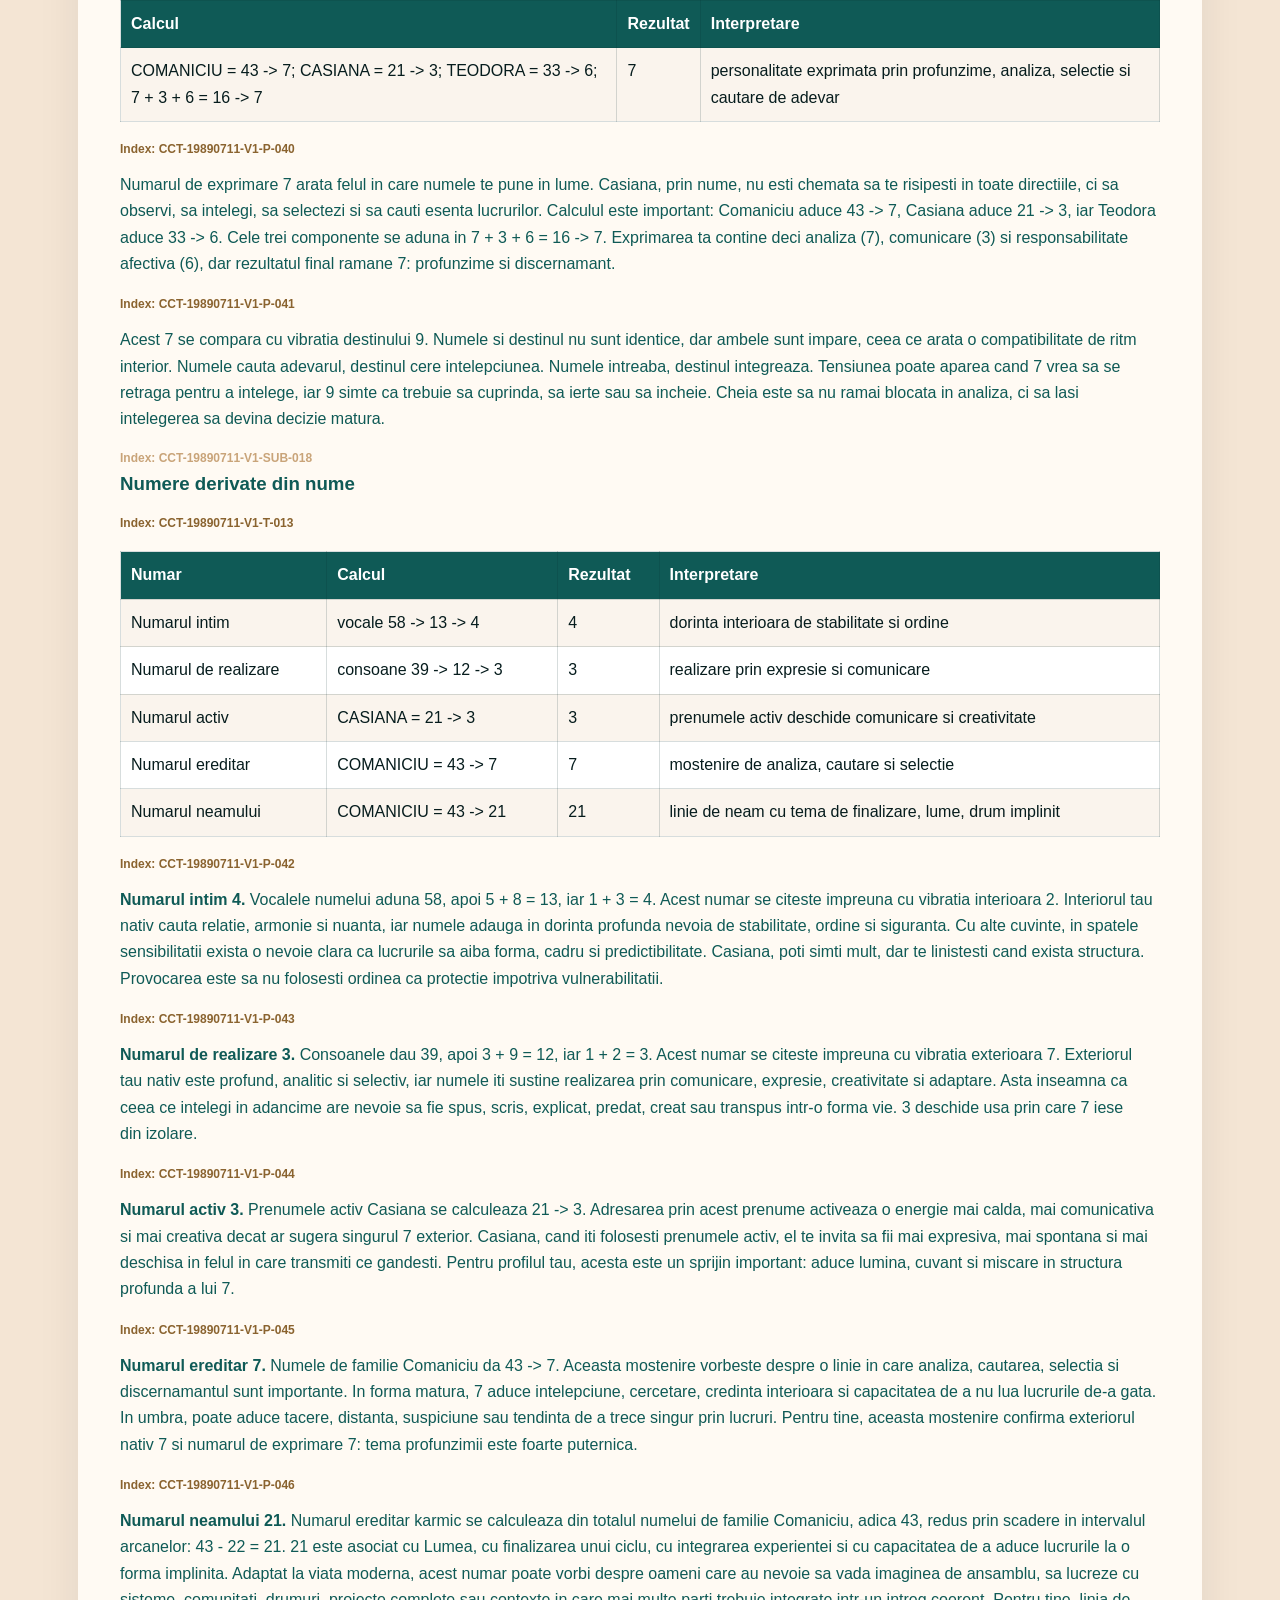
<file: test HTML/output/test-casiana-complet.html>
<!doctype html>
<html lang="ro">
<head>
  <meta charset="utf-8">
  <meta name="viewport" content="width=device-width, initial-scale=1">
  <title>Comaniciu Casiana Teodora - 11.07.1989</title>
  <style>
    :root {
      --ink: #061c1d;
      --deep: #0b2b2c;
      --teal: #0f5a56;
      --aqua: #239f98;
      --cream: #f4e5d4;
      --paper: #fffaf3;
      --gold: #8a632f;
      --sand: #c9a479;
    }
    body {
      margin: 0;
      background: var(--cream);
      color: var(--ink);
      font-family: "Segoe UI", Arial, sans-serif;
      line-height: 1.65;
    }
    .topbar {
      background: linear-gradient(135deg, var(--deep), var(--teal) 62%, var(--aqua));
      color: white;
      padding: 22px 32px;
      border-bottom: 8px solid var(--sand);
    }
    .topbar strong {
      display: block;
      font-size: 18px;
    }
    .topbar span {
      color: #f7ead8;
      font-size: 14px;
    }
    main {
      width: min(1040px, calc(100% - 32px));
      margin: 28px auto;
      background: var(--paper);
      border-radius: 8px;
      padding: clamp(20px, 4vw, 42px);
      box-shadow: 0 18px 44px rgba(11, 43, 44, 0.08);
    }
    .toc {
      display: grid;
      grid-template-columns: 1fr;
      gap: 8px;
      margin: 18px 0 34px;
      padding: 18px;
      border: 1px solid rgba(11, 43, 44, 0.14);
      border-left: 6px solid var(--aqua);
      background: #fffdf8;
      border-radius: 8px;
    }
    .toc div {
      grid-column: 1 / -1;
      color: var(--gold);
      font-weight: 800;
      text-transform: uppercase;
      font-size: 13px;
    }
    .toc a {
      color: var(--teal);
      text-decoration-color: var(--sand);
      font-weight: 650;
    }
    h1, h2, h3 { line-height: 1.18; }
    h1, h2, h3 {
      display: grid;
      gap: 7px;
    }
    h1 {
      font-size: clamp(30px, 4vw, 46px);
      color: var(--deep);
      margin-bottom: 18px;
    }
    h2 {
      margin: 42px 0 22px;
      color: white;
      background: var(--deep);
      border-top: 0;
      border-left: 8px solid var(--gold);
      padding: 16px 22px;
      border-radius: 6px;
      width: 100%;
      box-sizing: border-box;
    }
    h3 { color: var(--teal); }
    .heading-index {
      color: var(--sand);
      font-size: 12px;
      font-weight: 700;
      line-height: 1.2;
    }
    p {
      margin: 12px 0;
      max-width: none;
      width: 100%;
      text-wrap: pretty;
      color: var(--teal);
    }
    code {
      background: rgba(35, 159, 152, 0.12);
      color: var(--deep);
      padding: 1px 5px;
      border-radius: 4px;
    }
    .index {
      color: var(--gold);
      font-size: 12px;
      font-weight: 700;
      margin-top: 18px;
    }
    table {
      width: 100%;
      border-collapse: collapse;
      margin: 18px 0;
      background: white;
      table-layout: auto;
    }
    th, td {
      border: 1px solid rgba(11, 43, 44, 0.16);
      padding: 10px;
      vertical-align: top;
    }
    th {
      background: var(--teal);
      color: white;
      text-align: left;
    }
    tr:nth-child(even) td {
      background: rgba(244, 229, 212, 0.42);
    }
    pre {
      background: #dcc39b;
      color: var(--deep);
      border-left: 6px solid var(--sand);
      padding: 16px;
      border-radius: 6px;
      overflow: auto;
      white-space: pre-wrap;
    }
    .matrix-grid {
      display: grid;
      grid-template-columns: repeat(3, minmax(0, 1fr));
      gap: 6px;
      margin: 18px 0 28px;
      max-width: 420px;
    }
    .matrix-cell {
      min-height: 58px;
      border: 1px solid rgba(11, 43, 44, 0.18);
      border-radius: 6px;
      display: grid;
      overflow: hidden;
    }
    .matrix-value {
      display: grid;
      place-items: center;
      min-height: 58px;
      color: var(--deep);
      font-weight: 800;
      font-size: 17px;
      padding: 8px;
      gap: 2px;
    }
    .matrix-value span {
      font-size: 11px;
      opacity: 0.82;
    }
    .element-aer {
      background: #fffaf3;
      color: var(--deep);
    }
    .element-apa {
      background: #b8d9e7;
      color: var(--deep);
    }
    .element-pamant {
      background: #d8c1a2;
      color: var(--deep);
    }
    .element-foc {
      background: #e6b4a9;
      color: var(--deep);
    }
    .destiny-chart {
      margin: 26px 0 30px;
      padding: 18px;
      border: 1px solid rgba(11, 43, 44, 0.16);
      border-radius: 8px;
      background: #fffdf8;
    }
    .chart-heading {
      display: flex;
      justify-content: space-between;
      gap: 16px;
      color: var(--gold);
      font-weight: 800;
      margin-bottom: 10px;
    }
    .chart-heading strong {
      color: var(--teal);
    }
    .destiny-chart svg {
      width: 100%;
      height: auto;
      background: #fffaf3;
      border-radius: 6px;
    }
    .grid line {
      stroke: rgba(11, 43, 44, 0.22);
      stroke-dasharray: 5 5;
    }
    .grid text {
      fill: var(--deep);
      font-size: 13px;
      font-weight: 700;
    }
    .line {
      fill: none;
      stroke-width: 4;
      stroke-linejoin: round;
      stroke-linecap: round;
    }
    .soarta-line { stroke: var(--aqua); }
    .destin-line { stroke: var(--gold); }
    .comfort {
      fill: none;
      stroke-width: 4;
      stroke-dasharray: 12 8;
      opacity: 1;
    }
    .soarta-comfort { stroke: var(--aqua); }
    .destin-comfort { stroke: var(--gold); }
    .soarta-dot { fill: var(--aqua); }
    .destin-dot { fill: var(--gold); }
    .chart-legend {
      display: flex;
      flex-wrap: wrap;
      gap: 14px;
      margin: 12px 0;
      color: var(--deep);
      font-weight: 700;
    }
    .chart-legend i {
      display: inline-block;
      width: 20px;
      height: 4px;
      border-radius: 99px;
      margin-right: 7px;
      vertical-align: middle;
    }
    .legend-soarta { background: var(--aqua); }
    .legend-destin { background: var(--gold); }
    .legend-comfort { background: var(--sand); }
    .chart-interpretation {
      border-left: 5px solid var(--sand);
      padding-left: 14px;
    }
    li { margin: 6px 0; }
    @media print {
      body { background: white; }
      .topbar, .toc { break-inside: avoid; }
      main { box-shadow: none; margin: 0; width: auto; }
      h2, h3, table, pre { break-inside: avoid; }
    }
  </style>
</head>
<body>
  <header class="topbar">
    <strong>Comaniciu Casiana Teodora - 11.07.1989</strong>
    <span>Lucrare numerologica completa, transpusă din Markdown in HTML</span>
  </header>
  <main>
    <nav class="toc"><div>Cuprins</div><a href="#sectiune-1">Date lucrare</a>
<a href="#sectiune-2">1. Sinteza scurta</a>
<a href="#sectiune-3">2. Date de baza si calcule initiale</a>
<a href="#sectiune-4">3. Karma din data nasterii</a>
<a href="#sectiune-5">4. Matricea numerologica</a>
<a href="#sectiune-6">5. Scara bunastarii</a>
<a href="#sectiune-7">6. Numele</a>
<a href="#sectiune-8">7. Pinacluri, oportunitati si provocari</a>
<a href="#sectiune-9">8. Soarta si destinul</a>
<a href="#sectiune-10">9. Lectii de viata si cicluri</a>
<a href="#sectiune-11">10. Ezoterism si aplicabilitate</a>
<a href="#sectiune-12">11. Concluzie finala</a>
<a href="#sectiune-13">12. Rubrici de test</a>
<a href="#sectiune-14">13. Nota despre persoane</a>
<a href="#sectiune-15">14. Harta documentatie folosita</a>
<a href="#sectiune-16">Rubrici incomplete si date de confirmat</a></nav>
    <h1><span class="heading-index">Index: CCT-19890711-V1-CAP-001</span><span>Comaniciu Casiana Teodora - 11.07.1989</span></h1>
<div class="index">Index: CCT-19890711-V1-P-001</div>
<p>Aceasta lucrare este redactata in stil conversational, cu adresare directa prin prenumele activ Casiana. Nivelul de detaliere folosit este amplu.</p>
<h2 id="sectiune-1"><span class="heading-index">Index: CCT-19890711-V1-CAP-002</span><span>Date lucrare</span></h2>
<div class="index">Index: CCT-19890711-V1-L-001</div>
<ul>
<li>Persoana analizata: Comaniciu Casiana Teodora</li>
<li>Gen persoana: feminin</li>
<li>Data nasterii: 11.07.1989</li>
<li>Nume complet folosit in analiza: COMANICIU CASIANA TEODORA</li>
<li>Nume de familie folosit in analiza: COMANICIU</li>
<li>Prenume folosit in analiza: CASIANA TEODORA</li>
<li>Prenume activ folosit: Casiana</li>
<li>Nume anterior / schimbat, daca exista: nu este cazul / de completat</li>
<li>Intrebare personala sau tema principala: de completat</li>
<li>Data adaugarii in lista de persoane: de completat</li>
<li>Tip template folosit: template complet / maxim, cu indexare editoriala</li>
<li>Nivel de detaliere: amplu</li>
<li>Stil de adresare: conversational</li>
<li>Data realizarii lucrarii: 2026-06-15</li>
<li>Status: de revizuit, v1ca</li>
</ul>
<h2 id="sectiune-2"><span class="heading-index">Index: CCT-19890711-V1-CAP-003</span><span>1. Sinteza scurta</span></h2>
<div class="index">Index: CCT-19890711-V1-P-002</div>
<p>Casiana, firul principal al lucrarii tale este intalnirea dintre sensibilitate, profunzime si o chemare foarte puternica spre finalizare, sens si contributie. Ziua 11 se reduce la 2, iar asta arata un interior receptiv, intuitiv, atent la nuante si la relatii. Luna 7 iti da o prezenta exterioara mai selectiva, analitica si cautatoare de adevar. Destinul datei este 9, obtinut din suma completa 36 -&gt; 9, ceea ce muta intreaga analiza spre maturizare, intelepciune, inchidere de cicluri si capacitatea de a transforma experienta personala in intelegere pentru ceilalti.</p>
<div class="index">Index: CCT-19890711-V1-P-003</div>
<p>In acelasi timp, numele complet COMANICIU CASIANA TEODORA aduce numarul de exprimare 7. Aici apare o punte frumoasa intre felul in care esti vazuta prin nume si felul in care te manifesti in lume: exteriorul nativ este tot 7, deci numele confirma nevoia de analiza, profunzime, selectie si cautare interioara. Totusi, destinul 9 cere ca aceasta profunzime sa nu ramana doar cercetare personala, ci sa devina intelepciune traita, sens transmis si compasiune aplicata.</p>
<div class="index">Index: CCT-19890711-V1-P-004</div>
<p>Matricea datei este dominata de 9, 1 si 7: ai multa energie de perspectiva, memorie, finalizare, intuitie si gandire in adancime. Lipsesc insa 2 si 5 din matricea nativa, ceea ce face ca sensibilitatea relationala si centrul personal sa fie teme care cer exercitiu constient. Nu inseamna ca nu ai emotie sau centru; inseamna ca aceste zone au nevoie sa fie cultivate prin alegeri, ritm, limite si ascultare interioara, nu presupuse ca functioneaza automat.</p>
<div class="index">Index: CCT-19890711-V1-P-005</div>
<p>Scara bunastarii arata un varf foarte puternic pe vectorul creativitatii 7-8-9, cu valoarea 49, urmat de bunastarea materiala 3-6-9, cu valoarea 39. Asta sugereaza ca te simti cel mai bine cand poti crea, intui, intelege si vedea sensul mai mare al lucrurilor, dar si cand poti aduce aceasta intelegere in forme concrete: munca, resurse, rezultate, stabilitate materiala si contributie.</p>
<h3><span class="heading-index">Index: CCT-19890711-V1-SUB-001</span><span>Teme dominante</span></h3>
<div class="index">Index: CCT-19890711-V1-L-002</div>
<ul>
<li>Sens, maturizare si finalizare prin destinul 9.</li>
<li>Profunzime, analiza si cautare interioara prin luna 7 si numele 7.</li>
<li>Sensibilitate relationala subtila prin ziua 11 -&gt; 2.</li>
<li>Creativitate puternica si viziune prin vectorul 7-8-9.</li>
<li>Tema de centru personal si limite prin lipsa cifrei 5.</li>
<li>Tema de cooperare si receptivitate practica prin lipsa cifrei 2 in matricea datei.</li>
</ul>
<div class="index">Index: CCT-19890711-V1-P-006</div>
<p>Aceste teme arata o structura care nu se multumeste cu raspunsuri superficiale. Casiana, ai nevoie sa intelegi de ce faci ceea ce faci, ce rost are o relatie, ce ramane dupa o etapa si ce anume merita dus mai departe. Cand aceasta nevoie de sens este respectata, profilul tau devine luminos, creativ si profund. Cand este ignorata, poti simti oboseala interioara, dezamagire sau tendinta de a te retrage in analiza fara sa mai faci pasul concret.</p>
<h3><span class="heading-index">Index: CCT-19890711-V1-SUB-002</span><span>Atentionari principale</span></h3>
<div class="index">Index: CCT-19890711-V1-L-003</div>
<ul>
<li>Nu transforma profunzimea lui 7 in izolare sau neincredere.</li>
<li>Nu lasa destinul 9 sa te impinga sa duci emotional mai mult decat este al tau.</li>
<li>Nu confunda sensibilitatea lui 2 cu obligatia de a-i intelege pe toti.</li>
<li>Nu sari peste centrul personal: cifra 5 lipseste din matricea datei si cere limite clare.</li>
<li>Nu folosi creativitatea doar ca refugiu; ea are nevoie de forma si aplicare.</li>
</ul>
<div class="index">Index: CCT-19890711-V1-P-007</div>
<p>Atentionarea centrala este sa nu traiesti doar din intelegere si adaptare. Ai un profil care poate simti mult, poate citi fin oamenii si poate vedea sensuri mari, dar maturizarea vine atunci cand iti alegi pozitia, spui ce este adevarat pentru tine si nu ramai prinsa in rolul de observator sau salvator discret.</p>
<h2 id="sectiune-3"><span class="heading-index">Index: CCT-19890711-V1-CAP-004</span><span>2. Date de baza si calcule initiale</span></h2>
<h3><span class="heading-index">Index: CCT-19890711-V1-SUB-003</span><span>Vibratii esentiale</span></h3>
<div class="index">Index: CCT-19890711-V1-T-001</div>
<table>
<tr><th>Vibratie</th><th>Formula</th><th>Calcul</th><th>Rezultat</th><th>Descriere scurta</th></tr>
<tr><td>Interioara</td><td>ziua redusa</td><td>1 + 1 = 2</td><td>2</td><td>sensibilitate, cooperare, intuitie relationala</td></tr>
<tr><td>Exterioara</td><td>luna redusa</td><td>7</td><td>7</td><td>analiza, selectie, profunzime</td></tr>
<tr><td>Cosmica fixa</td><td>primele doua cifre ale anului</td><td>19</td><td>19</td><td>inceput, memorie, lumina a experientei</td></tr>
<tr><td>Cosmica variabila</td><td>ultimele doua cifre ale anului</td><td>8 + 9 = 17 -&gt; 8</td><td>8</td><td>forta concreta, administrare, responsabilitate</td></tr>
<tr><td>Cosmica totala</td><td>toate cifrele anului</td><td>1 + 9 + 8 + 9 = 27 -&gt; 9</td><td>9</td><td>intelepciune, finalizare, viziune ampla</td></tr>
<tr><td>Globala</td><td>interioara + exterioara</td><td>2 + 7 = 9</td><td>9</td><td>crestere prin sens, compasiune si incheiere</td></tr>
<tr><td>Destin</td><td>suma cifrelor datei</td><td>1 + 1 + 0 + 7 + 1 + 9 + 8 + 9 = 36 -&gt; 9</td><td>9</td><td>menire de maturizare si transmitere</td></tr>
<tr><td>Calea destinului</td><td>suma neredusa</td><td>1 + 1 + 0 + 7 + 1 + 9 + 8 + 9</td><td>36</td><td>ce si cum ai de facut pentru destin</td></tr>
</table>
<div class="index">Index: CCT-19890711-V1-P-008</div>
<p><strong>Vibratia interioara 2.</strong> Calculul porneste de la ziua 11, adica 1 + 1 = 2. Cele doua unitati arata doua impulsuri de identitate, doua scantei de vointa personala, care nu se descarca direct intr-un 1 individualist, ci se aduna in 2: relatie, sensibilitate, receptivitate si capacitate de nuantare. Casiana, in interiorul tau exista o antena fina pentru atmosfera dintre oameni. Simti ce nu se spune, citesti schimbari subtile si poti avea nevoie de armonie ca sa functionezi bine. Lectia este sa nu transformi aceasta finete in dependenta de starea celorlalti. 2 devine matur cand poate coopera fara sa se piarda.</p>
<div class="index">Index: CCT-19890711-V1-P-009</div>
<p><strong>Vibratia exterioara 7.</strong> Luna nasterii este 7, deci vibratia exterioara se citeste direct. In afara, poti fi perceputa ca o persoana selectiva, profunda, cu nevoie de spatiu, analiza si adevar. 7 nu se deschide oricum si nu se grabeste sa creada orice; el verifica, observa, pune intrebari si cauta stratul mai adanc. Casiana, aceasta vibratie poate face ca oamenii sa te vada uneori ca rezervata sau greu de citit, chiar daca interiorul tau 2 este sensibil si relational. Cheia este sa folosesti 7 ca discernamant, nu ca zid.</p>
<div class="index">Index: CCT-19890711-V1-P-010</div>
<p><strong>Vibratia cosmica fixa 19.</strong> Primele doua cifre ale anului 1989 sunt 19. 1 aduce inceput, demnitate si directie personala, iar 9 aduce memorie, finalizare si perspectiva larga. Impreuna, 19 poate fi citit ca o tema subtila de lumina prin experienta: nu este suficient sa incepi, ci trebuie sa intelegi ce las in urma inceputurile tale. Casiana, aceasta vibratie poate lucra ca o nevoie de a da sens propriei identitati, de a te ridica dupa etape si de a transforma experienta in maturitate, nu in resemnare.</p>
<div class="index">Index: CCT-19890711-V1-P-011</div>
<p><strong>Vibratia cosmica variabila 8.</strong> Ultimele doua cifre ale anului sunt 89. Calculul este 8 + 9 = 17, apoi 1 + 7 = 8. 8 aduce forta, administrare, responsabilitate si contact cu rezultatele concrete. Pentru tine, aceasta vibratie arata ca planul practic al vietii cere asumare: resurse, limite, decizii, organizare si capacitatea de a sustine ceea ce alegi. Totusi, pentru ca vine prin 17, forta lui 8 are in spate si tema vizibilitatii, a sperantei si a increderii. Ea se maturizeaza cand puterea nu devine presiune, ci capacitate de a administra cu luciditate.</p>
<div class="index">Index: CCT-19890711-V1-P-012</div>
<p><strong>Vibratia cosmica totala 9.</strong> Anul 1989 da 1 + 9 + 8 + 9 = 27, apoi 2 + 7 = 9. Aceasta vibratie mare confirma destinul tau, pentru ca si data completa ajunge tot la 9. 2 aduce sensibilitate si relatie, 7 aduce profunzime si analiza, iar rezultatul 9 le strange intr-o tema de intelepciune, compasiune si finalizare. Casiana, anul tau de nastere nu sustine o viata traita doar in interes personal; el cere perspectiva, sens si capacitatea de a intelege ce trebuie incheiat, iertat, transmis sau dus mai departe.</p>
<div class="index">Index: CCT-19890711-V1-P-013</div>
<p><strong>Vibratia globala 9.</strong> Vibratia globala vine din 2 + 7 = 9. Interiorul 2 vrea relatie si armonie, exteriorul 7 vrea adevar si selectie, iar impreuna ajung la 9: intelegere mai larga. Asta arata ca dezvoltarea ta nu se face doar prin a fi iubitoare sau doar prin a fi profunda, ci prin a transforma ambele calitati in maturitate. In viata de zi cu zi, aceasta combinatie poate aparea ca o nevoie de a intelege oamenii, dar si de a pastra distanta necesara ca sa nu te incarci cu tot ce simti.</p>
<div class="index">Index: CCT-19890711-V1-P-014</div>
<p><strong>Vibratia destinului 9.</strong> Data completa 11.07.1989 se aduna in 36, apoi 3 + 6 = 9. 3 aduce expresie, comunicare si miscare creativa, iar 6 aduce responsabilitate afectiva, familie, armonie si grija. Impreuna, ele ajung la 9, adica la o directie de viata in care experienta personala trebuie transformata in intelepciune. Casiana, destinul tau nu cere perfectiune, ci maturizare. Ai de invatat sa inchizi cicluri fara vinovatie, sa ajuti fara autosacrificiu si sa ramai umana fara sa preiei tot.</p>
<div class="index">Index: CCT-19890711-V1-P-015</div>
<p><strong>Calea destinului 36.</strong> Calea neredusa 36 intra in categoria 30-39, cu 3 in fata: relationare, influenta asupra mediului, transmitere de intelepciune si capacitatea de a formula experienta intr-un fel util pentru ceilalti. Prima cifra, 3, raspunde la intrebarea ce ai de facut?: ai de cultivat expresia, comunicarea, creativitatea, flexibilitatea si capacitatea de a da forma vie lucrurilor intelese. Ai de invins umbrele lui 3: imprastierea, amanarea, nevoia de validare sau fuga in cuvinte cand este nevoie de actiune. A doua cifra, 6, raspunde la cum faci?: prin armonie, grija, responsabilitate afectiva, frumos, asumare si capacitatea de a crea spatii in care oamenii se simt mai intregi.</p>
<h3><span class="heading-index">Index: CCT-19890711-V1-SUB-004</span><span>Aspecte de indreptat si solutia</span></h3>
<div class="index">Index: CCT-19890711-V1-T-002</div>
<table>
<tr><th>Element</th><th>Calcul</th><th>Rezultat</th></tr>
<tr><td>Calea destinului</td><td>1 + 1 + 0 + 7 + 1 + 9 + 8 + 9</td><td>36</td></tr>
<tr><td>Prima cifra din ziua nasterii</td><td>1</td><td>1</td></tr>
<tr><td>Aspecte de indreptat</td><td>36 - 2 x 1</td><td>34</td></tr>
<tr><td>Vibratia solutiei</td><td>3 + 4</td><td>7</td></tr>
</table>
<div class="index">Index: CCT-19890711-V1-P-016</div>
<p><strong>Calea destinului 36.</strong> Casiana, 36 se citeste mai intai prin categoria 30-39, unde viata lucreaza prin relatie, influenta, transmitere si intelepciune comunicata. 3 arata ce ai de facut: sa exprimi, sa comunici, sa creezi punte intre oameni si idei. 6 arata cum ai de facut: cu grija, armonie, simt al responsabilitatii si capacitate de a repara sau infrumuseta spatiul relational. Aceasta cale nu te impinge spre zgomot, ci spre expresie care vindeca, clarifica si aseaza.</p>
<div class="index">Index: CCT-19890711-V1-P-017</div>
<p><strong>Aspectele de indreptat 34.</strong> Calculul 36 - 2 x 1 = 34 arata o tema intre expresie si structura. 3 vrea sa comunice, sa se miste, sa gaseasca forma vie, iar 4 cere metoda, rabdare, disciplina si constructie. Pentru tine, aceasta zona poate vorbi despre nevoia de a transforma inspiratia in structura si emotia in gest concret. Cand energia ramane doar in intelegere sau intentie, ceva se risipeste. Cand o asezi in program, cuvant, proiect, decizie sau rutina, ea se stabilizeaza.</p>
<div class="index">Index: CCT-19890711-V1-P-018</div>
<p><strong>Vibratia solutiei 7.</strong> Solutia vine din 3 + 4 = 7. Asta inseamna ca rezolvarea nu este graba si nici controlul excesiv, ci discernamantul. 7 iti cere sa te opresti, sa intelegi, sa verifici adevarul interior si apoi sa alegi pasul. In plan practic, solutia poate arata ca timp de gandire inainte de decizii, studiu, jurnal, consiliere, analiza lucida sau retragere scurta pentru clarificare. Cand 7 este matur, el nu fuge de lume; intra in lume cu adevar mai limpede.</p>
<h3><span class="heading-index">Index: CCT-19890711-V1-SUB-005</span><span>Punti</span></h3>
<div class="index">Index: CCT-19890711-V1-T-003</div>
<table>
<tr><th>Punte</th><th>Calcul</th><th>Rezultat</th></tr>
<tr><td>Interior - exterior</td><td>2 - 7</td><td>5</td></tr>
<tr><td>Interior - destin</td><td>2 - 9</td><td>7</td></tr>
<tr><td>Exterior - destin</td><td>7 - 9</td><td>2</td></tr>
<tr><td>Cosmic - destin</td><td>9 - 9</td><td>0</td></tr>
</table>
<div class="index">Index: CCT-19890711-V1-P-019</div>
<p>Puntea dintre interior si exterior este 5. Interiorul tau 2 are nevoie de relatie, tact si apropiere, in timp ce exteriorul 7 poate parea rezervat, selectiv sau distant. 5 armonizeaza aceste doua planuri prin miscare, flexibilitate si libertate de exprimare. Casiana, nu trebuie sa alegi intre a fi sensibila si a fi profunda; ai nevoie de contexte in care poti respira, intreba, schimba ritmul si spune adevarul fara sa te simti prinsa.</p>
<div class="index">Index: CCT-19890711-V1-P-020</div>
<p>Puntea dintre interior si destin este 7. Interiorul 2 simte, receptioneaza si cauta armonie; destinul 9 cere sens, compasiune si finalizare. 7 arata ca intre aceste doua planuri se creeaza armonie prin discernamant, studiu si intelegere profunda. Sensibilitatea ta are nevoie de filtru. Nu tot ce simti trebuie preluat, reparat sau dus. 7 te invata sa alegi ce este adevarat, ce este al tau si ce poate fi lasat sa se aseze fara interventia ta.</p>
<div class="index">Index: CCT-19890711-V1-P-021</div>
<p>Puntea dintre exterior si destin este 2. Exteriorul 7 cauta adevar si poate pastra distanta, iar destinul 9 cere umanitate larga, compasiune si finalizare. 2 spune ca legatura dintre ele se face prin ascultare, blandete si cooperare. Nu este nevoie ca profunzimea ta sa devina rece. Cand 7 se imbina cu 2, intelegerea devine empatie, iar observatia devine prezenta calda.</p>
<div class="index">Index: CCT-19890711-V1-P-022</div>
<p>Puntea dintre vibratia cosmica totala si destin este 0, pentru ca ambele sunt 9. Aici nu apare o distanta numerica, ci o suprapunere. Fundalul mai larg al anului si directia de viata spun acelasi lucru: maturizare, finalizare, sens, compasiune si intelepciune. Provocarea lui 0 este subtila: cand doua planuri se confirma atat de puternic, tema poate parea evidenta, dar trebuie traita constient. Nu este suficient sa simti sensul; trebuie sa-l intrupezi in alegeri.</p>
<h2 id="sectiune-4"><span class="heading-index">Index: CCT-19890711-V1-CAP-005</span><span>3. Karma din data nasterii</span></h2>
<h3><span class="heading-index">Index: CCT-19890711-V1-SUB-006</span><span>Karma zilei de nastere</span></h3>
<div class="index">Index: CCT-19890711-V1-T-004</div>
<table>
<tr><th>Zi / Arcana</th><th>Tema karmica</th><th>Ce trebuie transformat</th><th>Solutie</th></tr>
<tr><td>11 / Justitia</td><td>echilibru, adevar, responsabilitate</td><td>judecata aspra, nedreptatea, rigiditatea morala</td><td>discernamant, masura si corectitudine vie</td></tr>
</table>
<div class="index">Index: CCT-19890711-V1-P-023</div>
<p>Ziua 11 poarta tema Justitiei. Casiana, aceasta vibratie karmica nu vorbeste doar despre dreptate exterioara, ci despre alinierea dintre ce simti, ce gandesti si ce alegi. Poate exista o sensibilitate puternica la nedreptate, la dezechilibru sau la situatii in care oamenii nu isi asuma partea. Lectia este sa cauti adevarul fara sa devii prea aspra cu tine sau cu ceilalti. Justitia matura nu pedepseste din rana; ea aseaza lucrurile in ordine cu luciditate si masura.</p>
<h3><span class="heading-index">Index: CCT-19890711-V1-SUB-007</span><span>Karma lunii de nastere</span></h3>
<div class="index">Index: CCT-19890711-V1-T-005</div>
<table>
<tr><th>Luna</th><th>Tema karmica</th><th>Relatie-cheie</th><th>Directie de lucru</th></tr>
<tr><td>7</td><td>karma mobilitatii</td><td>drum, schimbare, libertate interioara</td><td>miscare cu sens, nu fuga sau blocaj</td></tr>
</table>
<div class="index">Index: CCT-19890711-V1-P-024</div>
<p>Luna 7 aduce karma mobilitatii. Aceasta mobilitate nu inseamna numai deplasare fizica, ci si capacitatea de a schimba perspectiva, de a nu ramane blocata intr-o singura explicatie si de a merge mai departe cand un drum s-a incheiat. Casiana, pentru tine miscarea are nevoie de sens. Daca te misti fara sens, te poti risipi; daca ramai pe loc din teama, te poti inchide. Directia sanatoasa este mobilitatea constienta: drumuri, studiu, schimbari si alegeri care iti largesc intelegerea.</p>
<h3><span class="heading-index">Index: CCT-19890711-V1-SUB-008</span><span>Karma din calea destinului</span></h3>
<div class="index">Index: CCT-19890711-V1-T-006</div>
<table>
<tr><th>Calea karmica</th><th>Categorie</th><th>Ajutoare / obstacole</th><th>Recomandare</th></tr>
<tr><td>36</td><td>3 - influenta, relationare, transmitere de intelepciune</td><td>expresie, armonie, responsabilitate afectiva</td><td>comunica ceea ce ai inteles si nu prelua tot ce apartine altora</td></tr>
</table>
<div class="index">Index: CCT-19890711-V1-P-025</div>
<p>Calea 36 nu contine o datorie karmica din lista clasica 13, 14, 16, 19, dar poarta o tema clara: sa transformi relatia, expresia si responsabilitatea afectiva in intelepciune. 3 cere comunicare, 6 cere grija, iar 9 cere sens. Casiana, lectia nu este sa devii salvatoarea tuturor, ci sa inveti cand prezenta ta ajuta, cand cuvantul tau clarifica si cand cel mai matur gest este sa lasi fiecare om sa isi poarte propria parte.</p>
<div class="index">Index: CCT-19890711-V1-P-026</div>
<p>Sinteza karmica leaga Justitia, mobilitatea si calea 36. Ai de maturizat felul in care alegi dreptatea fara duritate, miscarea fara risipire si grija fara autosacrificiu. Cand aceste trei directii se asaza, profilul tau poate deveni un amestec rar de luciditate, empatie si intelepciune aplicata.</p>
<h2 id="sectiune-5"><span class="heading-index">Index: CCT-19890711-V1-CAP-006</span><span>4. Matricea numerologica</span></h2>
<h3><span class="heading-index">Index: CCT-19890711-V1-SUB-009</span><span>Cod numerologic personal</span></h3>
<div class="index">Index: CCT-19890711-V1-T-007</div>
<table>
<tr><th>Operatie</th><th>Formula</th><th>Calcul</th><th>Rezultat</th><th>Descriere scurta</th></tr>
<tr><td>Operatia 1</td><td>suma cifrelor datei</td><td>1+1+0+7+1+9+8+9</td><td>36</td><td>baza codului personal</td></tr>
<tr><td>Operatia 2</td><td>reducerea operatiei 1</td><td>3+6</td><td>9</td><td>esenta redusa a primei sume</td></tr>
<tr><td>Operatia 3</td><td>operatie 1 - dublul primei cifre din zi</td><td>36 - 2 x 1</td><td>34</td><td>aspecte de indreptat</td></tr>
<tr><td>Operatia 4</td><td>reducerea operatiei 3</td><td>3+4</td><td>7</td><td>vibratia solutiei</td></tr>
</table>
<h3><span class="heading-index">Index: CCT-19890711-V1-SUB-010</span><span>Sir complet de cifre - data nasterii</span></h3>
<div class="index">Index: CCT-19890711-V1-C-001</div>
<pre>11071989 + 36 + 9 + 34 + 7</pre>
<div class="index">Index: CCT-19890711-V1-C-002</div>
<pre>1, 1, 7, 1, 9, 8, 9, 3, 6, 9, 3, 4, 7</pre>
<h3><span class="heading-index">Index: CCT-19890711-V1-SUB-011</span><span>Matricea datei de nastere</span></h3>
<div class="index">Index: CCT-19890711-V1-T-008</div>
<div class="matrix-grid">
<div class="matrix-cell element-foc"><div class="matrix-value"><span>1</span>111</div></div>
<div class="matrix-cell element-apa"><div class="matrix-value"><span>4</span>4</div></div>
<div class="matrix-cell element-aer"><div class="matrix-value"><span>7</span>77</div></div>
<div class="matrix-cell element-apa"><div class="matrix-value"><span>2</span>-</div></div>
<div class="matrix-cell element-foc"><div class="matrix-value"><span>5</span>-</div></div>
<div class="matrix-cell element-pamant"><div class="matrix-value"><span>8</span>8</div></div>
<div class="matrix-cell element-aer"><div class="matrix-value"><span>3</span>33</div></div>
<div class="matrix-cell element-pamant"><div class="matrix-value"><span>6</span>6</div></div>
<div class="matrix-cell element-foc"><div class="matrix-value"><span>9</span>999</div></div>
</div>
<h3><span class="heading-index">Index: CCT-19890711-V1-SUB-012</span><span>Citirea matricei</span></h3>
<div class="index">Index: CCT-19890711-V1-L-004</div>
<ul>
<li>Casute dominante: 9, apoi 1, 7 si 3.</li>
<li>Casute lipsa: 2 si 5.</li>
<li>Elemente predominante: viziune, finalizare, creativitate, analiza, initiativa.</li>
<li>Elemente de lucru: centru personal, cooperare emotionala exprimata direct, reglaj al limitelor.</li>
<li>Trasee importante: 7-8-9, 3-6-9, 1-4-7.</li>
</ul>
<div class="index">Index: CCT-19890711-V1-P-027</div>
<p>Matricea datei arata o structura foarte bogata in partea superioara a sensului si a creativitatii. 999 este o concentratie puternica de memorie, perspectiva, capacitate de finalizare si raportare la imaginea mare. 77 intareste analiza, intuitia si nevoia de adevar, iar 111 da un nucleu de vointa si identitate mai puternic decat ar parea la prima vedere din vibratia interioara 2. Lipsa lui 2 si 5 nu anuleaza sensibilitatea si centrul; ea arata doar ca aceste zone au nevoie sa fie construite constient. Ai nevoie sa inveti sa ceri, sa spui, sa stabilesti limite si sa ramai in centrul tau cand atmosfera din jur este incarcata.</p>
<h2 id="sectiune-6"><span class="heading-index">Index: CCT-19890711-V1-CAP-007</span><span>5. Scara bunastarii</span></h2>
<h3><span class="heading-index">Index: CCT-19890711-V1-SUB-013</span><span>Valorile casutelor</span></h3>
<div class="index">Index: CCT-19890711-V1-T-009</div>
<table>
<tr><th>Casuta</th><th>Cantitate</th><th>Formula valorii totale</th><th>Valoare totala</th><th>Explicatie simpla</th></tr>
<tr><td>1</td><td>3</td><td>1 x 3</td><td>3</td><td>initiativa si identitate prezente</td></tr>
<tr><td>2</td><td>0</td><td>2 x 0</td><td>0</td><td>cooperare emotionala de cultivat constient</td></tr>
<tr><td>3</td><td>2</td><td>3 x 2</td><td>6</td><td>exprimare si adaptare</td></tr>
<tr><td>4</td><td>1</td><td>4 x 1</td><td>4</td><td>structura prezenta discret</td></tr>
<tr><td>5</td><td>0</td><td>5 x 0</td><td>0</td><td>centru personal si limite de construit</td></tr>
<tr><td>6</td><td>1</td><td>6 x 1</td><td>6</td><td>responsabilitate afectiva prezenta</td></tr>
<tr><td>7</td><td>2</td><td>7 x 2</td><td>14</td><td>analiza si intuitie puternice</td></tr>
<tr><td>8</td><td>1</td><td>8 x 1</td><td>8</td><td>forta si administrare</td></tr>
<tr><td>9</td><td>3</td><td>9 x 3</td><td>27</td><td>sens, finalizare, viziune dominante</td></tr>
</table>
<div class="index">Index: CCT-19890711-V1-P-028</div>
<p>Casiana, valoarea cea mai mare pe casute este 9, cu total 27, ceea ce confirma destinul tau de maturizare, sens si finalizare. 7 are valoarea 14, deci analiza si intuitia sunt resurse reale, nu doar aspiratii. 1, 3, 4, 6 si 8 sunt prezente si dau structura, expresie, responsabilitate si forta. Lipsa lui 2 si 5 este importanta: relatia si centrul personal nu trebuie lasate la voia contextului. Ele se intaresc prin practica, prin limite simple, prin alegerea oamenilor potriviti si prin momente in care te intrebi direct: ce simt eu, ce vreau eu, ce este al meu?</p>
<h3><span class="heading-index">Index: CCT-19890711-V1-SUB-014</span><span>Valorile vectorilor</span></h3>
<div class="index">Index: CCT-19890711-V1-T-010</div>
<table>
<tr><th>Vector</th><th>Casute incluse</th><th>Cantitate pe casute</th><th>Formula valorii totale</th><th>Valoare</th><th>Sens</th></tr>
<tr><td>123</td><td>1, 2, 3</td><td>111 / - / 33</td><td>3 + 0 + 6</td><td>9</td><td>Bunastare energetica</td></tr>
<tr><td>456</td><td>4, 5, 6</td><td>4 / - / 6</td><td>4 + 0 + 6</td><td>10</td><td>Bunastare volutiva</td></tr>
<tr><td>789</td><td>7, 8, 9</td><td>77 / 8 / 999</td><td>14 + 8 + 27</td><td>49</td><td>Bunastare creativa</td></tr>
<tr><td>147</td><td>1, 4, 7</td><td>111 / 4 / 77</td><td>3 + 4 + 14</td><td>21</td><td>Bunastare spirituala</td></tr>
<tr><td>258</td><td>2, 5, 8</td><td>- / - / 8</td><td>0 + 0 + 8</td><td>8</td><td>Bunastare sociala</td></tr>
<tr><td>369</td><td>3, 6, 9</td><td>33 / 6 / 999</td><td>6 + 6 + 27</td><td>39</td><td>Bunastare materiala - vector 369</td></tr>
<tr><td>159</td><td>1, 5, 9</td><td>111 / - / 999</td><td>3 + 0 + 27</td><td>30</td><td>Bunastare in cariera</td></tr>
<tr><td>357</td><td>3, 5, 7</td><td>33 / - / 77</td><td>6 + 0 + 14</td><td>20</td><td>Atingerea scopurilor</td></tr>
</table>
<div class="index">Index: CCT-19890711-V1-P-029</div>
<p>Vectorul 123 are valoarea 9 si este partial activ: exista 1 si 3, dar lipseste 2. Energia ta porneste prin initiativa si exprimare, dar are nevoie de o relatie mai blanda cu receptivitatea. Uneori poti sari de la gand la cuvant sau de la impuls la concluzie fara sa iti dai timp sa simti complet. Bunastarea energetica se stabilizeaza cand nu te grabesti sa raspunzi si cand lasi corpul si emotia sa ajunga din urma mintea.</p>
<div class="index">Index: CCT-19890711-V1-P-030</div>
<p>Vectorul 456 are valoarea 10 si este partial activ: 4 si 6 sunt prezente, dar lipseste 5. Ai structura si responsabilitate, insa centrul personal cere exercitiu. In practica, asta poate insemna ca poti organiza si ingriji, dar ai nevoie sa verifici daca actiunea porneste din alegerea ta sau din presiunea de a mentine lucrurile functionale pentru ceilalti. Vointa se maturizeaza prin limite clare si ritm propriu.</p>
<div class="index">Index: CCT-19890711-V1-P-031</div>
<p>Vectorul 789 este varful scarii, cu valoarea 49 si toate cele trei casute active. Aici se afla cea mai mare resursa de bunastare: creativitate, intuitie, forta si perspectiva. Casiana, te hranesti cand poti vedea mai departe decat imediatul, cand poti transforma experienta in sens si cand ai spatiu pentru creatie, studiu, imaginatie sau proiecte cu miez. Pentru ca 9 este foarte puternic, este important sa nu ramai doar in finalizari si concluzii; energia are nevoie si de bucuria procesului.</p>
<div class="index">Index: CCT-19890711-V1-P-032</div>
<p>Vectorul 147 are valoarea 21 si este activ complet. Bunastarea spirituala se sprijina pe identitate, structura si introspectie. Ai resursa de a cauta sensul in mod organizat, nu doar emotional. Poti avea nevoie de sisteme, metode, carti, practici sau perioade de retragere in care sa intelegi ce traiesti. Acest vector iti spune ca spiritualitatea ta devine sanatoasa cand ramane legata de disciplina si de adevar personal, nu de fuga din concret.</p>
<div class="index">Index: CCT-19890711-V1-P-033</div>
<p>Vectorul 258 este cel mai slab, cu valoarea 8, fiind sustinut doar de cifra 8. Bunastarea sociala poate fi traita prin forta, responsabilitate si administrare, dar fara suport nativ direct pe 2 si 5 poate exista uneori oboseala in relatii sau dificultatea de a ramane centrata cand apar asteptari sociale. Ai nevoie de cercuri clare, relatii curate si un mod de a spune nu fara vinovatie.</p>
<div class="index">Index: CCT-19890711-V1-P-034</div>
<p>Vectorul 369 are valoarea 39 si este activ complet. Bunastarea materiala este puternic sustinuta prin expresie, responsabilitate si sens. Asta arata ca poti aduce rezultate concrete atunci cand munca are rost, cand poti comunica, crea, ingriji sau finaliza ceva cu valoare. 999 face ca partea materiala sa nu fie doar despre bani, ci despre utilitate, impact si sentimentul ca ceea ce faci ramane cu o semnificatie.</p>
<div class="index">Index: CCT-19890711-V1-P-035</div>
<p>Vectorul 159, cu valoarea 30, este partial activ: 1 si 9 sunt puternice, dar lipseste 5. Cariera se poate construi prin identitate, viziune si finalizare, insa centrul personal trebuie intarit ca sa nu lucrezi doar din datorie, ideal sau presiune. Casiana, profesional iti merge mai bine cand ai autonomie, cand poti vedea imaginea mare si cand iti definesti limitele inainte sa te implici prea mult.</p>
<div class="index">Index: CCT-19890711-V1-P-036</div>
<p>Vectorul 357, cu valoarea 20, este partial activ: 3 si 7 sunt prezente, dar lipseste 5. Atingerea scopurilor vine prin comunicare si analiza, insa are nevoie de centru, adaptare si decizie personala. Poti intelege foarte bine ce ar trebui facut si poti formula multe variante, dar cheia este momentul in care alegi un pas concret. 5 lipsa cere antrenament: mai putine scenarii, mai multa miscare verificata in realitate.</p>
<h3><span class="heading-index">Index: CCT-19890711-V1-SUB-015</span><span>Scara bunastarii</span></h3>
<div class="index">Index: CCT-19890711-V1-T-011</div>
<table>
<tr><th>Ordine</th><th>Tip</th><th>Denumire</th><th>Cantitate</th><th>Valoare totala</th><th>Observatie</th></tr>
<tr><td>1</td><td>vector</td><td>Creativitate - vector 789</td><td>77 / 8 / 999</td><td>49</td><td>cea mai mare resursa de implinire</td></tr>
<tr><td>2</td><td>vector</td><td>Bunastare materiala - vector 369</td><td>33 / 6 / 999</td><td>39</td><td>rezultate prin sens si responsabilitate</td></tr>
<tr><td>3</td><td>vector</td><td>Cariera - vector 159</td><td>111 / - / 999</td><td>30</td><td>viziune si identitate, cu centru de cultivat</td></tr>
<tr><td>4</td><td>vector</td><td>Spiritualitate - vector 147</td><td>111 / 4 / 77</td><td>21</td><td>cautare structurata si profunda</td></tr>
<tr><td>5</td><td>vector</td><td>Scopuri - vector 357</td><td>33 / - / 77</td><td>20</td><td>analiza si expresie, cu decizie de antrenat</td></tr>
<tr><td>6</td><td>casuta</td><td>Cifra 9</td><td>999</td><td>27</td><td>finalizare, memorie, perspectiva</td></tr>
<tr><td>7</td><td>casuta</td><td>Cifra 7</td><td>77</td><td>14</td><td>intuitie si analiza</td></tr>
<tr><td>8</td><td>vector</td><td>Vointa - vector 456</td><td>4 / - / 6</td><td>10</td><td>structura si grija, centru lipsa</td></tr>
<tr><td>9</td><td>vector</td><td>Energie - vector 123</td><td>111 / - / 33</td><td>9</td><td>initiativa si expresie fara sprijin pe 2</td></tr>
<tr><td>10</td><td>vector</td><td>Social - vector 258</td><td>- / - / 8</td><td>8</td><td>relatii prin responsabilitate, nu prin usurinta</td></tr>
<tr><td>11</td><td>casuta</td><td>Cifra 8</td><td>8</td><td>8</td><td>forta si administrare</td></tr>
<tr><td>12</td><td>casuta</td><td>Cifra 3</td><td>33</td><td>6</td><td>comunicare si adaptare</td></tr>
<tr><td>13</td><td>casuta</td><td>Cifra 6</td><td>6</td><td>6</td><td>grija si armonie</td></tr>
<tr><td>14</td><td>casuta</td><td>Cifra 4</td><td>4</td><td>4</td><td>ordine si metoda</td></tr>
<tr><td>15</td><td>casuta</td><td>Cifra 1</td><td>111</td><td>3</td><td>identitate si initiativa</td></tr>
<tr><td>16</td><td>casuta</td><td>Cifra 2</td><td>-</td><td>0</td><td>cooperare emotionala de cultivat</td></tr>
<tr><td>17</td><td>casuta</td><td>Cifra 5</td><td>-</td><td>0</td><td>centru si limite de cultivat</td></tr>
</table>
<div class="index">Index: CCT-19890711-V1-P-037</div>
<p>Prima treapta, creativitatea, arata unde te simti cel mai vie: cand intuitia, forta si perspectiva se intalnesc. Nu este o creativitate usoara, decorativa, ci una care vede sensul, structura invizibila si finalul posibil al unui drum. Ea are nevoie de a doua treapta, bunastarea materiala, ca sa nu ramana doar in viziune. Cand ceea ce intelegi se transforma in forma concreta, munca, proiect sau rezultat, energia ta se asaza.</p>
<div class="index">Index: CCT-19890711-V1-P-038</div>
<p>Cariera si spiritualitatea sustin aceasta scara prin doua directii: imaginea mare si cautarea interioara. Profesional, ai nevoie sa simti ca ceea ce faci are sens, iar spiritual ai nevoie de metoda si discernamant. Scopurile se ating cand expresia lui 3 si analiza lui 7 primesc centrul lipsa al lui 5: decizie, limita, adaptare si curajul pasului concret.</p>
<div class="index">Index: CCT-19890711-V1-P-039</div>
<p>Treapta sociala este mai fragila, nu pentru ca nu ai capacitate de relatie, ci pentru ca relatia poate fi traita prin responsabilitate mai mult decat prin relaxare. Cifrele 2 si 5 lipsa cer atentie: sa nu simti pentru toti, sa nu te adaptezi pana dispari si sa nu confunzi disponibilitatea cu obligatia.</p>
<h2 id="sectiune-7"><span class="heading-index">Index: CCT-19890711-V1-CAP-008</span><span>6. Numele</span></h2>
<h3><span class="heading-index">Index: CCT-19890711-V1-SUB-016</span><span>Nume analizat</span></h3>
<div class="index">Index: CCT-19890711-V1-L-005</div>
<ul>
<li>Nume complet: Comaniciu Casiana Teodora</li>
<li>Nume de familie: Comaniciu</li>
<li>Prenume: Casiana Teodora</li>
<li>Nume folosit curent: Casiana</li>
<li>Context lingvistic: romanesc, normalizat fara diacritice pentru calcul</li>
<li>Nume anterior / schimbat, daca exista: nu este cazul / de completat</li>
<li>Data aproximativa a schimbarii numelui, daca exista: nu este cazul / de completat</li>
</ul>
<h3><span class="heading-index">Index: CCT-19890711-V1-SUB-017</span><span>Numarul de exprimare</span></h3>
<div class="index">Index: CCT-19890711-V1-T-012</div>
<table>
<tr><th>Calcul</th><th>Rezultat</th><th>Interpretare</th></tr>
<tr><td>COMANICIU = 43 -&gt; 7; CASIANA = 21 -&gt; 3; TEODORA = 33 -&gt; 6; 7 + 3 + 6 = 16 -&gt; 7</td><td>7</td><td>personalitate exprimata prin profunzime, analiza, selectie si cautare de adevar</td></tr>
</table>
<div class="index">Index: CCT-19890711-V1-P-040</div>
<p>Numarul de exprimare 7 arata felul in care numele te pune in lume. Casiana, prin nume, nu esti chemata sa te risipesti in toate directiile, ci sa observi, sa intelegi, sa selectezi si sa cauti esenta lucrurilor. Calculul este important: Comaniciu aduce 43 -&gt; 7, Casiana aduce 21 -&gt; 3, iar Teodora aduce 33 -&gt; 6. Cele trei componente se aduna in 7 + 3 + 6 = 16 -&gt; 7. Exprimarea ta contine deci analiza (7), comunicare (3) si responsabilitate afectiva (6), dar rezultatul final ramane 7: profunzime si discernamant.</p>
<div class="index">Index: CCT-19890711-V1-P-041</div>
<p>Acest 7 se compara cu vibratia destinului 9. Numele si destinul nu sunt identice, dar ambele sunt impare, ceea ce arata o compatibilitate de ritm interior. Numele cauta adevarul, destinul cere intelepciunea. Numele intreaba, destinul integreaza. Tensiunea poate aparea cand 7 vrea sa se retraga pentru a intelege, iar 9 simte ca trebuie sa cuprinda, sa ierte sau sa incheie. Cheia este sa nu ramai blocata in analiza, ci sa lasi intelegerea sa devina decizie matura.</p>
<h3><span class="heading-index">Index: CCT-19890711-V1-SUB-018</span><span>Numere derivate din nume</span></h3>
<div class="index">Index: CCT-19890711-V1-T-013</div>
<table>
<tr><th>Numar</th><th>Calcul</th><th>Rezultat</th><th>Interpretare</th></tr>
<tr><td>Numarul intim</td><td>vocale 58 -&gt; 13 -&gt; 4</td><td>4</td><td>dorinta interioara de stabilitate si ordine</td></tr>
<tr><td>Numarul de realizare</td><td>consoane 39 -&gt; 12 -&gt; 3</td><td>3</td><td>realizare prin expresie si comunicare</td></tr>
<tr><td>Numarul activ</td><td>CASIANA = 21 -&gt; 3</td><td>3</td><td>prenumele activ deschide comunicare si creativitate</td></tr>
<tr><td>Numarul ereditar</td><td>COMANICIU = 43 -&gt; 7</td><td>7</td><td>mostenire de analiza, cautare si selectie</td></tr>
<tr><td>Numarul neamului</td><td>COMANICIU = 43 -&gt; 21</td><td>21</td><td>linie de neam cu tema de finalizare, lume, drum implinit</td></tr>
</table>
<div class="index">Index: CCT-19890711-V1-P-042</div>
<p><strong>Numarul intim 4.</strong> Vocalele numelui aduna 58, apoi 5 + 8 = 13, iar 1 + 3 = 4. Acest numar se citeste impreuna cu vibratia interioara 2. Interiorul tau nativ cauta relatie, armonie si nuanta, iar numele adauga in dorinta profunda nevoia de stabilitate, ordine si siguranta. Cu alte cuvinte, in spatele sensibilitatii exista o nevoie clara ca lucrurile sa aiba forma, cadru si predictibilitate. Casiana, poti simti mult, dar te linistesti cand exista structura. Provocarea este sa nu folosesti ordinea ca protectie impotriva vulnerabilitatii.</p>
<div class="index">Index: CCT-19890711-V1-P-043</div>
<p><strong>Numarul de realizare 3.</strong> Consoanele dau 39, apoi 3 + 9 = 12, iar 1 + 2 = 3. Acest numar se citeste impreuna cu vibratia exterioara 7. Exteriorul tau nativ este profund, analitic si selectiv, iar numele iti sustine realizarea prin comunicare, expresie, creativitate si adaptare. Asta inseamna ca ceea ce intelegi in adancime are nevoie sa fie spus, scris, explicat, predat, creat sau transpus intr-o forma vie. 3 deschide usa prin care 7 iese din izolare.</p>
<div class="index">Index: CCT-19890711-V1-P-044</div>
<p><strong>Numarul activ 3.</strong> Prenumele activ Casiana se calculeaza 21 -&gt; 3. Adresarea prin acest prenume activeaza o energie mai calda, mai comunicativa si mai creativa decat ar sugera singurul 7 exterior. Casiana, cand iti folosesti prenumele activ, el te invita sa fii mai expresiva, mai spontana si mai deschisa in felul in care transmiti ce gandesti. Pentru profilul tau, acesta este un sprijin important: aduce lumina, cuvant si miscare in structura profunda a lui 7.</p>
<div class="index">Index: CCT-19890711-V1-P-045</div>
<p><strong>Numarul ereditar 7.</strong> Numele de familie Comaniciu da 43 -&gt; 7. Aceasta mostenire vorbeste despre o linie in care analiza, cautarea, selectia si discernamantul sunt importante. In forma matura, 7 aduce intelepciune, cercetare, credinta interioara si capacitatea de a nu lua lucrurile de-a gata. In umbra, poate aduce tacere, distanta, suspiciune sau tendinta de a trece singur prin lucruri. Pentru tine, aceasta mostenire confirma exteriorul nativ 7 si numarul de exprimare 7: tema profunzimii este foarte puternica.</p>
<div class="index">Index: CCT-19890711-V1-P-046</div>
<p><strong>Numarul neamului 21.</strong> Numarul ereditar karmic se calculeaza din totalul numelui de familie Comaniciu, adica 43, redus prin scadere in intervalul arcanelor: 43 - 22 = 21. 21 este asociat cu Lumea, cu finalizarea unui ciclu, cu integrarea experientei si cu capacitatea de a aduce lucrurile la o forma implinita. Adaptat la viata moderna, acest numar poate vorbi despre oameni care au nevoie sa vada imaginea de ansamblu, sa lucreze cu sisteme, comunitati, drumuri, proiecte complete sau contexte in care mai multe parti trebuie integrate intr-un intreg coerent. Pentru tine, linia de neam adauga o tema de implinire si rotunjire a drumului.</p>
<h3><span class="heading-index">Index: CCT-19890711-V1-SUB-019</span><span>Matricea numelui</span></h3>
<div class="index">Index: CCT-19890711-V1-P-047</div>
<p>Sir complet de cifre din nume, cu numarul de exprimare final 7 introdus in matrice:</p>
<div class="index">Index: CCT-19890711-V1-C-003</div>
<pre>3, 6, 4, 1, 5, 9, 3, 9, 3, 3, 1, 1, 9, 1, 5, 1, 2, 5, 6, 4, 6, 9, 1, 7</pre>
<div class="index">Index: CCT-19890711-V1-T-014</div>
<div class="matrix-grid">
<div class="matrix-cell element-foc"><div class="matrix-value"><span>1</span>111111</div></div>
<div class="matrix-cell element-apa"><div class="matrix-value"><span>4</span>44</div></div>
<div class="matrix-cell element-aer"><div class="matrix-value"><span>7</span>7</div></div>
<div class="matrix-cell element-apa"><div class="matrix-value"><span>2</span>2</div></div>
<div class="matrix-cell element-foc"><div class="matrix-value"><span>5</span>555</div></div>
<div class="matrix-cell element-pamant"><div class="matrix-value"><span>8</span>-</div></div>
<div class="matrix-cell element-aer"><div class="matrix-value"><span>3</span>3333</div></div>
<div class="matrix-cell element-pamant"><div class="matrix-value"><span>6</span>666</div></div>
<div class="matrix-cell element-foc"><div class="matrix-value"><span>9</span>9999</div></div>
</div>
<h3><span class="heading-index">Index: CCT-19890711-V1-SUB-020</span><span>Comparare matricea numelui - matricea datei de nastere</span></h3>
<div class="index">Index: CCT-19890711-V1-T-015</div>
<table>
<tr><th>Cifra</th><th>Data</th><th>Nume</th><th>Diferenta</th><th>Status comparativ</th><th>Observatie</th></tr>
<tr><td>1</td><td>111</td><td>111111</td><td>3</td><td>exces in nume</td><td>numele amplifica initiativa si dorinta de afirmare</td></tr>
<tr><td>2</td><td>-</td><td>2</td><td>1</td><td>potential de nume</td><td>numele aduce sensibilitate relationala fara suport nativ direct</td></tr>
<tr><td>3</td><td>33</td><td>3333</td><td>2</td><td>exces in nume</td><td>numele amplifica expresia si comunicarea</td></tr>
<tr><td>4</td><td>4</td><td>44</td><td>1</td><td>sustinuta</td><td>structura este intarita moderat</td></tr>
<tr><td>5</td><td>-</td><td>555</td><td>3</td><td>potential de nume</td><td>numele aduce centru, mobilitate si adaptare ca potential major</td></tr>
<tr><td>6</td><td>6</td><td>666</td><td>2</td><td>exces in nume</td><td>numele amplifica grija, armonia si responsabilitatea afectiva</td></tr>
<tr><td>7</td><td>77</td><td>7</td><td>-1</td><td>sustinuta</td><td>profunzimea ramane prezenta, dar numele o exprima mai concentrat</td></tr>
<tr><td>8</td><td>8</td><td>-</td><td>-1</td><td>lipsa in nume</td><td>poti simti ca ai mai putina forta decat ai nativ</td></tr>
<tr><td>9</td><td>999</td><td>9999</td><td>1</td><td>sustinuta</td><td>sensul si finalizarea sunt confirmate</td></tr>
</table>
<div class="index">Index: CCT-19890711-V1-P-048</div>
<p>Comparatia se face intre matricea datei si matricea numelui, fara a calcula o a treia matrice. Numele amplifica puternic 1, 3, 5 si 6. Asta arata ca prin nume poti simti mai multa nevoie de afirmare, comunicare, mobilitate si grija decat iti este asezat nativ in aceeasi forma. Cifra 5, absenta din data, apare puternic in nume, deci numele iti ofera un potential important de adaptare, centru si libertate, dar acest potential trebuie invatat si integrat, nu presupus ca vine fara efort.</p>
<div class="index">Index: CCT-19890711-V1-P-049</div>
<p>Cifra 8 exista in matricea datei, dar lipseste din matricea numelui. Asta nu inseamna ca nu ai forta; dimpotriva, ea exista nativ. Lipsa din nume poate crea doar senzatia interioara ca trebuie sa demonstrezi mai mult, ca nu ai suficienta autoritate sau ca forta trebuie cautata in exterior. In realitate, 8 este prezent in data si se poate activa atunci cand iti asumi limitele, resursele si deciziile fara sa astepti confirmare.</p>
<div class="index">Index: CCT-19890711-V1-P-050</div>
<p>In concluzie, numele completeaza frumos matricea datei: aduce 2 si 5, exact zonele lipsa nativ, si intareste comunicarea si responsabilitatea afectiva. Dar unde numele este in exces, poate aparea presiune: sa spui mai mult decat simti, sa ai grija mai mult decat poti, sa te misti mai repede decat esti centrata. Excesul arata dorinta de a fi mai mult pe tema acelei cifre, iar lipsa in nume arata doar senzatia ca ai mai putin decat ai de fapt.</p>
<h2 id="sectiune-8"><span class="heading-index">Index: CCT-19890711-V1-CAP-009</span><span>7. Pinacluri, oportunitati si provocari</span></h2>
<div class="index">Index: CCT-19890711-V1-P-051</div>
<p>Valorile folosite pentru calcul sunt: zi 2, luna 7, an 9, vibratia destinului 9.</p>
<h3><span class="heading-index">Index: CCT-19890711-V1-SUB-021</span><span>Calculul oportunitatilor si provocarilor</span></h3>
<div class="index">Index: CCT-19890711-V1-T-016</div>
<table>
<tr><th>Etapa</th><th>Calcul oportunitate</th><th>Rezultat</th><th>Calcul provocare</th><th>Rezultat</th></tr>
<tr><td>O1 / P1</td><td>luna + zi = 7 + 2 = 9</td><td>9</td><td>zi - luna = 2 - 7</td><td>5</td></tr>
<tr><td>O2 / P2</td><td>zi + an = 2 + 9 = 11 -&gt; 2</td><td>2</td><td>zi - an = 2 - 9</td><td>7</td></tr>
<tr><td>O3 / P3</td><td>O1 + O2 = 9 + 2 = 11 -&gt; 2</td><td>2</td><td>P1 - P2 = 5 - 7</td><td>2</td></tr>
<tr><td>O4 / P4</td><td>luna + an = 7 + 9 = 16 -&gt; 7</td><td>7</td><td>luna - an = 7 - 9</td><td>2</td></tr>
</table>
<h3><span class="heading-index">Index: CCT-19890711-V1-SUB-022</span><span>Calculul pinaclurilor</span></h3>
<div class="index">Index: CCT-19890711-V1-T-017</div>
<table>
<tr><th>Pinaclu</th><th>Calcul perioada</th><th>Perioada rezultata</th><th>Oportunitate</th><th>Provocare</th></tr>
<tr><td>Pinaclul 1</td><td>36 - 9 = 27</td><td>0-27 ani</td><td>9</td><td>5</td></tr>
<tr><td>Pinaclul 2</td><td>27 + 9 = 36</td><td>28-36 ani</td><td>2</td><td>7</td></tr>
<tr><td>Pinaclul 3</td><td>36 + 9 = 45</td><td>37-45 ani</td><td>2</td><td>2</td></tr>
<tr><td>Pinaclul 4</td><td>dupa finalul pinaclului 3</td><td>46+ ani</td><td>7</td><td>2</td></tr>
</table>
<h3><span class="heading-index">Index: CCT-19890711-V1-SUB-023</span><span>Tabel sinteza</span></h3>
<div class="index">Index: CCT-19890711-V1-T-018</div>
<table>
<tr><th>Pinaclu</th><th>Perioada</th><th>Oportunitate</th><th>Provocare</th><th>Interpretare</th></tr>
<tr><td>1</td><td>0-27 ani</td><td>9</td><td>5</td><td>maturizare, finalizari si libertate de invatat</td></tr>
<tr><td>2</td><td>28-36 ani</td><td>2</td><td>7</td><td>relatie si cooperare verificate prin profunzime</td></tr>
<tr><td>3</td><td>37-45 ani</td><td>2</td><td>2</td><td>sensibilitate, parteneriat si echilibru emotional</td></tr>
<tr><td>4</td><td>46+ ani</td><td>7</td><td>2</td><td>intelepciune, studiu si relatie matura</td></tr>
</table>
<div class="index">Index: CCT-19890711-V1-P-052</div>
<p>La data lucrarii, 2026-06-15, ai 36 de ani si te afli la finalul Pinaclului 2, intervalul 28-36 ani. Oportunitatea activa este 2, iar provocarea activa este 7. Aceasta perioada te-a invitat sa lucrezi cu relatia, cooperarea, sensibilitatea si capacitatea de a te apropia fara sa te pierzi. Provocarea 7 a adus intrebari, analiza, retragere, nevoia de adevar si uneori sentimentul ca trebuie sa intelegi totul inainte de a merge mai departe.</p>
<div class="index">Index: CCT-19890711-V1-P-053</div>
<p>In iulie 2026, dupa aniversarea de 37 de ani, intri in Pinaclul 3, intervalul 37-45 ani, unde oportunitatea si provocarea sunt ambele 2. Asta face ca tema relationala sa devina foarte clara: parteneriat, cooperare, sensibilitate, tact, rabdare si echilibru emotional. Pentru ca 2 lipseste din matricea datei, etapa nu vine doar sa confirme ceva comod, ci sa te invete sa primesti, sa ceri, sa negociezi si sa ramai prezenta in relatie fara sa te dizolvi in nevoile altora.</p>
<div class="index">Index: CCT-19890711-V1-P-054</div>
<p>Privind inapoi, Pinaclul 1 a avut oportunitatea 9, deci tineretea a fost marcata de maturizari, incheieri si lectii de sens. Pinaclul 2 a mutat accentul spre 2, dar cu provocarea 7: relatie filtrata prin analiza. Pinaclul 3 continua relatia, dar o face mai direct. Iar de la 46 de ani, Pinaclul 4 aduce oportunitatea 7: intelepciune, studiu, aprofundare si o forma mai matura de discernamant.</p>
<h2 id="sectiune-9"><span class="heading-index">Index: CCT-19890711-V1-CAP-010</span><span>8. Soarta si destinul</span></h2>
<div class="index">Index: CCT-19890711-V1-T-019</div>
<table>
<tr><th>Calcul</th><th>Formula</th><th>Rezultat</th><th>Zona de confort</th></tr>
<tr><td>Soarta</td><td>1107 x 1989</td><td>2201823</td><td>2+2+0+1+8+2+3 = 18; 18 / 7 = 2,57</td></tr>
<tr><td>Destin</td><td>1117 x 1989</td><td>2221713</td><td>2+2+2+1+7+1+3 = 18; 18 / 7 = 2,57</td></tr>
</table>

<section class="destiny-chart">
  <div class="chart-heading">
    <span>Grafic Soarta si Destin</span>
    <strong>2201823 / 2221713</strong>
  </div>
  <svg viewBox="0 0 920 430" role="img" aria-label="Grafic Soarta si Destin">
    <g class="grid"><line x1="64" y1="372.0" x2="896" y2="372.0" /><text x="46" y="376.0">0</text><line x1="64" y1="333.8" x2="896" y2="333.8" /><text x="46" y="337.8">1</text><line x1="64" y1="295.6" x2="896" y2="295.6" /><text x="46" y="299.6">2</text><line x1="64" y1="257.3" x2="896" y2="257.3" /><text x="46" y="261.3">3</text><line x1="64" y1="219.1" x2="896" y2="219.1" /><text x="46" y="223.1">4</text><line x1="64" y1="180.9" x2="896" y2="180.9" /><text x="46" y="184.9">5</text><line x1="64" y1="142.7" x2="896" y2="142.7" /><text x="46" y="146.7">6</text><line x1="64" y1="104.4" x2="896" y2="104.4" /><text x="46" y="108.4">7</text><line x1="64" y1="66.2" x2="896" y2="66.2" /><text x="46" y="70.2">8</text><line x1="64" y1="28.0" x2="896" y2="28.0" /><text x="46" y="32.0">9</text><line x1="64.0" y1="28" x2="64.0" y2="372" /><text x="56.0" y="406">0</text><line x1="156.4" y1="28" x2="156.4" y2="372" /><text x="148.4" y="406">10</text><line x1="248.9" y1="28" x2="248.9" y2="372" /><text x="240.9" y="406">20</text><line x1="341.3" y1="28" x2="341.3" y2="372" /><text x="333.3" y="406">30</text><line x1="433.8" y1="28" x2="433.8" y2="372" /><text x="425.8" y="406">40</text><line x1="526.2" y1="28" x2="526.2" y2="372" /><text x="518.2" y="406">50</text><line x1="618.7" y1="28" x2="618.7" y2="372" /><text x="610.7" y="406">60</text><line x1="711.1" y1="28" x2="711.1" y2="372" /><text x="703.1" y="406">70</text><line x1="803.6" y1="28" x2="803.6" y2="372" /><text x="795.6" y="406">80</text><line x1="896.0" y1="28" x2="896.0" y2="372" /><text x="888.0" y="406">90</text></g>
    <polyline class="comfort soarta-comfort" points="64,268.8 896,268.8" />
    <polyline class="comfort destin-comfort" points="64,278.8 896,278.8" />
    <polyline class="line soarta-line" points="64.0,295.6 156.4,295.6 248.9,372.0 341.3,333.8 433.8,66.2 526.2,295.6 618.7,257.3 711.1,295.6 803.6,295.6 896.0,372.0" />
    <polyline class="line destin-line" points="64.0,295.6 156.4,295.6 248.9,295.6 341.3,333.8 433.8,104.4 526.2,333.8 618.7,257.3 711.1,295.6 803.6,295.6 896.0,295.6" />
    <circle class="soarta-dot" cx="64.0" cy="295.6" r="5" />
<circle class="soarta-dot" cx="156.4" cy="295.6" r="5" />
<circle class="soarta-dot" cx="248.9" cy="372.0" r="5" />
<circle class="soarta-dot" cx="341.3" cy="333.8" r="5" />
<circle class="soarta-dot" cx="433.8" cy="66.2" r="5" />
<circle class="soarta-dot" cx="526.2" cy="295.6" r="5" />
<circle class="soarta-dot" cx="618.7" cy="257.3" r="5" />
<circle class="soarta-dot" cx="711.1" cy="295.6" r="5" />
<circle class="soarta-dot" cx="803.6" cy="295.6" r="5" />
<circle class="soarta-dot" cx="896.0" cy="372.0" r="5" />
    <circle class="destin-dot" cx="64.0" cy="295.6" r="5" />
<circle class="destin-dot" cx="156.4" cy="295.6" r="5" />
<circle class="destin-dot" cx="248.9" cy="295.6" r="5" />
<circle class="destin-dot" cx="341.3" cy="333.8" r="5" />
<circle class="destin-dot" cx="433.8" cy="104.4" r="5" />
<circle class="destin-dot" cx="526.2" cy="333.8" r="5" />
<circle class="destin-dot" cx="618.7" cy="257.3" r="5" />
<circle class="destin-dot" cx="711.1" cy="295.6" r="5" />
<circle class="destin-dot" cx="803.6" cy="295.6" r="5" />
<circle class="destin-dot" cx="896.0" cy="295.6" r="5" />
  </svg>
  <div class="chart-legend">
    <span><i class="legend-soarta"></i>Soarta</span>
    <span><i class="legend-destin"></i>Destin</span>
    <span><i class="legend-comfort"></i>Zone de confort</span>
  </div>
  <div class="chart-interpretation">
    <p><strong>Puncte de apropiere:</strong> liniile se apropie cel mai mult in jurul varstelor 0, 10, 30, 60, 70, 80 ani. Acolo cadrul primit si directia de implinire pot colabora mai usor.</p>
    <p><strong>Puncte de departare:</strong> diferenta cea mai mare apare in jurul varstelor 20, 90 ani. Acolo poate fi nevoie de alegeri mai constiente, pentru ca directia interioara si contextul exterior nu merg automat in acelasi ritm.</p>
    <p><strong>Zona de confort:</strong> Soarta are zona 2.57, iar Destinul are zona 2.57. Linia punctata arata nivelul la care energia se simte familiara; sub ea apar efort, invatare si reglaj, peste ea apare activare mai vizibila.</p>
    <p><strong>Zone de efort:</strong> varstele 0, 10, 20, 30, 50, 70, 80, 90 cer mai multa atentie la centru, limite si adaptare.</p>
  </div>
</section>

<div class="index">Index: CCT-19890711-V1-P-055</div>
<p>Linia sortii 2201823 si linia destinului 2221713 au aceeasi zona de confort, 2,57. Aceasta apropiere este importanta: atat cadrul primit, cat si directia de implinire cer sensibilitate, cooperare, nuanta si relationare, dar cu un adaos de miscare si adaptare. Casiana, tema vietii dintre aceste doua linii pare sa fie invatarea echilibrului relational: cum ramai deschisa fara sa devii vulnerabila la orice, cum colaborezi fara sa te anulezi si cum iti pastrezi centrul cand oamenii sau contextele cer mult.</p>
<h3><span class="heading-index">Index: CCT-19890711-V1-SUB-024</span><span>Interpretare grafica</span></h3>
<div class="index">Index: CCT-19890711-V1-L-006</div>
<ul>
<li>Ciclul folosit: de completat dupa alegerea reprezentarii, 10 ani / 12 ani.</li>
<li>Puncte de intalnire: zona de confort identica 2,57; cifre comune 2, 1, 3.</li>
<li>Puncte de rascruce: diferenta dintre 0,8 in soarta si 2,7,1 in destin.</li>
<li>Zone de confort: relatie, cooperare, sensibilitate, adaptare.</li>
<li>Zone de efort: centru personal, limite, transformarea sensibilitatii in alegere.</li>
</ul>
<h2 id="sectiune-10"><span class="heading-index">Index: CCT-19890711-V1-CAP-011</span><span>9. Lectii de viata si cicluri</span></h2>
<h3><span class="heading-index">Index: CCT-19890711-V1-SUB-025</span><span>Lectii de viata</span></h3>
<div class="index">Index: CCT-19890711-V1-C-004</div>
<pre>11 x 7 x 1989 = 153153</pre>
<div class="index">Index: CCT-19890711-V1-T-020</div>
<table>
<tr><th>Lectie</th><th>Perioada / an</th><th>Ce verifica viata</th><th>Recomandare</th></tr>
<tr><td>1</td><td>de completat</td><td>initiativa si identitate</td><td>incepe fara sa astepti validare completa</td></tr>
<tr><td>5</td><td>de completat</td><td>schimbare, centru si libertate</td><td>misca-te fara sa te rupi de tine</td></tr>
<tr><td>3</td><td>de completat</td><td>comunicare si expresie</td><td>spune clar ce ai inteles</td></tr>
<tr><td>1</td><td>de completat</td><td>nou inceput</td><td>revino la alegerea personala</td></tr>
<tr><td>5</td><td>de completat</td><td>adaptare repetata</td><td>foloseste libertatea cu masura</td></tr>
<tr><td>3</td><td>de completat</td><td>expresie repetata</td><td>da forma creativa experientei</td></tr>
</table>
<h3><span class="heading-index">Index: CCT-19890711-V1-SUB-026</span><span>Ciclul de 9 ani</span></h3>
<div class="index">Index: CCT-19890711-V1-T-021</div>
<table>
<tr><th>An</th><th>Varsta</th><th>An personal</th><th>Lectie de viata</th><th>Interpretare</th></tr>
<tr><td>2021</td><td>31-32</td><td>5</td><td>5</td><td>schimbare, adaptare si reasezare a centrului</td></tr>
<tr><td>2022</td><td>32-33</td><td>6</td><td>6</td><td>grija, responsabilitate afectiva si armonie</td></tr>
<tr><td>2023</td><td>33-34</td><td>7</td><td>7</td><td>analiza, retragere si clarificare</td></tr>
<tr><td>2024</td><td>34-35</td><td>8</td><td>8</td><td>rezultate, resurse si asumare</td></tr>
<tr><td>2025</td><td>35-36</td><td>9</td><td>9</td><td>finalizari si inchidere de etapa</td></tr>
<tr><td>2026</td><td>36-37</td><td>1</td><td>1</td><td>inceput nou, identitate si directie</td></tr>
<tr><td>2027</td><td>37-38</td><td>2</td><td>2</td><td>cooperare, relatie si rabdare</td></tr>
<tr><td>2028</td><td>38-39</td><td>3</td><td>3</td><td>comunicare si exprimare</td></tr>
<tr><td>2029</td><td>39-40</td><td>4</td><td>4</td><td>structura, munca si consolidare</td></tr>
<tr><td>2030</td><td>40-41</td><td>5</td><td>5</td><td>miscare si schimbare constienta</td></tr>
<tr><td>2031</td><td>41-42</td><td>6</td><td>6</td><td>familie, armonie si responsabilitate</td></tr>
<tr><td>2032</td><td>42-43</td><td>7</td><td>7</td><td>studiu, discernamant si adevar</td></tr>
<tr><td>2033</td><td>43-44</td><td>8</td><td>8</td><td>administrare si rezultate</td></tr>
<tr><td>2034</td><td>44-45</td><td>9</td><td>9</td><td>finalizare si maturizare</td></tr>
<tr><td>2035</td><td>45-46</td><td>1</td><td>1</td><td>nou ciclu si decizie personala</td></tr>
</table>
<h3><span class="heading-index">Index: CCT-19890711-V1-SUB-027</span><span>Ani importanti</span></h3>
<div class="index">Index: CCT-19890711-V1-T-022</div>
<table>
<tr><th>Ordine</th><th>An</th><th>Varsta</th><th>Important interior</th><th>Important exterior</th><th>Observatie</th></tr>
<tr><td>1</td><td>1989</td><td>0</td><td>punct de pornire</td><td>punct de pornire</td><td>anul nasterii; inceputul celor doua siruri</td></tr>
<tr><td>2</td><td>1998</td><td>9</td><td>da</td><td></td><td>prag interior de formare</td></tr>
<tr><td>3</td><td>2007</td><td>18</td><td>da</td><td></td><td>maturizare interioara</td></tr>
<tr><td>4</td><td>2016</td><td>27</td><td>da</td><td>da</td><td>intalnire intre interior si exterior</td></tr>
<tr><td>5</td><td>2025</td><td>36</td><td>da</td><td>da</td><td>final de pinaclu si an important dublu</td></tr>
<tr><td>6</td><td>2034</td><td>45</td><td>da</td><td>da</td><td>reasezare majora inainte de Pinaclul 4</td></tr>
</table>
<h2 id="sectiune-11"><span class="heading-index">Index: CCT-19890711-V1-CAP-012</span><span>10. Ezoterism si aplicabilitate</span></h2>
<h3><span class="heading-index">Index: CCT-19890711-V1-SUB-028</span><span>Cod ezoteric</span></h3>
<div class="index">Index: CCT-19890711-V1-C-005</div>
<pre>11.07.1989 -&gt; 1171989
1171989 / 7 = 167427,000...
prima cifra de dupa virgula = 0</pre>
<div class="index">Index: CCT-19890711-V1-T-023</div>
<table>
<tr><th>Calcul</th><th>Cod</th><th>Tip de ezoterism</th><th>Esenta codului</th></tr>
<tr><td>1171989 / 7 = 167427,000...</td><td>0</td><td>cod special</td><td>prudenta, observatie, evitarea concluziilor fortate</td></tr>
</table>
<div class="index">Index: CCT-19890711-V1-P-056</div>
<p>Codul principal 0 este o situatie speciala si cere prudenta. Cand rezultatul primei impartiri da codul 0, calculul se opreste aici si nu se mai face a doua impartire. Acest cod nu neaga interesul pentru sens, simbol sau cunoastere subtila, dar arata ca zona ezoterica nu trebuie fortata prin concluzii rapide. Casiana, pentru tine cheia este discernamantul: sa observi, sa verifici, sa ramai centrata si sa nu transformi intuitia in verdict. Cu cat exista mai multa claritate si protectie interioara, cu atat informatia subtila poate fi citita mai curat.</p>
<h3><span class="heading-index">Index: CCT-19890711-V1-SUB-029</span><span>Aplicabilitate profesionala - Tarot</span></h3>
<div class="index">Index: CCT-19890711-V1-T-025</div>
<table>
<tr><th>Aplicabil</th><th>Calcul</th><th>Arcana Tarot</th><th>Valenta constructiva</th><th>Valenta de umbra</th></tr>
<tr><td>Nu</td><td>36 - 22 = 14</td><td>14 - Temperanta</td><td>vindecare, armonizare, alchimie</td><td>amanare, diluare, evitare a deciziei</td></tr>
<tr><td>Da</td><td>7 + 22 - 22 = 7</td><td>7 - Carul</td><td>directie, disciplina, miscare constienta</td><td>graba, control, fuga in actiune</td></tr>
</table>
<div class="index">Index: CCT-19890711-V1-P-057</div>
<p>Directia potrivita este una in care poti combina analiza, miscare si ghidare. Carul arata capacitatea de a tine directia, de a coordona forte diferite si de a merge inainte cu disciplina. Temperanta ca directie de evitat principal sugereaza sa nu ramai doar in armonizare, mediere si asteptare. Poti lucra cu vindecarea si echilibrul, dar profesional ai nevoie si de directie, decizie, metoda si miscare clara.</p>
<h2 id="sectiune-12"><span class="heading-index">Index: CCT-19890711-V1-CAP-013</span><span>11. Concluzie finala</span></h2>
<h3><span class="heading-index">Index: CCT-19890711-V1-SUB-030</span><span>Directia principala</span></h3>
<div class="index">Index: CCT-19890711-V1-P-058</div>
<p>Casiana, directia principala este transformarea sensibilitatii in intelepciune si a profunzimii in contributie. Ai un profil care intelege mult, simte subtil si vede sensuri mari, dar viata iti cere sa nu ramai doar in observatie. Destinul 9 iti cere finalizare si maturitate; numele 7 iti cere adevar; matricea iti arata creativitate puternica si nevoia de centru.</p>
<h3><span class="heading-index">Index: CCT-19890711-V1-SUB-031</span><span>Ce ai de cultivat</span></h3>
<div class="index">Index: CCT-19890711-V1-L-007</div>
<ul>
<li>Limite clare si centru personal, prin tema cifrei 5.</li>
<li>Cooperare fara autoanulare, prin tema cifrei 2.</li>
<li>Exprimarea intelegerii, nu doar pastrarea ei in interior.</li>
<li>Finalizarea etapelor fara vinovatie.</li>
<li>Creativitate aplicata in proiecte, munca si forme concrete.</li>
</ul>
<h3><span class="heading-index">Index: CCT-19890711-V1-SUB-032</span><span>Ce ai de evitat</span></h3>
<div class="index">Index: CCT-19890711-V1-L-008</div>
<ul>
<li>Sa te retragi prea mult in analiza.</li>
<li>Sa duci emotional ce nu iti apartine.</li>
<li>Sa confunzi armonia cu tacerea.</li>
<li>Sa astepti certitudine absoluta inainte de fiecare pas.</li>
<li>Sa folosesti forta nativa 8 doar cand esti impinsa de presiune.</li>
</ul>
<h3><span class="heading-index">Index: CCT-19890711-V1-SUB-033</span><span>Recomandare practica</span></h3>
<div class="index">Index: CCT-19890711-V1-P-059</div>
<p>Recomandarea principala este sa iti construiesti un ritual simplu de centrare inaintea deciziilor importante: ce simt, ce stiu, ce este al meu, ce pas concret aleg acum? Aceasta intrebare aduna 2, 7, 9 si 5 intr-o forma practica: simti, intelegi, dai sens si alegi miscarea potrivita. Pentru tine, maturitatea nu inseamna sa stii totul, ci sa ramai intreaga in timp ce mergi mai departe.</p>
<h2 id="sectiune-13"><span class="heading-index">Index: CCT-19890711-V1-CAP-014</span><span>12. Rubrici de test</span></h2>
<div class="index">Index: CCT-19890711-V1-P-060</div>
<p>Rubricile principale au fost completate conform template-ului: date de baza, karma, matrice, scara bunastarii, nume, pinacluri, soarta si destin, cicluri, ezoterism si concluzie.</p>
<h2 id="sectiune-14"><span class="heading-index">Index: CCT-19890711-V1-CAP-015</span><span>13. Nota despre persoane</span></h2>
<div class="index">Index: CCT-19890711-V1-L-009</div>
<ul>
<li>Numele folosit in analiza: Comaniciu Casiana Teodora.</li>
<li>Prenumele activ folosit: Casiana.</li>
<li>Nume anterior / schimbat: de completat / nu este cazul.</li>
<li>Tema personala principala: de completat.</li>
<li>Data adaugarii in lista de persoane: de completat.</li>
</ul>
<h2 id="sectiune-15"><span class="heading-index">Index: CCT-19890711-V1-CAP-016</span><span>14. Harta documentatie folosita</span></h2>
<div class="index">Index: CCT-19890711-V1-T-026</div>
<table>
<tr><th>Rubrica din lucrare</th><th>Documentatie de lucru</th></tr>
<tr><td>Vibratii esentiale</td><td>knowledge_base/calcule/vibratii-personale/</td></tr>
<tr><td>Aspecte de indreptat</td><td>knowledge_base/calcule/vibratii-personale/aspecte-de-indreptat/</td></tr>
<tr><td>Punti</td><td>knowledge_base/calcule/vibratii-personale/punti/</td></tr>
<tr><td>Karma</td><td>knowledge_base/calcule/karma/</td></tr>
<tr><td>Matrice / cod personal</td><td>knowledge_base/calcule/patratul-lui-pitagora/01-metoda.md</td></tr>
<tr><td>Citire comparativa</td><td>knowledge_base/calcule/patratul-lui-pitagora/01-metoda.md</td></tr>
<tr><td>Scara bunastarii</td><td>knowledge_base/calcule/patratul-lui-pitagora/06-scara-bunastarii.md</td></tr>
<tr><td>Nume</td><td>knowledge_base/calcule/nume/</td></tr>
<tr><td>Pinacluri</td><td>knowledge_base/calcule/pinacluri/</td></tr>
<tr><td>Cicluri si ani importanti</td><td>knowledge_base/calcule/timp-si-cicluri/</td></tr>
<tr><td>Ezoterism</td><td>knowledge_base/calcule/ezoterism/</td></tr>
<tr><td>Aplicabilitate profesionala</td><td>knowledge_base/calcule/aplicabilitate-profesionala/</td></tr>
<tr><td>Exprimari validate</td><td>knowledge_base/exprimari/</td></tr>
</table>
<h2 id="sectiune-16"><span class="heading-index">Index: CCT-19890711-V1-CAP-017</span><span>Rubrici incomplete si date de confirmat</span></h2>
<div class="index">Index: CCT-19890711-V1-L-010</div>
<ul>
<li>Intrebarea personala sau tema principala: de completat.</li>
<li>Data adaugarii in lista de persoane: de completat.</li>
<li>Nume anterior / schimbat: de confirmat ca nu este cazul.</li>
<li>Reprezentarea grafica pentru soarta si destin: de completat daca se alege ciclul de 10 ani sau 12 ani.</li>
<li>Lectiile de viata pe perioade exacte: necesita mapare separata.</li>
</ul>
  </main>
</body>
</html>
</file>
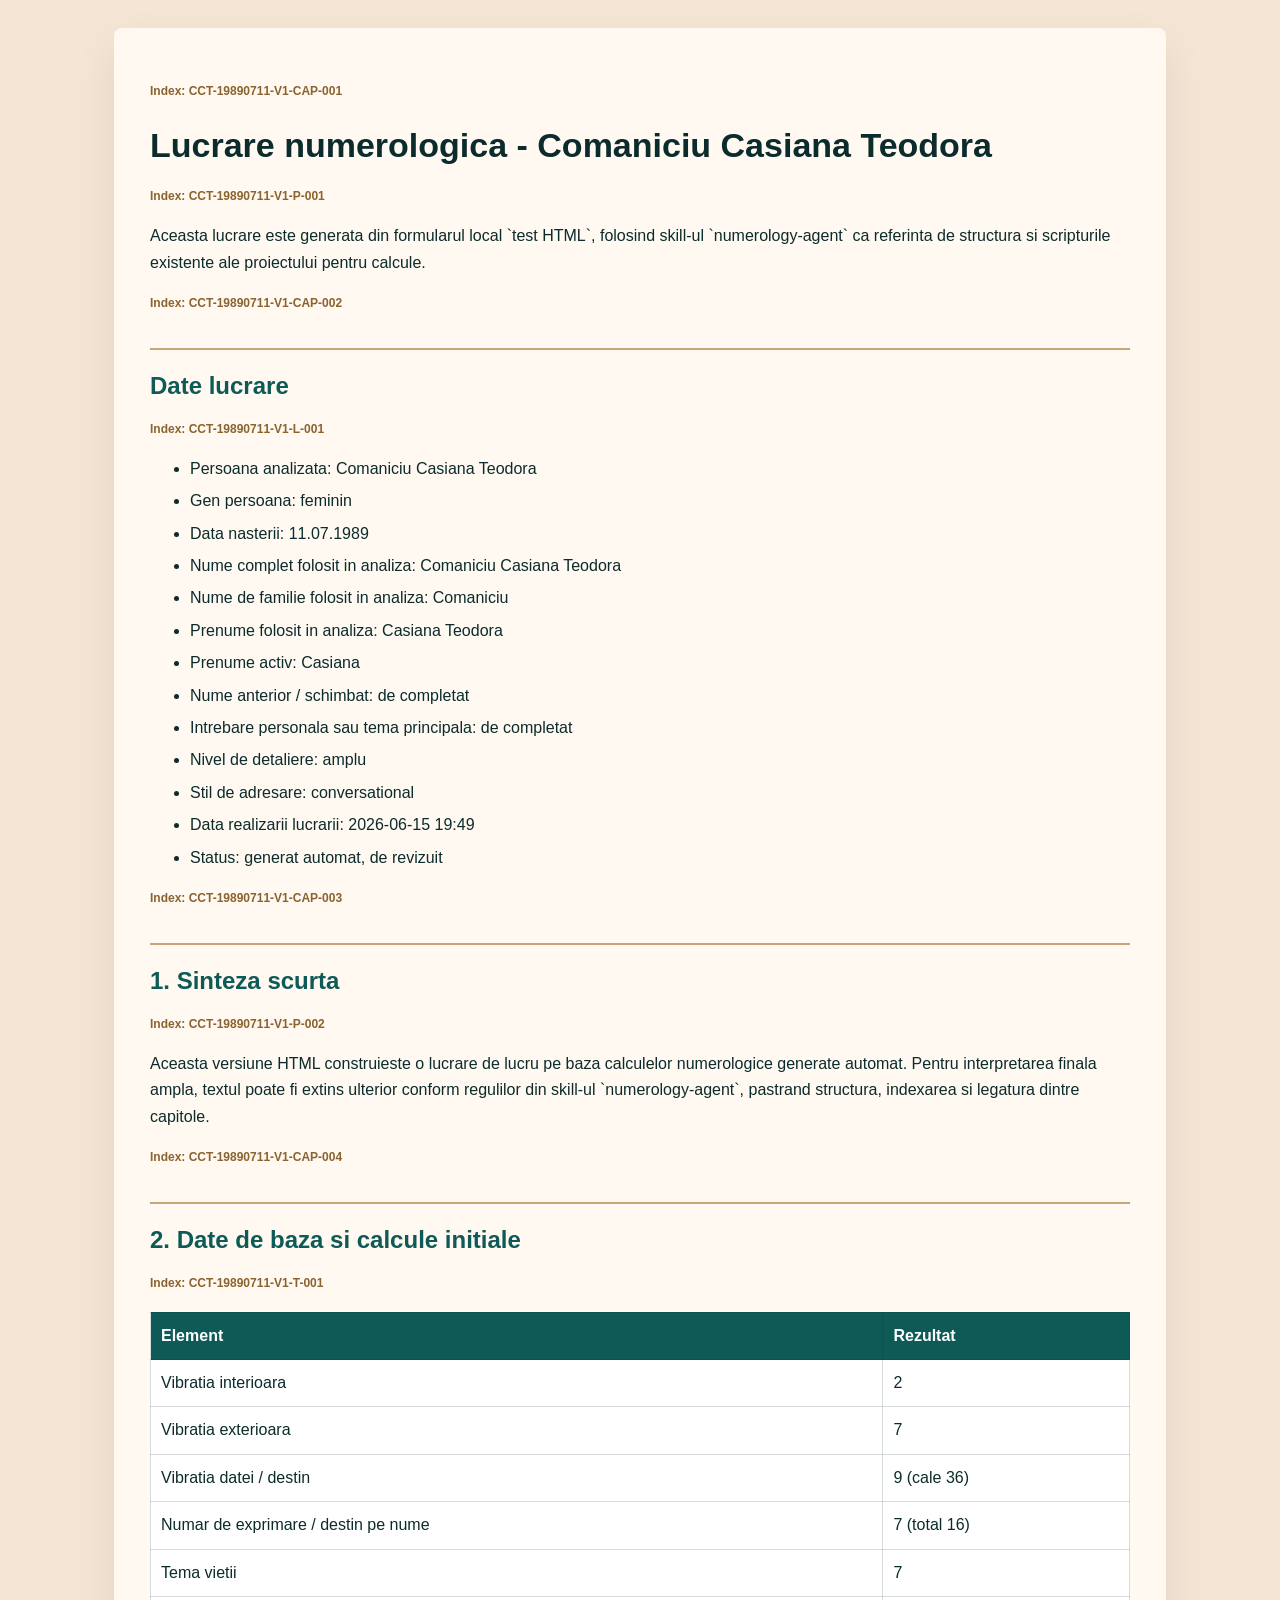
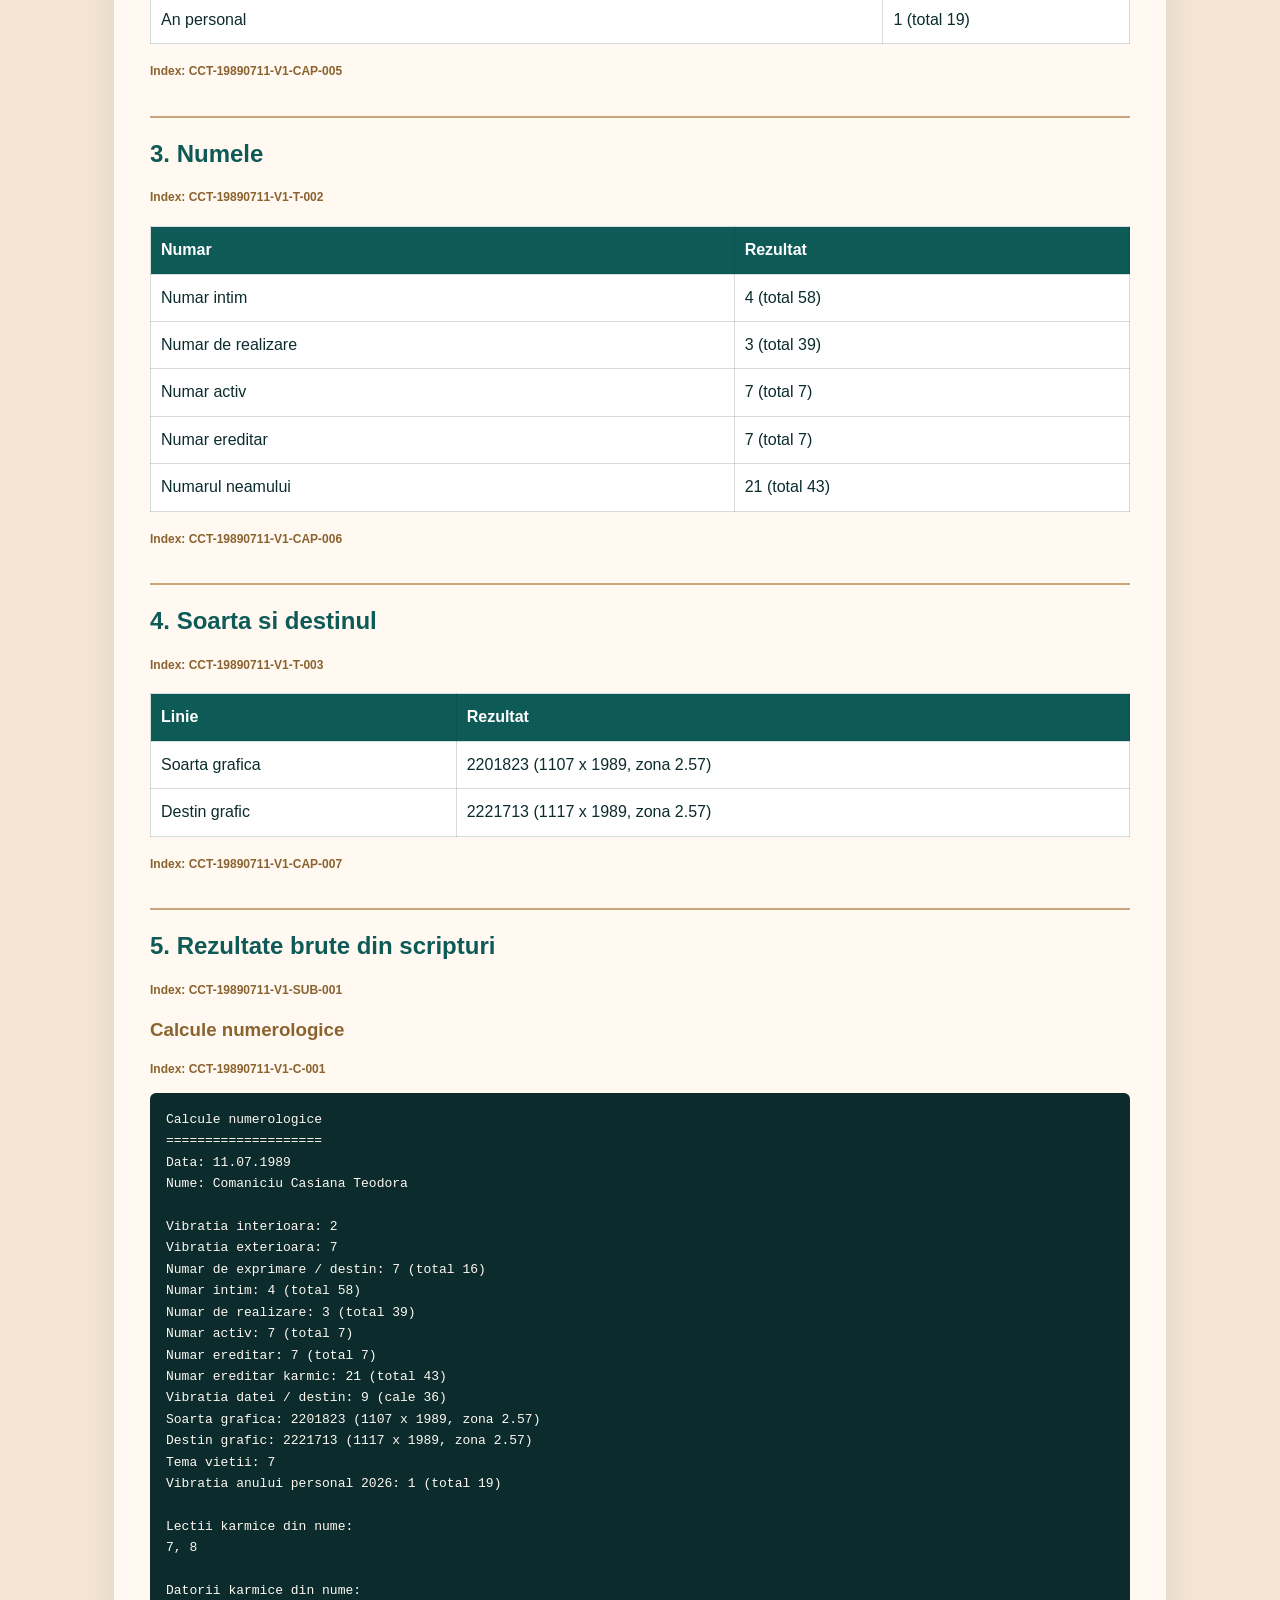
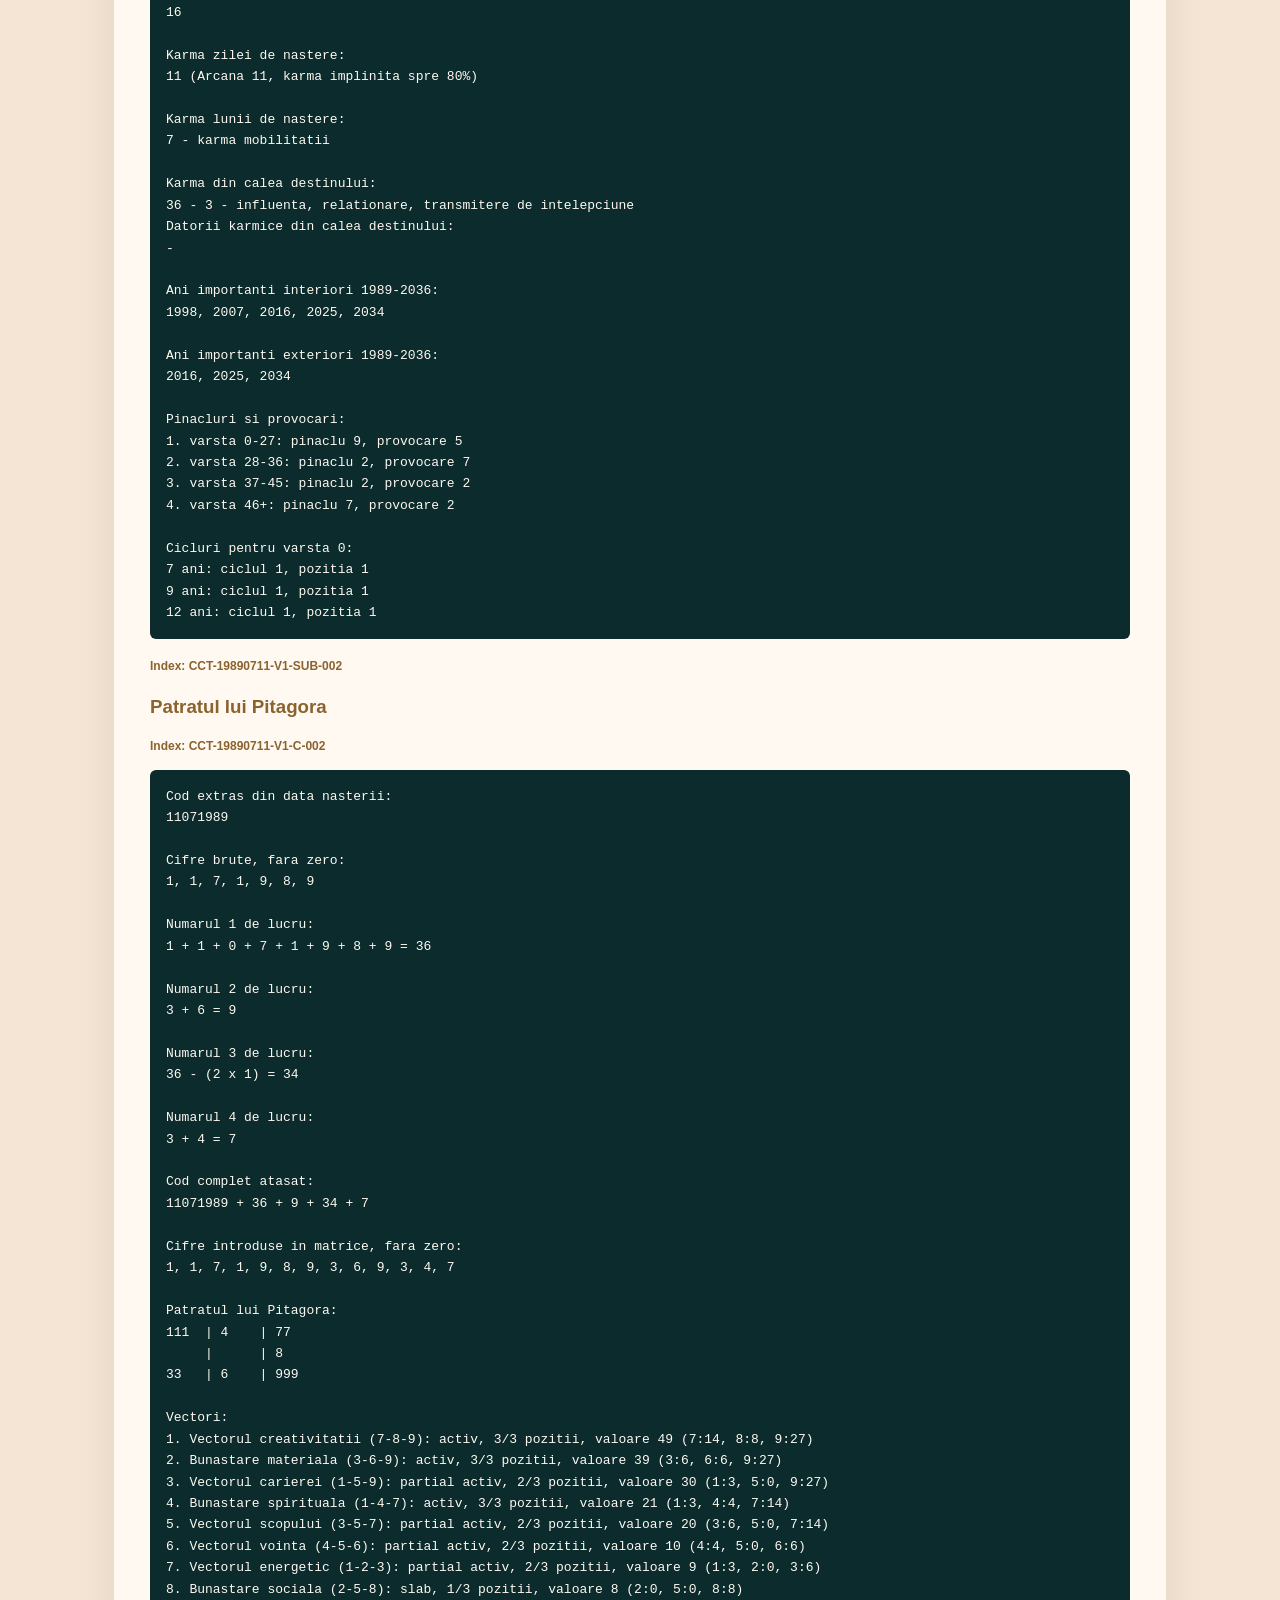
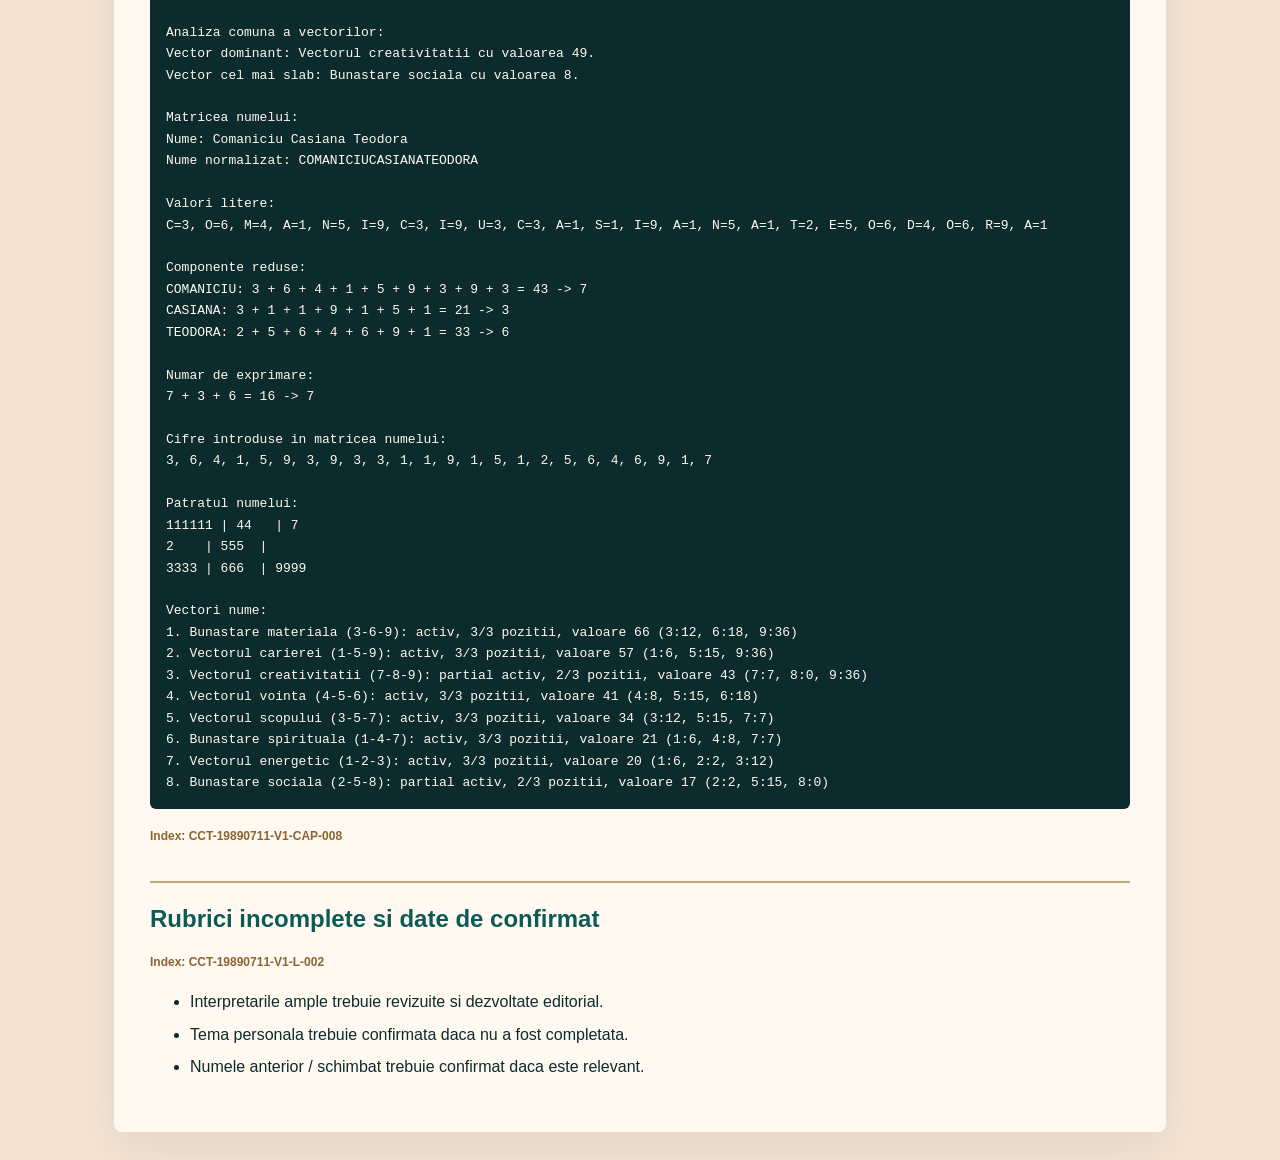
<file: test HTML/output/test-casiana.html>
<!doctype html>
<html lang="ro">
<head>
  <meta charset="utf-8">
  <meta name="viewport" content="width=device-width, initial-scale=1">
  <title>Lucrare numerologica - test</title>
  <style>
    :root {
      --cream: #f4e5d4;
      --paper: #fff9f1;
      --teal: #0b2b2c;
      --teal2: #0e5a57;
      --turquoise: #1fa39b;
      --brown: #8a632f;
      --soft: #c9a479;
    }
    body {
      margin: 0;
      background: var(--cream);
      color: var(--teal);
      font-family: "Segoe UI", Arial, sans-serif;
      line-height: 1.65;
    }
    main {
      width: min(980px, calc(100% - 32px));
      margin: 28px auto;
      background: var(--paper);
      border-radius: 8px;
      padding: 36px;
      box-shadow: 0 18px 44px rgba(11, 43, 44, 0.08);
    }
    h1, h2, h3 { line-height: 1.18; }
    h1 { font-size: 34px; color: var(--teal); }
    h2 { margin-top: 34px; color: var(--teal2); border-top: 2px solid var(--soft); padding-top: 22px; }
    h3 { color: var(--brown); }
    .index {
      color: var(--brown);
      font-size: 12px;
      font-weight: 700;
      margin-top: 18px;
    }
    table {
      width: 100%;
      border-collapse: collapse;
      margin: 18px 0;
      background: white;
    }
    th, td {
      border: 1px solid rgba(11, 43, 44, 0.16);
      padding: 10px;
      vertical-align: top;
    }
    th {
      background: var(--teal2);
      color: white;
      text-align: left;
    }
    pre {
      background: var(--teal);
      color: #fff9f1;
      padding: 16px;
      border-radius: 6px;
      overflow: auto;
      white-space: pre-wrap;
    }
    li { margin: 6px 0; }
  </style>
</head>
<body>
  <main>
    <div class="index">Index: CCT-19890711-V1-CAP-001</div>
<h1>Lucrare numerologica - Comaniciu Casiana Teodora</h1>
<div class="index">Index: CCT-19890711-V1-P-001</div>
<p>Aceasta lucrare este generata din formularul local `test HTML`, folosind skill-ul `numerology-agent` ca referinta de structura si scripturile existente ale proiectului pentru calcule.</p>
<div class="index">Index: CCT-19890711-V1-CAP-002</div>
<h2>Date lucrare</h2>
<div class="index">Index: CCT-19890711-V1-L-001</div>
<ul>
<li>Persoana analizata: Comaniciu Casiana Teodora</li>
<li>Gen persoana: feminin</li>
<li>Data nasterii: 11.07.1989</li>
<li>Nume complet folosit in analiza: Comaniciu Casiana Teodora</li>
<li>Nume de familie folosit in analiza: Comaniciu</li>
<li>Prenume folosit in analiza: Casiana Teodora</li>
<li>Prenume activ: Casiana</li>
<li>Nume anterior / schimbat: de completat</li>
<li>Intrebare personala sau tema principala: de completat</li>
<li>Nivel de detaliere: amplu</li>
<li>Stil de adresare: conversational</li>
<li>Data realizarii lucrarii: 2026-06-15 19:49</li>
<li>Status: generat automat, de revizuit</li>
</ul>
<div class="index">Index: CCT-19890711-V1-CAP-003</div>
<h2>1. Sinteza scurta</h2>
<div class="index">Index: CCT-19890711-V1-P-002</div>
<p>Aceasta versiune HTML construieste o lucrare de lucru pe baza calculelor numerologice generate automat. Pentru interpretarea finala ampla, textul poate fi extins ulterior conform regulilor din skill-ul `numerology-agent`, pastrand structura, indexarea si legatura dintre capitole.</p>
<div class="index">Index: CCT-19890711-V1-CAP-004</div>
<h2>2. Date de baza si calcule initiale</h2>
<div class="index">Index: CCT-19890711-V1-T-001</div>
<table>
<tr><th>Element</th><th>Rezultat</th></tr>
<tr><td>Vibratia interioara</td><td>2</td></tr>
<tr><td>Vibratia exterioara</td><td>7</td></tr>
<tr><td>Vibratia datei / destin</td><td>9 (cale 36)</td></tr>
<tr><td>Numar de exprimare / destin pe nume</td><td>7 (total 16)</td></tr>
<tr><td>Tema vietii</td><td>7</td></tr>
<tr><td>An personal</td><td>1 (total 19)</td></tr>
</table>
<div class="index">Index: CCT-19890711-V1-CAP-005</div>
<h2>3. Numele</h2>
<div class="index">Index: CCT-19890711-V1-T-002</div>
<table>
<tr><th>Numar</th><th>Rezultat</th></tr>
<tr><td>Numar intim</td><td>4 (total 58)</td></tr>
<tr><td>Numar de realizare</td><td>3 (total 39)</td></tr>
<tr><td>Numar activ</td><td>7 (total 7)</td></tr>
<tr><td>Numar ereditar</td><td>7 (total 7)</td></tr>
<tr><td>Numarul neamului</td><td>21 (total 43)</td></tr>
</table>
<div class="index">Index: CCT-19890711-V1-CAP-006</div>
<h2>4. Soarta si destinul</h2>
<div class="index">Index: CCT-19890711-V1-T-003</div>
<table>
<tr><th>Linie</th><th>Rezultat</th></tr>
<tr><td>Soarta grafica</td><td>2201823 (1107 x 1989, zona 2.57)</td></tr>
<tr><td>Destin grafic</td><td>2221713 (1117 x 1989, zona 2.57)</td></tr>
</table>
<div class="index">Index: CCT-19890711-V1-CAP-007</div>
<h2>5. Rezultate brute din scripturi</h2>
<div class="index">Index: CCT-19890711-V1-SUB-001</div>
<h3>Calcule numerologice</h3>
<div class="index">Index: CCT-19890711-V1-C-001</div>
<pre>Calcule numerologice
====================
Data: 11.07.1989
Nume: Comaniciu Casiana Teodora

Vibratia interioara: 2
Vibratia exterioara: 7
Numar de exprimare / destin: 7 (total 16)
Numar intim: 4 (total 58)
Numar de realizare: 3 (total 39)
Numar activ: 7 (total 7)
Numar ereditar: 7 (total 7)
Numar ereditar karmic: 21 (total 43)
Vibratia datei / destin: 9 (cale 36)
Soarta grafica: 2201823 (1107 x 1989, zona 2.57)
Destin grafic: 2221713 (1117 x 1989, zona 2.57)
Tema vietii: 7
Vibratia anului personal 2026: 1 (total 19)

Lectii karmice din nume:
7, 8

Datorii karmice din nume:
16

Karma zilei de nastere:
11 (Arcana 11, karma implinita spre 80%)

Karma lunii de nastere:
7 - karma mobilitatii

Karma din calea destinului:
36 - 3 - influenta, relationare, transmitere de intelepciune
Datorii karmice din calea destinului:
-

Ani importanti interiori 1989-2036:
1998, 2007, 2016, 2025, 2034

Ani importanti exteriori 1989-2036:
2016, 2025, 2034

Pinacluri si provocari:
1. varsta 0-27: pinaclu 9, provocare 5
2. varsta 28-36: pinaclu 2, provocare 7
3. varsta 37-45: pinaclu 2, provocare 2
4. varsta 46+: pinaclu 7, provocare 2

Cicluri pentru varsta 0:
7 ani: ciclul 1, pozitia 1
9 ani: ciclul 1, pozitia 1
12 ani: ciclul 1, pozitia 1</pre>
<div class="index">Index: CCT-19890711-V1-SUB-002</div>
<h3>Patratul lui Pitagora</h3>
<div class="index">Index: CCT-19890711-V1-C-002</div>
<pre>Cod extras din data nasterii:
11071989

Cifre brute, fara zero:
1, 1, 7, 1, 9, 8, 9

Numarul 1 de lucru:
1 + 1 + 0 + 7 + 1 + 9 + 8 + 9 = 36

Numarul 2 de lucru:
3 + 6 = 9

Numarul 3 de lucru:
36 - (2 x 1) = 34

Numarul 4 de lucru:
3 + 4 = 7

Cod complet atasat:
11071989 + 36 + 9 + 34 + 7

Cifre introduse in matrice, fara zero:
1, 1, 7, 1, 9, 8, 9, 3, 6, 9, 3, 4, 7

Patratul lui Pitagora:
111  | 4    | 77
     |      | 8
33   | 6    | 999

Vectori:
1. Vectorul creativitatii (7-8-9): activ, 3/3 pozitii, valoare 49 (7:14, 8:8, 9:27)
2. Bunastare materiala (3-6-9): activ, 3/3 pozitii, valoare 39 (3:6, 6:6, 9:27)
3. Vectorul carierei (1-5-9): partial activ, 2/3 pozitii, valoare 30 (1:3, 5:0, 9:27)
4. Bunastare spirituala (1-4-7): activ, 3/3 pozitii, valoare 21 (1:3, 4:4, 7:14)
5. Vectorul scopului (3-5-7): partial activ, 2/3 pozitii, valoare 20 (3:6, 5:0, 7:14)
6. Vectorul vointa (4-5-6): partial activ, 2/3 pozitii, valoare 10 (4:4, 5:0, 6:6)
7. Vectorul energetic (1-2-3): partial activ, 2/3 pozitii, valoare 9 (1:3, 2:0, 3:6)
8. Bunastare sociala (2-5-8): slab, 1/3 pozitii, valoare 8 (2:0, 5:0, 8:8)

Analiza comuna a vectorilor:
Vector dominant: Vectorul creativitatii cu valoarea 49.
Vector cel mai slab: Bunastare sociala cu valoarea 8.

Matricea numelui:
Nume: Comaniciu Casiana Teodora
Nume normalizat: COMANICIUCASIANATEODORA

Valori litere:
C=3, O=6, M=4, A=1, N=5, I=9, C=3, I=9, U=3, C=3, A=1, S=1, I=9, A=1, N=5, A=1, T=2, E=5, O=6, D=4, O=6, R=9, A=1

Componente reduse:
COMANICIU: 3 + 6 + 4 + 1 + 5 + 9 + 3 + 9 + 3 = 43 -&gt; 7
CASIANA: 3 + 1 + 1 + 9 + 1 + 5 + 1 = 21 -&gt; 3
TEODORA: 2 + 5 + 6 + 4 + 6 + 9 + 1 = 33 -&gt; 6

Numar de exprimare:
7 + 3 + 6 = 16 -&gt; 7

Cifre introduse in matricea numelui:
3, 6, 4, 1, 5, 9, 3, 9, 3, 3, 1, 1, 9, 1, 5, 1, 2, 5, 6, 4, 6, 9, 1, 7

Patratul numelui:
111111 | 44   | 7
2    | 555  |
3333 | 666  | 9999

Vectori nume:
1. Bunastare materiala (3-6-9): activ, 3/3 pozitii, valoare 66 (3:12, 6:18, 9:36)
2. Vectorul carierei (1-5-9): activ, 3/3 pozitii, valoare 57 (1:6, 5:15, 9:36)
3. Vectorul creativitatii (7-8-9): partial activ, 2/3 pozitii, valoare 43 (7:7, 8:0, 9:36)
4. Vectorul vointa (4-5-6): activ, 3/3 pozitii, valoare 41 (4:8, 5:15, 6:18)
5. Vectorul scopului (3-5-7): activ, 3/3 pozitii, valoare 34 (3:12, 5:15, 7:7)
6. Bunastare spirituala (1-4-7): activ, 3/3 pozitii, valoare 21 (1:6, 4:8, 7:7)
7. Vectorul energetic (1-2-3): activ, 3/3 pozitii, valoare 20 (1:6, 2:2, 3:12)
8. Bunastare sociala (2-5-8): partial activ, 2/3 pozitii, valoare 17 (2:2, 5:15, 8:0)</pre>
<div class="index">Index: CCT-19890711-V1-CAP-008</div>
<h2>Rubrici incomplete si date de confirmat</h2>
<div class="index">Index: CCT-19890711-V1-L-002</div>
<ul>
<li>Interpretarile ample trebuie revizuite si dezvoltate editorial.</li>
<li>Tema personala trebuie confirmata daca nu a fost completata.</li>
<li>Numele anterior / schimbat trebuie confirmat daca este relevant.</li>
</ul>
  </main>
</body>
</html>
</file>
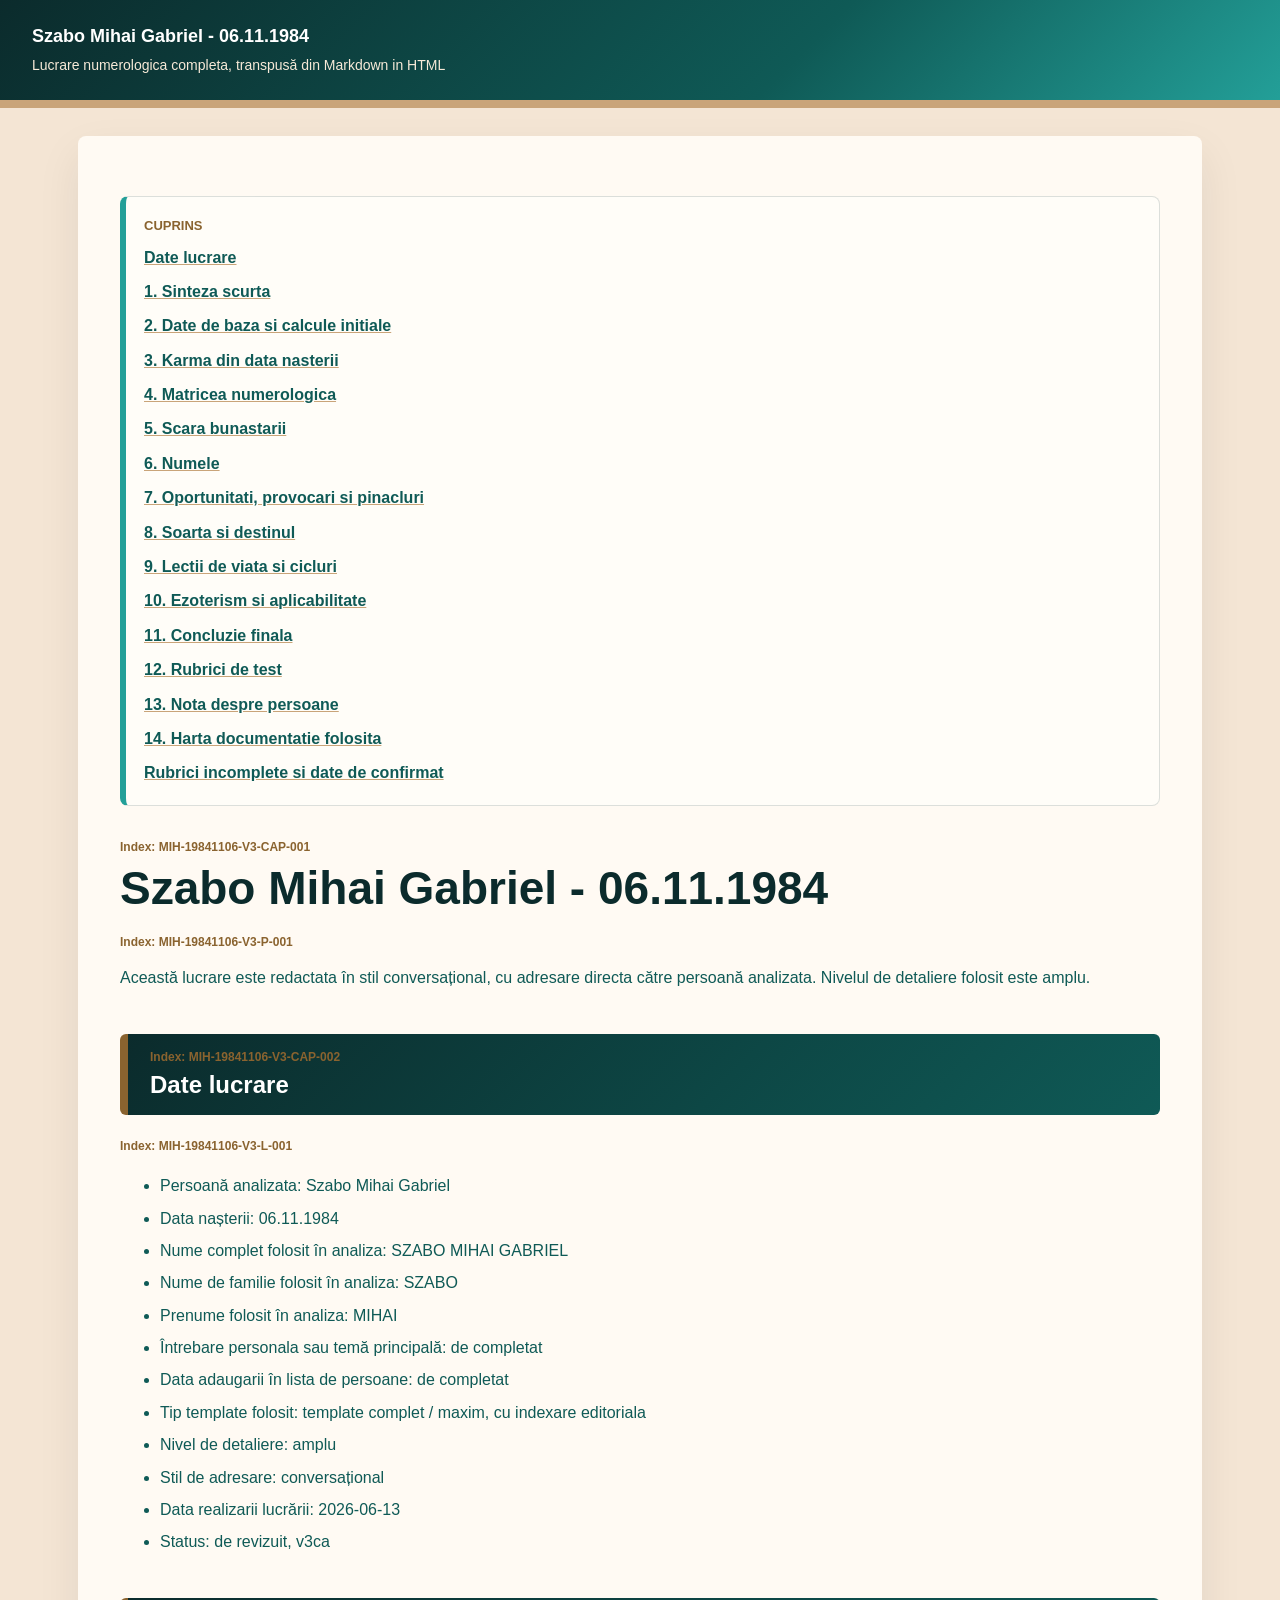
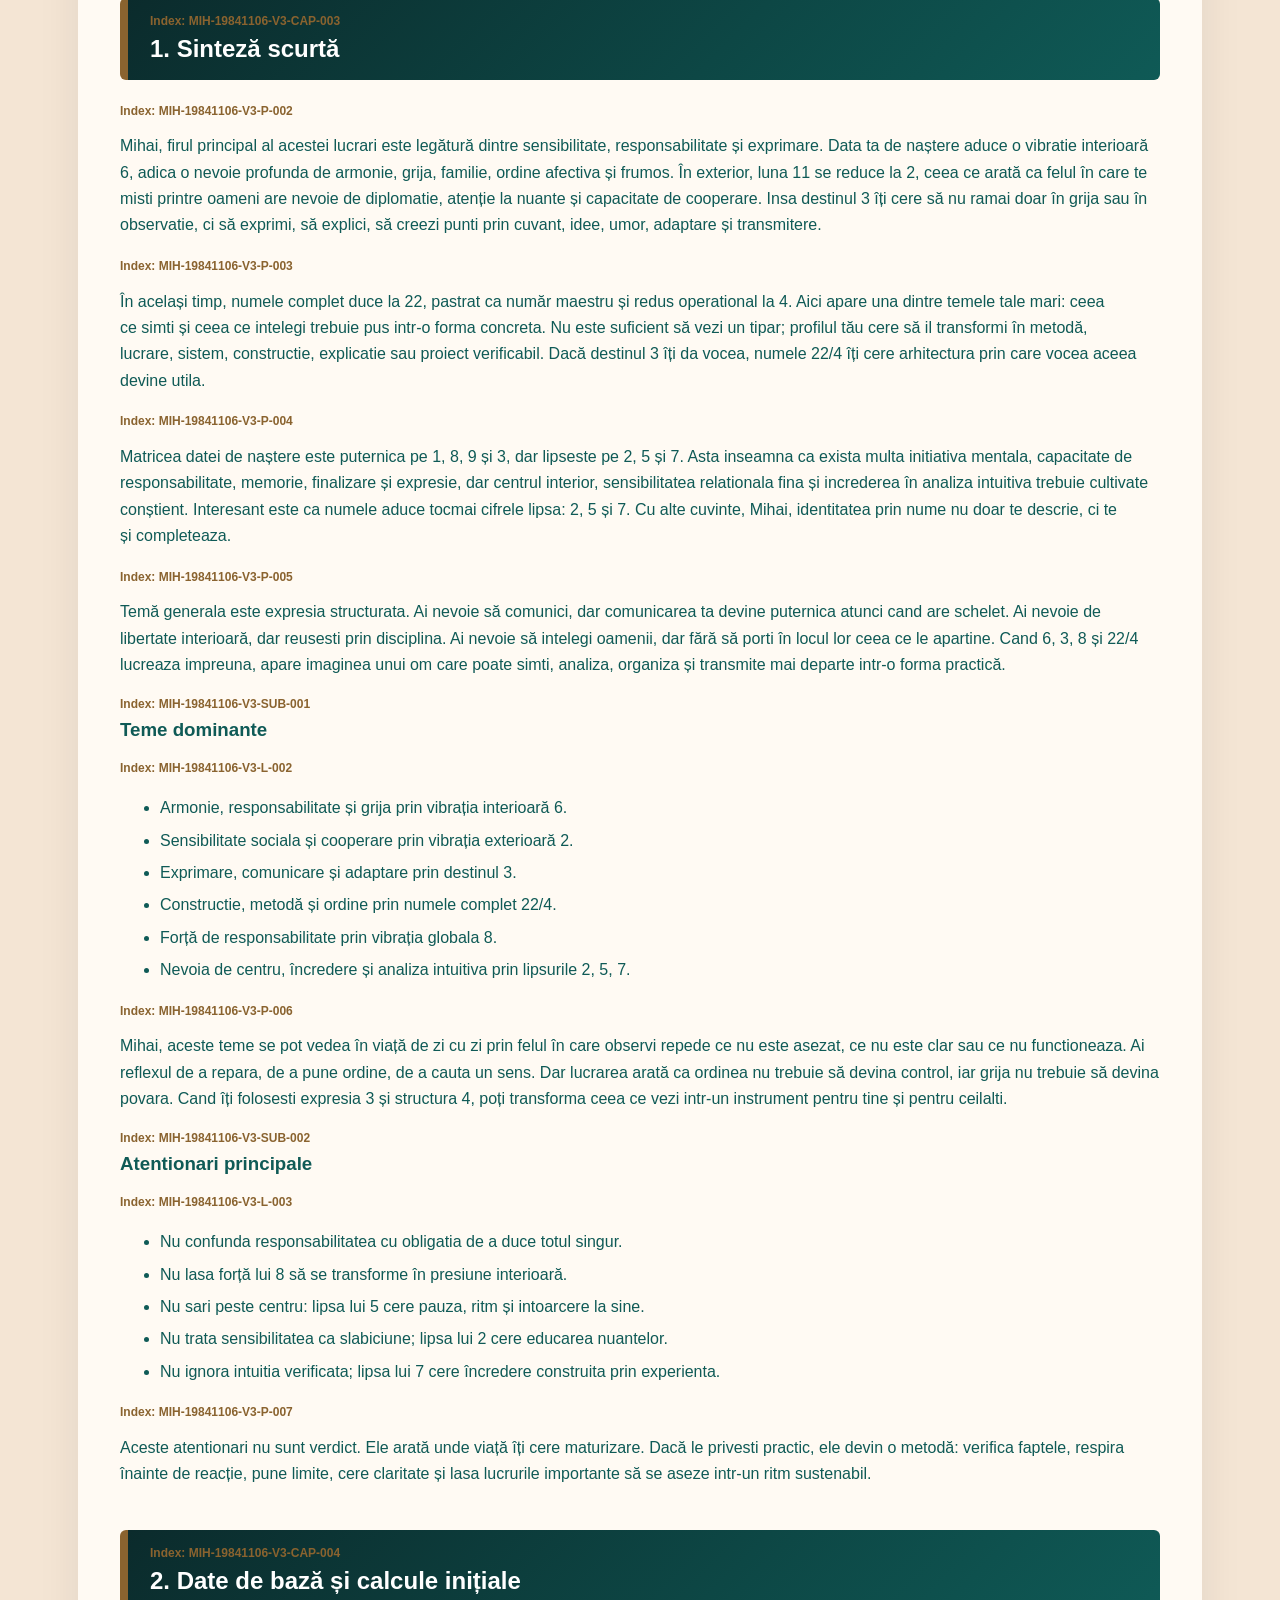
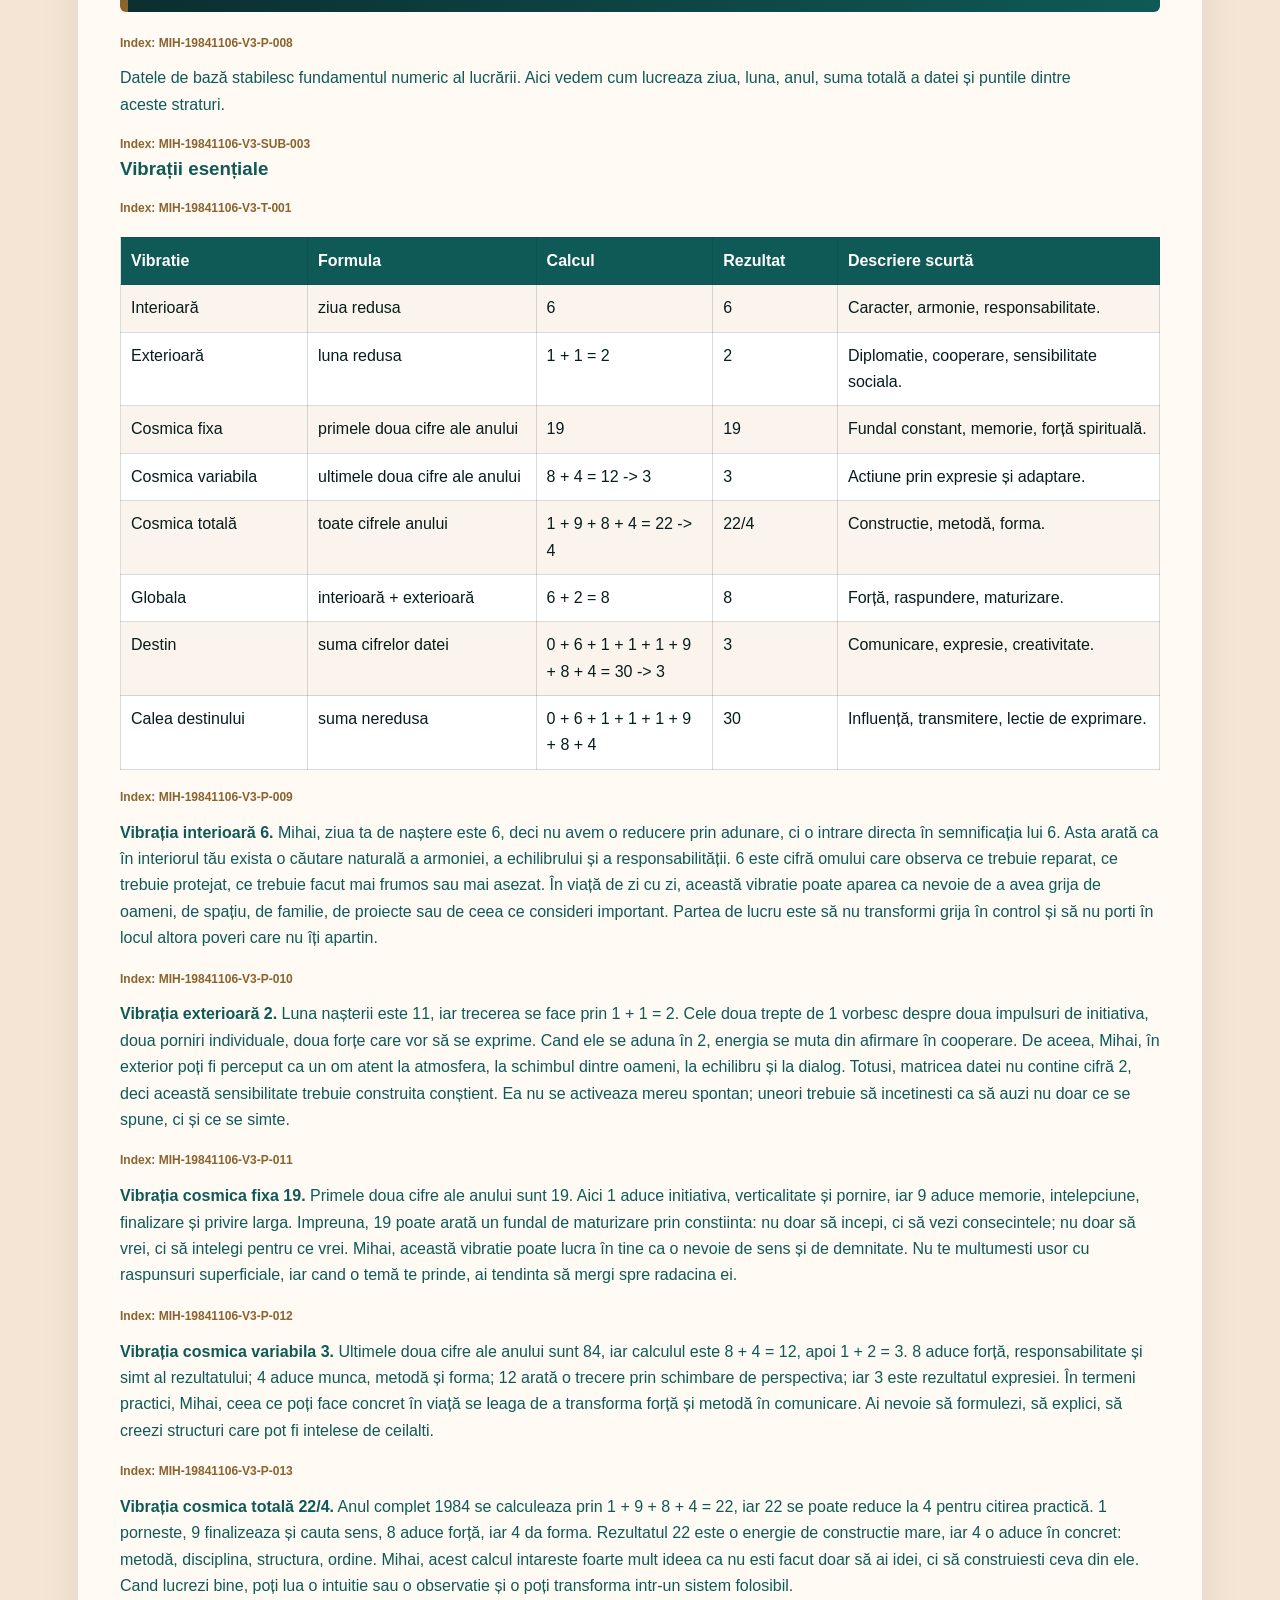
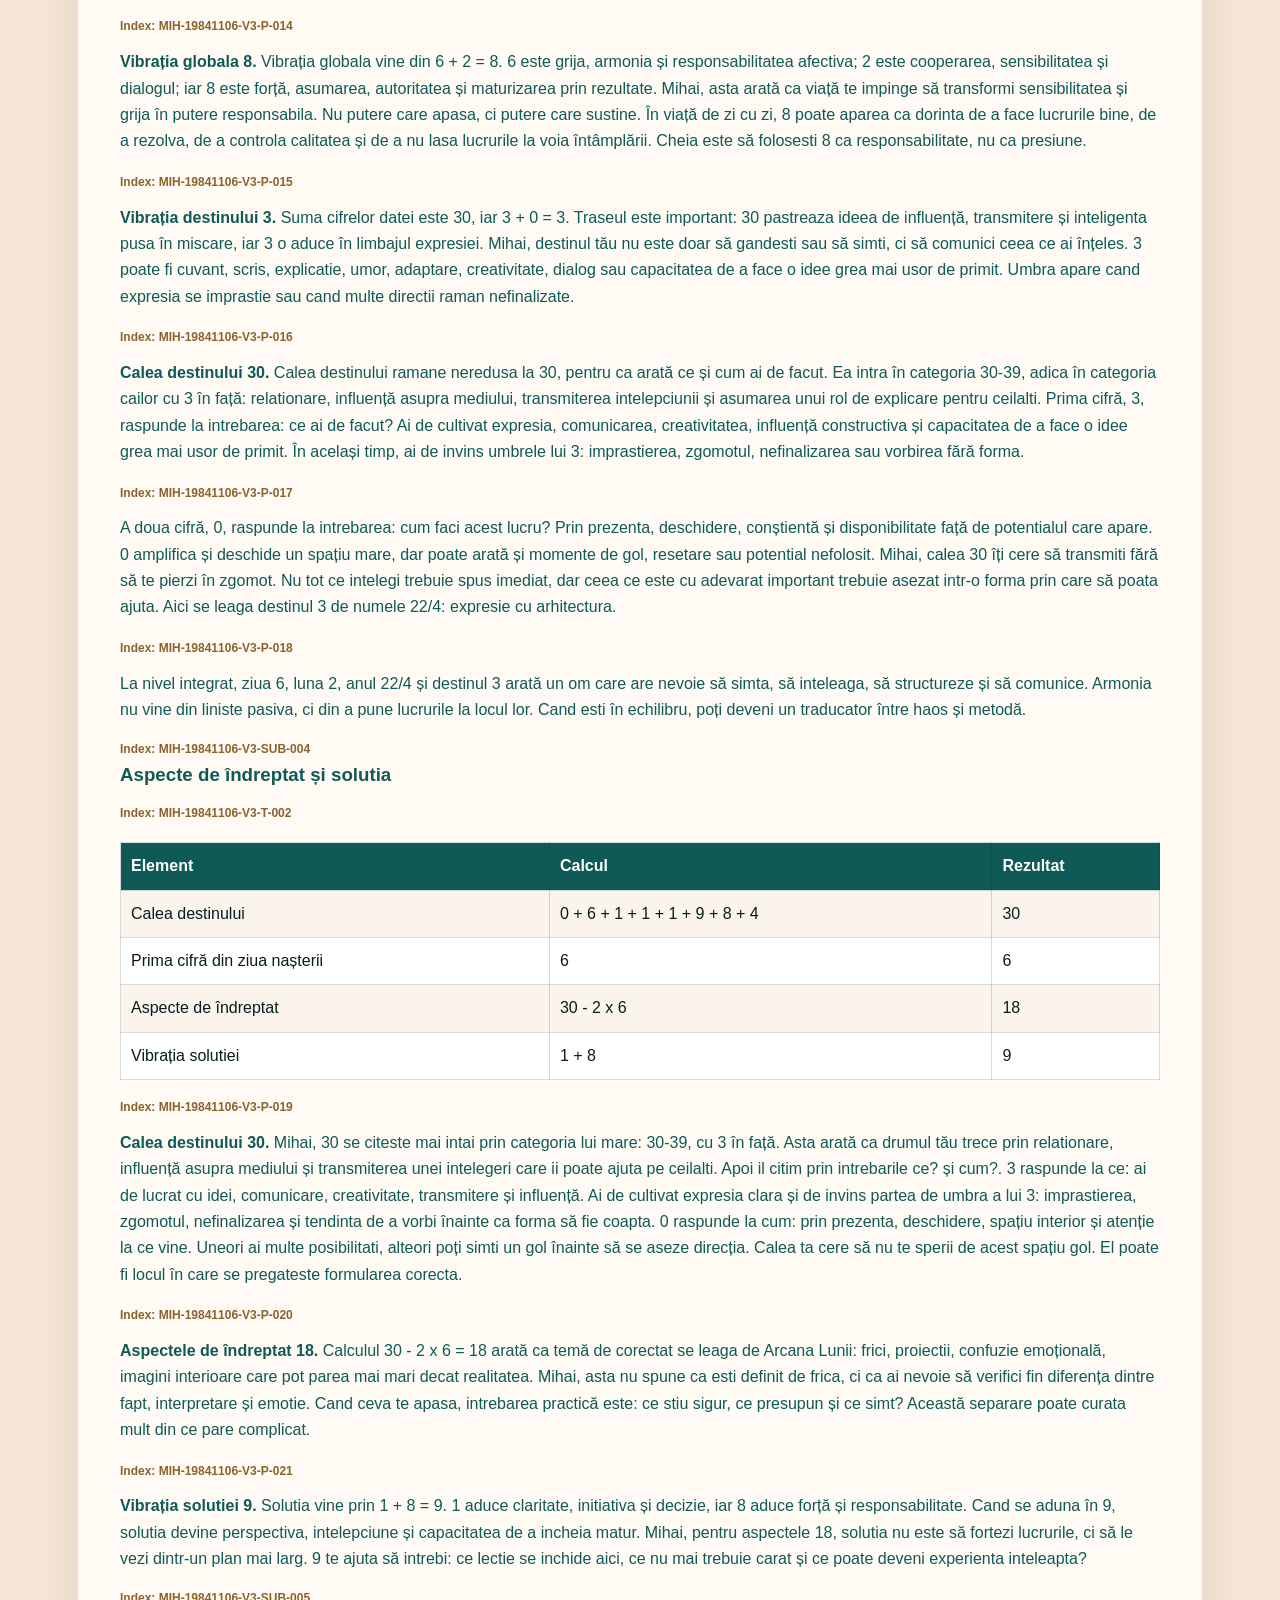
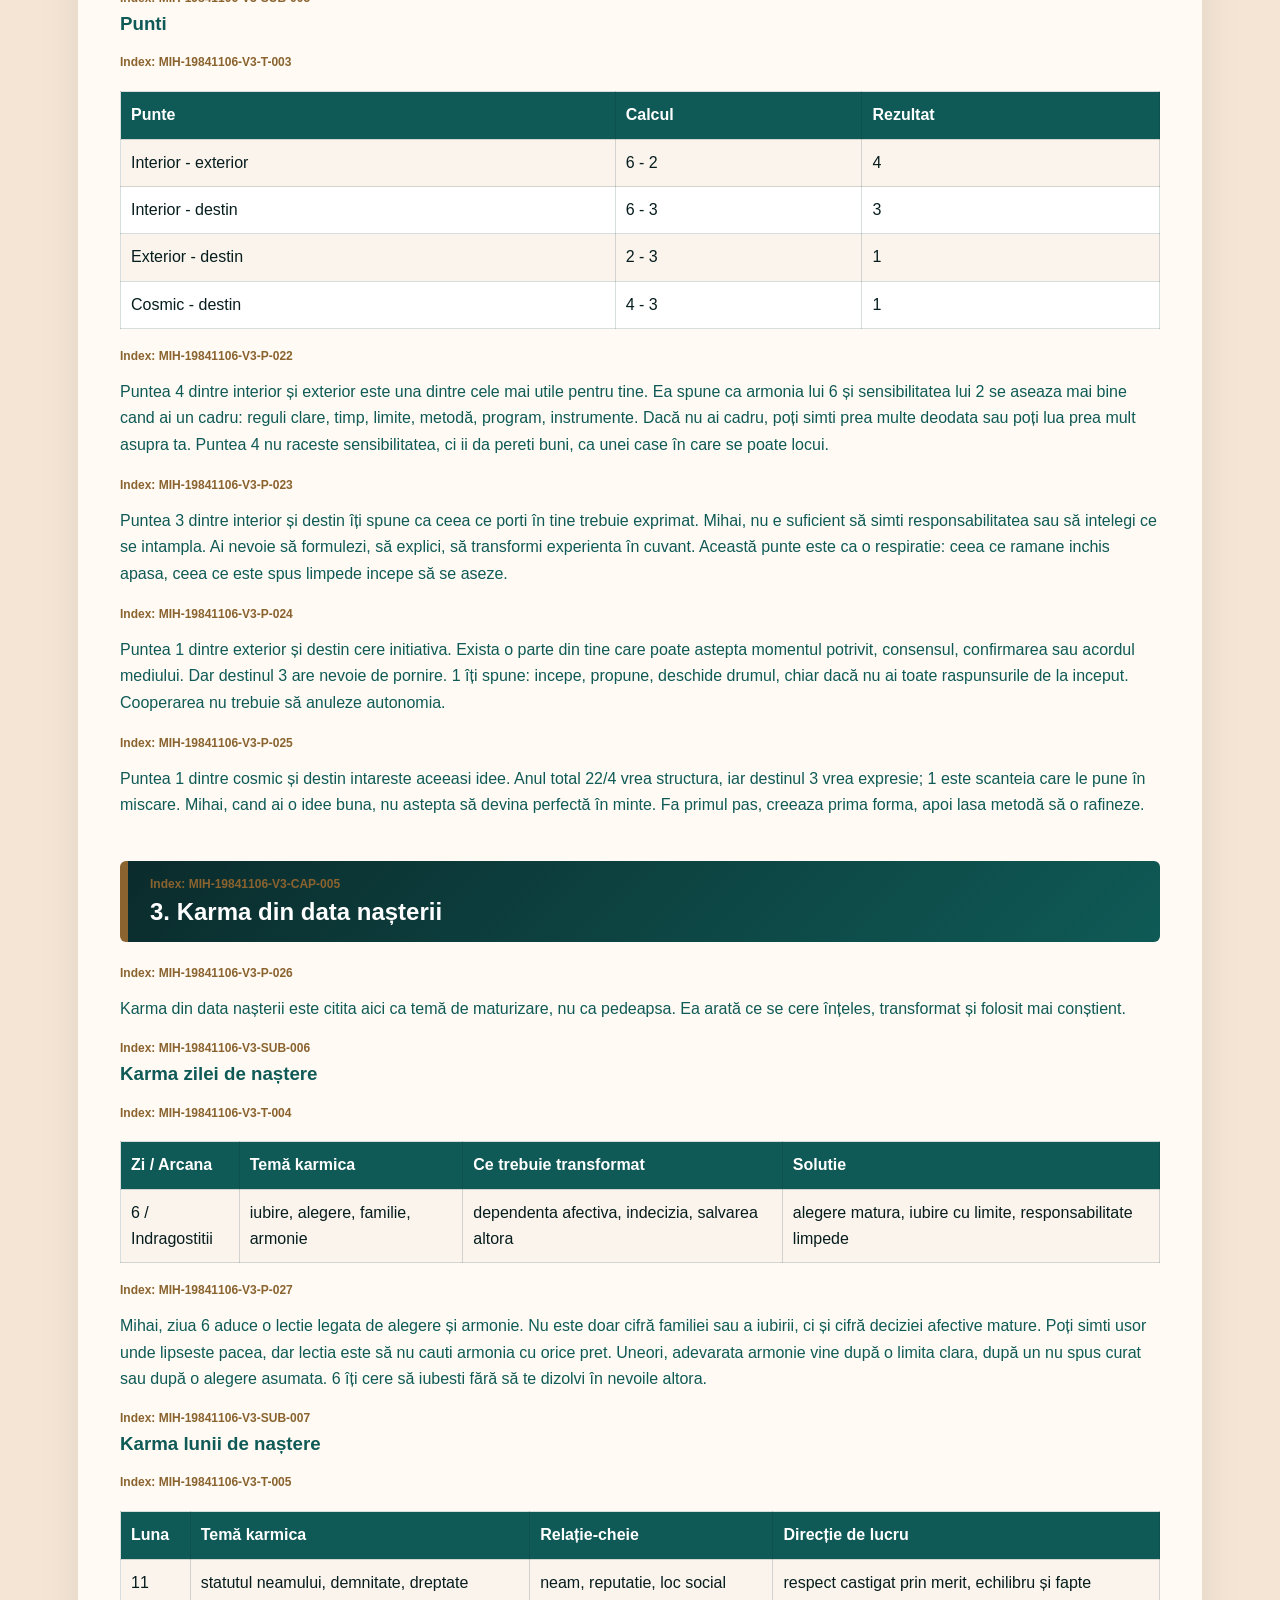
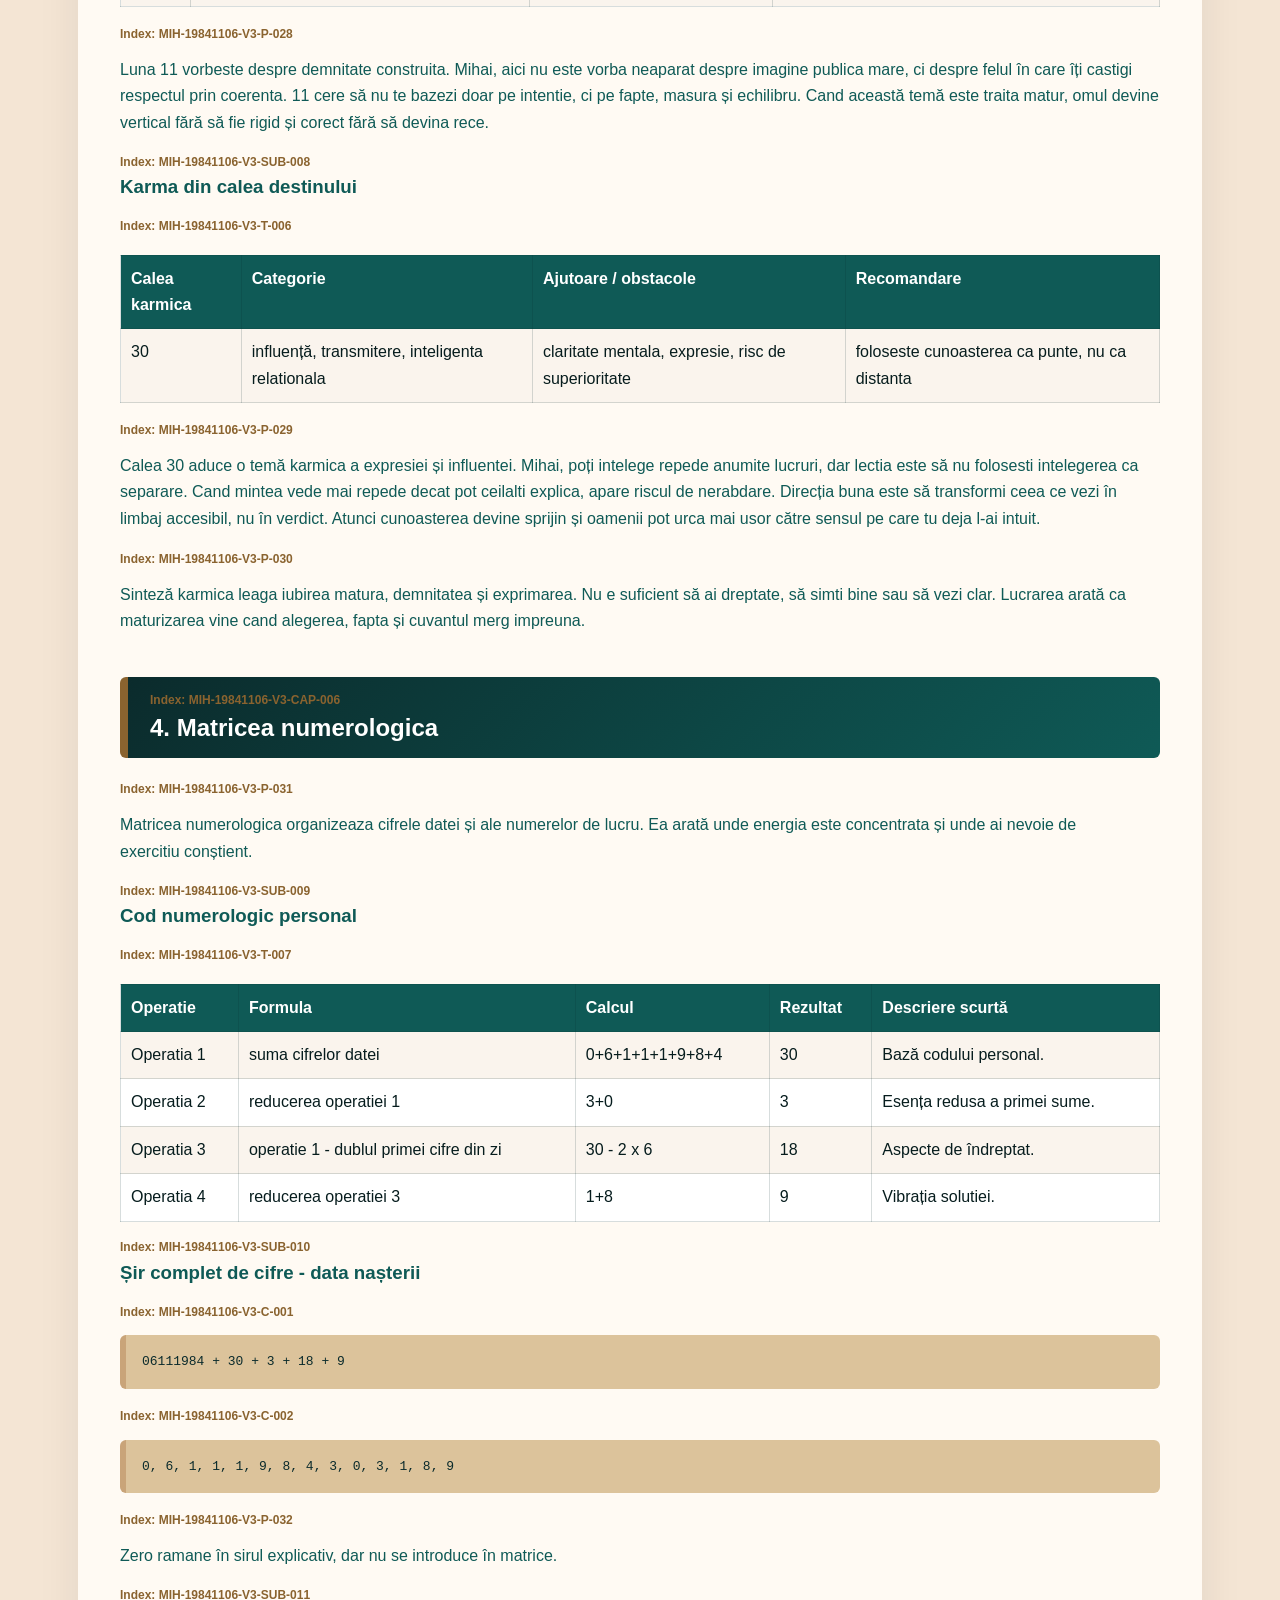
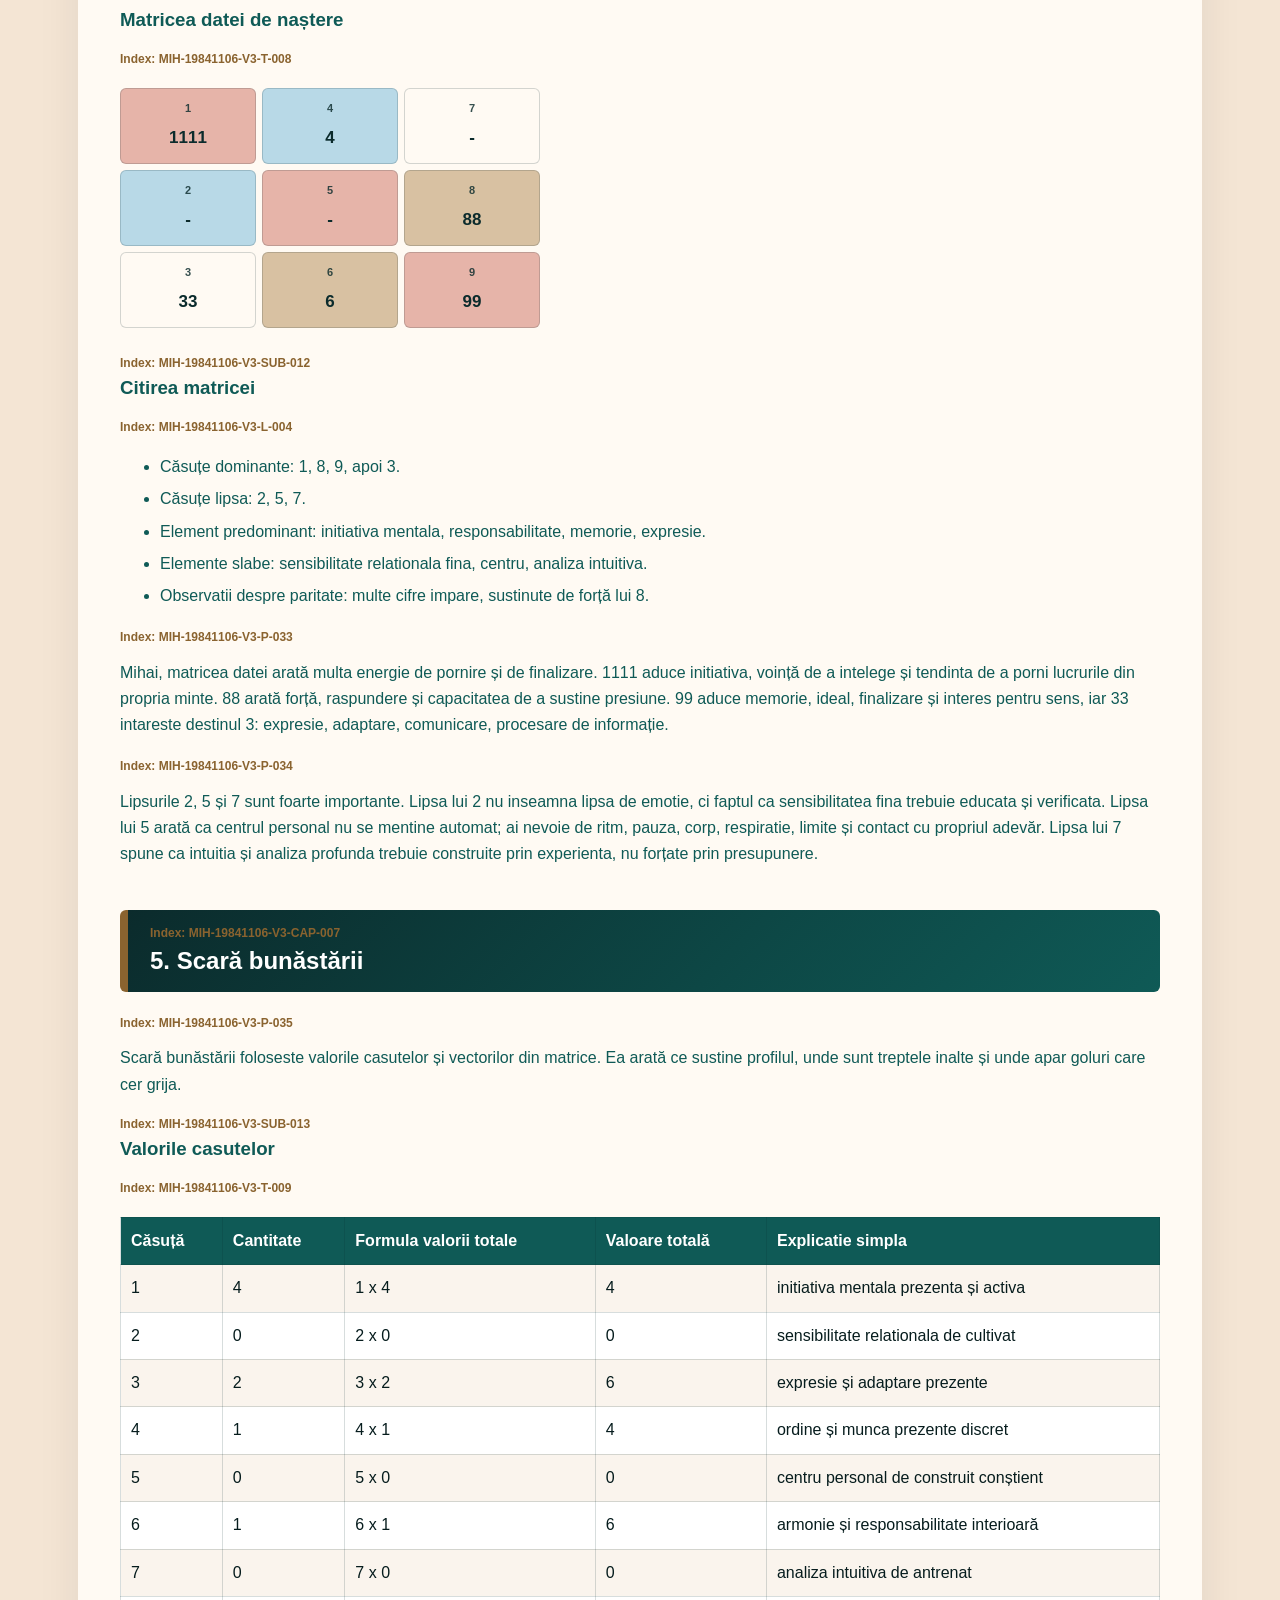
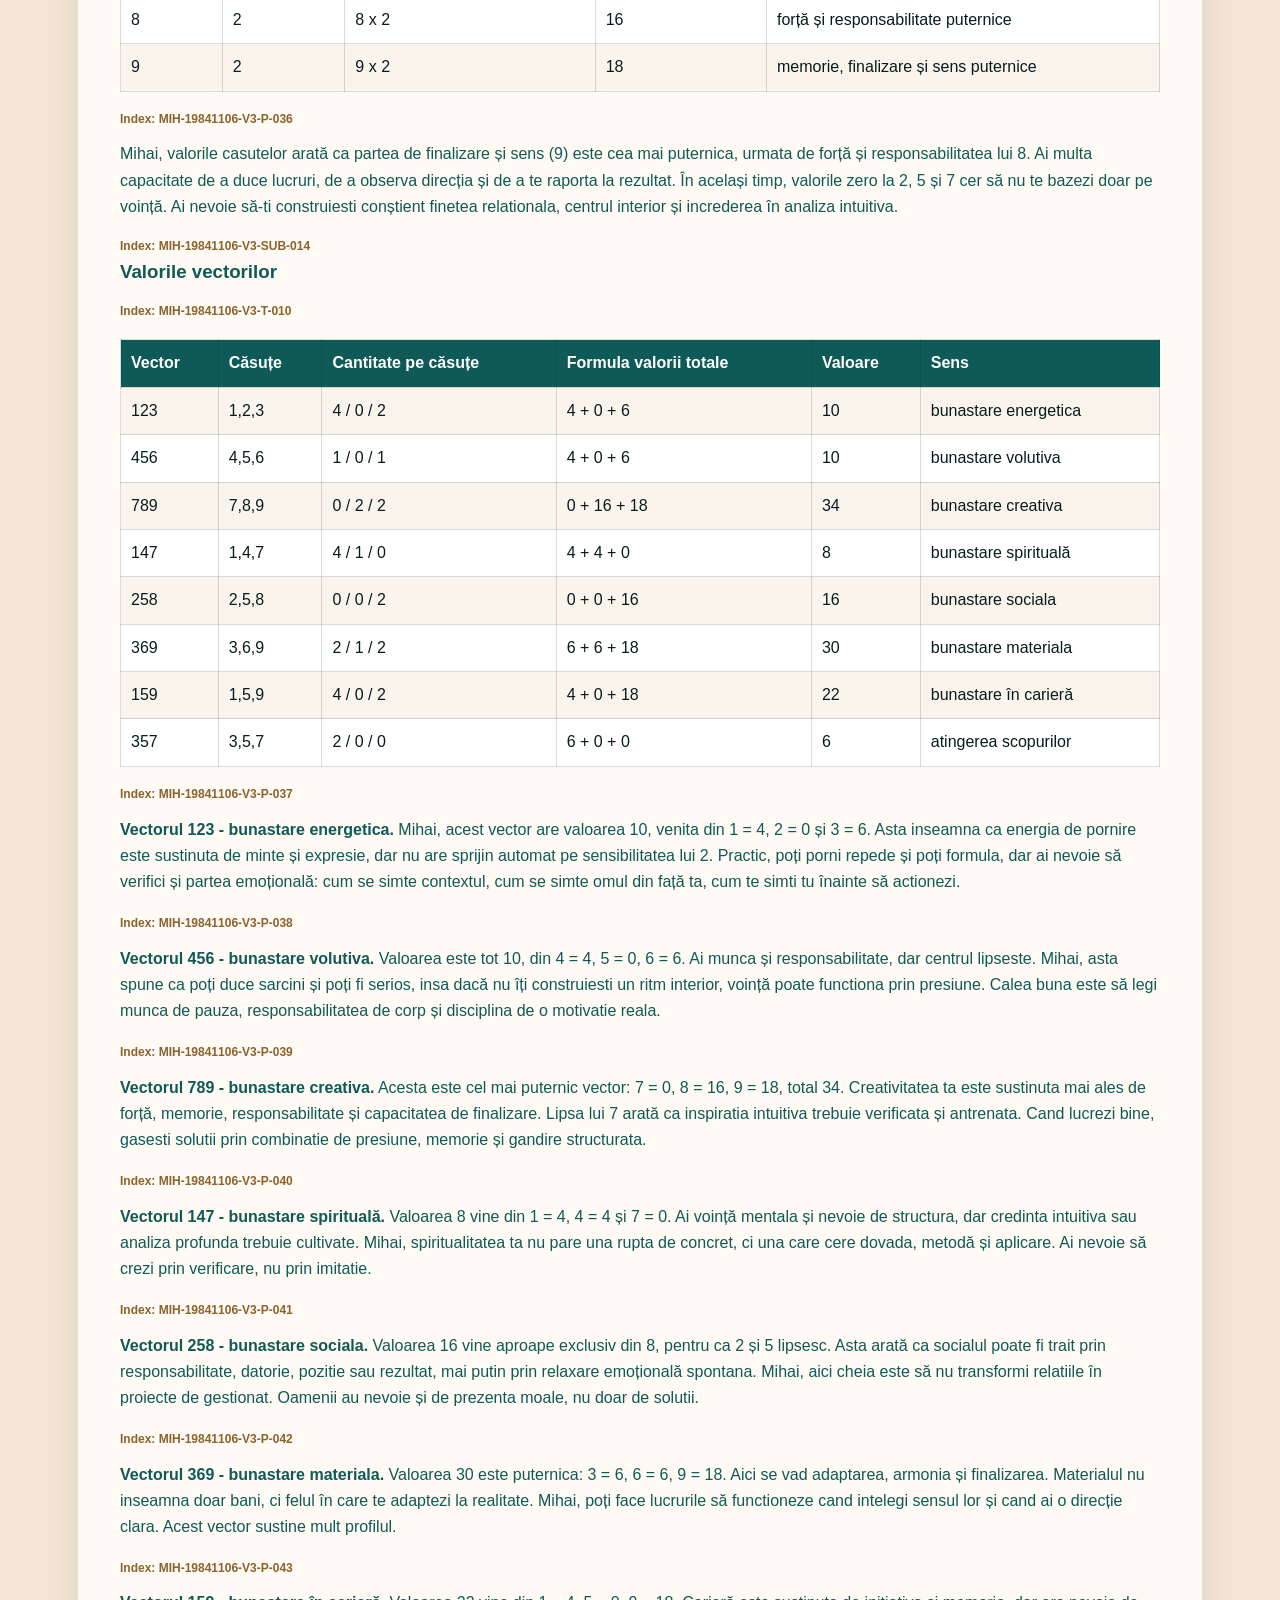
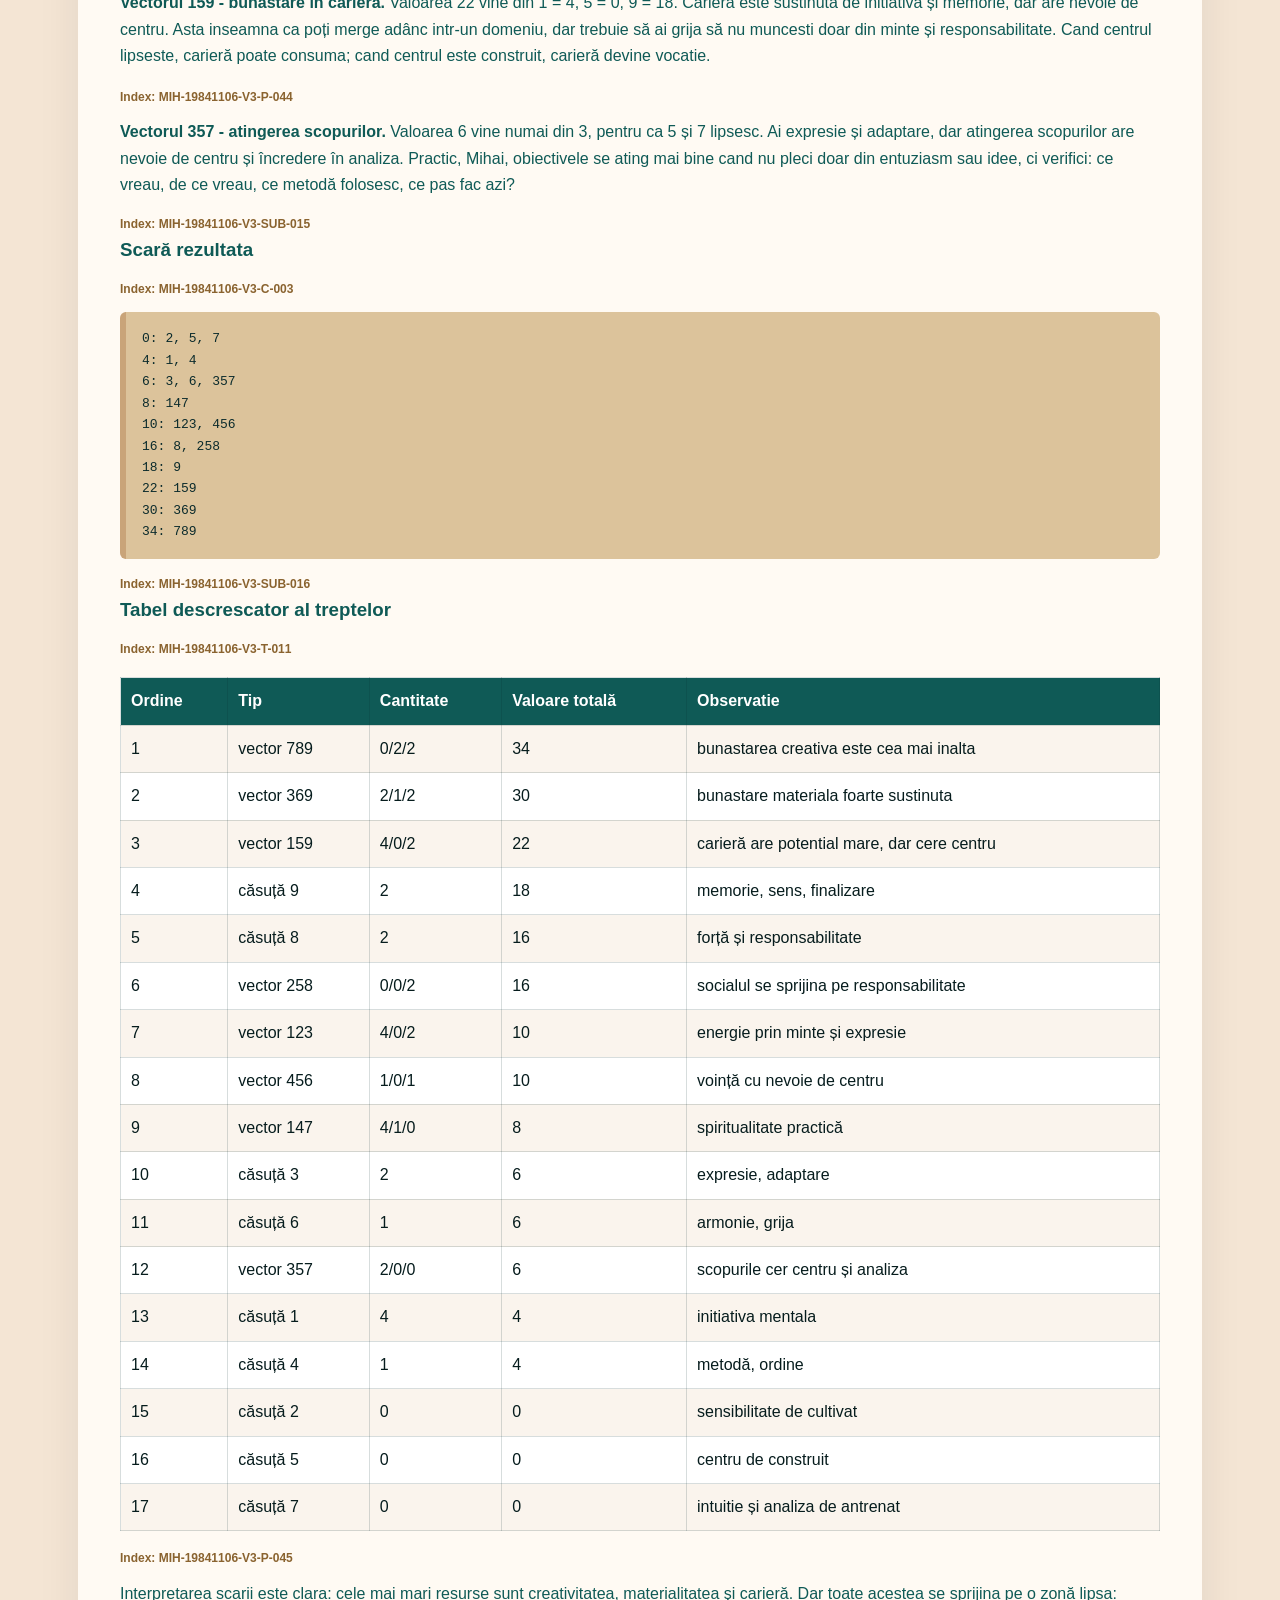
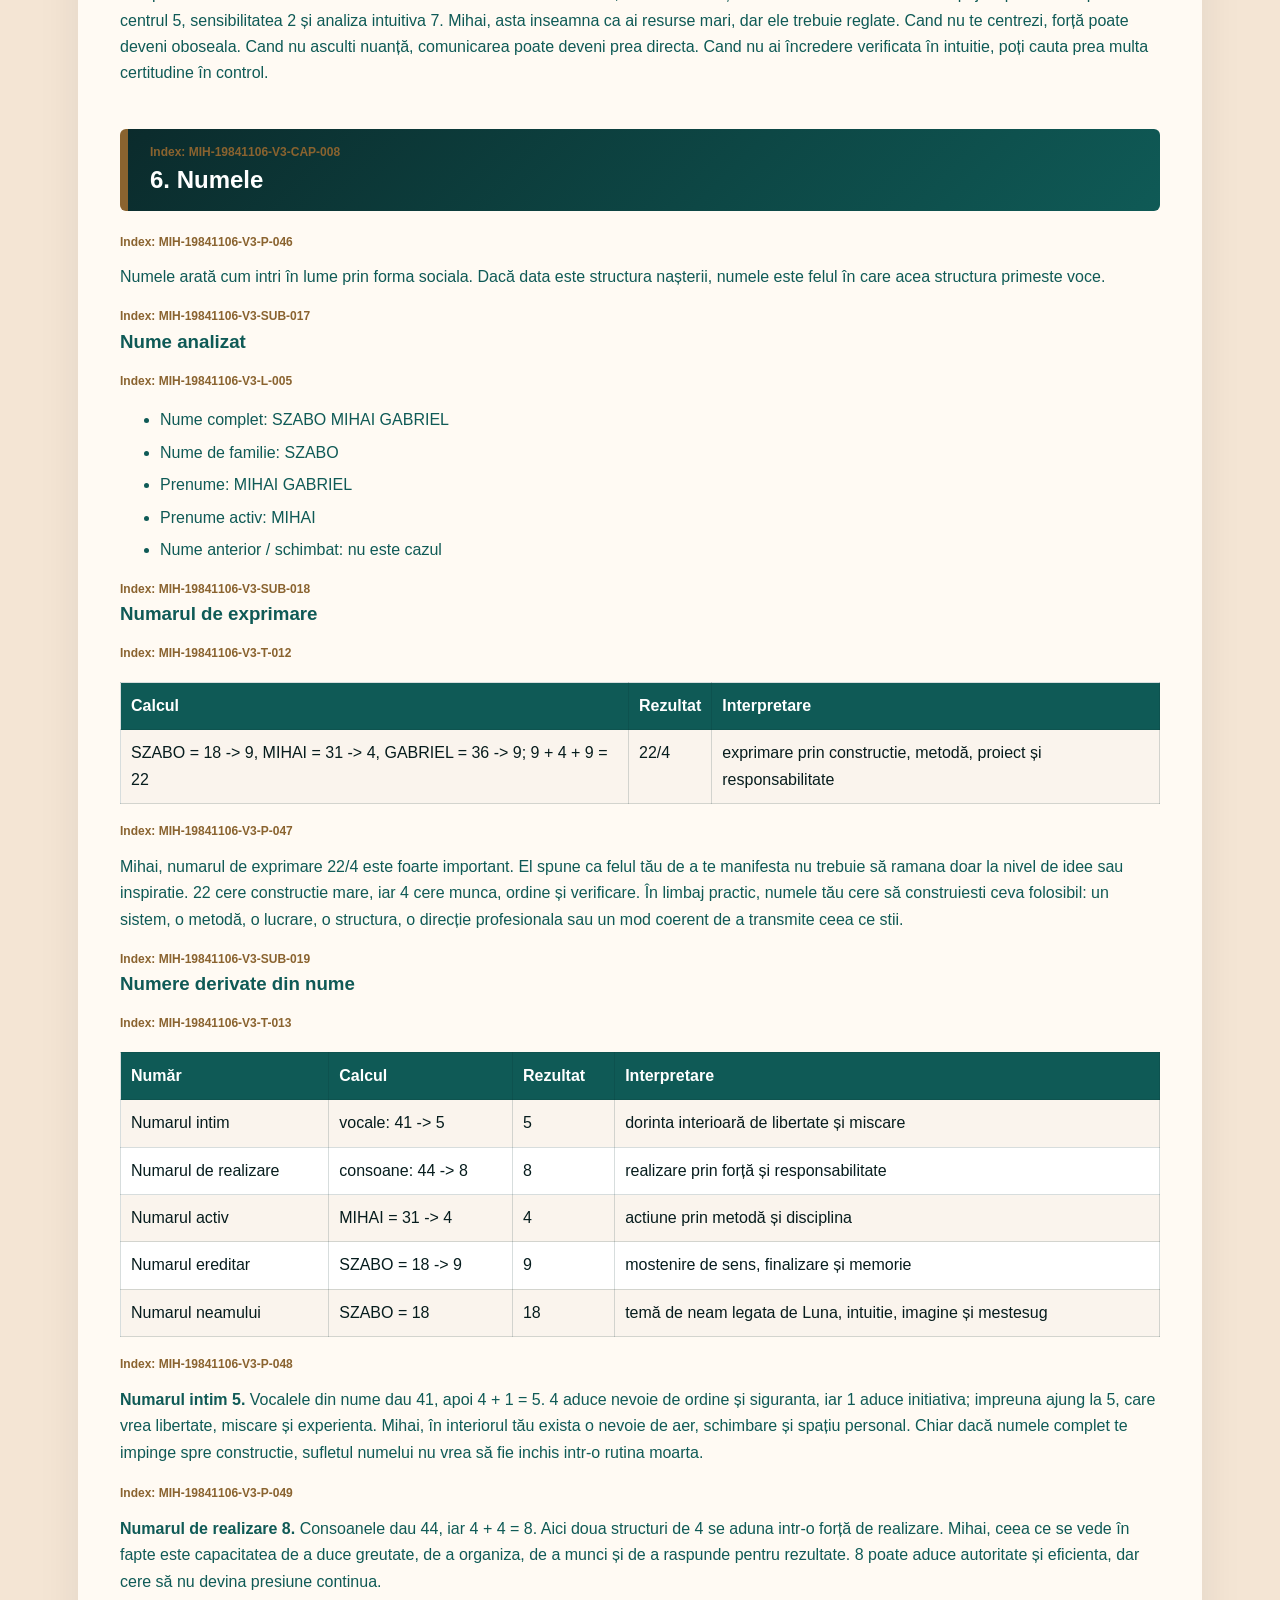
<file: test HTML/output/test-mihai-complet.html>
<!doctype html>
<html lang="ro">
<head>
  <meta charset="utf-8">
  <meta name="viewport" content="width=device-width, initial-scale=1">
  <title>Szabo Mihai Gabriel - 06.11.1984</title>
  <style>
    :root {
      --ink: #061c1d;
      --deep: #0b2b2c;
      --teal: #0f5a56;
      --aqua: #239f98;
      --cream: #f4e5d4;
      --paper: #fffaf3;
      --gold: #8a632f;
      --sand: #c9a479;
    }
    body {
      margin: 0;
      background: var(--cream);
      color: var(--ink);
      font-family: "Segoe UI", Arial, sans-serif;
      line-height: 1.65;
    }
    .topbar {
      background: linear-gradient(135deg, var(--deep), var(--teal) 62%, var(--aqua));
      color: white;
      padding: 22px 32px;
      border-bottom: 8px solid var(--sand);
    }
    .topbar strong {
      display: block;
      font-size: 18px;
    }
    .topbar span {
      color: #f7ead8;
      font-size: 14px;
    }
    main {
      width: 1040px;
      max-width: min(1040px, calc(100% - 32px));
      margin: 28px auto;
      background: var(--paper);
      border-radius: 8px;
      padding: clamp(20px, 4vw, 42px);
      box-shadow: 0 18px 44px rgba(11, 43, 44, 0.08);
    }
    .table-wrap {
      width: 100%;
      overflow-x: auto;
      overflow-y: hidden;
      margin: 18px 0;
      -webkit-overflow-scrolling: touch;
    }
    .toc {
      display: grid;
      grid-template-columns: 1fr;
      gap: 8px;
      margin: 18px 0 34px;
      padding: 18px;
      border: 1px solid rgba(11, 43, 44, 0.14);
      border-left: 6px solid var(--aqua);
      background: #fffdf8;
      border-radius: 8px;
    }
    .toc div {
      grid-column: 1 / -1;
      color: var(--gold);
      font-weight: 800;
      text-transform: uppercase;
      font-size: 13px;
    }
    .toc a {
      color: var(--teal);
      text-decoration-color: var(--sand);
      font-weight: 650;
    }
    h1, h2, h3 { line-height: 1.18; }
    h1, h2, h3 {
      display: grid;
      gap: 7px;
    }
    h1 {
      font-size: clamp(30px, 4vw, 46px);
      color: var(--deep);
      margin-bottom: 18px;
    }
    h2 {
      margin: 42px 0 22px;
      color: white;
      background: linear-gradient(135deg, var(--deep) 0%, #0d4745 58%, var(--teal) 100%);
      border-top: 0;
      border-left: 8px solid var(--gold);
      padding: 16px 22px;
      border-radius: 6px;
      width: 100%;
      box-sizing: border-box;
    }
    h3 { color: var(--teal); }
    .heading-index {
      color: var(--gold);
      font-size: 12px;
      font-weight: 700;
      line-height: 1.2;
    }
    p {
      margin: 12px 0;
      max-width: none;
      width: 100%;
      text-wrap: pretty;
      color: var(--teal);
    }
    code {
      background: rgba(35, 159, 152, 0.12);
      color: var(--deep);
      padding: 1px 5px;
      border-radius: 4px;
    }
    .index {
      color: var(--gold);
      font-size: 12px;
      font-weight: 700;
      margin-top: 18px;
    }
    table {
      min-width: 100%;
      border-collapse: collapse;
      margin: 0;
      background: white;
      table-layout: fixed;
    }
    th, td {
      border: 1px solid rgba(11, 43, 44, 0.16);
      padding: 10px;
      vertical-align: top;
      overflow-wrap: anywhere;
      word-break: break-word;
    }
    th {
      background: var(--teal);
      color: white;
      text-align: left;
      overflow-wrap: normal;
      word-break: normal;
      hyphens: none;
    }
    .table-vibratii-esentiale th:nth-child(1),
    .table-vibratii-esentiale td:nth-child(1) {
      width: 18%;
    }
    .table-vibratii-esentiale th:nth-child(2),
    .table-vibratii-esentiale td:nth-child(2) {
      width: 22%;
    }
    .table-vibratii-esentiale th:nth-child(3),
    .table-vibratii-esentiale td:nth-child(3) {
      width: 17%;
    }
    .table-vibratii-esentiale th:nth-child(4),
    .table-vibratii-esentiale td:nth-child(4) {
      width: 12%;
    }
    .table-vibratii-esentiale th:nth-child(5),
    .table-vibratii-esentiale td:nth-child(5) {
      width: 31%;
    }
    .table-ciclu-9-ani th:nth-child(1),
    .table-ciclu-9-ani td:nth-child(1) {
      width: 11%;
    }
    .table-ciclu-9-ani th:nth-child(2),
    .table-ciclu-9-ani td:nth-child(2) {
      width: 11%;
    }
    .table-ciclu-9-ani th:nth-child(3),
    .table-ciclu-9-ani td:nth-child(3) {
      width: 15%;
    }
    .table-ciclu-9-ani th:nth-child(4),
    .table-ciclu-9-ani td:nth-child(4) {
      width: 11%;
    }
    .table-ciclu-9-ani th:nth-child(5),
    .table-ciclu-9-ani td:nth-child(5) {
      width: 52%;
    }
    tr:nth-child(even) td {
      background: rgba(244, 229, 212, 0.42);
    }
    pre {
      background: #dcc39b;
      color: var(--deep);
      border-left: 6px solid var(--sand);
      padding: 16px;
      border-radius: 6px;
      overflow: auto;
      white-space: pre-wrap;
    }
    .matrix-grid {
      display: grid;
      grid-template-columns: repeat(3, minmax(0, 1fr));
      gap: 6px;
      margin: 18px 0 28px;
      max-width: 420px;
    }
    .matrix-cell {
      min-height: 58px;
      border: 1px solid rgba(11, 43, 44, 0.18);
      border-radius: 6px;
      display: grid;
      overflow: hidden;
    }
    .matrix-value {
      display: grid;
      place-items: center;
      min-height: 58px;
      color: var(--deep);
      font-weight: 800;
      font-size: 17px;
      padding: 8px;
      gap: 2px;
    }
    .matrix-value span {
      font-size: 11px;
      opacity: 0.82;
    }
    .element-aer {
      background: #fffaf3;
      color: var(--deep);
    }
    .element-apa {
      background: #b8d9e7;
      color: var(--deep);
    }
    .element-pamant {
      background: #d8c1a2;
      color: var(--deep);
    }
    .element-foc {
      background: #e6b4a9;
      color: var(--deep);
    }
    .destiny-chart {
      margin: 26px 0 30px;
      padding: 18px;
      border: 1px solid rgba(11, 43, 44, 0.16);
      border-radius: 8px;
      background: #fffdf8;
    }
    .chart-heading {
      display: flex;
      justify-content: space-between;
      gap: 16px;
      color: var(--gold);
      font-weight: 800;
      margin-bottom: 10px;
    }
    .chart-heading strong {
      color: var(--teal);
    }
    .destiny-chart svg {
      width: 100%;
      height: auto;
      background: #fffaf3;
      border-radius: 6px;
    }
    .grid line {
      stroke: rgba(11, 43, 44, 0.22);
      stroke-dasharray: 5 5;
    }
    .grid text {
      fill: var(--deep);
      font-size: 13px;
      font-weight: 700;
    }
    .line {
      fill: none;
      stroke-width: 4;
      stroke-linejoin: round;
      stroke-linecap: round;
    }
    .soarta-line { stroke: var(--aqua); }
    .destin-line { stroke: var(--gold); }
    .comfort {
      fill: none;
      stroke-width: 4;
      stroke-dasharray: 12 8;
      opacity: 1;
    }
    .soarta-comfort { stroke: var(--aqua); }
    .destin-comfort { stroke: var(--gold); }
    .soarta-dot { fill: var(--aqua); }
    .destin-dot { fill: var(--gold); }
    .chart-legend {
      display: flex;
      flex-wrap: wrap;
      gap: 14px;
      margin: 12px 0;
      color: var(--deep);
      font-weight: 700;
    }
    .chart-legend i {
      display: inline-block;
      width: 20px;
      height: 4px;
      border-radius: 99px;
      margin-right: 7px;
      vertical-align: middle;
    }
    .legend-soarta { background: var(--aqua); }
    .legend-destin { background: var(--gold); }
    .legend-comfort { background: var(--sand); }
    .chart-interpretation {
      border-left: 5px solid var(--sand);
      padding-left: 14px;
    }
    ul, li {
      color: var(--teal);
    }
    li { margin: 6px 0; }
    @media (max-width: 1100px) {
      body {
        overflow-x: auto;
      }
      main {
        width: 1040px;
        max-width: none;
      }
    }
    @media print {
      body { background: white; }
      .topbar, .toc { break-inside: avoid; }
      main { box-shadow: none; margin: 0; width: auto; }
      h2, h3, table, pre { break-inside: avoid; }
    }
  </style>
</head>
<body>
  <header class="topbar">
    <strong>Szabo Mihai Gabriel - 06.11.1984</strong>
    <span>Lucrare numerologica completa, transpusă din Markdown in HTML</span>
  </header>
  <main>
    <nav class="toc"><div>Cuprins</div><a href="#sectiune-1">Date lucrare</a>
<a href="#sectiune-2">1. Sinteza scurta</a>
<a href="#sectiune-3">2. Date de baza si calcule initiale</a>
<a href="#sectiune-4">3. Karma din data nasterii</a>
<a href="#sectiune-5">4. Matricea numerologica</a>
<a href="#sectiune-6">5. Scara bunastarii</a>
<a href="#sectiune-7">6. Numele</a>
<a href="#sectiune-8">7. Oportunitati, provocari si pinacluri</a>
<a href="#sectiune-9">8. Soarta si destinul</a>
<a href="#sectiune-10">9. Lectii de viata si cicluri</a>
<a href="#sectiune-11">10. Ezoterism si aplicabilitate</a>
<a href="#sectiune-12">11. Concluzie finala</a>
<a href="#sectiune-13">12. Rubrici de test</a>
<a href="#sectiune-14">13. Nota despre persoane</a>
<a href="#sectiune-15">14. Harta documentatie folosita</a>
<a href="#sectiune-16">Rubrici incomplete si date de confirmat</a></nav>
    <h1><span class="heading-index">Index: MIH-19841106-V3-CAP-001</span><span>Szabo Mihai Gabriel - 06.11.1984</span></h1>
<div class="index">Index: MIH-19841106-V3-P-001</div>
<p>Această lucrare este redactata în stil conversațional, cu adresare directa către persoană analizata. Nivelul de detaliere folosit este amplu.</p>
<h2 id="sectiune-1"><span class="heading-index">Index: MIH-19841106-V3-CAP-002</span><span>Date lucrare</span></h2>
<div class="index">Index: MIH-19841106-V3-L-001</div>
<ul>
<li>Persoană analizata: Szabo Mihai Gabriel</li>
<li>Data nașterii: 06.11.1984</li>
<li>Nume complet folosit în analiza: SZABO MIHAI GABRIEL</li>
<li>Nume de familie folosit în analiza: SZABO</li>
<li>Prenume folosit în analiza: MIHAI</li>
<li>Întrebare personala sau temă principală: de completat</li>
<li>Data adaugarii în lista de persoane: de completat</li>
<li>Tip template folosit: template complet / maxim, cu indexare editoriala</li>
<li>Nivel de detaliere: amplu</li>
<li>Stil de adresare: conversațional</li>
<li>Data realizarii lucrării: 2026-06-13</li>
<li>Status: de revizuit, v3ca</li>
</ul>
<h2 id="sectiune-2"><span class="heading-index">Index: MIH-19841106-V3-CAP-003</span><span>1. Sinteză scurtă</span></h2>
<div class="index">Index: MIH-19841106-V3-P-002</div>
<p>Mihai, firul principal al acestei lucrari este legătură dintre sensibilitate, responsabilitate și exprimare. Data ta de naștere aduce o vibratie interioară 6, adica o nevoie profunda de armonie, grija, familie, ordine afectiva și frumos. În exterior, luna 11 se reduce la 2, ceea ce arată ca felul în care te misti printre oameni are nevoie de diplomatie, atenție la nuante și capacitate de cooperare. Insa destinul 3 îți cere să nu ramai doar în grija sau în observatie, ci să exprimi, să explici, să creezi punti prin cuvant, idee, umor, adaptare și transmitere.</p>
<div class="index">Index: MIH-19841106-V3-P-003</div>
<p>În același timp, numele complet duce la 22, pastrat ca număr maestru și redus operational la 4. Aici apare una dintre temele tale mari: ceea ce simti și ceea ce intelegi trebuie pus intr-o forma concreta. Nu este suficient să vezi un tipar; profilul tău cere să il transformi în metodă, lucrare, sistem, constructie, explicatie sau proiect verificabil. Dacă destinul 3 îți da vocea, numele 22/4 îți cere arhitectura prin care vocea aceea devine utila.</p>
<div class="index">Index: MIH-19841106-V3-P-004</div>
<p>Matricea datei de naștere este puternica pe 1, 8, 9 și 3, dar lipseste pe 2, 5 și 7. Asta inseamna ca exista multa initiativa mentala, capacitate de responsabilitate, memorie, finalizare și expresie, dar centrul interior, sensibilitatea relationala fina și increderea în analiza intuitiva trebuie cultivate conștient. Interesant este ca numele aduce tocmai cifrele lipsa: 2, 5 și 7. Cu alte cuvinte, Mihai, identitatea prin nume nu doar te descrie, ci te și completeaza.</p>
<div class="index">Index: MIH-19841106-V3-P-005</div>
<p>Temă generala este expresia structurata. Ai nevoie să comunici, dar comunicarea ta devine puternica atunci cand are schelet. Ai nevoie de libertate interioară, dar reusesti prin disciplina. Ai nevoie să intelegi oamenii, dar fără să porti în locul lor ceea ce le apartine. Cand 6, 3, 8 și 22/4 lucreaza impreuna, apare imaginea unui om care poate simti, analiza, organiza și transmite mai departe intr-o forma practică.</p>
<h3><span class="heading-index">Index: MIH-19841106-V3-SUB-001</span><span>Teme dominante</span></h3>
<div class="index">Index: MIH-19841106-V3-L-002</div>
<ul>
<li>Armonie, responsabilitate și grija prin vibrația interioară 6.</li>
<li>Sensibilitate sociala și cooperare prin vibrația exterioară 2.</li>
<li>Exprimare, comunicare și adaptare prin destinul 3.</li>
<li>Constructie, metodă și ordine prin numele complet 22/4.</li>
<li>Forță de responsabilitate prin vibrația globala 8.</li>
<li>Nevoia de centru, încredere și analiza intuitiva prin lipsurile 2, 5, 7.</li>
</ul>
<div class="index">Index: MIH-19841106-V3-P-006</div>
<p>Mihai, aceste teme se pot vedea în viață de zi cu zi prin felul în care observi repede ce nu este asezat, ce nu este clar sau ce nu functioneaza. Ai reflexul de a repara, de a pune ordine, de a cauta un sens. Dar lucrarea arată ca ordinea nu trebuie să devina control, iar grija nu trebuie să devina povara. Cand îți folosesti expresia 3 și structura 4, poți transforma ceea ce vezi intr-un instrument pentru tine și pentru ceilalti.</p>
<h3><span class="heading-index">Index: MIH-19841106-V3-SUB-002</span><span>Atentionari principale</span></h3>
<div class="index">Index: MIH-19841106-V3-L-003</div>
<ul>
<li>Nu confunda responsabilitatea cu obligatia de a duce totul singur.</li>
<li>Nu lasa forță lui 8 să se transforme în presiune interioară.</li>
<li>Nu sari peste centru: lipsa lui 5 cere pauza, ritm și intoarcere la sine.</li>
<li>Nu trata sensibilitatea ca slabiciune; lipsa lui 2 cere educarea nuantelor.</li>
<li>Nu ignora intuitia verificata; lipsa lui 7 cere încredere construita prin experienta.</li>
</ul>
<div class="index">Index: MIH-19841106-V3-P-007</div>
<p>Aceste atentionari nu sunt verdict. Ele arată unde viață îți cere maturizare. Dacă le privesti practic, ele devin o metodă: verifica faptele, respira înainte de reacție, pune limite, cere claritate și lasa lucrurile importante să se aseze intr-un ritm sustenabil.</p>
<h2 id="sectiune-3"><span class="heading-index">Index: MIH-19841106-V3-CAP-004</span><span>2. Date de bază și calcule inițiale</span></h2>
<div class="index">Index: MIH-19841106-V3-P-008</div>
<p>Datele de bază stabilesc fundamentul numeric al lucrării. Aici vedem cum lucreaza ziua, luna, anul, suma totală a datei și puntile dintre aceste straturi.</p>
<h3><span class="heading-index">Index: MIH-19841106-V3-SUB-003</span><span>Vibrații esențiale</span></h3>
<div class="index">Index: MIH-19841106-V3-T-001</div>
<div class="table-wrap"><table class="table-vibratii-esentiale">
<tr><th>Vibratie</th><th>Formula</th><th>Calcul</th><th>Rezultat</th><th>Descriere scurtă</th></tr>
<tr><td>Interioară</td><td>ziua redusa</td><td>6</td><td>6</td><td>Caracter, armonie, responsabilitate.</td></tr>
<tr><td>Exterioară</td><td>luna redusa</td><td>1 + 1 = 2</td><td>2</td><td>Diplomatie, cooperare, sensibilitate sociala.</td></tr>
<tr><td>Cosmica fixa</td><td>primele doua cifre ale anului</td><td>19</td><td>19</td><td>Fundal constant, memorie, forță spirituală.</td></tr>
<tr><td>Cosmica variabila</td><td>ultimele doua cifre ale anului</td><td>8 + 4 = 12 -&gt; 3</td><td>3</td><td>Actiune prin expresie și adaptare.</td></tr>
<tr><td>Cosmica totală</td><td>toate cifrele anului</td><td>1 + 9 + 8 + 4 = 22 -&gt; 4</td><td>22/4</td><td>Constructie, metodă, forma.</td></tr>
<tr><td>Globala</td><td>interioară + exterioară</td><td>6 + 2 = 8</td><td>8</td><td>Forță, raspundere, maturizare.</td></tr>
<tr><td>Destin</td><td>suma cifrelor datei</td><td>0 + 6 + 1 + 1 + 1 + 9 + 8 + 4 = 30 -&gt; 3</td><td>3</td><td>Comunicare, expresie, creativitate.</td></tr>
<tr><td>Calea destinului</td><td>suma neredusa</td><td>0 + 6 + 1 + 1 + 1 + 9 + 8 + 4</td><td>30</td><td>Influență, transmitere, lectie de exprimare.</td></tr>
</table></div>
<div class="index">Index: MIH-19841106-V3-P-009</div>
<p><strong>Vibrația interioară 6.</strong> Mihai, ziua ta de naștere este 6, deci nu avem o reducere prin adunare, ci o intrare directa în semnificația lui 6. Asta arată ca în interiorul tău exista o căutare naturală a armoniei, a echilibrului și a responsabilității. 6 este cifră omului care observa ce trebuie reparat, ce trebuie protejat, ce trebuie facut mai frumos sau mai asezat. În viață de zi cu zi, această vibratie poate aparea ca nevoie de a avea grija de oameni, de spațiu, de familie, de proiecte sau de ceea ce consideri important. Partea de lucru este să nu transformi grija în control și să nu porti în locul altora poveri care nu îți apartin.</p>
<div class="index">Index: MIH-19841106-V3-P-010</div>
<p><strong>Vibrația exterioară 2.</strong> Luna nașterii este 11, iar trecerea se face prin 1 + 1 = 2. Cele doua trepte de 1 vorbesc despre doua impulsuri de initiativa, doua porniri individuale, doua forțe care vor să se exprime. Cand ele se aduna în 2, energia se muta din afirmare în cooperare. De aceea, Mihai, în exterior poți fi perceput ca un om atent la atmosfera, la schimbul dintre oameni, la echilibru și la dialog. Totusi, matricea datei nu contine cifră 2, deci această sensibilitate trebuie construita conștient. Ea nu se activeaza mereu spontan; uneori trebuie să incetinesti ca să auzi nu doar ce se spune, ci și ce se simte.</p>
<div class="index">Index: MIH-19841106-V3-P-011</div>
<p><strong>Vibrația cosmica fixa 19.</strong> Primele doua cifre ale anului sunt 19. Aici 1 aduce initiativa, verticalitate și pornire, iar 9 aduce memorie, intelepciune, finalizare și privire larga. Impreuna, 19 poate arată un fundal de maturizare prin constiinta: nu doar să incepi, ci să vezi consecintele; nu doar să vrei, ci să intelegi pentru ce vrei. Mihai, această vibratie poate lucra în tine ca o nevoie de sens și de demnitate. Nu te multumesti usor cu raspunsuri superficiale, iar cand o temă te prinde, ai tendinta să mergi spre radacina ei.</p>
<div class="index">Index: MIH-19841106-V3-P-012</div>
<p><strong>Vibrația cosmica variabila 3.</strong> Ultimele doua cifre ale anului sunt 84, iar calculul este 8 + 4 = 12, apoi 1 + 2 = 3. 8 aduce forță, responsabilitate și simt al rezultatului; 4 aduce munca, metodă și forma; 12 arată o trecere prin schimbare de perspectiva; iar 3 este rezultatul expresiei. În termeni practici, Mihai, ceea ce poți face concret în viață se leaga de a transforma forță și metodă în comunicare. Ai nevoie să formulezi, să explici, să creezi structuri care pot fi intelese de ceilalti.</p>
<div class="index">Index: MIH-19841106-V3-P-013</div>
<p><strong>Vibrația cosmica totală 22/4.</strong> Anul complet 1984 se calculeaza prin 1 + 9 + 8 + 4 = 22, iar 22 se poate reduce la 4 pentru citirea practică. 1 porneste, 9 finalizeaza și cauta sens, 8 aduce forță, iar 4 da forma. Rezultatul 22 este o energie de constructie mare, iar 4 o aduce în concret: metodă, disciplina, structura, ordine. Mihai, acest calcul intareste foarte mult ideea ca nu esti facut doar să ai idei, ci să construiesti ceva din ele. Cand lucrezi bine, poți lua o intuitie sau o observatie și o poți transforma intr-un sistem folosibil.</p>
<div class="index">Index: MIH-19841106-V3-P-014</div>
<p><strong>Vibrația globala 8.</strong> Vibrația globala vine din 6 + 2 = 8. 6 este grija, armonia și responsabilitatea afectiva; 2 este cooperarea, sensibilitatea și dialogul; iar 8 este forță, asumarea, autoritatea și maturizarea prin rezultate. Mihai, asta arată ca viață te impinge să transformi sensibilitatea și grija în putere responsabila. Nu putere care apasa, ci putere care sustine. În viață de zi cu zi, 8 poate aparea ca dorinta de a face lucrurile bine, de a rezolva, de a controla calitatea și de a nu lasa lucrurile la voia întâmplării. Cheia este să folosesti 8 ca responsabilitate, nu ca presiune.</p>
<div class="index">Index: MIH-19841106-V3-P-015</div>
<p><strong>Vibrația destinului 3.</strong> Suma cifrelor datei este 30, iar 3 + 0 = 3. Traseul este important: 30 pastreaza ideea de influență, transmitere și inteligenta pusa în miscare, iar 3 o aduce în limbajul expresiei. Mihai, destinul tău nu este doar să gandesti sau să simti, ci să comunici ceea ce ai înțeles. 3 poate fi cuvant, scris, explicatie, umor, adaptare, creativitate, dialog sau capacitatea de a face o idee grea mai usor de primit. Umbra apare cand expresia se imprastie sau cand multe directii raman nefinalizate.</p>
<div class="index">Index: MIH-19841106-V3-P-016</div>
<p><strong>Calea destinului 30.</strong> Calea destinului ramane neredusa la 30, pentru ca arată ce și cum ai de facut. Ea intra în categoria 30-39, adica în categoria cailor cu 3 în față: relationare, influență asupra mediului, transmiterea intelepciunii și asumarea unui rol de explicare pentru ceilalti. Prima cifră, 3, raspunde la intrebarea: ce ai de facut? Ai de cultivat expresia, comunicarea, creativitatea, influență constructiva și capacitatea de a face o idee grea mai usor de primit. În același timp, ai de invins umbrele lui 3: imprastierea, zgomotul, nefinalizarea sau vorbirea fără forma.</p>
<div class="index">Index: MIH-19841106-V3-P-017</div>
<p>A doua cifră, 0, raspunde la intrebarea: cum faci acest lucru? Prin prezenta, deschidere, conștientă și disponibilitate față de potentialul care apare. 0 amplifica și deschide un spațiu mare, dar poate arată și momente de gol, resetare sau potential nefolosit. Mihai, calea 30 îți cere să transmiti fără să te pierzi în zgomot. Nu tot ce intelegi trebuie spus imediat, dar ceea ce este cu adevarat important trebuie asezat intr-o forma prin care să poata ajuta. Aici se leaga destinul 3 de numele 22/4: expresie cu arhitectura.</p>
<div class="index">Index: MIH-19841106-V3-P-018</div>
<p>La nivel integrat, ziua 6, luna 2, anul 22/4 și destinul 3 arată un om care are nevoie să simta, să inteleaga, să structureze și să comunice. Armonia nu vine din liniste pasiva, ci din a pune lucrurile la locul lor. Cand esti în echilibru, poți deveni un traducator între haos și metodă.</p>
<h3><span class="heading-index">Index: MIH-19841106-V3-SUB-004</span><span>Aspecte de îndreptat și solutia</span></h3>
<div class="index">Index: MIH-19841106-V3-T-002</div>
<div class="table-wrap"><table>
<tr><th>Element</th><th>Calcul</th><th>Rezultat</th></tr>
<tr><td>Calea destinului</td><td>0 + 6 + 1 + 1 + 1 + 9 + 8 + 4</td><td>30</td></tr>
<tr><td>Prima cifră din ziua nașterii</td><td>6</td><td>6</td></tr>
<tr><td>Aspecte de îndreptat</td><td>30 - 2 x 6</td><td>18</td></tr>
<tr><td>Vibrația solutiei</td><td>1 + 8</td><td>9</td></tr>
</table></div>
<div class="index">Index: MIH-19841106-V3-P-019</div>
<p><strong>Calea destinului 30.</strong> Mihai, 30 se citeste mai intai prin categoria lui mare: 30-39, cu 3 în față. Asta arată ca drumul tău trece prin relationare, influență asupra mediului și transmiterea unei intelegeri care ii poate ajuta pe ceilalti. Apoi il citim prin intrebarile ce? și cum?. 3 raspunde la ce: ai de lucrat cu idei, comunicare, creativitate, transmitere și influență. Ai de cultivat expresia clara și de invins partea de umbra a lui 3: imprastierea, zgomotul, nefinalizarea și tendinta de a vorbi înainte ca forma să fie coapta. 0 raspunde la cum: prin prezenta, deschidere, spațiu interior și atenție la ce vine. Uneori ai multe posibilitati, alteori poți simti un gol înainte să se aseze direcția. Calea ta cere să nu te sperii de acest spațiu gol. El poate fi locul în care se pregateste formularea corecta.</p>
<div class="index">Index: MIH-19841106-V3-P-020</div>
<p><strong>Aspectele de îndreptat 18.</strong> Calculul 30 - 2 x 6 = 18 arată ca temă de corectat se leaga de Arcana Lunii: frici, proiectii, confuzie emoțională, imagini interioare care pot parea mai mari decat realitatea. Mihai, asta nu spune ca esti definit de frica, ci ca ai nevoie să verifici fin diferența dintre fapt, interpretare și emotie. Cand ceva te apasa, intrebarea practică este: ce stiu sigur, ce presupun și ce simt? Această separare poate curata mult din ce pare complicat.</p>
<div class="index">Index: MIH-19841106-V3-P-021</div>
<p><strong>Vibrația solutiei 9.</strong> Solutia vine prin 1 + 8 = 9. 1 aduce claritate, initiativa și decizie, iar 8 aduce forță și responsabilitate. Cand se aduna în 9, solutia devine perspectiva, intelepciune și capacitatea de a incheia matur. Mihai, pentru aspectele 18, solutia nu este să fortezi lucrurile, ci să le vezi dintr-un plan mai larg. 9 te ajuta să intrebi: ce lectie se inchide aici, ce nu mai trebuie carat și ce poate deveni experienta inteleapta?</p>
<h3><span class="heading-index">Index: MIH-19841106-V3-SUB-005</span><span>Punti</span></h3>
<div class="index">Index: MIH-19841106-V3-T-003</div>
<div class="table-wrap"><table>
<tr><th>Punte</th><th>Calcul</th><th>Rezultat</th></tr>
<tr><td>Interior - exterior</td><td>6 - 2</td><td>4</td></tr>
<tr><td>Interior - destin</td><td>6 - 3</td><td>3</td></tr>
<tr><td>Exterior - destin</td><td>2 - 3</td><td>1</td></tr>
<tr><td>Cosmic - destin</td><td>4 - 3</td><td>1</td></tr>
</table></div>
<div class="index">Index: MIH-19841106-V3-P-022</div>
<p>Puntea 4 dintre interior și exterior este una dintre cele mai utile pentru tine. Ea spune ca armonia lui 6 și sensibilitatea lui 2 se aseaza mai bine cand ai un cadru: reguli clare, timp, limite, metodă, program, instrumente. Dacă nu ai cadru, poți simti prea multe deodata sau poți lua prea mult asupra ta. Puntea 4 nu raceste sensibilitatea, ci ii da pereti buni, ca unei case în care se poate locui.</p>
<div class="index">Index: MIH-19841106-V3-P-023</div>
<p>Puntea 3 dintre interior și destin îți spune ca ceea ce porti în tine trebuie exprimat. Mihai, nu e suficient să simti responsabilitatea sau să intelegi ce se intampla. Ai nevoie să formulezi, să explici, să transformi experienta în cuvant. Această punte este ca o respiratie: ceea ce ramane inchis apasa, ceea ce este spus limpede incepe să se aseze.</p>
<div class="index">Index: MIH-19841106-V3-P-024</div>
<p>Puntea 1 dintre exterior și destin cere initiativa. Exista o parte din tine care poate astepta momentul potrivit, consensul, confirmarea sau acordul mediului. Dar destinul 3 are nevoie de pornire. 1 îți spune: incepe, propune, deschide drumul, chiar dacă nu ai toate raspunsurile de la inceput. Cooperarea nu trebuie să anuleze autonomia.</p>
<div class="index">Index: MIH-19841106-V3-P-025</div>
<p>Puntea 1 dintre cosmic și destin intareste aceeasi idee. Anul total 22/4 vrea structura, iar destinul 3 vrea expresie; 1 este scanteia care le pune în miscare. Mihai, cand ai o idee buna, nu astepta să devina perfectă în minte. Fa primul pas, creeaza prima forma, apoi lasa metodă să o rafineze.</p>
<h2 id="sectiune-4"><span class="heading-index">Index: MIH-19841106-V3-CAP-005</span><span>3. Karma din data nașterii</span></h2>
<div class="index">Index: MIH-19841106-V3-P-026</div>
<p>Karma din data nașterii este citita aici ca temă de maturizare, nu ca pedeapsa. Ea arată ce se cere înțeles, transformat și folosit mai conștient.</p>
<h3><span class="heading-index">Index: MIH-19841106-V3-SUB-006</span><span>Karma zilei de naștere</span></h3>
<div class="index">Index: MIH-19841106-V3-T-004</div>
<div class="table-wrap"><table>
<tr><th>Zi / Arcana</th><th>Temă karmica</th><th>Ce trebuie transformat</th><th>Solutie</th></tr>
<tr><td>6 / Indragostitii</td><td>iubire, alegere, familie, armonie</td><td>dependenta afectiva, indecizia, salvarea altora</td><td>alegere matura, iubire cu limite, responsabilitate limpede</td></tr>
</table></div>
<div class="index">Index: MIH-19841106-V3-P-027</div>
<p>Mihai, ziua 6 aduce o lectie legata de alegere și armonie. Nu este doar cifră familiei sau a iubirii, ci și cifră deciziei afective mature. Poți simti usor unde lipseste pacea, dar lectia este să nu cauti armonia cu orice pret. Uneori, adevarata armonie vine după o limita clara, după un nu spus curat sau după o alegere asumata. 6 îți cere să iubesti fără să te dizolvi în nevoile altora.</p>
<h3><span class="heading-index">Index: MIH-19841106-V3-SUB-007</span><span>Karma lunii de naștere</span></h3>
<div class="index">Index: MIH-19841106-V3-T-005</div>
<div class="table-wrap"><table>
<tr><th>Luna</th><th>Temă karmica</th><th>Relație-cheie</th><th>Direcție de lucru</th></tr>
<tr><td>11</td><td>statutul neamului, demnitate, dreptate</td><td>neam, reputatie, loc social</td><td>respect castigat prin merit, echilibru și fapte</td></tr>
</table></div>
<div class="index">Index: MIH-19841106-V3-P-028</div>
<p>Luna 11 vorbeste despre demnitate construita. Mihai, aici nu este vorba neaparat despre imagine publica mare, ci despre felul în care îți castigi respectul prin coerenta. 11 cere să nu te bazezi doar pe intentie, ci pe fapte, masura și echilibru. Cand această temă este traita matur, omul devine vertical fără să fie rigid și corect fără să devina rece.</p>
<h3><span class="heading-index">Index: MIH-19841106-V3-SUB-008</span><span>Karma din calea destinului</span></h3>
<div class="index">Index: MIH-19841106-V3-T-006</div>
<div class="table-wrap"><table>
<tr><th>Calea karmica</th><th>Categorie</th><th>Ajutoare / obstacole</th><th>Recomandare</th></tr>
<tr><td>30</td><td>influență, transmitere, inteligenta relationala</td><td>claritate mentala, expresie, risc de superioritate</td><td>foloseste cunoasterea ca punte, nu ca distanta</td></tr>
</table></div>
<div class="index">Index: MIH-19841106-V3-P-029</div>
<p>Calea 30 aduce o temă karmica a expresiei și influentei. Mihai, poți intelege repede anumite lucruri, dar lectia este să nu folosesti intelegerea ca separare. Cand mintea vede mai repede decat pot ceilalti explica, apare riscul de nerabdare. Direcția buna este să transformi ceea ce vezi în limbaj accesibil, nu în verdict. Atunci cunoasterea devine sprijin și oamenii pot urca mai usor către sensul pe care tu deja l-ai intuit.</p>
<div class="index">Index: MIH-19841106-V3-P-030</div>
<p>Sinteză karmica leaga iubirea matura, demnitatea și exprimarea. Nu e suficient să ai dreptate, să simti bine sau să vezi clar. Lucrarea arată ca maturizarea vine cand alegerea, fapta și cuvantul merg impreuna.</p>
<h2 id="sectiune-5"><span class="heading-index">Index: MIH-19841106-V3-CAP-006</span><span>4. Matricea numerologica</span></h2>
<div class="index">Index: MIH-19841106-V3-P-031</div>
<p>Matricea numerologica organizeaza cifrele datei și ale numerelor de lucru. Ea arată unde energia este concentrata și unde ai nevoie de exercitiu conștient.</p>
<h3><span class="heading-index">Index: MIH-19841106-V3-SUB-009</span><span>Cod numerologic personal</span></h3>
<div class="index">Index: MIH-19841106-V3-T-007</div>
<div class="table-wrap"><table>
<tr><th>Operatie</th><th>Formula</th><th>Calcul</th><th>Rezultat</th><th>Descriere scurtă</th></tr>
<tr><td>Operatia 1</td><td>suma cifrelor datei</td><td>0+6+1+1+1+9+8+4</td><td>30</td><td>Bază codului personal.</td></tr>
<tr><td>Operatia 2</td><td>reducerea operatiei 1</td><td>3+0</td><td>3</td><td>Esența redusa a primei sume.</td></tr>
<tr><td>Operatia 3</td><td>operatie 1 - dublul primei cifre din zi</td><td>30 - 2 x 6</td><td>18</td><td>Aspecte de îndreptat.</td></tr>
<tr><td>Operatia 4</td><td>reducerea operatiei 3</td><td>1+8</td><td>9</td><td>Vibrația solutiei.</td></tr>
</table></div>
<h3><span class="heading-index">Index: MIH-19841106-V3-SUB-010</span><span>Șir complet de cifre - data nașterii</span></h3>
<div class="index">Index: MIH-19841106-V3-C-001</div>
<pre>06111984 + 30 + 3 + 18 + 9</pre>
<div class="index">Index: MIH-19841106-V3-C-002</div>
<pre>0, 6, 1, 1, 1, 9, 8, 4, 3, 0, 3, 1, 8, 9</pre>
<div class="index">Index: MIH-19841106-V3-P-032</div>
<p>Zero ramane în sirul explicativ, dar nu se introduce în matrice.</p>
<h3><span class="heading-index">Index: MIH-19841106-V3-SUB-011</span><span>Matricea datei de naștere</span></h3>
<div class="index">Index: MIH-19841106-V3-T-008</div>
<div class="matrix-grid">
<div class="matrix-cell element-foc"><div class="matrix-value"><span>1</span>1111</div></div>
<div class="matrix-cell element-apa"><div class="matrix-value"><span>4</span>4</div></div>
<div class="matrix-cell element-aer"><div class="matrix-value"><span>7</span>-</div></div>
<div class="matrix-cell element-apa"><div class="matrix-value"><span>2</span>-</div></div>
<div class="matrix-cell element-foc"><div class="matrix-value"><span>5</span>-</div></div>
<div class="matrix-cell element-pamant"><div class="matrix-value"><span>8</span>88</div></div>
<div class="matrix-cell element-aer"><div class="matrix-value"><span>3</span>33</div></div>
<div class="matrix-cell element-pamant"><div class="matrix-value"><span>6</span>6</div></div>
<div class="matrix-cell element-foc"><div class="matrix-value"><span>9</span>99</div></div>
</div>
<h3><span class="heading-index">Index: MIH-19841106-V3-SUB-012</span><span>Citirea matricei</span></h3>
<div class="index">Index: MIH-19841106-V3-L-004</div>
<ul>
<li>Căsuțe dominante: 1, 8, 9, apoi 3.</li>
<li>Căsuțe lipsa: 2, 5, 7.</li>
<li>Element predominant: initiativa mentala, responsabilitate, memorie, expresie.</li>
<li>Elemente slabe: sensibilitate relationala fina, centru, analiza intuitiva.</li>
<li>Observatii despre paritate: multe cifre impare, sustinute de forță lui 8.</li>
</ul>
<div class="index">Index: MIH-19841106-V3-P-033</div>
<p>Mihai, matricea datei arată multa energie de pornire și de finalizare. 1111 aduce initiativa, voință de a intelege și tendinta de a porni lucrurile din propria minte. 88 arată forță, raspundere și capacitatea de a sustine presiune. 99 aduce memorie, ideal, finalizare și interes pentru sens, iar 33 intareste destinul 3: expresie, adaptare, comunicare, procesare de informație.</p>
<div class="index">Index: MIH-19841106-V3-P-034</div>
<p>Lipsurile 2, 5 și 7 sunt foarte importante. Lipsa lui 2 nu inseamna lipsa de emotie, ci faptul ca sensibilitatea fina trebuie educata și verificata. Lipsa lui 5 arată ca centrul personal nu se mentine automat; ai nevoie de ritm, pauza, corp, respiratie, limite și contact cu propriul adevăr. Lipsa lui 7 spune ca intuitia și analiza profunda trebuie construite prin experienta, nu forțate prin presupunere.</p>
<h2 id="sectiune-6"><span class="heading-index">Index: MIH-19841106-V3-CAP-007</span><span>5. Scară bunăstării</span></h2>
<div class="index">Index: MIH-19841106-V3-P-035</div>
<p>Scară bunăstării foloseste valorile casutelor și vectorilor din matrice. Ea arată ce sustine profilul, unde sunt treptele inalte și unde apar goluri care cer grija.</p>
<h3><span class="heading-index">Index: MIH-19841106-V3-SUB-013</span><span>Valorile casutelor</span></h3>
<div class="index">Index: MIH-19841106-V3-T-009</div>
<div class="table-wrap"><table>
<tr><th>Căsuță</th><th>Cantitate</th><th>Formula valorii totale</th><th>Valoare totală</th><th>Explicatie simpla</th></tr>
<tr><td>1</td><td>4</td><td>1 x 4</td><td>4</td><td>initiativa mentala prezenta și activa</td></tr>
<tr><td>2</td><td>0</td><td>2 x 0</td><td>0</td><td>sensibilitate relationala de cultivat</td></tr>
<tr><td>3</td><td>2</td><td>3 x 2</td><td>6</td><td>expresie și adaptare prezente</td></tr>
<tr><td>4</td><td>1</td><td>4 x 1</td><td>4</td><td>ordine și munca prezente discret</td></tr>
<tr><td>5</td><td>0</td><td>5 x 0</td><td>0</td><td>centru personal de construit conștient</td></tr>
<tr><td>6</td><td>1</td><td>6 x 1</td><td>6</td><td>armonie și responsabilitate interioară</td></tr>
<tr><td>7</td><td>0</td><td>7 x 0</td><td>0</td><td>analiza intuitiva de antrenat</td></tr>
<tr><td>8</td><td>2</td><td>8 x 2</td><td>16</td><td>forță și responsabilitate puternice</td></tr>
<tr><td>9</td><td>2</td><td>9 x 2</td><td>18</td><td>memorie, finalizare și sens puternice</td></tr>
</table></div>
<div class="index">Index: MIH-19841106-V3-P-036</div>
<p>Mihai, valorile casutelor arată ca partea de finalizare și sens (9) este cea mai puternica, urmata de forță și responsabilitatea lui 8. Ai multa capacitate de a duce lucruri, de a observa direcția și de a te raporta la rezultat. În același timp, valorile zero la 2, 5 și 7 cer să nu te bazezi doar pe voință. Ai nevoie să-ti construiesti conștient finetea relationala, centrul interior și increderea în analiza intuitiva.</p>
<h3><span class="heading-index">Index: MIH-19841106-V3-SUB-014</span><span>Valorile vectorilor</span></h3>
<div class="index">Index: MIH-19841106-V3-T-010</div>
<div class="table-wrap"><table>
<tr><th>Vector</th><th>Căsuțe</th><th>Cantitate pe căsuțe</th><th>Formula valorii totale</th><th>Valoare</th><th>Sens</th></tr>
<tr><td>123</td><td>1,2,3</td><td>4 / 0 / 2</td><td>4 + 0 + 6</td><td>10</td><td>bunastare energetica</td></tr>
<tr><td>456</td><td>4,5,6</td><td>1 / 0 / 1</td><td>4 + 0 + 6</td><td>10</td><td>bunastare volutiva</td></tr>
<tr><td>789</td><td>7,8,9</td><td>0 / 2 / 2</td><td>0 + 16 + 18</td><td>34</td><td>bunastare creativa</td></tr>
<tr><td>147</td><td>1,4,7</td><td>4 / 1 / 0</td><td>4 + 4 + 0</td><td>8</td><td>bunastare spirituală</td></tr>
<tr><td>258</td><td>2,5,8</td><td>0 / 0 / 2</td><td>0 + 0 + 16</td><td>16</td><td>bunastare sociala</td></tr>
<tr><td>369</td><td>3,6,9</td><td>2 / 1 / 2</td><td>6 + 6 + 18</td><td>30</td><td>bunastare materiala</td></tr>
<tr><td>159</td><td>1,5,9</td><td>4 / 0 / 2</td><td>4 + 0 + 18</td><td>22</td><td>bunastare în carieră</td></tr>
<tr><td>357</td><td>3,5,7</td><td>2 / 0 / 0</td><td>6 + 0 + 0</td><td>6</td><td>atingerea scopurilor</td></tr>
</table></div>
<div class="index">Index: MIH-19841106-V3-P-037</div>
<p><strong>Vectorul 123 - bunastare energetica.</strong> Mihai, acest vector are valoarea 10, venita din 1 = 4, 2 = 0 și 3 = 6. Asta inseamna ca energia de pornire este sustinuta de minte și expresie, dar nu are sprijin automat pe sensibilitatea lui 2. Practic, poți porni repede și poți formula, dar ai nevoie să verifici și partea emoțională: cum se simte contextul, cum se simte omul din față ta, cum te simti tu înainte să actionezi.</p>
<div class="index">Index: MIH-19841106-V3-P-038</div>
<p><strong>Vectorul 456 - bunastare volutiva.</strong> Valoarea este tot 10, din 4 = 4, 5 = 0, 6 = 6. Ai munca și responsabilitate, dar centrul lipseste. Mihai, asta spune ca poți duce sarcini și poți fi serios, insa dacă nu îți construiesti un ritm interior, voință poate functiona prin presiune. Calea buna este să legi munca de pauza, responsabilitatea de corp și disciplina de o motivatie reala.</p>
<div class="index">Index: MIH-19841106-V3-P-039</div>
<p><strong>Vectorul 789 - bunastare creativa.</strong> Acesta este cel mai puternic vector: 7 = 0, 8 = 16, 9 = 18, total 34. Creativitatea ta este sustinuta mai ales de forță, memorie, responsabilitate și capacitatea de finalizare. Lipsa lui 7 arată ca inspiratia intuitiva trebuie verificata și antrenata. Cand lucrezi bine, gasesti solutii prin combinatie de presiune, memorie și gandire structurata.</p>
<div class="index">Index: MIH-19841106-V3-P-040</div>
<p><strong>Vectorul 147 - bunastare spirituală.</strong> Valoarea 8 vine din 1 = 4, 4 = 4 și 7 = 0. Ai voință mentala și nevoie de structura, dar credinta intuitiva sau analiza profunda trebuie cultivate. Mihai, spiritualitatea ta nu pare una rupta de concret, ci una care cere dovada, metodă și aplicare. Ai nevoie să crezi prin verificare, nu prin imitatie.</p>
<div class="index">Index: MIH-19841106-V3-P-041</div>
<p><strong>Vectorul 258 - bunastare sociala.</strong> Valoarea 16 vine aproape exclusiv din 8, pentru ca 2 și 5 lipsesc. Asta arată ca socialul poate fi trait prin responsabilitate, datorie, pozitie sau rezultat, mai putin prin relaxare emoțională spontana. Mihai, aici cheia este să nu transformi relatiile în proiecte de gestionat. Oamenii au nevoie și de prezenta moale, nu doar de solutii.</p>
<div class="index">Index: MIH-19841106-V3-P-042</div>
<p><strong>Vectorul 369 - bunastare materiala.</strong> Valoarea 30 este puternica: 3 = 6, 6 = 6, 9 = 18. Aici se vad adaptarea, armonia și finalizarea. Materialul nu inseamna doar bani, ci felul în care te adaptezi la realitate. Mihai, poți face lucrurile să functioneze cand intelegi sensul lor și cand ai o direcție clara. Acest vector sustine mult profilul.</p>
<div class="index">Index: MIH-19841106-V3-P-043</div>
<p><strong>Vectorul 159 - bunastare în carieră.</strong> Valoarea 22 vine din 1 = 4, 5 = 0, 9 = 18. Carieră este sustinuta de initiativa și memorie, dar are nevoie de centru. Asta inseamna ca poți merge adânc intr-un domeniu, dar trebuie să ai grija să nu muncesti doar din minte și responsabilitate. Cand centrul lipseste, carieră poate consuma; cand centrul este construit, carieră devine vocatie.</p>
<div class="index">Index: MIH-19841106-V3-P-044</div>
<p><strong>Vectorul 357 - atingerea scopurilor.</strong> Valoarea 6 vine numai din 3, pentru ca 5 și 7 lipsesc. Ai expresie și adaptare, dar atingerea scopurilor are nevoie de centru și încredere în analiza. Practic, Mihai, obiectivele se ating mai bine cand nu pleci doar din entuziasm sau idee, ci verifici: ce vreau, de ce vreau, ce metodă folosesc, ce pas fac azi?</p>
<h3><span class="heading-index">Index: MIH-19841106-V3-SUB-015</span><span>Scară rezultata</span></h3>
<div class="index">Index: MIH-19841106-V3-C-003</div>
<pre>0: 2, 5, 7
4: 1, 4
6: 3, 6, 357
8: 147
10: 123, 456
16: 8, 258
18: 9
22: 159
30: 369
34: 789</pre>
<h3><span class="heading-index">Index: MIH-19841106-V3-SUB-016</span><span>Tabel descrescator al treptelor</span></h3>
<div class="index">Index: MIH-19841106-V3-T-011</div>
<div class="table-wrap"><table>
<tr><th>Ordine</th><th>Tip</th><th>Cantitate</th><th>Valoare totală</th><th>Observatie</th></tr>
<tr><td>1</td><td>vector 789</td><td>0/2/2</td><td>34</td><td>bunastarea creativa este cea mai inalta</td></tr>
<tr><td>2</td><td>vector 369</td><td>2/1/2</td><td>30</td><td>bunastare materiala foarte sustinuta</td></tr>
<tr><td>3</td><td>vector 159</td><td>4/0/2</td><td>22</td><td>carieră are potential mare, dar cere centru</td></tr>
<tr><td>4</td><td>căsuță 9</td><td>2</td><td>18</td><td>memorie, sens, finalizare</td></tr>
<tr><td>5</td><td>căsuță 8</td><td>2</td><td>16</td><td>forță și responsabilitate</td></tr>
<tr><td>6</td><td>vector 258</td><td>0/0/2</td><td>16</td><td>socialul se sprijina pe responsabilitate</td></tr>
<tr><td>7</td><td>vector 123</td><td>4/0/2</td><td>10</td><td>energie prin minte și expresie</td></tr>
<tr><td>8</td><td>vector 456</td><td>1/0/1</td><td>10</td><td>voință cu nevoie de centru</td></tr>
<tr><td>9</td><td>vector 147</td><td>4/1/0</td><td>8</td><td>spiritualitate practică</td></tr>
<tr><td>10</td><td>căsuță 3</td><td>2</td><td>6</td><td>expresie, adaptare</td></tr>
<tr><td>11</td><td>căsuță 6</td><td>1</td><td>6</td><td>armonie, grija</td></tr>
<tr><td>12</td><td>vector 357</td><td>2/0/0</td><td>6</td><td>scopurile cer centru și analiza</td></tr>
<tr><td>13</td><td>căsuță 1</td><td>4</td><td>4</td><td>initiativa mentala</td></tr>
<tr><td>14</td><td>căsuță 4</td><td>1</td><td>4</td><td>metodă, ordine</td></tr>
<tr><td>15</td><td>căsuță 2</td><td>0</td><td>0</td><td>sensibilitate de cultivat</td></tr>
<tr><td>16</td><td>căsuță 5</td><td>0</td><td>0</td><td>centru de construit</td></tr>
<tr><td>17</td><td>căsuță 7</td><td>0</td><td>0</td><td>intuitie și analiza de antrenat</td></tr>
</table></div>
<div class="index">Index: MIH-19841106-V3-P-045</div>
<p>Interpretarea scarii este clara: cele mai mari resurse sunt creativitatea, materialitatea și carieră. Dar toate acestea se sprijina pe o zonă lipsa: centrul 5, sensibilitatea 2 și analiza intuitiva 7. Mihai, asta inseamna ca ai resurse mari, dar ele trebuie reglate. Cand nu te centrezi, forță poate deveni oboseala. Cand nu asculti nuanță, comunicarea poate deveni prea directa. Cand nu ai încredere verificata în intuitie, poți cauta prea multa certitudine în control.</p>
<h2 id="sectiune-7"><span class="heading-index">Index: MIH-19841106-V3-CAP-008</span><span>6. Numele</span></h2>
<div class="index">Index: MIH-19841106-V3-P-046</div>
<p>Numele arată cum intri în lume prin forma sociala. Dacă data este structura nașterii, numele este felul în care acea structura primeste voce.</p>
<h3><span class="heading-index">Index: MIH-19841106-V3-SUB-017</span><span>Nume analizat</span></h3>
<div class="index">Index: MIH-19841106-V3-L-005</div>
<ul>
<li>Nume complet: SZABO MIHAI GABRIEL</li>
<li>Nume de familie: SZABO</li>
<li>Prenume: MIHAI GABRIEL</li>
<li>Prenume activ: MIHAI</li>
<li>Nume anterior / schimbat: nu este cazul</li>
</ul>
<h3><span class="heading-index">Index: MIH-19841106-V3-SUB-018</span><span>Numarul de exprimare</span></h3>
<div class="index">Index: MIH-19841106-V3-T-012</div>
<div class="table-wrap"><table>
<tr><th>Calcul</th><th>Rezultat</th><th>Interpretare</th></tr>
<tr><td>SZABO = 18 -&gt; 9, MIHAI = 31 -&gt; 4, GABRIEL = 36 -&gt; 9; 9 + 4 + 9 = 22</td><td>22/4</td><td>exprimare prin constructie, metodă, proiect și responsabilitate</td></tr>
</table></div>
<div class="index">Index: MIH-19841106-V3-P-047</div>
<p>Mihai, numarul de exprimare 22/4 este foarte important. El spune ca felul tău de a te manifesta nu trebuie să ramana doar la nivel de idee sau inspiratie. 22 cere constructie mare, iar 4 cere munca, ordine și verificare. În limbaj practic, numele tău cere să construiesti ceva folosibil: un sistem, o metodă, o lucrare, o structura, o direcție profesionala sau un mod coerent de a transmite ceea ce stii.</p>
<h3><span class="heading-index">Index: MIH-19841106-V3-SUB-019</span><span>Numere derivate din nume</span></h3>
<div class="index">Index: MIH-19841106-V3-T-013</div>
<div class="table-wrap"><table>
<tr><th>Număr</th><th>Calcul</th><th>Rezultat</th><th>Interpretare</th></tr>
<tr><td>Numarul intim</td><td>vocale: 41 -&gt; 5</td><td>5</td><td>dorinta interioară de libertate și miscare</td></tr>
<tr><td>Numarul de realizare</td><td>consoane: 44 -&gt; 8</td><td>8</td><td>realizare prin forță și responsabilitate</td></tr>
<tr><td>Numarul activ</td><td>MIHAI = 31 -&gt; 4</td><td>4</td><td>actiune prin metodă și disciplina</td></tr>
<tr><td>Numarul ereditar</td><td>SZABO = 18 -&gt; 9</td><td>9</td><td>mostenire de sens, finalizare și memorie</td></tr>
<tr><td>Numarul neamului</td><td>SZABO = 18</td><td>18</td><td>temă de neam legata de Luna, intuitie, imagine și mestesug</td></tr>
</table></div>
<div class="index">Index: MIH-19841106-V3-P-048</div>
<p><strong>Numarul intim 5.</strong> Vocalele din nume dau 41, apoi 4 + 1 = 5. 4 aduce nevoie de ordine și siguranta, iar 1 aduce initiativa; impreuna ajung la 5, care vrea libertate, miscare și experienta. Mihai, în interiorul tău exista o nevoie de aer, schimbare și spațiu personal. Chiar dacă numele complet te impinge spre constructie, sufletul numelui nu vrea să fie inchis intr-o rutina moarta.</p>
<div class="index">Index: MIH-19841106-V3-P-049</div>
<p><strong>Numarul de realizare 8.</strong> Consoanele dau 44, iar 4 + 4 = 8. Aici doua structuri de 4 se aduna intr-o forță de realizare. Mihai, ceea ce se vede în fapte este capacitatea de a duce greutate, de a organiza, de a munci și de a raspunde pentru rezultate. 8 poate aduce autoritate și eficienta, dar cere să nu devina presiune continua.</p>
<div class="index">Index: MIH-19841106-V3-P-050</div>
<p><strong>Numarul activ 4.</strong> Prenumele activ MIHAI are valoarea 31, iar 3 + 1 = 4. 3 este expresie, 1 este initiativa, iar 4 este forma. Asta inseamna ca Mihai, numele prin care esti chemat activeaza în tine nevoia de a pune ideile în ordine. Nu este un prenume doar al comunicarii, ci al comunicarii care vrea rezultat concret.</p>
<div class="index">Index: MIH-19841106-V3-P-051</div>
<p><strong>Numarul ereditar 9.</strong> Numele de familie SZABO da 18, apoi 1 + 8 = 9. 1 aduce inceput, 8 aduce forță, iar 9 aduce finalizare și memorie. Linia familiala te conecteaza cu teme de sens, munca dusa pana la capat și perspectiva mai larga. În practică, poate exista o mostenire de rezistenta, dar și o nevoie de a incheia anumite tipare.</p>
<div class="index">Index: MIH-19841106-V3-P-052</div>
<p><strong>Numarul neamului 18.</strong> Pastrat ca 18, numarul neamului atinge temă Lunii: imagine, intuitie, frica, proiectie, dar și sensibilitate profunda și mestesug. Mihai, aici se leaga frumos cu aspectele de îndreptat 18. Este posibil ca o parte din maturizarea ta să fie chiar curatarea unor imagini mostenite: ce inseamna siguranta, cine trebuie să duca greul, ce este frica reala și ce este ecou vechi.</p>
<h3><span class="heading-index">Index: MIH-19841106-V3-SUB-020</span><span>Matricea numelui</span></h3>
<div class="index">Index: MIH-19841106-V3-P-053</div>
<p>Șir complet de cifre din nume, cu numarul de exprimare final 4 introdus în matrice:</p>
<div class="index">Index: MIH-19841106-V3-C-004</div>
<pre>1, 8, 1, 2, 6, 4, 9, 8, 1, 9, 7, 1, 2, 9, 9, 5, 3, 4</pre>
<div class="index">Index: MIH-19841106-V3-T-014</div>
<div class="matrix-grid">
<div class="matrix-cell element-foc"><div class="matrix-value"><span>1</span>1111</div></div>
<div class="matrix-cell element-apa"><div class="matrix-value"><span>4</span>44</div></div>
<div class="matrix-cell element-aer"><div class="matrix-value"><span>7</span>7</div></div>
<div class="matrix-cell element-apa"><div class="matrix-value"><span>2</span>22</div></div>
<div class="matrix-cell element-foc"><div class="matrix-value"><span>5</span>5</div></div>
<div class="matrix-cell element-pamant"><div class="matrix-value"><span>8</span>88</div></div>
<div class="matrix-cell element-aer"><div class="matrix-value"><span>3</span>3</div></div>
<div class="matrix-cell element-pamant"><div class="matrix-value"><span>6</span>6</div></div>
<div class="matrix-cell element-foc"><div class="matrix-value"><span>9</span>9999</div></div>
</div>
<h3><span class="heading-index">Index: MIH-19841106-V3-SUB-021</span><span>Comparare matricea numelui - matricea datei de naștere</span></h3>
<div class="index">Index: MIH-19841106-V3-T-015</div>
<div class="table-wrap"><table>
<tr><th>Cifră</th><th>Data</th><th>Nume</th><th>Diferența</th><th>Status comparativ</th><th>Observatie</th></tr>
<tr><td>1</td><td>1111</td><td>1111</td><td>0</td><td>sustinuta</td><td>initiativa confirmata de nume</td></tr>
<tr><td>2</td><td>-</td><td>22</td><td>2</td><td>potential de nume</td><td>numele aduce sensibilitate fără suport direct în data</td></tr>
<tr><td>3</td><td>33</td><td>3</td><td>-1</td><td>sustinuta</td><td>expresia este prezenta în ambele</td></tr>
<tr><td>4</td><td>4</td><td>44</td><td>1</td><td>amplificata</td><td>numele intareste metodă și constructia</td></tr>
<tr><td>5</td><td>-</td><td>5</td><td>1</td><td>potential de nume</td><td>numele aduce centru ca potential</td></tr>
<tr><td>6</td><td>6</td><td>6</td><td>0</td><td>sustinuta</td><td>grija și armonia sunt confirmate</td></tr>
<tr><td>7</td><td>-</td><td>7</td><td>1</td><td>potential de nume</td><td>analiza intuitiva vine prin nume, nu prin data</td></tr>
<tr><td>8</td><td>88</td><td>88</td><td>0</td><td>sustinuta</td><td>forță este confirmata</td></tr>
<tr><td>9</td><td>99</td><td>9999</td><td>2</td><td>amplificata</td><td>numele mareste memoria și sensul</td></tr>
</table></div>
<h3><span class="heading-index">Index: MIH-19841106-V3-SUB-022</span><span>Matricea rezultat: data susținută de nume</span></h3>
<div class="index">Index: MIH-19841106-V3-T-016</div>
<div class="matrix-grid">
<div class="matrix-cell element-foc"><div class="matrix-value"><span>1</span>1111</div></div>
<div class="matrix-cell element-apa"><div class="matrix-value"><span>4</span>44</div></div>
<div class="matrix-cell element-aer"><div class="matrix-value"><span>7</span>-</div></div>
<div class="matrix-cell element-apa"><div class="matrix-value"><span>2</span>-</div></div>
<div class="matrix-cell element-foc"><div class="matrix-value"><span>5</span>-</div></div>
<div class="matrix-cell element-pamant"><div class="matrix-value"><span>8</span>88</div></div>
<div class="matrix-cell element-aer"><div class="matrix-value"><span>3</span>33</div></div>
<div class="matrix-cell element-pamant"><div class="matrix-value"><span>6</span>6</div></div>
<div class="matrix-cell element-foc"><div class="matrix-value"><span>9</span>9999</div></div>
</div>
<div class="index">Index: MIH-19841106-V3-P-054</div>
<p>Mihai, comparatia este foarte interesanta: numele nu se amesteca automat în data, dar acolo unde exista suport comun, el amplifica. 4 este amplificat, deci numele intareste metodă, structura și constructia. 9 este amplificat puternic, deci numele mareste memoria, idealul, finalizarea și căutarea sensului. În același timp, 2, 5 și 7 apar în nume, dar nu intra în matricea rezultat, pentru ca lipsesc din data. Ele raman potentiale de nume: calitati pe care le poți activa prin identitate, exercitiu, rol social și lucru conștient.</p>
<h2 id="sectiune-8"><span class="heading-index">Index: MIH-19841106-V3-CAP-009</span><span>7. Oportunități, provocări și pinacluri</span></h2>
<div class="index">Index: MIH-19841106-V3-P-055</div>
<p>Valorile folosite sunt: zi 6, luna 2, an 4, soartă 3.</p>
<div class="index">Index: MIH-19841106-V3-T-017</div>
<div class="table-wrap"><table>
<tr><th>Pinaclu</th><th>Perioadă</th><th>Oportunitate</th><th>Provocare</th><th>Interpretare</th></tr>
<tr><td>1</td><td>0-33 ani</td><td>8</td><td>4</td><td>creștere prin responsabilitate și disciplina</td></tr>
<tr><td>2</td><td>34-42 ani</td><td>1</td><td>2</td><td>initiativa personala cu lectie de cooperare</td></tr>
<tr><td>3</td><td>43-51 ani</td><td>9</td><td>2</td><td>sens, finalizare, maturizare relationala</td></tr>
<tr><td>4</td><td>52+ ani</td><td>6</td><td>2</td><td>armonie, familie, grija cu limite</td></tr>
</table></div>
<div class="index">Index: MIH-19841106-V3-P-056</div>
<p>Mihai, primul pinaclu 8 arată o formare prin responsabilitate. Probabil viață nu te-a invitat doar la joaca, ci destul de repede la asumare, rezultate și maturizare. Provocarea 4 a cerut ordine, munca, rabdare și capacitatea de a construi pas cu pas.</p>
<div class="index">Index: MIH-19841106-V3-P-057</div>
<p>Pinaclul al doilea, în care te afli în jurul acestei perioade, aduce oportunitatea 1: initiativa, autonomie, inceput personal. Provocarea 2 spune ca acest inceput nu trebuie facut prin rupere rece de ceilalti, ci prin cooperare matura. Mihai, aici este important să îți asumi direcția fără să pierzi dialogul.</p>
<div class="index">Index: MIH-19841106-V3-P-058</div>
<p>Pinaclul al treilea 9 va cere sens, finalizare și privire larga. Este o etapa în care experienta acumulata poate deveni intelepciune, iar ceea ce ai construit poate fi dus mai departe intr-o forma mai rafinata. Provocarea ramane 2, deci relatiile și finetea emoțională continua să fie teren de lucru.</p>
<div class="index">Index: MIH-19841106-V3-P-059</div>
<p>Pinaclul al patrulea 6 intoarce viață spre armonie, familie, frumos, grija și responsabilitate afectiva. Provocarea 2 ramane ca un fir rosu: sensibilitatea nu trebuie evitata, ci educata. Practic, drumul pinaclurilor spune: putere, initiativa, intelepciune, armonie.</p>
<h3><span class="heading-index">Index: MIH-19841106-V3-SUB-023</span><span>Oportunități</span></h3>
<div class="index">Index: MIH-19841106-V3-L-006</div>
<ul>
<li>O1: 2 + 6 = 8</li>
<li>O2: 6 + 4 = 10 -&gt; 1</li>
<li>O3: 8 + 1 = 9</li>
<li>O4: 2 + 4 = 6</li>
</ul>
<h3><span class="heading-index">Index: MIH-19841106-V3-SUB-024</span><span>Provocări</span></h3>
<div class="index">Index: MIH-19841106-V3-L-007</div>
<ul>
<li>P1: |6 - 2| = 4</li>
<li>P2: |6 - 4| = 2</li>
<li>P3: |4 - 2| = 2</li>
<li>P4: |2 - 4| = 2</li>
</ul>
<h2 id="sectiune-9"><span class="heading-index">Index: MIH-19841106-V3-CAP-010</span><span>8. Soartă și destinul</span></h2>
<div class="index">Index: MIH-19841106-V3-T-018</div>
<div class="table-wrap"><table>
<tr><th>Calcul</th><th>Formula</th><th>Rezultat</th><th>Zonă de confort</th></tr>
<tr><td>Soartă</td><td>0611 x 1984</td><td>1212224</td><td>1+2+1+2+2+2+4 = 14; 14 / 7 = 2</td></tr>
<tr><td>Destin</td><td>1611 x 1984</td><td>3196224</td><td>3+1+9+6+2+2+4 = 27; 27 / 7 = 3,86</td></tr>
</table></div>

<section class="destiny-chart">
  <div class="chart-heading">
    <span>Grafic Soarta si Destin</span>
    <strong>1212224 / 3196224</strong>
  </div>
  <svg viewBox="0 0 920 430" role="img" aria-label="Grafic Soarta si Destin">
    <g class="grid"><line x1="64" y1="372.0" x2="896" y2="372.0" /><text x="46" y="376.0">0</text><line x1="64" y1="333.8" x2="896" y2="333.8" /><text x="46" y="337.8">1</text><line x1="64" y1="295.6" x2="896" y2="295.6" /><text x="46" y="299.6">2</text><line x1="64" y1="257.3" x2="896" y2="257.3" /><text x="46" y="261.3">3</text><line x1="64" y1="219.1" x2="896" y2="219.1" /><text x="46" y="223.1">4</text><line x1="64" y1="180.9" x2="896" y2="180.9" /><text x="46" y="184.9">5</text><line x1="64" y1="142.7" x2="896" y2="142.7" /><text x="46" y="146.7">6</text><line x1="64" y1="104.4" x2="896" y2="104.4" /><text x="46" y="108.4">7</text><line x1="64" y1="66.2" x2="896" y2="66.2" /><text x="46" y="70.2">8</text><line x1="64" y1="28.0" x2="896" y2="28.0" /><text x="46" y="32.0">9</text><line x1="64.0" y1="28" x2="64.0" y2="372" /><text x="56.0" y="406">0</text><line x1="156.4" y1="28" x2="156.4" y2="372" /><text x="148.4" y="406">10</text><line x1="248.9" y1="28" x2="248.9" y2="372" /><text x="240.9" y="406">20</text><line x1="341.3" y1="28" x2="341.3" y2="372" /><text x="333.3" y="406">30</text><line x1="433.8" y1="28" x2="433.8" y2="372" /><text x="425.8" y="406">40</text><line x1="526.2" y1="28" x2="526.2" y2="372" /><text x="518.2" y="406">50</text><line x1="618.7" y1="28" x2="618.7" y2="372" /><text x="610.7" y="406">60</text><line x1="711.1" y1="28" x2="711.1" y2="372" /><text x="703.1" y="406">70</text><line x1="803.6" y1="28" x2="803.6" y2="372" /><text x="795.6" y="406">80</text><line x1="896.0" y1="28" x2="896.0" y2="372" /><text x="888.0" y="406">90</text></g>
    <polyline class="comfort soarta-comfort" points="64,295.6 896,295.6" />
    <polyline class="comfort destin-comfort" points="64,224.5 896,224.5" />
    <polyline class="line soarta-line" points="64.0,333.8 156.4,295.6 248.9,333.8 341.3,295.6 433.8,295.6 526.2,295.6 618.7,219.1 711.1,333.8 803.6,295.6 896.0,333.8" />
    <polyline class="line destin-line" points="64.0,257.3 156.4,333.8 248.9,28.0 341.3,142.7 433.8,295.6 526.2,295.6 618.7,219.1 711.1,257.3 803.6,333.8 896.0,28.0" />
    <circle class="soarta-dot" cx="64.0" cy="333.8" r="5" />
<circle class="soarta-dot" cx="156.4" cy="295.6" r="5" />
<circle class="soarta-dot" cx="248.9" cy="333.8" r="5" />
<circle class="soarta-dot" cx="341.3" cy="295.6" r="5" />
<circle class="soarta-dot" cx="433.8" cy="295.6" r="5" />
<circle class="soarta-dot" cx="526.2" cy="295.6" r="5" />
<circle class="soarta-dot" cx="618.7" cy="219.1" r="5" />
<circle class="soarta-dot" cx="711.1" cy="333.8" r="5" />
<circle class="soarta-dot" cx="803.6" cy="295.6" r="5" />
<circle class="soarta-dot" cx="896.0" cy="333.8" r="5" />
    <circle class="destin-dot" cx="64.0" cy="257.3" r="5" />
<circle class="destin-dot" cx="156.4" cy="333.8" r="5" />
<circle class="destin-dot" cx="248.9" cy="28.0" r="5" />
<circle class="destin-dot" cx="341.3" cy="142.7" r="5" />
<circle class="destin-dot" cx="433.8" cy="295.6" r="5" />
<circle class="destin-dot" cx="526.2" cy="295.6" r="5" />
<circle class="destin-dot" cx="618.7" cy="219.1" r="5" />
<circle class="destin-dot" cx="711.1" cy="257.3" r="5" />
<circle class="destin-dot" cx="803.6" cy="333.8" r="5" />
<circle class="destin-dot" cx="896.0" cy="28.0" r="5" />
  </svg>
  <div class="chart-legend">
    <span><i class="legend-soarta"></i>Soarta</span>
    <span><i class="legend-destin"></i>Destin</span>
    <span><i class="legend-comfort"></i>Zone de confort</span>
  </div>
  <div class="chart-interpretation">
    <p><strong>Puncte de apropiere:</strong> liniile se apropie cel mai mult in jurul varstelor 40, 50, 60 ani. Acolo cadrul primit si directia de implinire pot colabora mai usor.</p>
    <p><strong>Puncte de departare:</strong> diferenta cea mai mare apare in jurul varstelor 20, 90 ani. Acolo poate fi nevoie de alegeri mai constiente, pentru ca directia interioara si contextul exterior nu merg automat in acelasi ritm.</p>
    <p><strong>Zona de confort:</strong> Soarta are zona 2.00, iar Destinul are zona 3.86. Linia punctata arata nivelul la care energia se simte familiara; sub ea apar efort, invatare si reglaj, peste ea apare activare mai vizibila.</p>
    <p><strong>Zone de efort:</strong> varstele 0, 10, 20, 40, 50, 70, 80, 90 cer mai multa atentie la centru, limite si adaptare.</p>
  </div>
</section>

<div class="index">Index: MIH-19841106-V3-P-060</div>
<p>Mihai, linia sorții 1212224 arată un cadru de viață în care sensibilitatea, cooperarea și constructia apar repetat. Zonă de confort 2 spune ca partea primita cauta relationare, acord fin, rabdare și capacitatea de a lucra cu nuantele. Linia destinului 3196224 ridica zonă de confort spre 3,86, adica spre mai multa expresie, asumare, miscare și constructie concreta. Cu alte cuvinte, temă vieții nu este să ramai doar în observarea relatiei, ci să transformi ceea ce simti și intelegi în forma, metodă și direcție vizibila.</p>
<h3><span class="heading-index">Index: MIH-19841106-V3-SUB-025</span><span>Interpretare grafică</span></h3>
<div class="index">Index: MIH-19841106-V3-L-008</div>
<ul>
<li>Ciclul folosit: de completat după alegerea reprezentarii, 10 ani / 12 ani.</li>
<li>Puncte de întâlnire: cifrele 1, 2, 2, 4 arată continuitate între cadru și direcție.</li>
<li>Puncte de rascruce: diferentele 3, 9 și 6 din destin cer expresie, sens și responsabilitate afectiva.</li>
<li>Zone de confort: relationare, rabdare, observatie, constructie treptata.</li>
<li>Zone de efort: exprimare mai clara, finalizare, asumarea unei forme concrete.</li>
</ul>
<h2 id="sectiune-10"><span class="heading-index">Index: MIH-19841106-V3-CAP-011</span><span>9. Lecții de viață și cicluri</span></h2>
<h3><span class="heading-index">Index: MIH-19841106-V3-SUB-026</span><span>Lecții de viață</span></h3>
<div class="index">Index: MIH-19841106-V3-P-061</div>
<p>Formula de calcul:</p>
<div class="index">Index: MIH-19841106-V3-C-005</div>
<pre>6 x 11 x 1984 = 130944</pre>
<div class="index">Index: MIH-19841106-V3-T-019</div>
<div class="table-wrap"><table>
<tr><th>Lectie</th><th>Perioadă / an</th><th>Ce verifica viață</th><th>Recomandare</th></tr>
<tr><td>1</td><td>de completat</td><td>autonomie, inceput, curaj</td><td>incepe fără să astepti confirmarea perfectă</td></tr>
<tr><td>3</td><td>de completat</td><td>exprimare, comunicare</td><td>spune limpede, dar evita imprastierea</td></tr>
<tr><td>0</td><td>de completat</td><td>pauza, gol, potential</td><td>lasa spațiu între impuls și decizie</td></tr>
<tr><td>9</td><td>de completat</td><td>finalizare, sens</td><td>incheie matur și pastreaza lectia</td></tr>
<tr><td>4</td><td>de completat</td><td>metodă, munca, structura</td><td>construieste pas cu pas</td></tr>
<tr><td>4</td><td>de completat</td><td>disciplina repetata</td><td>repeta metodă pana devine stabila</td></tr>
</table></div>
<div class="index">Index: MIH-19841106-V3-P-062</div>
<p>Mihai, lectiile incep cu 1 și 3, deci viață verifica initiativa și exprimarea. 0 introduce un spațiu de resetare: nu orice pauza este blocaj, uneori este locul în care se reconfigureaza direcția. 9 cere sens și finalizare, iar dublul 4 confirma ca drumul se stabilizeaza prin metodă.</p>
<h3><span class="heading-index">Index: MIH-19841106-V3-SUB-027</span><span>Ciclul de 9 ani</span></h3>
<div class="index">Index: MIH-19841106-V3-P-063</div>
<p>Tabelul include 15 ani: 5 înainte de anul curent 2026, anul curent și 9 după. Vârstă este calculata la aniversarea din anul respectiv.</p>
<div class="index">Index: MIH-19841106-V3-T-020</div>
<div class="table-wrap"><table class="table-ciclu-9-ani">
<tr><th>An</th><th>Vârstă</th><th>An personal</th><th>Lectie</th><th>Interpretare</th></tr>
<tr><td>2021</td><td>37</td><td>2</td><td>3</td><td>reglaje relationale și rabdare</td></tr>
<tr><td>2022</td><td>38</td><td>3</td><td>0</td><td>comunicare și responsabilitate afectiva</td></tr>
<tr><td>2023</td><td>39</td><td>4</td><td>9</td><td>analiza, disciplina, clarificare</td></tr>
<tr><td>2024</td><td>40</td><td>5</td><td>4</td><td>libertate cu responsabilitate</td></tr>
<tr><td>2025</td><td>41</td><td>6</td><td>4</td><td>încheieri și reasezari de familie/interior</td></tr>
<tr><td>2026</td><td>42</td><td>7</td><td>1</td><td>inceput cu nevoie de introspectie</td></tr>
<tr><td>2027</td><td>43</td><td>8</td><td>3</td><td>cooperare, rezultate, pozitionare</td></tr>
<tr><td>2028</td><td>44</td><td>9</td><td>0</td><td>expresie și sens larg</td></tr>
<tr><td>2029</td><td>45</td><td>1</td><td>9</td><td>constructie noua, autonomie</td></tr>
<tr><td>2030</td><td>46</td><td>2</td><td>4</td><td>schimbare negociata</td></tr>
<tr><td>2031</td><td>47</td><td>3</td><td>4</td><td>armonie prin comunicare</td></tr>
<tr><td>2032</td><td>48</td><td>4</td><td>1</td><td>analiza și consolidare</td></tr>
<tr><td>2033</td><td>49</td><td>5</td><td>3</td><td>putere și libertate responsabila</td></tr>
<tr><td>2034</td><td>50</td><td>6</td><td>0</td><td>incheiere și grija matura</td></tr>
<tr><td>2035</td><td>51</td><td>7</td><td>9</td><td>inceput cu discernământ</td></tr>
</table></div>
<h3><span class="heading-index">Index: MIH-19841106-V3-SUB-028</span><span>Ani importanți</span></h3>
<div class="index">Index: MIH-19841106-V3-T-021</div>
<div class="table-wrap"><table>
<tr><th>Ordine</th><th>An</th><th>Vârstă</th><th>Important interior</th><th>Important exterior</th><th>Observatie</th></tr>
<tr><td>1</td><td>1988</td><td>4</td><td>da</td><td></td><td>deschidere interioară timpurie</td></tr>
<tr><td>2</td><td>1996</td><td>12</td><td>da</td><td></td><td>formare și schimbare de ritm</td></tr>
<tr><td>3</td><td>2003</td><td>19</td><td>da</td><td></td><td>maturizare personala</td></tr>
<tr><td>4</td><td>2006</td><td>22</td><td></td><td>da</td><td>context exterior important</td></tr>
<tr><td>5</td><td>2008</td><td>24</td><td>da</td><td></td><td>reglaj interior</td></tr>
<tr><td>6</td><td>2009</td><td>25</td><td>da</td><td></td><td>prag apropiat</td></tr>
<tr><td>7</td><td>2011</td><td>27</td><td>da</td><td></td><td>reasezare interioară</td></tr>
<tr><td>8</td><td>2014</td><td>30</td><td></td><td>da</td><td>context exterior vizibil</td></tr>
<tr><td>9</td><td>2015</td><td>31</td><td>da</td><td></td><td>accent interior</td></tr>
<tr><td>10</td><td>2021</td><td>37</td><td></td><td>da</td><td>impuls exterior</td></tr>
<tr><td>11</td><td>2023</td><td>39</td><td>da</td><td></td><td>an interior semnificativ</td></tr>
<tr><td>12</td><td>2026</td><td>42</td><td></td><td>da</td><td>an exterior important, inceput de ciclu</td></tr>
<tr><td>13</td><td>2027</td><td>43</td><td></td><td>da</td><td>continuare exteriora</td></tr>
<tr><td>14</td><td>2029</td><td>45</td><td></td><td>da</td><td>schimbare vizibila</td></tr>
<tr><td>15</td><td>2030</td><td>46</td><td>da</td><td></td><td>prag interior</td></tr>
<tr><td>16</td><td>2033</td><td>49</td><td></td><td>da</td><td>context exterior puternic</td></tr>
<tr><td>17</td><td>2035</td><td>51</td><td>da</td><td></td><td>reasezare interioară</td></tr>
<tr><td>18</td><td>2036</td><td>52</td><td>da</td><td></td><td>consolidare</td></tr>
<tr><td>19</td><td>2038</td><td>54</td><td>da</td><td></td><td>ajustare interioară</td></tr>
<tr><td>20</td><td>2041</td><td>57</td><td></td><td>da</td><td>prag exterior</td></tr>
<tr><td>21</td><td>2042</td><td>58</td><td>da</td><td></td><td>raspuns interior</td></tr>
<tr><td>22</td><td>2048</td><td>64</td><td></td><td>da</td><td>context exterior</td></tr>
<tr><td>23</td><td>2050</td><td>66</td><td>da</td><td></td><td>reasezare interioară</td></tr>
<tr><td>24</td><td>2053</td><td>69</td><td></td><td>da</td><td>schimbare exterioară</td></tr>
<tr><td>25</td><td>2054</td><td>70</td><td></td><td>da</td><td>continuare exterioară</td></tr>
<tr><td>26</td><td>2056</td><td>72</td><td></td><td>da</td><td>context exterior</td></tr>
<tr><td>27</td><td>2057</td><td>73</td><td>da</td><td></td><td>an interior</td></tr>
<tr><td>28</td><td>2060</td><td>76</td><td></td><td>da</td><td>prag exterior</td></tr>
<tr><td>29</td><td>2062</td><td>78</td><td>da</td><td></td><td>reglaj interior</td></tr>
<tr><td>30</td><td>2063</td><td>79</td><td>da</td><td></td><td>continuare interioară</td></tr>
</table></div>
<h2 id="sectiune-11"><span class="heading-index">Index: MIH-19841106-V3-CAP-012</span><span>10. Ezoterism și aplicabilitate</span></h2>
<h3><span class="heading-index">Index: MIH-19841106-V3-SUB-029</span><span>Cod ezoteric</span></h3>
<div class="index">Index: MIH-19841106-V3-P-064</div>
<p>Data scrisa ca număr:</p>
<div class="index">Index: MIH-19841106-V3-C-006</div>
<pre>6111984</pre>
<div class="index">Index: MIH-19841106-V3-T-022</div>
<div class="table-wrap"><table>
<tr><th>Calcul</th><th>Cod</th><th>Tip de ezoterism</th><th>Esența codului</th></tr>
<tr><td>6111984 / 7 = 873140,571428...</td><td>5</td><td>ezoterism științific</td><td>citire de semne, tipare, simboluri</td></tr>
</table></div>
<div class="index">Index: MIH-19841106-V3-P-065</div>
<p>A doua impartire:</p>
<div class="index">Index: MIH-19841106-V3-T-023</div>
<div class="table-wrap"><table>
<tr><th>Calcul</th><th>Cod secundar</th><th>Rezultat</th><th>Domenii deschise</th></tr>
<tr><td>873140 / 7 = 124734,285714...</td><td>2</td><td>domeniu secundar</td><td>terapii complementare / lucru subtil cu omul</td></tr>
</table></div>
<div class="index">Index: MIH-19841106-V3-P-066</div>
<p>Mihai, codul principal 5 indică o inclinatie spre ezoterism științific: nu neaparat credinta oarba, ci interes pentru semne, structuri, cifre, simboluri, corespondente și mecanisme ascunse. Asta se potriveste foarte bine cu destinul 3 și numele 22/4: vezi un tipar, il formulezi, apoi incerci să ii dai metodă. Codul secundar 2 adauga o nota relationala și terapeutica: informatia subtilă are sens mai ales cand poate sprijini omul, nu cand ramane simpla curiozitate.</p>
<h3><span class="heading-index">Index: MIH-19841106-V3-SUB-030</span><span>Aplicabilitate profesionala - Tarot</span></h3>
<div class="index">Index: MIH-19841106-V3-T-024</div>
<div class="table-wrap"><table>
<tr><th>Aplicabil</th><th>Calcul</th><th>Arcana Tarot</th><th>Valenta constructiva</th><th>Valenta de umbra</th></tr>
<tr><td>Nu</td><td>30 - 22 = 8</td><td>8 - Puterea</td><td>forță, rezistenta, caracter</td><td>presiune, control, exces</td></tr>
<tr><td>Da</td><td>11 + 22 - 22 = 11</td><td>11 - Dreptatea</td><td>echilibru, corectitudine, fapte</td><td>rigiditate, judecata rece</td></tr>
</table></div>
<div class="index">Index: MIH-19841106-V3-T-025</div>
<div class="table-wrap"><table>
<tr><th>Tip direcție</th><th>Arcana</th><th>Profesii / directii</th></tr>
<tr><td>De evitat ca direcție principală</td><td>8 în umbra</td><td>control excesiv, presiune, fortare</td></tr>
<tr><td>De aplicat / potrivite personal</td><td>11</td><td>analiza, reguli, administratie, arhiva, dreptate, sisteme</td></tr>
</table></div>
<div class="index">Index: MIH-19841106-V3-P-067</div>
<p>Mihai, zonă profesionala buna este acolo unde forță se combina cu masura. Ai nevoie de domenii unde poți observa, structura, verifica și imbunatati. Arcana 11 spune ca lucrul tău devine valoros cand este corect, echilibrat și argumentat. Umbra lui 8 avertizeaza să nu transformi eficienta în presiune asupra ta sau asupra altora.</p>
<h2 id="sectiune-12"><span class="heading-index">Index: MIH-19841106-V3-CAP-013</span><span>11. Concluzie finala</span></h2>
<h3><span class="heading-index">Index: MIH-19841106-V3-SUB-031</span><span>Direcția principală</span></h3>
<div class="index">Index: MIH-19841106-V3-P-068</div>
<p>Mihai, direcția principală a lucrării este să transformi sensibilitatea și inteligenta în forma utila. Ai un profil care poate simti tensiunea, poate vedea tiparul și poate construi o metodă. Dar toate aceste daruri au nevoie de centru: nu poți construi durabil dacă te sari pe tine.</p>
<h3><span class="heading-index">Index: MIH-19841106-V3-SUB-032</span><span>Ce ai de cultivat</span></h3>
<div class="index">Index: MIH-19841106-V3-L-009</div>
<ul>
<li>Centru personal, ritm și limite.</li>
<li>Exprimare clara, fără risipire.</li>
<li>Sensibilitate relationala fără pierdere de sine.</li>
<li>Disciplina practică fără rigiditate.</li>
<li>Intuitie verificata prin experienta.</li>
</ul>
<h3><span class="heading-index">Index: MIH-19841106-V3-SUB-033</span><span>Ce ai de evitat</span></h3>
<div class="index">Index: MIH-19841106-V3-L-010</div>
<ul>
<li>Să porti responsabilitati care nu sunt ale tale.</li>
<li>Să confunzi grija cu controlul.</li>
<li>Să fortezi rezultatele cand corpul sau viață cer pauza.</li>
<li>Să folosesti claritatea mentala ca distanta față de oameni.</li>
<li>Să ramai în idee fără forma concreta.</li>
</ul>
<h3><span class="heading-index">Index: MIH-19841106-V3-SUB-034</span><span>Recomandare practică</span></h3>
<div class="index">Index: MIH-19841106-V3-P-069</div>
<p>Recomandarea centrala este să lucrezi cu sisteme simple și constante: scris, notite, prioritati, ritm de lucru, revizuire periodica și pauze reale. Pentru tine, metodă nu este o cusca; este vasul în care expresia 3, grija 6, forță 8 și constructia 22/4 pot sta impreuna fără să se consume una pe alta.</p>
<h2 id="sectiune-13"><span class="heading-index">Index: MIH-19841106-V3-CAP-014</span><span>12. Rubrici de test</span></h2>
<div class="index">Index: MIH-19841106-V3-P-070</div>
<p>Rubricile principale au fost completate conform template-ului: date de bază, karma, matrice, scară bunăstării, nume, pinacluri, soartă și destin, cicluri, ezoterism și concluzie.</p>
<h2 id="sectiune-14"><span class="heading-index">Index: MIH-19841106-V3-CAP-015</span><span>13. Nota despre persoane</span></h2>
<div class="index">Index: MIH-19841106-V3-L-011</div>
<ul>
<li>Numele folosit în analiza: Szabo Mihai Gabriel.</li>
<li>Prenumele activ folosit: Mihai.</li>
<li>Nume anterior / schimbat: nu este cazul.</li>
<li>Temă personala principală: de completat.</li>
</ul>
<h2 id="sectiune-15"><span class="heading-index">Index: MIH-19841106-V3-CAP-016</span><span>14. Harta documentatie folosita</span></h2>
<div class="index">Index: MIH-19841106-V3-T-026</div>
<div class="table-wrap"><table>
<tr><th>Rubrica din lucrare</th><th>Documentatie de lucru</th></tr>
<tr><td>Vibrații esențiale</td><td>knowledge_base/calcule/vibrații-personale/</td></tr>
<tr><td>Aspecte de îndreptat</td><td>knowledge_base/calcule/vibrații-personale/aspecte-de-îndreptat/</td></tr>
<tr><td>Punti</td><td>knowledge_base/calcule/vibrații-personale/punti/</td></tr>
<tr><td>Karma</td><td>knowledge_base/calcule/karma/</td></tr>
<tr><td>Matrice / cod personal</td><td>knowledge_base/calcule/patratul-lui-pitagora/01-metodă.md</td></tr>
<tr><td>Citire comparativa</td><td>knowledge_base/calcule/patratul-lui-pitagora/01-metodă.md</td></tr>
<tr><td>Scară bunăstării</td><td>knowledge_base/calcule/patratul-lui-pitagora/06-scară-bunăstării.md</td></tr>
<tr><td>Nume</td><td>knowledge_base/calcule/nume/</td></tr>
<tr><td>Pinacluri</td><td>knowledge_base/calcule/pinacluri/</td></tr>
<tr><td>Cicluri și ani importanți</td><td>knowledge_base/calcule/timp-și-cicluri/</td></tr>
<tr><td>Ezoterism</td><td>knowledge_base/calcule/ezoterism/</td></tr>
<tr><td>Aplicabilitate profesionala</td><td>knowledge_base/calcule/aplicabilitate-profesionala/</td></tr>
<tr><td>Exprimari validate</td><td>knowledge_base/exprimari/</td></tr>
</table></div>
<h2 id="sectiune-16"><span class="heading-index">Index: MIH-19841106-V3-CAP-017</span><span>Rubrici incomplete și date de confirmat</span></h2>
<div class="index">Index: MIH-19841106-V3-L-012</div>
<ul>
<li>Temă personala principală: dacă exista o întrebare concreta, lucrarea poate fi rafinata în jurul ei, mai ales în zonă relatiei dintre destinul 3, grija lui 6 și constructia 22/4.</li>
<li>Context profesional: ar fi util de confirmat domeniul de lucru sau direcția profesionala actuala, pentru a adapta mai precis aplicabilitatea numerologica și arcana 11 - Dreptatea.</li>
<li>Relații și familie: dacă exista o temă activa aici, interpretarile despre vibrația interioară 6, provocarea 2 și karma lunii pot fi nuantate mai personal.</li>
<li>Perioadă curenta: pentru anul analizat 2026, se pot adauga observatii despre evenimente deja simtite de Mihai, astfel incat anul personal 7 și lectia 1 să fie legate de realitatea imediata.</li>
<li>Nume folosit social: dacă Mihai foloseste diferit numele complet, prenumele activ sau o forma scurtă în familie, munca ori spatiul public, analiza numelui poate fi ajustata.</li>
<li>Soartă și destinul: reprezentarea grafică poate fi rafinata dacă se stabileste explicit ciclul vizual dorit, de 10 ani sau 12 ani.</li>
<li>Lectiile de viață: perioadele exacte din T019 pot fi mapate separat pe varste și ani calendaristici dacă se doreste o citire mai detaliata a etapelor.</li>
<li>Anii importanți: tabelul este calculat, iar interpretarile individuale pot fi dezvoltate intr-o versiune extinsa, mai ales pentru anii apropiati de prezent.</li>
</ul>
  </main>
</body>
</html>
</file>
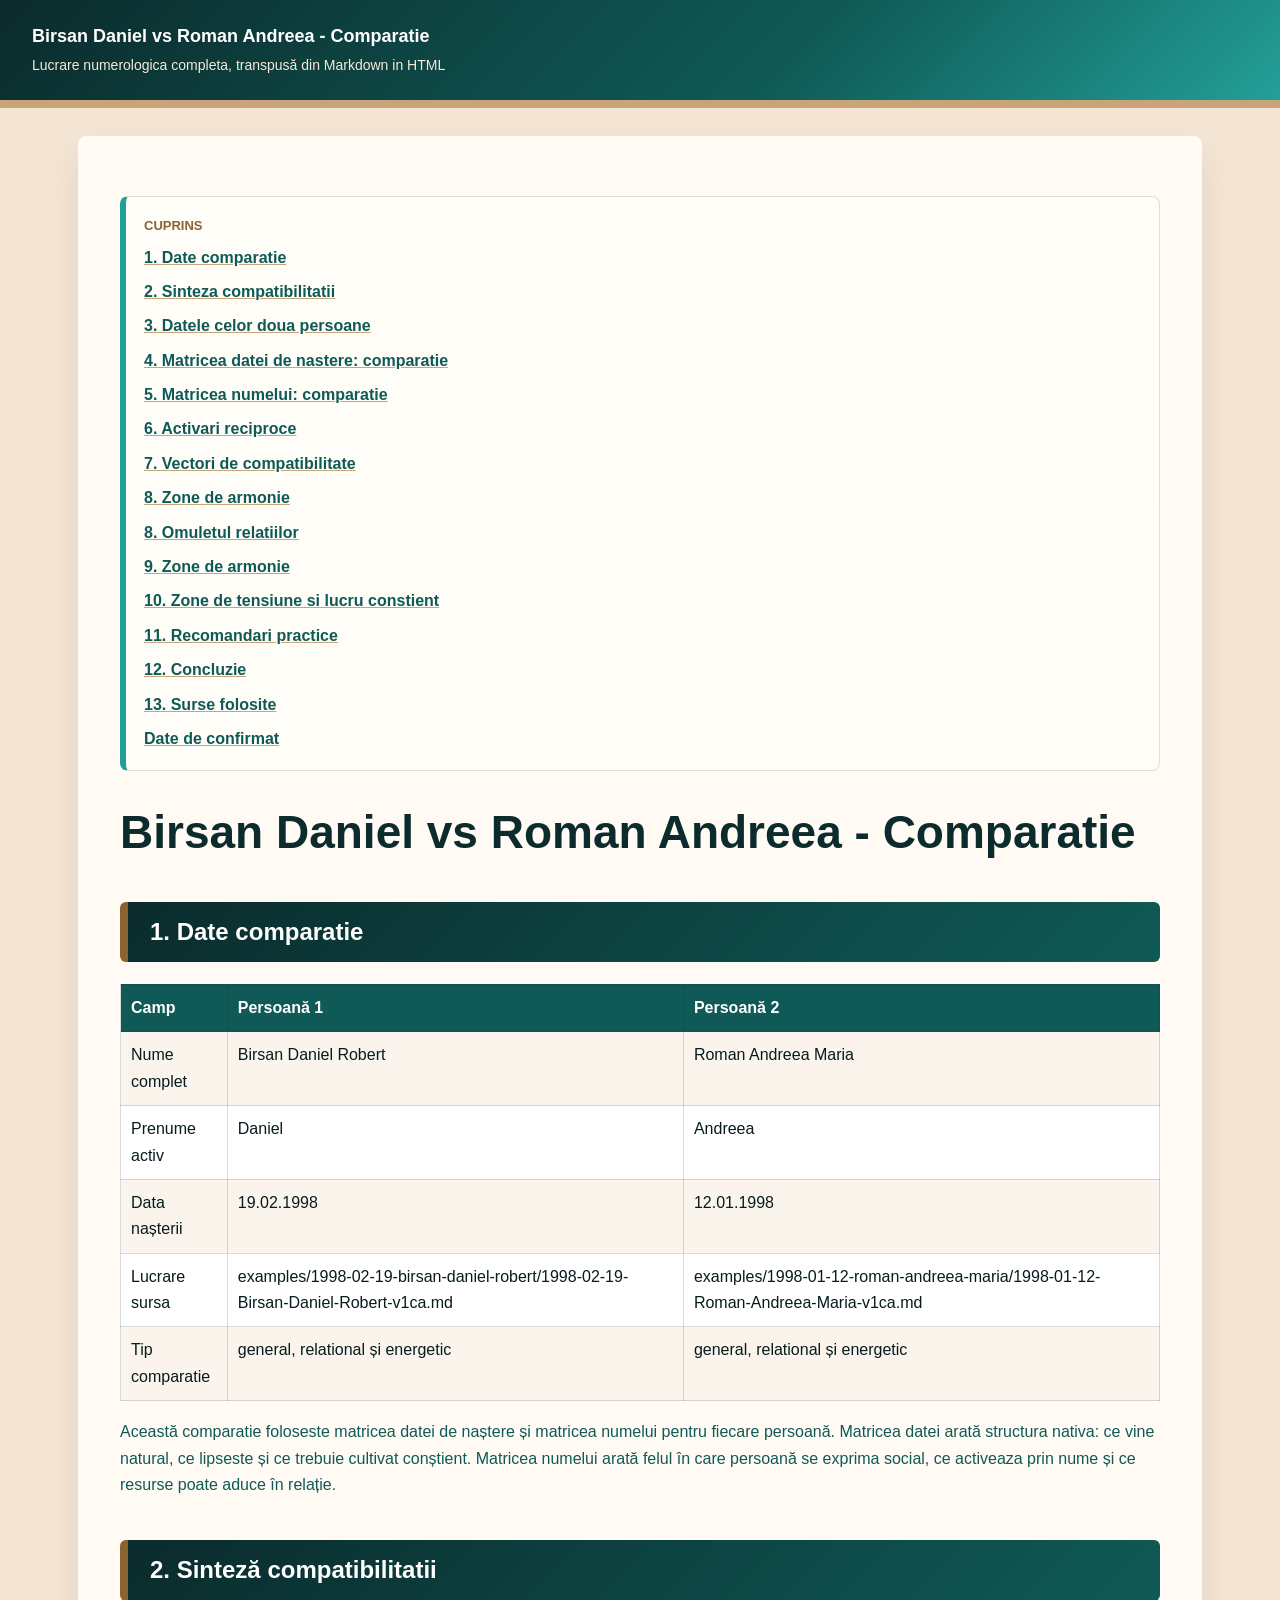
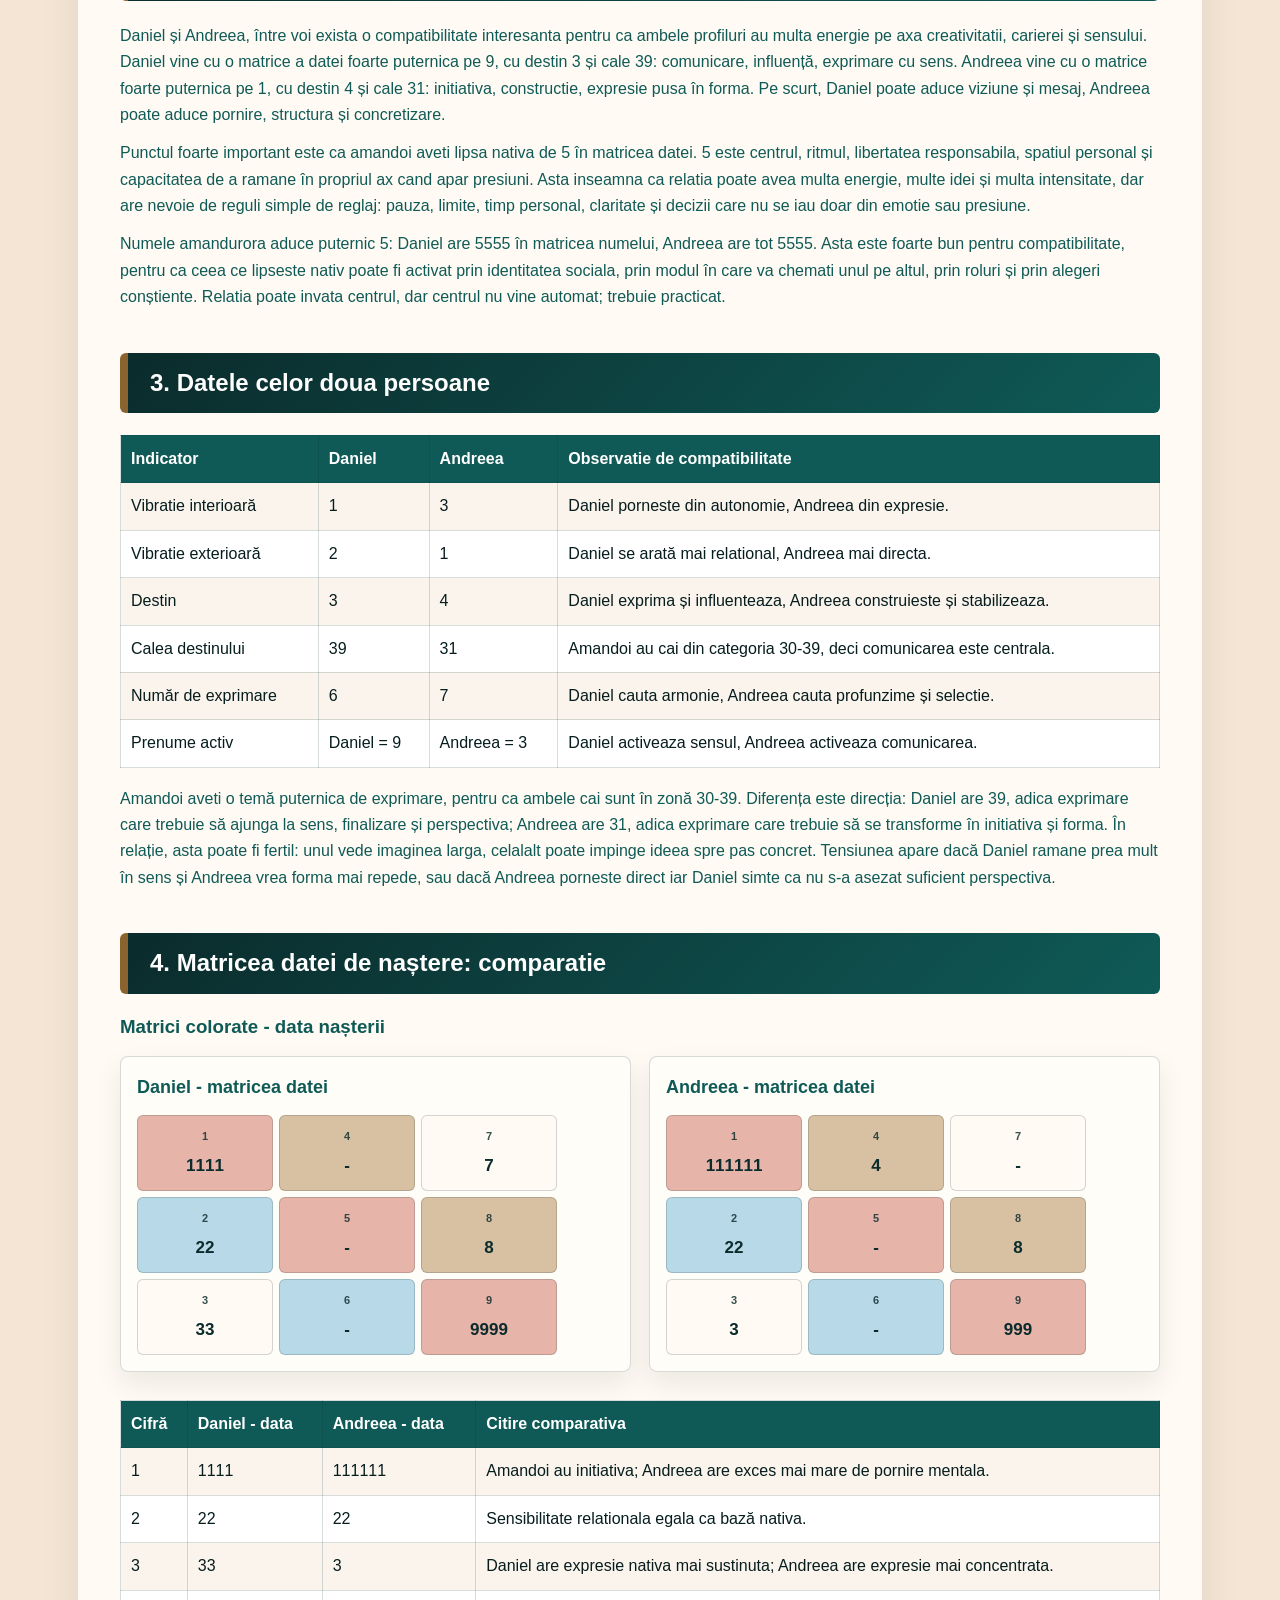
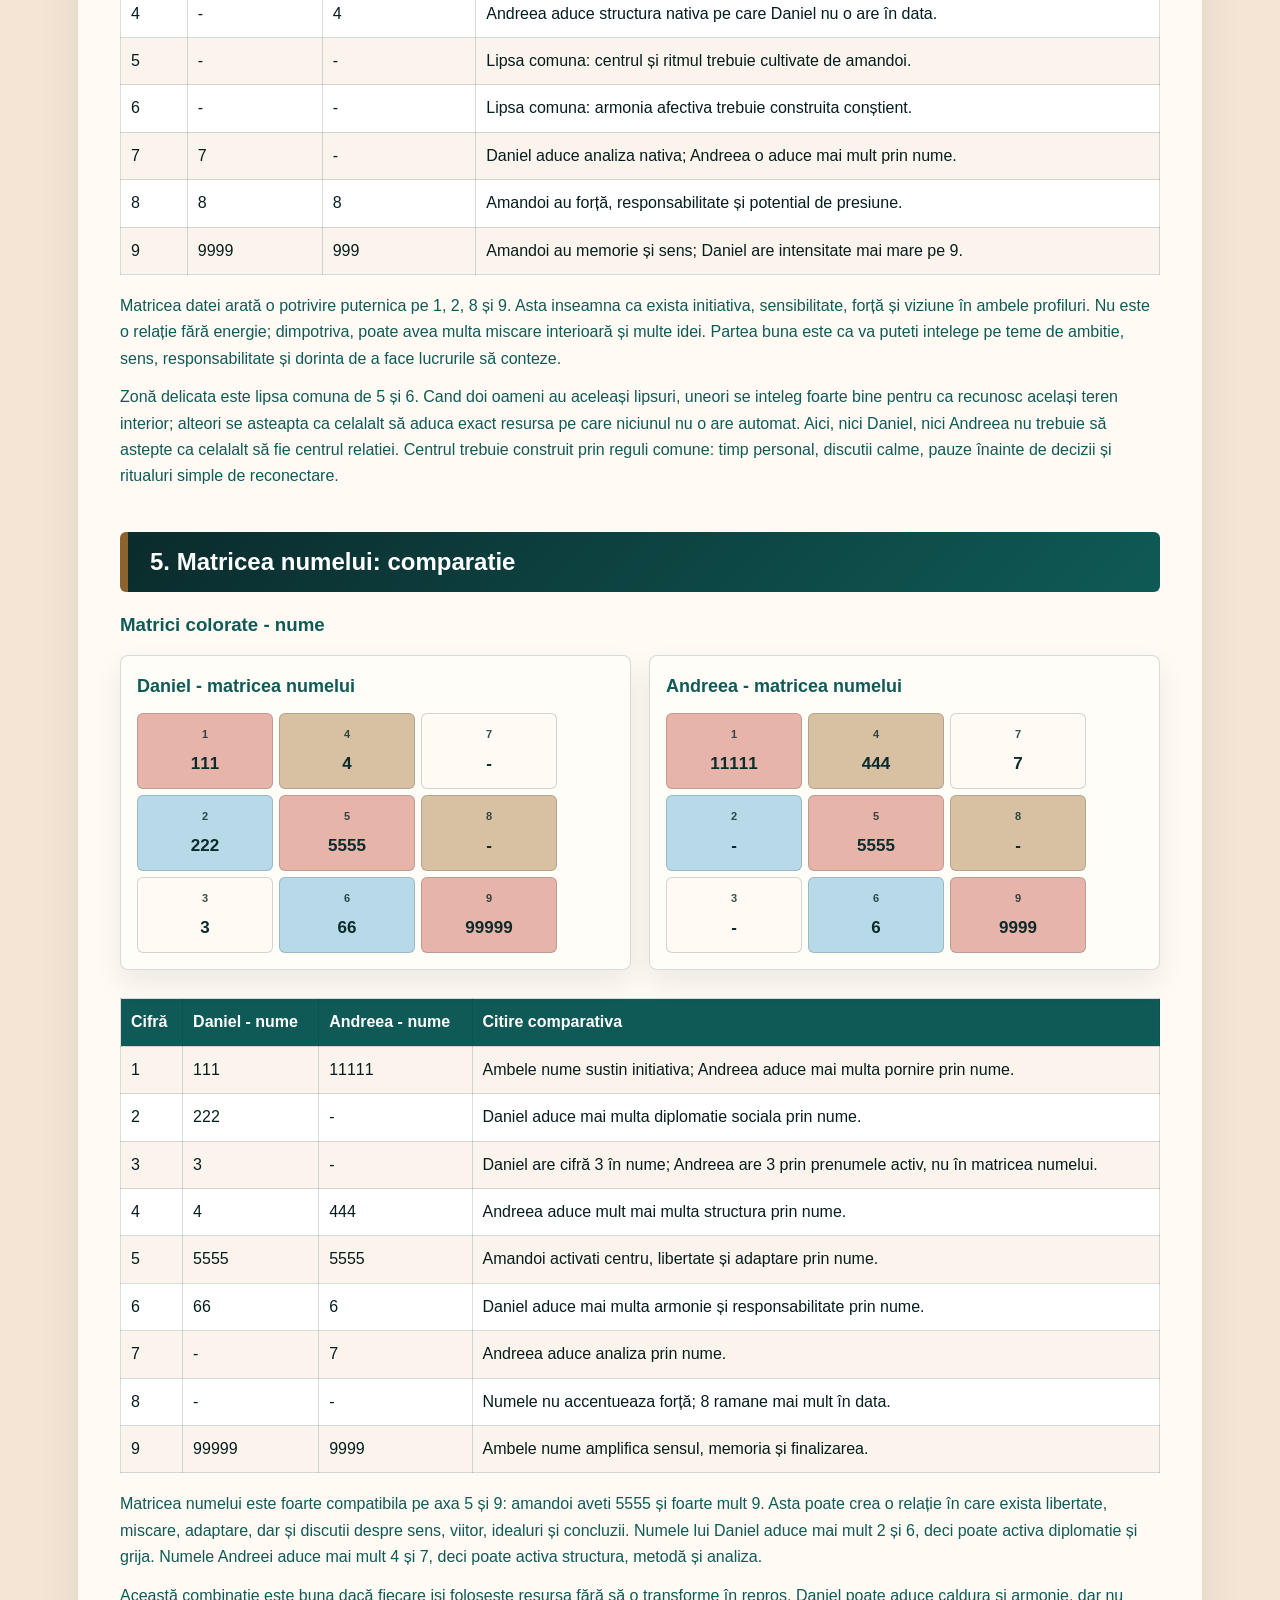
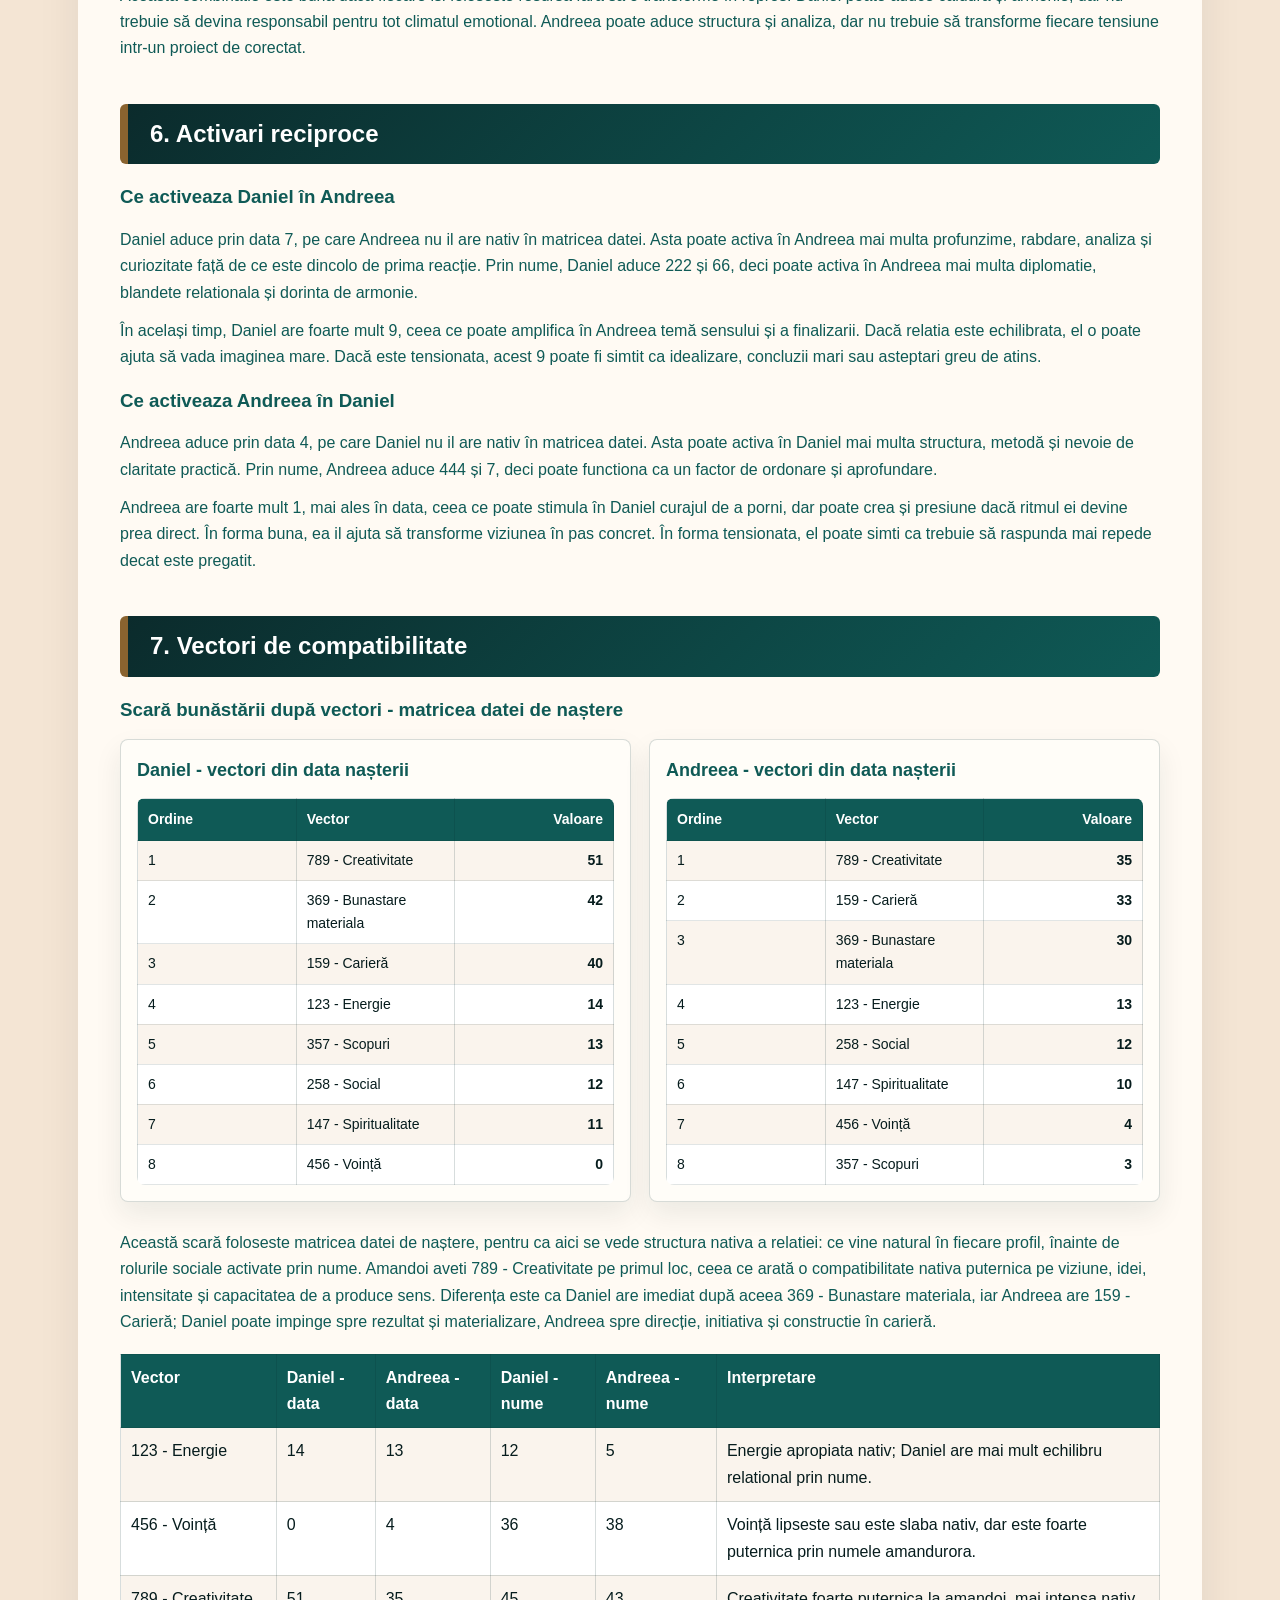
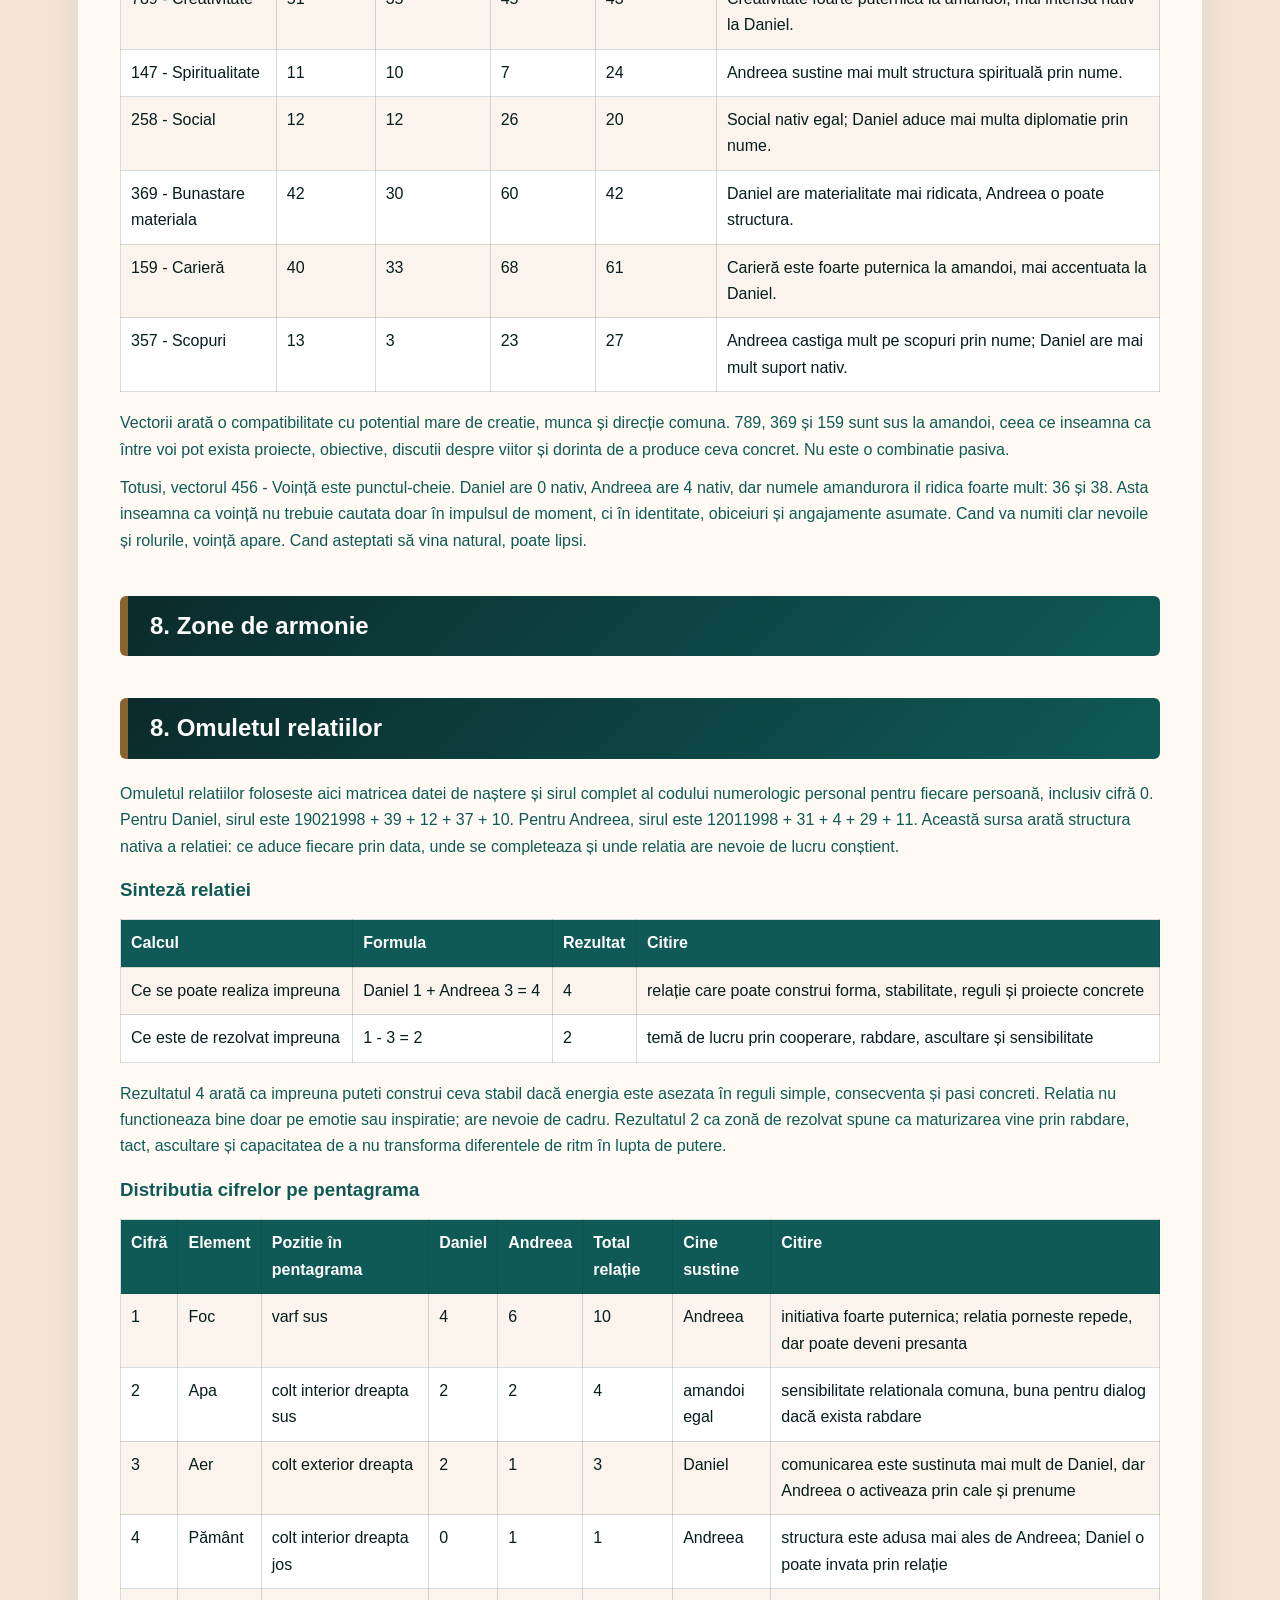
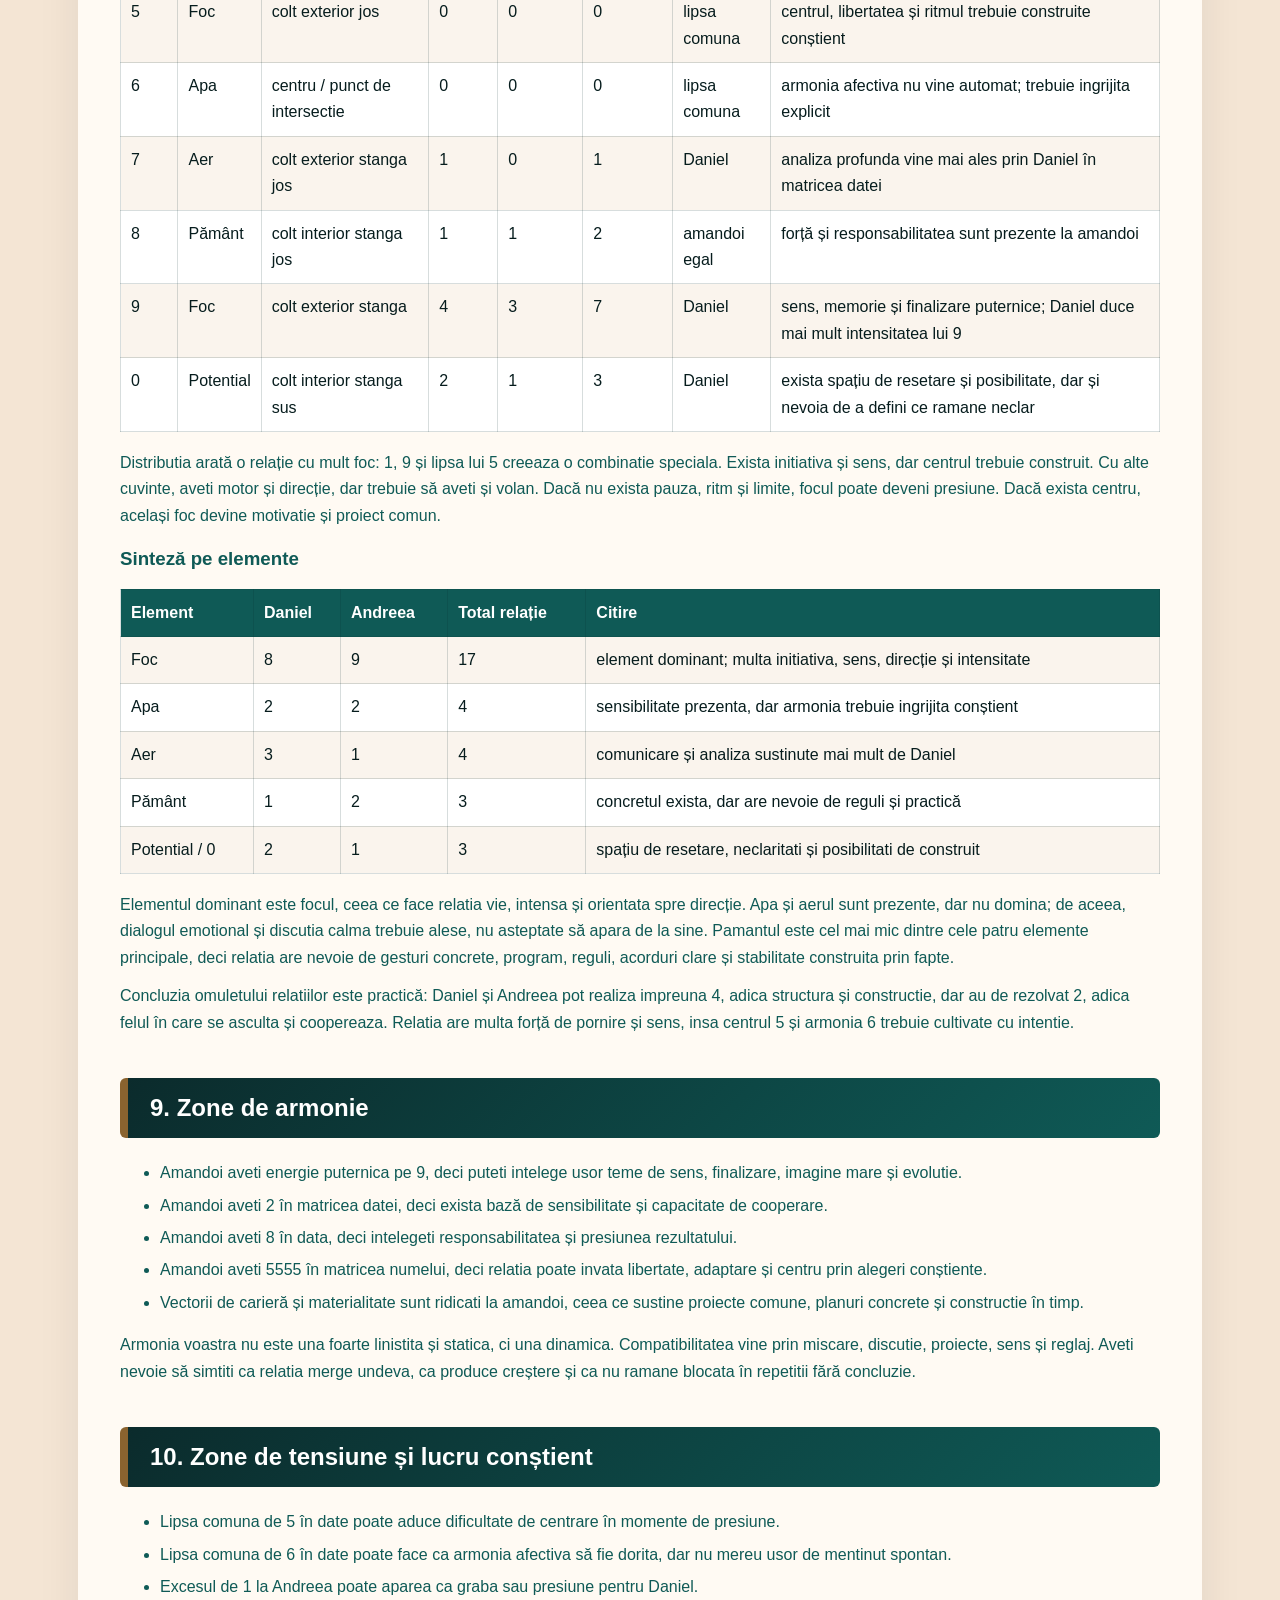
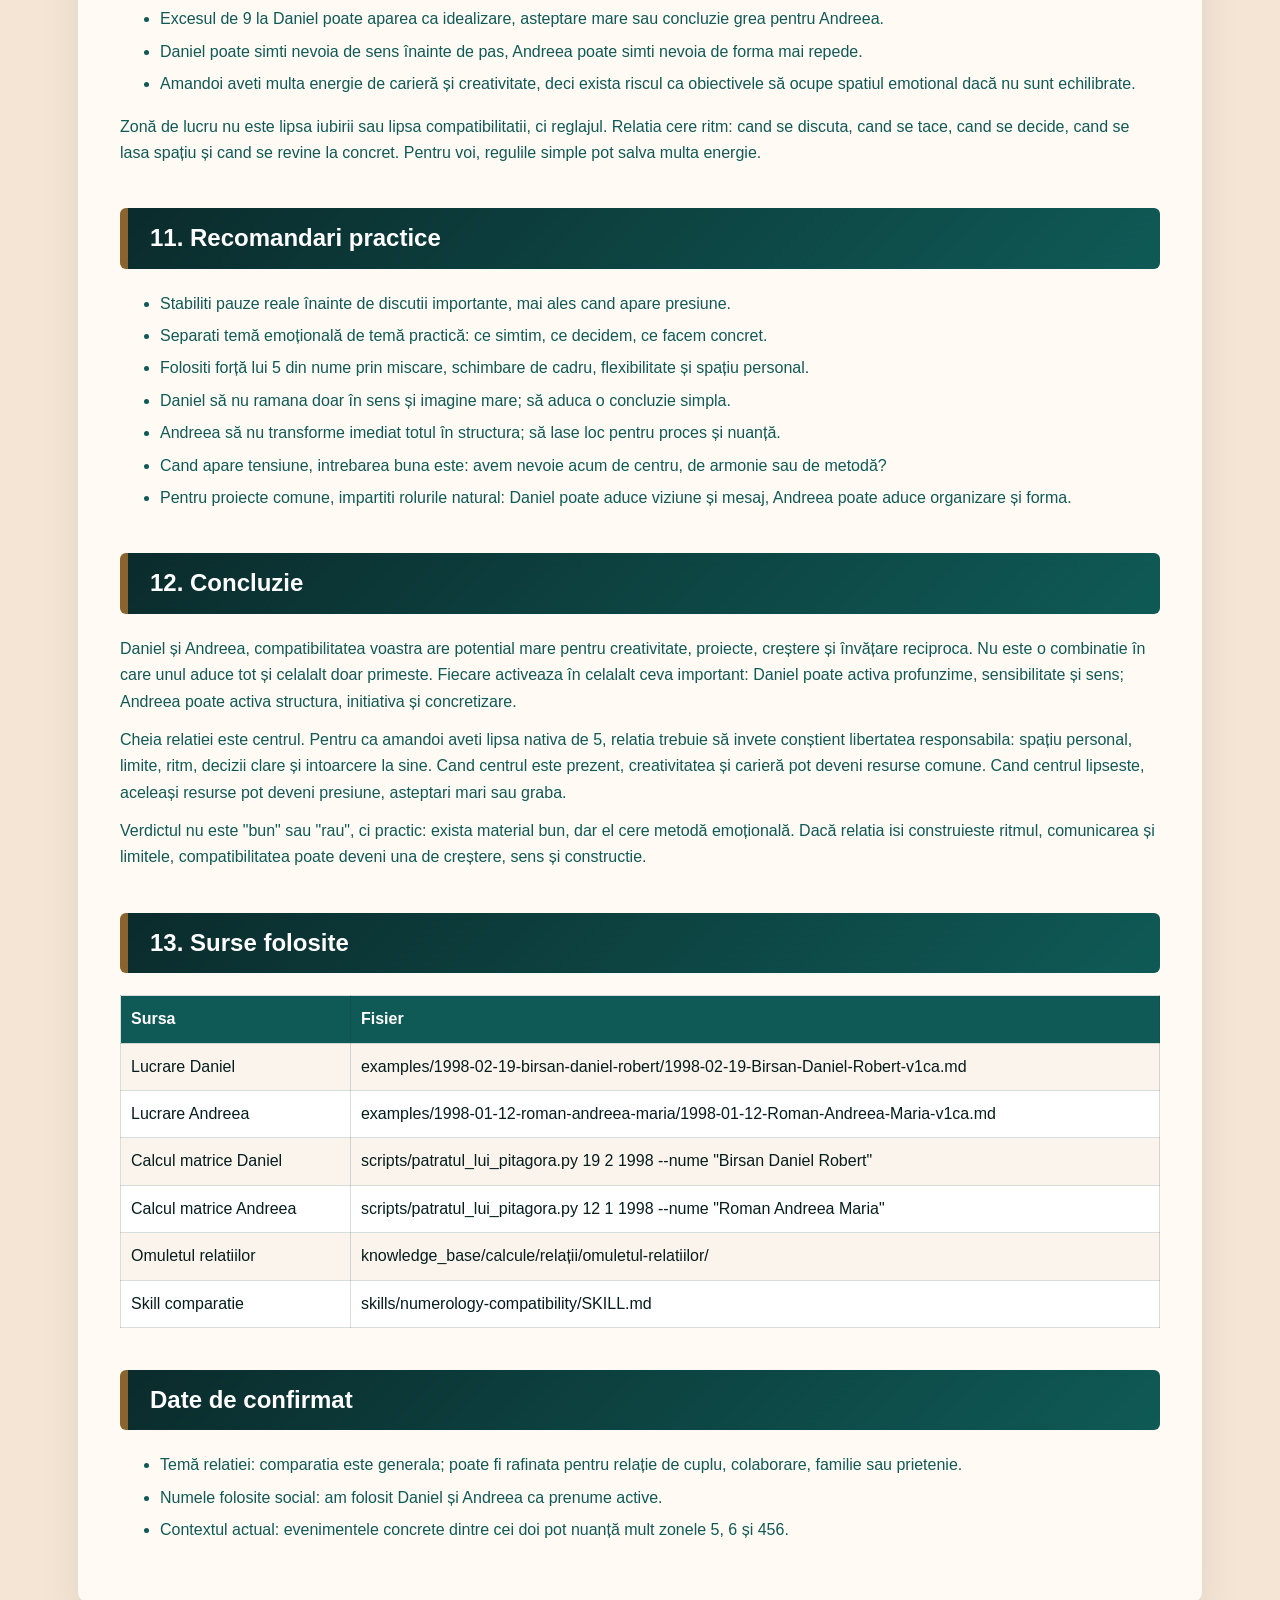
<file: test HTML/output/comparatie/Birsan-Daniel-vs-Roman-Andreea.html>
<!doctype html>
<html lang="ro">
<head>
  <meta charset="utf-8">
  <meta name="viewport" content="width=device-width, initial-scale=1">
  <title>Birsan Daniel vs Roman Andreea - Comparatie</title>
  <style>
    :root {
      --ink: #061c1d;
      --deep: #0b2b2c;
      --teal: #0f5a56;
      --aqua: #239f98;
      --cream: #f4e5d4;
      --paper: #fffaf3;
      --gold: #8a632f;
      --sand: #c9a479;
    }
    body {
      margin: 0;
      background: var(--cream);
      color: var(--ink);
      font-family: "Segoe UI", Arial, sans-serif;
      line-height: 1.65;
    }
    .topbar {
      background: linear-gradient(135deg, var(--deep), var(--teal) 62%, var(--aqua));
      color: white;
      padding: 22px 32px;
      border-bottom: 8px solid var(--sand);
    }
    .topbar strong {
      display: block;
      font-size: 18px;
    }
    .topbar span {
      color: #f7ead8;
      font-size: 14px;
    }
    main {
      width: 1040px;
      max-width: min(1040px, calc(100% - 32px));
      margin: 28px auto;
      background: var(--paper);
      border-radius: 8px;
      padding: clamp(20px, 4vw, 42px);
      box-shadow: 0 18px 44px rgba(11, 43, 44, 0.08);
    }
    .table-wrap {
      width: 100%;
      overflow-x: auto;
      overflow-y: hidden;
      margin: 18px 0;
      -webkit-overflow-scrolling: touch;
    }
    .toc {
      display: grid;
      grid-template-columns: 1fr;
      gap: 8px;
      margin: 18px 0 34px;
      padding: 18px;
      border: 1px solid rgba(11, 43, 44, 0.14);
      border-left: 6px solid var(--aqua);
      background: #fffdf8;
      border-radius: 8px;
    }
    .toc div {
      grid-column: 1 / -1;
      color: var(--gold);
      font-weight: 800;
      text-transform: uppercase;
      font-size: 13px;
    }
    .toc a {
      color: var(--teal);
      text-decoration-color: var(--sand);
      font-weight: 650;
    }
    h1, h2, h3 { line-height: 1.18; }
    h1, h2, h3 {
      display: grid;
      gap: 7px;
    }
    h1 {
      font-size: clamp(30px, 4vw, 46px);
      color: var(--deep);
      margin-bottom: 18px;
    }
    h2 {
      margin: 42px 0 22px;
      color: white;
      background: linear-gradient(135deg, var(--deep) 0%, #0d4745 58%, var(--teal) 100%);
      border-top: 0;
      border-left: 8px solid var(--gold);
      padding: 16px 22px;
      border-radius: 6px;
      width: 100%;
      box-sizing: border-box;
    }
    h3 { color: var(--teal); }
    .heading-index {
      color: var(--gold);
      font-size: 12px;
      font-weight: 700;
      line-height: 1.2;
    }
    p {
      margin: 12px 0;
      max-width: none;
      width: 100%;
      text-wrap: pretty;
      color: var(--teal);
    }
    code {
      background: rgba(35, 159, 152, 0.12);
      color: var(--deep);
      padding: 1px 5px;
      border-radius: 4px;
    }
    .index {
      color: var(--gold);
      font-size: 12px;
      font-weight: 700;
      margin-top: 18px;
    }
    table {
      min-width: 100%;
      border-collapse: collapse;
      margin: 0;
      background: white;
      table-layout: fixed;
    }
    th, td {
      border: 1px solid rgba(11, 43, 44, 0.16);
      padding: 10px;
      vertical-align: top;
      overflow-wrap: anywhere;
      word-break: break-word;
    }
    th {
      background: var(--teal);
      color: white;
      text-align: left;
      overflow-wrap: normal;
      word-break: normal;
      hyphens: none;
    }
    .table-vibratii-esentiale th:nth-child(1),
    .table-vibratii-esentiale td:nth-child(1) {
      width: 18%;
    }
    .table-vibratii-esentiale th:nth-child(2),
    .table-vibratii-esentiale td:nth-child(2) {
      width: 22%;
    }
    .table-vibratii-esentiale th:nth-child(3),
    .table-vibratii-esentiale td:nth-child(3) {
      width: 17%;
    }
    .table-vibratii-esentiale th:nth-child(4),
    .table-vibratii-esentiale td:nth-child(4) {
      width: 12%;
    }
    .table-vibratii-esentiale th:nth-child(5),
    .table-vibratii-esentiale td:nth-child(5) {
      width: 31%;
    }
    .table-scara-bunastarii th:nth-child(1),
    .table-scara-bunastarii td:nth-child(1) {
      width: 8%;
    }
    .table-scara-bunastarii th:nth-child(2),
    .table-scara-bunastarii td:nth-child(2) {
      width: 11%;
      white-space: nowrap;
      overflow-wrap: normal;
      word-break: normal;
    }
    .table-scara-bunastarii th:nth-child(3),
    .table-scara-bunastarii td:nth-child(3) {
      width: 20%;
    }
    .table-scara-bunastarii th:nth-child(4),
    .table-scara-bunastarii td:nth-child(4) {
      width: 19%;
    }
    .table-scara-bunastarii th:nth-child(5),
    .table-scara-bunastarii td:nth-child(5) {
      width: 10%;
    }
    .table-scara-bunastarii th:nth-child(6),
    .table-scara-bunastarii td:nth-child(6) {
      width: 32%;
    }
    .table-ciclu-9-ani th:nth-child(1),
    .table-ciclu-9-ani td:nth-child(1) {
      width: 11%;
    }
    .table-ciclu-9-ani th:nth-child(2),
    .table-ciclu-9-ani td:nth-child(2) {
      width: 11%;
    }
    .table-ciclu-9-ani th:nth-child(3),
    .table-ciclu-9-ani td:nth-child(3) {
      width: 15%;
    }
    .table-ciclu-9-ani th:nth-child(4),
    .table-ciclu-9-ani td:nth-child(4) {
      width: 11%;
    }
    .table-ciclu-9-ani th:nth-child(5),
    .table-ciclu-9-ani td:nth-child(5) {
      width: 52%;
    }
    tr:nth-child(even) td {
      background: rgba(244, 229, 212, 0.42);
    }
    pre {
      background: #dcc39b;
      color: var(--deep);
      border-left: 6px solid var(--sand);
      padding: 16px;
      border-radius: 6px;
      overflow: auto;
      white-space: pre-wrap;
    }
    .matrix-grid {
      display: grid;
      grid-template-columns: repeat(3, minmax(0, 1fr));
      gap: 6px;
      margin: 18px 0 28px;
      max-width: 420px;
    }
    .matrix-cell {
      min-height: 58px;
      border: 1px solid rgba(11, 43, 44, 0.18);
      border-radius: 6px;
      display: grid;
      overflow: hidden;
    }
    .matrix-value {
      display: grid;
      place-items: center;
      min-height: 58px;
      color: var(--deep);
      font-weight: 800;
      font-size: 17px;
      padding: 8px;
      gap: 2px;
    }
    .matrix-value span {
      font-size: 11px;
      opacity: 0.82;
    }
    .element-aer {
      background: #fffaf3;
      color: var(--deep);
    }
    .element-apa {
      background: #b8d9e7;
      color: var(--deep);
    }
    .element-pamant {
      background: #d8c1a2;
      color: var(--deep);
    }
    .element-foc {
      background: #e6b4a9;
      color: var(--deep);
    }
    .destiny-chart {
      margin: 26px 0 30px;
      padding: 18px;
      border: 1px solid rgba(11, 43, 44, 0.16);
      border-radius: 8px;
      background: #fffdf8;
    }
    .chart-heading {
      display: flex;
      justify-content: space-between;
      gap: 16px;
      color: var(--gold);
      font-weight: 800;
      margin-bottom: 10px;
    }
    .chart-heading strong {
      color: var(--teal);
    }
    .destiny-chart svg {
      width: 100%;
      height: auto;
      background: #fffaf3;
      border-radius: 6px;
    }
    .grid line {
      stroke: rgba(11, 43, 44, 0.22);
      stroke-dasharray: 5 5;
    }
    .grid text {
      fill: var(--deep);
      font-size: 13px;
      font-weight: 700;
    }
    .line {
      fill: none;
      stroke-width: 4;
      stroke-linejoin: round;
      stroke-linecap: round;
    }
    .soarta-line { stroke: var(--aqua); }
    .destin-line { stroke: var(--gold); }
    .comfort {
      fill: none;
      stroke-width: 4;
      stroke-dasharray: 12 8;
      opacity: 1;
    }
    .soarta-comfort { stroke: var(--aqua); }
    .destin-comfort { stroke: var(--gold); }
    .soarta-dot { fill: var(--aqua); }
    .destin-dot { fill: var(--gold); }
    .chart-legend {
      display: flex;
      flex-wrap: wrap;
      gap: 14px;
      margin: 12px 0;
      color: var(--deep);
      font-weight: 700;
    }
    .chart-legend i {
      display: inline-block;
      width: 20px;
      height: 4px;
      border-radius: 99px;
      margin-right: 7px;
      vertical-align: middle;
    }
    .legend-soarta { background: var(--aqua); }
    .legend-destin { background: var(--gold); }
    .legend-soarta-comfort {
      background: repeating-linear-gradient(
        90deg,
        var(--aqua) 0 10px,
        transparent 10px 16px
      );
    }
    .legend-destin-comfort {
      background: repeating-linear-gradient(
        90deg,
        var(--gold) 0 10px,
        transparent 10px 16px
      );
    }
    .chart-interpretation {
      border-left: 5px solid var(--sand);
      padding-left: 14px;
    }
    ul, li {
      color: var(--teal);
    }
    li { margin: 6px 0; }
    @media (max-width: 1100px) {
      body {
        overflow-x: auto;
      }
      main {
        width: 1040px;
        max-width: none;
      }
    }
    @media print {
      body { background: white; }
      .topbar, .toc { break-inside: avoid; }
      main { box-shadow: none; margin: 0; width: auto; }
      h2, h3, table, pre { break-inside: avoid; }
    }

    .comparison-pair {
      display: grid;
      grid-template-columns: repeat(2, minmax(260px, 1fr));
      gap: 18px;
      align-items: start;
      margin: 18px 0 28px;
    }
    .comparison-card {
      border: 1px solid rgba(11, 43, 44, 0.16);
      border-radius: 8px;
      background: #fffdf8;
      padding: 16px;
      box-shadow: 0 12px 28px rgba(11, 43, 44, 0.08);
    }
    .comparison-card h4 {
      margin: 0 0 12px;
      color: var(--teal);
      font-size: 18px;
    }
    .comparison-card .matrix-grid {
      margin: 0;
    }
    .vector-scale {
      width: 100%;
      border-collapse: collapse;
      overflow: hidden;
      border-radius: 8px;
      font-size: 14px;
    }
    .vector-scale th {
      background: var(--teal);
      color: white;
      text-align: left;
      padding: 9px 10px;
    }
    .vector-scale td {
      border-bottom: 1px solid rgba(11, 43, 44, 0.12);
      padding: 8px 10px;
      vertical-align: top;
    }
    .vector-scale td:last-child,
    .vector-scale th:last-child {
      text-align: right;
      font-weight: 800;
    }
    @media (max-width: 760px) {
      .comparison-pair { grid-template-columns: 1fr; }
    }
  </style>
</head>
<body>
  <header class="topbar">
    <strong>Birsan Daniel vs Roman Andreea - Comparatie</strong>
    <span>Lucrare numerologica completa, transpusă din Markdown in HTML</span>
  </header>
  <main>
    <nav class="toc"><div>Cuprins</div><a href="#sectiune-1">1. Date comparatie</a>
<a href="#sectiune-2">2. Sinteza compatibilitatii</a>
<a href="#sectiune-3">3. Datele celor doua persoane</a>
<a href="#sectiune-4">4. Matricea datei de nastere: comparatie</a>
<a href="#sectiune-5">5. Matricea numelui: comparatie</a>
<a href="#sectiune-6">6. Activari reciproce</a>
<a href="#sectiune-7">7. Vectori de compatibilitate</a>
<a href="#sectiune-8">8. Zone de armonie</a>
<a href="#sectiune-9">8. Omuletul relatiilor</a>
<a href="#sectiune-10">9. Zone de armonie</a>
<a href="#sectiune-11">10. Zone de tensiune si lucru constient</a>
<a href="#sectiune-12">11. Recomandari practice</a>
<a href="#sectiune-13">12. Concluzie</a>
<a href="#sectiune-14">13. Surse folosite</a>
<a href="#sectiune-15">Date de confirmat</a></nav>
    <h1><span>Birsan Daniel vs Roman Andreea - Comparatie</span></h1>
<h2 id="sectiune-1"><span>1. Date comparatie</span></h2>
<div class="table-wrap"><table>
<tr><th>Camp</th><th>Persoană 1</th><th>Persoană 2</th></tr>
<tr><td>Nume complet</td><td>Birsan Daniel Robert</td><td>Roman Andreea Maria</td></tr>
<tr><td>Prenume activ</td><td>Daniel</td><td>Andreea</td></tr>
<tr><td>Data nașterii</td><td>19.02.1998</td><td>12.01.1998</td></tr>
<tr><td>Lucrare sursa</td><td>examples/1998-02-19-birsan-daniel-robert/1998-02-19-Birsan-Daniel-Robert-v1ca.md</td><td>examples/1998-01-12-roman-andreea-maria/1998-01-12-Roman-Andreea-Maria-v1ca.md</td></tr>
<tr><td>Tip comparatie</td><td>general, relational și energetic</td><td>general, relational și energetic</td></tr>
</table></div>
<p>Această comparatie foloseste matricea datei de naștere și matricea numelui pentru fiecare persoană. Matricea datei arată structura nativa: ce vine natural, ce lipseste și ce trebuie cultivat conștient. Matricea numelui arată felul în care persoană se exprima social, ce activeaza prin nume și ce resurse poate aduce în relație.</p>
<h2 id="sectiune-2"><span>2. Sinteză compatibilitatii</span></h2>
<p>Daniel și Andreea, între voi exista o compatibilitate interesanta pentru ca ambele profiluri au multa energie pe axa creativitatii, carierei și sensului. Daniel vine cu o matrice a datei foarte puternica pe 9, cu destin 3 și cale 39: comunicare, influență, exprimare cu sens. Andreea vine cu o matrice foarte puternica pe 1, cu destin 4 și cale 31: initiativa, constructie, expresie pusa în forma. Pe scurt, Daniel poate aduce viziune și mesaj, Andreea poate aduce pornire, structura și concretizare.</p>
<p>Punctul foarte important este ca amandoi aveti lipsa nativa de 5 în matricea datei. 5 este centrul, ritmul, libertatea responsabila, spatiul personal și capacitatea de a ramane în propriul ax cand apar presiuni. Asta inseamna ca relatia poate avea multa energie, multe idei și multa intensitate, dar are nevoie de reguli simple de reglaj: pauza, limite, timp personal, claritate și decizii care nu se iau doar din emotie sau presiune.</p>
<p>Numele amandurora aduce puternic 5: Daniel are 5555 în matricea numelui, Andreea are tot 5555. Asta este foarte bun pentru compatibilitate, pentru ca ceea ce lipseste nativ poate fi activat prin identitatea sociala, prin modul în care va chemati unul pe altul, prin roluri și prin alegeri conștiente. Relatia poate invata centrul, dar centrul nu vine automat; trebuie practicat.</p>
<h2 id="sectiune-3"><span>3. Datele celor doua persoane</span></h2>
<div class="table-wrap"><table>
<tr><th>Indicator</th><th>Daniel</th><th>Andreea</th><th>Observatie de compatibilitate</th></tr>
<tr><td>Vibratie interioară</td><td>1</td><td>3</td><td>Daniel porneste din autonomie, Andreea din expresie.</td></tr>
<tr><td>Vibratie exterioară</td><td>2</td><td>1</td><td>Daniel se arată mai relational, Andreea mai directa.</td></tr>
<tr><td>Destin</td><td>3</td><td>4</td><td>Daniel exprima și influenteaza, Andreea construieste și stabilizeaza.</td></tr>
<tr><td>Calea destinului</td><td>39</td><td>31</td><td>Amandoi au cai din categoria 30-39, deci comunicarea este centrala.</td></tr>
<tr><td>Număr de exprimare</td><td>6</td><td>7</td><td>Daniel cauta armonie, Andreea cauta profunzime și selectie.</td></tr>
<tr><td>Prenume activ</td><td>Daniel = 9</td><td>Andreea = 3</td><td>Daniel activeaza sensul, Andreea activeaza comunicarea.</td></tr>
</table></div>
<p>Amandoi aveti o temă puternica de exprimare, pentru ca ambele cai sunt în zonă 30-39. Diferența este direcția: Daniel are 39, adica exprimare care trebuie să ajunga la sens, finalizare și perspectiva; Andreea are 31, adica exprimare care trebuie să se transforme în initiativa și forma. În relație, asta poate fi fertil: unul vede imaginea larga, celalalt poate impinge ideea spre pas concret. Tensiunea apare dacă Daniel ramane prea mult în sens și Andreea vrea forma mai repede, sau dacă Andreea porneste direct iar Daniel simte ca nu s-a asezat suficient perspectiva.</p>
<h2 id="sectiune-4"><span>4. Matricea datei de naștere: comparatie</span></h2>
<h3><span>Matrici colorate - data nașterii</span></h3>
<div class="comparison-pair">
  <section class="comparison-card">
    <h4>Daniel - matricea datei</h4>
    <div class="matrix-grid">
<div class="matrix-cell element-foc"><div class="matrix-value"><span>1</span>1111</div></div>
<div class="matrix-cell element-pamant"><div class="matrix-value"><span>4</span>-</div></div>
<div class="matrix-cell element-aer"><div class="matrix-value"><span>7</span>7</div></div>
<div class="matrix-cell element-apa"><div class="matrix-value"><span>2</span>22</div></div>
<div class="matrix-cell element-foc"><div class="matrix-value"><span>5</span>-</div></div>
<div class="matrix-cell element-pamant"><div class="matrix-value"><span>8</span>8</div></div>
<div class="matrix-cell element-aer"><div class="matrix-value"><span>3</span>33</div></div>
<div class="matrix-cell element-apa"><div class="matrix-value"><span>6</span>-</div></div>
<div class="matrix-cell element-foc"><div class="matrix-value"><span>9</span>9999</div></div>
</div>
  </section>
  <section class="comparison-card">
    <h4>Andreea - matricea datei</h4>
    <div class="matrix-grid">
<div class="matrix-cell element-foc"><div class="matrix-value"><span>1</span>111111</div></div>
<div class="matrix-cell element-pamant"><div class="matrix-value"><span>4</span>4</div></div>
<div class="matrix-cell element-aer"><div class="matrix-value"><span>7</span>-</div></div>
<div class="matrix-cell element-apa"><div class="matrix-value"><span>2</span>22</div></div>
<div class="matrix-cell element-foc"><div class="matrix-value"><span>5</span>-</div></div>
<div class="matrix-cell element-pamant"><div class="matrix-value"><span>8</span>8</div></div>
<div class="matrix-cell element-aer"><div class="matrix-value"><span>3</span>3</div></div>
<div class="matrix-cell element-apa"><div class="matrix-value"><span>6</span>-</div></div>
<div class="matrix-cell element-foc"><div class="matrix-value"><span>9</span>999</div></div>
</div>
  </section>
</div>
<div class="table-wrap"><table>
<tr><th>Cifră</th><th>Daniel - data</th><th>Andreea - data</th><th>Citire comparativa</th></tr>
<tr><td>1</td><td>1111</td><td>111111</td><td>Amandoi au initiativa; Andreea are exces mai mare de pornire mentala.</td></tr>
<tr><td>2</td><td>22</td><td>22</td><td>Sensibilitate relationala egala ca bază nativa.</td></tr>
<tr><td>3</td><td>33</td><td>3</td><td>Daniel are expresie nativa mai sustinuta; Andreea are expresie mai concentrata.</td></tr>
<tr><td>4</td><td>-</td><td>4</td><td>Andreea aduce structura nativa pe care Daniel nu o are în data.</td></tr>
<tr><td>5</td><td>-</td><td>-</td><td>Lipsa comuna: centrul și ritmul trebuie cultivate de amandoi.</td></tr>
<tr><td>6</td><td>-</td><td>-</td><td>Lipsa comuna: armonia afectiva trebuie construita conștient.</td></tr>
<tr><td>7</td><td>7</td><td>-</td><td>Daniel aduce analiza nativa; Andreea o aduce mai mult prin nume.</td></tr>
<tr><td>8</td><td>8</td><td>8</td><td>Amandoi au forță, responsabilitate și potential de presiune.</td></tr>
<tr><td>9</td><td>9999</td><td>999</td><td>Amandoi au memorie și sens; Daniel are intensitate mai mare pe 9.</td></tr>
</table></div>
<p>Matricea datei arată o potrivire puternica pe 1, 2, 8 și 9. Asta inseamna ca exista initiativa, sensibilitate, forță și viziune în ambele profiluri. Nu este o relație fără energie; dimpotriva, poate avea multa miscare interioară și multe idei. Partea buna este ca va puteti intelege pe teme de ambitie, sens, responsabilitate și dorinta de a face lucrurile să conteze.</p>
<p>Zonă delicata este lipsa comuna de 5 și 6. Cand doi oameni au aceleași lipsuri, uneori se inteleg foarte bine pentru ca recunosc același teren interior; alteori se asteapta ca celalalt să aduca exact resursa pe care niciunul nu o are automat. Aici, nici Daniel, nici Andreea nu trebuie să astepte ca celalalt să fie centrul relatiei. Centrul trebuie construit prin reguli comune: timp personal, discutii calme, pauze înainte de decizii și ritualuri simple de reconectare.</p>
<h2 id="sectiune-5"><span>5. Matricea numelui: comparatie</span></h2>
<h3><span>Matrici colorate - nume</span></h3>
<div class="comparison-pair">
  <section class="comparison-card">
    <h4>Daniel - matricea numelui</h4>
    <div class="matrix-grid">
<div class="matrix-cell element-foc"><div class="matrix-value"><span>1</span>111</div></div>
<div class="matrix-cell element-pamant"><div class="matrix-value"><span>4</span>4</div></div>
<div class="matrix-cell element-aer"><div class="matrix-value"><span>7</span>-</div></div>
<div class="matrix-cell element-apa"><div class="matrix-value"><span>2</span>222</div></div>
<div class="matrix-cell element-foc"><div class="matrix-value"><span>5</span>5555</div></div>
<div class="matrix-cell element-pamant"><div class="matrix-value"><span>8</span>-</div></div>
<div class="matrix-cell element-aer"><div class="matrix-value"><span>3</span>3</div></div>
<div class="matrix-cell element-apa"><div class="matrix-value"><span>6</span>66</div></div>
<div class="matrix-cell element-foc"><div class="matrix-value"><span>9</span>99999</div></div>
</div>
  </section>
  <section class="comparison-card">
    <h4>Andreea - matricea numelui</h4>
    <div class="matrix-grid">
<div class="matrix-cell element-foc"><div class="matrix-value"><span>1</span>11111</div></div>
<div class="matrix-cell element-pamant"><div class="matrix-value"><span>4</span>444</div></div>
<div class="matrix-cell element-aer"><div class="matrix-value"><span>7</span>7</div></div>
<div class="matrix-cell element-apa"><div class="matrix-value"><span>2</span>-</div></div>
<div class="matrix-cell element-foc"><div class="matrix-value"><span>5</span>5555</div></div>
<div class="matrix-cell element-pamant"><div class="matrix-value"><span>8</span>-</div></div>
<div class="matrix-cell element-aer"><div class="matrix-value"><span>3</span>-</div></div>
<div class="matrix-cell element-apa"><div class="matrix-value"><span>6</span>6</div></div>
<div class="matrix-cell element-foc"><div class="matrix-value"><span>9</span>9999</div></div>
</div>
  </section>
</div>
<div class="table-wrap"><table>
<tr><th>Cifră</th><th>Daniel - nume</th><th>Andreea - nume</th><th>Citire comparativa</th></tr>
<tr><td>1</td><td>111</td><td>11111</td><td>Ambele nume sustin initiativa; Andreea aduce mai multa pornire prin nume.</td></tr>
<tr><td>2</td><td>222</td><td>-</td><td>Daniel aduce mai multa diplomatie sociala prin nume.</td></tr>
<tr><td>3</td><td>3</td><td>-</td><td>Daniel are cifră 3 în nume; Andreea are 3 prin prenumele activ, nu în matricea numelui.</td></tr>
<tr><td>4</td><td>4</td><td>444</td><td>Andreea aduce mult mai multa structura prin nume.</td></tr>
<tr><td>5</td><td>5555</td><td>5555</td><td>Amandoi activati centru, libertate și adaptare prin nume.</td></tr>
<tr><td>6</td><td>66</td><td>6</td><td>Daniel aduce mai multa armonie și responsabilitate prin nume.</td></tr>
<tr><td>7</td><td>-</td><td>7</td><td>Andreea aduce analiza prin nume.</td></tr>
<tr><td>8</td><td>-</td><td>-</td><td>Numele nu accentueaza forță; 8 ramane mai mult în data.</td></tr>
<tr><td>9</td><td>99999</td><td>9999</td><td>Ambele nume amplifica sensul, memoria și finalizarea.</td></tr>
</table></div>
<p>Matricea numelui este foarte compatibila pe axa 5 și 9: amandoi aveti 5555 și foarte mult 9. Asta poate crea o relație în care exista libertate, miscare, adaptare, dar și discutii despre sens, viitor, idealuri și concluzii. Numele lui Daniel aduce mai mult 2 și 6, deci poate activa diplomatie și grija. Numele Andreei aduce mai mult 4 și 7, deci poate activa structura, metodă și analiza.</p>
<p>Această combinatie este buna dacă fiecare isi foloseste resursa fără să o transforme în repros. Daniel poate aduce caldura și armonie, dar nu trebuie să devina responsabil pentru tot climatul emotional. Andreea poate aduce structura și analiza, dar nu trebuie să transforme fiecare tensiune intr-un proiect de corectat.</p>
<h2 id="sectiune-6"><span>6. Activari reciproce</span></h2>
<h3><span>Ce activeaza Daniel în Andreea</span></h3>
<p>Daniel aduce prin data 7, pe care Andreea nu il are nativ în matricea datei. Asta poate activa în Andreea mai multa profunzime, rabdare, analiza și curiozitate față de ce este dincolo de prima reacție. Prin nume, Daniel aduce 222 și 66, deci poate activa în Andreea mai multa diplomatie, blandete relationala și dorinta de armonie.</p>
<p>În același timp, Daniel are foarte mult 9, ceea ce poate amplifica în Andreea temă sensului și a finalizarii. Dacă relatia este echilibrata, el o poate ajuta să vada imaginea mare. Dacă este tensionata, acest 9 poate fi simtit ca idealizare, concluzii mari sau asteptari greu de atins.</p>
<h3><span>Ce activeaza Andreea în Daniel</span></h3>
<p>Andreea aduce prin data 4, pe care Daniel nu il are nativ în matricea datei. Asta poate activa în Daniel mai multa structura, metodă și nevoie de claritate practică. Prin nume, Andreea aduce 444 și 7, deci poate functiona ca un factor de ordonare și aprofundare.</p>
<p>Andreea are foarte mult 1, mai ales în data, ceea ce poate stimula în Daniel curajul de a porni, dar poate crea și presiune dacă ritmul ei devine prea direct. În forma buna, ea il ajuta să transforme viziunea în pas concret. În forma tensionata, el poate simti ca trebuie să raspunda mai repede decat este pregatit.</p>
<h2 id="sectiune-7"><span>7. Vectori de compatibilitate</span></h2>
<h3><span>Scară bunăstării după vectori - matricea datei de naștere</span></h3>
<div class="comparison-pair">
  <section class="comparison-card">
    <h4>Daniel - vectori din data nașterii</h4>
    <table class="vector-scale">
      <tr><th>Ordine</th><th>Vector</th><th>Valoare</th></tr>
      <tr><td>1</td><td>789 - Creativitate</td><td>51</td></tr>
      <tr><td>2</td><td>369 - Bunastare materiala</td><td>42</td></tr>
      <tr><td>3</td><td>159 - Carieră</td><td>40</td></tr>
      <tr><td>4</td><td>123 - Energie</td><td>14</td></tr>
      <tr><td>5</td><td>357 - Scopuri</td><td>13</td></tr>
      <tr><td>6</td><td>258 - Social</td><td>12</td></tr>
      <tr><td>7</td><td>147 - Spiritualitate</td><td>11</td></tr>
      <tr><td>8</td><td>456 - Voință</td><td>0</td></tr>
    </table>
  </section>
  <section class="comparison-card">
    <h4>Andreea - vectori din data nașterii</h4>
    <table class="vector-scale">
      <tr><th>Ordine</th><th>Vector</th><th>Valoare</th></tr>
      <tr><td>1</td><td>789 - Creativitate</td><td>35</td></tr>
      <tr><td>2</td><td>159 - Carieră</td><td>33</td></tr>
      <tr><td>3</td><td>369 - Bunastare materiala</td><td>30</td></tr>
      <tr><td>4</td><td>123 - Energie</td><td>13</td></tr>
      <tr><td>5</td><td>258 - Social</td><td>12</td></tr>
      <tr><td>6</td><td>147 - Spiritualitate</td><td>10</td></tr>
      <tr><td>7</td><td>456 - Voință</td><td>4</td></tr>
      <tr><td>8</td><td>357 - Scopuri</td><td>3</td></tr>
    </table>
  </section>
</div>
<p>Această scară foloseste matricea datei de naștere, pentru ca aici se vede structura nativa a relatiei: ce vine natural în fiecare profil, înainte de rolurile sociale activate prin nume. Amandoi aveti 789 - Creativitate pe primul loc, ceea ce arată o compatibilitate nativa puternica pe viziune, idei, intensitate și capacitatea de a produce sens. Diferența este ca Daniel are imediat după aceea 369 - Bunastare materiala, iar Andreea are 159 - Carieră; Daniel poate impinge spre rezultat și materializare, Andreea spre direcție, initiativa și constructie în carieră.</p>
<div class="table-wrap"><table>
<tr><th>Vector</th><th>Daniel - data</th><th>Andreea - data</th><th>Daniel - nume</th><th>Andreea - nume</th><th>Interpretare</th></tr>
<tr><td>123 - Energie</td><td>14</td><td>13</td><td>12</td><td>5</td><td>Energie apropiata nativ; Daniel are mai mult echilibru relational prin nume.</td></tr>
<tr><td>456 - Voință</td><td>0</td><td>4</td><td>36</td><td>38</td><td>Voință lipseste sau este slaba nativ, dar este foarte puternica prin numele amandurora.</td></tr>
<tr><td>789 - Creativitate</td><td>51</td><td>35</td><td>45</td><td>43</td><td>Creativitate foarte puternica la amandoi, mai intensa nativ la Daniel.</td></tr>
<tr><td>147 - Spiritualitate</td><td>11</td><td>10</td><td>7</td><td>24</td><td>Andreea sustine mai mult structura spirituală prin nume.</td></tr>
<tr><td>258 - Social</td><td>12</td><td>12</td><td>26</td><td>20</td><td>Social nativ egal; Daniel aduce mai multa diplomatie prin nume.</td></tr>
<tr><td>369 - Bunastare materiala</td><td>42</td><td>30</td><td>60</td><td>42</td><td>Daniel are materialitate mai ridicata, Andreea o poate structura.</td></tr>
<tr><td>159 - Carieră</td><td>40</td><td>33</td><td>68</td><td>61</td><td>Carieră este foarte puternica la amandoi, mai accentuata la Daniel.</td></tr>
<tr><td>357 - Scopuri</td><td>13</td><td>3</td><td>23</td><td>27</td><td>Andreea castiga mult pe scopuri prin nume; Daniel are mai mult suport nativ.</td></tr>
</table></div>
<p>Vectorii arată o compatibilitate cu potential mare de creatie, munca și direcție comuna. 789, 369 și 159 sunt sus la amandoi, ceea ce inseamna ca între voi pot exista proiecte, obiective, discutii despre viitor și dorinta de a produce ceva concret. Nu este o combinatie pasiva.</p>
<p>Totusi, vectorul 456 - Voință este punctul-cheie. Daniel are 0 nativ, Andreea are 4 nativ, dar numele amandurora il ridica foarte mult: 36 și 38. Asta inseamna ca voință nu trebuie cautata doar în impulsul de moment, ci în identitate, obiceiuri și angajamente asumate. Cand va numiti clar nevoile și rolurile, voință apare. Cand asteptati să vina natural, poate lipsi.</p>
<h2 id="sectiune-8"><span>8. Zone de armonie</span></h2>
<h2 id="sectiune-9"><span>8. Omuletul relatiilor</span></h2>
<p>Omuletul relatiilor foloseste aici matricea datei de naștere și sirul complet al codului numerologic personal pentru fiecare persoană, inclusiv cifră 0. Pentru Daniel, sirul este 19021998 + 39 + 12 + 37 + 10. Pentru Andreea, sirul este 12011998 + 31 + 4 + 29 + 11. Această sursa arată structura nativa a relatiei: ce aduce fiecare prin data, unde se completeaza și unde relatia are nevoie de lucru conștient.</p>
<h3><span>Sinteză relatiei</span></h3>
<div class="table-wrap"><table>
<tr><th>Calcul</th><th>Formula</th><th>Rezultat</th><th>Citire</th></tr>
<tr><td>Ce se poate realiza impreuna</td><td>Daniel 1 + Andreea 3 = 4</td><td>4</td><td>relație care poate construi forma, stabilitate, reguli și proiecte concrete</td></tr>
<tr><td>Ce este de rezolvat impreuna</td><td>1 - 3 = 2</td><td>2</td><td>temă de lucru prin cooperare, rabdare, ascultare și sensibilitate</td></tr>
</table></div>
<p>Rezultatul 4 arată ca impreuna puteti construi ceva stabil dacă energia este asezata în reguli simple, consecventa și pasi concreti. Relatia nu functioneaza bine doar pe emotie sau inspiratie; are nevoie de cadru. Rezultatul 2 ca zonă de rezolvat spune ca maturizarea vine prin rabdare, tact, ascultare și capacitatea de a nu transforma diferentele de ritm în lupta de putere.</p>
<h3><span>Distributia cifrelor pe pentagrama</span></h3>
<div class="table-wrap"><table>
<tr><th>Cifră</th><th>Element</th><th>Pozitie în pentagrama</th><th>Daniel</th><th>Andreea</th><th>Total relație</th><th>Cine sustine</th><th>Citire</th></tr>
<tr><td>1</td><td>Foc</td><td>varf sus</td><td>4</td><td>6</td><td>10</td><td>Andreea</td><td>initiativa foarte puternica; relatia porneste repede, dar poate deveni presanta</td></tr>
<tr><td>2</td><td>Apa</td><td>colt interior dreapta sus</td><td>2</td><td>2</td><td>4</td><td>amandoi egal</td><td>sensibilitate relationala comuna, buna pentru dialog dacă exista rabdare</td></tr>
<tr><td>3</td><td>Aer</td><td>colt exterior dreapta</td><td>2</td><td>1</td><td>3</td><td>Daniel</td><td>comunicarea este sustinuta mai mult de Daniel, dar Andreea o activeaza prin cale și prenume</td></tr>
<tr><td>4</td><td>Pământ</td><td>colt interior dreapta jos</td><td>0</td><td>1</td><td>1</td><td>Andreea</td><td>structura este adusa mai ales de Andreea; Daniel o poate invata prin relație</td></tr>
<tr><td>5</td><td>Foc</td><td>colt exterior jos</td><td>0</td><td>0</td><td>0</td><td>lipsa comuna</td><td>centrul, libertatea și ritmul trebuie construite conștient</td></tr>
<tr><td>6</td><td>Apa</td><td>centru / punct de intersectie</td><td>0</td><td>0</td><td>0</td><td>lipsa comuna</td><td>armonia afectiva nu vine automat; trebuie ingrijita explicit</td></tr>
<tr><td>7</td><td>Aer</td><td>colt exterior stanga jos</td><td>1</td><td>0</td><td>1</td><td>Daniel</td><td>analiza profunda vine mai ales prin Daniel în matricea datei</td></tr>
<tr><td>8</td><td>Pământ</td><td>colt interior stanga jos</td><td>1</td><td>1</td><td>2</td><td>amandoi egal</td><td>forță și responsabilitatea sunt prezente la amandoi</td></tr>
<tr><td>9</td><td>Foc</td><td>colt exterior stanga</td><td>4</td><td>3</td><td>7</td><td>Daniel</td><td>sens, memorie și finalizare puternice; Daniel duce mai mult intensitatea lui 9</td></tr>
<tr><td>0</td><td>Potential</td><td>colt interior stanga sus</td><td>2</td><td>1</td><td>3</td><td>Daniel</td><td>exista spațiu de resetare și posibilitate, dar și nevoia de a defini ce ramane neclar</td></tr>
</table></div>
<p>Distributia arată o relație cu mult foc: 1, 9 și lipsa lui 5 creeaza o combinatie speciala. Exista initiativa și sens, dar centrul trebuie construit. Cu alte cuvinte, aveti motor și direcție, dar trebuie să aveti și volan. Dacă nu exista pauza, ritm și limite, focul poate deveni presiune. Dacă exista centru, același foc devine motivatie și proiect comun.</p>
<h3><span>Sinteză pe elemente</span></h3>
<div class="table-wrap"><table>
<tr><th>Element</th><th>Daniel</th><th>Andreea</th><th>Total relație</th><th>Citire</th></tr>
<tr><td>Foc</td><td>8</td><td>9</td><td>17</td><td>element dominant; multa initiativa, sens, direcție și intensitate</td></tr>
<tr><td>Apa</td><td>2</td><td>2</td><td>4</td><td>sensibilitate prezenta, dar armonia trebuie ingrijita conștient</td></tr>
<tr><td>Aer</td><td>3</td><td>1</td><td>4</td><td>comunicare și analiza sustinute mai mult de Daniel</td></tr>
<tr><td>Pământ</td><td>1</td><td>2</td><td>3</td><td>concretul exista, dar are nevoie de reguli și practică</td></tr>
<tr><td>Potential / 0</td><td>2</td><td>1</td><td>3</td><td>spațiu de resetare, neclaritati și posibilitati de construit</td></tr>
</table></div>
<p>Elementul dominant este focul, ceea ce face relatia vie, intensa și orientata spre direcție. Apa și aerul sunt prezente, dar nu domina; de aceea, dialogul emotional și discutia calma trebuie alese, nu asteptate să apara de la sine. Pamantul este cel mai mic dintre cele patru elemente principale, deci relatia are nevoie de gesturi concrete, program, reguli, acorduri clare și stabilitate construita prin fapte.</p>
<p>Concluzia omuletului relatiilor este practică: Daniel și Andreea pot realiza impreuna 4, adica structura și constructie, dar au de rezolvat 2, adica felul în care se asculta și coopereaza. Relatia are multa forță de pornire și sens, insa centrul 5 și armonia 6 trebuie cultivate cu intentie.</p>
<h2 id="sectiune-10"><span>9. Zone de armonie</span></h2>
<ul>
<li>Amandoi aveti energie puternica pe 9, deci puteti intelege usor teme de sens, finalizare, imagine mare și evolutie.</li>
<li>Amandoi aveti 2 în matricea datei, deci exista bază de sensibilitate și capacitate de cooperare.</li>
<li>Amandoi aveti 8 în data, deci intelegeti responsabilitatea și presiunea rezultatului.</li>
<li>Amandoi aveti 5555 în matricea numelui, deci relatia poate invata libertate, adaptare și centru prin alegeri conștiente.</li>
<li>Vectorii de carieră și materialitate sunt ridicati la amandoi, ceea ce sustine proiecte comune, planuri concrete și constructie în timp.</li>
</ul>
<p>Armonia voastra nu este una foarte linistita și statica, ci una dinamica. Compatibilitatea vine prin miscare, discutie, proiecte, sens și reglaj. Aveti nevoie să simtiti ca relatia merge undeva, ca produce creștere și ca nu ramane blocata în repetitii fără concluzie.</p>
<h2 id="sectiune-11"><span>10. Zone de tensiune și lucru conștient</span></h2>
<ul>
<li>Lipsa comuna de 5 în date poate aduce dificultate de centrare în momente de presiune.</li>
<li>Lipsa comuna de 6 în date poate face ca armonia afectiva să fie dorita, dar nu mereu usor de mentinut spontan.</li>
<li>Excesul de 1 la Andreea poate aparea ca graba sau presiune pentru Daniel.</li>
<li>Excesul de 9 la Daniel poate aparea ca idealizare, asteptare mare sau concluzie grea pentru Andreea.</li>
<li>Daniel poate simti nevoia de sens înainte de pas, Andreea poate simti nevoia de forma mai repede.</li>
<li>Amandoi aveti multa energie de carieră și creativitate, deci exista riscul ca obiectivele să ocupe spatiul emotional dacă nu sunt echilibrate.</li>
</ul>
<p>Zonă de lucru nu este lipsa iubirii sau lipsa compatibilitatii, ci reglajul. Relatia cere ritm: cand se discuta, cand se tace, cand se decide, cand se lasa spațiu și cand se revine la concret. Pentru voi, regulile simple pot salva multa energie.</p>
<h2 id="sectiune-12"><span>11. Recomandari practice</span></h2>
<ul>
<li>Stabiliti pauze reale înainte de discutii importante, mai ales cand apare presiune.</li>
<li>Separati temă emoțională de temă practică: ce simtim, ce decidem, ce facem concret.</li>
<li>Folositi forță lui 5 din nume prin miscare, schimbare de cadru, flexibilitate și spațiu personal.</li>
<li>Daniel să nu ramana doar în sens și imagine mare; să aduca o concluzie simpla.</li>
<li>Andreea să nu transforme imediat totul în structura; să lase loc pentru proces și nuanță.</li>
<li>Cand apare tensiune, intrebarea buna este: avem nevoie acum de centru, de armonie sau de metodă?</li>
<li>Pentru proiecte comune, impartiti rolurile natural: Daniel poate aduce viziune și mesaj, Andreea poate aduce organizare și forma.</li>
</ul>
<h2 id="sectiune-13"><span>12. Concluzie</span></h2>
<p>Daniel și Andreea, compatibilitatea voastra are potential mare pentru creativitate, proiecte, creștere și învățare reciproca. Nu este o combinatie în care unul aduce tot și celalalt doar primeste. Fiecare activeaza în celalalt ceva important: Daniel poate activa profunzime, sensibilitate și sens; Andreea poate activa structura, initiativa și concretizare.</p>
<p>Cheia relatiei este centrul. Pentru ca amandoi aveti lipsa nativa de 5, relatia trebuie să invete conștient libertatea responsabila: spațiu personal, limite, ritm, decizii clare și intoarcere la sine. Cand centrul este prezent, creativitatea și carieră pot deveni resurse comune. Cand centrul lipseste, aceleași resurse pot deveni presiune, asteptari mari sau graba.</p>
<p>Verdictul nu este &quot;bun&quot; sau &quot;rau&quot;, ci practic: exista material bun, dar el cere metodă emoțională. Dacă relatia isi construieste ritmul, comunicarea și limitele, compatibilitatea poate deveni una de creștere, sens și constructie.</p>
<h2 id="sectiune-14"><span>13. Surse folosite</span></h2>
<div class="table-wrap"><table>
<tr><th>Sursa</th><th>Fisier</th></tr>
<tr><td>Lucrare Daniel</td><td>examples/1998-02-19-birsan-daniel-robert/1998-02-19-Birsan-Daniel-Robert-v1ca.md</td></tr>
<tr><td>Lucrare Andreea</td><td>examples/1998-01-12-roman-andreea-maria/1998-01-12-Roman-Andreea-Maria-v1ca.md</td></tr>
<tr><td>Calcul matrice Daniel</td><td>scripts/patratul_lui_pitagora.py 19 2 1998 --nume &quot;Birsan Daniel Robert&quot;</td></tr>
<tr><td>Calcul matrice Andreea</td><td>scripts/patratul_lui_pitagora.py 12 1 1998 --nume &quot;Roman Andreea Maria&quot;</td></tr>
<tr><td>Omuletul relatiilor</td><td>knowledge_base/calcule/relații/omuletul-relatiilor/</td></tr>
<tr><td>Skill comparatie</td><td>skills/numerology-compatibility/SKILL.md</td></tr>
</table></div>
<h2 id="sectiune-15"><span>Date de confirmat</span></h2>
<ul>
<li>Temă relatiei: comparatia este generala; poate fi rafinata pentru relație de cuplu, colaborare, familie sau prietenie.</li>
<li>Numele folosite social: am folosit Daniel și Andreea ca prenume active.</li>
<li>Contextul actual: evenimentele concrete dintre cei doi pot nuanță mult zonele 5, 6 și 456.</li>
</ul>
  </main>
</body>
</html>
</file>
